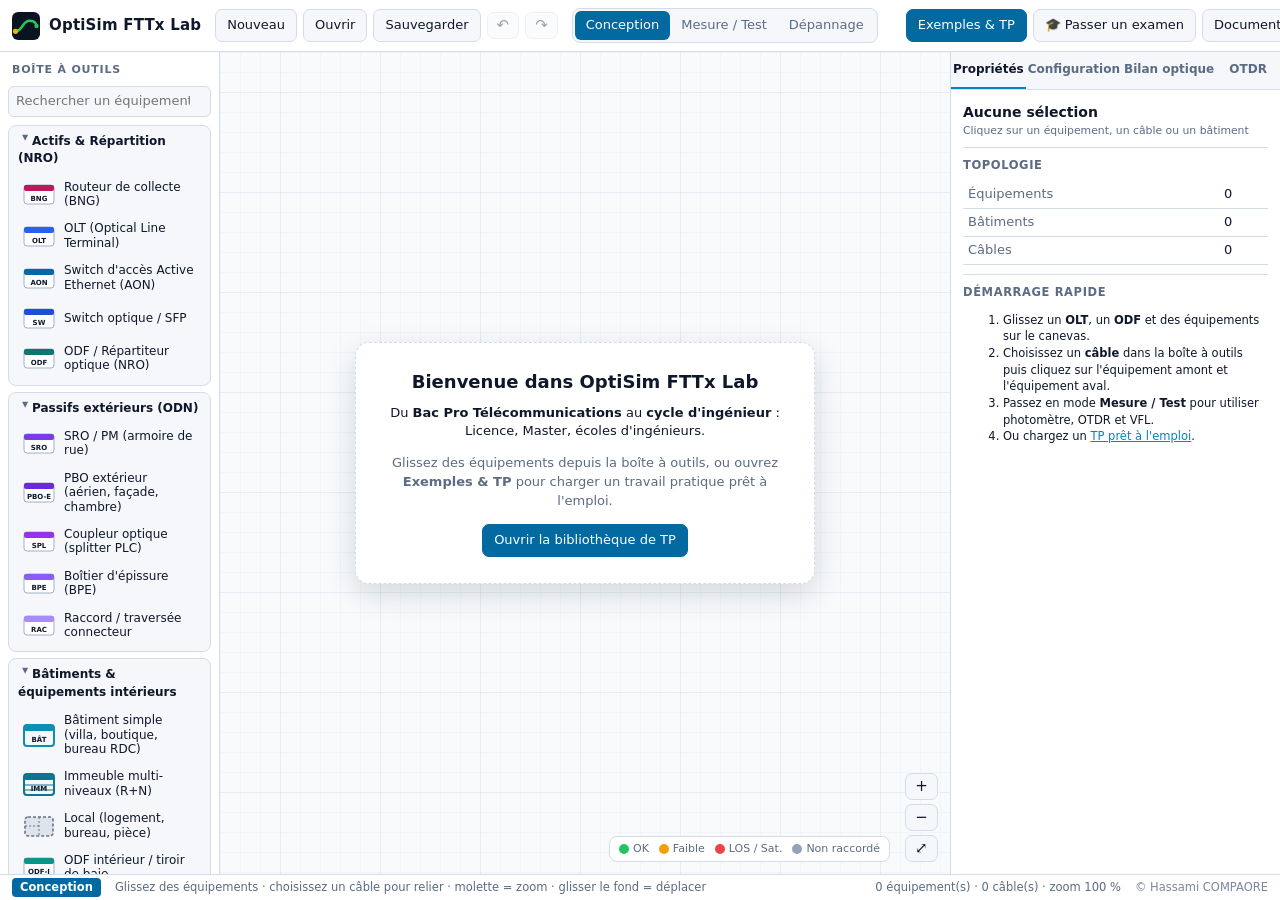
<file: index.html>
<!doctype html>
<!-- OptiSim FTTx Lab — Auteur : Hassami COMPAORE -->
<html lang="fr" data-theme="dark">
<head>
  <meta charset="utf-8">
  <meta name="viewport" content="width=device-width, initial-scale=1">
  <title>OptiSim FTTx Lab</title>
  <meta name="author" content="Hassami COMPAORE">
  <meta name="description" content="Simulateur pédagogique de réseaux fibre optique FTTH / FTTB / FTTO — du Bac Pro au cycle d'ingénieur (Licence, Master)">
  <link rel="stylesheet" href="style.css?v=fb62249252">
  <link rel="icon" href="data:image/svg+xml,%3Csvg xmlns='http://www.w3.org/2000/svg' viewBox='0 0 32 32'%3E%3Crect width='32' height='32' rx='7' fill='%230b1220'/%3E%3Cpath d='M4 22 C12 22 12 10 20 10 S28 16 28 16' stroke='%2322c55e' stroke-width='3' fill='none'/%3E%3Ccircle cx='4' cy='22' r='3' fill='%23eab308'/%3E%3C/svg%3E">
</head>
<body class="mode-design">

  <!-- ================= 1. BARRE SUPÉRIEURE ================= -->
  <header class="topbar">
    <div class="brand">
      <svg viewBox="0 0 32 32" width="28" height="28" aria-hidden="true"><rect width="32" height="32" rx="7" fill="var(--brand-bg)"/><path d="M4 22 C12 22 12 10 20 10 S28 16 28 16" stroke="#22c55e" stroke-width="3" fill="none"/><circle cx="4" cy="22" r="3" fill="#eab308"/><circle cx="28" cy="16" r="2.5" fill="#22c55e"/></svg>
      <div><b>OptiSim FTTx Lab</b><small id="edition">Laboratoire virtuel fibre optique</small></div>
    </div>

    <div class="tb-group">
      <button class="btn" id="btnNew" title="Nouvelle topologie">Nouveau</button>
      <button class="btn" id="btnOpen" title="Ouvrir un fichier JSON">Ouvrir</button>
      <button class="btn" id="btnSave" title="Sauvegarder en JSON (Ctrl+S)">Sauvegarder</button>
      <button class="btn icon" id="btnUndo" title="Annuler (Ctrl+Z)" aria-label="Annuler">↶</button>
      <button class="btn icon" id="btnRedo" title="Rétablir (Ctrl+Y)" aria-label="Rétablir">↷</button>
      <input type="file" id="fileInput" accept=".json,application/json" hidden>
    </div>

    <div class="segmented" id="modeSwitch" role="tablist" aria-label="Mode">
      <button data-mode="design" class="active">Conception</button>
      <button data-mode="test">Mesure / Test</button>
      <button data-mode="fault">Simulation de pannes</button>
    </div>

    

    <div class="tb-group exam-only" id="examGroup" hidden>
      <span class="exam-tag" id="examTag">Examen</span>
      <button class="btn" id="btnExamInfo" title="Relire les consignes de l'examen">Consignes</button>
      <button class="btn primary" id="btnSubmit" title="Enregistrer la copie à remettre à l'enseignant">Rendre ma copie</button>
      <button class="btn" id="btnExamQuit" title="Quitter l'examen terminé (copie déjà rendue)" hidden>Terminer</button>
    </div>

    <div class="tb-spacer"></div>
    <div class="tb-group">
      <button class="btn primary" id="btnLabs">Exemples &amp; TP</button>
      <button class="btn" id="btnPasserExam" title="Passer un examen : choisir le sujet donné par l'enseignant, s'identifier, commencer" hidden>🎓 Passer un examen</button>
      
      <button class="btn" id="btnDocs">Documentation</button>
      <button class="btn icon" id="btnTheme" title="Thème clair / sombre" aria-label="Changer de thème">◐</button>
    </div>
  </header>

  <main class="layout" id="layout">
    <div class="panel-resizer l" data-resize="pal" title="Glisser pour élargir la boîte à outils (double-clic : largeur par défaut)"></div>
    <div class="panel-resizer r" data-resize="insp" title="Glisser pour élargir l'inspecteur (double-clic : largeur par défaut)"></div>
    <!-- ================= 2. BOÎTE À OUTILS ================= -->
    <aside class="panel palette" id="palette" aria-label="Boîte à outils">
      <div class="panel-title">Boîte à outils</div>
      <input type="search" id="paletteSearch" class="search" placeholder="Rechercher un équipement…">
      <div id="paletteBody"></div>
    </aside>

    <!-- ================= 3. CANEVAS ================= -->
    <section class="stage" id="stage">
      <svg id="canvas" xmlns="http://www.w3.org/2000/svg">
        <defs>
          <pattern id="gridSmall" width="20" height="20" patternUnits="userSpaceOnUse"><path d="M20 0H0V20" fill="none" class="grid-line"/></pattern>
          <pattern id="gridBig" width="100" height="100" patternUnits="userSpaceOnUse"><rect width="100" height="100" fill="url(#gridSmall)"/><path d="M100 0H0V100" fill="none" class="grid-line-strong"/></pattern>
          <filter id="glow" x="-50%" y="-50%" width="200%" height="200%"><feGaussianBlur stdDeviation="3" result="b"/><feMerge><feMergeNode in="b"/><feMergeNode in="SourceGraphic"/></feMerge></filter>
          <filter id="redglow" x="-50%" y="-50%" width="200%" height="200%"><feGaussianBlur stdDeviation="4"/></filter>
        </defs>
        <g id="viewport">
          <rect x="-20000" y="-20000" width="40000" height="40000" fill="url(#gridBig)" class="grid-bg"/>
          <g id="layerBuildings"></g>
          <g id="layerLinks"></g>
          <g id="layerDevices"></g>
          <g id="layerOverlay"></g>
        </g>
      </svg>

      <div class="empty-hint" id="emptyHint">
        <h2>Bienvenue dans OptiSim FTTx Lab</h2>
        <p class="hint-public">Du <b>Bac Pro Télécommunications</b> au <b>cycle d'ingénieur</b> : Licence, Master, écoles d'ingénieurs.</p>
        <p>Glissez des équipements depuis la boîte à outils, ou ouvrez <b>Exemples &amp; TP</b> pour charger un travail pratique prêt à l'emploi.</p>
        <button class="btn primary" id="btnEmptyLabs">Ouvrir la bibliothèque de TP</button>
      </div>

      <div class="float-card tp-panel" id="tpPanel" hidden></div>
      <div class="float-card instrument" id="instrument" hidden></div>

      <div class="zoom-ctl">
        <button class="btn icon" id="zoomIn" title="Zoom avant" aria-label="Zoom avant">+</button>
        <button class="btn icon" id="zoomOut" title="Zoom arrière" aria-label="Zoom arrière">−</button>
        <button class="btn icon" id="zoomFit" title="Recadrer (F)" aria-label="Recadrer">⤢</button>
      </div>
      <div class="legend">
        <span><i class="dot ok"></i>OK</span><span><i class="dot weak"></i>Faible</span><span><i class="dot los"></i>LOS / Sat.</span><span><i class="dot nc"></i>Non raccordé</span>
      </div>
    </section>

    <!-- ================= 4. INSPECTEUR & RÉSULTATS ================= -->
    <aside class="panel inspector" id="inspector" aria-label="Inspecteur">
      <div class="tabs" role="tablist">
        <button data-tab="props" class="active">Propriétés</button>
        <button data-tab="config">Configuration</button>
        <button data-tab="bilan">Bilan optique</button>
        <button data-tab="otdr">OTDR</button>
      </div>
      <div class="inspector-body" id="inspectorBody"></div>
    </aside>
  </main>

  <footer class="statusbar">
    <span id="sbMode" class="sb-mode">Conception</span>
    <span id="sbHint" class="sb-hint"></span>
    <span id="sbInfo" class="sb-info"></span>
    
    <a class="sb-author" href="mailto:decompaore@gmail.com" title="Auteur : Hassami COMPAORE — decompaore@gmail.com — Tél. / WhatsApp : +226 79 00 03 04">© Hassami COMPAORE</a>
  </footer>

  <!-- Modale générique -->
  <div class="modal-backdrop" id="modal" hidden>
    <div class="modal" role="dialog" aria-modal="true" aria-labelledby="modalTitle">
      <div class="modal-head"><h3 id="modalTitle"></h3><button class="btn icon" id="modalClose" aria-label="Fermer">✕</button></div>
      <div class="modal-body" id="modalBody"></div>
      <div class="modal-foot" id="modalFoot"></div>
    </div>
  </div>
  <div class="toasts" id="toasts" aria-live="polite"></div>

  <script src="edition.js?v=b13be74b48"></script>
  <script src="physics.js?v=cb290df223"></script>
  <script src="services.js?v=b17e6e95a7"></script>
  <script src="examen.js?v=ac9926476f"></script>
  
  <script src="labs.js?v=8a63e8725e"></script>
  <script src="app.js?v=3a9dc78edb"></script>
</body>
</html>
</file>
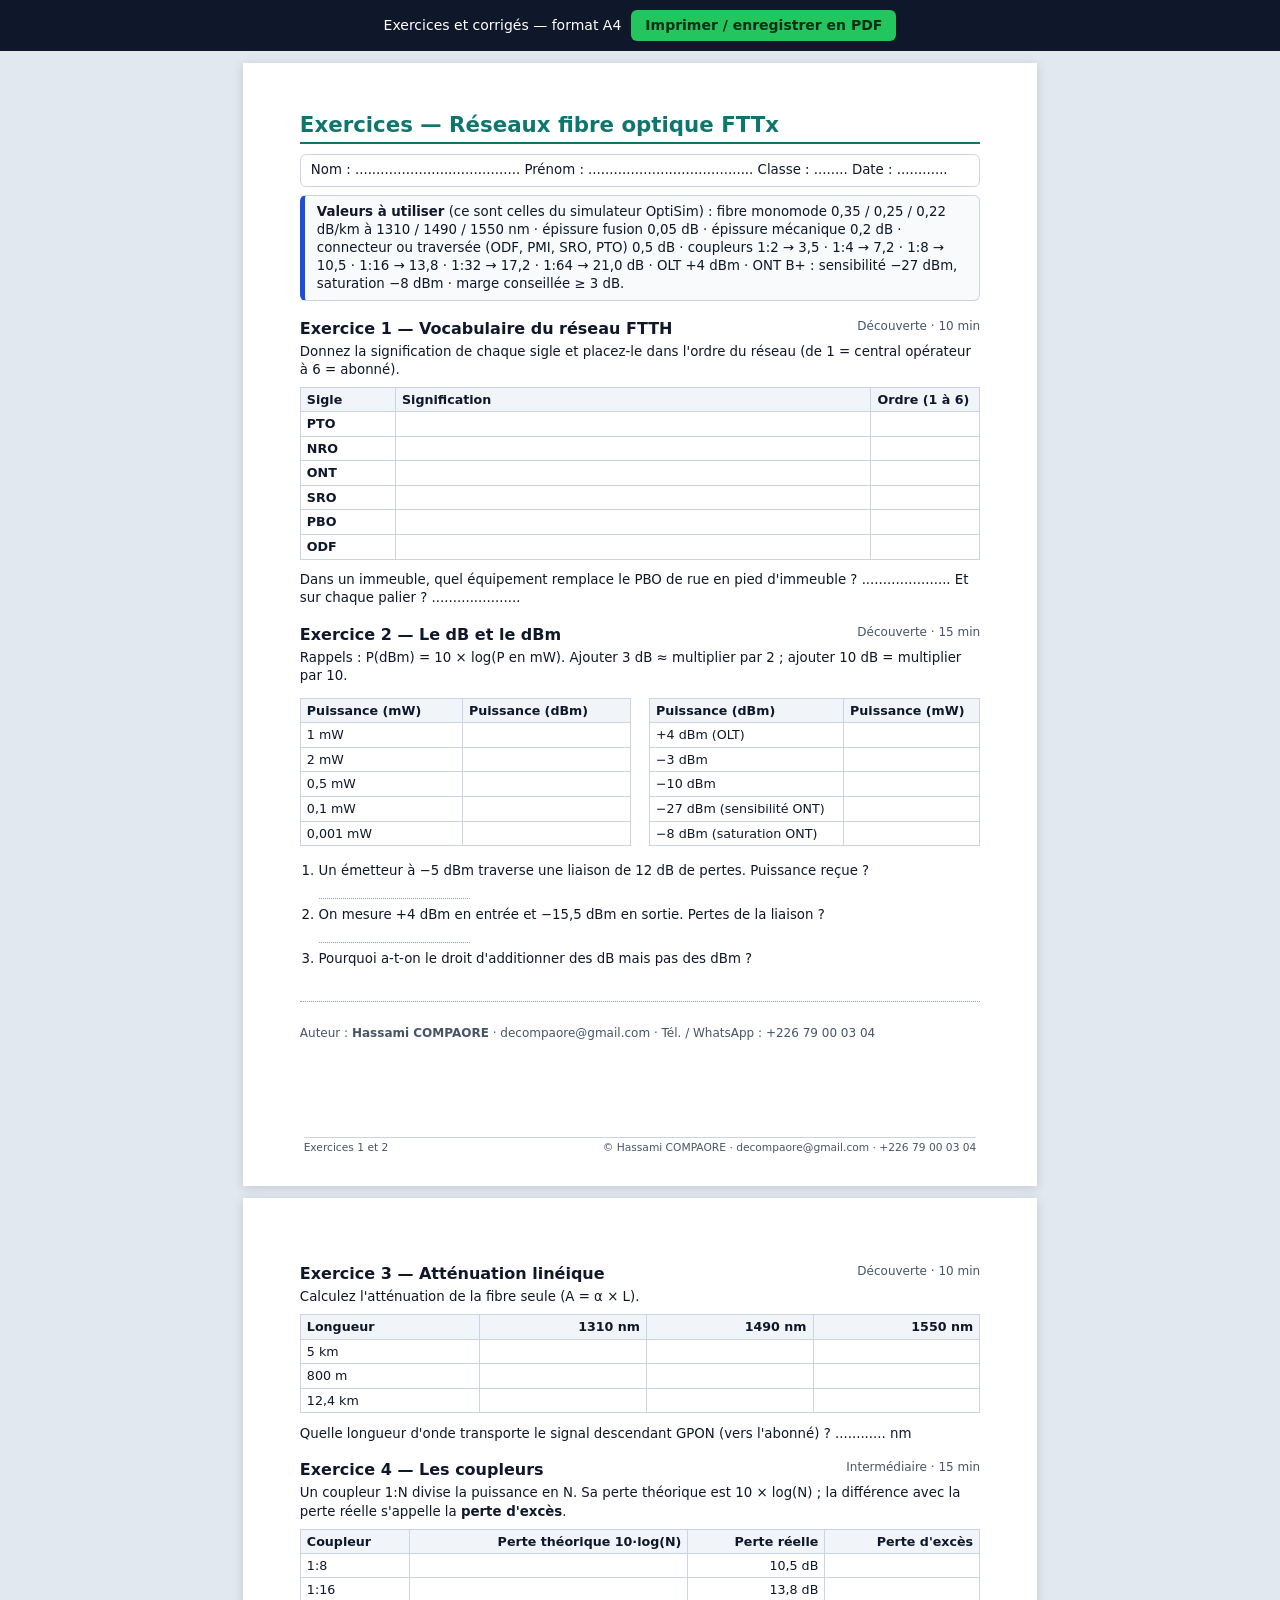
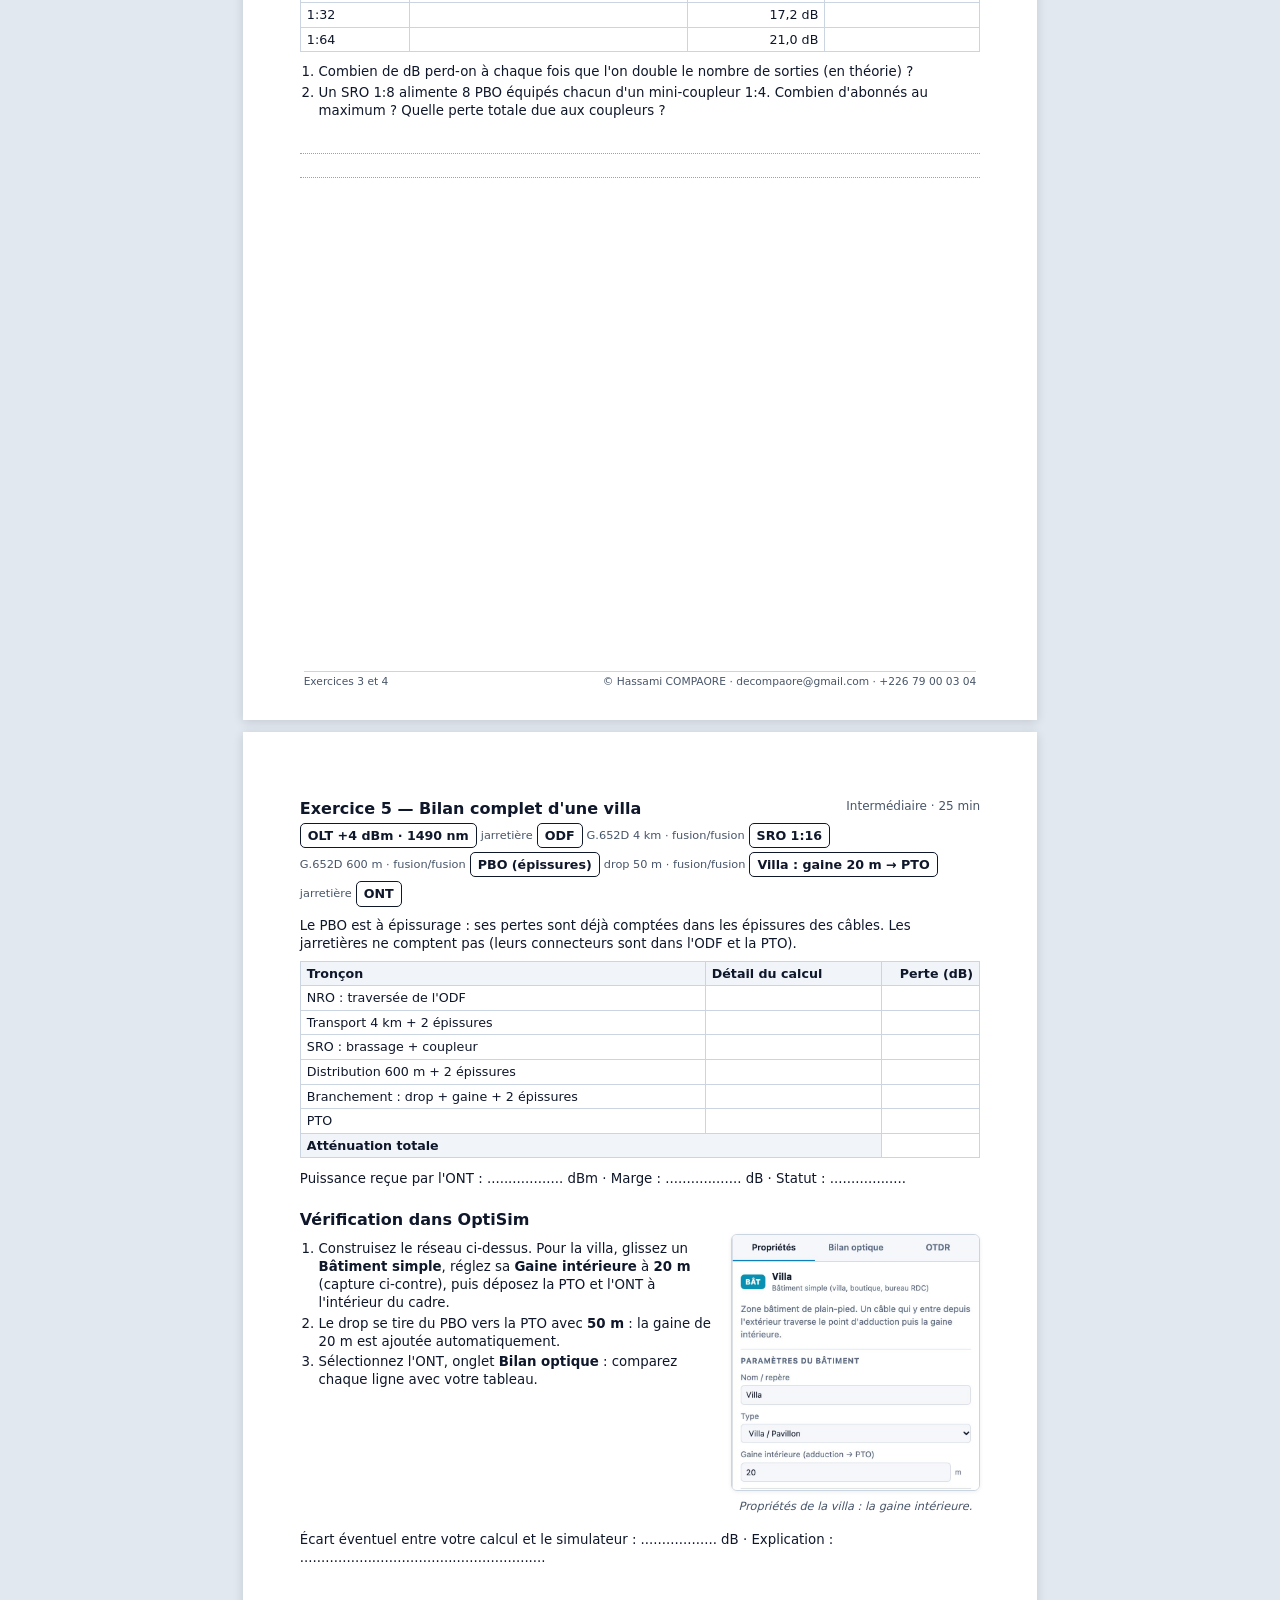
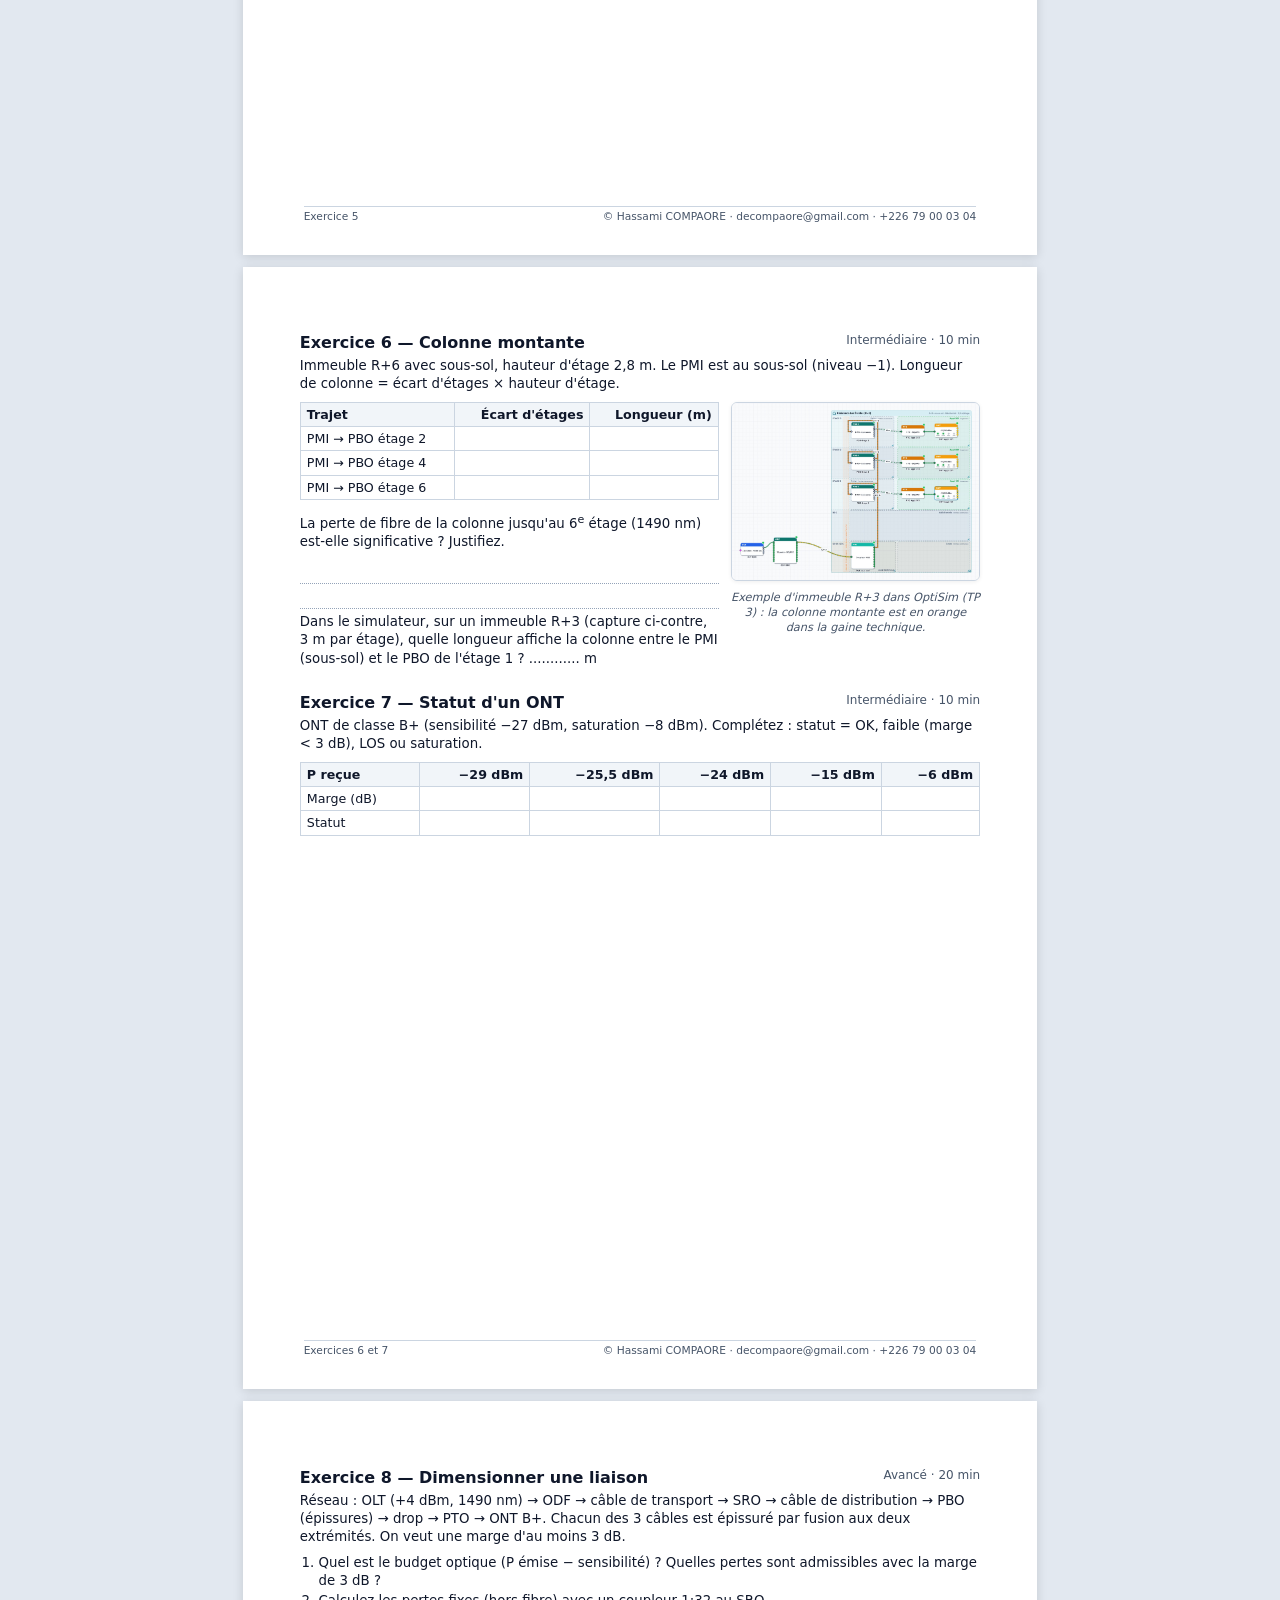
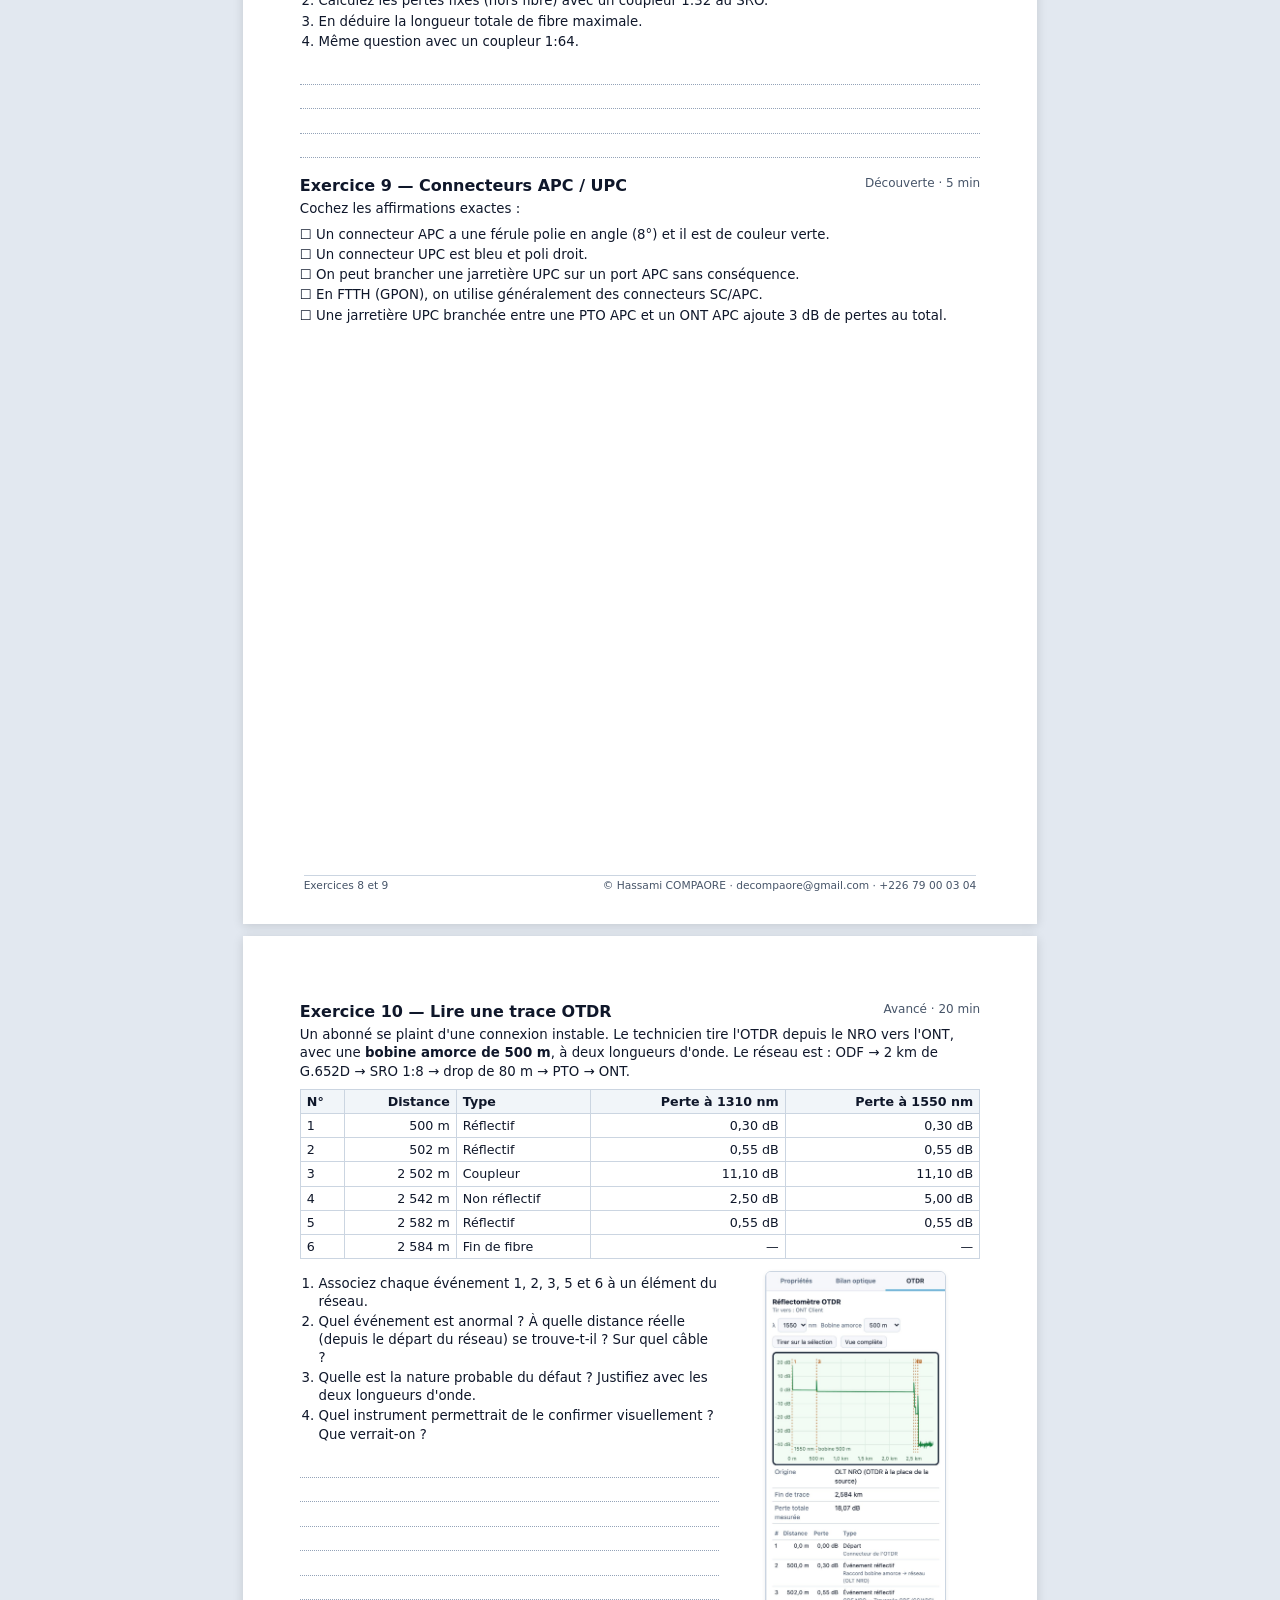
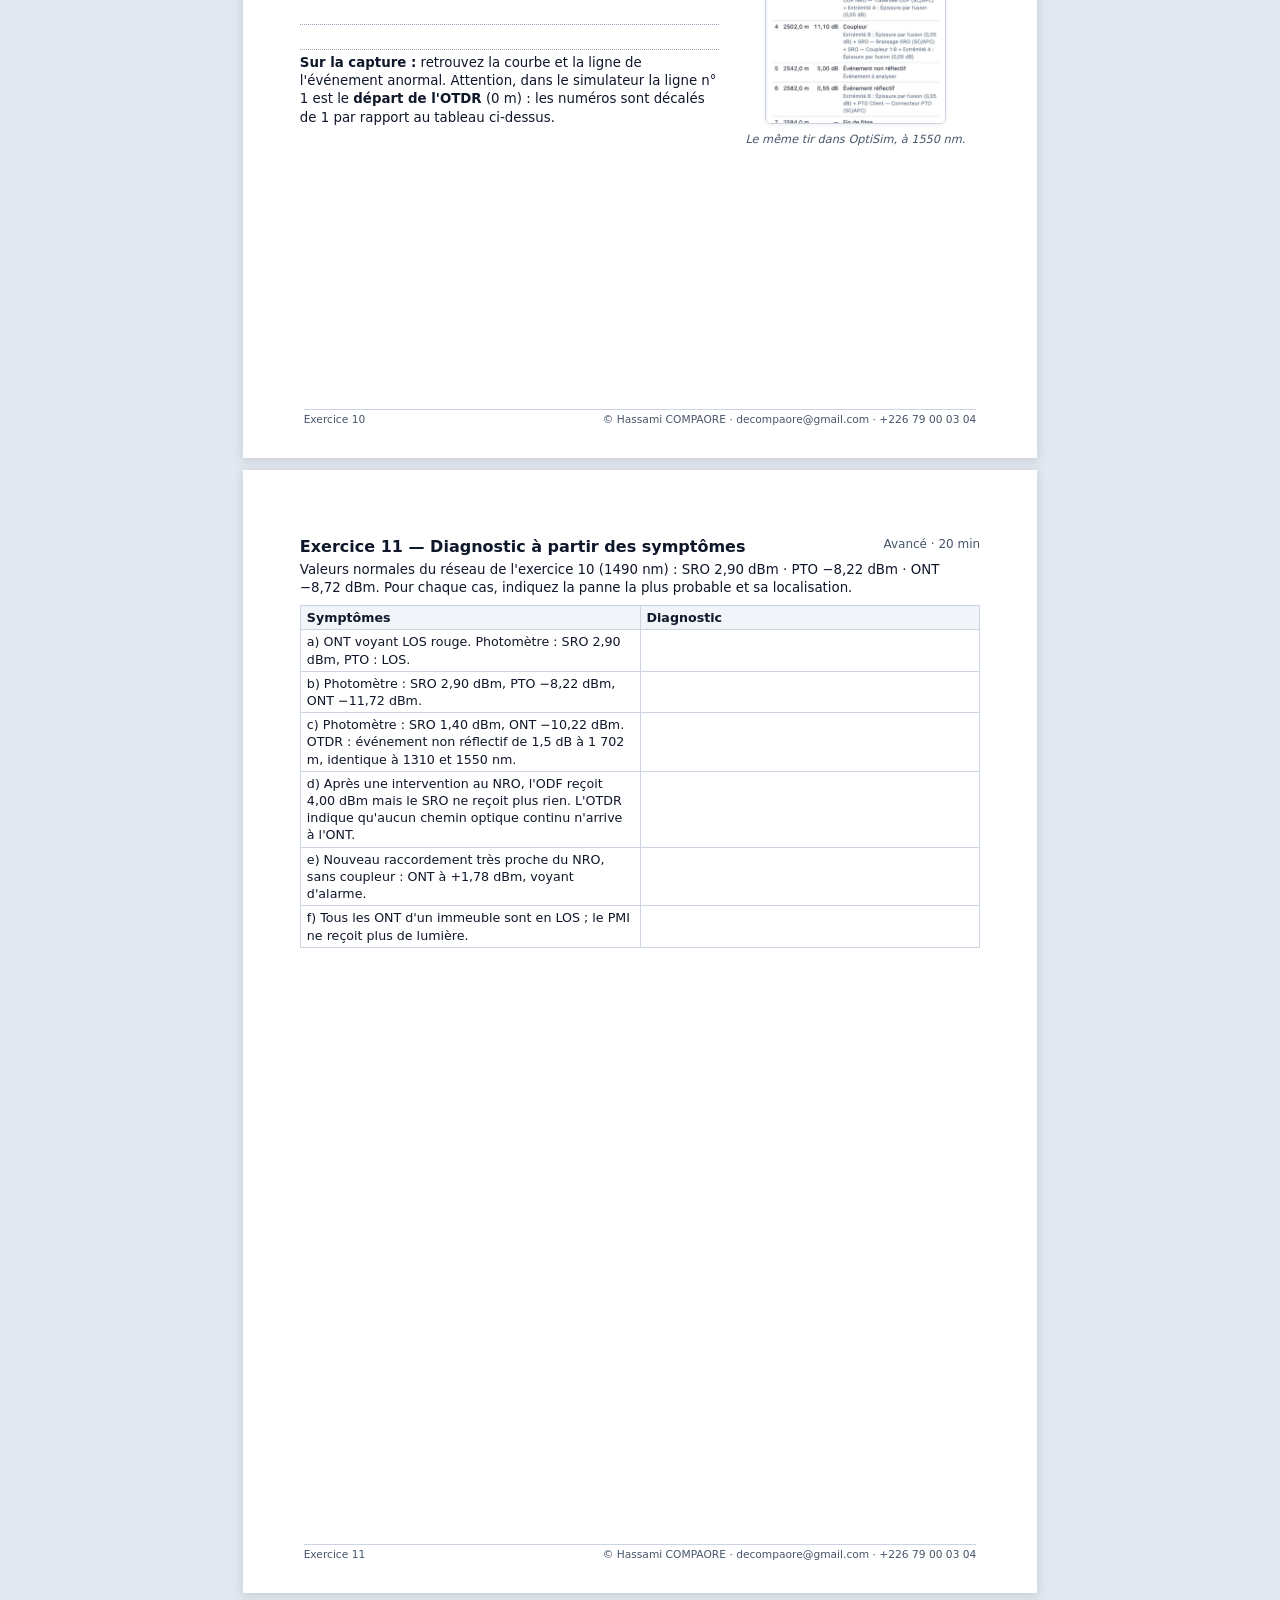
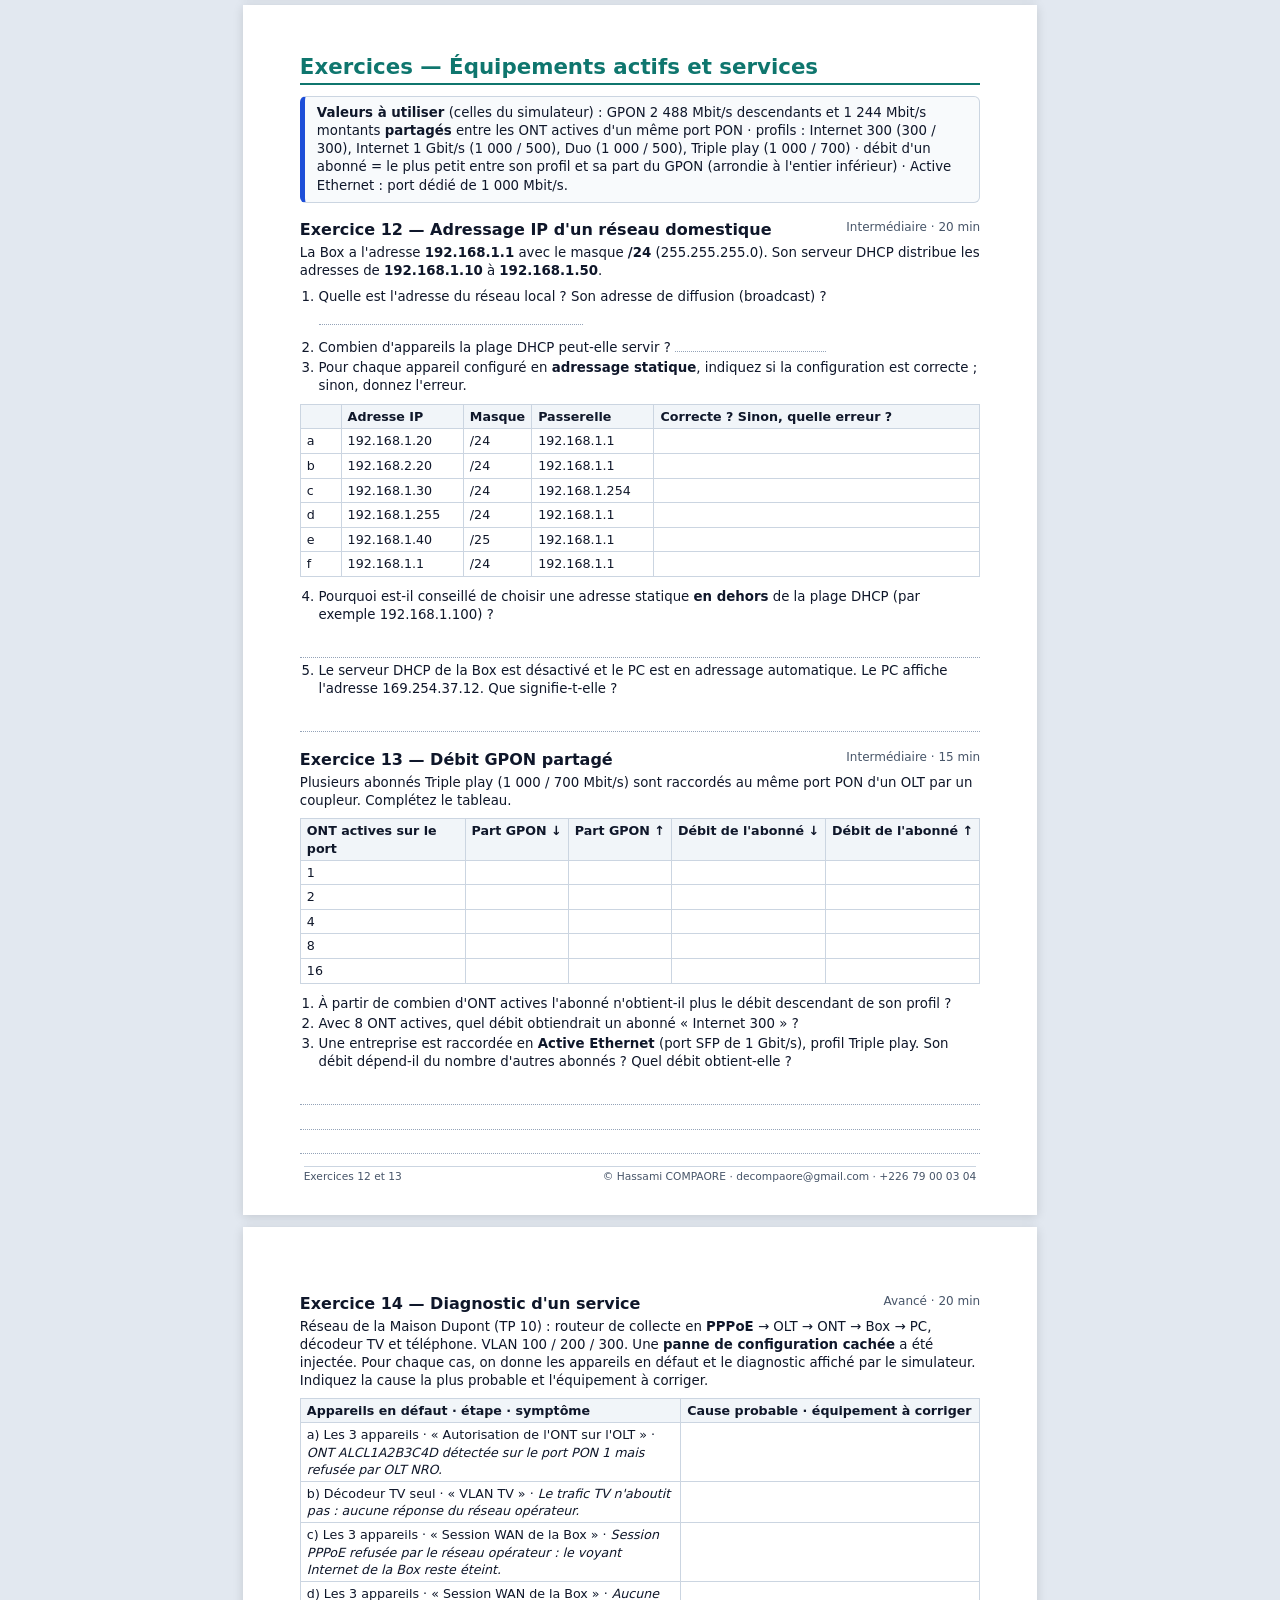
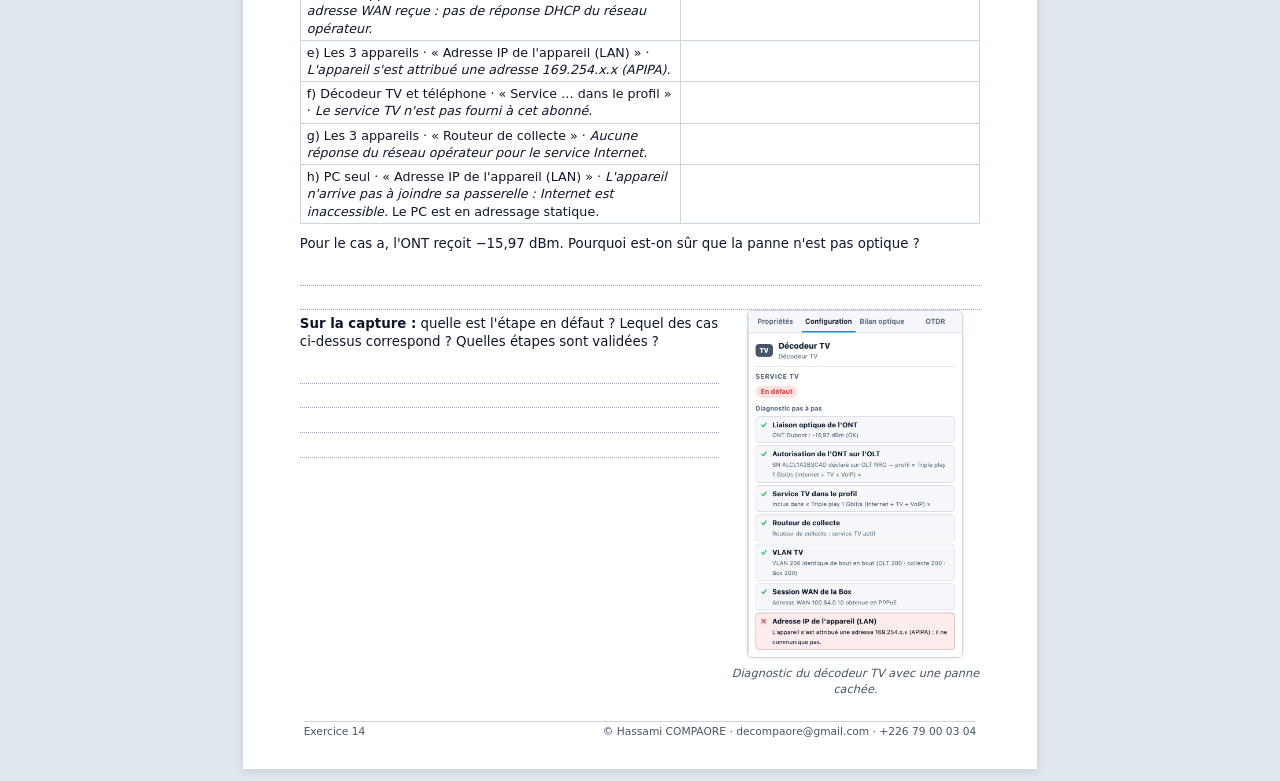
<file: exercices-imprimables.html>
<!doctype html>
<!-- OptiSim FTTx Lab — Exercices et corrigés imprimables — Auteur : Hassami COMPAORE -->
<html lang="fr">
<head>
<meta charset="utf-8">
<meta name="viewport" content="width=device-width, initial-scale=1">
<title>Exercices OptiSim FTTx</title>
<meta name="author" content="Hassami COMPAORE">
<style>
  :root { --ink:#0f172a; --muted:#475569; --line:#cbd5e1; --soft:#f1f5f9; --brand:#0f766e; --blue:#1d4ed8; --warn:#b45309; --warn-soft:#fef3c7; --prof:#7c3aed; --prof-soft:#f3e8ff; }
  * { box-sizing:border-box; }
  html { background:#e2e8f0; }
  body { margin:0; font:10pt/1.36 system-ui, -apple-system, "Segoe UI", Roboto, Arial, sans-serif; color:var(--ink); background:#e2e8f0; }
  .toolbar { position:sticky; top:0; z-index:5; display:flex; flex-wrap:wrap; gap:10px; align-items:center; justify-content:center; padding:10px 16px; background:#0f172a; color:#fff; font-size:10.5pt; }
  .toolbar button { font:inherit; font-weight:600; padding:6px 14px; border-radius:6px; border:0; background:#22c55e; color:#052e16; cursor:pointer; }
  .toolbar label { display:flex; gap:6px; align-items:center; cursor:pointer; }
  body.no-prof .prof { display:none; }
  .sheet { width:210mm; min-height:297mm; margin:12px auto; padding:13mm 15mm 16mm; background:#fff; box-shadow:0 2px 10px #0002; position:relative; }
  @media (max-width:820px) { .sheet { width:auto; min-height:0; margin:12px 16px; padding:20px 16px; } }
  h1,h2,h3 { line-height:1.2; margin:0 0 .5em; }
  h2 { font-size:16pt; color:var(--brand); border-bottom:2px solid var(--brand); padding-bottom:4px; }
  .prof h2 { color:var(--prof); border-color:var(--prof); }
  .prof h3 { margin:.7em 0 .25em; }
  h3 { font-size:12pt; margin:1.1em 0 .3em; display:flex; justify-content:space-between; gap:8px; }
  h3 small { font-weight:400; color:var(--muted); font-size:9pt; white-space:nowrap; }
  p { margin:.35em 0 .6em; }
  ol,ul { margin:.3em 0 .7em; padding-left:1.4em; }
  li { margin:.15em 0; }
  table { width:100%; border-collapse:collapse; margin:.4em 0 .9em; font-size:9.5pt; }
  th,td { border:1px solid var(--line); padding:3px 6px; text-align:left; vertical-align:top; }
  th { background:var(--soft); }
  .num { text-align:right; white-space:nowrap; }
  td.blank { height:6.5mm; }
  .answer { border-bottom:1px dotted #94a3b8; height:6.5mm; }
  .ident { display:flex; flex-wrap:wrap; gap:4px 18px; font-size:10pt; border:1px solid var(--line); border-radius:6px; padding:6px 10px; margin-bottom:8px; }
  .box { border:1px solid var(--line); border-left:5px solid var(--brand); background:#f8fafc; border-radius:6px; padding:7px 12px; margin:.5em 0 .9em; }
  .box.tip { border-left-color:var(--blue); }
  .box.prof-box { border-left-color:var(--prof); background:var(--prof-soft); }
  .box > :first-child { margin-top:0; } .box > :last-child { margin-bottom:0; }
  .qcm { list-style:none; padding-left:0; }
  .qcm li::before { content:"☐ "; }
  .chain { display:flex; flex-wrap:wrap; align-items:center; gap:4px; font-size:9.5pt; margin:.4em 0 .8em; }
  .chain span { border:1.5px solid var(--ink); border-radius:5px; padding:3px 7px; background:#fff; font-weight:600; }
  .chain i { font-style:normal; color:var(--muted); font-size:8.5pt; }
  .cols2 { display:grid; grid-template-columns:1fr 1fr; gap:6px 18px; }
  @media (max-width:600px) { .cols2 { grid-template-columns:1fr; } }
  .contact { font-size:9pt; color:var(--muted); margin-top:6mm; }
  .foot { position:absolute; left:16mm; right:16mm; bottom:8mm; display:flex; justify-content:space-between; font-size:8pt; color:var(--muted); border-top:1px solid var(--line); padding-top:3px; }
  @media (max-width:820px) { .foot { position:static; margin-top:16px; } }
  .ok { color:#15803d; font-weight:700; }
  figure.shot { margin:.5em 0 .9em; break-inside:avoid; page-break-inside:avoid; text-align:center; }
  figure.shot img { display:inline-block; max-width:100%; max-height:118mm; width:auto; height:auto; border:1px solid var(--line); border-radius:6px; box-shadow:0 1px 4px #0001; }
  figure.shot figcaption { font-size:8.5pt; color:var(--muted); margin-top:3px; font-style:italic; }
  .side { display:grid; grid-template-columns:1fr 66mm; gap:12px; align-items:start; }
  .side > figure.shot { margin-top:0; }
  .side figure.shot img { max-height:120mm; }
  @media (max-width:600px) { .side { grid-template-columns:1fr; } }

  @page { size:A4; margin:0; }
  @media print {
    html, body { background:#fff; }
    .toolbar { display:none; }
    .sheet { margin:0; box-shadow:none; width:210mm; min-height:297mm; break-after:page; page-break-after:always; }
    .sheet:last-child { break-after:auto; page-break-after:auto; }
    * { -webkit-print-color-adjust:exact; print-color-adjust:exact; }
  }
</style>
</head>
<body>

<div class="toolbar">
  Exercices et corrigés — format A4
  <button onclick="window.print()">Imprimer / enregistrer en PDF</button>
</div>

<!-- ============================ PAGE 1 ============================ -->
<section class="sheet">
  <h2>Exercices — Réseaux fibre optique FTTx</h2>
  <div class="ident">Nom : ....................................... Prénom : ....................................... Classe : ........ Date : ............</div>
  <div class="box tip"><p><b>Valeurs à utiliser</b> (ce sont celles du simulateur OptiSim) : fibre monomode 0,35 / 0,25 / 0,22 dB/km à 1310 / 1490 / 1550 nm · épissure fusion 0,05 dB · épissure mécanique 0,2 dB · connecteur ou traversée (ODF, PMI, SRO, PTO) 0,5 dB · coupleurs 1:2 → 3,5 · 1:4 → 7,2 · 1:8 → 10,5 · 1:16 → 13,8 · 1:32 → 17,2 · 1:64 → 21,0 dB · OLT +4 dBm · ONT B+ : sensibilité −27 dBm, saturation −8 dBm · marge conseillée ≥ 3 dB.</p></div>

  <h3>Exercice 1 — Vocabulaire du réseau FTTH <small>Découverte · 10 min</small></h3>
  <p>Donnez la signification de chaque sigle et placez-le dans l'ordre du réseau (de 1 = central opérateur à 6 = abonné).</p>
  <table>
    <tr><th style="width:14%">Sigle</th><th>Signification</th><th style="width:16%">Ordre (1 à 6)</th></tr>
    <tr><td><b>PTO</b></td><td class="blank"></td><td></td></tr>
    <tr><td><b>NRO</b></td><td class="blank"></td><td></td></tr>
    <tr><td><b>ONT</b></td><td class="blank"></td><td></td></tr>
    <tr><td><b>SRO</b></td><td class="blank"></td><td></td></tr>
    <tr><td><b>PBO</b></td><td class="blank"></td><td></td></tr>
    <tr><td><b>ODF</b></td><td class="blank"></td><td></td></tr>
  </table>
  <p>Dans un immeuble, quel équipement remplace le PBO de rue en pied d'immeuble ? ..................... Et sur chaque palier ? .....................</p>

  <h3>Exercice 2 — Le dB et le dBm <small>Découverte · 15 min</small></h3>
  <p>Rappels : P(dBm) = 10 × log(P en mW). Ajouter 3 dB ≈ multiplier par 2 ; ajouter 10 dB = multiplier par 10.</p>
  <div class="cols2">
    <table>
      <tr><th>Puissance (mW)</th><th>Puissance (dBm)</th></tr>
      <tr><td>1 mW</td><td class="blank"></td></tr>
      <tr><td>2 mW</td><td class="blank"></td></tr>
      <tr><td>0,5 mW</td><td class="blank"></td></tr>
      <tr><td>0,1 mW</td><td class="blank"></td></tr>
      <tr><td>0,001 mW</td><td class="blank"></td></tr>
    </table>
    <table>
      <tr><th>Puissance (dBm)</th><th>Puissance (mW)</th></tr>
      <tr><td>+4 dBm (OLT)</td><td class="blank"></td></tr>
      <tr><td>−3 dBm</td><td class="blank"></td></tr>
      <tr><td>−10 dBm</td><td class="blank"></td></tr>
      <tr><td>−27 dBm (sensibilité ONT)</td><td class="blank"></td></tr>
      <tr><td>−8 dBm (saturation ONT)</td><td class="blank"></td></tr>
    </table>
  </div>
  <ol>
    <li>Un émetteur à −5 dBm traverse une liaison de 12 dB de pertes. Puissance reçue ? <span class="answer" style="display:inline-block;width:40mm;height:5mm"></span></li>
    <li>On mesure +4 dBm en entrée et −15,5 dBm en sortie. Pertes de la liaison ? <span class="answer" style="display:inline-block;width:40mm;height:5mm"></span></li>
    <li>Pourquoi a-t-on le droit d'additionner des dB mais pas des dBm ?</li>
  </ol>
  <div class="answer"></div>
  <p class="contact">Auteur : <b>Hassami COMPAORE</b> · decompaore@gmail.com · Tél. / WhatsApp : +226 79 00 03 04</p>
  <div class="foot"><span>Exercices 1 et 2</span><span>© Hassami COMPAORE · decompaore@gmail.com · +226 79 00 03 04</span></div>
</section>

<!-- ============================ PAGE 2 ============================ -->
<section class="sheet">
  <h3>Exercice 3 — Atténuation linéique <small>Découverte · 10 min</small></h3>
  <p>Calculez l'atténuation de la fibre seule (A = α × L).</p>
  <table>
    <tr><th>Longueur</th><th class="num">1310 nm</th><th class="num">1490 nm</th><th class="num">1550 nm</th></tr>
    <tr><td>5 km</td><td class="blank"></td><td></td><td></td></tr>
    <tr><td>800 m</td><td class="blank"></td><td></td><td></td></tr>
    <tr><td>12,4 km</td><td class="blank"></td><td></td><td></td></tr>
  </table>
  <p>Quelle longueur d'onde transporte le signal descendant GPON (vers l'abonné) ? ............ nm</p>

  <h3>Exercice 4 — Les coupleurs <small>Intermédiaire · 15 min</small></h3>
  <p>Un coupleur 1:N divise la puissance en N. Sa perte théorique est 10 × log(N) ; la différence avec la perte réelle s'appelle la <b>perte d'excès</b>.</p>
  <table>
    <tr><th>Coupleur</th><th class="num">Perte théorique 10·log(N)</th><th class="num">Perte réelle</th><th class="num">Perte d'excès</th></tr>
    <tr><td>1:8</td><td class="blank"></td><td class="num">10,5 dB</td><td></td></tr>
    <tr><td>1:16</td><td class="blank"></td><td class="num">13,8 dB</td><td></td></tr>
    <tr><td>1:32</td><td class="blank"></td><td class="num">17,2 dB</td><td></td></tr>
    <tr><td>1:64</td><td class="blank"></td><td class="num">21,0 dB</td><td></td></tr>
  </table>
  <ol>
    <li>Combien de dB perd-on à chaque fois que l'on double le nombre de sorties (en théorie) ?</li>
    <li>Un SRO 1:8 alimente 8 PBO équipés chacun d'un mini-coupleur 1:4. Combien d'abonnés au maximum ? Quelle perte totale due aux coupleurs ?</li>
  </ol>
  <div class="answer"></div><div class="answer"></div>
  <div class="foot"><span>Exercices 3 et 4</span><span>© Hassami COMPAORE · decompaore@gmail.com · +226 79 00 03 04</span></div>
</section>

<section class="sheet">
  <h3>Exercice 5 — Bilan complet d'une villa <small>Intermédiaire · 25 min</small></h3>
  <div class="chain"><span>OLT +4 dBm · 1490 nm</span><i>jarretière</i><span>ODF</span><i>G.652D 4 km · fusion/fusion</i><span>SRO 1:16</span><i>G.652D 600 m · fusion/fusion</i><span>PBO (épissures)</span><i>drop 50 m · fusion/fusion</i><span>Villa : gaine 20 m → PTO</span><i>jarretière</i><span>ONT</span></div>
  <p>Le PBO est à épissurage : ses pertes sont déjà comptées dans les épissures des câbles. Les jarretières ne comptent pas (leurs connecteurs sont dans l'ODF et la PTO).</p>
  <table>
    <tr><th>Tronçon</th><th>Détail du calcul</th><th class="num" style="width:26mm">Perte (dB)</th></tr>
    <tr><td>NRO : traversée de l'ODF</td><td></td><td class="blank"></td></tr>
    <tr><td>Transport 4 km + 2 épissures</td><td></td><td class="blank"></td></tr>
    <tr><td>SRO : brassage + coupleur</td><td></td><td class="blank"></td></tr>
    <tr><td>Distribution 600 m + 2 épissures</td><td></td><td class="blank"></td></tr>
    <tr><td>Branchement : drop + gaine + 2 épissures</td><td></td><td class="blank"></td></tr>
    <tr><td>PTO</td><td></td><td class="blank"></td></tr>
    <tr><th colspan="2">Atténuation totale</th><td class="blank"></td></tr>
  </table>
  <p>Puissance reçue par l'ONT : .................. dBm · Marge : .................. dB · Statut : ..................</p>
  <h3 style="margin-top:1.4em">Vérification dans OptiSim</h3>
  <div class="side">
  <ol>
    <li>Construisez le réseau ci-dessus. Pour la villa, glissez un <b>Bâtiment simple</b>, réglez sa <b>Gaine intérieure</b> à <b>20 m</b> (capture ci-contre), puis déposez la PTO et l'ONT à l'intérieur du cadre.</li>
    <li>Le drop se tire du PBO vers la PTO avec <b>50 m</b> : la gaine de 20 m est ajoutée automatiquement.</li>
    <li>Sélectionnez l'ONT, onglet <b>Bilan optique</b> : comparez chaque ligne avec votre tableau.</li>
  </ol>
  <figure class="shot">
    <img src="docs/captures/exercices/ex5-gaine.jpg" alt="Inspecteur du bâtiment simple Villa : champ Gaine intérieure (adduction vers PTO) réglé à 20 m">
    <figcaption>Propriétés de la villa : la gaine intérieure.</figcaption>
  </figure>
  </div>
  <p>Écart éventuel entre votre calcul et le simulateur : .................. dB · Explication : ..........................................................</p>
  <div class="foot"><span>Exercice 5</span><span>© Hassami COMPAORE · decompaore@gmail.com · +226 79 00 03 04</span></div>
</section>

<!-- ============================ PAGE 3 ============================ -->
<section class="sheet">
  <h3>Exercice 6 — Colonne montante <small>Intermédiaire · 10 min</small></h3>
  <p>Immeuble R+6 avec sous-sol, hauteur d'étage 2,8 m. Le PMI est au sous-sol (niveau −1). Longueur de colonne = écart d'étages × hauteur d'étage.</p>
  <div class="side">
  <div>
  <table style="margin-top:0">
    <tr><th>Trajet</th><th class="num">Écart d'étages</th><th class="num">Longueur (m)</th></tr>
    <tr><td>PMI → PBO étage 2</td><td class="blank"></td><td></td></tr>
    <tr><td>PMI → PBO étage 4</td><td class="blank"></td><td></td></tr>
    <tr><td>PMI → PBO étage 6</td><td class="blank"></td><td></td></tr>
  </table>
  <p>La perte de fibre de la colonne jusqu'au 6<sup>e</sup> étage (1490 nm) est-elle significative ? Justifiez.</p>
  <div class="answer"></div><div class="answer"></div>
  <p>Dans le simulateur, sur un immeuble R+3 (capture ci-contre, 3 m par étage), quelle longueur affiche la colonne entre le PMI (sous-sol) et le PBO de l'étage 1 ? ............ m</p>
  </div>
  <figure class="shot">
    <img src="docs/captures/tutoriels/immeuble.jpg" alt="Immeuble R+3 dans OptiSim : PMI au sous-sol, colonne montante orange, PBO, PTO et ONT à chaque étage">
    <figcaption>Exemple d'immeuble R+3 dans OptiSim (TP 3) : la colonne montante est en orange dans la gaine technique.</figcaption>
  </figure>
  </div>

  <h3>Exercice 7 — Statut d'un ONT <small>Intermédiaire · 10 min</small></h3>
  <p>ONT de classe B+ (sensibilité −27 dBm, saturation −8 dBm). Complétez : statut = OK, faible (marge &lt; 3 dB), LOS ou saturation.</p>
  <table>
    <tr><th>P reçue</th><th class="num">−29 dBm</th><th class="num">−25,5 dBm</th><th class="num">−24 dBm</th><th class="num">−15 dBm</th><th class="num">−6 dBm</th></tr>
    <tr><td>Marge (dB)</td><td class="blank"></td><td></td><td></td><td></td><td></td></tr>
    <tr><td>Statut</td><td class="blank"></td><td></td><td></td><td></td><td></td></tr>
  </table>

  <div class="foot"><span>Exercices 6 et 7</span><span>© Hassami COMPAORE · decompaore@gmail.com · +226 79 00 03 04</span></div>
</section>

<section class="sheet">
  <h3>Exercice 8 — Dimensionner une liaison <small>Avancé · 20 min</small></h3>
  <p>Réseau : OLT (+4 dBm, 1490 nm) → ODF → câble de transport → SRO → câble de distribution → PBO (épissures) → drop → PTO → ONT B+. Chacun des 3 câbles est épissuré par fusion aux deux extrémités. On veut une marge d'au moins 3 dB.</p>
  <ol>
    <li>Quel est le budget optique (P émise − sensibilité) ? Quelles pertes sont admissibles avec la marge de 3 dB ?</li>
    <li>Calculez les pertes fixes (hors fibre) avec un coupleur 1:32 au SRO.</li>
    <li>En déduire la longueur totale de fibre maximale.</li>
    <li>Même question avec un coupleur 1:64.</li>
  </ol>
  <div class="answer"></div><div class="answer"></div><div class="answer"></div><div class="answer"></div>

  <h3>Exercice 9 — Connecteurs APC / UPC <small>Découverte · 5 min</small></h3>
  <p>Cochez les affirmations exactes :</p>
  <ul class="qcm">
    <li>Un connecteur APC a une férule polie en angle (8°) et il est de couleur verte.</li>
    <li>Un connecteur UPC est bleu et poli droit.</li>
    <li>On peut brancher une jarretière UPC sur un port APC sans conséquence.</li>
    <li>En FTTH (GPON), on utilise généralement des connecteurs SC/APC.</li>
    <li>Une jarretière UPC branchée entre une PTO APC et un ONT APC ajoute 3 dB de pertes au total.</li>
  </ul>
  <div class="foot"><span>Exercices 8 et 9</span><span>© Hassami COMPAORE · decompaore@gmail.com · +226 79 00 03 04</span></div>
</section>

<!-- ============================ PAGE 4 ============================ -->
<section class="sheet">
  <h3>Exercice 10 — Lire une trace OTDR <small>Avancé · 20 min</small></h3>
  <p>Un abonné se plaint d'une connexion instable. Le technicien tire l'OTDR depuis le NRO vers l'ONT, avec une <b>bobine amorce de 500 m</b>, à deux longueurs d'onde. Le réseau est : ODF → 2 km de G.652D → SRO 1:8 → drop de 80 m → PTO → ONT.</p>
  <table>
    <tr><th>N°</th><th class="num">Distance</th><th>Type</th><th class="num">Perte à 1310 nm</th><th class="num">Perte à 1550 nm</th></tr>
    <tr><td>1</td><td class="num">500 m</td><td>Réflectif</td><td class="num">0,30 dB</td><td class="num">0,30 dB</td></tr>
    <tr><td>2</td><td class="num">502 m</td><td>Réflectif</td><td class="num">0,55 dB</td><td class="num">0,55 dB</td></tr>
    <tr><td>3</td><td class="num">2 502 m</td><td>Coupleur</td><td class="num">11,10 dB</td><td class="num">11,10 dB</td></tr>
    <tr><td>4</td><td class="num">2 542 m</td><td>Non réflectif</td><td class="num">2,50 dB</td><td class="num">5,00 dB</td></tr>
    <tr><td>5</td><td class="num">2 582 m</td><td>Réflectif</td><td class="num">0,55 dB</td><td class="num">0,55 dB</td></tr>
    <tr><td>6</td><td class="num">2 584 m</td><td>Fin de fibre</td><td class="num">—</td><td class="num">—</td></tr>
  </table>
  <div class="side">
  <div>
  <ol>
    <li>Associez chaque événement 1, 2, 3, 5 et 6 à un élément du réseau.</li>
    <li>Quel événement est anormal ? À quelle distance réelle (depuis le départ du réseau) se trouve-t-il ? Sur quel câble ?</li>
    <li>Quelle est la nature probable du défaut ? Justifiez avec les deux longueurs d'onde.</li>
    <li>Quel instrument permettrait de le confirmer visuellement ? Que verrait-on ?</li>
  </ol>
  <div class="answer"></div><div class="answer"></div><div class="answer"></div><div class="answer"></div><div class="answer"></div><div class="answer"></div><div class="answer"></div><div class="answer"></div>
  <p><b>Sur la capture :</b> retrouvez la courbe et la ligne de l'événement anormal. Attention, dans le simulateur la ligne n° 1 est le <b>départ de l'OTDR</b> (0 m) : les numéros sont décalés de 1 par rapport au tableau ci-dessus.</p>
  </div>
  <figure class="shot">
    <img src="docs/captures/tp-complementaires/tp9-otdr-courbure-1550.jpg" alt="Écran OTDR d'OptiSim à 1550 nm : courbe, fin de trace 2,584 km, tableau des événements dont un événement non réflectif de 5,00 dB à 2542 m">
    <figcaption>Le même tir dans OptiSim, à 1550 nm.</figcaption>
  </figure>
  </div>
  <div class="foot"><span>Exercice 10</span><span>© Hassami COMPAORE · decompaore@gmail.com · +226 79 00 03 04</span></div>
</section>

<section class="sheet">
  <h3>Exercice 11 — Diagnostic à partir des symptômes <small>Avancé · 20 min</small></h3>
  <p>Valeurs normales du réseau de l'exercice 10 (1490 nm) : SRO 2,90 dBm · PTO −8,22 dBm · ONT −8,72 dBm. Pour chaque cas, indiquez la panne la plus probable et sa localisation.</p>
  <table>
    <tr><th style="width:50%">Symptômes</th><th>Diagnostic</th></tr>
    <tr><td>a) ONT voyant LOS rouge. Photomètre : SRO 2,90 dBm, PTO : LOS.</td><td class="blank"></td></tr>
    <tr><td>b) Photomètre : SRO 2,90 dBm, PTO −8,22 dBm, ONT −11,72 dBm.</td><td class="blank"></td></tr>
    <tr><td>c) Photomètre : SRO 1,40 dBm, ONT −10,22 dBm. OTDR : événement non réflectif de 1,5 dB à 1 702 m, identique à 1310 et 1550 nm.</td><td class="blank"></td></tr>
    <tr><td>d) Après une intervention au NRO, l'ODF reçoit 4,00 dBm mais le SRO ne reçoit plus rien. L'OTDR indique qu'aucun chemin optique continu n'arrive à l'ONT.</td><td class="blank"></td></tr>
    <tr><td>e) Nouveau raccordement très proche du NRO, sans coupleur : ONT à +1,78 dBm, voyant d'alarme.</td><td class="blank"></td></tr>
    <tr><td>f) Tous les ONT d'un immeuble sont en LOS ; le PMI ne reçoit plus de lumière.</td><td class="blank"></td></tr>
  </table>
  <div class="foot"><span>Exercice 11</span><span>© Hassami COMPAORE · decompaore@gmail.com · +226 79 00 03 04</span></div>
</section>

<!-- ============================ PAGE SERVICES 1 ============================ -->
<section class="sheet" id="exercices-services">
  <h2>Exercices — Équipements actifs et services</h2>
  <div class="box tip"><p><b>Valeurs à utiliser</b> (celles du simulateur) : GPON 2 488 Mbit/s descendants et 1 244 Mbit/s montants <b>partagés</b> entre les ONT actives d'un même port PON · profils : Internet 300 (300 / 300), Internet 1 Gbit/s (1 000 / 500), Duo (1 000 / 500), Triple play (1 000 / 700) · débit d'un abonné = le plus petit entre son profil et sa part du GPON (arrondie à l'entier inférieur) · Active Ethernet : port dédié de 1 000 Mbit/s.</p></div>

  <h3>Exercice 12 — Adressage IP d'un réseau domestique <small>Intermédiaire · 20 min</small></h3>
  <p>La Box a l'adresse <b>192.168.1.1</b> avec le masque <b>/24</b> (255.255.255.0). Son serveur DHCP distribue les adresses de <b>192.168.1.10</b> à <b>192.168.1.50</b>.</p>
  <ol>
    <li>Quelle est l'adresse du réseau local ? Son adresse de diffusion (broadcast) ? <span class="answer" style="display:inline-block;width:70mm;height:5mm"></span></li>
    <li>Combien d'appareils la plage DHCP peut-elle servir ? <span class="answer" style="display:inline-block;width:40mm;height:5mm"></span></li>
    <li>Pour chaque appareil configuré en <b>adressage statique</b>, indiquez si la configuration est correcte ; sinon, donnez l'erreur.</li>
  </ol>
  <table>
    <tr><th style="width:6%"></th><th style="width:18%">Adresse IP</th><th style="width:9%">Masque</th><th style="width:18%">Passerelle</th><th>Correcte ? Sinon, quelle erreur ?</th></tr>
    <tr><td>a</td><td>192.168.1.20</td><td>/24</td><td>192.168.1.1</td><td class="blank"></td></tr>
    <tr><td>b</td><td>192.168.2.20</td><td>/24</td><td>192.168.1.1</td><td class="blank"></td></tr>
    <tr><td>c</td><td>192.168.1.30</td><td>/24</td><td>192.168.1.254</td><td class="blank"></td></tr>
    <tr><td>d</td><td>192.168.1.255</td><td>/24</td><td>192.168.1.1</td><td class="blank"></td></tr>
    <tr><td>e</td><td>192.168.1.40</td><td>/25</td><td>192.168.1.1</td><td class="blank"></td></tr>
    <tr><td>f</td><td>192.168.1.1</td><td>/24</td><td>192.168.1.1</td><td class="blank"></td></tr>
  </table>
  <ol start="4">
    <li>Pourquoi est-il conseillé de choisir une adresse statique <b>en dehors</b> de la plage DHCP (par exemple 192.168.1.100) ?</li>
  </ol>
  <div class="answer"></div>
  <ol start="5">
    <li>Le serveur DHCP de la Box est désactivé et le PC est en adressage automatique. Le PC affiche l'adresse 169.254.37.12. Que signifie-t-elle ?</li>
  </ol>
  <div class="answer"></div>

  <h3>Exercice 13 — Débit GPON partagé <small>Intermédiaire · 15 min</small></h3>
  <p>Plusieurs abonnés Triple play (1 000 / 700 Mbit/s) sont raccordés au même port PON d'un OLT par un coupleur. Complétez le tableau.</p>
  <table>
    <tr><th>ONT actives sur le port</th><th class="num">Part GPON ↓</th><th class="num">Part GPON ↑</th><th class="num">Débit de l'abonné ↓</th><th class="num">Débit de l'abonné ↑</th></tr>
    <tr><td>1</td><td class="blank"></td><td></td><td></td><td></td></tr>
    <tr><td>2</td><td class="blank"></td><td></td><td></td><td></td></tr>
    <tr><td>4</td><td class="blank"></td><td></td><td></td><td></td></tr>
    <tr><td>8</td><td class="blank"></td><td></td><td></td><td></td></tr>
    <tr><td>16</td><td class="blank"></td><td></td><td></td><td></td></tr>
  </table>
  <ol>
    <li>À partir de combien d'ONT actives l'abonné n'obtient-il plus le débit descendant de son profil ?</li>
    <li>Avec 8 ONT actives, quel débit obtiendrait un abonné « Internet 300 » ?</li>
    <li>Une entreprise est raccordée en <b>Active Ethernet</b> (port SFP de 1 Gbit/s), profil Triple play. Son débit dépend-il du nombre d'autres abonnés ? Quel débit obtient-elle ?</li>
  </ol>
  <div class="answer"></div><div class="answer"></div><div class="answer"></div>
  <div class="foot"><span>Exercices 12 et 13</span><span>© Hassami COMPAORE · decompaore@gmail.com · +226 79 00 03 04</span></div>
</section>

<section class="sheet">
  <h3>Exercice 14 — Diagnostic d'un service <small>Avancé · 20 min</small></h3>
  <p>Réseau de la Maison Dupont (TP 10) : routeur de collecte en <b>PPPoE</b> → OLT → ONT → Box → PC, décodeur TV et téléphone. VLAN 100 / 200 / 300. Une <b>panne de configuration cachée</b> a été injectée. Pour chaque cas, on donne les appareils en défaut et le diagnostic affiché par le simulateur. Indiquez la cause la plus probable et l'équipement à corriger.</p>
  <table>
    <tr><th style="width:56%">Appareils en défaut · étape · symptôme</th><th>Cause probable · équipement à corriger</th></tr>
    <tr><td>a) Les 3 appareils · « Autorisation de l'ONT sur l'OLT » · <i>ONT ALCL1A2B3C4D détectée sur le port PON 1 mais refusée par OLT NRO.</i></td><td class="blank"></td></tr>
    <tr><td>b) Décodeur TV seul · « VLAN TV » · <i>Le trafic TV n'aboutit pas : aucune réponse du réseau opérateur.</i></td><td class="blank"></td></tr>
    <tr><td>c) Les 3 appareils · « Session WAN de la Box » · <i>Session PPPoE refusée par le réseau opérateur : le voyant Internet de la Box reste éteint.</i></td><td class="blank"></td></tr>
    <tr><td>d) Les 3 appareils · « Session WAN de la Box » · <i>Aucune adresse WAN reçue : pas de réponse DHCP du réseau opérateur.</i></td><td class="blank"></td></tr>
    <tr><td>e) Les 3 appareils · « Adresse IP de l'appareil (LAN) » · <i>L'appareil s'est attribué une adresse 169.254.x.x (APIPA).</i></td><td class="blank"></td></tr>
    <tr><td>f) Décodeur TV et téléphone · « Service … dans le profil » · <i>Le service TV n'est pas fourni à cet abonné.</i></td><td class="blank"></td></tr>
    <tr><td>g) Les 3 appareils · « Routeur de collecte » · <i>Aucune réponse du réseau opérateur pour le service Internet.</i></td><td class="blank"></td></tr>
    <tr><td>h) PC seul · « Adresse IP de l'appareil (LAN) » · <i>L'appareil n'arrive pas à joindre sa passerelle : Internet est inaccessible.</i> Le PC est en adressage statique.</td><td class="blank"></td></tr>
  </table>
  <p class="q">Pour le cas a, l'ONT reçoit −15,97 dBm. Pourquoi est-on sûr que la panne n'est pas optique ?</p>
  <div class="answer"></div><div class="answer"></div>
  <div class="side">
    <div>
      <p><b>Sur la capture :</b> quelle est l'étape en défaut ? Lequel des cas ci-dessus correspond ? Quelles étapes sont validées ?</p>
      <div class="answer"></div><div class="answer"></div><div class="answer"></div><div class="answer"></div>
    </div>
    <figure class="shot">
      <img src="docs/captures/exercices/ex14-apipa.jpg" alt="Diagnostic du décodeur TV : toutes les étapes validées jusqu'à la session WAN, étape Adresse IP de l'appareil en défaut avec le symptôme APIPA" style="max-height:92mm">
      <figcaption>Diagnostic du décodeur TV avec une panne cachée.</figcaption>
    </figure>
  </div>
  <div class="foot"><span>Exercice 14</span><span>© Hassami COMPAORE · decompaore@gmail.com · +226 79 00 03 04</span></div>
</section>

</body>
</html>
</file>
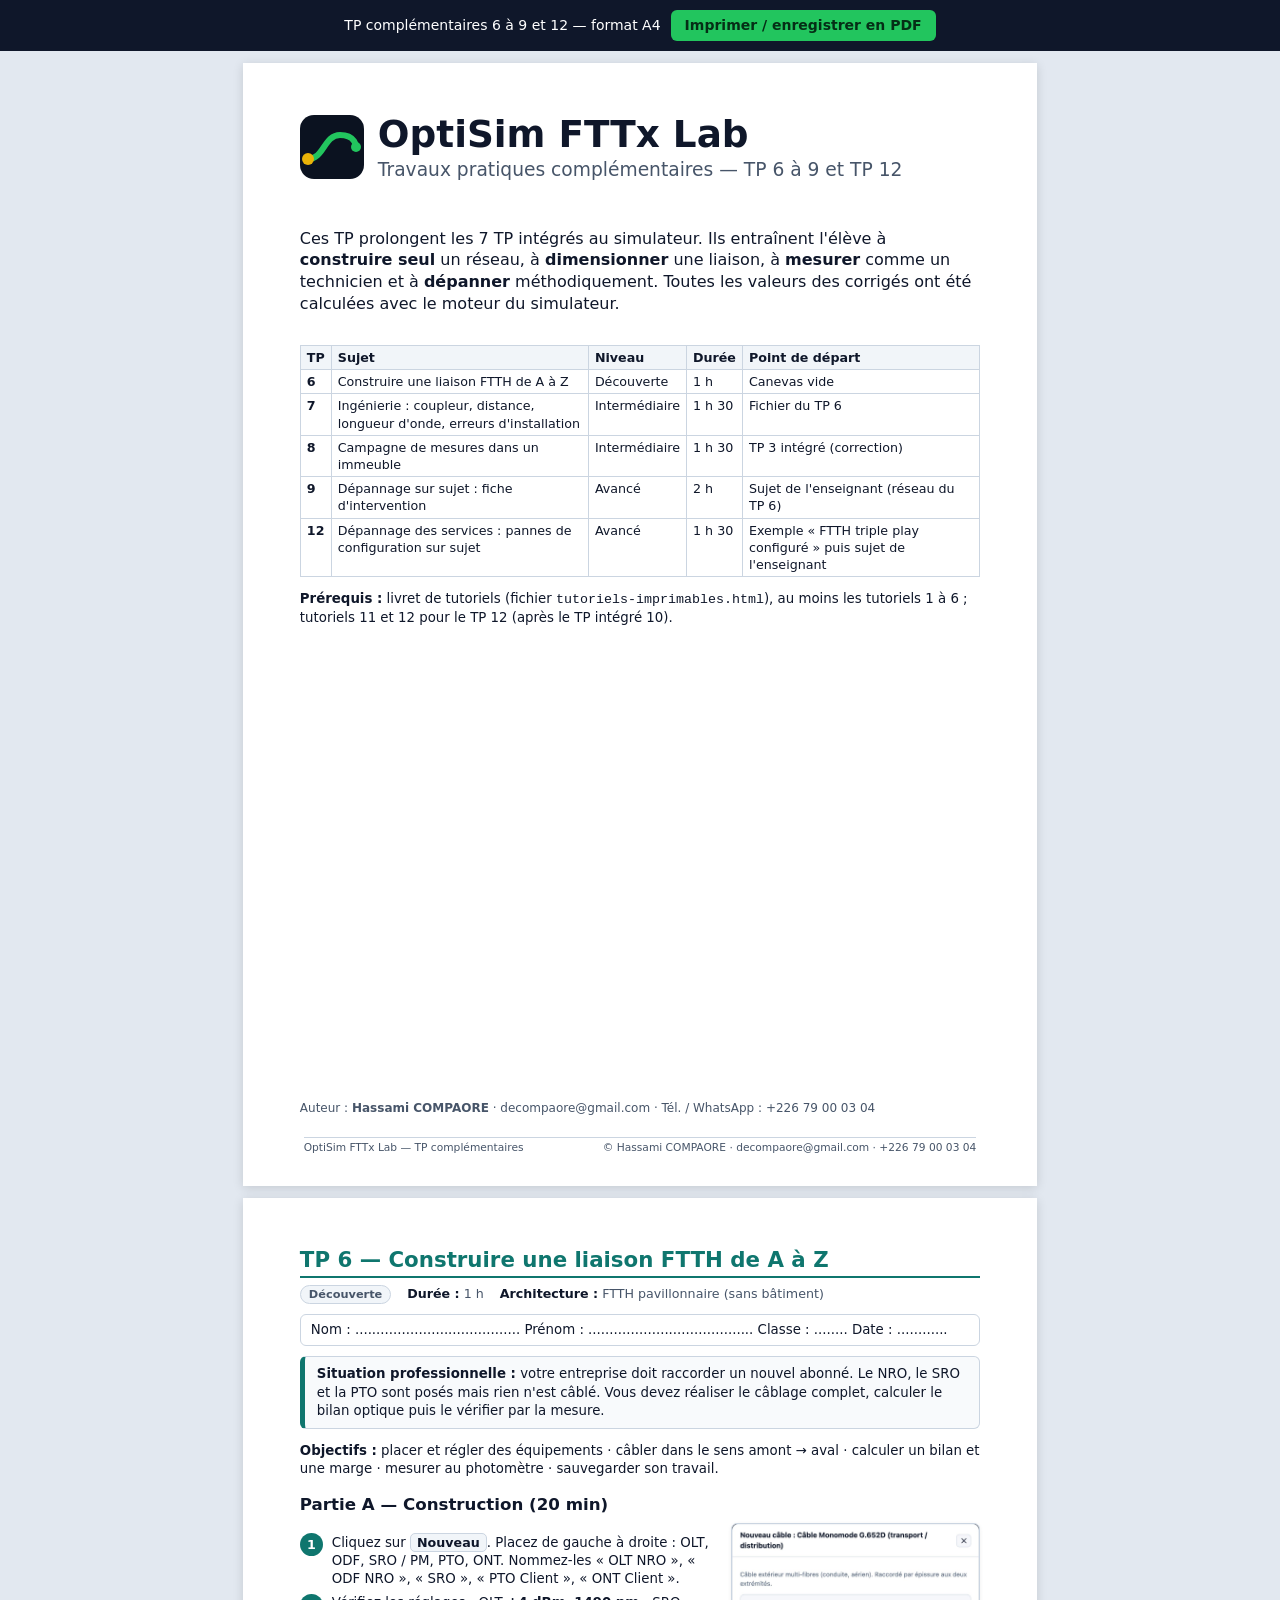
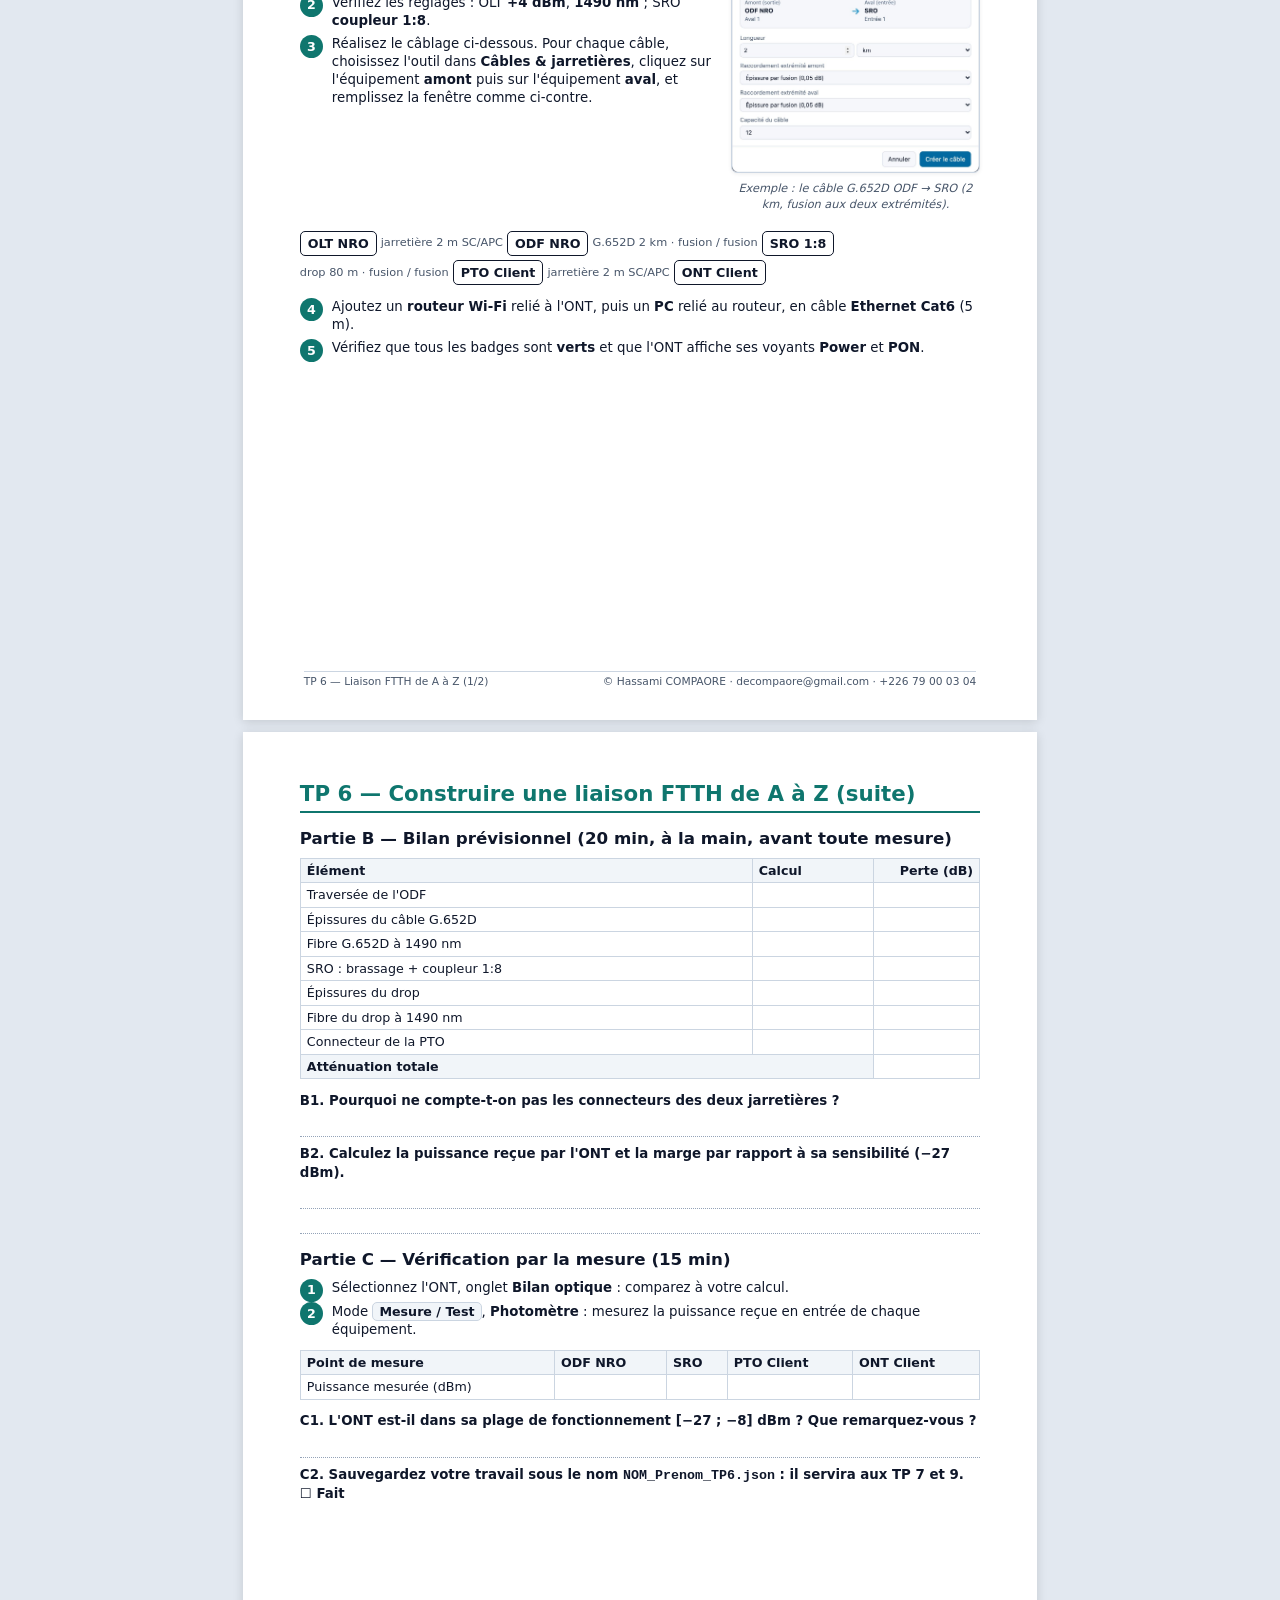
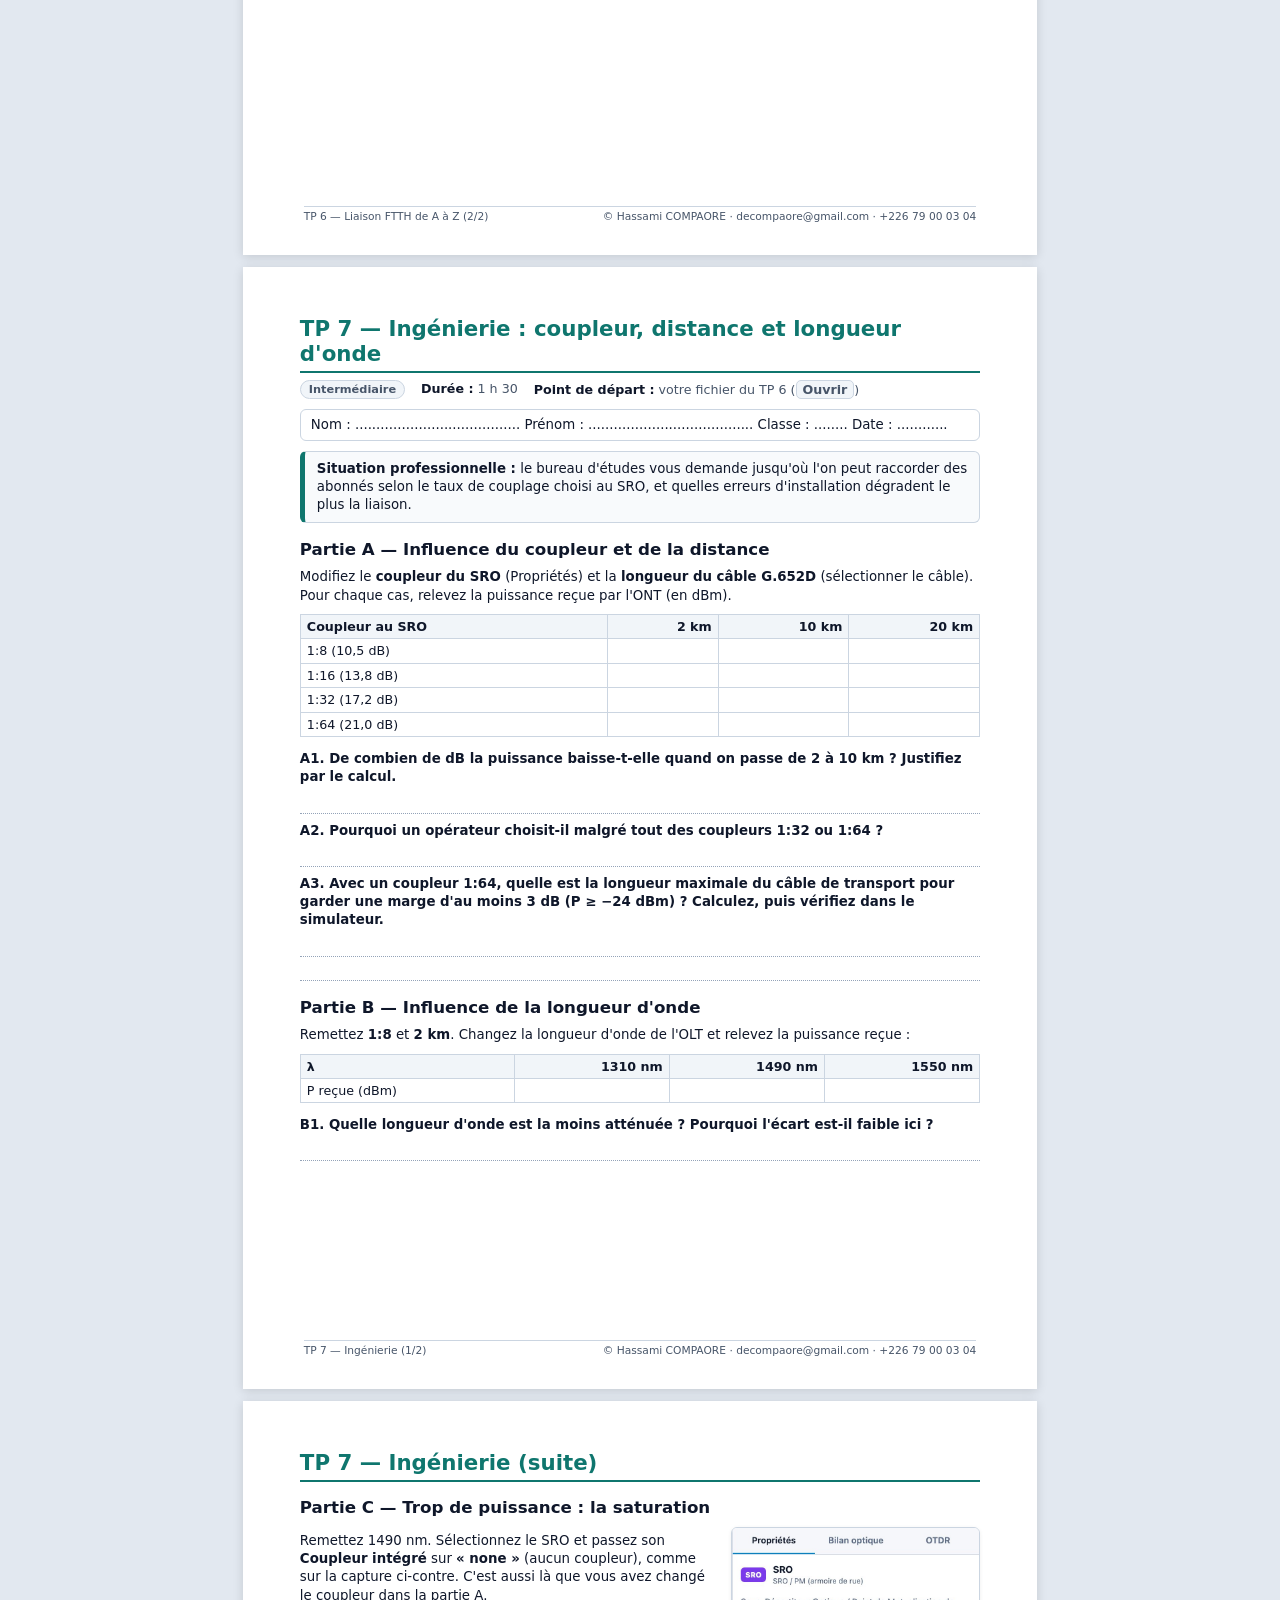
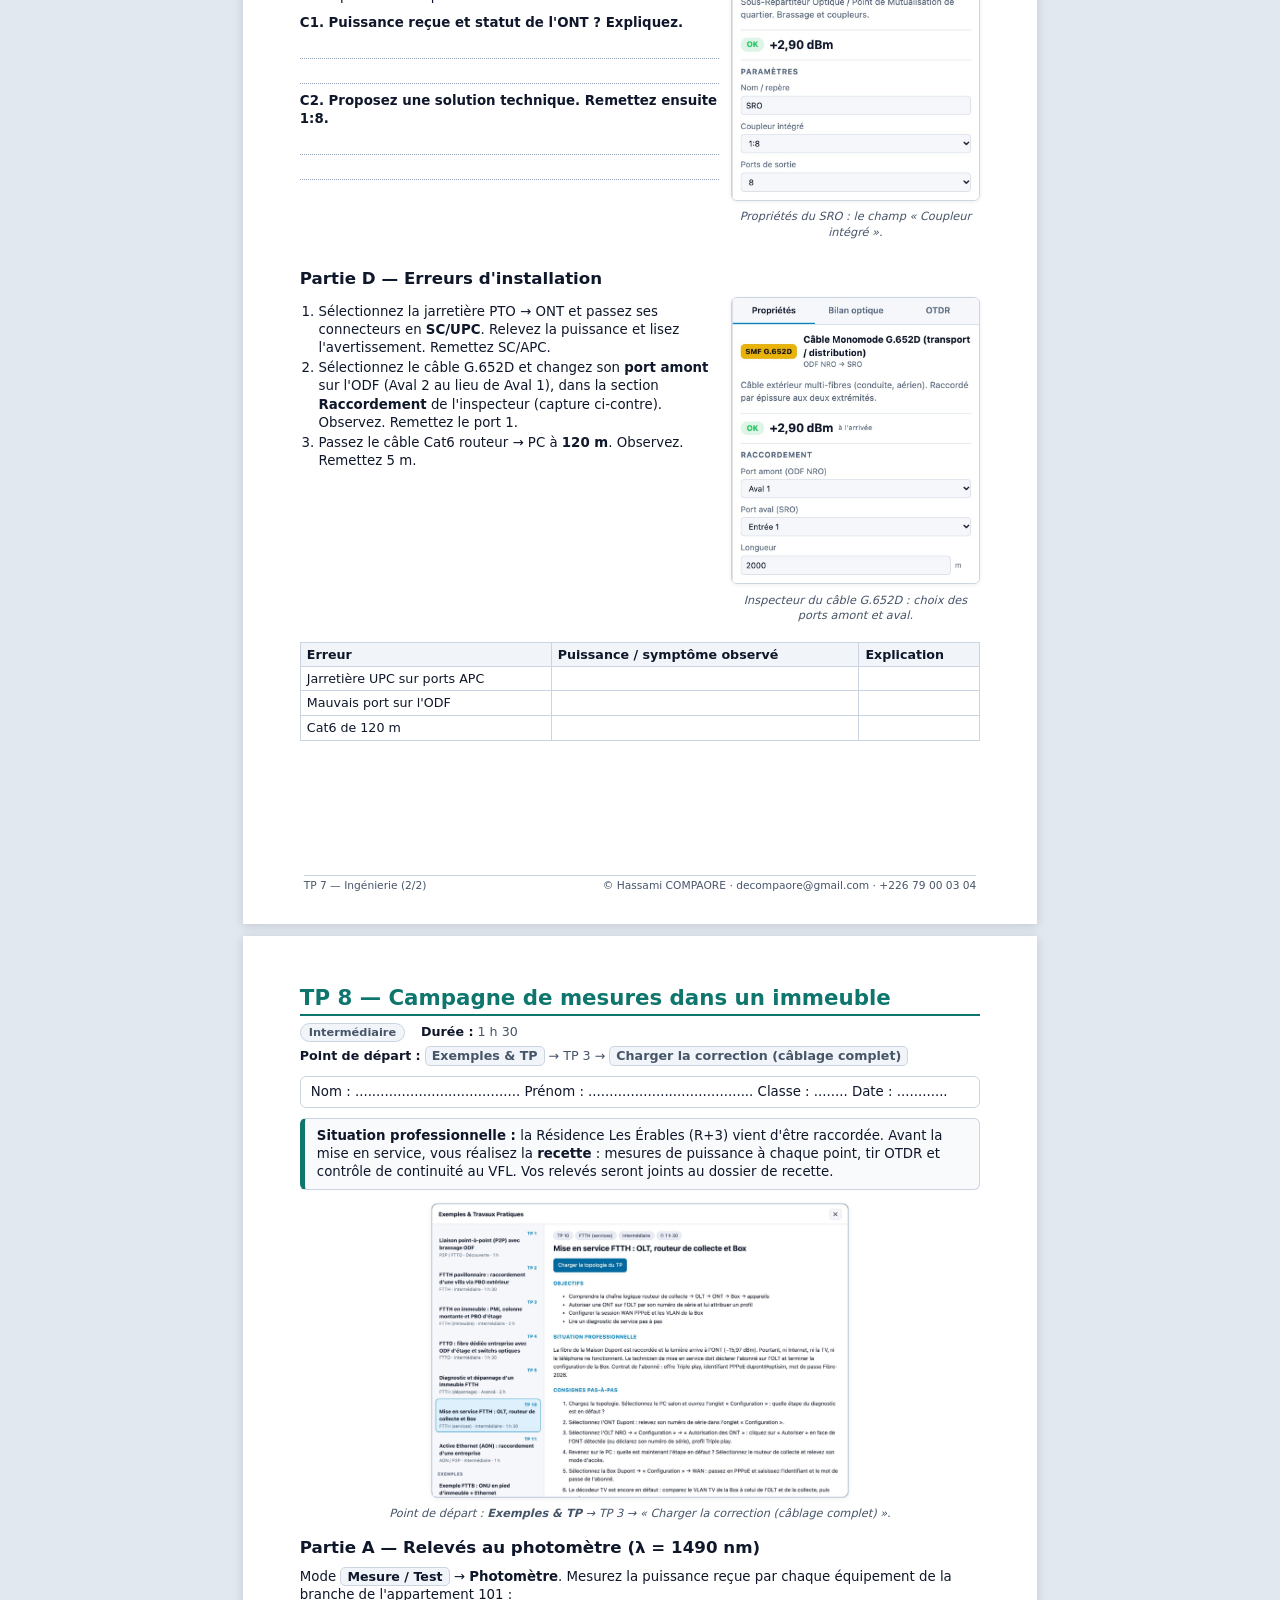
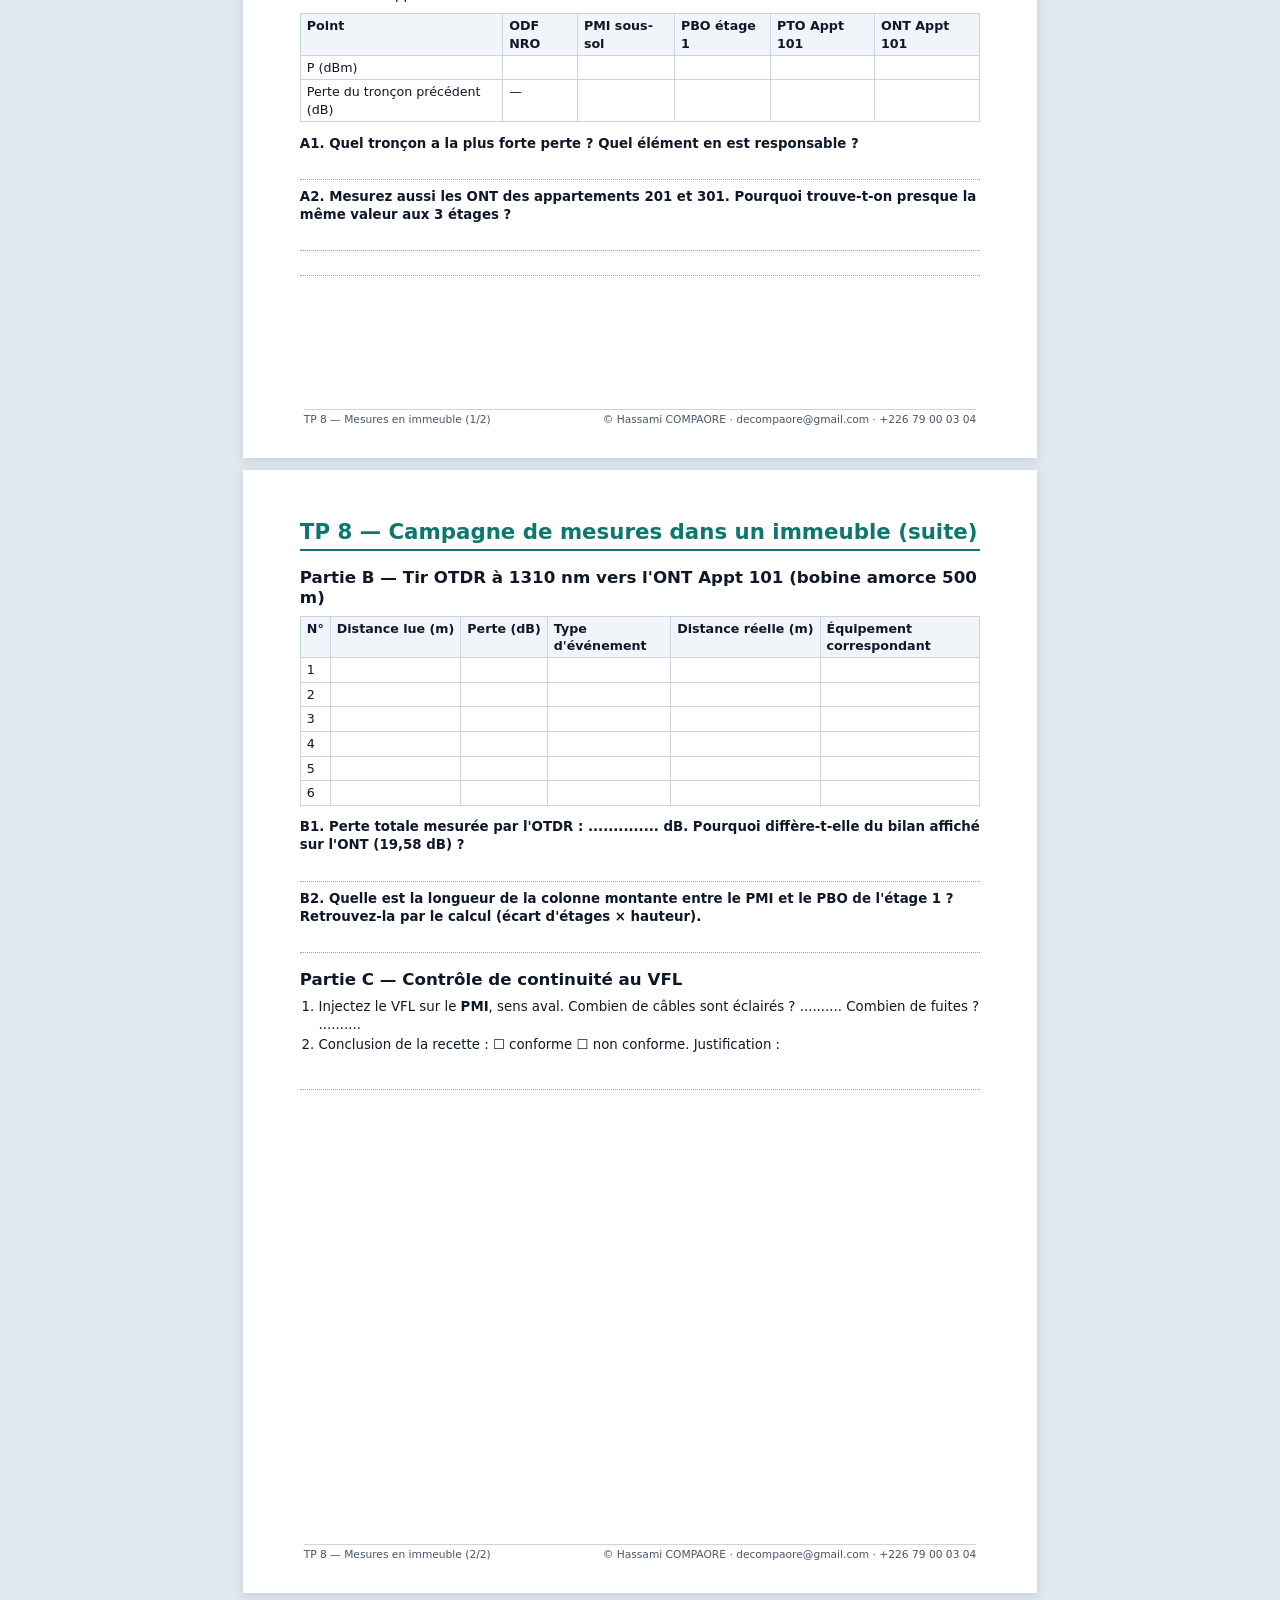
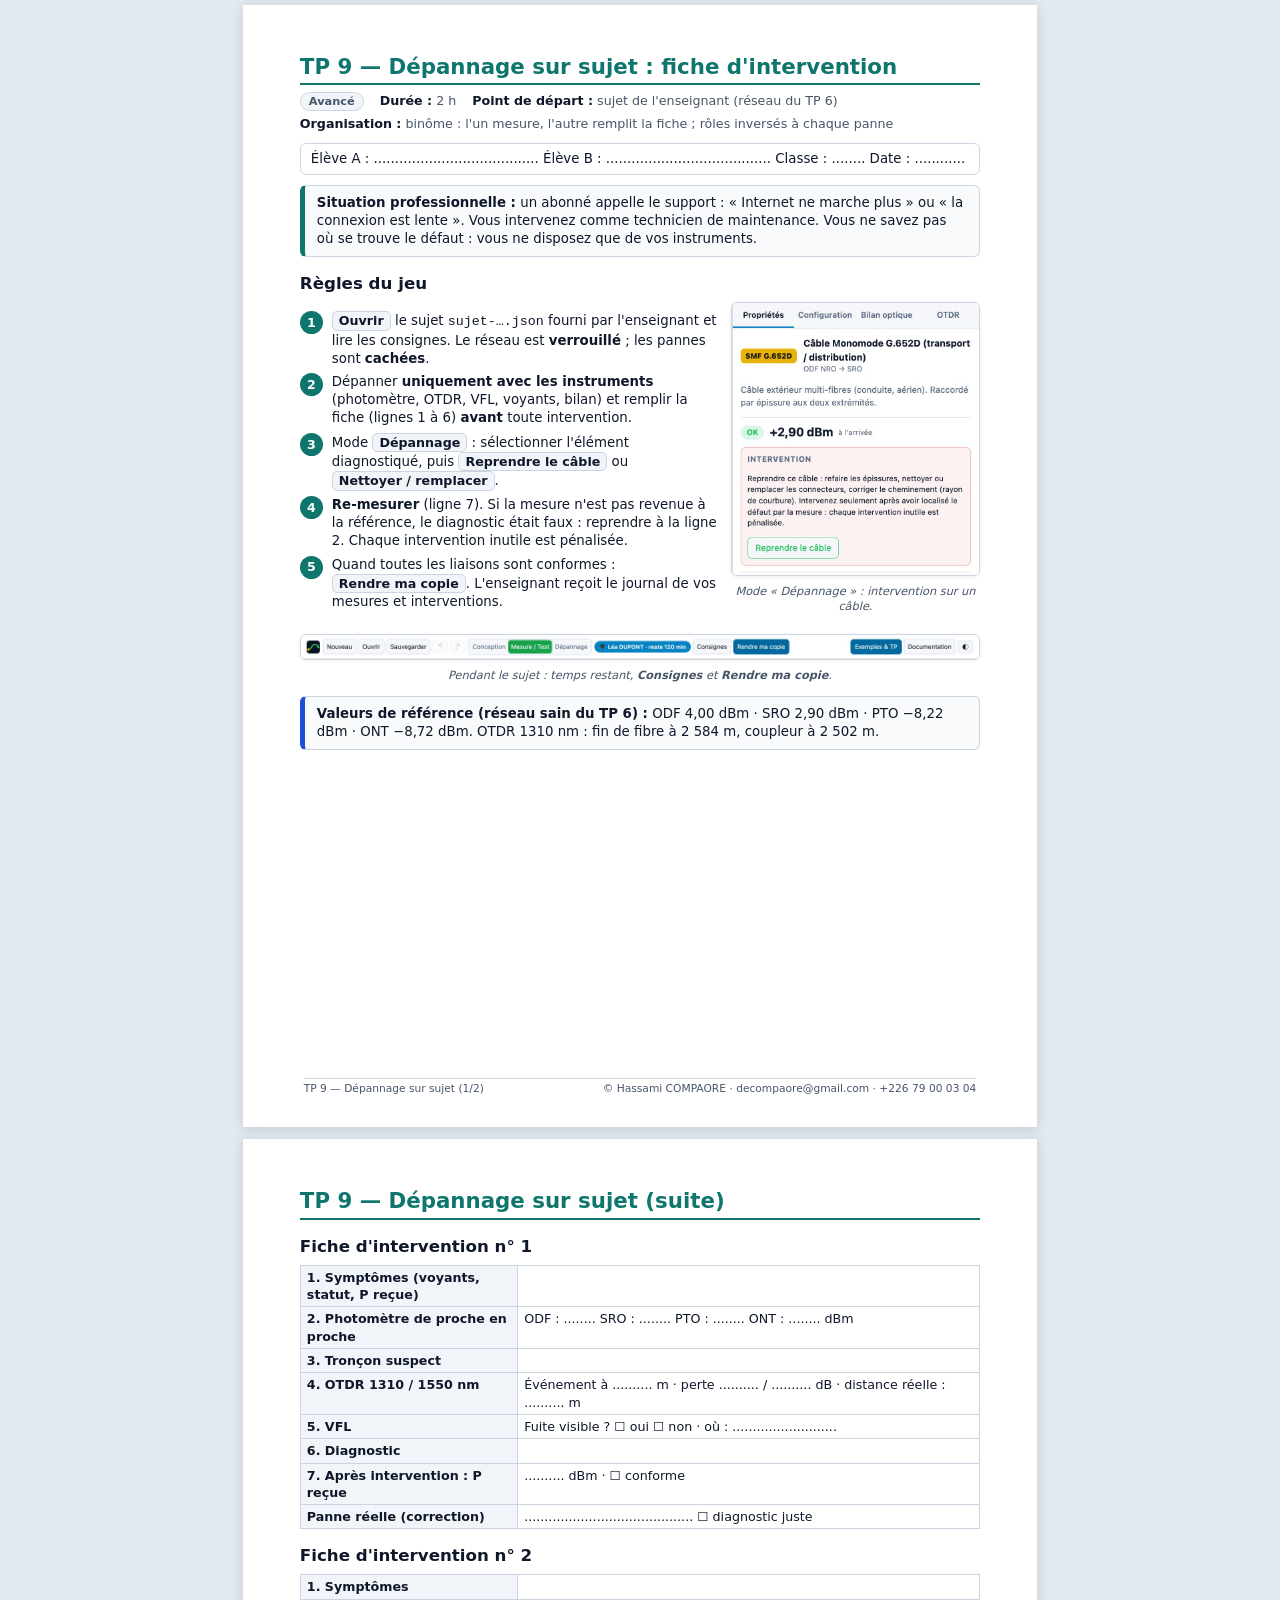
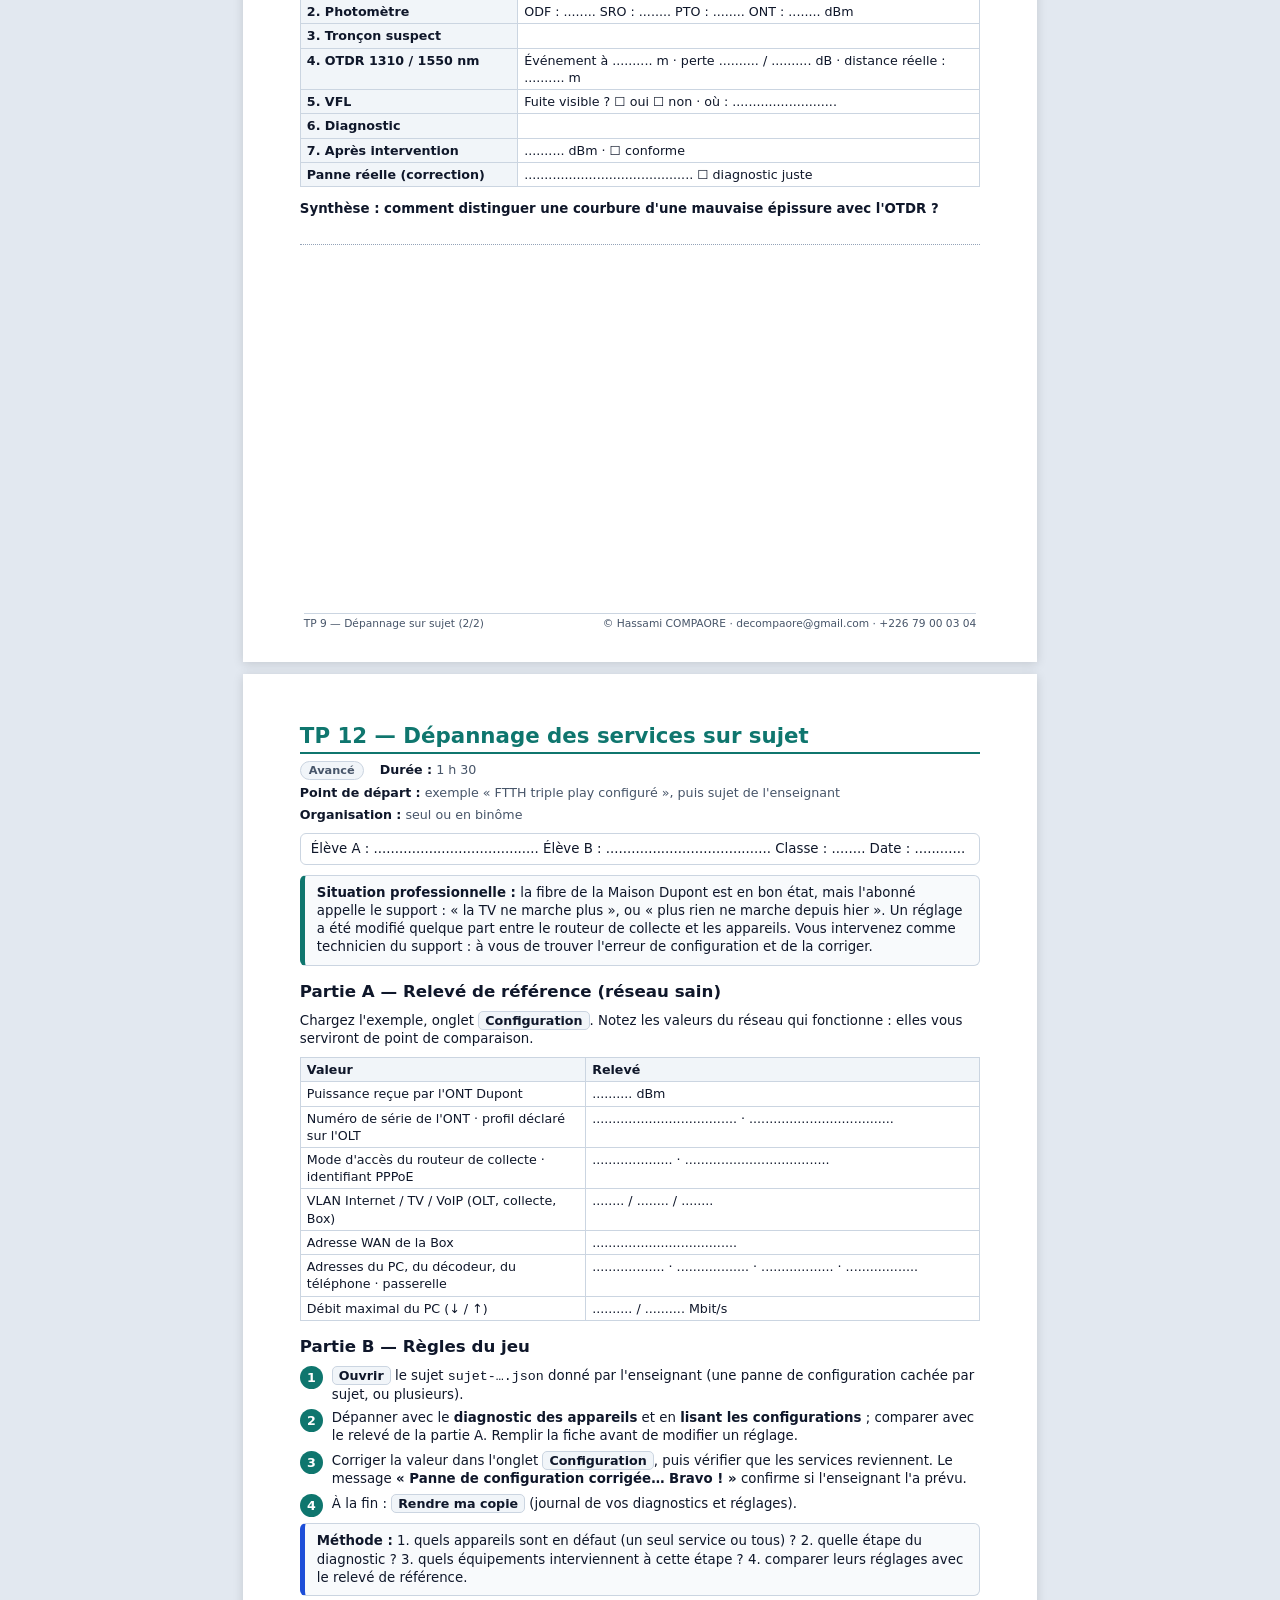
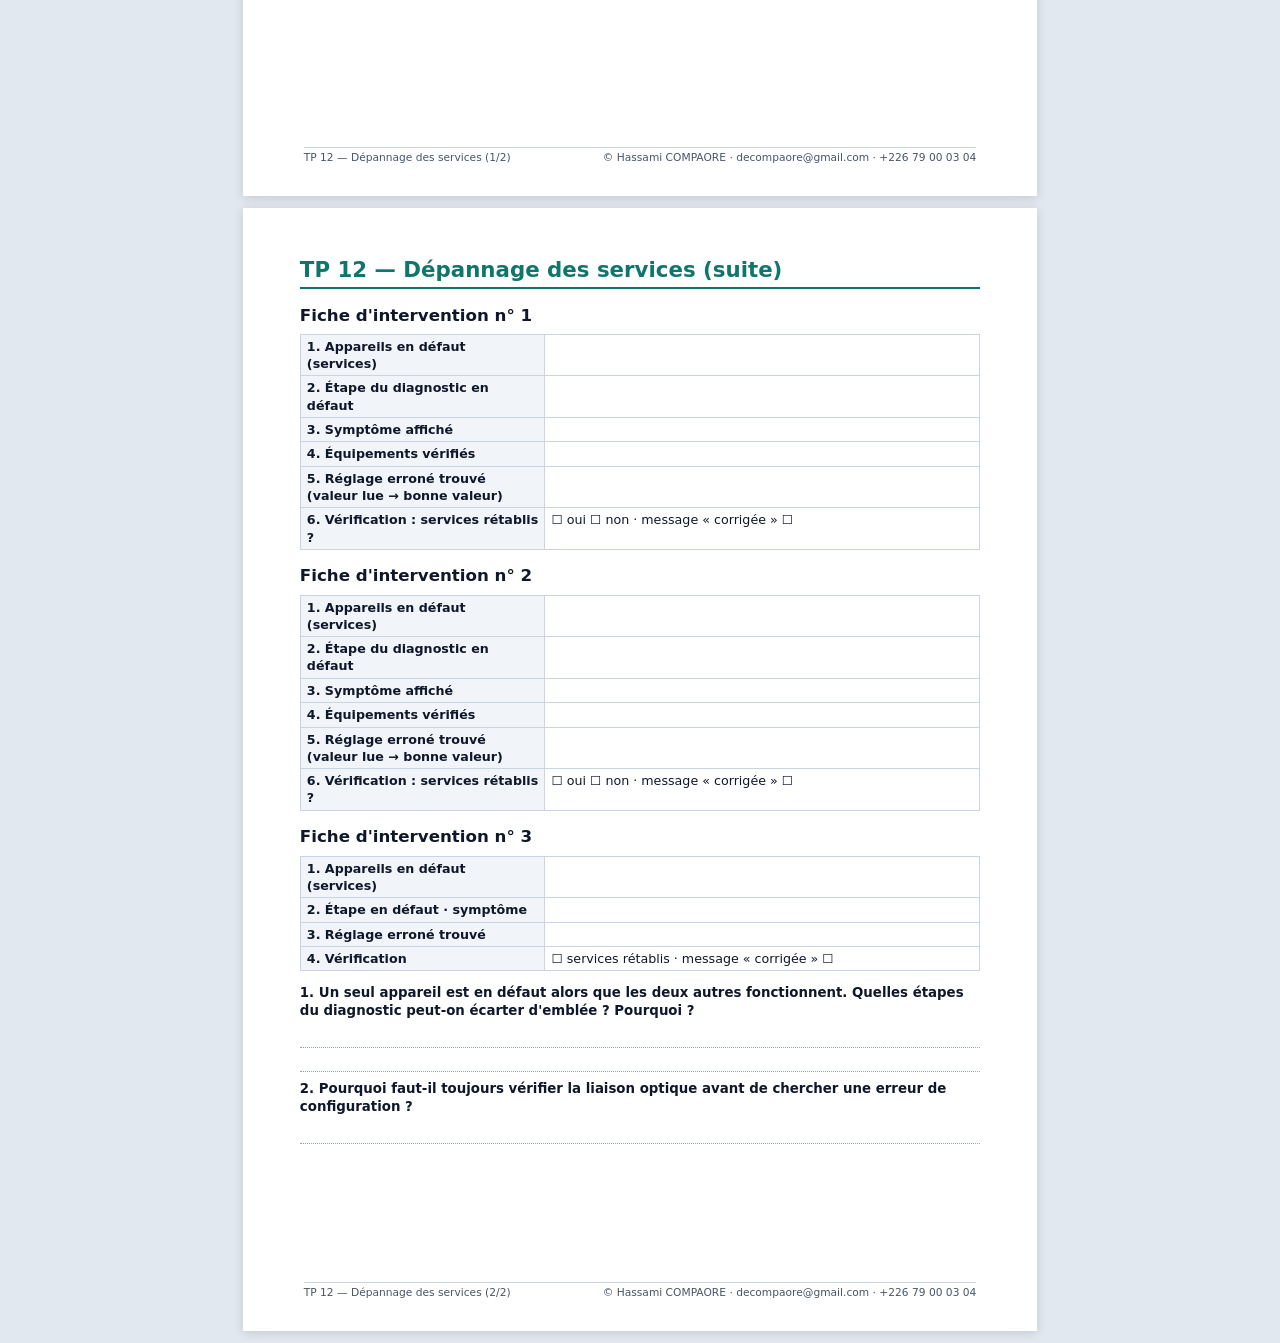
<file: tp-complementaires-imprimables.html>
<!doctype html>
<!-- OptiSim FTTx Lab — TP complémentaires imprimables — Auteur : Hassami COMPAORE -->
<html lang="fr">
<head>
<meta charset="utf-8">
<meta name="viewport" content="width=device-width, initial-scale=1">
<title>TP complémentaires OptiSim</title>
<meta name="author" content="Hassami COMPAORE">
<style>
  :root { --ink:#0f172a; --muted:#475569; --line:#cbd5e1; --soft:#f1f5f9; --brand:#0f766e; --warn:#b45309; --warn-soft:#fef3c7; --err:#b91c1c; --err-soft:#fee2e2; --blue:#1d4ed8; --prof:#7c3aed; --prof-soft:#f3e8ff; }
  * { box-sizing:border-box; }
  html { background:#e2e8f0; }
  body { margin:0; font:10pt/1.36 system-ui, -apple-system, "Segoe UI", Roboto, Arial, sans-serif; color:var(--ink); background:#e2e8f0; }
  .toolbar { position:sticky; top:0; z-index:5; display:flex; flex-wrap:wrap; gap:10px; align-items:center; justify-content:center; padding:10px 16px; background:#0f172a; color:#fff; font-size:10.5pt; }
  .toolbar button { font:inherit; font-weight:600; padding:6px 14px; border-radius:6px; border:0; background:#22c55e; color:#052e16; cursor:pointer; }
  .toolbar label { display:flex; gap:6px; align-items:center; cursor:pointer; }
  body.no-prof .prof { display:none; }
  .sheet { width:210mm; min-height:297mm; margin:12px auto; padding:13mm 15mm 16mm; background:#fff; box-shadow:0 2px 10px #0002; position:relative; }
  @media (max-width:820px) { .sheet { width:auto; min-height:0; margin:12px 16px; padding:20px 16px; } }
  h1,h2,h3 { line-height:1.2; margin:0 0 .5em; }
  h2 { font-size:16pt; color:var(--brand); border-bottom:2px solid var(--brand); padding-bottom:4px; }
  .prof h2 { color:var(--prof); border-color:var(--prof); }
  h3 { font-size:12.5pt; margin-top:1em; }
  p { margin:.4em 0 .7em; }
  ul,ol { margin:.3em 0 .8em; padding-left:1.4em; }
  li { margin:.15em 0; }
  table { width:100%; border-collapse:collapse; margin:.5em 0 1em; font-size:9.5pt; }
  th,td { border:1px solid var(--line); padding:3px 6px; text-align:left; vertical-align:top; }
  th { background:var(--soft); }
  .num { text-align:right; white-space:nowrap; }
  td.blank { height:6.5mm; }
  .btnlike { display:inline-block; font-weight:600; font-size:9.5pt; border:1px solid var(--line); border-radius:5px; padding:0 6px; background:var(--soft); white-space:nowrap; }
  .meta { display:flex; flex-wrap:wrap; gap:4px 16px; font-size:9.5pt; color:var(--muted); margin:-4px 0 10px; }
  .meta b { color:var(--ink); }
  .ident { display:flex; flex-wrap:wrap; gap:4px 18px; font-size:10pt; border:1px solid var(--line); border-radius:6px; padding:6px 10px; margin-bottom:10px; }
  .box { border:1px solid var(--line); border-left:5px solid var(--brand); background:#f8fafc; border-radius:6px; padding:8px 12px; margin:.6em 0 1em; }
  .box.tip { border-left-color:var(--blue); }
  .box.warn { border-left-color:var(--warn); background:var(--warn-soft); }
  .box.err { border-left-color:var(--err); background:var(--err-soft); }
  .box.prof-box { border-left-color:var(--prof); background:var(--prof-soft); }
  .box > :first-child { margin-top:0; } .box > :last-child { margin-bottom:0; }
  .steps { counter-reset:s; list-style:none; padding-left:0; }
  .steps > li { counter-increment:s; position:relative; padding-left:32px; margin:.4em 0; }
  .steps > li::before { content:counter(s); position:absolute; left:0; top:0; width:23px; height:23px; border-radius:50%; background:var(--brand); color:#fff; font-weight:700; font-size:9.5pt; display:flex; align-items:center; justify-content:center; }
  .q { margin:.6em 0 .2em; font-weight:600; }
  .answer { border-bottom:1px dotted #94a3b8; height:6.5mm; }
  .chain { display:flex; flex-wrap:wrap; align-items:center; gap:4px; font-size:9.5pt; margin:.5em 0 1em; }
  .chain span { border:1.5px solid var(--ink); border-radius:5px; padding:3px 7px; background:#fff; font-weight:600; }
  .chain i { font-style:normal; color:var(--muted); font-size:8.5pt; }
  .tag { display:inline-block; font-size:8.5pt; font-weight:700; border-radius:10px; padding:1px 8px; background:var(--soft); border:1px solid var(--line); }
  .cover { display:flex; flex-direction:column; justify-content:space-between; }
  .contact { font-size:9pt; color:var(--muted); margin-top:6mm; }
  .foot { position:absolute; left:16mm; right:16mm; bottom:8mm; display:flex; justify-content:space-between; font-size:8pt; color:var(--muted); border-top:1px solid var(--line); padding-top:3px; }
  @media (max-width:820px) { .foot { position:static; margin-top:16px; } }
  figure.shot { margin:.5em 0 .9em; break-inside:avoid; page-break-inside:avoid; text-align:center; }
  figure.shot img { display:inline-block; max-width:100%; max-height:118mm; width:auto; height:auto; border:1px solid var(--line); border-radius:6px; box-shadow:0 1px 4px #0001; }
  figure.shot figcaption { font-size:8.5pt; color:var(--muted); margin-top:3px; font-style:italic; }
  .side { display:grid; grid-template-columns:1fr 66mm; gap:12px; align-items:start; }
  .side > figure.shot { margin-top:0; }
  .side figure.shot img { max-height:105mm; }
  .shots2 { display:grid; grid-template-columns:1fr 1fr; gap:14px; align-items:start; }
  .shots2 figure.shot img { max-height:205mm; }
  @media (max-width:600px) { .side, .shots2 { grid-template-columns:1fr; } }
  .score { float:right; font-size:10pt; border:1.5px solid var(--ink); border-radius:6px; padding:2px 10px; }

  @page { size:A4; margin:0; }
  @media print {
    html, body { background:#fff; }
    .toolbar { display:none; }
    .sheet { margin:0; box-shadow:none; width:210mm; min-height:297mm; break-after:page; page-break-after:always; }
    .sheet:last-child { break-after:auto; page-break-after:auto; }
    * { -webkit-print-color-adjust:exact; print-color-adjust:exact; }
  }
</style>
</head>
<body>

<div class="toolbar">
  TP complémentaires 6 à 9 et 12 — format A4
  <button onclick="window.print()">Imprimer / enregistrer en PDF</button>
</div>

<!-- ============================ COUVERTURE ============================ -->
<section class="sheet cover">
  <div>
    <div style="display:flex;align-items:center;gap:14px">
      <svg viewBox="0 0 32 32" width="64" height="64" aria-hidden="true"><rect width="32" height="32" rx="7" fill="#0b1220"/><path d="M4 22 C12 22 12 10 20 10 S28 16 28 16" stroke="#22c55e" stroke-width="3" fill="none"/><circle cx="4" cy="22" r="3" fill="#eab308"/><circle cx="28" cy="16" r="2.5" fill="#22c55e"/></svg>
      <div><h1 style="font-size:28pt;margin:0">OptiSim FTTx Lab</h1><div style="font-size:14pt;color:var(--muted)">Travaux pratiques complémentaires — TP 6 à 9 et TP 12</div></div>
    </div>
    <p style="margin-top:12mm;font-size:12pt">Ces TP prolongent les 7 TP intégrés au simulateur. Ils entraînent l'élève à <b>construire seul</b> un réseau, à <b>dimensionner</b> une liaison, à <b>mesurer</b> comme un technicien et à <b>dépanner</b> méthodiquement. Toutes les valeurs des corrigés ont été calculées avec le moteur du simulateur.</p>

    <table style="margin-top:8mm">
      <tr><th>TP</th><th>Sujet</th><th>Niveau</th><th>Durée</th><th>Point de départ</th></tr>
      <tr><td><b>6</b></td><td>Construire une liaison FTTH de A à Z</td><td>Découverte</td><td>1 h</td><td>Canevas vide</td></tr>
      <tr><td><b>7</b></td><td>Ingénierie : coupleur, distance, longueur d'onde, erreurs d'installation</td><td>Intermédiaire</td><td>1 h 30</td><td>Fichier du TP 6</td></tr>
      <tr><td><b>8</b></td><td>Campagne de mesures dans un immeuble</td><td>Intermédiaire</td><td>1 h 30</td><td>TP 3 intégré (correction)</td></tr>
      <tr><td><b>9</b></td><td>Dépannage sur sujet : fiche d'intervention</td><td>Avancé</td><td>2 h</td><td>Sujet de l'enseignant (réseau du TP 6)</td></tr>
      <tr><td><b>12</b></td><td>Dépannage des services : pannes de configuration sur sujet</td><td>Avancé</td><td>1 h 30</td><td>Exemple « FTTH triple play configuré » puis sujet de l'enseignant</td></tr>
    </table>
    <p><b>Prérequis :</b> livret de tutoriels (fichier <code>tutoriels-imprimables.html</code>), au moins les tutoriels 1 à 6 ; tutoriels 11 et 12 pour le TP 12 (après le TP intégré 10).</p>
  </div>
<p class="contact">Auteur : <b>Hassami COMPAORE</b> · decompaore@gmail.com · Tél. / WhatsApp : +226 79 00 03 04</p>
  <div class="foot"><span>OptiSim FTTx Lab — TP complémentaires</span><span>© Hassami COMPAORE · decompaore@gmail.com · +226 79 00 03 04</span></div>
</section>

<!-- ============================ TP 6 ============================ -->
<section class="sheet">
  <h2>TP 6 — Construire une liaison FTTH de A à Z</h2>
  <div class="meta"><span class="tag">Découverte</span><span><b>Durée :</b> 1 h</span><span><b>Architecture :</b> FTTH pavillonnaire (sans bâtiment)</span></div>
  <div class="ident">Nom : ....................................... Prénom : ....................................... Classe : ........ Date : ............</div>

  <div class="box"><p><b>Situation professionnelle :</b> votre entreprise doit raccorder un nouvel abonné. Le NRO, le SRO et la PTO sont posés mais rien n'est câblé. Vous devez réaliser le câblage complet, calculer le bilan optique puis le vérifier par la mesure.</p></div>
  <p><b>Objectifs :</b> placer et régler des équipements · câbler dans le sens amont → aval · calculer un bilan et une marge · mesurer au photomètre · sauvegarder son travail.</p>

  <h3>Partie A — Construction (20 min)</h3>
  <div class="side">
  <ol class="steps">
    <li>Cliquez sur <span class="btnlike">Nouveau</span>. Placez de gauche à droite : OLT, ODF, SRO / PM, PTO, ONT. Nommez-les « OLT NRO », « ODF NRO », « SRO », « PTO Client », « ONT Client ».</li>
    <li>Vérifiez les réglages : OLT <b>+4 dBm</b>, <b>1490 nm</b> ; SRO <b>coupleur 1:8</b>.</li>
    <li>Réalisez le câblage ci-dessous. Pour chaque câble, choisissez l'outil dans <b>Câbles &amp; jarretières</b>, cliquez sur l'équipement <b>amont</b> puis sur l'équipement <b>aval</b>, et remplissez la fenêtre comme ci-contre.</li>
  </ol>
  <figure class="shot">
    <img src="docs/captures/tp-complementaires/tp6-cable-g652d.jpg" alt="Fenêtre Nouveau câble pour le G.652D de l'ODF NRO vers le SRO : 2 km, épissure fusion aux deux extrémités">
    <figcaption>Exemple : le câble G.652D ODF → SRO (2 km, fusion aux deux extrémités).</figcaption>
  </figure>
  </div>
  <div class="chain"><span>OLT NRO</span><i>jarretière 2 m SC/APC</i><span>ODF NRO</span><i>G.652D 2 km · fusion / fusion</i><span>SRO 1:8</span><i>drop 80 m · fusion / fusion</i><span>PTO Client</span><i>jarretière 2 m SC/APC</i><span>ONT Client</span></div>
  <ol class="steps" start="4" style="counter-reset:s 3">
    <li>Ajoutez un <b>routeur Wi-Fi</b> relié à l'ONT, puis un <b>PC</b> relié au routeur, en câble <b>Ethernet Cat6</b> (5 m).</li>
    <li>Vérifiez que tous les badges sont <b>verts</b> et que l'ONT affiche ses voyants <b>Power</b> et <b>PON</b>.</li>
  </ol>

  <div class="foot"><span>TP 6 — Liaison FTTH de A à Z (1/2)</span><span>© Hassami COMPAORE · decompaore@gmail.com · +226 79 00 03 04</span></div>
</section>

<section class="sheet">
  <h2>TP 6 — Construire une liaison FTTH de A à Z (suite)</h2>
  <h3>Partie B — Bilan prévisionnel (20 min, à la main, avant toute mesure)</h3>
  <table>
    <tr><th>Élément</th><th>Calcul</th><th class="num" style="width:28mm">Perte (dB)</th></tr>
    <tr><td>Traversée de l'ODF</td><td></td><td class="blank"></td></tr>
    <tr><td>Épissures du câble G.652D</td><td></td><td class="blank"></td></tr>
    <tr><td>Fibre G.652D à 1490 nm</td><td></td><td class="blank"></td></tr>
    <tr><td>SRO : brassage + coupleur 1:8</td><td></td><td class="blank"></td></tr>
    <tr><td>Épissures du drop</td><td></td><td class="blank"></td></tr>
    <tr><td>Fibre du drop à 1490 nm</td><td></td><td class="blank"></td></tr>
    <tr><td>Connecteur de la PTO</td><td></td><td class="blank"></td></tr>
    <tr><th colspan="2">Atténuation totale</th><td class="blank"></td></tr>
  </table>
  <p class="q">B1. Pourquoi ne compte-t-on pas les connecteurs des deux jarretières ?</p><div class="answer"></div>
  <p class="q">B2. Calculez la puissance reçue par l'ONT et la marge par rapport à sa sensibilité (−27 dBm).</p><div class="answer"></div><div class="answer"></div>

  <h3>Partie C — Vérification par la mesure (15 min)</h3>
  <ol class="steps">
    <li>Sélectionnez l'ONT, onglet <b>Bilan optique</b> : comparez à votre calcul.</li>
    <li>Mode <span class="btnlike">Mesure / Test</span>, <b>Photomètre</b> : mesurez la puissance reçue en entrée de chaque équipement.</li>
  </ol>
  <table>
    <tr><th>Point de mesure</th><th>ODF NRO</th><th>SRO</th><th>PTO Client</th><th>ONT Client</th></tr>
    <tr><td>Puissance mesurée (dBm)</td><td class="blank"></td><td></td><td></td><td></td></tr>
  </table>
  <p class="q">C1. L'ONT est-il dans sa plage de fonctionnement [−27 ; −8] dBm ? Que remarquez-vous ?</p><div class="answer"></div>
  <p class="q">C2. Sauvegardez votre travail sous le nom <code>NOM_Prenom_TP6.json</code> : il servira aux TP 7 et 9. ☐ Fait</p>
  <div class="foot"><span>TP 6 — Liaison FTTH de A à Z (2/2)</span><span>© Hassami COMPAORE · decompaore@gmail.com · +226 79 00 03 04</span></div>
</section>

<!-- ============================ TP 7 ============================ -->
<section class="sheet">
  <h2>TP 7 — Ingénierie : coupleur, distance et longueur d'onde</h2>
  <div class="meta"><span class="tag">Intermédiaire</span><span><b>Durée :</b> 1 h 30</span><span><b>Point de départ :</b> votre fichier du TP 6 (<span class="btnlike">Ouvrir</span>)</span></div>
  <div class="ident">Nom : ....................................... Prénom : ....................................... Classe : ........ Date : ............</div>

  <div class="box"><p><b>Situation professionnelle :</b> le bureau d'études vous demande jusqu'où l'on peut raccorder des abonnés selon le taux de couplage choisi au SRO, et quelles erreurs d'installation dégradent le plus la liaison.</p></div>

  <h3>Partie A — Influence du coupleur et de la distance</h3>
  <p>Modifiez le <b>coupleur du SRO</b> (Propriétés) et la <b>longueur du câble G.652D</b> (sélectionner le câble). Pour chaque cas, relevez la puissance reçue par l'ONT (en dBm).</p>
  <table>
    <tr><th>Coupleur au SRO</th><th class="num">2 km</th><th class="num">10 km</th><th class="num">20 km</th></tr>
    <tr><td>1:8 (10,5 dB)</td><td class="blank"></td><td></td><td></td></tr>
    <tr><td>1:16 (13,8 dB)</td><td class="blank"></td><td></td><td></td></tr>
    <tr><td>1:32 (17,2 dB)</td><td class="blank"></td><td></td><td></td></tr>
    <tr><td>1:64 (21,0 dB)</td><td class="blank"></td><td></td><td></td></tr>
  </table>
  <p class="q">A1. De combien de dB la puissance baisse-t-elle quand on passe de 2 à 10 km ? Justifiez par le calcul.</p><div class="answer"></div>
  <p class="q">A2. Pourquoi un opérateur choisit-il malgré tout des coupleurs 1:32 ou 1:64 ?</p><div class="answer"></div>
  <p class="q">A3. Avec un coupleur 1:64, quelle est la longueur maximale du câble de transport pour garder une marge d'au moins 3 dB (P ≥ −24 dBm) ? Calculez, puis vérifiez dans le simulateur.</p><div class="answer"></div><div class="answer"></div>

  <h3>Partie B — Influence de la longueur d'onde</h3>
  <p>Remettez <b>1:8</b> et <b>2 km</b>. Changez la longueur d'onde de l'OLT et relevez la puissance reçue :</p>
  <table><tr><th>λ</th><th class="num">1310 nm</th><th class="num">1490 nm</th><th class="num">1550 nm</th></tr><tr><td>P reçue (dBm)</td><td class="blank"></td><td></td><td></td></tr></table>
  <p class="q">B1. Quelle longueur d'onde est la moins atténuée ? Pourquoi l'écart est-il faible ici ?</p><div class="answer"></div>

  <div class="foot"><span>TP 7 — Ingénierie (1/2)</span><span>© Hassami COMPAORE · decompaore@gmail.com · +226 79 00 03 04</span></div>
</section>

<section class="sheet">
  <h2>TP 7 — Ingénierie (suite)</h2>
  <h3>Partie C — Trop de puissance : la saturation</h3>
  <div class="side">
  <div>
  <p>Remettez 1490 nm. Sélectionnez le SRO et passez son <b>Coupleur intégré</b> sur <b>« none »</b> (aucun coupleur), comme sur la capture ci-contre. C'est aussi là que vous avez changé le coupleur dans la partie A.</p>
  <p class="q">C1. Puissance reçue et statut de l'ONT ? Expliquez.</p><div class="answer"></div><div class="answer"></div>
  <p class="q">C2. Proposez une solution technique. Remettez ensuite 1:8.</p><div class="answer"></div><div class="answer"></div>
  </div>
  <figure class="shot">
    <img src="docs/captures/tp-complementaires/tp7-sro-coupleur.jpg" alt="Inspecteur du SRO : champ Coupleur intégré réglé sur 1:8">
    <figcaption>Propriétés du SRO : le champ « Coupleur intégré ».</figcaption>
  </figure>
  </div>

  <h3>Partie D — Erreurs d'installation</h3>
  <div class="side">
  <ol>
    <li>Sélectionnez la jarretière PTO → ONT et passez ses connecteurs en <b>SC/UPC</b>. Relevez la puissance et lisez l'avertissement. Remettez SC/APC.</li>
    <li>Sélectionnez le câble G.652D et changez son <b>port amont</b> sur l'ODF (Aval 2 au lieu de Aval 1), dans la section <b>Raccordement</b> de l'inspecteur (capture ci-contre). Observez. Remettez le port 1.</li>
    <li>Passez le câble Cat6 routeur → PC à <b>120 m</b>. Observez. Remettez 5 m.</li>
  </ol>
  <figure class="shot">
    <img src="docs/captures/tp-complementaires/tp7-ports-cable.jpg" alt="Inspecteur du câble G.652D : section Raccordement avec Port amont Aval 1 et Port aval Entrée 1">
    <figcaption>Inspecteur du câble G.652D : choix des ports amont et aval.</figcaption>
  </figure>
  </div>
  <table>
    <tr><th>Erreur</th><th>Puissance / symptôme observé</th><th>Explication</th></tr>
    <tr><td>Jarretière UPC sur ports APC</td><td class="blank"></td><td></td></tr>
    <tr><td>Mauvais port sur l'ODF</td><td class="blank"></td><td></td></tr>
    <tr><td>Cat6 de 120 m</td><td class="blank"></td><td></td></tr>
  </table>
  <div class="foot"><span>TP 7 — Ingénierie (2/2)</span><span>© Hassami COMPAORE · decompaore@gmail.com · +226 79 00 03 04</span></div>
</section>

<!-- ============================ TP 8 ============================ -->
<section class="sheet">
  <h2>TP 8 — Campagne de mesures dans un immeuble</h2>
  <div class="meta"><span class="tag">Intermédiaire</span><span><b>Durée :</b> 1 h 30</span><span><b>Point de départ :</b> <span class="btnlike">Exemples &amp; TP</span> → TP 3 → <span class="btnlike">Charger la correction (câblage complet)</span></span></div>
  <div class="ident">Nom : ....................................... Prénom : ....................................... Classe : ........ Date : ............</div>

  <div class="box"><p><b>Situation professionnelle :</b> la Résidence Les Érables (R+3) vient d'être raccordée. Avant la mise en service, vous réalisez la <b>recette</b> : mesures de puissance à chaque point, tir OTDR et contrôle de continuité au VFL. Vos relevés seront joints au dossier de recette.</p></div>

  <figure class="shot">
    <img src="docs/captures/tutoriels/bibliotheque-tp.jpg" alt="Bibliothèque Exemples et Travaux Pratiques, TP 3 sélectionné, bouton Charger la correction (câblage complet)" style="max-height:78mm">
    <figcaption>Point de départ : <b>Exemples &amp; TP</b> → TP 3 → « Charger la correction (câblage complet) ».</figcaption>
  </figure>

  <h3>Partie A — Relevés au photomètre (λ = 1490 nm)</h3>
  <p>Mode <span class="btnlike">Mesure / Test</span> → <b>Photomètre</b>. Mesurez la puissance reçue par chaque équipement de la branche de l'appartement 101 :</p>
  <table>
    <tr><th>Point</th><th>ODF NRO</th><th>PMI sous-sol</th><th>PBO étage 1</th><th>PTO Appt 101</th><th>ONT Appt 101</th></tr>
    <tr><td>P (dBm)</td><td class="blank"></td><td></td><td></td><td></td><td></td></tr>
    <tr><td>Perte du tronçon précédent (dB)</td><td>—</td><td class="blank"></td><td></td><td></td><td></td></tr>
  </table>
  <p class="q">A1. Quel tronçon a la plus forte perte ? Quel élément en est responsable ?</p><div class="answer"></div>
  <p class="q">A2. Mesurez aussi les ONT des appartements 201 et 301. Pourquoi trouve-t-on presque la même valeur aux 3 étages ?</p><div class="answer"></div><div class="answer"></div>

  <div class="foot"><span>TP 8 — Mesures en immeuble (1/2)</span><span>© Hassami COMPAORE · decompaore@gmail.com · +226 79 00 03 04</span></div>
</section>

<section class="sheet">
  <h2>TP 8 — Campagne de mesures dans un immeuble (suite)</h2>
  <h3>Partie B — Tir OTDR à 1310 nm vers l'ONT Appt 101 (bobine amorce 500 m)</h3>
  <table>
    <tr><th>N°</th><th class="num">Distance lue (m)</th><th class="num">Perte (dB)</th><th>Type d'événement</th><th class="num">Distance réelle (m)</th><th>Équipement correspondant</th></tr>
    <tr><td>1</td><td class="blank"></td><td></td><td></td><td></td><td></td></tr>
    <tr><td>2</td><td class="blank"></td><td></td><td></td><td></td><td></td></tr>
    <tr><td>3</td><td class="blank"></td><td></td><td></td><td></td><td></td></tr>
    <tr><td>4</td><td class="blank"></td><td></td><td></td><td></td><td></td></tr>
    <tr><td>5</td><td class="blank"></td><td></td><td></td><td></td><td></td></tr>
    <tr><td>6</td><td class="blank"></td><td></td><td></td><td></td><td></td></tr>
  </table>
  <p class="q">B1. Perte totale mesurée par l'OTDR : .............. dB. Pourquoi diffère-t-elle du bilan affiché sur l'ONT (19,58 dB) ?</p><div class="answer"></div>
  <p class="q">B2. Quelle est la longueur de la colonne montante entre le PMI et le PBO de l'étage 1 ? Retrouvez-la par le calcul (écart d'étages × hauteur).</p><div class="answer"></div>

  <h3>Partie C — Contrôle de continuité au VFL</h3>
  <ol>
    <li>Injectez le VFL sur le <b>PMI</b>, sens aval. Combien de câbles sont éclairés ? .......... Combien de fuites ? ..........</li>
    <li>Conclusion de la recette : ☐ conforme ☐ non conforme. Justification :</li>
  </ol>
  <div class="answer"></div>
  <div class="foot"><span>TP 8 — Mesures en immeuble (2/2)</span><span>© Hassami COMPAORE · decompaore@gmail.com · +226 79 00 03 04</span></div>
</section>

<!-- ============================ TP 9 ============================ -->
<section class="sheet">
  <h2>TP 9 — Dépannage sur sujet : fiche d'intervention</h2>
  <div class="meta"><span class="tag">Avancé</span><span><b>Durée :</b> 2 h</span><span><b>Point de départ :</b> sujet de l'enseignant (réseau du TP 6)</span><span><b>Organisation :</b> binôme : l'un mesure, l'autre remplit la fiche ; rôles inversés à chaque panne</span></div>
  <div class="ident">Élève A : ....................................... Élève B : ....................................... Classe : ........ Date : ............</div>

  <div class="box"><p><b>Situation professionnelle :</b> un abonné appelle le support : « Internet ne marche plus » ou « la connexion est lente ». Vous intervenez comme technicien de maintenance. Vous ne savez pas où se trouve le défaut : vous ne disposez que de vos instruments.</p></div>

  <h3>Règles du jeu</h3>
  <div class="side">
  <ol class="steps">
    <li><span class="btnlike">Ouvrir</span> le sujet <code>sujet-….json</code> fourni par l'enseignant et lire les consignes. Le réseau est <b>verrouillé</b> ; les pannes sont <b>cachées</b>.</li>
    <li>Dépanner <b>uniquement avec les instruments</b> (photomètre, OTDR, VFL, voyants, bilan) et remplir la fiche (lignes 1 à 6) <b>avant</b> toute intervention.</li>
    <li>Mode <span class="btnlike">Dépannage</span> : sélectionner l'élément diagnostiqué, puis <span class="btnlike">Reprendre le câble</span> ou <span class="btnlike">Nettoyer / remplacer</span>.</li>
    <li><b>Re-mesurer</b> (ligne 7). Si la mesure n'est pas revenue à la référence, le diagnostic était faux : reprendre à la ligne 2. Chaque intervention inutile est pénalisée.</li>
    <li>Quand toutes les liaisons sont conformes : <span class="btnlike">Rendre ma copie</span>. L'enseignant reçoit le journal de vos mesures et interventions.</li>
  </ol>
  <figure class="shot">
    <img src="docs/captures/tutoriels/intervention.jpg" alt="Inspecteur d'un câble en mode Dépannage : section Intervention avec le bouton Reprendre le câble">
    <figcaption>Mode « Dépannage » : intervention sur un câble.</figcaption>
  </figure>
  </div>
  <figure class="shot">
    <img src="docs/captures/tutoriels/examen-barre.jpg" alt="Barre supérieure pendant un examen : mode Dépannage, temps restant, boutons Consignes et Rendre ma copie">
    <figcaption>Pendant le sujet : temps restant, <b>Consignes</b> et <b>Rendre ma copie</b>.</figcaption>
  </figure>
<div class="box tip"><p><b>Valeurs de référence (réseau sain du TP 6) :</b> ODF 4,00 dBm · SRO 2,90 dBm · PTO −8,22 dBm · ONT −8,72 dBm. OTDR 1310 nm : fin de fibre à 2 584 m, coupleur à 2 502 m.</p></div>
  <div class="foot"><span>TP 9 — Dépannage sur sujet (1/2)</span><span>© Hassami COMPAORE · decompaore@gmail.com · +226 79 00 03 04</span></div>
</section>

<section class="sheet">
  <h2>TP 9 — Dépannage sur sujet (suite)</h2>

  <h3>Fiche d'intervention n° 1</h3>
  <table>
    <tr><th style="width:32%">1. Symptômes (voyants, statut, P reçue)</th><td class="blank"></td></tr>
    <tr><th>2. Photomètre de proche en proche</th><td>ODF : ........ SRO : ........ PTO : ........ ONT : ........ dBm</td></tr>
    <tr><th>3. Tronçon suspect</th><td class="blank"></td></tr>
    <tr><th>4. OTDR 1310 / 1550 nm</th><td>Événement à .......... m · perte .......... / .......... dB · distance réelle : .......... m</td></tr>
    <tr><th>5. VFL</th><td>Fuite visible ? ☐ oui ☐ non · où : ..........................</td></tr>
    <tr><th>6. Diagnostic</th><td class="blank"></td></tr>
    <tr><th>7. Après intervention : P reçue</th><td>.......... dBm · ☐ conforme</td></tr>
    <tr><th>Panne réelle (correction)</th><td>.......................................... ☐ diagnostic juste</td></tr>
  </table>

  <h3>Fiche d'intervention n° 2</h3>
  <table>
    <tr><th style="width:32%">1. Symptômes</th><td class="blank"></td></tr>
    <tr><th>2. Photomètre</th><td>ODF : ........ SRO : ........ PTO : ........ ONT : ........ dBm</td></tr>
    <tr><th>3. Tronçon suspect</th><td class="blank"></td></tr>
    <tr><th>4. OTDR 1310 / 1550 nm</th><td>Événement à .......... m · perte .......... / .......... dB · distance réelle : .......... m</td></tr>
    <tr><th>5. VFL</th><td>Fuite visible ? ☐ oui ☐ non · où : ..........................</td></tr>
    <tr><th>6. Diagnostic</th><td class="blank"></td></tr>
    <tr><th>7. Après intervention</th><td>.......... dBm · ☐ conforme</td></tr>
    <tr><th>Panne réelle (correction)</th><td>.......................................... ☐ diagnostic juste</td></tr>
  </table>
  <p class="q">Synthèse : comment distinguer une <b>courbure</b> d'une <b>mauvaise épissure</b> avec l'OTDR ?</p><div class="answer"></div>
  <div class="foot"><span>TP 9 — Dépannage sur sujet (2/2)</span><span>© Hassami COMPAORE · decompaore@gmail.com · +226 79 00 03 04</span></div>
</section>

<!-- ============================ TP 12 ============================ -->
<section class="sheet" id="tp-12">
  <h2>TP 12 — Dépannage des services sur sujet</h2>
  <div class="meta"><span class="tag">Avancé</span><span><b>Durée :</b> 1 h 30</span><span><b>Point de départ :</b> exemple « FTTH triple play configuré », puis sujet de l'enseignant</span><span><b>Organisation :</b> seul ou en binôme</span></div>
  <div class="ident">Élève A : ....................................... Élève B : ....................................... Classe : ........ Date : ............</div>

  <div class="box"><p><b>Situation professionnelle :</b> la fibre de la Maison Dupont est en bon état, mais l'abonné appelle le support : « la TV ne marche plus », ou « plus rien ne marche depuis hier ». Un réglage a été modifié quelque part entre le routeur de collecte et les appareils. Vous intervenez comme technicien du support : à vous de trouver l'erreur de configuration et de la corriger.</p></div>

  <h3>Partie A — Relevé de référence (réseau sain)</h3>
  <p>Chargez l'exemple, onglet <span class="btnlike">Configuration</span>. Notez les valeurs du réseau qui fonctionne : elles vous serviront de point de comparaison.</p>
  <table>
    <tr><th style="width:42%">Valeur</th><th>Relevé</th></tr>
    <tr><td>Puissance reçue par l'ONT Dupont</td><td>.......... dBm</td></tr>
    <tr><td>Numéro de série de l'ONT · profil déclaré sur l'OLT</td><td>.................................... · ....................................</td></tr>
    <tr><td>Mode d'accès du routeur de collecte · identifiant PPPoE</td><td>.................... · ....................................</td></tr>
    <tr><td>VLAN Internet / TV / VoIP (OLT, collecte, Box)</td><td>........ / ........ / ........</td></tr>
    <tr><td>Adresse WAN de la Box</td><td>....................................</td></tr>
    <tr><td>Adresses du PC, du décodeur, du téléphone · passerelle</td><td>.................. · .................. · .................. · ..................</td></tr>
    <tr><td>Débit maximal du PC (↓ / ↑)</td><td>.......... / .......... Mbit/s</td></tr>
  </table>

  <h3>Partie B — Règles du jeu</h3>
  <ol class="steps">
    <li><span class="btnlike">Ouvrir</span> le sujet <code>sujet-….json</code> donné par l'enseignant (une panne de configuration cachée par sujet, ou plusieurs).</li>
    <li>Dépanner avec le <b>diagnostic des appareils</b> et en <b>lisant les configurations</b> ; comparer avec le relevé de la partie A. Remplir la fiche avant de modifier un réglage.</li>
    <li>Corriger la valeur dans l'onglet <span class="btnlike">Configuration</span>, puis vérifier que les services reviennent. Le message <b>« Panne de configuration corrigée… Bravo ! »</b> confirme si l'enseignant l'a prévu.</li>
    <li>À la fin : <span class="btnlike">Rendre ma copie</span> (journal de vos diagnostics et réglages).</li>
  </ol>
<div class="box tip"><p><b>Méthode :</b> 1. quels appareils sont en défaut (un seul service ou tous) ? 2. quelle étape du diagnostic ? 3. quels équipements interviennent à cette étape ? 4. comparer leurs réglages avec le relevé de référence.</p></div>
  <div class="foot"><span>TP 12 — Dépannage des services (1/2)</span><span>© Hassami COMPAORE · decompaore@gmail.com · +226 79 00 03 04</span></div>
</section>

<section class="sheet">
  <h2>TP 12 — Dépannage des services (suite)</h2>
  <h3>Fiche d'intervention n° 1</h3>
  <table>
    <tr><th style="width:36%">1. Appareils en défaut (services)</th><td class="blank"></td></tr>
    <tr><th>2. Étape du diagnostic en défaut</th><td class="blank"></td></tr>
    <tr><th>3. Symptôme affiché</th><td class="blank"></td></tr>
    <tr><th>4. Équipements vérifiés</th><td class="blank"></td></tr>
    <tr><th>5. Réglage erroné trouvé (valeur lue → bonne valeur)</th><td class="blank"></td></tr>
    <tr><th>6. Vérification : services rétablis ?</th><td>☐ oui ☐ non · message « corrigée » ☐</td></tr>
  </table>
  <h3>Fiche d'intervention n° 2</h3>
  <table>
    <tr><th style="width:36%">1. Appareils en défaut (services)</th><td class="blank"></td></tr>
    <tr><th>2. Étape du diagnostic en défaut</th><td class="blank"></td></tr>
    <tr><th>3. Symptôme affiché</th><td class="blank"></td></tr>
    <tr><th>4. Équipements vérifiés</th><td class="blank"></td></tr>
    <tr><th>5. Réglage erroné trouvé (valeur lue → bonne valeur)</th><td class="blank"></td></tr>
    <tr><th>6. Vérification : services rétablis ?</th><td>☐ oui ☐ non · message « corrigée » ☐</td></tr>
  </table>
  <h3>Fiche d'intervention n° 3</h3>
  <table>
    <tr><th style="width:36%">1. Appareils en défaut (services)</th><td class="blank"></td></tr>
    <tr><th>2. Étape en défaut · symptôme</th><td class="blank"></td></tr>
    <tr><th>3. Réglage erroné trouvé</th><td class="blank"></td></tr>
    <tr><th>4. Vérification</th><td>☐ services rétablis · message « corrigée » ☐</td></tr>
  </table>
  <p class="q">1. Un seul appareil est en défaut alors que les deux autres fonctionnent. Quelles étapes du diagnostic peut-on écarter d'emblée ? Pourquoi ?</p><div class="answer"></div><div class="answer"></div>
  <p class="q">2. Pourquoi faut-il toujours vérifier la liaison optique avant de chercher une erreur de configuration ?</p><div class="answer"></div>
  <div class="foot"><span>TP 12 — Dépannage des services (2/2)</span><span>© Hassami COMPAORE · decompaore@gmail.com · +226 79 00 03 04</span></div>
</section>

</body>
</html>
</file>
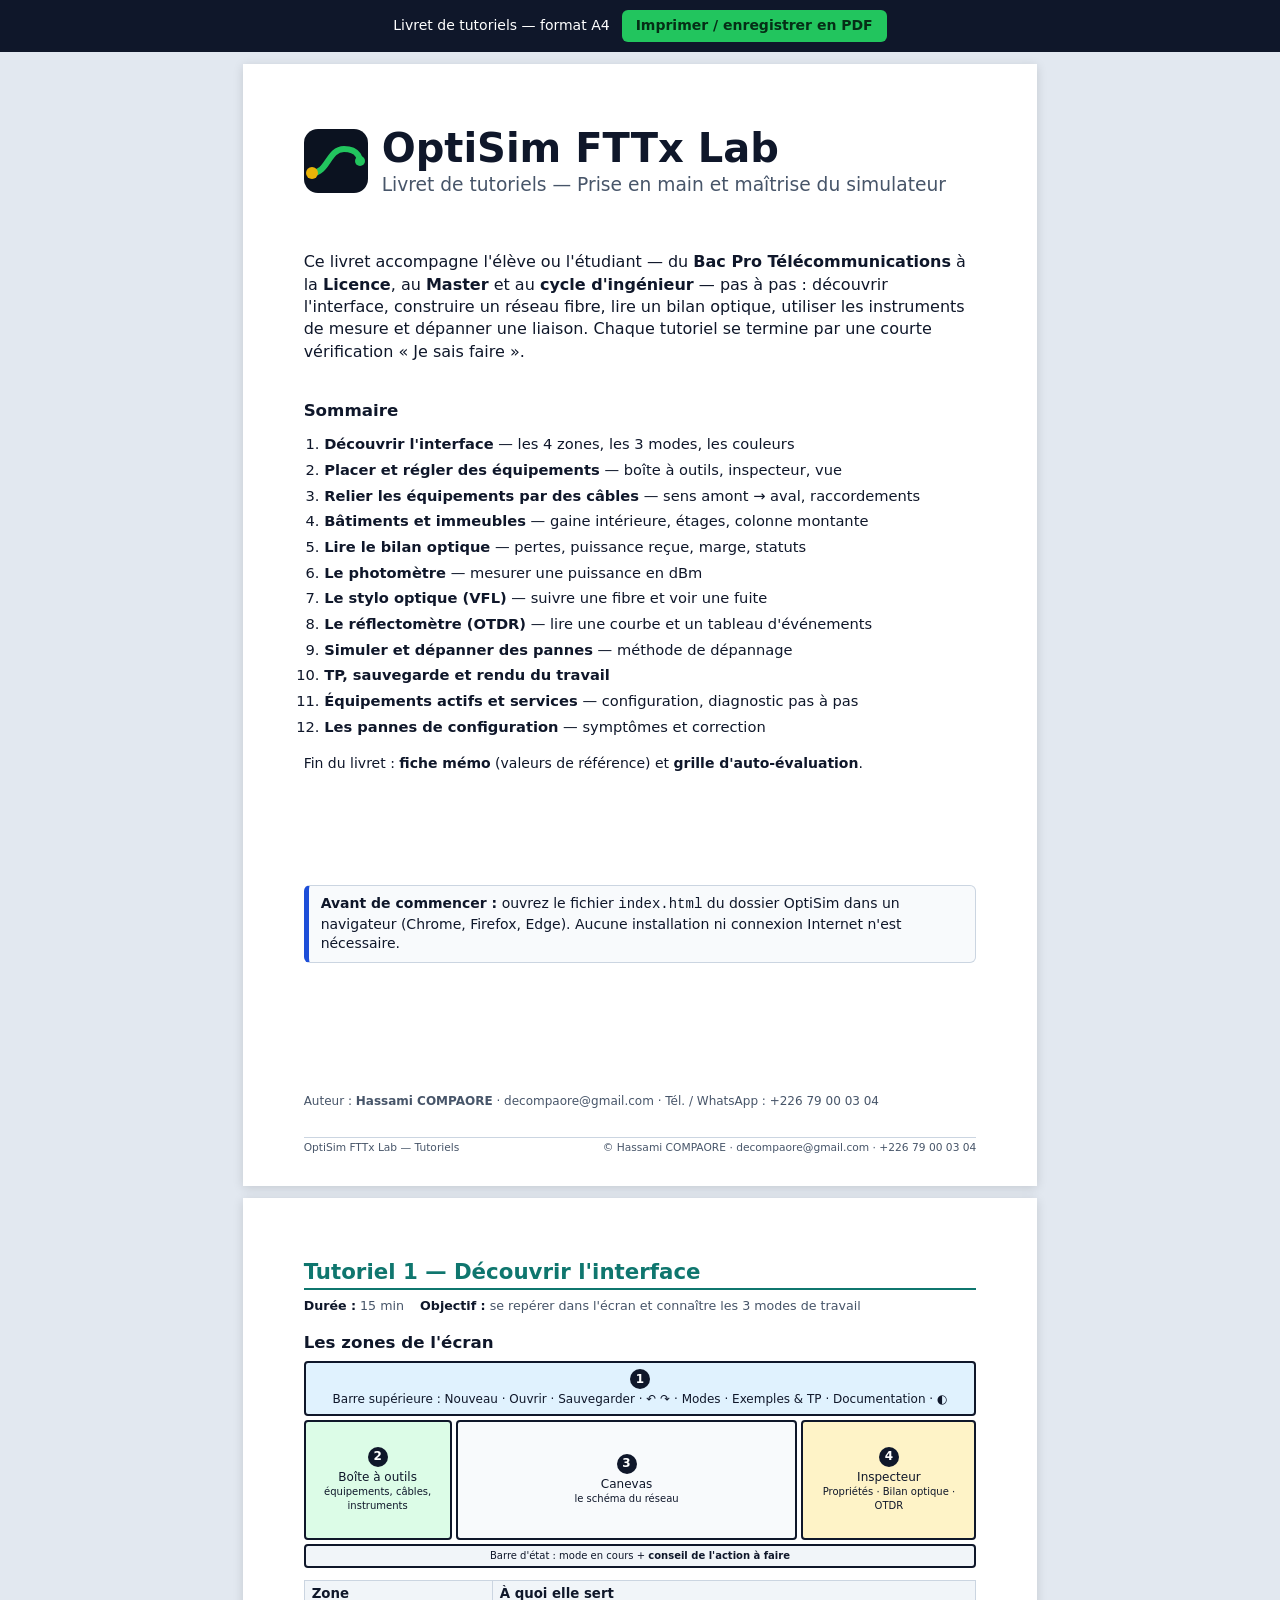
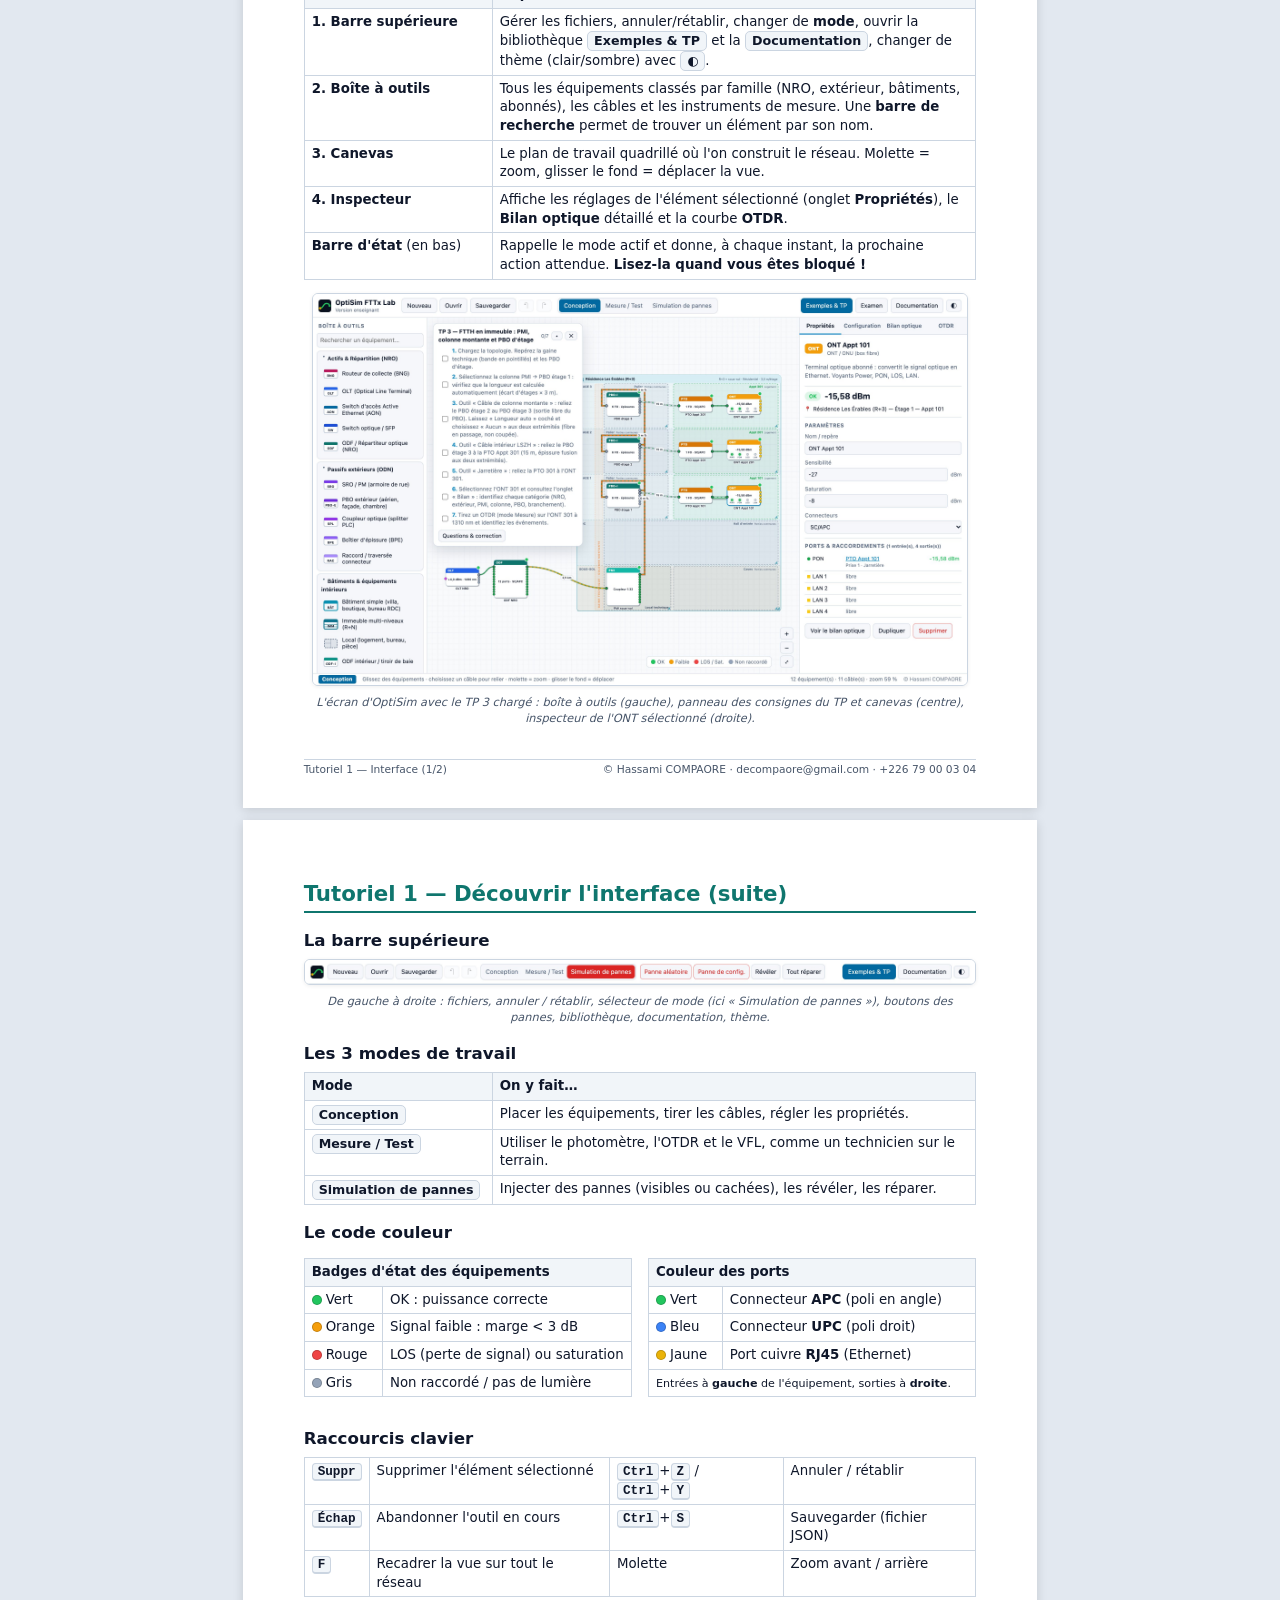
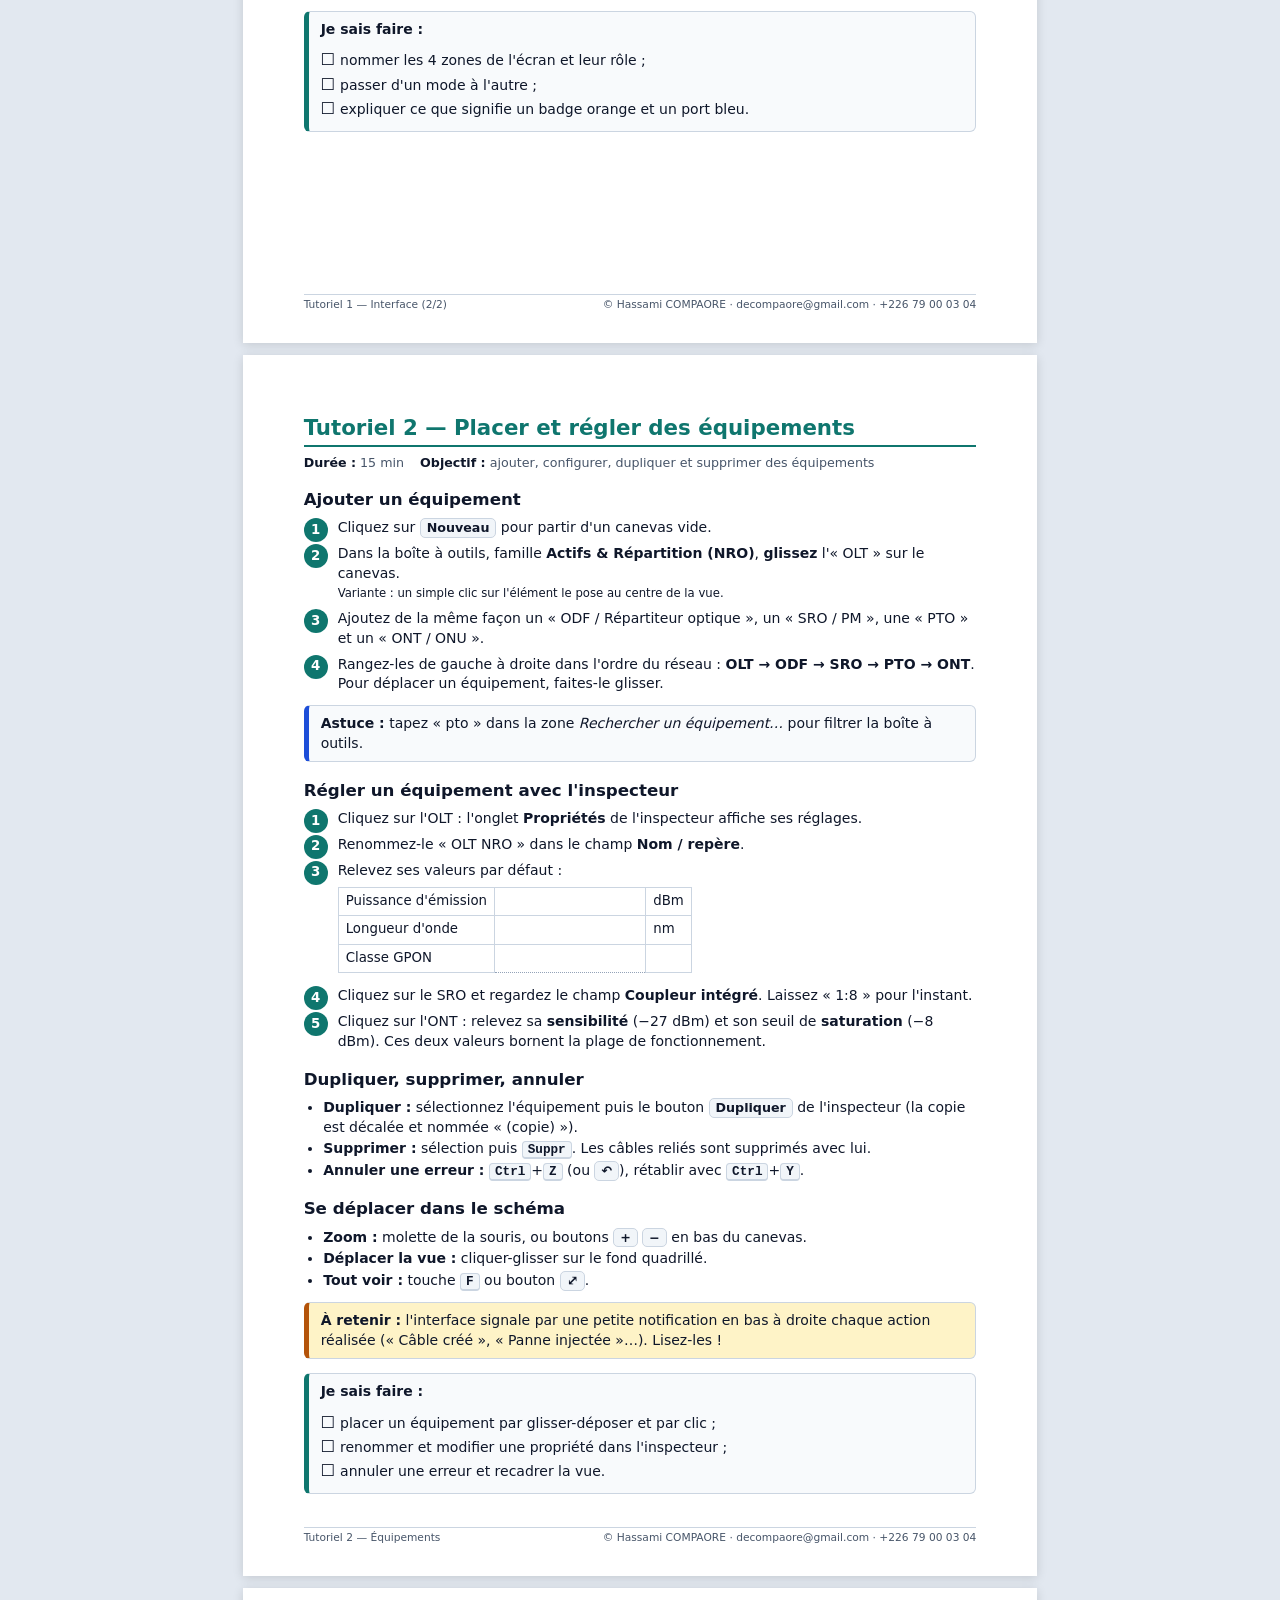
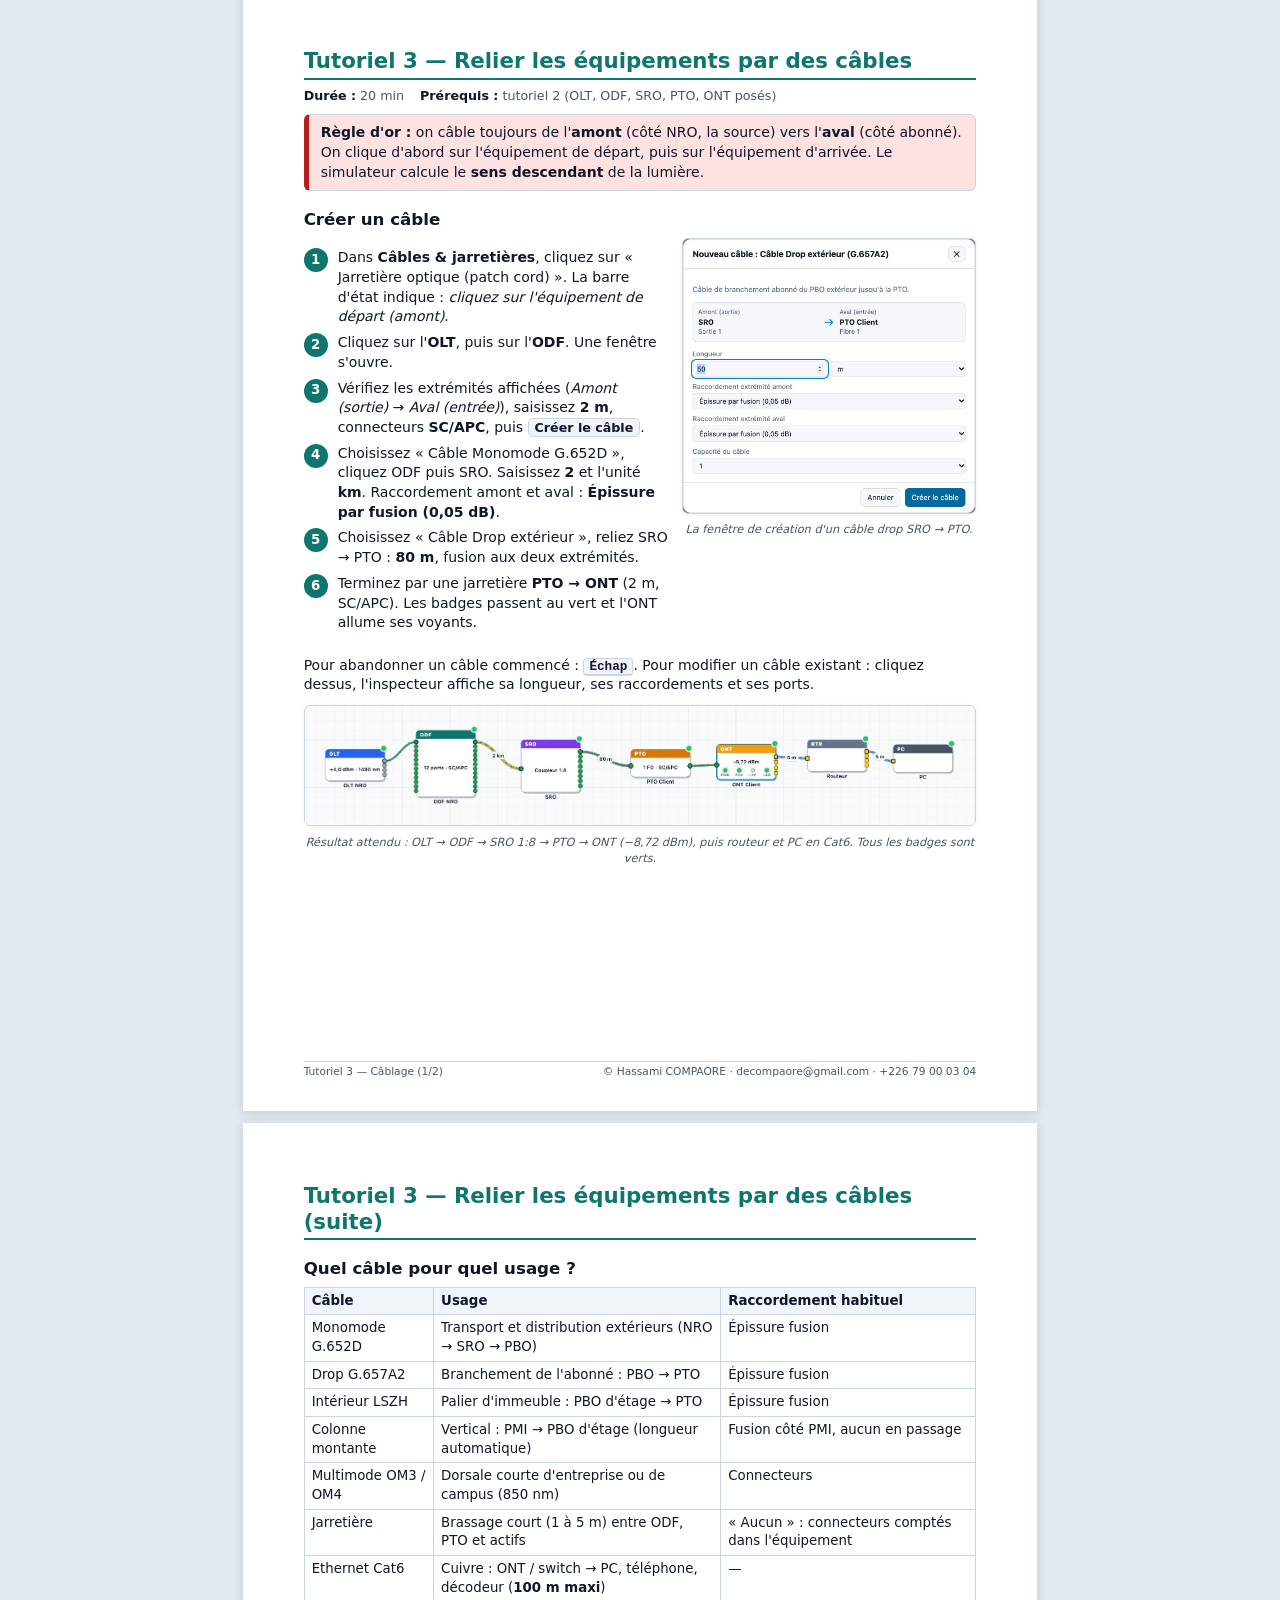
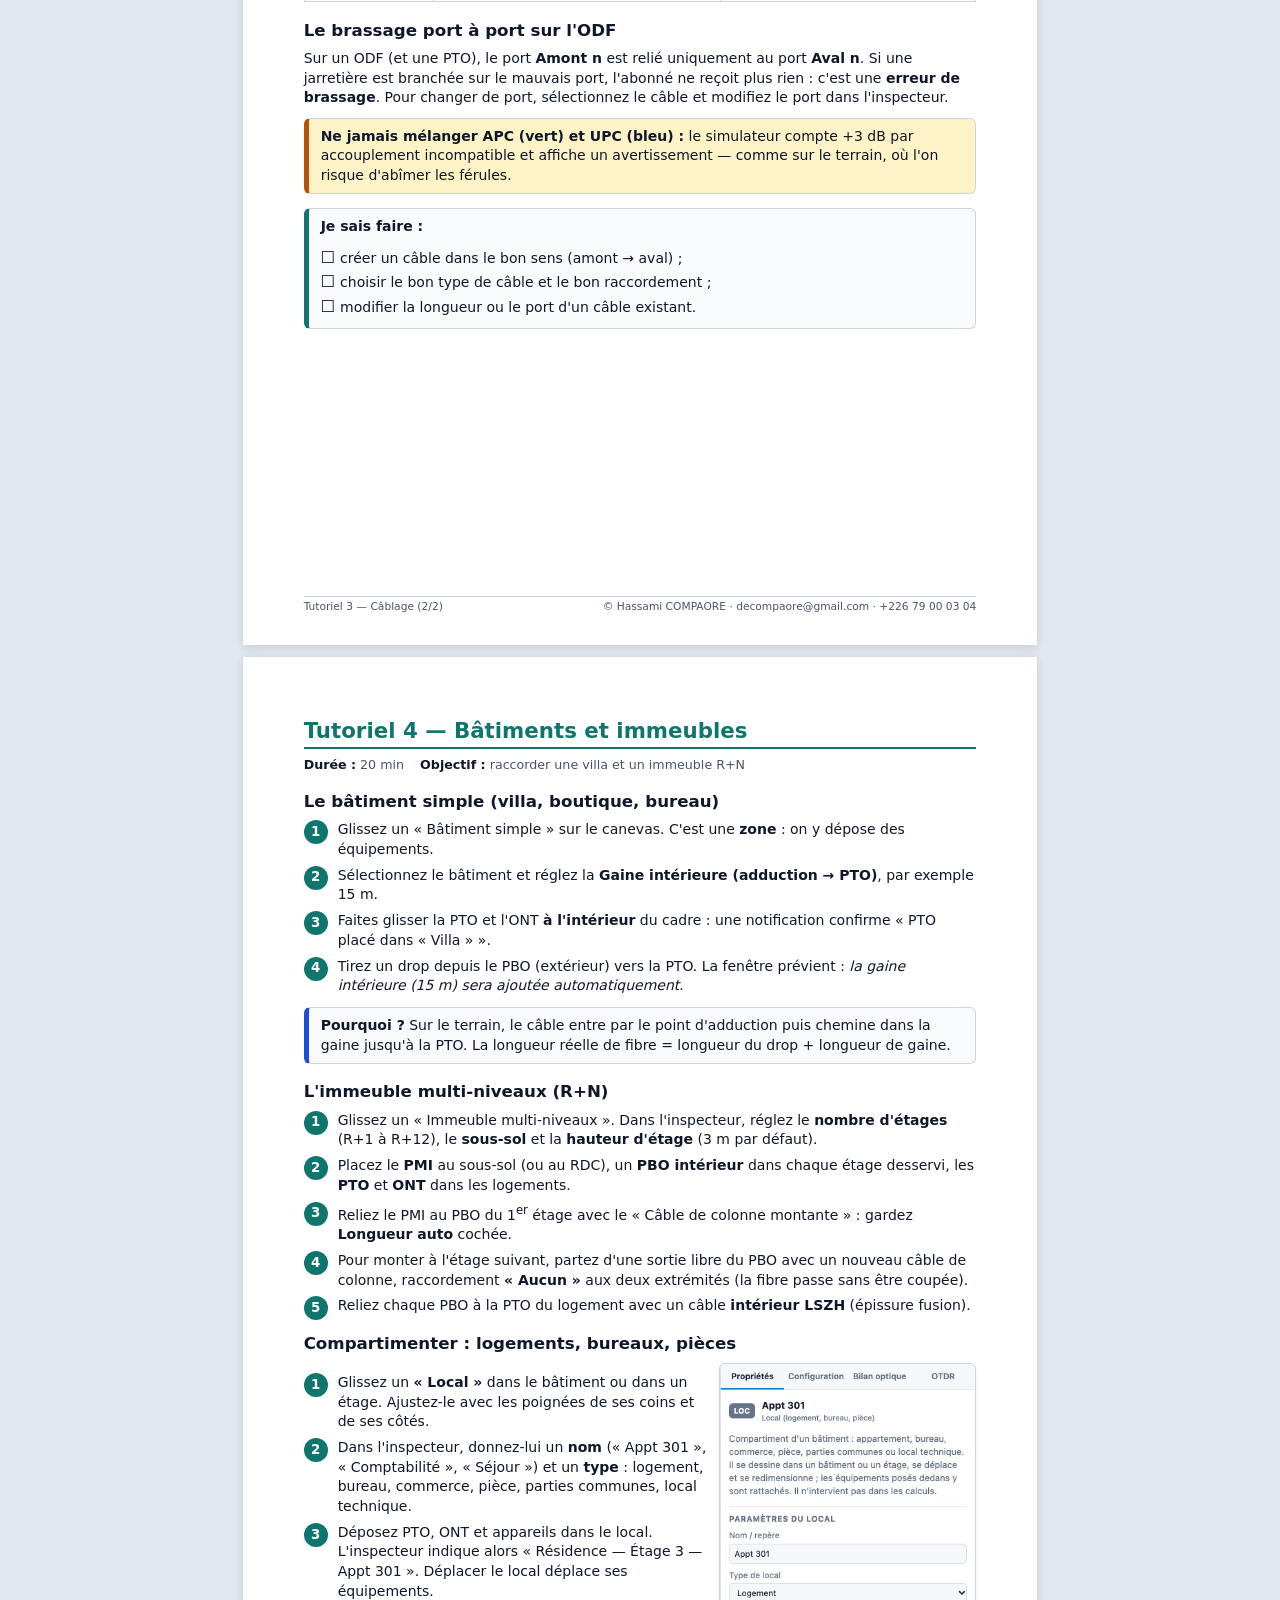
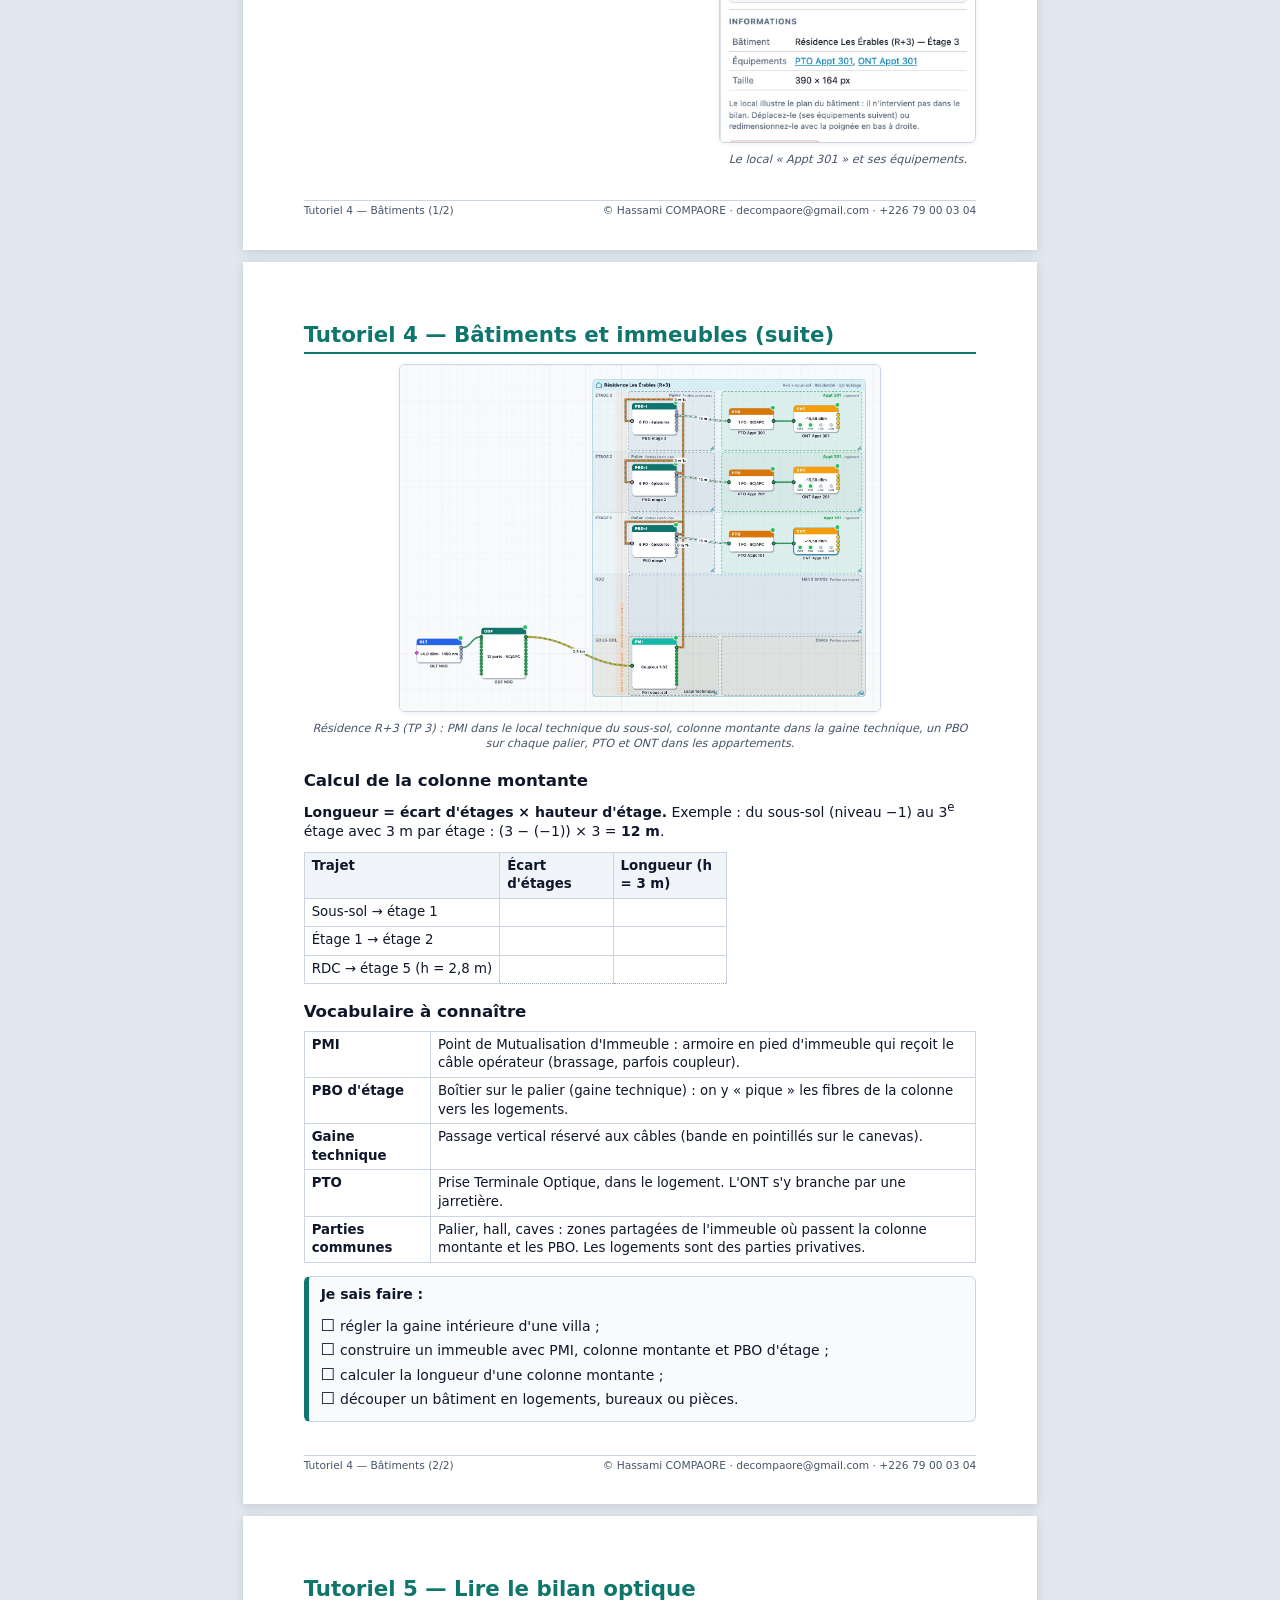
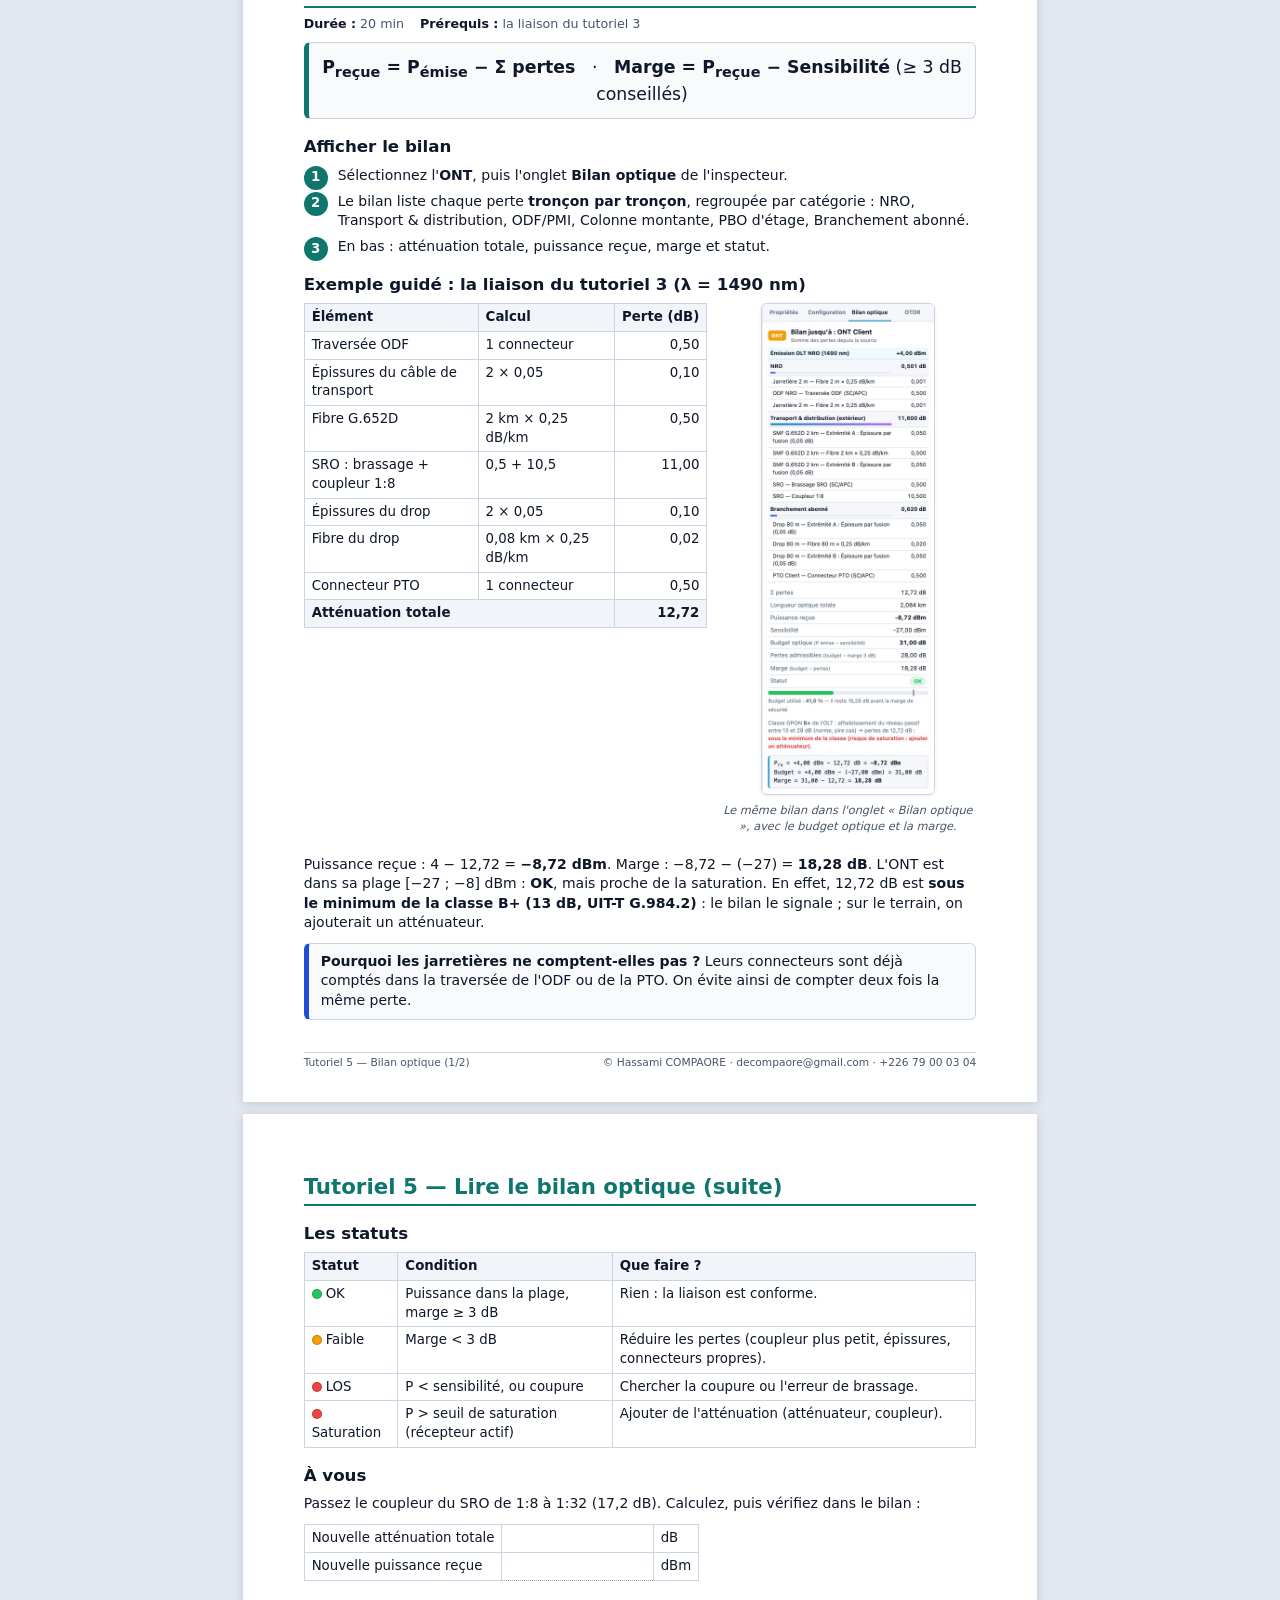
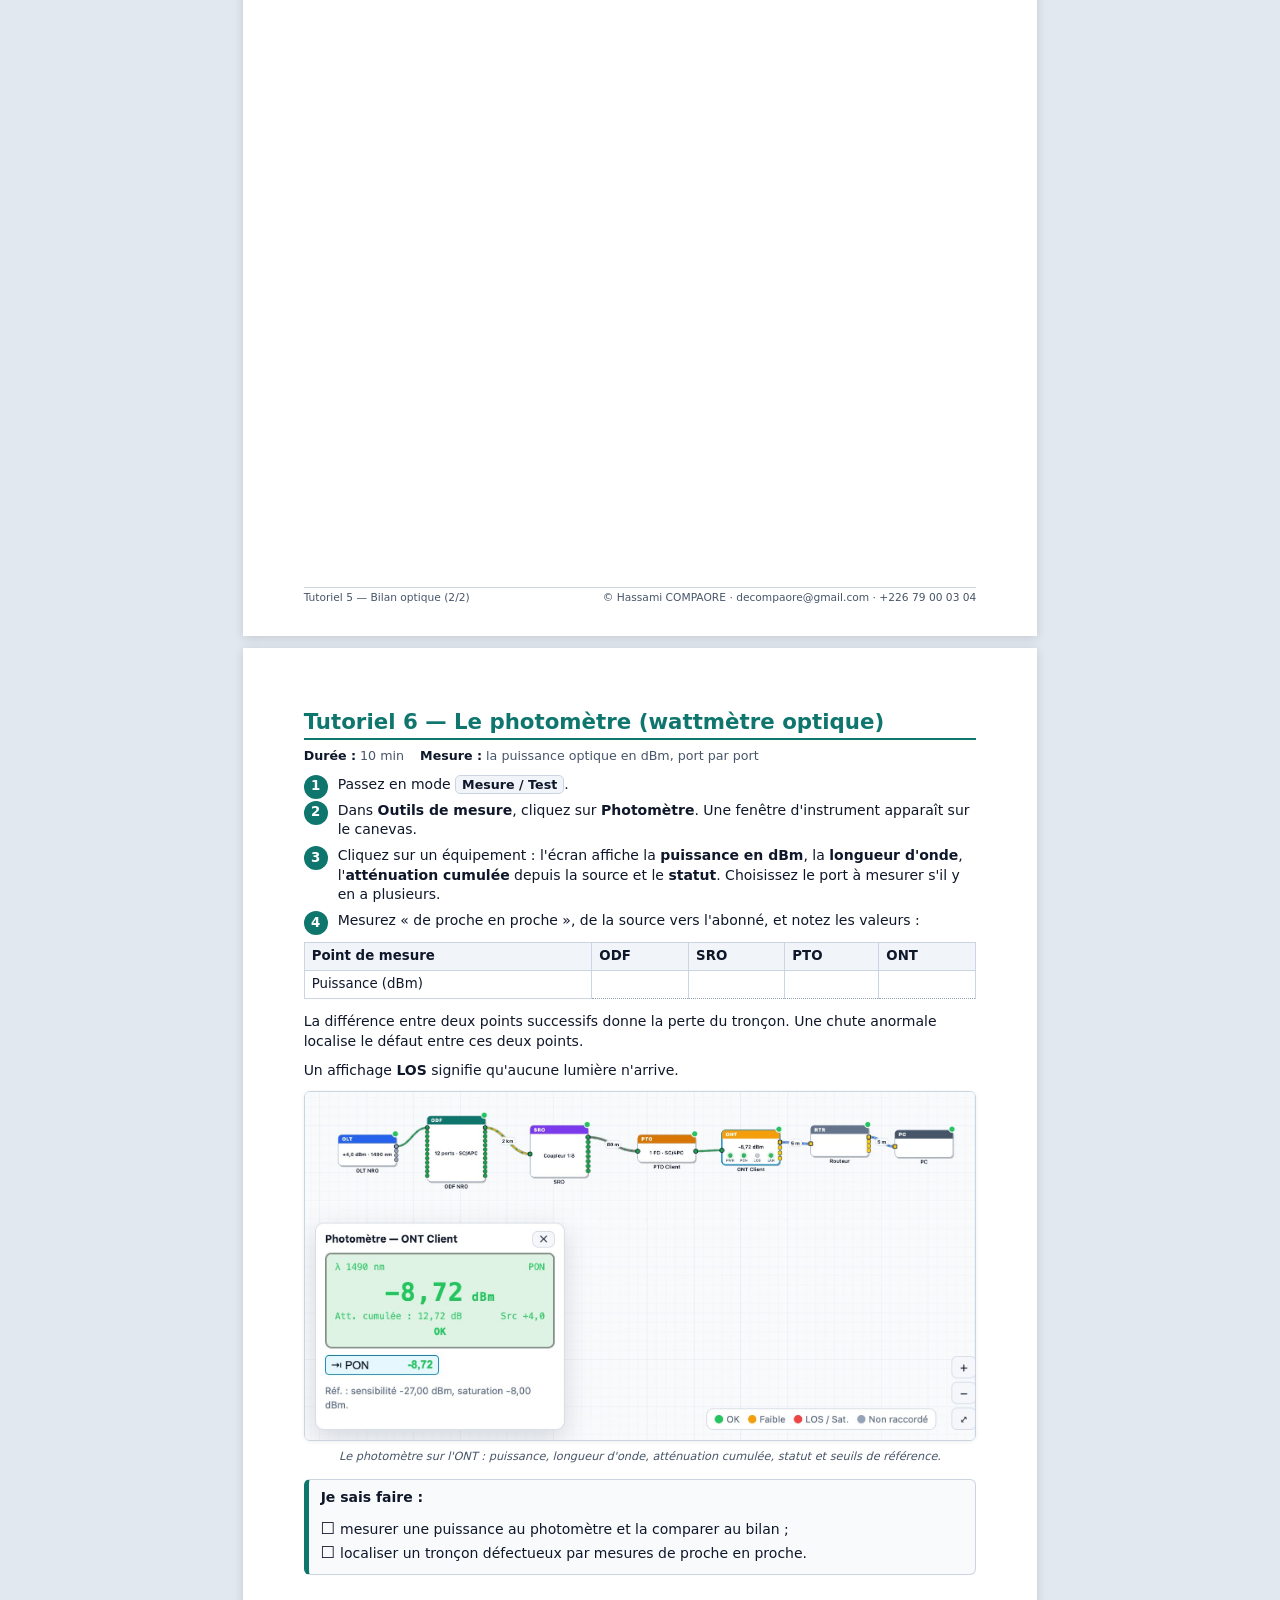
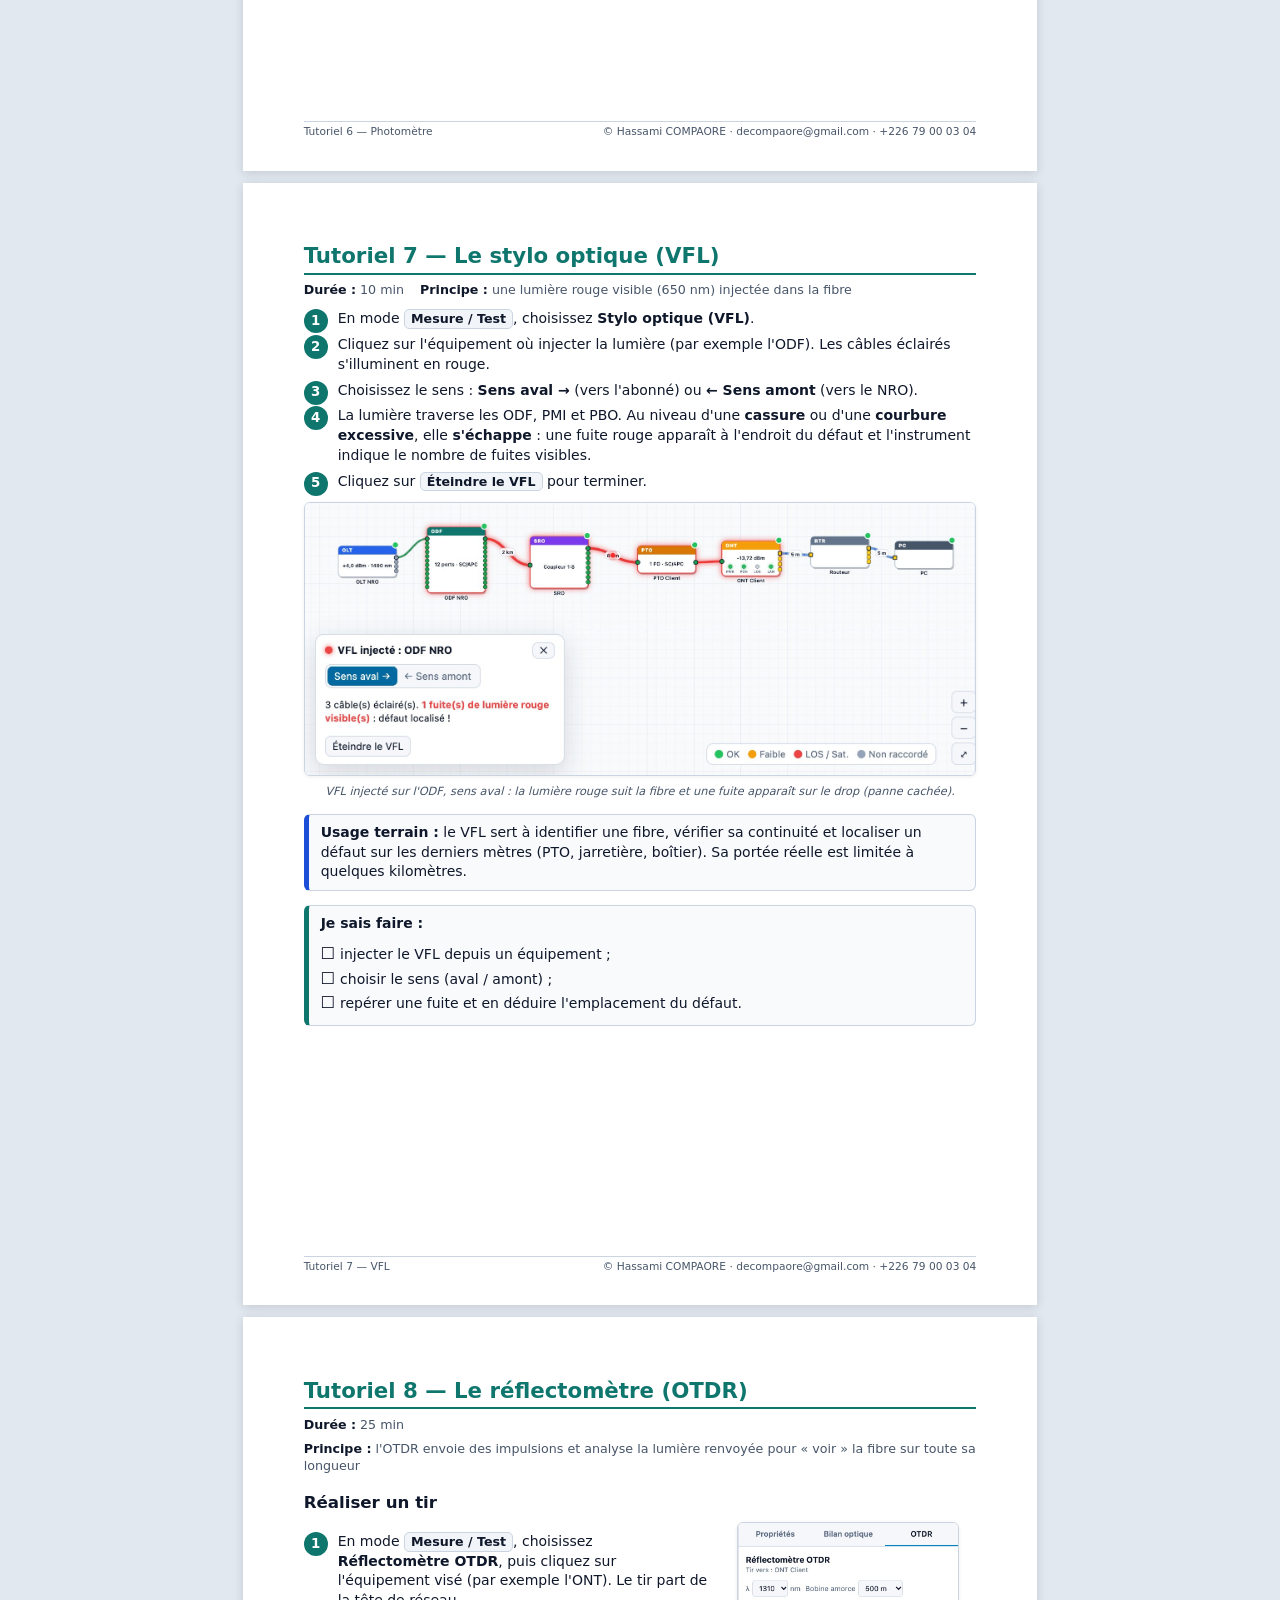
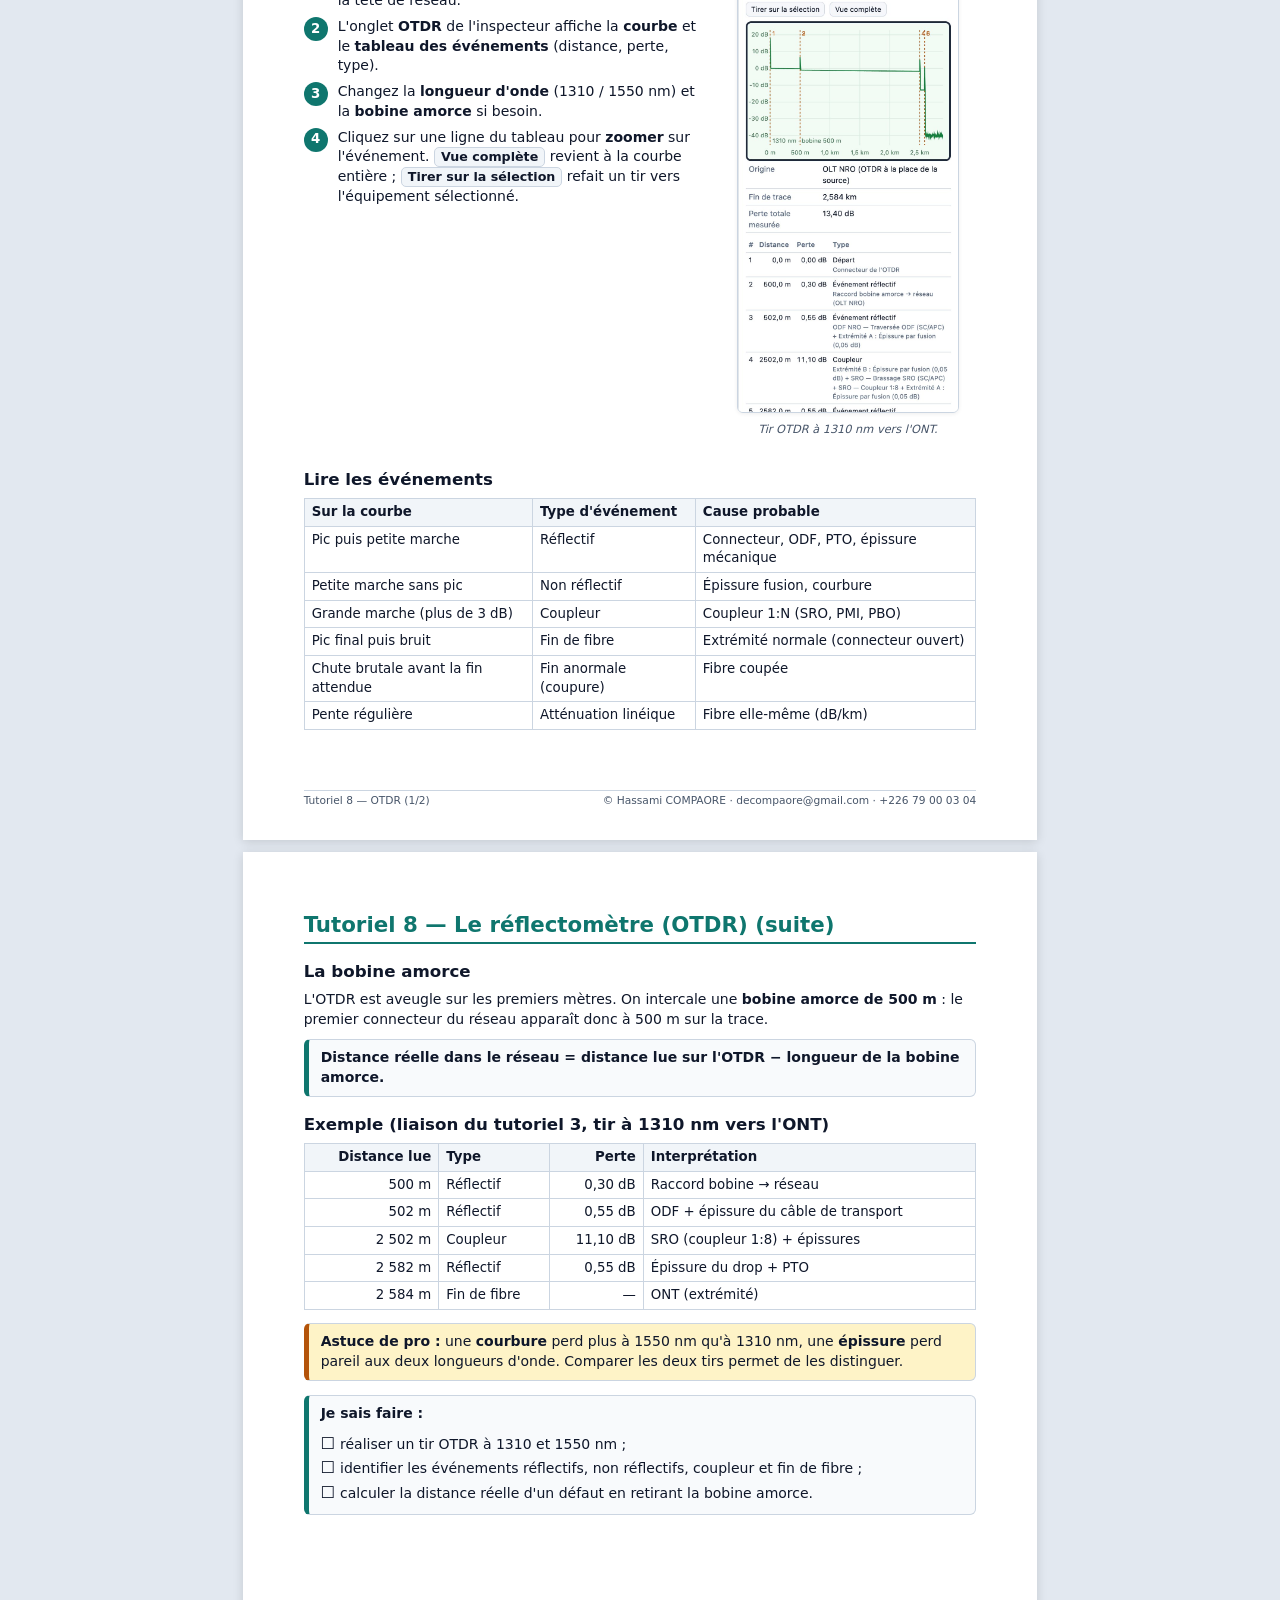
<file: tutoriels-imprimables.html>
<!doctype html>
<!-- OptiSim FTTx Lab — Livret de tutoriels imprimable — Auteur : Hassami COMPAORE -->
<html lang="fr">
<head>
<meta charset="utf-8">
<meta name="viewport" content="width=device-width, initial-scale=1">
<title>Tutoriels OptiSim FTTx Lab</title>
<meta name="author" content="Hassami COMPAORE">
<style>
  :root { --ink:#0f172a; --muted:#475569; --line:#cbd5e1; --soft:#f1f5f9; --brand:#0f766e; --brand-soft:#ccfbf1; --warn:#b45309; --warn-soft:#fef3c7; --err:#b91c1c; --err-soft:#fee2e2; --ok:#15803d; --ok-soft:#dcfce7; --blue:#1d4ed8; }
  * { box-sizing: border-box; }
  html { background:#e2e8f0; }
  body { margin:0; font: 10.5pt/1.4 system-ui, -apple-system, "Segoe UI", Roboto, Arial, sans-serif; color:var(--ink); background:#e2e8f0; }
  .toolbar { position:sticky; top:0; z-index:5; display:flex; gap:12px; align-items:center; justify-content:center; padding:10px 16px; background:#0f172a; color:#fff; font-size:10.5pt; }
  .toolbar button { font:inherit; font-weight:600; padding:6px 14px; border-radius:6px; border:0; background:#22c55e; color:#052e16; cursor:pointer; }
  .sheet { width:210mm; min-height:297mm; margin:12px auto; padding:16mm 16mm 18mm; background:#fff; box-shadow:0 2px 10px #0002; position:relative; }
  @media (max-width: 820px) { .sheet { width:auto; min-height:0; margin:12px 16px; padding:20px 16px; } }
  h1,h2,h3,h4 { line-height:1.2; margin:0 0 .5em; }
  h1 { font-size:24pt; }
  h2 { font-size:16pt; color:var(--brand); border-bottom:2px solid var(--brand); padding-bottom:4px; margin-top:0; }
  h3 { font-size:12.5pt; margin-top:1.1em; }
  p { margin:.4em 0 .7em; }
  ul,ol { margin:.3em 0 .8em; padding-left:1.4em; }
  li { margin:.15em 0; }
  table { width:100%; border-collapse:collapse; margin:.5em 0 1em; font-size:10pt; }
  th,td { border:1px solid var(--line); padding:4px 7px; text-align:left; vertical-align:top; }
  th { background:var(--soft); }
  td.num, th.num { text-align:right; white-space:nowrap; }
  kbd { font: 600 9.5pt ui-monospace, Menlo, Consolas, monospace; border:1px solid var(--line); border-bottom-width:2px; border-radius:4px; padding:0 5px; background:var(--soft); }
  .btnlike { display:inline-block; font-weight:600; font-size:9.5pt; border:1px solid var(--line); border-radius:5px; padding:0 6px; background:var(--soft); white-space:nowrap; }
  .meta { display:flex; flex-wrap:wrap; gap:6px 16px; font-size:9.5pt; color:var(--muted); margin:-4px 0 10px; }
  .meta b { color:var(--ink); }
  .box { border:1px solid var(--line); border-left:5px solid var(--brand); background:#f8fafc; border-radius:6px; padding:8px 12px; margin:.6em 0 1em; }
  .box.tip { border-left-color:var(--blue); }
  .box.warn { border-left-color:var(--warn); background:var(--warn-soft); }
  .box.err { border-left-color:var(--err); background:var(--err-soft); }
  .box > :first-child { margin-top:0; } .box > :last-child { margin-bottom:0; }
  .steps { counter-reset: s; list-style:none; padding-left:0; }
  .steps > li { counter-increment: s; position:relative; padding-left:34px; margin:.45em 0; }
  .steps > li::before { content: counter(s); position:absolute; left:0; top:0; width:24px; height:24px; border-radius:50%; background:var(--brand); color:#fff; font-weight:700; font-size:10pt; display:flex; align-items:center; justify-content:center; }
  .check { list-style:none; padding-left:0; }
  .check li::before { content:"☐ "; font-size:12pt; }
  .answer { border-bottom:1px dotted #94a3b8; height:7.5mm; }
  .grid2 { display:grid; grid-template-columns:1fr 1fr; gap:10px 16px; }
  @media (max-width: 600px) { .grid2 { grid-template-columns:1fr; } }
  .dot { display:inline-block; width:10px; height:10px; border-radius:50%; vertical-align:middle; margin-right:4px; border:1px solid #0003; }
  .layout { display:grid; grid-template-columns: 22% 1fr 26%; grid-template-rows: auto 120px auto; gap:4px; font-size:9pt; text-align:center; margin:.6em 0 1em; }
  .layout div { border:2px solid var(--ink); border-radius:4px; padding:6px 4px; display:flex; align-items:center; justify-content:center; flex-direction:column; }
  .layout .z1 { grid-column:1 / 4; background:#e0f2fe; }
  .layout .z2 { background:#dcfce7; }
  .layout .z3 { background:#f8fafc; }
  .layout .z4 { background:#fef3c7; }
  .layout .z5 { grid-column:1 / 4; background:var(--soft); padding:3px; }
  .num-badge { display:inline-flex; width:20px; height:20px; border-radius:50%; background:var(--ink); color:#fff; font-weight:700; align-items:center; justify-content:center; font-size:9pt; margin-bottom:2px; }
  .chain { display:flex; flex-wrap:wrap; align-items:center; gap:4px; font-size:9.5pt; margin:.5em 0 1em; }
  .chain span { border:1.5px solid var(--ink); border-radius:5px; padding:3px 7px; background:#fff; font-weight:600; }
  .chain i { font-style:normal; color:var(--muted); font-size:8.5pt; }
  .cover { display:flex; flex-direction:column; justify-content:space-between; }
  .cover .logo { display:flex; align-items:center; gap:14px; }
  .cover h1 { font-size:30pt; margin:0; }
  .cover .sub { font-size:14pt; color:var(--muted); }
  .toc { columns:1; font-size:11pt; }
  .toc li { margin:.35em 0; }
  .contact { font-size:9pt; color:var(--muted); margin-top:6mm; }
  .foot { position:absolute; left:16mm; right:16mm; bottom:8mm; display:flex; justify-content:space-between; font-size:8pt; color:var(--muted); border-top:1px solid var(--line); padding-top:3px; }
  @media (max-width: 820px) { .foot { position:static; margin-top:16px; } }
  .avoid { break-inside:avoid; page-break-inside:avoid; }
  figure.shot { margin:.6em 0 1em; break-inside:avoid; page-break-inside:avoid; text-align:center; }
  figure.shot img { display:inline-block; max-width:100%; height:auto; border:1px solid var(--line); border-radius:6px; box-shadow:0 1px 4px #0001;  max-height:118mm; width:auto; }
  figure.shot figcaption { font-size:8.5pt; color:var(--muted); margin-top:3px; font-style:italic; }
  .side { display:grid; grid-template-columns:1fr 68mm; gap:12px; align-items:start; }
  .side.wide { grid-template-columns:1fr 78mm; }
  .side > figure.shot { margin-top:0; }
  .side figure.shot img { max-height:130mm; }
  @media (max-width: 600px) { .side, .side.wide { grid-template-columns:1fr; } }

  @page { size:A4; margin:0; }
  @media print {
    html, body { background:#fff; }
    .toolbar { display:none; }
    .sheet { margin:0; box-shadow:none; width:210mm; min-height:297mm; break-after:page; page-break-after:always; }
    .sheet:last-child { break-after:auto; page-break-after:auto; }
    * { -webkit-print-color-adjust:exact; print-color-adjust:exact; }
  }
</style>
</head>
<body>

<div class="toolbar">Livret de tutoriels — format A4 <button onclick="window.print()">Imprimer / enregistrer en PDF</button></div>

<!-- ============================ COUVERTURE ============================ -->
<section class="sheet cover">
  <div>
    <div class="logo">
      <svg viewBox="0 0 32 32" width="64" height="64" aria-hidden="true"><rect width="32" height="32" rx="7" fill="#0b1220"/><path d="M4 22 C12 22 12 10 20 10 S28 16 28 16" stroke="#22c55e" stroke-width="3" fill="none"/><circle cx="4" cy="22" r="3" fill="#eab308"/><circle cx="28" cy="16" r="2.5" fill="#22c55e"/></svg>
      <div><h1>OptiSim FTTx Lab</h1><div class="sub">Livret de tutoriels — Prise en main et maîtrise du simulateur</div></div>
    </div>
    <p style="margin-top:14mm;font-size:12pt">Ce livret accompagne l'élève ou l'étudiant — du <b>Bac Pro Télécommunications</b> à la <b>Licence</b>, au <b>Master</b> et au <b>cycle d'ingénieur</b> — pas à pas : découvrir l'interface, construire un réseau fibre, lire un bilan optique, utiliser les instruments de mesure et dépanner une liaison. Chaque tutoriel se termine par une courte vérification « Je sais faire ».</p>

    <h3 style="margin-top:10mm">Sommaire</h3>
    <ol class="toc">
      <li><b>Découvrir l'interface</b> — les 4 zones, les 3 modes, les couleurs</li>
      <li><b>Placer et régler des équipements</b> — boîte à outils, inspecteur, vue</li>
      <li><b>Relier les équipements par des câbles</b> — sens amont → aval, raccordements</li>
      <li><b>Bâtiments et immeubles</b> — gaine intérieure, étages, colonne montante</li>
      <li><b>Lire le bilan optique</b> — pertes, puissance reçue, marge, statuts</li>
      <li><b>Le photomètre</b> — mesurer une puissance en dBm</li>
      <li><b>Le stylo optique (VFL)</b> — suivre une fibre et voir une fuite</li>
      <li><b>Le réflectomètre (OTDR)</b> — lire une courbe et un tableau d'événements</li>
      <li><b>Simuler et dépanner des pannes</b> — méthode de dépannage</li>
      <li><b>TP, sauvegarde et rendu du travail</b></li>
      <li><b>Équipements actifs et services</b> — configuration, diagnostic pas à pas</li>
      <li><b>Les pannes de configuration</b> — symptômes et correction</li>
    </ol>
    <p>Fin du livret : <b>fiche mémo</b> (valeurs de référence) et <b>grille d'auto-évaluation</b>.</p>
  </div>
  <div class="box tip">
    <p><b>Avant de commencer :</b> ouvrez le fichier <code>index.html</code> du dossier OptiSim dans un navigateur (Chrome, Firefox, Edge). Aucune installation ni connexion Internet n'est nécessaire.</p>
  </div>
  <p class="contact">Auteur : <b>Hassami COMPAORE</b> · decompaore@gmail.com · Tél. / WhatsApp : +226 79 00 03 04</p>
  <div class="foot"><span>OptiSim FTTx Lab — Tutoriels</span><span>© Hassami COMPAORE · decompaore@gmail.com · +226 79 00 03 04</span></div>
</section>

<!-- ============================ T1 ============================ -->
<section class="sheet">
  <h2>Tutoriel 1 — Découvrir l'interface</h2>
  <div class="meta"><span><b>Durée :</b> 15 min</span><span><b>Objectif :</b> se repérer dans l'écran et connaître les 3 modes de travail</span></div>

  <h3>Les zones de l'écran</h3>
  <div class="layout" aria-hidden="true">
    <div class="z1"><span class="num-badge">1</span>Barre supérieure : Nouveau · Ouvrir · Sauvegarder · ↶ ↷ · Modes · Exemples &amp; TP · Documentation · ◐</div>
    <div class="z2"><span class="num-badge">2</span>Boîte à outils<br><small>équipements, câbles, instruments</small></div>
    <div class="z3"><span class="num-badge">3</span>Canevas<br><small>le schéma du réseau</small></div>
    <div class="z4"><span class="num-badge">4</span>Inspecteur<br><small>Propriétés · Bilan optique · OTDR</small></div>
    <div class="z5"><small>Barre d'état : mode en cours + <b>conseil de l'action à faire</b></small></div>
  </div>
  <table>
    <tr><th style="width:28%">Zone</th><th>À quoi elle sert</th></tr>
    <tr><td><b>1. Barre supérieure</b></td><td>Gérer les fichiers, annuler/rétablir, changer de <b>mode</b>, ouvrir la bibliothèque <span class="btnlike">Exemples &amp; TP</span> et la <span class="btnlike">Documentation</span>, changer de thème (clair/sombre) avec <span class="btnlike">◐</span>.</td></tr>
    <tr><td><b>2. Boîte à outils</b></td><td>Tous les équipements classés par famille (NRO, extérieur, bâtiments, abonnés), les câbles et les instruments de mesure. Une <b>barre de recherche</b> permet de trouver un élément par son nom.</td></tr>
    <tr><td><b>3. Canevas</b></td><td>Le plan de travail quadrillé où l'on construit le réseau. Molette = zoom, glisser le fond = déplacer la vue.</td></tr>
    <tr><td><b>4. Inspecteur</b></td><td>Affiche les réglages de l'élément sélectionné (onglet <b>Propriétés</b>), le <b>Bilan optique</b> détaillé et la courbe <b>OTDR</b>.</td></tr>
    <tr><td><b>Barre d'état</b> (en bas)</td><td>Rappelle le mode actif et donne, à chaque instant, la prochaine action attendue. <b>Lisez-la quand vous êtes bloqué !</b></td></tr>
  </table>

  <figure class="shot">
    <img src="docs/captures/tutoriels/interface.jpg" style="max-height:104mm" alt="Écran complet d'OptiSim : boîte à outils à gauche, immeuble du TP 3 sur le canevas, inspecteur de l'ONT à droite">
    <figcaption>L'écran d'OptiSim avec le TP 3 chargé : boîte à outils (gauche), panneau des consignes du TP et canevas (centre), inspecteur de l'ONT sélectionné (droite).</figcaption>
  </figure>
  <div class="foot"><span>Tutoriel 1 — Interface (1/2)</span><span>© Hassami COMPAORE · decompaore@gmail.com · +226 79 00 03 04</span></div>
</section>

<section class="sheet">
  <h2>Tutoriel 1 — Découvrir l'interface (suite)</h2>
  <h3>La barre supérieure</h3>
  <figure class="shot">
    <img src="docs/captures/tutoriels/barre-superieure.jpg" alt="Barre supérieure d'OptiSim en mode Simulation de pannes">
    <figcaption>De gauche à droite : fichiers, annuler / rétablir, sélecteur de mode (ici « Simulation de pannes »), boutons des pannes, bibliothèque, documentation, thème.</figcaption>
  </figure>

  <h3>Les 3 modes de travail</h3>
  <table>
    <tr><th style="width:28%">Mode</th><th>On y fait…</th></tr>
    <tr><td><span class="btnlike">Conception</span></td><td>Placer les équipements, tirer les câbles, régler les propriétés.</td></tr>
    <tr><td><span class="btnlike">Mesure / Test</span></td><td>Utiliser le photomètre, l'OTDR et le VFL, comme un technicien sur le terrain.</td></tr>
    <tr><td><span class="btnlike">Simulation de pannes</span></td><td>Injecter des pannes (visibles ou cachées), les révéler, les réparer.</td></tr>
  </table>

  <h3>Le code couleur</h3>
  <div class="grid2">
    <table>
      <tr><th colspan="2">Badges d'état des équipements</th></tr>
      <tr><td><span class="dot" style="background:#22c55e"></span>Vert</td><td>OK : puissance correcte</td></tr>
      <tr><td><span class="dot" style="background:#f59e0b"></span>Orange</td><td>Signal faible : marge &lt; 3 dB</td></tr>
      <tr><td><span class="dot" style="background:#ef4444"></span>Rouge</td><td>LOS (perte de signal) ou saturation</td></tr>
      <tr><td><span class="dot" style="background:#94a3b8"></span>Gris</td><td>Non raccordé / pas de lumière</td></tr>
    </table>
    <table>
      <tr><th colspan="2">Couleur des ports</th></tr>
      <tr><td><span class="dot" style="background:#22c55e"></span>Vert</td><td>Connecteur <b>APC</b> (poli en angle)</td></tr>
      <tr><td><span class="dot" style="background:#3b82f6"></span>Bleu</td><td>Connecteur <b>UPC</b> (poli droit)</td></tr>
      <tr><td><span class="dot" style="background:#eab308"></span>Jaune</td><td>Port cuivre <b>RJ45</b> (Ethernet)</td></tr>
      <tr><td colspan="2"><small>Entrées à <b>gauche</b> de l'équipement, sorties à <b>droite</b>.</small></td></tr>
    </table>
  </div>

  <h3>Raccourcis clavier</h3>
  <table>
    <tr><td><kbd>Suppr</kbd></td><td>Supprimer l'élément sélectionné</td><td><kbd>Ctrl</kbd>+<kbd>Z</kbd> / <kbd>Ctrl</kbd>+<kbd>Y</kbd></td><td>Annuler / rétablir</td></tr>
    <tr><td><kbd>Échap</kbd></td><td>Abandonner l'outil en cours</td><td><kbd>Ctrl</kbd>+<kbd>S</kbd></td><td>Sauvegarder (fichier JSON)</td></tr>
    <tr><td><kbd>F</kbd></td><td>Recadrer la vue sur tout le réseau</td><td>Molette</td><td>Zoom avant / arrière</td></tr>
  </table>

  <div class="box"><p><b>Je sais faire :</b></p>
    <ul class="check"><li>nommer les 4 zones de l'écran et leur rôle ;</li><li>passer d'un mode à l'autre ;</li><li>expliquer ce que signifie un badge orange et un port bleu.</li></ul></div>
  <div class="foot"><span>Tutoriel 1 — Interface (2/2)</span><span>© Hassami COMPAORE · decompaore@gmail.com · +226 79 00 03 04</span></div>
</section>

<!-- ============================ T2 ============================ -->
<section class="sheet">
  <h2>Tutoriel 2 — Placer et régler des équipements</h2>
  <div class="meta"><span><b>Durée :</b> 15 min</span><span><b>Objectif :</b> ajouter, configurer, dupliquer et supprimer des équipements</span></div>

  <h3>Ajouter un équipement</h3>
  <ol class="steps">
    <li>Cliquez sur <span class="btnlike">Nouveau</span> pour partir d'un canevas vide.</li>
    <li>Dans la boîte à outils, famille <b>Actifs &amp; Répartition (NRO)</b>, <b>glissez</b> l'« OLT » sur le canevas. <br><small>Variante : un simple clic sur l'élément le pose au centre de la vue.</small></li>
    <li>Ajoutez de la même façon un « ODF / Répartiteur optique », un « SRO / PM », une « PTO » et un « ONT / ONU ».</li>
    <li>Rangez-les de gauche à droite dans l'ordre du réseau : <b>OLT → ODF → SRO → PTO → ONT</b>. Pour déplacer un équipement, faites-le glisser.</li>
  </ol>
  <div class="box tip"><p><b>Astuce :</b> tapez « pto » dans la zone <i>Rechercher un équipement…</i> pour filtrer la boîte à outils.</p></div>

  <h3>Régler un équipement avec l'inspecteur</h3>
  <ol class="steps">
    <li>Cliquez sur l'OLT : l'onglet <b>Propriétés</b> de l'inspecteur affiche ses réglages.</li>
    <li>Renommez-le « OLT NRO » dans le champ <b>Nom / repère</b>.</li>
    <li>Relevez ses valeurs par défaut :
      <table style="width:auto">
        <tr><td>Puissance d'émission</td><td class="answer" style="width:40mm"></td><td>dBm</td></tr>
        <tr><td>Longueur d'onde</td><td class="answer"></td><td>nm</td></tr>
        <tr><td>Classe GPON</td><td class="answer"></td><td></td></tr>
      </table></li>
    <li>Cliquez sur le SRO et regardez le champ <b>Coupleur intégré</b>. Laissez « 1:8 » pour l'instant.</li>
    <li>Cliquez sur l'ONT : relevez sa <b>sensibilité</b> (−27 dBm) et son seuil de <b>saturation</b> (−8 dBm). Ces deux valeurs bornent la plage de fonctionnement.</li>
  </ol>

  <h3>Dupliquer, supprimer, annuler</h3>
  <ul>
    <li><b>Dupliquer :</b> sélectionnez l'équipement puis le bouton <span class="btnlike">Dupliquer</span> de l'inspecteur (la copie est décalée et nommée « (copie) »).</li>
    <li><b>Supprimer :</b> sélection puis <kbd>Suppr</kbd>. Les câbles reliés sont supprimés avec lui.</li>
    <li><b>Annuler une erreur :</b> <kbd>Ctrl</kbd>+<kbd>Z</kbd> (ou <span class="btnlike">↶</span>), rétablir avec <kbd>Ctrl</kbd>+<kbd>Y</kbd>.</li>
  </ul>

  <h3>Se déplacer dans le schéma</h3>
  <ul>
    <li><b>Zoom :</b> molette de la souris, ou boutons <span class="btnlike">+</span> <span class="btnlike">−</span> en bas du canevas.</li>
    <li><b>Déplacer la vue :</b> cliquer-glisser sur le fond quadrillé.</li>
    <li><b>Tout voir :</b> touche <kbd>F</kbd> ou bouton <span class="btnlike">⤢</span>.</li>
  </ul>

  <div class="box warn"><p><b>À retenir :</b> l'interface signale par une petite notification en bas à droite chaque action réalisée (« Câble créé », « Panne injectée »…). Lisez-les !</p></div>

  <div class="box"><p><b>Je sais faire :</b></p>
    <ul class="check"><li>placer un équipement par glisser-déposer et par clic ;</li><li>renommer et modifier une propriété dans l'inspecteur ;</li><li>annuler une erreur et recadrer la vue.</li></ul></div>
  <div class="foot"><span>Tutoriel 2 — Équipements</span><span>© Hassami COMPAORE · decompaore@gmail.com · +226 79 00 03 04</span></div>
</section>

<!-- ============================ T3 ============================ -->
<section class="sheet">
  <h2>Tutoriel 3 — Relier les équipements par des câbles</h2>
  <div class="meta"><span><b>Durée :</b> 20 min</span><span><b>Prérequis :</b> tutoriel 2 (OLT, ODF, SRO, PTO, ONT posés)</span></div>

  <div class="box err"><p><b>Règle d'or :</b> on câble toujours de l'<b>amont</b> (côté NRO, la source) vers l'<b>aval</b> (côté abonné). On clique d'abord sur l'équipement de départ, puis sur l'équipement d'arrivée. Le simulateur calcule le <b>sens descendant</b> de la lumière.</p></div>

  <h3>Créer un câble</h3>
  <div class="side wide">
  <ol class="steps">
    <li>Dans <b>Câbles &amp; jarretières</b>, cliquez sur « Jarretière optique (patch cord) ». La barre d'état indique : <i>cliquez sur l'équipement de départ (amont)</i>.</li>
    <li>Cliquez sur l'<b>OLT</b>, puis sur l'<b>ODF</b>. Une fenêtre s'ouvre.</li>
    <li>Vérifiez les extrémités affichées (<i>Amont (sortie)</i> → <i>Aval (entrée)</i>), saisissez <b>2 m</b>, connecteurs <b>SC/APC</b>, puis <span class="btnlike">Créer le câble</span>.</li>
    <li>Choisissez « Câble Monomode G.652D », cliquez ODF puis SRO. Saisissez <b>2</b> et l'unité <b>km</b>. Raccordement amont et aval : <b>Épissure par fusion (0,05 dB)</b>.</li>
    <li>Choisissez « Câble Drop extérieur », reliez SRO → PTO : <b>80 m</b>, fusion aux deux extrémités.</li>
    <li>Terminez par une jarretière <b>PTO → ONT</b> (2 m, SC/APC). Les badges passent au vert et l'ONT allume ses voyants.</li>
  </ol>
  <figure class="shot">
    <img src="docs/captures/tutoriels/fenetre-cable.jpg" alt="Fenêtre Nouveau câble : extrémités amont et aval, longueur, raccordements, capacité">
    <figcaption>La fenêtre de création d'un câble drop SRO → PTO.</figcaption>
  </figure>
  </div>
  <p>Pour abandonner un câble commencé : <kbd>Échap</kbd>. Pour modifier un câble existant : cliquez dessus, l'inspecteur affiche sa longueur, ses raccordements et ses ports.</p>

  <figure class="shot">
    <img src="docs/captures/tutoriels/liaison-tp6.jpg" alt="Liaison terminée : OLT, ODF, SRO, PTO, ONT, routeur et PC, tous les badges verts">
    <figcaption>Résultat attendu : OLT → ODF → SRO 1:8 → PTO → ONT (−8,72 dBm), puis routeur et PC en Cat6. Tous les badges sont verts.</figcaption>
  </figure>

  <div class="foot"><span>Tutoriel 3 — Câblage (1/2)</span><span>© Hassami COMPAORE · decompaore@gmail.com · +226 79 00 03 04</span></div>
</section>

<section class="sheet">
  <h2>Tutoriel 3 — Relier les équipements par des câbles (suite)</h2>

  <h3>Quel câble pour quel usage ?</h3>
  <table>
    <tr><th>Câble</th><th>Usage</th><th>Raccordement habituel</th></tr>
    <tr><td>Monomode G.652D</td><td>Transport et distribution extérieurs (NRO → SRO → PBO)</td><td>Épissure fusion</td></tr>
    <tr><td>Drop G.657A2</td><td>Branchement de l'abonné : PBO → PTO</td><td>Épissure fusion</td></tr>
    <tr><td>Intérieur LSZH</td><td>Palier d'immeuble : PBO d'étage → PTO</td><td>Épissure fusion</td></tr>
    <tr><td>Colonne montante</td><td>Vertical : PMI → PBO d'étage (longueur automatique)</td><td>Fusion côté PMI, aucun en passage</td></tr>
    <tr><td>Multimode OM3 / OM4</td><td>Dorsale courte d'entreprise ou de campus (850 nm)</td><td>Connecteurs</td></tr>
    <tr><td>Jarretière</td><td>Brassage court (1 à 5 m) entre ODF, PTO et actifs</td><td>« Aucun » : connecteurs comptés dans l'équipement</td></tr>
    <tr><td>Ethernet Cat6</td><td>Cuivre : ONT / switch → PC, téléphone, décodeur (<b>100 m maxi</b>)</td><td>—</td></tr>
  </table>

  <h3>Le brassage port à port sur l'ODF</h3>
  <p>Sur un ODF (et une PTO), le port <b>Amont n</b> est relié uniquement au port <b>Aval n</b>. Si une jarretière est branchée sur le mauvais port, l'abonné ne reçoit plus rien : c'est une <b>erreur de brassage</b>. Pour changer de port, sélectionnez le câble et modifiez le port dans l'inspecteur.</p>

  <div class="box warn"><p><b>Ne jamais mélanger APC (vert) et UPC (bleu) :</b> le simulateur compte +3 dB par accouplement incompatible et affiche un avertissement — comme sur le terrain, où l'on risque d'abîmer les férules.</p></div>

  <div class="box"><p><b>Je sais faire :</b></p>
    <ul class="check"><li>créer un câble dans le bon sens (amont → aval) ;</li><li>choisir le bon type de câble et le bon raccordement ;</li><li>modifier la longueur ou le port d'un câble existant.</li></ul></div>
  <div class="foot"><span>Tutoriel 3 — Câblage (2/2)</span><span>© Hassami COMPAORE · decompaore@gmail.com · +226 79 00 03 04</span></div>
</section>

<!-- ============================ T4 ============================ -->
<section class="sheet">
  <h2>Tutoriel 4 — Bâtiments et immeubles</h2>
  <div class="meta"><span><b>Durée :</b> 20 min</span><span><b>Objectif :</b> raccorder une villa et un immeuble R+N</span></div>

  <h3>Le bâtiment simple (villa, boutique, bureau)</h3>
  <ol class="steps">
    <li>Glissez un « Bâtiment simple » sur le canevas. C'est une <b>zone</b> : on y dépose des équipements.</li>
    <li>Sélectionnez le bâtiment et réglez la <b>Gaine intérieure (adduction → PTO)</b>, par exemple 15 m.</li>
    <li>Faites glisser la PTO et l'ONT <b>à l'intérieur</b> du cadre : une notification confirme « PTO placé dans « Villa » ».</li>
    <li>Tirez un drop depuis le PBO (extérieur) vers la PTO. La fenêtre prévient : <i>la gaine intérieure (15 m) sera ajoutée automatiquement</i>.</li>
  </ol>
  <div class="box tip"><p><b>Pourquoi ?</b> Sur le terrain, le câble entre par le point d'adduction puis chemine dans la gaine jusqu'à la PTO. La longueur réelle de fibre = longueur du drop + longueur de gaine.</p></div>

  <h3>L'immeuble multi-niveaux (R+N)</h3>
  <ol class="steps">
    <li>Glissez un « Immeuble multi-niveaux ». Dans l'inspecteur, réglez le <b>nombre d'étages</b> (R+1 à R+12), le <b>sous-sol</b> et la <b>hauteur d'étage</b> (3 m par défaut).</li>
    <li>Placez le <b>PMI</b> au sous-sol (ou au RDC), un <b>PBO intérieur</b> dans chaque étage desservi, les <b>PTO</b> et <b>ONT</b> dans les logements.</li>
    <li>Reliez le PMI au PBO du 1<sup>er</sup> étage avec le « Câble de colonne montante » : gardez <b>Longueur auto</b> cochée.</li>
    <li>Pour monter à l'étage suivant, partez d'une sortie libre du PBO avec un nouveau câble de colonne, raccordement <b>« Aucun »</b> aux deux extrémités (la fibre passe sans être coupée).</li>
    <li>Reliez chaque PBO à la PTO du logement avec un câble <b>intérieur LSZH</b> (épissure fusion).</li>
  </ol>

  <h3>Compartimenter : logements, bureaux, pièces</h3>
  <div class="side">
  <ol class="steps">
    <li>Glissez un <b>« Local »</b> dans le bâtiment ou dans un étage. Ajustez-le avec les poignées de ses coins et de ses côtés.</li>
    <li>Dans l'inspecteur, donnez-lui un <b>nom</b> (« Appt 301 », « Comptabilité », « Séjour ») et un <b>type</b> : logement, bureau, commerce, pièce, parties communes, local technique.</li>
    <li>Déposez PTO, ONT et appareils dans le local. L'inspecteur indique alors « Résidence — Étage 3 — Appt 301 ». Déplacer le local déplace ses équipements.</li>
  </ol>
  <figure class="shot">
    <img src="docs/captures/tutoriels/local-inspecteur.jpg" alt="Inspecteur du local Appt 301 : nom, type Logement, bâtiment et étage, équipements PTO et ONT de l'appartement">
    <figcaption>Le local « Appt 301 » et ses équipements.</figcaption>
  </figure>
  </div>

  <div class="foot"><span>Tutoriel 4 — Bâtiments (1/2)</span><span>© Hassami COMPAORE · decompaore@gmail.com · +226 79 00 03 04</span></div>
</section>

<section class="sheet">
  <h2>Tutoriel 4 — Bâtiments et immeubles (suite)</h2>

  <figure class="shot">
    <img src="docs/captures/tutoriels/immeuble.jpg" style="max-height:92mm" alt="Immeuble R+3 : PMI au sous-sol, colonne montante orange dans la gaine technique, PBO, PTO et ONT à chaque étage">
    <figcaption>Résidence R+3 (TP 3) : PMI dans le local technique du sous-sol, colonne montante dans la gaine technique, un PBO sur chaque palier, PTO et ONT dans les appartements.</figcaption>
  </figure>

  <h3>Calcul de la colonne montante</h3>
  <p><b>Longueur = écart d'étages × hauteur d'étage.</b> Exemple : du sous-sol (niveau −1) au 3<sup>e</sup> étage avec 3 m par étage : (3 − (−1)) × 3 = <b>12 m</b>.</p>
  <table style="width:auto">
    <tr><th>Trajet</th><th>Écart d'étages</th><th>Longueur (h = 3 m)</th></tr>
    <tr><td>Sous-sol → étage 1</td><td class="answer" style="width:30mm"></td><td class="answer" style="width:30mm"></td></tr>
    <tr><td>Étage 1 → étage 2</td><td class="answer"></td><td class="answer"></td></tr>
    <tr><td>RDC → étage 5 (h = 2,8 m)</td><td class="answer"></td><td class="answer"></td></tr>
  </table>

  <h3>Vocabulaire à connaître</h3>
  <table>
    <tr><td><b>PMI</b></td><td>Point de Mutualisation d'Immeuble : armoire en pied d'immeuble qui reçoit le câble opérateur (brassage, parfois coupleur).</td></tr>
    <tr><td><b>PBO d'étage</b></td><td>Boîtier sur le palier (gaine technique) : on y « pique » les fibres de la colonne vers les logements.</td></tr>
    <tr><td><b>Gaine technique</b></td><td>Passage vertical réservé aux câbles (bande en pointillés sur le canevas).</td></tr>
    <tr><td><b>PTO</b></td><td>Prise Terminale Optique, dans le logement. L'ONT s'y branche par une jarretière.</td></tr>
    <tr><td><b>Parties communes</b></td><td>Palier, hall, caves : zones partagées de l'immeuble où passent la colonne montante et les PBO. Les logements sont des parties privatives.</td></tr>
  </table>

  <div class="box"><p><b>Je sais faire :</b></p>
    <ul class="check"><li>régler la gaine intérieure d'une villa ;</li><li>construire un immeuble avec PMI, colonne montante et PBO d'étage ;</li><li>calculer la longueur d'une colonne montante ;</li><li>découper un bâtiment en logements, bureaux ou pièces.</li></ul></div>
  <div class="foot"><span>Tutoriel 4 — Bâtiments (2/2)</span><span>© Hassami COMPAORE · decompaore@gmail.com · +226 79 00 03 04</span></div>
</section>

<!-- ============================ T5 ============================ -->
<section class="sheet">
  <h2>Tutoriel 5 — Lire le bilan optique</h2>
  <div class="meta"><span><b>Durée :</b> 20 min</span><span><b>Prérequis :</b> la liaison du tutoriel 3</span></div>

  <div class="box"><p style="font-size:13pt;text-align:center;margin:.2em 0"><b>P<sub>reçue</sub> = P<sub>émise</sub> − Σ pertes</b> &nbsp;&nbsp;·&nbsp;&nbsp; <b>Marge = P<sub>reçue</sub> − Sensibilité</b> (≥ 3 dB conseillés)</p></div>

  <h3>Afficher le bilan</h3>
  <ol class="steps">
    <li>Sélectionnez l'<b>ONT</b>, puis l'onglet <b>Bilan optique</b> de l'inspecteur.</li>
    <li>Le bilan liste chaque perte <b>tronçon par tronçon</b>, regroupée par catégorie : NRO, Transport &amp; distribution, ODF/PMI, Colonne montante, PBO d'étage, Branchement abonné.</li>
    <li>En bas : atténuation totale, puissance reçue, marge et statut.</li>
  </ol>

  <h3>Exemple guidé : la liaison du tutoriel 3 (λ = 1490 nm)</h3>
  <div class="side">
  <table style="margin-top:0">
    <tr><th>Élément</th><th>Calcul</th><th class="num">Perte (dB)</th></tr>
    <tr><td>Traversée ODF</td><td>1 connecteur</td><td class="num">0,50</td></tr>
    <tr><td>Épissures du câble de transport</td><td>2 × 0,05</td><td class="num">0,10</td></tr>
    <tr><td>Fibre G.652D</td><td>2 km × 0,25 dB/km</td><td class="num">0,50</td></tr>
    <tr><td>SRO : brassage + coupleur 1:8</td><td>0,5 + 10,5</td><td class="num">11,00</td></tr>
    <tr><td>Épissures du drop</td><td>2 × 0,05</td><td class="num">0,10</td></tr>
    <tr><td>Fibre du drop</td><td>0,08 km × 0,25 dB/km</td><td class="num">0,02</td></tr>
    <tr><td>Connecteur PTO</td><td>1 connecteur</td><td class="num">0,50</td></tr>
    <tr><th colspan="2">Atténuation totale</th><th class="num">12,72</th></tr>
  </table>
  <figure class="shot">
    <img src="docs/captures/tutoriels/bilan.jpg" alt="Onglet Bilan optique de l'ONT : pertes par catégorie, total 12,72 dB, puissance reçue −8,72 dBm, budget 31 dB, marge 18,28 dB, statut OK, pertes sous le minimum de la classe B+">
    <figcaption>Le même bilan dans l'onglet « Bilan optique », avec le budget optique et la marge.</figcaption>
  </figure>
  </div>
  <p>Puissance reçue : 4 − 12,72 = <b>−8,72 dBm</b>. Marge : −8,72 − (−27) = <b>18,28 dB</b>. L'ONT est dans sa plage [−27 ; −8] dBm : <b>OK</b>, mais proche de la saturation. En effet, 12,72 dB est <b>sous le minimum de la classe B+ (13 dB, UIT-T G.984.2)</b> : le bilan le signale ; sur le terrain, on ajouterait un atténuateur.</p>
  <div class="box tip"><p><b>Pourquoi les jarretières ne comptent-elles pas ?</b> Leurs connecteurs sont déjà comptés dans la traversée de l'ODF ou de la PTO. On évite ainsi de compter deux fois la même perte.</p></div>

  <div class="foot"><span>Tutoriel 5 — Bilan optique (1/2)</span><span>© Hassami COMPAORE · decompaore@gmail.com · +226 79 00 03 04</span></div>
</section>

<section class="sheet">
  <h2>Tutoriel 5 — Lire le bilan optique (suite)</h2>

  <h3>Les statuts</h3>
  <table>
    <tr><th>Statut</th><th>Condition</th><th>Que faire ?</th></tr>
    <tr><td><span class="dot" style="background:#22c55e"></span>OK</td><td>Puissance dans la plage, marge ≥ 3 dB</td><td>Rien : la liaison est conforme.</td></tr>
    <tr><td><span class="dot" style="background:#f59e0b"></span>Faible</td><td>Marge &lt; 3 dB</td><td>Réduire les pertes (coupleur plus petit, épissures, connecteurs propres).</td></tr>
    <tr><td><span class="dot" style="background:#ef4444"></span>LOS</td><td>P &lt; sensibilité, ou coupure</td><td>Chercher la coupure ou l'erreur de brassage.</td></tr>
    <tr><td><span class="dot" style="background:#ef4444"></span>Saturation</td><td>P &gt; seuil de saturation (récepteur actif)</td><td>Ajouter de l'atténuation (atténuateur, coupleur).</td></tr>
  </table>

  <h3>À vous</h3>
  <p>Passez le coupleur du SRO de 1:8 à 1:32 (17,2 dB). Calculez, puis vérifiez dans le bilan :</p>
  <table style="width:auto">
    <tr><td>Nouvelle atténuation totale</td><td class="answer" style="width:40mm"></td><td>dB</td></tr>
    <tr><td>Nouvelle puissance reçue</td><td class="answer"></td><td>dBm</td></tr>
  </table>
  <div class="foot"><span>Tutoriel 5 — Bilan optique (2/2)</span><span>© Hassami COMPAORE · decompaore@gmail.com · +226 79 00 03 04</span></div>
</section>

<!-- ============================ T6 + T7 ============================ -->
<section class="sheet">
  <h2>Tutoriel 6 — Le photomètre (wattmètre optique)</h2>
  <div class="meta"><span><b>Durée :</b> 10 min</span><span><b>Mesure :</b> la puissance optique en dBm, port par port</span></div>
  <ol class="steps">
    <li>Passez en mode <span class="btnlike">Mesure / Test</span>.</li>
    <li>Dans <b>Outils de mesure</b>, cliquez sur <b>Photomètre</b>. Une fenêtre d'instrument apparaît sur le canevas.</li>
    <li>Cliquez sur un équipement : l'écran affiche la <b>puissance en dBm</b>, la <b>longueur d'onde</b>, l'<b>atténuation cumulée</b> depuis la source et le <b>statut</b>. Choisissez le port à mesurer s'il y en a plusieurs.</li>
    <li>Mesurez « de proche en proche », de la source vers l'abonné, et notez les valeurs :</li>
  </ol>
  <table>
    <tr><th>Point de mesure</th><th>ODF</th><th>SRO</th><th>PTO</th><th>ONT</th></tr>
    <tr><td>Puissance (dBm)</td><td class="answer"></td><td class="answer"></td><td class="answer"></td><td class="answer"></td></tr>
  </table>
  <p>La différence entre deux points successifs donne la perte du tronçon. Une chute anormale localise le défaut entre ces deux points.</p>
  <p>Un affichage <b>LOS</b> signifie qu'aucune lumière n'arrive.</p>
  <figure class="shot">
    <img src="docs/captures/tutoriels/photometre.jpg" alt="Photomètre sur l'ONT Client : −8,72 dBm à 1490 nm, atténuation cumulée 12,72 dB, statut OK">
    <figcaption>Le photomètre sur l'ONT : puissance, longueur d'onde, atténuation cumulée, statut et seuils de référence.</figcaption>
  </figure>
  <div class="box"><p><b>Je sais faire :</b></p>
    <ul class="check"><li>mesurer une puissance au photomètre et la comparer au bilan ;</li><li>localiser un tronçon défectueux par mesures de proche en proche.</li></ul></div>
  <div class="foot"><span>Tutoriel 6 — Photomètre</span><span>© Hassami COMPAORE · decompaore@gmail.com · +226 79 00 03 04</span></div>
</section>

<section class="sheet">
  <h2>Tutoriel 7 — Le stylo optique (VFL)</h2>
  <div class="meta"><span><b>Durée :</b> 10 min</span><span><b>Principe :</b> une lumière rouge visible (650 nm) injectée dans la fibre</span></div>
  <ol class="steps">
    <li>En mode <span class="btnlike">Mesure / Test</span>, choisissez <b>Stylo optique (VFL)</b>.</li>
    <li>Cliquez sur l'équipement où injecter la lumière (par exemple l'ODF). Les câbles éclairés s'illuminent en rouge.</li>
    <li>Choisissez le sens : <b>Sens aval →</b> (vers l'abonné) ou <b>← Sens amont</b> (vers le NRO).</li>
    <li>La lumière traverse les ODF, PMI et PBO. Au niveau d'une <b>cassure</b> ou d'une <b>courbure excessive</b>, elle <b>s'échappe</b> : une fuite rouge apparaît à l'endroit du défaut et l'instrument indique le nombre de fuites visibles.</li>
    <li>Cliquez sur <span class="btnlike">Éteindre le VFL</span> pour terminer.</li>
  </ol>
  <figure class="shot">
    <img src="docs/captures/tutoriels/vfl.jpg" alt="VFL injecté sur l'ODF : câbles éclairés en rouge jusqu'à l'ONT, point de fuite rouge sur le drop">
    <figcaption>VFL injecté sur l'ODF, sens aval : la lumière rouge suit la fibre et une fuite apparaît sur le drop (panne cachée).</figcaption>
  </figure>
  <div class="box tip"><p><b>Usage terrain :</b> le VFL sert à identifier une fibre, vérifier sa continuité et localiser un défaut sur les derniers mètres (PTO, jarretière, boîtier). Sa portée réelle est limitée à quelques kilomètres.</p></div>

  <div class="box"><p><b>Je sais faire :</b></p>
    <ul class="check"><li>injecter le VFL depuis un équipement ;</li><li>choisir le sens (aval / amont) ;</li><li>repérer une fuite et en déduire l'emplacement du défaut.</li></ul></div>
  <div class="foot"><span>Tutoriel 7 — VFL</span><span>© Hassami COMPAORE · decompaore@gmail.com · +226 79 00 03 04</span></div>
</section>

<!-- ============================ T8 ============================ -->
<section class="sheet">
  <h2>Tutoriel 8 — Le réflectomètre (OTDR)</h2>
  <div class="meta"><span><b>Durée :</b> 25 min</span><span><b>Principe :</b> l'OTDR envoie des impulsions et analyse la lumière renvoyée pour « voir » la fibre sur toute sa longueur</span></div>

  <h3>Réaliser un tir</h3>
  <div class="side">
  <ol class="steps">
    <li>En mode <span class="btnlike">Mesure / Test</span>, choisissez <b>Réflectomètre OTDR</b>, puis cliquez sur l'équipement visé (par exemple l'ONT). Le tir part de la tête de réseau.</li>
    <li>L'onglet <b>OTDR</b> de l'inspecteur affiche la <b>courbe</b> et le <b>tableau des événements</b> (distance, perte, type).</li>
    <li>Changez la <b>longueur d'onde</b> (1310 / 1550 nm) et la <b>bobine amorce</b> si besoin.</li>
    <li>Cliquez sur une ligne du tableau pour <b>zoomer</b> sur l'événement. <span class="btnlike">Vue complète</span> revient à la courbe entière ; <span class="btnlike">Tirer sur la sélection</span> refait un tir vers l'équipement sélectionné.</li>
  </ol>
  <figure class="shot">
    <img src="docs/captures/tutoriels/otdr.jpg" alt="Onglet OTDR : courbe de rétrodiffusion à 1310 nm et tableau des événements">
    <figcaption>Tir OTDR à 1310 nm vers l'ONT.</figcaption>
  </figure>
  </div>

  <h3>Lire les événements</h3>
  <table>
    <tr><th>Sur la courbe</th><th>Type d'événement</th><th>Cause probable</th></tr>
    <tr><td>Pic puis petite marche</td><td>Réflectif</td><td>Connecteur, ODF, PTO, épissure mécanique</td></tr>
    <tr><td>Petite marche sans pic</td><td>Non réflectif</td><td>Épissure fusion, courbure</td></tr>
    <tr><td>Grande marche (plus de 3 dB)</td><td>Coupleur</td><td>Coupleur 1:N (SRO, PMI, PBO)</td></tr>
    <tr><td>Pic final puis bruit</td><td>Fin de fibre</td><td>Extrémité normale (connecteur ouvert)</td></tr>
    <tr><td>Chute brutale avant la fin attendue</td><td>Fin anormale (coupure)</td><td>Fibre coupée</td></tr>
    <tr><td>Pente régulière</td><td>Atténuation linéique</td><td>Fibre elle-même (dB/km)</td></tr>
  </table>

  <div class="foot"><span>Tutoriel 8 — OTDR (1/2)</span><span>© Hassami COMPAORE · decompaore@gmail.com · +226 79 00 03 04</span></div>
</section>

<section class="sheet">
  <h2>Tutoriel 8 — Le réflectomètre (OTDR) (suite)</h2>

  <h3>La bobine amorce</h3>
  <p>L'OTDR est aveugle sur les premiers mètres. On intercale une <b>bobine amorce de 500 m</b> : le premier connecteur du réseau apparaît donc à 500 m sur la trace.</p>
  <div class="box"><p><b>Distance réelle dans le réseau = distance lue sur l'OTDR − longueur de la bobine amorce.</b></p></div>

  <h3>Exemple (liaison du tutoriel 3, tir à 1310 nm vers l'ONT)</h3>
  <table>
    <tr><th class="num">Distance lue</th><th>Type</th><th class="num">Perte</th><th>Interprétation</th></tr>
    <tr><td class="num">500 m</td><td>Réflectif</td><td class="num">0,30 dB</td><td>Raccord bobine → réseau</td></tr>
    <tr><td class="num">502 m</td><td>Réflectif</td><td class="num">0,55 dB</td><td>ODF + épissure du câble de transport</td></tr>
    <tr><td class="num">2 502 m</td><td>Coupleur</td><td class="num">11,10 dB</td><td>SRO (coupleur 1:8) + épissures</td></tr>
    <tr><td class="num">2 582 m</td><td>Réflectif</td><td class="num">0,55 dB</td><td>Épissure du drop + PTO</td></tr>
    <tr><td class="num">2 584 m</td><td>Fin de fibre</td><td class="num">—</td><td>ONT (extrémité)</td></tr>
  </table>

  <div class="box warn"><p><b>Astuce de pro :</b> une <b>courbure</b> perd plus à 1550 nm qu'à 1310 nm, une <b>épissure</b> perd pareil aux deux longueurs d'onde. Comparer les deux tirs permet de les distinguer.</p></div>

  <div class="box"><p><b>Je sais faire :</b></p>
    <ul class="check"><li>réaliser un tir OTDR à 1310 et 1550 nm ;</li><li>identifier les événements réflectifs, non réflectifs, coupleur et fin de fibre ;</li><li>calculer la distance réelle d'un défaut en retirant la bobine amorce.</li></ul></div>
  <div class="foot"><span>Tutoriel 8 — OTDR (2/2)</span><span>© Hassami COMPAORE · decompaore@gmail.com · +226 79 00 03 04</span></div>
</section>

<!-- ============================ T9 ============================ -->
<section class="sheet">
  <h2>Tutoriel 9 — Simuler et dépanner des pannes</h2>
  <div class="meta"><span><b>Durée :</b> 25 min</span><span><b>Objectif :</b> identifier une panne par ses symptômes, intervenir, vérifier</span></div>

  <h3>D'où viennent les pannes ?</h3>
  <p>Le <b>TP 5</b> contient des pannes cachées. L'enseignant peut aussi vous donner un <b>sujet</b> (fichier <code>sujet-….json</code>, bouton <span class="btnlike">Ouvrir</span>, tutoriel 10) : réseau verrouillé, pannes cachées. Seuls les <b>symptômes</b> sont visibles.</p>
  

  <h3>Les pannes et leurs symptômes</h3>
  <table>
    <tr><th>Panne</th><th>Effet</th><th>Signature de mesure</th></tr>
    <tr><td>Fibre coupée</td><td>Plus de lumière en aval</td><td>LOS ; OTDR : fin anormale ; VFL : fuite au point de coupure</td></tr>
    <tr><td>Écrasement / courbure excessive</td><td>+5 dB à 1490/1550 nm (+2,5 dB à 1310 nm)</td><td>OTDR : événement non réflectif plus fort à 1550 qu'à 1310 ; VFL : fuite</td></tr>
    <tr><td>Mauvaise épissure</td><td>+1,5 dB</td><td>OTDR : marche identique aux deux longueurs d'onde</td></tr>
    <tr><td>Connecteur sale / brassage défectueux</td><td>+3 dB</td><td>Chute au photomètre au niveau d'un connecteur</td></tr>
    <tr><td>Inversion de fibre</td><td>L'abonné est relié à la mauvaise fibre</td><td>LOS ou signal sur un autre abonné</td></tr>
  </table>

  <div class="foot"><span>Tutoriel 9 — Pannes (1/2)</span><span>© Hassami COMPAORE · decompaore@gmail.com · +226 79 00 03 04</span></div>
</section>

<section class="sheet">
  <h2>Tutoriel 9 — Simuler et dépanner des pannes (suite)</h2>

  <h3>Méthode de dépannage en 5 étapes</h3>
  <ol class="steps">
    <li><b>Constater :</b> voyants de l'ONT (LOS rouge ? PON éteint ?), badge, puissance reçue.</li>
    <li><b>Localiser le tronçon :</b> photomètre de proche en proche (ODF → SRO/PMI → PBO → PTO → ONT) et comparaison avec le bilan théorique.</li>
    <li><b>Mesurer la distance :</b> tir OTDR, puis distance réelle = distance lue − bobine amorce. Comparer 1310 et 1550 nm.</li>
    <li><b>Confirmer :</b> VFL pour voir la fuite ; inspection du connecteur.</li>
    <li><b>Intervenir puis re-mesurer :</b> mode <span class="btnlike">Dépannage</span>, sélectionner le câble ou l'équipement, puis <span class="btnlike">Reprendre le câble</span> ou <span class="btnlike">Nettoyer / remplacer</span>. <b>Toujours vérifier par une mesure !</b></li>
  </ol>
  <div class="side">
  <div class="box err" style="margin-top:0"><p><b>Règle du jeu :</b> l'intervention remet l'élément en état <b>sans dire s'il était en panne</b>. Intervenez seulement après avoir localisé le défaut : en examen, chaque intervention inutile est pénalisée et toutes vos actions sont enregistrées.</p>
  </div>
  <figure class="shot">
    <img src="docs/captures/tutoriels/intervention.jpg" alt="Inspecteur d'un câble en mode Dépannage : section Intervention avec le bouton Reprendre le câble">
    <figcaption>Mode « Dépannage » : la section « Intervention » d'un câble.</figcaption>
  </figure>
  </div>

  <div class="box"><p><b>Je sais faire :</b></p>
    <ul class="check"><li>associer une panne à sa signature de mesure ;</li><li>appliquer la méthode de dépannage en 5 étapes ;</li><li>intervenir sur l'élément défectueux et vérifier par une mesure.</li></ul></div>
  <div class="foot"><span>Tutoriel 9 — Pannes (2/2)</span><span>© Hassami COMPAORE · decompaore@gmail.com · +226 79 00 03 04</span></div>
</section>

<!-- ============================ T10 ============================ -->
<section class="sheet">
  <h2>Tutoriel 10 — TP, sauvegarde et rendu du travail</h2>
  <div class="meta"><span><b>Durée :</b> 10 min</span></div>

  <h3>Charger un TP ou un exemple</h3>
  <ol class="steps">
    <li>Cliquez sur <span class="btnlike">Exemples &amp; TP</span>. La bibliothèque présente les 7 TP intégrés (TP 1 à 5 sur la fibre, TP 10 et 11 sur les services) et des exemples (FTTB, campus multimode, FTTH triple play configuré, Active Ethernet…).</li>
    <li>Pour un TP, lisez la <b>situation professionnelle</b>, les <b>objectifs</b> et les <b>consignes pas-à-pas</b>.</li>
    <li><span class="btnlike">Charger la topologie du TP</span> ouvre la version <b>à compléter</b>. Un panneau de consignes à cocher s'affiche sur le canevas.</li>
    
  </ol>
  <figure class="shot">
    <img src="docs/captures/tutoriels/bibliotheque-tp.jpg" alt="Bibliothèque Exemples et Travaux Pratiques : les 7 TP, le TP 10 sélectionné et le bouton Charger la topologie du TP" style="max-width:55%">
    <figcaption>La bibliothèque des TP : liste à gauche, fiche du TP sélectionné à droite.</figcaption>
  </figure>

  <h3>Sauvegarder et rendre son travail</h3>
  <ul>
    <li><span class="btnlike">Sauvegarder</span> (<kbd>Ctrl</kbd>+<kbd>S</kbd>) télécharge un fichier <b>.json</b>. Renommez-le : <code>NOM_Prenom_TP3.json</code>.</li>
    <li><span class="btnlike">Ouvrir</span> recharge un fichier .json (le vôtre ou celui fourni par l'enseignant).</li>
    <li>La dernière session est <b>restaurée automatiquement</b> à la réouverture, sur le même poste et le même navigateur. Ne comptez pas dessus pour rendre un travail : sauvegardez !</li>
    <li><span class="btnlike">Nouveau</span> efface le canevas (une confirmation est demandée).</li>
  </ul>

  <h3>Passer un examen</h3>
  <ol class="steps">
    <li><span class="btnlike">🎓 Passer un examen</span> : choisissez le fichier <code>sujet-….json</code> donné par l'enseignant, lisez les consignes, indiquez nom, prénom et classe, puis <span class="btnlike">Commencer l'examen</span>. Le réseau est <b>verrouillé</b> (ni ajout, ni suppression, ni déplacement).</li>
    <li>Mesurez, intervenez (tutoriel 9), corrigez la configuration (tutoriel 12). Le temps restant est affiché ; vos actions sont enregistrées dans un <b>journal</b>. Temps écoulé : le sujet est <b>figé</b>, il ne reste qu'à rendre la copie.</li>
    <li><span class="btnlike">Rendre ma copie</span> (<kbd>Ctrl</kbd>+<kbd>S</kbd>) : vérifiez votre identité, puis remettez le fichier <code>copie-….json</code> à l'enseignant.</li>
  </ol>
  <figure class="shot">
    <img src="docs/captures/tutoriels/examen-barre.jpg" alt="Barre supérieure pendant un examen : nom de l'élève et temps restant, boutons Consignes et Rendre ma copie">
    <figcaption>Pendant un examen : votre nom et le temps restant, <b>Consignes</b> et <b>Rendre ma copie</b>.</figcaption>
  </figure>
  

  <div class="foot"><span>Tutoriel 10 — TP et fichiers</span><span>© Hassami COMPAORE · decompaore@gmail.com · +226 79 00 03 04</span></div>
</section>

<!-- ============================ T11 ============================ -->
<section class="sheet" id="tutoriel-11">
  <h2>Tutoriel 11 — Équipements actifs et services</h2>
  <div class="meta"><span><b>Durée :</b> 30 min</span><span><b>Objectif :</b> comprendre la chaîne de service et lire l'onglet « Configuration »</span></div>

  <p>La lumière qui arrive à l'ONT ne suffit pas : pour qu'un abonné ait Internet, la TV et le téléphone, les <b>équipements actifs</b> doivent être <b>configurés</b>. Le simulateur évalue cette « couche service » dès qu'un <b>routeur de collecte</b> est raccordé.</p>

  <h3>La chaîne de service</h3>
  <div class="chain"><span>Routeur de collecte (BNG)</span><i>lien 10 GbE →</i><span>OLT ou switch AON</span><i>fibre →</i><span>ONT</span><i>Cat6 →</i><span>Box</span><i>Cat6 →</i><span>PC · décodeur TV · téléphone</span></div>
  <table>
    <tr><th style="width:24%">Équipement</th><th>Ce qu'on y configure</th></tr>
    <tr><td><b>Routeur de collecte</b></td><td>Raccordement au cœur de réseau, mode d'accès <b>DHCP</b> ou <b>PPPoE</b> (comptes identifiant / mot de passe), pool d'adresses WAN, <b>VLAN</b> Internet / TV / VoIP.</td></tr>
    <tr><td><b>OLT</b> (GPON)</td><td>VLAN de service, <b>autorisation des ONT</b> par numéro de série, <b>profil</b> de chaque abonné (Internet, Duo, Triple play).</td></tr>
    <tr><td><b>Switch AON</b></td><td>Une fibre et un port SFP par abonné : on <b>active le port</b> et on choisit son profil.</td></tr>
    <tr><td><b>ONT</b></td><td>Son <b>numéro de série</b> (inscrit sur l'étiquette).</td></tr>
    <tr><td><b>Box</b></td><td>WAN (DHCP ou PPPoE, identifiants, VLAN), réseau local (adresse de la Box, serveur DHCP), Wi-Fi.</td></tr>
    <tr><td><b>Appareils</b></td><td>Adressage automatique (DHCP) ou statique (adresse, masque, passerelle).</td></tr>
  </table>

  <h3>Explorer un réseau configuré</h3>
  <ol class="steps">
    <li><span class="btnlike">Exemples &amp; TP</span> → <b>Exemple Services : FTTH triple play configuré</b> → <span class="btnlike">Charger l'exemple</span>.</li>
    <li>Repérez le <b>lien de collecte</b> : câble magenta entre le routeur de collecte et l'uplink de l'OLT (ports en <b>losange magenta</b>). Il ne compte pas dans le bilan optique.</li>
    <li>Sélectionnez l'<b>OLT NRO</b> et ouvrez l'onglet <span class="btnlike">Configuration</span> de l'inspecteur. Dans « Autorisation des ONT », comparez la liste déclarée et les <b>ONT détectées</b>.</li>
    <li>Sélectionnez la <b>Box Dupont</b> : l'encadré « État de la Box » indique la session WAN (adresse 100.64.0.10 en PPPoE) et l'état de chaque appareil.</li>
  </ol>
  <figure class="shot">
    <img src="docs/captures/services/mise-en-service-ftth.jpg" alt="Réseau de l'exemple Services : routeur de collecte, OLT, ODF, SRO, PBO, puis maison avec PTO, ONT, Box, PC, décodeur et téléphone en service">
    <figcaption>L'exemple « FTTH triple play configuré » : les trois appareils sont en service (✓).</figcaption>
  </figure>
  <div class="foot"><span>Tutoriel 11 — Services (1/2)</span><span>© Hassami COMPAORE · decompaore@gmail.com · +226 79 00 03 04</span></div>
</section>

<section class="sheet">
  <h2>Tutoriel 11 — Équipements actifs et services (suite)</h2>
  <div class="grid2">
    <figure class="shot" style="margin-top:0">
      <img src="docs/captures/tutoriels/config-olt.jpg" alt="Onglet Configuration de l'OLT : autorisation des ONT en liste blanche, ONT ALCL1A2B3C4D déclarée avec le profil Triple play, ONT détectée sur PON 1" style="max-height:72mm">
      <figcaption>OLT : l'ONT détectée est « Déclarée ». Sinon, un bouton « Autoriser » apparaît.</figcaption>
    </figure>
    <figure class="shot" style="margin-top:0">
      <img src="docs/captures/tutoriels/config-box.jpg" alt="Onglet Configuration de la Box : session WAN connectée, appareils en service, mode PPPoE avec identifiant et mot de passe" style="max-height:72mm">
      <figcaption>Box : état de la session WAN et formulaire PPPoE.</figcaption>
    </figure>
  </div>

  <h3>Le diagnostic pas à pas</h3>
  <p>Sélectionnez un <b>appareil</b> (PC, décodeur, téléphone) : l'onglet « Configuration » affiche son service, son adresse IP, son débit maximal et un <b>diagnostic</b> qui s'arrête à la <b>première étape en défaut</b>.</p>
  <ol>
    <li>Liaison optique de l'ONT (puissance reçue, statut) ;</li>
    <li>autorisation de l'ONT sur l'OLT (ou port activé sur le switch AON) ;</li>
    <li>service présent dans le profil de l'abonné ;</li>
    <li>routeur de collecte (cœur de réseau, service activé) ;</li>
    <li>VLAN identiques de bout en bout (OLT, collecte, Box) ;</li>
    <li>session WAN de la Box (même mode que la collecte, identifiants PPPoE) ;</li>
    <li>adresse IP de l'appareil (bail DHCP de la Box ou adresse statique valide).</li>
  </ol>
  <div class="box tip"><p><b>Débit maximal :</b> en GPON, un port PON offre 2 488 Mbit/s descendants <b>partagés</b> entre les ONT actives ; l'abonné obtient le plus petit des deux : son profil ou sa part. En Active Ethernet, le port est <b>dédié</b> (1 Gbit/s).</p></div>

  <h3>Essayer : provoquer une erreur puis la corriger</h3>
  <ol class="steps">
    <li>Sélectionnez la Box et remplacez le <b>VLAN TV</b> 200 par 210.</li>
    <li>Sélectionnez le décodeur TV : l'étape <b>« VLAN TV »</b> est en défaut (OLT 200 · collecte 200 · Box 210).</li>
    <li>Remettez 200 sur la Box (ou <kbd>Ctrl</kbd>+<kbd>Z</kbd>) : le décodeur repasse <b>En service</b>.</li>
  </ol>
  <div class="box"><p><b>Je sais faire :</b></p>
    <ul class="check"><li>citer les équipements de la chaîne de service et leur rôle ;</li><li>trouver l'étape en défaut d'un appareil ;</li><li>corriger une configuration et vérifier le service.</li></ul></div>
  <div class="foot"><span>Tutoriel 11 — Services (2/2)</span><span>© Hassami COMPAORE · decompaore@gmail.com · +226 79 00 03 04</span></div>
</section>

<!-- ============================ T12 ============================ -->
<section class="sheet" id="tutoriel-12">
  <h2>Tutoriel 12 — Les pannes de configuration</h2>
  <div class="meta"><span><b>Durée :</b> 20 min</span><span><b>Objectif :</b> retrouver une erreur de configuration à partir de ses symptômes</span></div>

  <p>Les pannes de configuration vous sont données par l'enseignant dans un <b>sujet</b> (tutoriel 10, TP 12). La panne est <b>cachée</b> : un réglage a été modifié et coupe un service.</p>
  

  <div class="side">
  <div>
  <h3 style="margin-top:0">Ce que voit l'élève : des symptômes</h3>
  <p>Une panne de configuration cachée n'est <b>jamais nommée</b>. Le diagnostic indique l'<b>étape</b> en défaut, mais seulement le <b>symptôme</b>, comme un vrai équipement :</p>
  <table>
    <tr><th>Symptôme affiché</th><th>Où chercher</th></tr>
    <tr><td>ONT détectée mais refusée par l'OLT</td><td>Liste des ONT de l'OLT, numéro de série de l'ONT</td></tr>
    <tr><td>Aucun trafic sur le port SFP</td><td>Ports abonnés du switch AON</td></tr>
    <tr><td>Service non fourni à cet abonné</td><td>Profil (OLT ou switch AON)</td></tr>
    <tr><td>Aucune réponse du réseau opérateur</td><td>Routeur de collecte, VLAN des 3 équipements</td></tr>
    <tr><td>Session PPPoE refusée / aucune adresse WAN</td><td>Box (WAN) et routeur de collecte (mode, comptes)</td></tr>
    <tr><td>Adresse 169.254.x.x, pas d'adresse, passerelle injoignable</td><td>Box (LAN, DHCP) et appareil (adressage)</td></tr>
  </table>
  </div>
  <figure class="shot">
    <img src="docs/captures/tutoriels/panne-config-symptome.jpg" alt="Diagnostic du PC avec une panne cachée : étape Session WAN de la Box en défaut, symptôme Session PPPoE refusée par le réseau opérateur">
    <figcaption>Panne cachée : seul le symptôme est affiché.</figcaption>
  </figure>
  </div>

  <h3>Corriger</h3>
  <p>Comparez les réglages des équipements concernés et rétablissez la bonne valeur. Vérifiez que le service revient dans le diagnostic. Si l'enseignant l'a prévu dans le sujet, le message <b>« Panne de configuration corrigée… Bravo ! »</b> s'affiche.</p>
  <div class="box"><p><b>Je sais faire :</b></p>
    <ul class="check"><li>retrouver l'étape en défaut dans le diagnostic d'un appareil ;</li><li>relier un symptôme à l'équipement à vérifier ;</li><li>corriger la configuration et vérifier que le service revient.</li></ul></div>
  <div class="foot"><span>Tutoriel 12 — Pannes de configuration</span><span>© Hassami COMPAORE · decompaore@gmail.com · +226 79 00 03 04</span></div>
</section>

<section class="sheet" id="fiche-memo">
  <h2>Fiche mémo — valeurs de référence</h2>
  <div class="grid2">
    <table>
      <tr><th colspan="2">Fibre monomode (dB/km)</th></tr>
      <tr><td>1310 nm</td><td class="num">0,35</td></tr>
      <tr><td>1490 nm (GPON descendant)</td><td class="num">0,25</td></tr>
      <tr><td>1550 nm</td><td class="num">0,22</td></tr>
      <tr><th colspan="2">Raccordements (dB)</th></tr>
      <tr><td>Épissure fusion</td><td class="num">0,05</td></tr>
      <tr><td>Épissure mécanique</td><td class="num">0,2</td></tr>
      <tr><td>Connecteur / traversée ODF, PMI, SRO, PTO</td><td class="num">0,5</td></tr>
      <tr><td>APC accouplé à UPC</td><td class="num">+3</td></tr>
    </table>
    <table>
      <tr><th colspan="2">Coupleurs (dB)</th></tr>
      <tr><td>1:2 · 1:4</td><td class="num">3,5 · 7,2</td></tr>
      <tr><td>1:8 · 1:16</td><td class="num">10,5 · 13,8</td></tr>
      <tr><td>1:32 · 1:64</td><td class="num">17,2 · 21,0</td></tr>
      <tr><th colspan="2">Équipements actifs</th></tr>
      <tr><td>OLT GPON B+ : émission</td><td class="num">+4 dBm</td></tr>
      <tr><td>ONT B+ : sensibilité</td><td class="num">−27 dBm</td></tr>
      <tr><td>ONT B+ : saturation</td><td class="num">−8 dBm</td></tr>
      <tr><td>Marge recommandée</td><td class="num">≥ 3 dB</td></tr>
      <tr><td>Câble Ethernet Cat6</td><td class="num">≤ 100 m</td></tr>
    </table>
  </div>
  <div class="grid2">
    <table>
      <tr><th colspan="2">Couche service — débits</th></tr>
      <tr><td>GPON descendant / montant (partagé par port PON)</td><td class="num">2 488 / 1 244 Mbit/s</td></tr>
      <tr><td>Internet 300</td><td class="num">300 / 300</td></tr>
      <tr><td>Internet 1 Gbit/s · Duo (Internet + TV)</td><td class="num">1 000 / 500</td></tr>
      <tr><td>Triple play (Internet + TV + VoIP)</td><td class="num">1 000 / 700</td></tr>
      <tr><td>Port Active Ethernet (dédié)</td><td class="num">1 000 Mbit/s</td></tr>
    </table>
    <table>
      <tr><th colspan="2">Couche service — réglages usuels</th></tr>
      <tr><td>VLAN Internet · TV · VoIP</td><td class="num">100 · 200 · 300</td></tr>
      <tr><td>Pool WAN du routeur de collecte</td><td class="num">100.64.0.0/24</td></tr>
      <tr><td>Box : adresse LAN (passerelle)</td><td class="num">192.168.1.1/24</td></tr>
      <tr><td>Box : plage DHCP</td><td class="num">.10 à .50</td></tr>
      <tr><td>Pas de DHCP → adresse APIPA</td><td class="num">169.254.x.x</td></tr>
    </table>
  </div>
  <p><b>Ordre du diagnostic :</b> optique → autorisation (OLT) ou port (AON) → profil → collecte → VLAN → session WAN (DHCP / PPPoE) → adresse IP de l'appareil.</p>
  <div class="foot"><span>Fiche mémo</span><span>© Hassami COMPAORE · decompaore@gmail.com · +226 79 00 03 04</span></div>
</section>

<!-- ============================ AUTO-ÉVALUATION ============================ -->
<section class="sheet">
  <h2>Grille d'auto-évaluation — Je maîtrise OptiSim FTTx Lab</h2>
  <p>Nom : ............................................ Prénom : ............................................ Classe : ............ Date : ..................</p>
  <p>Cochez votre niveau pour chaque compétence : <b>1</b> = je ne sais pas faire · <b>2</b> = avec aide · <b>3</b> = seul · <b>4</b> = je peux l'expliquer à un camarade.</p>
  <table>
    <tr><th>Compétence</th><th class="num">1</th><th class="num">2</th><th class="num">3</th><th class="num">4</th></tr>
    <tr><td colspan="5" style="background:var(--soft)"><b>Interface et conception</b></td></tr>
    <tr><td>Je repère les 4 zones et j'utilise les 3 modes</td><td>☐</td><td>☐</td><td>☐</td><td>☐</td></tr>
    <tr><td>Je place, règle, duplique et supprime un équipement</td><td>☐</td><td>☐</td><td>☐</td><td>☐</td></tr>
    <tr><td>Je câble dans le bon sens avec le bon type de câble</td><td>☐</td><td>☐</td><td>☐</td><td>☐</td></tr>
    <tr><td>Je choisis le bon raccordement (fusion, mécanique, connecteur, aucun)</td><td>☐</td><td>☐</td><td>☐</td><td>☐</td></tr>
    <tr><td>Je réalise un brassage port à port sur un ODF</td><td>☐</td><td>☐</td><td>☐</td><td>☐</td></tr>
    <tr><td>Je raccorde une villa (gaine intérieure) et un immeuble (PMI, colonne, PBO)</td><td>☐</td><td>☐</td><td>☐</td><td>☐</td></tr>
    <tr><td colspan="5" style="background:var(--soft)"><b>Bilan optique</b></td></tr>
    <tr><td>Je calcule un bilan à la main et je le compare à l'onglet Bilan</td><td>☐</td><td>☐</td><td>☐</td><td>☐</td></tr>
    <tr><td>Je calcule une marge et j'interprète un statut (OK, faible, LOS, saturation)</td><td>☐</td><td>☐</td><td>☐</td><td>☐</td></tr>
    <tr><td colspan="5" style="background:var(--soft)"><b>Mesures</b></td></tr>
    <tr><td>Je mesure au photomètre de proche en proche</td><td>☐</td><td>☐</td><td>☐</td><td>☐</td></tr>
    <tr><td>Je réalise un tir OTDR et j'identifie les événements</td><td>☐</td><td>☐</td><td>☐</td><td>☐</td></tr>
    <tr><td>Je calcule la distance réelle d'un défaut (bobine amorce)</td><td>☐</td><td>☐</td><td>☐</td><td>☐</td></tr>
    <tr><td>J'utilise le VFL et je repère une fuite</td><td>☐</td><td>☐</td><td>☐</td><td>☐</td></tr>
    <tr><td colspan="5" style="background:var(--soft)"><b>Dépannage</b></td></tr>
    <tr><td>J'associe une panne à sa signature de mesure</td><td>☐</td><td>☐</td><td>☐</td><td>☐</td></tr>
    <tr><td>J'applique la méthode de dépannage en 5 étapes</td><td>☐</td><td>☐</td><td>☐</td><td>☐</td></tr>
    <tr><td>Je répare et je vérifie par une mesure</td><td>☐</td><td>☐</td><td>☐</td><td>☐</td></tr>
    <tr><td colspan="5" style="background:var(--soft)"><b>Équipements actifs et services</b></td></tr>
    <tr><td>Je décris la chaîne collecte → OLT / switch AON → ONT → Box → appareils</td><td>☐</td><td>☐</td><td>☐</td><td>☐</td></tr>
    <tr><td>J'autorise une ONT, je configure la Box (WAN, VLAN, LAN) et un appareil</td><td>☐</td><td>☐</td><td>☐</td><td>☐</td></tr>
    <tr><td>Je trouve et je corrige une panne de configuration à partir de ses symptômes</td><td>☐</td><td>☐</td><td>☐</td><td>☐</td></tr>
    <tr><td colspan="5" style="background:var(--soft)"><b>Organisation</b></td></tr>
    <tr><td>Je sauvegarde, je nomme et je rends mon fichier .json</td><td>☐</td><td>☐</td><td>☐</td><td>☐</td></tr>
  </table>
  <h3>Ce que je dois retravailler :</h3>
  <div class="answer"></div><div class="answer"></div><div class="answer"></div>
  <p style="margin-top:8mm"><b>Suite du parcours :</b> enchaînez avec les TP intégrés 1 à 5, puis 10 et 11 (bouton <span class="btnlike">Exemples &amp; TP</span>), puis avec le livret de <b>TP complémentaires</b> (fichier <code>tp-complementaires-imprimables.html</code>).</p>
  <div class="foot"><span>Auto-évaluation</span><span>© Hassami COMPAORE · decompaore@gmail.com · +226 79 00 03 04</span></div>
</section>

</body>
</html>
</file>
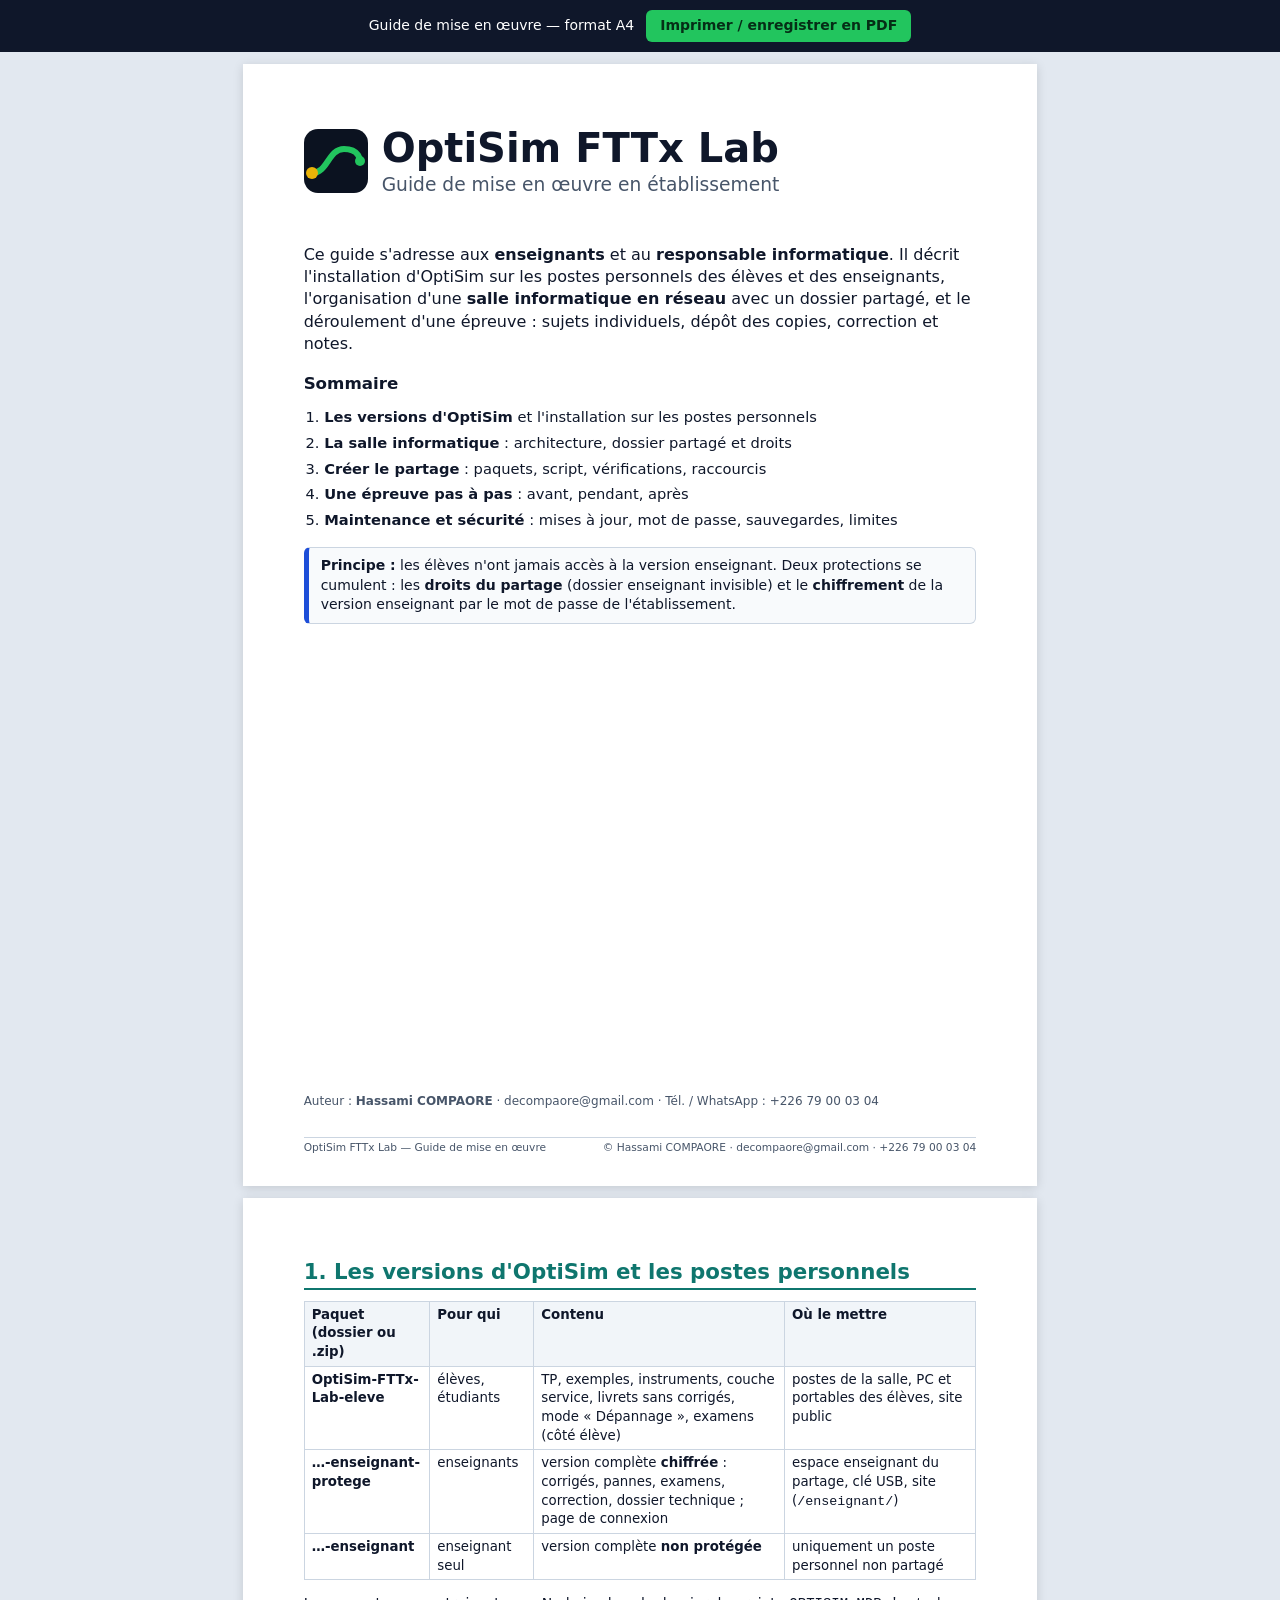
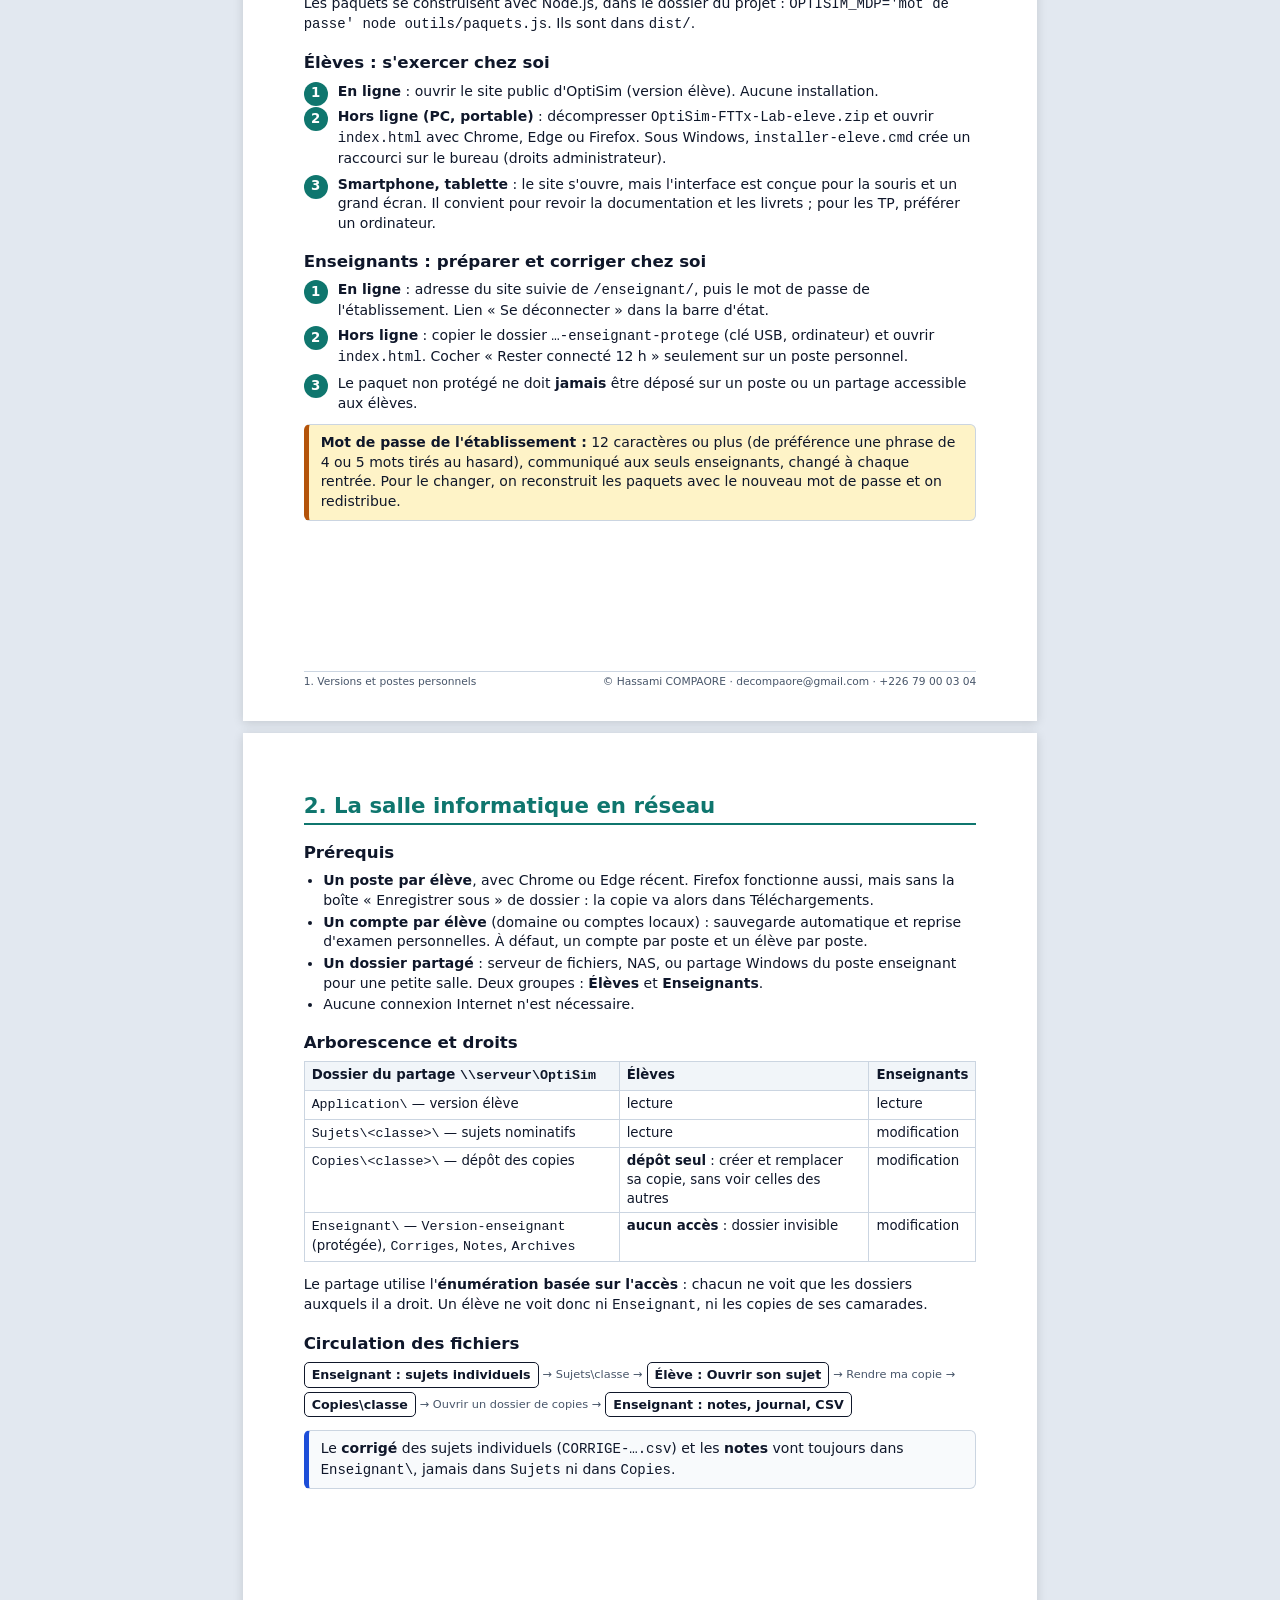
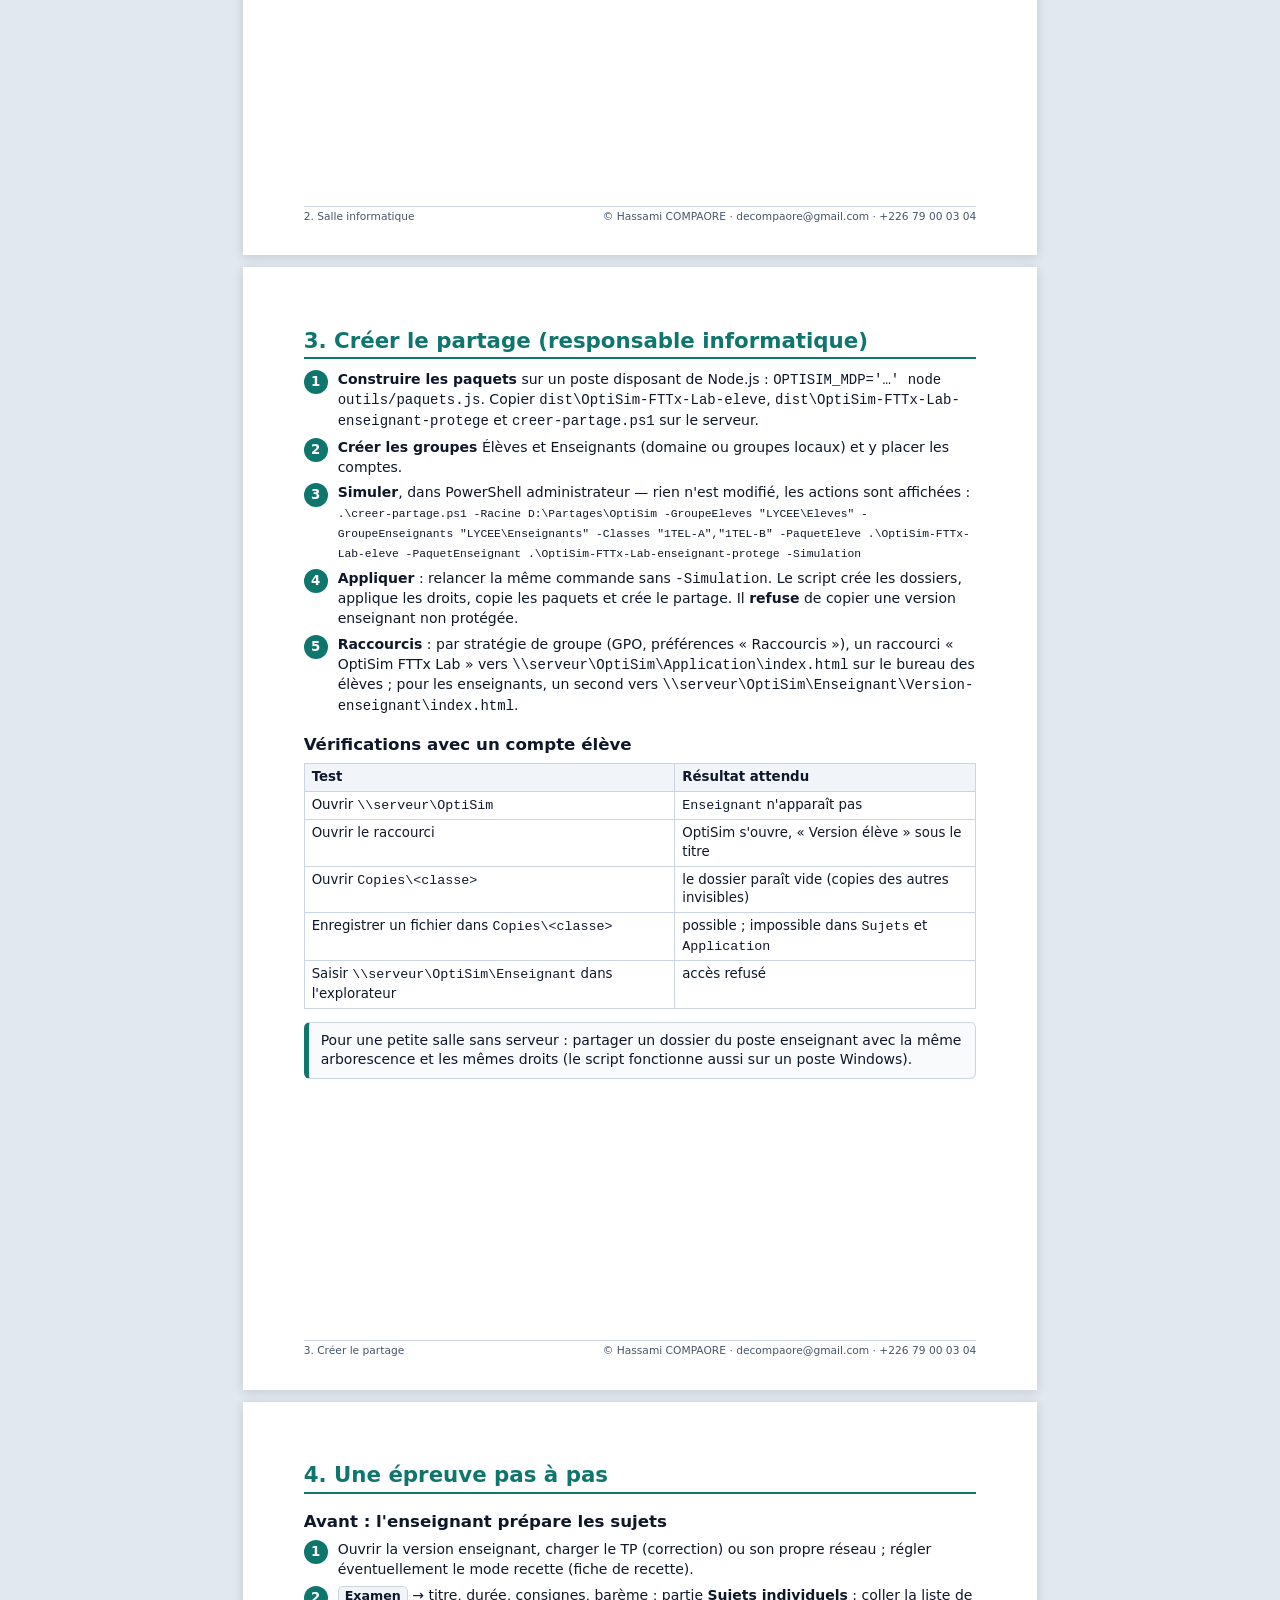
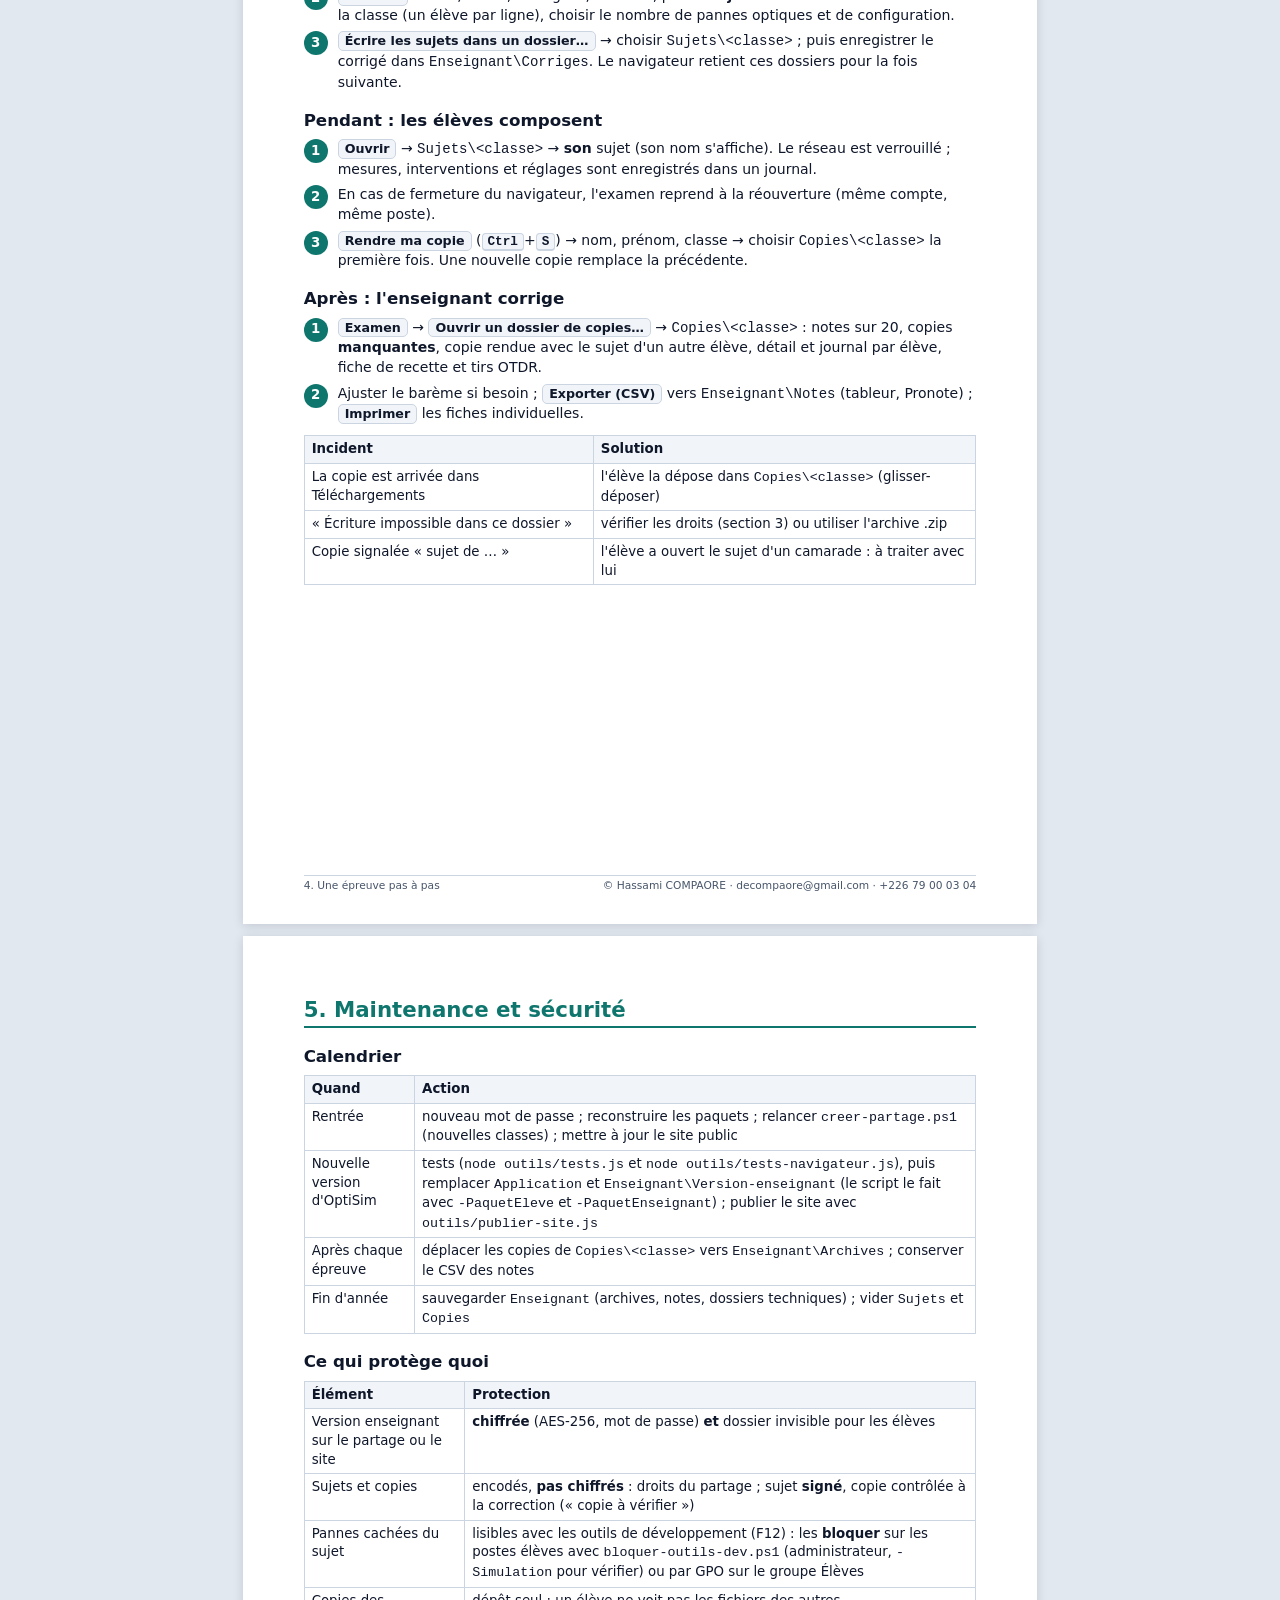
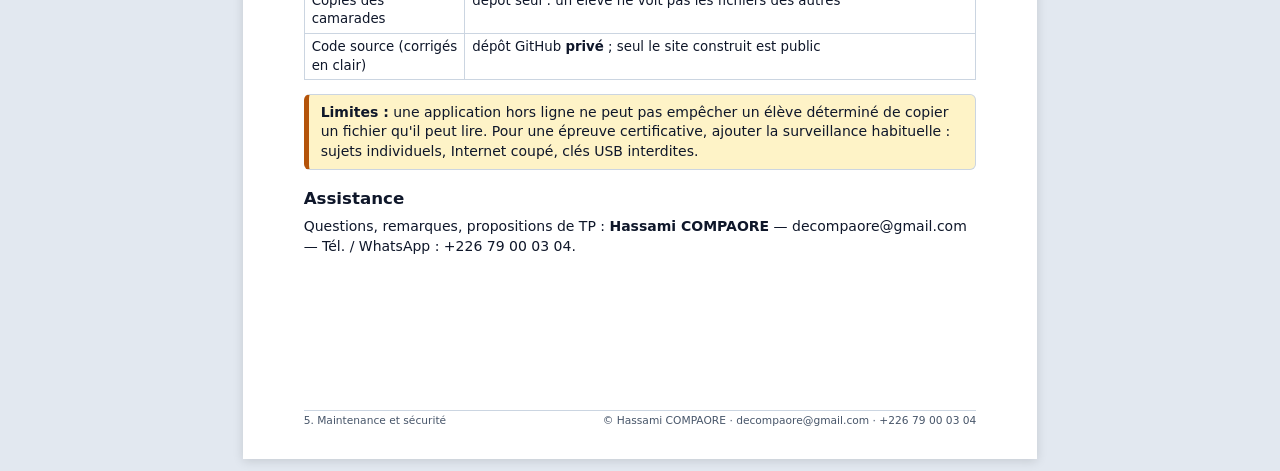
<file: enseignant/guide-mise-en-oeuvre.html>
<!doctype html>
<!-- OptiSim FTTx Lab — Livret de tutoriels imprimable — Auteur : Hassami COMPAORE -->
<html lang="fr">
<head>
<meta charset="utf-8">
<meta name="viewport" content="width=device-width, initial-scale=1">
<title>Guide de mise en œuvre — OptiSim FTTx Lab</title>
<meta name="author" content="Hassami COMPAORE">
<style>
  :root { --ink:#0f172a; --muted:#475569; --line:#cbd5e1; --soft:#f1f5f9; --brand:#0f766e; --brand-soft:#ccfbf1; --warn:#b45309; --warn-soft:#fef3c7; --err:#b91c1c; --err-soft:#fee2e2; --ok:#15803d; --ok-soft:#dcfce7; --blue:#1d4ed8; }
  * { box-sizing: border-box; }
  html { background:#e2e8f0; }
  body { margin:0; font: 10.5pt/1.4 system-ui, -apple-system, "Segoe UI", Roboto, Arial, sans-serif; color:var(--ink); background:#e2e8f0; }
  .toolbar { position:sticky; top:0; z-index:5; display:flex; gap:12px; align-items:center; justify-content:center; padding:10px 16px; background:#0f172a; color:#fff; font-size:10.5pt; }
  .toolbar button { font:inherit; font-weight:600; padding:6px 14px; border-radius:6px; border:0; background:#22c55e; color:#052e16; cursor:pointer; }
  .sheet { width:210mm; min-height:297mm; margin:12px auto; padding:16mm 16mm 18mm; background:#fff; box-shadow:0 2px 10px #0002; position:relative; }
  @media (max-width: 820px) { .sheet { width:auto; min-height:0; margin:12px 16px; padding:20px 16px; } }
  h1,h2,h3,h4 { line-height:1.2; margin:0 0 .5em; }
  h1 { font-size:24pt; }
  h2 { font-size:16pt; color:var(--brand); border-bottom:2px solid var(--brand); padding-bottom:4px; margin-top:0; }
  h3 { font-size:12.5pt; margin-top:1.1em; }
  p { margin:.4em 0 .7em; }
  ul,ol { margin:.3em 0 .8em; padding-left:1.4em; }
  li { margin:.15em 0; }
  table { width:100%; border-collapse:collapse; margin:.5em 0 1em; font-size:10pt; }
  th,td { border:1px solid var(--line); padding:4px 7px; text-align:left; vertical-align:top; }
  th { background:var(--soft); }
  td.num, th.num { text-align:right; white-space:nowrap; }
  kbd { font: 600 9.5pt ui-monospace, Menlo, Consolas, monospace; border:1px solid var(--line); border-bottom-width:2px; border-radius:4px; padding:0 5px; background:var(--soft); }
  .btnlike { display:inline-block; font-weight:600; font-size:9.5pt; border:1px solid var(--line); border-radius:5px; padding:0 6px; background:var(--soft); white-space:nowrap; }
  .meta { display:flex; flex-wrap:wrap; gap:6px 16px; font-size:9.5pt; color:var(--muted); margin:-4px 0 10px; }
  .meta b { color:var(--ink); }
  .box { border:1px solid var(--line); border-left:5px solid var(--brand); background:#f8fafc; border-radius:6px; padding:8px 12px; margin:.6em 0 1em; }
  .box.tip { border-left-color:var(--blue); }
  .box.warn { border-left-color:var(--warn); background:var(--warn-soft); }
  .box.err { border-left-color:var(--err); background:var(--err-soft); }
  .box > :first-child { margin-top:0; } .box > :last-child { margin-bottom:0; }
  .steps { counter-reset: s; list-style:none; padding-left:0; }
  .steps > li { counter-increment: s; position:relative; padding-left:34px; margin:.45em 0; }
  .steps > li::before { content: counter(s); position:absolute; left:0; top:0; width:24px; height:24px; border-radius:50%; background:var(--brand); color:#fff; font-weight:700; font-size:10pt; display:flex; align-items:center; justify-content:center; }
  .check { list-style:none; padding-left:0; }
  .check li::before { content:"☐ "; font-size:12pt; }
  .answer { border-bottom:1px dotted #94a3b8; height:7.5mm; }
  .grid2 { display:grid; grid-template-columns:1fr 1fr; gap:10px 16px; }
  @media (max-width: 600px) { .grid2 { grid-template-columns:1fr; } }
  .dot { display:inline-block; width:10px; height:10px; border-radius:50%; vertical-align:middle; margin-right:4px; border:1px solid #0003; }
  .layout { display:grid; grid-template-columns: 22% 1fr 26%; grid-template-rows: auto 120px auto; gap:4px; font-size:9pt; text-align:center; margin:.6em 0 1em; }
  .layout div { border:2px solid var(--ink); border-radius:4px; padding:6px 4px; display:flex; align-items:center; justify-content:center; flex-direction:column; }
  .layout .z1 { grid-column:1 / 4; background:#e0f2fe; }
  .layout .z2 { background:#dcfce7; }
  .layout .z3 { background:#f8fafc; }
  .layout .z4 { background:#fef3c7; }
  .layout .z5 { grid-column:1 / 4; background:var(--soft); padding:3px; }
  .num-badge { display:inline-flex; width:20px; height:20px; border-radius:50%; background:var(--ink); color:#fff; font-weight:700; align-items:center; justify-content:center; font-size:9pt; margin-bottom:2px; }
  .chain { display:flex; flex-wrap:wrap; align-items:center; gap:4px; font-size:9.5pt; margin:.5em 0 1em; }
  .chain span { border:1.5px solid var(--ink); border-radius:5px; padding:3px 7px; background:#fff; font-weight:600; }
  .chain i { font-style:normal; color:var(--muted); font-size:8.5pt; }
  .cover { display:flex; flex-direction:column; justify-content:space-between; }
  .cover .logo { display:flex; align-items:center; gap:14px; }
  .cover h1 { font-size:30pt; margin:0; }
  .cover .sub { font-size:14pt; color:var(--muted); }
  .toc { columns:1; font-size:11pt; }
  .toc li { margin:.35em 0; }
  .contact { font-size:9pt; color:var(--muted); margin-top:6mm; }
  .foot { position:absolute; left:16mm; right:16mm; bottom:8mm; display:flex; justify-content:space-between; font-size:8pt; color:var(--muted); border-top:1px solid var(--line); padding-top:3px; }
  @media (max-width: 820px) { .foot { position:static; margin-top:16px; } }
  .avoid { break-inside:avoid; page-break-inside:avoid; }
  figure.shot { margin:.6em 0 1em; break-inside:avoid; page-break-inside:avoid; text-align:center; }
  figure.shot img { display:inline-block; max-width:100%; height:auto; border:1px solid var(--line); border-radius:6px; box-shadow:0 1px 4px #0001;  max-height:118mm; width:auto; }
  figure.shot figcaption { font-size:8.5pt; color:var(--muted); margin-top:3px; font-style:italic; }
  .side { display:grid; grid-template-columns:1fr 68mm; gap:12px; align-items:start; }
  .side.wide { grid-template-columns:1fr 78mm; }
  .side > figure.shot { margin-top:0; }
  .side figure.shot img { max-height:130mm; }
  @media (max-width: 600px) { .side, .side.wide { grid-template-columns:1fr; } }

  @page { size:A4; margin:0; }
  @media print {
    html, body { background:#fff; }
    .toolbar { display:none; }
    .sheet { margin:0; box-shadow:none; width:210mm; min-height:297mm; break-after:page; page-break-after:always; }
    .sheet:last-child { break-after:auto; page-break-after:auto; }
    * { -webkit-print-color-adjust:exact; print-color-adjust:exact; }
  }
</style>
</head>
<body>

<div class="toolbar">Guide de mise en œuvre — format A4 <button onclick="window.print()">Imprimer / enregistrer en PDF</button></div>

<!-- ============================ COUVERTURE ============================ -->
<section class="sheet cover">
  <div>
    <div class="logo">
      <svg viewBox="0 0 32 32" width="64" height="64" aria-hidden="true"><rect width="32" height="32" rx="7" fill="#0b1220"/><path d="M4 22 C12 22 12 10 20 10 S28 16 28 16" stroke="#22c55e" stroke-width="3" fill="none"/><circle cx="4" cy="22" r="3" fill="#eab308"/><circle cx="28" cy="16" r="2.5" fill="#22c55e"/></svg>
      <div><h1>OptiSim FTTx Lab</h1><div class="sub">Guide de mise en œuvre en établissement</div></div>
    </div>
    <p style="margin-top:12mm;font-size:12pt">Ce guide s'adresse aux <b>enseignants</b> et au <b>responsable informatique</b>. Il décrit l'installation d'OptiSim sur les postes personnels des élèves et des enseignants, l'organisation d'une <b>salle informatique en réseau</b> avec un dossier partagé, et le déroulement d'une épreuve : sujets individuels, dépôt des copies, correction et notes.</p>
    <h3>Sommaire</h3>
    <ol class="toc">
      <li><b>Les versions d'OptiSim</b> et l'installation sur les postes personnels</li>
      <li><b>La salle informatique</b> : architecture, dossier partagé et droits</li>
      <li><b>Créer le partage</b> : paquets, script, vérifications, raccourcis</li>
      <li><b>Une épreuve pas à pas</b> : avant, pendant, après</li>
      <li><b>Maintenance et sécurité</b> : mises à jour, mot de passe, sauvegardes, limites</li>
    </ol>
    <div class="box tip"><p><b>Principe :</b> les élèves n'ont jamais accès à la version enseignant. Deux protections se cumulent : les <b>droits du partage</b> (dossier enseignant invisible) et le <b>chiffrement</b> de la version enseignant par le mot de passe de l'établissement.</p></div>
  </div>
  <p class="contact">Auteur : <b>Hassami COMPAORE</b> · decompaore@gmail.com · Tél. / WhatsApp : +226 79 00 03 04</p>
  <div class="foot"><span>OptiSim FTTx Lab — Guide de mise en œuvre</span><span>© Hassami COMPAORE · decompaore@gmail.com · +226 79 00 03 04</span></div>
</section>

<!-- ============================ 1. VERSIONS ============================ -->
<section class="sheet">
  <h2>1. Les versions d'OptiSim et les postes personnels</h2>
  <table>
    <tr><th>Paquet (dossier ou .zip)</th><th>Pour qui</th><th>Contenu</th><th>Où le mettre</th></tr>
    <tr><td><b>OptiSim-FTTx-Lab-eleve</b></td><td>élèves, étudiants</td><td>TP, exemples, instruments, couche service, livrets sans corrigés, mode « Dépannage », examens (côté élève)</td><td>postes de la salle, PC et portables des élèves, site public</td></tr>
    <tr><td><b>…-enseignant-protege</b></td><td>enseignants</td><td>version complète <b>chiffrée</b> : corrigés, pannes, examens, correction, dossier technique ; page de connexion</td><td>espace enseignant du partage, clé USB, site (<code>/enseignant/</code>)</td></tr>
    <tr><td><b>…-enseignant</b></td><td>enseignant seul</td><td>version complète <b>non protégée</b></td><td>uniquement un poste personnel non partagé</td></tr>
  </table>
  <p>Les paquets se construisent avec Node.js, dans le dossier du projet : <code>OPTISIM_MDP='mot de passe' node outils/paquets.js</code>. Ils sont dans <code>dist/</code>.</p>

  <h3>Élèves : s'exercer chez soi</h3>
  <ol class="steps">
    <li><b>En ligne</b> : ouvrir le site public d'OptiSim (version élève). Aucune installation.</li>
    <li><b>Hors ligne (PC, portable)</b> : décompresser <code>OptiSim-FTTx-Lab-eleve.zip</code> et ouvrir <code>index.html</code> avec Chrome, Edge ou Firefox. Sous Windows, <code>installer-eleve.cmd</code> crée un raccourci sur le bureau (droits administrateur).</li>
    <li><b>Smartphone, tablette</b> : le site s'ouvre, mais l'interface est conçue pour la souris et un grand écran. Il convient pour revoir la documentation et les livrets ; pour les TP, préférer un ordinateur.</li>
  </ol>

  <h3>Enseignants : préparer et corriger chez soi</h3>
  <ol class="steps">
    <li><b>En ligne</b> : adresse du site suivie de <code>/enseignant/</code>, puis le mot de passe de l'établissement. Lien « Se déconnecter » dans la barre d'état.</li>
    <li><b>Hors ligne</b> : copier le dossier <code>…-enseignant-protege</code> (clé USB, ordinateur) et ouvrir <code>index.html</code>. Cocher « Rester connecté 12 h » seulement sur un poste personnel.</li>
    <li>Le paquet non protégé ne doit <b>jamais</b> être déposé sur un poste ou un partage accessible aux élèves.</li>
  </ol>
  <div class="box warn"><p><b>Mot de passe de l'établissement :</b> 12 caractères ou plus (de préférence une phrase de 4 ou 5 mots tirés au hasard), communiqué aux seuls enseignants, changé à chaque rentrée. Pour le changer, on reconstruit les paquets avec le nouveau mot de passe et on redistribue.</p></div>
  <div class="foot"><span>1. Versions et postes personnels</span><span>© Hassami COMPAORE · decompaore@gmail.com · +226 79 00 03 04</span></div>
</section>

<!-- ============================ 2. SALLE ============================ -->
<section class="sheet">
  <h2>2. La salle informatique en réseau</h2>
  <h3>Prérequis</h3>
  <ul>
    <li><b>Un poste par élève</b>, avec Chrome ou Edge récent. Firefox fonctionne aussi, mais sans la boîte « Enregistrer sous » de dossier : la copie va alors dans Téléchargements.</li>
    <li><b>Un compte par élève</b> (domaine ou comptes locaux) : sauvegarde automatique et reprise d'examen personnelles. À défaut, un compte par poste et un élève par poste.</li>
    <li><b>Un dossier partagé</b> : serveur de fichiers, NAS, ou partage Windows du poste enseignant pour une petite salle. Deux groupes : <b>Élèves</b> et <b>Enseignants</b>.</li>
    <li>Aucune connexion Internet n'est nécessaire.</li>
  </ul>
  <h3>Arborescence et droits</h3>
  <table>
    <tr><th>Dossier du partage <code>\\serveur\OptiSim</code></th><th>Élèves</th><th>Enseignants</th></tr>
    <tr><td><code>Application\</code> — version élève</td><td>lecture</td><td>lecture</td></tr>
    <tr><td><code>Sujets\&lt;classe&gt;\</code> — sujets nominatifs</td><td>lecture</td><td>modification</td></tr>
    <tr><td><code>Copies\&lt;classe&gt;\</code> — dépôt des copies</td><td><b>dépôt seul</b> : créer et remplacer sa copie, sans voir celles des autres</td><td>modification</td></tr>
    <tr><td><code>Enseignant\</code> — <code>Version-enseignant</code> (protégée), <code>Corriges</code>, <code>Notes</code>, <code>Archives</code></td><td><b>aucun accès</b> : dossier invisible</td><td>modification</td></tr>
  </table>
  <p>Le partage utilise l'<b>énumération basée sur l'accès</b> : chacun ne voit que les dossiers auxquels il a droit. Un élève ne voit donc ni <code>Enseignant</code>, ni les copies de ses camarades.</p>
  <h3>Circulation des fichiers</h3>
  <div class="chain"><span>Enseignant : sujets individuels</span><i>→ Sujets\classe →</i><span>Élève : Ouvrir son sujet</span><i>→ Rendre ma copie →</i><span>Copies\classe</span><i>→ Ouvrir un dossier de copies →</i><span>Enseignant : notes, journal, CSV</span></div>
  <div class="box tip"><p>Le <b>corrigé</b> des sujets individuels (<code>CORRIGE-….csv</code>) et les <b>notes</b> vont toujours dans <code>Enseignant\</code>, jamais dans <code>Sujets</code> ni dans <code>Copies</code>.</p></div>
  <div class="foot"><span>2. Salle informatique</span><span>© Hassami COMPAORE · decompaore@gmail.com · +226 79 00 03 04</span></div>
</section>

<!-- ============================ 3. CRÉER LE PARTAGE ============================ -->
<section class="sheet">
  <h2>3. Créer le partage (responsable informatique)</h2>
  <ol class="steps">
    <li><b>Construire les paquets</b> sur un poste disposant de Node.js : <code>OPTISIM_MDP='…' node outils/paquets.js</code>. Copier <code>dist\OptiSim-FTTx-Lab-eleve</code>, <code>dist\OptiSim-FTTx-Lab-enseignant-protege</code> et <code>creer-partage.ps1</code> sur le serveur.</li>
    <li><b>Créer les groupes</b> Élèves et Enseignants (domaine ou groupes locaux) et y placer les comptes.</li>
    <li><b>Simuler</b>, dans PowerShell administrateur — rien n'est modifié, les actions sont affichées :<br>
      <code style="font-size:8.5pt">.\creer-partage.ps1 -Racine D:\Partages\OptiSim -GroupeEleves "LYCEE\Eleves" -GroupeEnseignants "LYCEE\Enseignants" -Classes "1TEL-A","1TEL-B" -PaquetEleve .\OptiSim-FTTx-Lab-eleve -PaquetEnseignant .\OptiSim-FTTx-Lab-enseignant-protege -Simulation</code></li>
    <li><b>Appliquer</b> : relancer la même commande sans <code>-Simulation</code>. Le script crée les dossiers, applique les droits, copie les paquets et crée le partage. Il <b>refuse</b> de copier une version enseignant non protégée.</li>
    <li><b>Raccourcis</b> : par stratégie de groupe (GPO, préférences « Raccourcis »), un raccourci « OptiSim FTTx Lab » vers <code>\\serveur\OptiSim\Application\index.html</code> sur le bureau des élèves ; pour les enseignants, un second vers <code>\\serveur\OptiSim\Enseignant\Version-enseignant\index.html</code>.</li>
  </ol>
  <h3>Vérifications avec un compte élève</h3>
  <table>
    <tr><th>Test</th><th>Résultat attendu</th></tr>
    <tr><td>Ouvrir <code>\\serveur\OptiSim</code></td><td><code>Enseignant</code> n'apparaît pas</td></tr>
    <tr><td>Ouvrir le raccourci</td><td>OptiSim s'ouvre, « Version élève » sous le titre</td></tr>
    <tr><td>Ouvrir <code>Copies\&lt;classe&gt;</code></td><td>le dossier paraît vide (copies des autres invisibles)</td></tr>
    <tr><td>Enregistrer un fichier dans <code>Copies\&lt;classe&gt;</code></td><td>possible ; impossible dans <code>Sujets</code> et <code>Application</code></td></tr>
    <tr><td>Saisir <code>\\serveur\OptiSim\Enseignant</code> dans l'explorateur</td><td>accès refusé</td></tr>
  </table>
  <div class="box"><p>Pour une petite salle sans serveur : partager un dossier du poste enseignant avec la même arborescence et les mêmes droits (le script fonctionne aussi sur un poste Windows).</p></div>
  <div class="foot"><span>3. Créer le partage</span><span>© Hassami COMPAORE · decompaore@gmail.com · +226 79 00 03 04</span></div>
</section>

<!-- ============================ 4. ÉPREUVE ============================ -->
<section class="sheet">
  <h2>4. Une épreuve pas à pas</h2>
  <h3>Avant : l'enseignant prépare les sujets</h3>
  <ol class="steps">
    <li>Ouvrir la version enseignant, charger le TP (correction) ou son propre réseau ; régler éventuellement le mode recette (fiche de recette).</li>
    <li><span class="btnlike">Examen</span> → titre, durée, consignes, barème ; partie <b>Sujets individuels</b> : coller la liste de la classe (un élève par ligne), choisir le nombre de pannes optiques et de configuration.</li>
    <li><span class="btnlike">Écrire les sujets dans un dossier…</span> → choisir <code>Sujets\&lt;classe&gt;</code> ; puis enregistrer le corrigé dans <code>Enseignant\Corriges</code>. Le navigateur retient ces dossiers pour la fois suivante.</li>
  </ol>
  <h3>Pendant : les élèves composent</h3>
  <ol class="steps">
    <li><span class="btnlike">Ouvrir</span> → <code>Sujets\&lt;classe&gt;</code> → <b>son</b> sujet (son nom s'affiche). Le réseau est verrouillé ; mesures, interventions et réglages sont enregistrés dans un journal.</li>
    <li>En cas de fermeture du navigateur, l'examen reprend à la réouverture (même compte, même poste).</li>
    <li><span class="btnlike">Rendre ma copie</span> (<kbd>Ctrl</kbd>+<kbd>S</kbd>) → nom, prénom, classe → choisir <code>Copies\&lt;classe&gt;</code> la première fois. Une nouvelle copie remplace la précédente.</li>
  </ol>
  <h3>Après : l'enseignant corrige</h3>
  <ol class="steps">
    <li><span class="btnlike">Examen</span> → <span class="btnlike">Ouvrir un dossier de copies…</span> → <code>Copies\&lt;classe&gt;</code> : notes sur 20, copies <b>manquantes</b>, copie rendue avec le sujet d'un autre élève, détail et journal par élève, fiche de recette et tirs OTDR.</li>
    <li>Ajuster le barème si besoin ; <span class="btnlike">Exporter (CSV)</span> vers <code>Enseignant\Notes</code> (tableur, Pronote) ; <span class="btnlike">Imprimer</span> les fiches individuelles.</li>
  </ol>
  <table>
    <tr><th>Incident</th><th>Solution</th></tr>
    <tr><td>La copie est arrivée dans Téléchargements</td><td>l'élève la dépose dans <code>Copies\&lt;classe&gt;</code> (glisser-déposer)</td></tr>
    <tr><td>« Écriture impossible dans ce dossier »</td><td>vérifier les droits (section 3) ou utiliser l'archive .zip</td></tr>
    <tr><td>Copie signalée « sujet de … »</td><td>l'élève a ouvert le sujet d'un camarade : à traiter avec lui</td></tr>
  </table>
  <div class="foot"><span>4. Une épreuve pas à pas</span><span>© Hassami COMPAORE · decompaore@gmail.com · +226 79 00 03 04</span></div>
</section>

<!-- ============================ 5. MAINTENANCE ============================ -->
<section class="sheet">
  <h2>5. Maintenance et sécurité</h2>
  <h3>Calendrier</h3>
  <table>
    <tr><th>Quand</th><th>Action</th></tr>
    <tr><td>Rentrée</td><td>nouveau mot de passe ; reconstruire les paquets ; relancer <code>creer-partage.ps1</code> (nouvelles classes) ; mettre à jour le site public</td></tr>
    <tr><td>Nouvelle version d'OptiSim</td><td>tests (<code>node outils/tests.js</code> et <code>node outils/tests-navigateur.js</code>), puis remplacer <code>Application</code> et <code>Enseignant\Version-enseignant</code> (le script le fait avec <code>-PaquetEleve</code> et <code>-PaquetEnseignant</code>) ; publier le site avec <code>outils/publier-site.js</code></td></tr>
    <tr><td>Après chaque épreuve</td><td>déplacer les copies de <code>Copies\&lt;classe&gt;</code> vers <code>Enseignant\Archives</code> ; conserver le CSV des notes</td></tr>
    <tr><td>Fin d'année</td><td>sauvegarder <code>Enseignant</code> (archives, notes, dossiers techniques) ; vider <code>Sujets</code> et <code>Copies</code></td></tr>
  </table>
  <h3>Ce qui protège quoi</h3>
  <table>
    <tr><th>Élément</th><th>Protection</th></tr>
    <tr><td>Version enseignant sur le partage ou le site</td><td><b>chiffrée</b> (AES-256, mot de passe) <b>et</b> dossier invisible pour les élèves</td></tr>
    <tr><td>Sujets et copies</td><td>encodés, <b>pas chiffrés</b> : droits du partage ; sujet <b>signé</b>, copie contrôlée à la correction (« copie à vérifier »)</td></tr>
    <tr><td>Pannes cachées du sujet</td><td>lisibles avec les outils de développement (F12) : les <b>bloquer</b> sur les postes élèves avec <code>bloquer-outils-dev.ps1</code> (administrateur, <code>-Simulation</code> pour vérifier) ou par GPO sur le groupe Élèves</td></tr>
    <tr><td>Copies des camarades</td><td>dépôt seul : un élève ne voit pas les fichiers des autres</td></tr>
    <tr><td>Code source (corrigés en clair)</td><td>dépôt GitHub <b>privé</b> ; seul le site construit est public</td></tr>
  </table>
  <div class="box warn"><p><b>Limites :</b> une application hors ligne ne peut pas empêcher un élève déterminé de copier un fichier qu'il peut lire. Pour une épreuve certificative, ajouter la surveillance habituelle : sujets individuels, Internet coupé, clés USB interdites.</p></div>
  <h3>Assistance</h3>
  <p>Questions, remarques, propositions de TP : <b>Hassami COMPAORE</b> — decompaore@gmail.com — Tél. / WhatsApp : +226 79 00 03 04.</p>
  <div class="foot"><span>5. Maintenance et sécurité</span><span>© Hassami COMPAORE · decompaore@gmail.com · +226 79 00 03 04</span></div>
</section>

</body>
</html>
</file>
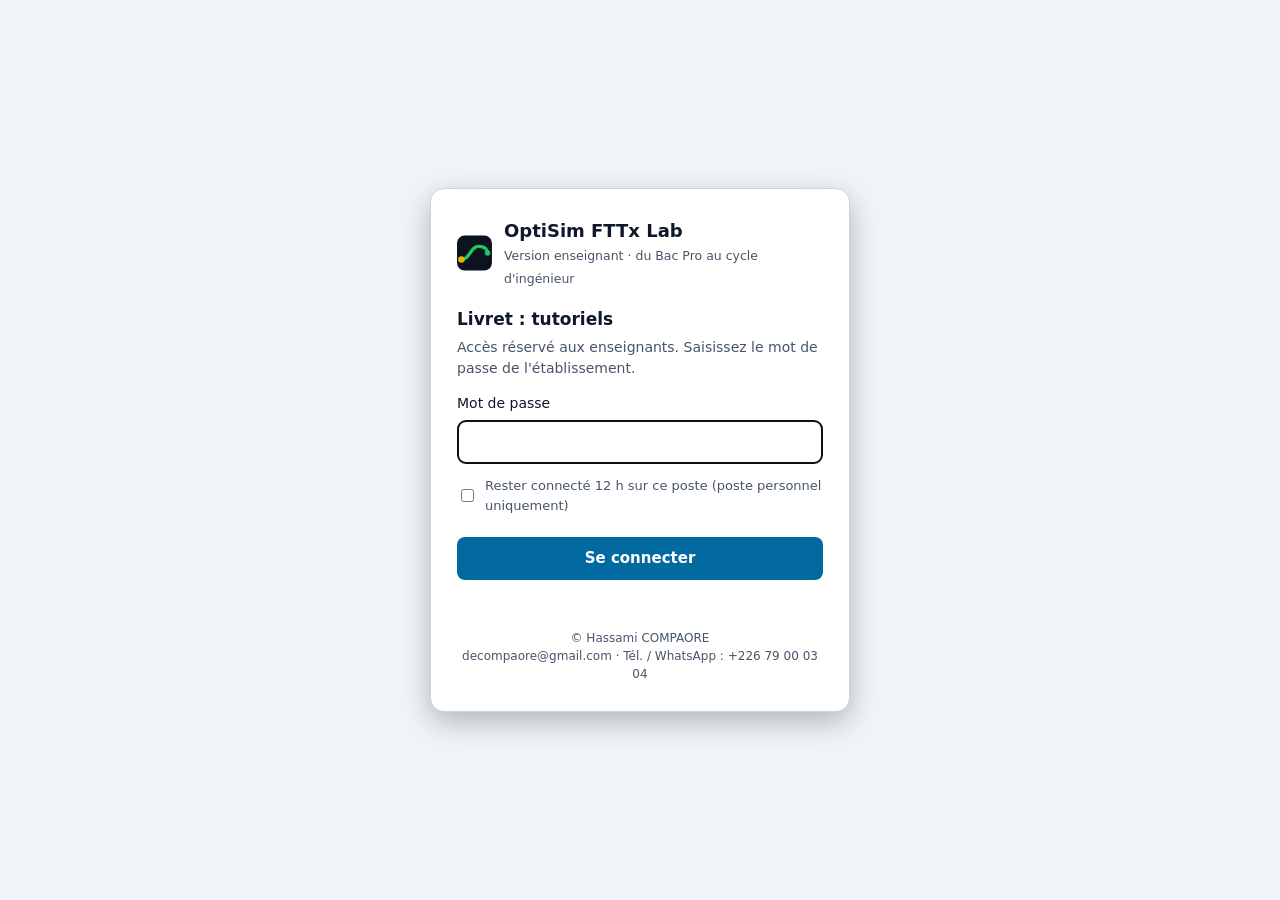
<file: enseignant/tutoriels-imprimables.html>
<!doctype html>
<!-- OptiSim FTTx Lab — version enseignant protégée — Auteur : Hassami COMPAORE -->
<html lang="fr">
<head>
<meta charset="utf-8">
<meta name="viewport" content="width=device-width, initial-scale=1">
<meta name="robots" content="noindex, nofollow">
<title>OptiSim FTTx Lab — accès enseignant</title>
<style>
  :root { --bg:#0b1220; --card:#111a2e; --text:#e5e7eb; --muted:#94a3b8; --line:#1f2a44; --brand:#22c55e; --btn:#0369a1; --err:#f87171; }
  @media (prefers-color-scheme: light) { :root { --bg:#f1f5f9; --card:#fff; --text:#0f172a; --muted:#475569; --line:#cbd5e1; --err:#b91c1c; } }
  * { box-sizing:border-box; }
  body { margin:0; min-height:100vh; display:grid; place-items:center; background:var(--bg); color:var(--text); font:15px/1.5 system-ui, -apple-system, "Segoe UI", Roboto, sans-serif; padding:16px; }
  .card { width:min(420px, 100%); background:var(--card); border:1px solid var(--line); border-radius:14px; padding:28px 26px; box-shadow:0 10px 30px #0004; }
  .brand { display:flex; align-items:center; gap:12px; margin-bottom:18px; }
  .brand b { font-size:18px; display:block; } .brand small { color:var(--muted); }
  h1 { font-size:17px; margin:0 0 4px; } p { margin:0 0 14px; color:var(--muted); font-size:14px; }
  label { display:block; font-size:14px; margin:12px 0 6px; }
  input[type=password] { width:100%; padding:10px 12px; border-radius:8px; border:1px solid var(--line); background:transparent; color:var(--text); font:inherit; }
  .check { display:flex; gap:8px; align-items:center; color:var(--muted); font-size:13px; }
  button { margin-top:16px; width:100%; padding:10px; border:0; border-radius:8px; background:var(--btn); color:#fff; font:inherit; font-weight:600; cursor:pointer; }
  button:disabled { opacity:.6; cursor:wait; }
  .err { color:var(--err); font-size:14px; min-height:1.5em; margin:10px 0 0; }
  .foot { margin-top:18px; font-size:12px; color:var(--muted); text-align:center; }
</style>
</head>
<body>
<main class="card">
  <div class="brand">
    <svg viewBox="0 0 32 32" width="36" height="36" aria-hidden="true"><rect width="32" height="32" rx="7" fill="#0b1220"/><path d="M4 22 C12 22 12 10 20 10 S28 16 28 16" stroke="#22c55e" stroke-width="3" fill="none"/><circle cx="4" cy="22" r="3" fill="#eab308"/><circle cx="28" cy="16" r="2.5" fill="#22c55e"/></svg>
    <div><b>OptiSim FTTx Lab</b><small>Version enseignant · du Bac Pro au cycle d'ingénieur</small></div>
  </div>
  <h1>Livret : tutoriels</h1>
  <p>Accès réservé aux enseignants. Saisissez le mot de passe de l'établissement.</p>
  <form id="f" autocomplete="off">
    <label for="mdp">Mot de passe</label>
    <input type="password" id="mdp" required autofocus>
    <label class="check"><input type="checkbox" id="keep"> Rester connecté 12 h sur ce poste (poste personnel uniquement)</label>
    <button type="submit" id="go">Se connecter</button>
    <div class="err" id="err" role="alert"></div>
  </form>
  <div class="foot">© Hassami COMPAORE<br>decompaore@gmail.com · Tél. / WhatsApp : +226 79 00 03 04</div>
</main>
<script>
(function () {
  'use strict';
  var SALT = 'r8u0hSaPtEnnTrDPWyyf8g==', ITER = 600000, DATA = '/liDj2myO+PdAny5.QzfqpYCStr3FLlZHTdntWWIdyo+s/JAWlMKRPUQi8yQtqHDqZRD3Kq5V0ZWe1bQ8dGCT3w/9ddFYxy8OTXLgw0I959eO/2JsPiN6JTAcTtpkeEXOUz0S4vKtQneurKdLY4mIWB/GtjVBRKXNbD6DkK9sc42k0lRQBfa4F95nemrtKp3A/d8Ob+WxX9clJa2iDzTGgG/+BaAdUV/[base64]/u0JtZlDV4xpoqZ1qLTKStV2VQM+T4YW5nw3rsF2RlNdJhO4Me6l6qKLGFPjiOHQkxLIaZug/4nyelR9372lW7qqW468lO0fXZc9QGHL17QTCNVsUCYntPbUCtXoL1hrbs3jTHfOzhF9QJPJdoO2nizDOkzc4QTuKWSvrgZ0ksAYPewa0quE6VFTLsB52zwXQgeMWBLitQmpdaszE5BIeniM2pNSXlojmSF+kO920fDtnBFKAGpkQnfMEl+Atkm1u/fAIxW58K84CgHkY/Hmh8PoVYFXar1ivPuqNKpCC74ZbTLSXWRzV0E0QBdzmb9nsLOVfhiVIjYG1lbWP3LWwasuX9u6W5X7A3z4MDsyeKB+2P7GFzwzdIKhlDnZ9oIBNo1zb/Ez16aW7x/KRwjR7F2hK5H5X69kMzTiul7rZ+tvTGG6MLjFP36M9aQ0Jzo15nwuxaVXp10awT0qdPpHoqcFaccwsFNeW9BaQ3RK9D7DLzr/0tG6CkBSrnUXNlVFKKT/0YMl7kPhQI4C9roRfI5c1WZaLIdbvVvtuW6UcW0NHp5OwAW1TtRaNkQpgmndS/w8uym60/HLgSxZzpxdDcsDdYT3gm0aMww+4lf8QZogsbkViKmyCmNAzzmBvT5U8SQmzl3wyjxZi0OMvEhhwXeBNjSVct7Mst/siefxYE3D+LXxA7/MeyffwzdOXcEBjv6ljSXSa1Vvqlj5MaszUzmKCxK9nqgOM918NGDOh90wW39Tx0MZ5fZbSWd2OV6LNEPOfz8AAZAQ4yNHInfc0Pn/nJULsdhD+mvGuhr1yPugfREL7dO2Rg2jcwnAScJgk+d19ZOPKtvVLqgKLW5m6jzknQ0pebEu2bod09I204xkKD3qFcsmYBBFtkuQFof2v09HQIEUTy8z25mF3ErT6atXkiV7zTAWp31/9xbhQLMbpQ+pN6eVZvAn2e3Tou6W+Y1jqZqT23y5EiuPN+1x5jAnQq2UQp3A/JP5ygsoBs3/NL7bb+jNl1H9VLPIccLE7bxGk5mwuYNpZrNKkxiAaNm6Cy+azdN+nZm0fxHNcZ4g41M8mP5hizrCei80QUPSvlyTkaaVHK4qKEe+LN+MX5kZqT1D5RWqn9HE3d02596mDtak2XGVBObBlQiKtRBQGz9AZoXaHWBPWS+Z7amTsUUnu/DnsJZHPEyHaHPqAw89bzE29E+IXbCzCQDbSnJ7/iNA+EeO3CC1GewQBlvxIFg5olpS8isGLMDA9no8/iGXo5cpyQrLpoAdGMtHOEepN0CucOp5OSPk3rVRuBjsY06VAYmjAX6MH79pCzsh3aceuDl0sQ27fLXn8p5g382v/z3p9v+9U58IgqY1sxxvBJFShygIfdBarox59fIsOr7+bdTFfDHqIiRewqP8eql8hvPE42KlIHXfYFwfbguayszIZwzDGzU2NTxjzc9AdN3SHa6s//O4q/PycBA5BVyGK433/H3g1GTQJxNJaHK7CxfcXCVXCiHvNlW3ZU8e4r0kwVcU2OH91QPQAmdnt4XpB4gSSYuus71z75VTeyFim3pzWZRuCt5fdvPW3ARD6hODSVavYbQtLm2SsoQFXiMc9P3/10UNGrFUxbxFIPMNypGpPK5xv9H9cuWL5F95/NIofHzWVavvMsUo9yIDR/APuTvhFasm3dEJfAw3wgWLs4/6aXZQEY9SGKtwGnIoEDSgCiTBln3ZmXI+zsWTn2JfqstkC3C/[base64]/68Vga+HxJzoLlrzkHadsv+DKgO+O9XOOiHVdhKcBDiO/[base64]/isUv6H8uAO15M3t2Y8L4tKaO+JFQZU83cK/8bwDk7/WntMR571YZbtU4Mce0dNT6D1avxVJNDFs49FLMmyakSzev1jDJx+HecLN09Yy7D+8MWWHeuoPKA9bOhGaHM/IZdrsWe1wbI5EaUVNZ2BNrf5+ics+NY7oL5WiGHLfBxZibfXEW5h+1KogvCoH8OQNDQvG1Btxrx0BmMzTIOVCgOy3vI0Gwk/bmUr6sQIDzuWOxp6Wof5qvuKzoU2S+Axon/C0kde7Y3f+i2pzERuUJ9oknYXZ6ZYAyMNVA2SDMHyTJJoJd0JIx6YOCb/xBuo+02NjW7rhUidIyLy2l8Ohnmvn5CrhsLs3xY2gVYgMxA6HTu7qqpIFW0gmYOVFoq09uWD3CZsO4U9r+913NXq3Zm6EgTfK4Nq3y/dLkhkv5xE9H1qMueCmaXZWQM7cwV4v9iAbv1aOEohFOVQm5j8o4e35/QNXaFMqSWyUrBb9F6c2q36bTTookDcrkTREprtUpcLd0jyXeYlkG6ggZyzYdMRQ1AOppRYrUTndPc0+m37d/ZcKunkl9iUt4ztpJsZW/CYXbux0GyMsYifhYJ9Gbkfn9sRuJ4RaBucewWaXR7w7vYm2Oa8+sIxbj5SPTxQ/OhUwchINqKvAlCUz1+z3vg+tbTRuZBc3vJ1dN2q9uHEIPzJijEjjlP2P4pue0IJVusKXIj8c1LnuhqXIDgnh4INcR8BuLyq1mvLA6Yk8/zkHIQed8FHQV2kNSP+O+EOO3pvQX4TQtLrGTsa1TWAKlwhqFmqe4yZin8nhx8ThFqzpa+Az2upiyBFSaMOfjkRKMw4yl94T9LHRDkOi/Ja0w2NBscRJVTaIPzzC5OmZSxpcUg90Vv/DIzsPS2NYIAqxIDrHFvzs6EJRah9C0SGb2doKgcBlCuSSVSZwPYk/WAn4gjWKjCrX9vjAHqLAzqHnafegln+b4JOyERzn9UF5kkGu7CAwWa8VOy8UHVWWWsklljmgKSFOcj3mnQDKzz184dkBXKWkeoTUOLq0S+Hk49uu0Cl2q/OkXclH+BPbTfO7BnTIxvJazns/pnoyBe/m9AFeYOlmMM/2Gz15BnD4NFeRBLMvyrEeSTC7oFzgvt9UTO8DqeCzx4en63uOfZQzEayPEjTs8NTSAeV4TQl0kqNdyxfXAlqveuOUIEKPjIv2sZNEaw9lMW/[base64]/PAKLDJFkyMPJhoYV7n1XEvJN1JEn49w6+jGmOx4jtPPqgnDKjU96e/KKNV/9T+LB6pC78PX9JWsG830HFqiB61pO+Q5PEKKS4yUpN06X1BgEThKFtO/L0neFTxL1o19YyzDW2ibCVWEcxqAtwnKg+jId/YUSZ7APzaAoqgCowOSZY3/1ECVSsDkdlxTTkweyt5JyXt/[base64]/BkraYRi69/AZjtvFjAkdYSu4YeNl95HlW/KYPxBsTc+A4rBRUtfdOGSJA3YQwgGjCqbQ3Y0mTkRfsWamVo9+AU5+N+ebURmdRMOZkAtVZpeMRlZfaJCo+0BGkufwkdTkh8cZXP5MT/b91qNBYmBXy3JFmEvrT+GHFUNHeVP3h3PXZxWbIj6ZA7YlffqT3nzIF0yYN7l5x/xNYfIPcp0oUvxeV1GsUZp7x/53jbkUi+MZNZVPHdpoHQ1vSyGH9nPZ2Mx11UuNIY9+rKGOpo8vTxttlvG3qNdYu1eFdGxJQFRtPhqx7872tQRHd75P0I1sFJvAIXOy4sDYU9kb/qyNRVRHGMBkG2bAQ38VwZ7y52WEcUIkrZx6ZeIVg87vM3KD5cq2l2IGfrAqLsCT22HJQTE39cebmxggVcleoB3KJKtD2nR+kcbGUweOfgOzgcgkj+Zp4/Iar2PGOO3l3R3/bNMSSOHW285KZrBKWC05rLWSQs6nMuVQn8PxM/qDLcIJsyp4OCB+4ZsNWSQPETc1EkTjNaaAScIpSIFWekktLBvYV9SP/ld91NDnsn9FzjhWsLiVdcJZbVF5ovUzcKwyv4xp6hbTZZ8ZLYKfx5My+RYJeXZgLjnOKxvBjLYZ+0yEAzHaXlqyDH2QinRqOlNiScetn6pJ9nAVGC7BoedwyxwZqVJT3NmN8FXMVreN9AGHhysumtykAKMaQuqraWjafh4uHHmqyPErkCz/tO43Ajfa4c9cl4yfqR/z044survjJsZZvZGajhAcTgbEiqeOE8Yrh9uoP8Dph67tdyo0gpyUifQXrdx1MqZb5AwiPasSX/+ry9YxdTMRgPvPY41tbBVCvw916Yi23aOesyI3tBIk+7HwXodiAZHFbtnoxuogeXbo4hM0vNoRZglQC1iBFlDoPqiRPgLQ50cPXjRXSO8rlQNXZ3MSyC/r+4i1EuHTjhddLZ6MpNYYiZ5GHUt0Ri3koO2WcUjdBEHc6f3vMihM8U0mthiYVDg/ZYKAtq4bqW3ENevg9QB6502U20Naq5H7E/[base64]/YSZr3BEqcoU30iDBuHtSkxKaKPAPUrVde1URLX1ood0UPyQJ5bbtKSRU6WsVLqWNbu5bULCpp6ad7yn9cNsHUiGIlItivyH8GPUNhfpZscKBkxsHyYCZ87Ybr7M2VXwZt29onJTCBjIiyYBITfPYAclsWJXfanrKFOqf9ekGuxY2cc6LKKuetSl3h1Zrxaj/8y+sv6Ih7jk2HeuRIT264qaBim/h6jLzpRqNP+KzfWq61vl9roFS4wJvUas4e9Kt1c1MzwPWO/Om+iXWObicO3gtaM0LCruo1liiMBI61vGjM1E5X9CC+7OTp7jkWlj3b3t2Dg5wRFfjNB6Wpl82eXIzPh2XhLlfQrOjmOW21abFsL57ZZUAXpW0x+k2YHbWHAn77uP5a6cXEBUmhs//Kb1SoJpJtCc4m6gTrrGwqv6bu4R/mYgnNn/2U0UvQ5t+jfLE5JF7BDFO9/ga514VUvQGheu1B6qN6Jwp4RTXtKJQQ322aYUeP8aaMXc6Xi1+tIeoyGZmH/ZWFNFDZk/CcSFM0FCBfOKtjnDV0MEEyekMpm6G2y1TUIbN9eJVfYfbrWs2q6+WHgbJ5JTVqfLksqnXdAa7Pp/DVvjKm2NdUyTeTH8zM0sFHuUIV7k74Qk3c72y/GELEpCCiZ2VadKSqRhSa6T19r3aKfHDZT+TwmJ0jE0Zr0/VxMGuPnpO7UifrVfeJusXoG6R1+ob2FFeXqlBtyR15SlSDMFNemrRbMMLRvqUkjZLCqOeVyZbdhEYiuftoNPiRQHbBXQWg70xnNMWKG/Hwvy1LXKIN5S8s9qTLGAc1LU9KvogUenFmDi7FmaNqZ936UPw+De7h8lzIfTsNwVjhit80WspUt4UinIDvOKT51opqW9EqX2gE6RQbdMz3KzWNQRAG7OECiNRzS0dDQDMCelsRxAi1KQ3zEWcd0+EReaFuePxPs/h77c5hwbDj3sOiQ2kKI80V0d7YdiksQw0rloENvDg3yzaT30FE48/V/PXTK/hAxa8rjQJoQ+u1PdjLe/goemQeJBUo7AgdgI8/xgYRz0VevPc5/+ug5Qh6VW7B2eRC3rSIEB6db8CA+ufNd8fblDF0xYyj4ieQYXvKnWA9CJTmm7ZedZ3cuqxqYd9ZqRPMdc+NAC6p+XQRPTDUsMcsOgA9LJRZVYVNidfqBZfKWJF7EPGyX4S/QHH/86cpZBzwa6Z1MBifyid7mjYXveg7ZnjLgZ0tibGFxmz39tdoXmcxJ4qPf2W5Avb8UYI/tL1P2lXIq+YW0RKGt6xZdVFURFsgsfKzkk89KFA/s4OP8/HKJ/8Cq27aJ5c7/CCrtQd9rnCmiyPGmfwJP45swSILIycnMtkmAGohJHlVKe38dZ4CNWAV9Ukfn8F52XOJS5PcbmaKt1Jvw1ZXb/blLIfLU0ri5nY/H7LKkEt6PwoN9u4wrWAytKCt04IcuHU7dlOWHYbOLX18wjJ6EC9bTkDxY3yz+JFlk1Yv381FMu8XoozDMNtTsr6bCLbIK7U5OIiQXXXaL5q0enHfVn96MkVFTpWxMdSs6mmZfmqUbIS1JboSQbAsKNv+V++zIBacph8zm/GpTzaU/lSgO80ceyomDF6os4Bi56b6Fsj/q0rIcH8aNAVUXTKJpg0sHkm0GXLaK2FybG6wvguPxC0n1wPJICQxvKIT3h1uPn/aLQCWHPHy8S4hknzkVBjfaSJFfqAWRtEm37QJiE3pEvggmM/de3/T0PBNrMabyCTjINem7Ghq1vgxakU1gXUloLf/3mFWyEtjEfq3nMdMpagG1nfDTG35ivWS5d3MtScCB0NyCVa3/ofA0umKfKyFCMjXlLv5kbmZijExObCsxK2Brin55g/zxlFm19V+SsbjssowKGPwQ5BiUMkxnJ9FTurdnNflNz5WKxFv4q3VZLr7aWzmw/YdBN6Xz05Qkg3YdrBuR+83TfiaG10BstDRkMWZoiaiS/O3Xj53PBQg72HzUYCjbYciNCdRofd5fUREoB66gAio7ks+9xIXlD4Z7AL14hY21HEXVwKpSJqAPqlEemMQ4UowCZkZ0h8Xqn7grF14dVRiC3QVsVRQ/vSJhBb0NkXYAfFWDl0+1UuFMs1VRKdUFqxR87xS3zwYFQIWNOGjrlO3gwnu8VUbTdJhGFc9JW9rzyR1IJ1B/4Z+QrbzxfaNqjwYsXNyKx0fpc5v9CgT34iKPDH9+/1xUMqMBn4AzFk9/YmK+W74MDBTTv6UYjtpXv8l92QrhkIEVdmhOT1xP3M8A7Rnuswo6rsdUi5XSMRxeBNATjKqsNzES5hHmVqcgJneuqqFU1wg28jRAUxxY6YczWSENbz8HCwrmwfosdXzX301/wnoA7E+ogez5B8MUPvWfQ6hNhB5OfGYMAi1Hfn6EUiEFAG57Z1QlSJwnr8w2h78CgdLC6HFPhFTYo0N6qb2FF6W5tEzogxRWDUHAJYoEGxKyOOEzwCXL/[base64]//wwVzt5zG8YiTe1BxSc4BnvYPqgheeyYbAT8LvrjWt5+ywOMOS1wDGMI8tvFideJ93pPbkda7c0Xq5vgTINiUIChbApYUk++uz+6/01yPfBFC9SIb/B/7IPlokDJJw4onxk8JzdxkPgqn00PlMbp9fPYYy9V7+7FiI6NOCAI3ee8A/1ZVp3zWtSIkhRYE6fdsxFoF3macqSCXjTZt6BAAnnmKtCMDSLRn2DIVjxpeGu3UfRvZpTihPoyV81rxx79ux3f9FoYALsV9fH6KJq4FePhxBGWTAC1vcEx5d7isqKfHNyh7Gr6CCEopA8O58a4/[base64]/hf7jWvtPqsdmkrp50hnIIP+bKUenawJwhvIkYPcSd/OrOuDY915ginie03lnEnUVmwIEwszF10ZMvWvTO7sZ4H4Ukfw675xrTZtrnk5aJe7aDr2nGxKg7+w3LFig99GOUGzN87wQ3JWLPwdGNR21xfPdDiH/CxajZJ4UaxLmAxjKqKDA9vawtpQlYzJDyKzZs7KSW+u2QTZXaEtPyc1XniewRg1QiMpf2AJ8J6g02nnXHD/x3LalGyCCqI5ff8ID3K0nXVj17qqN3Y7ebCywHxRFZKOstU0+8rCnIN+LR+WG8fzoX9AZBHtl9oPGSfky0X1WgGUYL/SQDhrk+16QkW2mIQYuwhlmvS/T1ITVcRli/B5E3T0E33idnUfRqlhNHpXAYX5hkLDdvoE9k7VMhO2mv306NMe/EnRsajvKrOAU0n1uU8SVKLKaPfsUnKuS8D6y5dn4GP5adp375Z0zqBKwgtZ6LdEEmJN87A7w9gAFJ8SaVUcYxub/6GWsYADgtGhxm7oIAMPTSw1PNXh9mTsn9g9RJiSJj1WSWbeuXuO1GM3mR4eMvORpVR0m2lnqVHgdHEnjsUpyn0jjAOy7MRssrYqwjRylomCiOCwsgozbpAM/RAmyATmbqxCPcWMFCxfswoCFmOsDY3xFcYuKK5Sbj8MMLvfVYHcmAmvu/T1IsgEqISxOUkxxBQ75WRR+s5MnYufHXI54i8cdbSlpx8VIj0JvsMnTqPMxPqGkhNIeMpMnJu4DhiYFo3EcQuuAw5zsDce9G+16NtvEdfFLuUoKw04eD7rlL4P1uW8H4T1pM5T20X2ul4cfs+8X2MPPK8ylLHylirgjv/tf0cqW/u7ZmfKPVXYPbCKIBkRLS2Kajtl6HL3mtDvT7Hs/O26ZzIkdkyuyIA1p0NLEzueTxIsDkqNU0XcfJ2sPFsJ89/q/dMS0NUJ+d4qmRfSJ8ZeCW5g+XJFazHTVo3DTrLgSGQDC5X0COptEB6j4t9mPTLc6nPmp6QZc8YbFQZQmnwrib/imjL8bMgeEXC7kzR9w5N/u7VMcU7Hb7JBEia1VyxYJbz6MwKJ3SPs9K4ke3NBBGhoUf5X5aWFw9PQqS0npDeMxkxv+27ms7+yjjKX4cIO/[base64]/ID/cRZ6DT5FDs6/YC3RH3ZfbIivpHLmBKfIhqNf0LcfIwnqi2gQ8+g/yusOhZK7cTMt6YOQh7u3W8SjzZMwf3jQ4Iw0YtYc2mIe1VFLyC4six0u4QuLiJUUdLRsH3z5V9I/I7D0G2R1axLawx3V4vpeH5unIrHD8lxAeUcUcmdpEJ/P2RULOdaqPAlXilRQ50g5WnMO9lHsGDc6N7mo0Xj6bEbV4/JB1BqW1IYIERntGtDapHOpyriI9anRn2ynUbSASldfVvOdSf+xCuKdeJZ3Y8dsGV8ilUUq4dqCOeJk4T+ZAavFUpfmT3k6yCWaX90lJlzVeBRwdp9KODQZvRHEaVd3NmwklVmRlmLNsahcpYTsW2rsp3pK6SD4WU61vFxlz1EHW1COdo+7Rq32OIfx5Wk/5M3vbtX3MHmpBKE3+/jG26DLfy1pFasbEjdqZnby9o3g+a8yFk0+ZYrm7fovyED2ZDUe9zsXoqOr64Sa2ZXBnwUv5gH2k8mRrJpL22dVlSNa3znZX2JOHdY2e2KRtdEmCTSMJ1udcMnE1dvClRQb/rNEHiu5Si0QoRMU/Q03pyjI4ZnFU86osUB0nBRiMmMeKkIoGje4H4nByqmrvxrk1NvzFVYRjIyXhOFkv+Kxd2oiBFrcxWzCELUuH01etio4OXPNRhAWN+VEnb+es6UbL+nuSAt5OgzNj9ynFVVuktKKdUPeBccpzC5q7HnWfyGtoHLXYqH3jeXmLepJk/17rXLVxANkNp+Nv84y8jDrKcS4Hjd1WBjLrhLavpv+wu+j57C697bv/fsxRyNSq2epQ9iFQX8bCeqhb7Z2GX0drzGxBWuC5Xs28zkTxAJpYs19lbR80fJGMiufkt9ybP3g8mTkYjdDd+74VuULH0kXEz5Ujy4z2rB6o0eTdlRbOTAT29IYQ8e5MzFhbKQcawJVWjWv6i5cfEGoUWjOox+opJDgJ6KmX59oYOOii5QGN3vFC2HJSH/crd2yavjeY7ZSRYvhWSB0ENrEC15EGSSv1XwrwqMMVaCTHPWM8VlgcDZxwthJeCigzm7Nq+h0prVAcfMs6ApBAv+YD9pARe9Dtlq7hE9Knz+aVKg6hN6AYeFmnSuA+yKNSXd5Vocwzz36bccplZHNQIegoWouDSCK0RrQMiryI2cIqMrtJ1lHXRQyod6iLT/rlPA6HNyKiff0XDO4eNXSE+cuyqKILQMFsoN7t4nvjrJf+2mMtgNuqpvOPtQT7ysO1gs9H4f5/5Kv/q3lDPQZBnRJ1zSNogkY/iRH9dL+zdZFbQwFszXhaxvS099nYMUB4RglEpYKogDZ1g4kBA4KjCz6A3WZJFLoH4GjBmdmRPyK5/vVrfgbsxkSx7U0lSf4QyzPBeXRbsrxvCwXoXNgk1FvQVRlpqjwDB6IAEuDEjPSb1waysdg4/L3jifs01EyOPO2V+I9/[base64]/jDTHGMA4jQhBpOWl9IMud7LP3auVtTkudVWMolmAZjuXj/HKcw26WvbEFhQ6+DfjhHgUMeLszXYiVdSvzUw9tGHy3FoAfe0yrPOldGyYCmqdNg7Ej5axDef6KAWTFcbB4cj/j6u26P8yFVzDSTSzNWUJW2WkUzooymAbnMwnZmCr2JJRPwVLpfPyf87N2HBLYGm7pVWH5sJcKOkrucr4X0lDWug7y0KcGnM7Zq5UyEuBrjsR5qrqaADlSKlZNana/LHEuPxvpdZsYlJgiBImsRkb1j9PIOGIcl1ZwFZVAVdgk7Hm7iJZUQ2bzXrnbuzZOq3o49ztSludx7c7NZlIx9umkOMrYLM7sbVoSH/llZ5JzbRw5Fjvzp0q5Uaeav0oaGoEJCY9I5UWTf6NEpzIAZPatT6wf5scY1ZI87tZ7nt11aRuhNCOIgLhf6B0MoWW8jyUzRMBGuEx6hoLFzF4LdLo/QjIg/PTZrPqgfzG0Siyf0JbyzKeKnNjNaFscY/NoQ7kTnlYYhV9xWb7UOFgE1BYtHwY75u9yeW2EVFZ0/FB3QE66nzmrk0FNZDx9mAJgyWLdmezPXffeOmuph7AQZgnhU4Ri+DSbJxs0CZ61CzdIo4Qor1/NzzGL9Rf4r0OHzkHlleN3zgP+MPLtsJuhTGShQznUJrAT+wWWGX3AX0q/vm1n5mHlk+HHbgT+1bXaAgf6qrM9/WYEAAQcrfjwtGU6VTWLFe8OUWFG4pMmon/VEwZkc24OddRONDQKLzRQwQ0H4lxYycPGmV9lIuY++NbV2ZcsQgHCqvCKRcz0bBVQLMYqswmIyoyv2IFA3PYTOZ2vaI+Py0TqihLcgCoeWfuo1cKW2JhhA/2Xh8l/ZrwaiiKQWw//AGyI8Uj5kjZgGQ/z8qQQy66StgjVVEfS4lM2vLS1j7d9e3pH6pJ3XFj/VD9SFf738ViVOcgc8el7NgjttJ/uer41dyU5yPBRiUBWwQzU1TB+Ry+pRmpQfj6jAKv6zCDzgPGpjP2zx4xOEnaBR//H9sci4a/[base64]/XbS7ExBW4yKahpNaWlJ6ZuVgZRJWDpu9VVtE0X6bwwmKgyMV1d7DIL5/cKuGZHJdmumxfRfwjwgTEFFy29anwPp8JbhXu6IwcEJOo5Uod9sbLG+C7jBA7YZL3wLIeZ0pBsIc05CrfH+fLtJloZAEVVGvxBz06S/ro60zS5F/WdjxBfwyZUgN8YtvmHlGMgPtFHqzD5ZgI+5J2s1Gu36rIwS4/2mAc9JBY4xvL4nI8Zc61/7ftnWWorMvqQBEXNF1Y0SDErsFjTQDCLu/n7LwLtOG/eh0wV1dObkIjMQffTkvSoawHq/16iJt36WAQAcHnS19Evbv8JDB82+vJR1bKKgD/pGyiwwS3QU1kiV3wn77GcmDu705XxJOPn5ioohxEDG/q+w98xEz2nJEDluuNBQ6a4swoymyc6Fce7sAff81ja+3UDUJYHfq3qHjZQxj5acM/OopYWgMTMEYRhbN2MiUzKEHI8IcngoVgX4n+Z3Rs4eFsh1ywuD6YIp5llArFnTFaeprggWjh50ELnqevrA8HtGwA7fFqyn1M21cDqnEh79TzNSxtjiTKhB4faONvG+exNH6+5cc/p+ljZoExTe/b1fHjIDsk84uPu9SiFy02SddGDspP8wdonr22MkUGMfV75hT+AkuxbMwcKnPCpenSh37VKPxTdHzxcKcTQzpthuNfOpLqFEQ1ObOq0iPxng5LunFk0NY6/MKMr1g0ulz49IZ/VbrKHfAAh+0P7IixwA86zhQDy77dG40lb9eoflsNWrAXseXxRXz5aMvlu9hi2uP99LmlgIJDVOoeDHv9MMVtxYz8fR1cRhFEv1wDts99V+fYIFQPJIlkEClmmUg1CKGShQhWN4cR/Bs6Ce9uLhTqhLtVNDgBJDoTCK9Brb4kIEFRLN31nmYAvT6nT2IPcHW3/Vz6uMkeGimIfFXT11KqMkphDpXRzWRZDLJ6FhtYJruZI0xABGr9zrrYOwUBvQDVMMvk2DY7UQygOxXdjvO9lwypSHlDAByuBw5rX0cS2r5nXu1Ax/kck0rnZMRjhgNeQdGlvY58M/eLWUzyrRlFcizAx5lDk5r7WOThIvXMwCRZyfUD1f01QFXLwF12a+lEl4s77yhc+konz5NJvnO4mqoIb+TD6buUIvDi/UajLtffXZvOUq/td2lidbINCOsD7G0A0E522AZfcS54ajSCY9O6nUbi2gqveq+2G1t2UO+5ezm7KCYWc+1Q+Lna4vWhwUdrQQknZByt6LcZj10/q++c7LXPOeIk0QnIKzMEYNowc5HEao7mkQEvFTvzM21IBDsOFoZhzbKyfEHcWGy/lOpZzM9oPA1NQAQGW6wSL2j/RpCKT3/wnvu8TUOdM4WCbqKfTC3fgXUP/6Gkq4xaldq0pLmqXxAUDyrQCDxqsd5iwn+hGydyU4bXO0qJG74hPu53UbmHOd/GNz3EARH38qAX69RxqP9Z4z4Xgs0joKuhxqRJJVXy9UXZ8iXiWvoElH/04G9WXWVJaPlTxJRtcwP1vzGpao6YOAEmWTb84YtwU43Qp7lckUqSMEyhE1L+c2lQKRK+gsML+Z/NEQ8CqOxLdXARmjKVFFGaZ5hgI5tDA3Cv+IElMO+ACHyau3TyInYzxYZr30uT2M8cJg0GTLLmItRr1mN0bwcu7wE1+qfZ9kFuJ7MBGX1zfvYNgn+WIAxB+JBIPeBABzLZyJVXyu1TtRRdY1gNQAEGkuiGDhmH5/05j1hQrrSDAvMrye10UPVT9ii4LElwH+f+V9ml9u0JRD7RZ2Sq/dstg6L5/RtXfIn+jRhBaLYHi9wSpF9oNBfZH6NSx4t43lHkpWtYfZ57rJ3vcyTxQFzEyeit3qRUDU1gWzfoFWasAyejXBC049e4gZDGGnVY3VOV/DCEWySm+1AT+Uu3iCSHHspc/gyRIgo2CzBfyR+3WwS2epG5jEPUfcMKvGB/dmjxw2oTwOHM59tP7OnlAEe1I+kmFh1P2vxIiSAGmo1IUHZ7VdH/YXl2SBD3+NSsCgzPA4z6mCX8YMQhqoHkolqMiCNmbMIcP+BoQcGgAF1E57gL5Sb5+JUU98mkI1m9lMDJtMLUXsqha26F3vApWTPl838sDw9Ij5PLj4dZDVFgqEuv4ogKOsy86AfzPH2ei+gN1YHwniiUkL+6i4XIFY9z7QbG1ozxxmdGHjIKaQwuASJTy/q7jccHzGYKv8EHSHzrcOZa8yqAFkOGTFGO/YdlC1zYbSbUnRJk9neHoqLnaH2Q8WQkq71+8JgybHMMha+gacWoR8kAZDPRRHZqcl+r0h0vYwiD4lga4a0BLYYfl6NUr+FRv0XB/TZYJXvyncOS05+fiQ+a8lXSAZbk5Znx5eqsDGS3lYbYbK+zJZM1SLzdEMX6QWXAG1BhP7bVNPVBLaVbjsy5VvcJ+lGBYgyfF/P0Ndib4a8J2Bkc2M2wY/n1wqjLT5YBC4wuzkSNV8Islww6Lw+Wx997pL+BucfNFHHqoR4SqBOeM7mT1JZbncJelqKW5poGCIrdyRTYcwo+uXke+y7WsGWukZk1GISi8PooBp5lyStebb3OWbQy7asRP+pBmAwOf/o5H0AV0J2PlrEOShY0rebQNFU+TW51SJWT9Uo3G6qKukzujPDVIcaRffaVmzozQUbf0wrLLI/udh8BjGm6FvKkqVyoz1oXvM18l25iRzbHrYZtiNWO5Txq5euSzBH6lt8zQSrYVwfvzzhqeQtD8PdiSe3uzxihklzBpSEZJcqZ+YsGqL4SRouSUiKYS2DVe6rQx4oDjaQcn2dhkk9AZ45lQX38ua1a1rf+7Ovt1sQiUJBRNlyoEKhS6Qq+fvqw0/EKW0BZqCBvSpBozcdGu0MGPnZLxYAjBc7DVzcZRmv3QNLzLUZsPUolz4/qCLZdgIiILCURIz0fEAClhnrpTxXbvBI3rkv+RbvihMVIbpQdqBUSnV/1VD1bkX6kIRTSpYANR2zzivPiHyOoqfTmbPDPZ/tkXX82A/JpVHpsA0O8Fdx/xfnVx87S8U+PNT5hxsFR3OekF3z2bG/Vg5RtmROqD23K6BtpSH6ddJGUIURtlBJCKLd6TALONU53vIjvDgg4WHSET3j1KpAtAOBdCUma5jg57y1IaPndPfyybD6p+lopOwjIHk3DdG91xetKGWs35dxmqZSeJN8QycOyoupBL7NTd1yAXjfmM2pVO1Yjnxds8/E5uk5HI/tvnj561CHRvCBszv+YdCwie6D6nC2rq5hhBTZKMA/GwmKKDXssq9xb4cKCbSI0zbsvXQEP1fe/o1XPOpv8uCwW4DW24lvR0bQutnE02ueiF67NoxkVXRAAi4AqS1SkwmmYXjdqnVNPHORLry7PAAW8BqO28Z9aeC1P6QydzF1/ok9U5P1hRVpSxtGto0r1tPVnATAtMywiAk03F0HiAXZ7YS0Hw5XF6xqinH5UeR9jqxSRF2TrhzWZOfZZ7qa9W658Kz9ksCD7cGt6hxTKM85qxLUF/xk4sRbjNWDdUjA0TkOcM8mSDu6IS7z2bhdMHP0ifvA2PGk/KqAb144hMYTq4MWPlOTg1U9xPG/XThObPsFKAjPThdW+gPLpVzcSO2tgh+ZuksPGOpq3NJLR1pr05JcVROMytjJGeev0d9Nm/SeuRLamEE0Gqa/[base64]/[base64]/klQqs8k8JUMOnhfzzJ7Cf4S01S7uX7uKeok6w+2tdcEjKG2owTJMJBNCF20+D+ZoV9kVQvfOdH3escriIMFw7wYmpyE604uvo9gsidereSI6XNiZ0SwW9/[base64]/s5z5pACHtWIFdSX9qSlQX23XluAegTRP1vn9wrs0F+ltuSfgq9oa0HcK5kOf9kT18U5yKgtx3ie1V/Qtcp8mpUw1yeRxEviUAiNQ9y6cKapNX8NJq75dacGnOKrQU5STLprh0Kt9m9uvDoC28YVcP1cznXvZofsRa9fSMAYfSrZRqCH5XOohlkHgH4h2CHifVem6hFOWFmMwDV/eQV1PTWr+6TJpeUdpZHtkAeo/ElzUUta3yqjdmM2mfbFLG+5Q7SVBO7OtewQe8ozV0cOEyu37zGIUKhU/WOek6VzjJTjK7Nx7lrYE8izGLm9p6tk8BO6ww7AONSU1ArBXbk/j4Kpls6UJ6QPdVK+q5D0mHncoVYeWrlPZuLMcOAkTnUMTDynYbGGWUguQPZi/Cok4wHCOJGDz6H7o/UH8peneBvrVwNMYeXZEj3zlELdkytYSH1gg135YzkcL4mFwMYw/voShrouSyPagmrFKsa7gXFwh6fjmJrcsCUQ7jE/kkIjFDrNuX49qQTZaYm3Wr4OdIvySisjDK/ZYM1oKIpoRmxuZ8Wc2he9m2t6K5nJ5yGi604PqGSiF4C7q1W6qV+wWRp1jy8GhmXlwBxnoN29nFUE6qSgphTqlNAoyJ56V0SRX7Sf9EdkexY1Dtpl+9C9cjFp1a0FaJ6Xvg2wnwca/sdEPhGWfPSWnV+03fCpz0Y2NVR+iNVxN+iH8Epvww/fhlawilCLK6A1sl0UWb/0/aBQBdB/8U6BYw/ejvfCLppGkSEiYHCxQNUaYy9fh63PCZvPdxboHhiFKwXSHOPe3PAC6GJ1VzjZZ1uGFkDQ838APJQL0quwrJst2zq7d1GyerU6ye6yOJ59+r997OBtqwLWPUFLplWIuwJ8NKt8/MuTtUFxxXZmVart4Zdu5S7TcfPXwH5KOgI+Jh1EoFT/6fIqr0JXB258I1uo7juK6yxmcWPjT1qjF/Kuat33s5/rPvMa31MlZkxBWQz9qCeLV3fuXAIgBKgguQY87HsHpOuyDOcnmWCa52s42SBShdJ1olt1AQyFmxwmDWKGam8TX88YAIgQ99cPP/13u5pvD7bKIJEZt41wQshb6omLoqFi0JmbV30brtBXh+rMd2y8QLQMId4Cj7GGFsawLdwP4VkCLIYt1MAlvNQE20p6IBZ+GPRt3VXO1MScypvTwAO/[base64]/fqVQx10FSVtyXUeialSfedKylaNelaM/QP6Q8+OoE9HTVBAQMlyEudGBQW/c/tYyw0Qee6XbfXceXwKt5LZCjvkZcaxhql0AyPNMdDQFnRutuQ6On0teaEP+vnUp+olp6Chp93BjH6IjUOSMCCvd1hdNMrLUoS6lrKJM6XfhkZkHwiBW3Iw0Pk1/8oxM6x7hW6DhppHB0Y6kCWJ0Dri7CGTyPTDN1POSaVK61cdqPbaE1/N/kwV28FLD2EgPbQIV5CT/ISU6PBULX0u4vCPMKe9Lqp0MwwCCcKksCMaAWSH2XOxwtS7TydtwDF4tAP2nvNnQ5jYraC2TIufR/0O8YCyvfv3FkYbx9Ncub7kZtKPsMKyXFeOIwATmL4fBpzh5VOuM31M6eFg19X5GAs2L8my/DYjY0nLmDjrBz9EUdajCAKKVzRjK8zMqNv4LleBFBgptSCmR66lgMdJqg+Ek5N4hQg4FwHqcfQjQsRReur9RT4SI5qR5dpMoDcAzh7x7L9+DsSFkBLhgFc4gDNjoHvV/UJ1dBtJX8owKjVnkN8EN11AO5uyTlMDQH/0k68HbBCaRCBIL7paFKh7hzQqV9emi26W6tZIa1IvkPW799pE+b3IguvUJqB8grU3fFXyzgAWXoWOwWylHuDXZ+/jZ8kfpN0ESQ8uK8XzR5mIsEV/8SctDTFmujFGMjbdZwgkbnnEzNepNo4q6F4t7YJi/222UqiaGz9qxty9Yth808ezc7Xtrou18kwrPQ3FBgPeC2l4fxbcWDzDQaW48jq/YBSVWVazA0G1Tw3ve3pCgV+3xVTl9RBWLITMSj7/awnAB9HLi4aUpR8kKRYt3cDOn/ah0TUMaQ34PA8NKXI3NtHT/dIXRKKtYSyUrp4+CVCTWw0FRKm8T74aviqiPiHPulhEFa3QfbEQDrfooOyo5XZTmSzT/X05zmi3khx/tJcTTb3qApLzgR2oMnAfIqbY19mDK7OZKWg4gPkEhG1fga9+W9IziHrdo2U/qSAshgw/DeUdby5wYDQRDc5bgjlBeDdWHrmZaUIUrYaF68VhE7PI3slsMxivLg5a+wGWkHzpYiWgjqbRVJlvIiOVJJrks6nImRLsm/aFBQSIzWvfHsyCswV8tLk3JVdtfAA3RA5plF9xwK6itcQgg1kLtAE4sfIylV0ZuuKB/fzgF4BHou3bHkSaI2g1jcqO1DWK6TP/OXxAGtRPqnJXgVKLdacUt8aLzjIlNdHYl4wPbAarcFgqu6Y5W8gIdl1swDf5pZg2GwIfkDDSx5OqCRRICIt/JUmVVZ+YfnvNMIRn5pELls6EOaNh/EJMKLp3UDqIr9FFzWM6jAng7Gxcy0g5qCCe2AL8FXd39OPQJ4msZ+9kHBb655GtiHRVliQE8IVFHQ7hdDZbnWuDfbalbkaSc1uxRdYVlg4uOHd30nDSuFlofNhIOwxQLZFa1BLZeYtduVkNVk7nQi0nrKXx4B8FnV/LfcdauMoQUVUKLXfA01ZCj6k/Kbt1CpjhW9wC2yQM8LwYwpwY/IghSuSnvsR/[base64]/UlcZg8MdmzHY0qWr8sroDxD6isGJOH2IRprYqIpfUO8TLpuyFDEcYGSX7UfkZx6Hd164UCNNgqRaUjR2SHVhblTl60IRqEZD2kr+wI6J13V4O1ZrvPQi/+UuHo/n9/L1GFfWDcYTqZrIWdi5k2eGkXVv1/ccgnIPFBYRLdhodm45EfJeOko2KtX2CCA8rsuU7n2S42kaDN1kust99I8f1Ck2zWVG1j9qbZEx5yZfCWEkmCMIaelW4m6zBPu0sIM1WCe+Sh8eHzKt4i05CGq9w/RAOU13Qe4LV11okq8LPzVy6goK8l8ZFh0wJuMmlzEpKLgPtFTfR6JMWae/v3D4EKAY2cuqiCgIOz9Gr0gc3FglQf+zxp4MMEFt7Enl3+xgly39skfVOa4EchR9O8cs+CPXGX4OjtkDkKxc16igVuy9nSH2KhtGwt22ltEMQL6ELf73HPAnvSi9O4nKK+xi6gvCCSv71/2DPOljDTauNmc/WJ7MkoQydH8eCmjaee4Eejub32X+HdqmdG5vR6Sjsit7SMNWF1Irk7bK06IxzAtiiuPWhyvgwgqIV6NZa0bGrotbXjH7tXBNnseBGI3t+B4wtiReRsKL4CtEAZzfUEENp4xyYUBq3DHjb7QwTO2qOYp4u1h7cW86v/MKf6WVrKu2uUVhcp/Bh6vFmNySUHfr2jVOpTcxCdO4o3hZS+X/+5DvrdBN8ojd1E3U62+PI/2F9lk3sMtmqghyrLtTzAv8FVY5gTQv+M7YsZkesQfl/jEOoGSYCd+ExAddVrlKx5+KNKEGAWjeVOpExpZ/P5sgVKjgTg0AEJQGpVXhN4fwaxyogfJJWZ7ona3JmHAXwdKBId57IgboE/[base64]/lHgSENtGIEsyNZiR9HQo43IcRemPIGBaMdce2EZMs42GNp0h4pKZGSCOwSvFx9atmBa90ugbzLNUBnj3rTLTzXqkN08YWxPs8+oqg7qxBoDjC6mEGPa9RK4/[base64]/dcUF23iq29FqRMqeg7Z0OtTtPVQU5UoSE2Ad8dSQ7O96i/[base64]/TEm+DUklQkhitgjZSgkLBt2fzMZ356w43xj6qzFROOP93bXMraLm7lq/rwV+ZoyPRRbSJI4rb43gmvrKEyXcSIvrvCiWT1xkxKnQM9rKLIGLBmMhxBV6uB73pXpCLbTp7Kg74fe7cWClOABZM7NYpNxpka77HoKNCde0ie+fEU0vHMgARhPoossE87grbhfwfgAtdhayGvyiiHvrEs9weZWf1Z1MqJn5Dr6W/+qbvab56XZR0Pe9bgmCzSVauICW01oc0ClXOBaBGaBm/ArBuKTJvBzTOr7jsr/YushyVbhqI3LBFq/aXk9iXw/2YzJH41a4mnFpymUQfeYG9fQx6Dd2/Pfby3+rdIHazt1gIth83DX78oL/JVtR6zumxpZ3Q/MeRH20J2+EXL1chin/FFO2wRXhMoGW4oREezj5hzG+sRKPV/PkE1GuDYV6iPCpEzWS8kN4PeFs9t8/MGRueBtM/+4qNhQTkrgcsASmdb6IVzax3LSQhIUJYIgd7mYhdc/BxGAWhgffOjUipBwRg4MBh/RPiM70Jwo+umUQ+k1HMy5Gwjjefs1IDprFDoNN7yS5Bn77Ldn4rwc+a9WzkCrjNd3g0/JBeLnHpE+VFiOsIpPSGZ0AnGKwUq5BCkuoqBtFVbpm2aK4ZY+tkpjzoAX1HIS/FfHgce0Q3Qr03dnZ+n6sQ5s5TGlTH9XiHhy8Oy0idahFuc/9uloiRIyBNlr1YVZTXsmX659H8m0AA8WO25Eij6BVkkjeyMKDkGBKYOBveJqxB5t0wWf+xhKycSXZss3a18s6r3yC1U9+6+V43EDSL+oXTdr37/pLu4Zw4Yb2qUU3GNwPoBqnHKDmMP+uZyqcp7tKsuuX0//xpIRz99fdnXOVisA5syVJZvy2nyENK+l5o2BJ0rRexnEeYRUpZveLxiivjRH2CrCmFsNObU+Up/hJMPGKXPrSUkhifKky/pqePF8asGvY4SGb8Y294i2enASMHJK7WWiBDfLZ6aroduPT1XV2BBsP6c5bar8z16Ti9JJMg27GdVhA6pA01r+L+gc2XVTBhVsu26TTIUZMK6/RDYGXcSfyzjzJXNdKio1wiostII3EGk8kOamcYRkMIKFOn4T+PHXxIyW/CjewXt9+6Z89lRD3SGigLSWVNJXERtg65u8hH4Guu3zMN4kiWhP4qd7zWdj9TrgPk+jBb/jZicWYsE4/1uPbauGF8JVuJa+ErvRMtNI3WUqLYOUomtJyrqAT5erzY6SNgU1TvoR8uDt33KZNvu4p6rBxtuSZg2rl8r32xOVrkcGC6ABNCGGkDIdp4OwMNdMrPivg0dDup04pWqqqM6dYArJ+lfORx7mLB8lCGWN671/uk2vNyiemzyt3rWf6KS1Zl2+OVa308lcf+dLQr+Qg/vuwEwDRv0rKXIJPer5cH/remtXN/K2W4w1OnCMnOOrb0Qd2N7Np9KALTsUdAyyx0KOU53mk/iZY+NjypLXr5WAouRU+yf8oPBS0/wjgAUphq4I2Uwg2P/w0O02LUeiKlNQfGAU492hnsEcGbbca49BbDH75FsDeZ0MTr45860uFZ5ApWR9ZAEzVRqMqNBTAPAPC5Jrc1RRzBA7HRygfwjPHGmp6b5HB9EROIs+Q8KcWP704uBQJcpZGWrtly3ynYfv5/GSxyZTHtH6JJCIN6SxchquX+bPXHDeKqcffVmFd3UhRnq4nOZAdMyO99qGCyBGt8dLARqUxjpWrh7MjVHw7j/fyKTmuC7p9kzMxKAXg9Hxhx53K6QyUDt2ZQTLJ7GZed7qElGToX7UPBIaKhr39iqcSpaZaNbkopgkaSgml9F5dVXUDVrb0/hu4j0qoubQeO6ISAcrTacsFX0wYZaIiyU1yUbvJ6K9knLHiVufOfqqqTmkv5+TRjhNAeIFP6uRnQFemqQGvdr55d5fSbb7TOUe1afamy3ous9ICgr2l8KZY/JmFiX+LsDZ/rgGdeuEkHNzBShvMwtGb5EIGAMFMH0a10yGfeDsC0dAU7ebMh9tTbPJy0glx9w7T+ns2RLNKR4yi2q7UgjrfjnyyjFw3Hl1mD7pVYC8AEiXWz15DgV/C9FgatvGlJducYRAsIH159lcbXPO/3wWeWpjVu+YSSnV8qXSD4SG7D/lTV4eP+W60OrKkD3ZzjeLSaIyFFJTvzf/lHqh4jKuDxuWu/Ng3KILp5rMjNfqF8pTqBVz2NEN+dWpfhfChVho+ZAFoPtYdhiZqZnrERJ8gPk/TvxIh12KE5uWP3Jh2ngDn+AlfRBGJSAKcl/vW3T9+ec1xlStdbP2OBxpaw/le+bbzjJ+RbUrFmpA4/183O0FXbzBjO7+K7jrS0pKD6NAn0roOenkqpfgOqrerwtgmBrhxgtM3HX/UObnk2NWVamfnQyhu8+nVDGllQ5li7nBSgDBu5GF7MYXvvNG8btm0vFReDm9lsHUGHpZp4ObFle59gtQV+hP6mkXKnubXHxF46XktHY80D48sgWmDCJVz5gLRn94rhDeIoKdeblS5BaRvP9qyy/AqENHU4ztpVy/Gh0NxiqvawKPI+pzx4bOs6q6YY9cJvDAD33x7nq/tp//pu3XYRynwzi8Cw8bIFyRoD+2XnC0dYH6zyPgwdQ0/IcvaBT7FuD3L6nu5rx9IIceGXvD8EaH/01VCE/NW+Rv7wtMS/MOBBkOE4QvxlpN4u2KXp74Q8qjkmCihYERhpPa9LxXKxbG981/hvKsiiTQvJWzMMjR+0gTT22PbrGT12pBUPg/iLFu+PMyMpFKcU6C7mrphPWCe9ewIyWyIStnhuyjbQsEJhHpc+IznYkCkyYriCxaK/bBYXFXF/WYjrQFFkd6qZ9UwFsNVEhQnemUFfGrAtd6L7I8N+D/dSNtCQD1FN56iNSAF8feViXRHj5fXylEnavN+NZEhp2QvrNAY8owxdKuTNUJmEHfXYmOV/jZuBr4e/Mm8jtp7fYEep98cM58BKPtJizA22YulAZdsBS2Mp930ltswsEqlsVhzqdAS2gGumXy5O0LMEw/rtT/WLlPFGUQl6Id2RyVJhuYyPrzZfFbSPIt4Klyso1zZ+F+ndXBarouyW8YWPNkrbIi+PwD4Fm4xyhW3Eslb7Qa8vU7WvxCgZdeRbmFChf4y5XxjEL/uWuJdhVsUHzA5CqzIQgMZ3g06so4wtuXlP6uTX+zs7GOBGi8sR+QdiMkekNLgm8sF+o+BwaFmNIUnhDW7l3OX5rD6z2COk/41sTx4Sr+oqg/ERUGRvMaX/qnUi8z4zTH6dsdTFipZ6T4JO0kaxurvXEzZVH0Xz1rJisyKHxMA8MhGkeAOSSwlhn0G0eu3knGJBsCjkEA9B2tEEDsuyNeZTr2SvtI8M/WjVHi0z901kQpTscJoInfwL5L5RBFFw2eVQMptsyO3E9IEAhjkB4up3i4OR4ue/vUsCQGP8b696x5xZtD6EEGXJtfrX5k8tMruiHgGTwqhF7ilYNnbCmtqmO6gkhVwyV8q+WbY79MFPHfPM/nUGyxb3f+ODThYFUwFa8bdqSinA+5loTxp/IZDJC2/HnOcN+7K2FlrUvD5VZfG999hCnLCvmjAmZwRgfCs+gI8gy4pVqta6WlRCCM07f0lNz0bR+9RrXpPUXSybh/aAqTnyfeq8WwZJh7bQY8maEDPYrS/Tu5Bf+XiCgZowILwkmDktf6Htj1FVoolujDH/8gzk4sFkI3tLNsVtN1z+bZqxmLPI47I49huyiQzb6vLQHRNN5hnUJyyuS1Ta04b8lQgJy7VaPYLa+eUI9hXQAUtHt4O1aXlgJGjHlVsL5mP1qxKavYDKgjKfP1mxgRJp8VYvPrQt/+t/hEZ9vmnPj9y5J1x5FSGu7EDbfFo8Q4clVoBC2LOFhUaQWxaYV5X8UQ5ea9pFfRc6X8mAZwNLNX+II4UQKGIoOHPTQgySb21az5MX0wIa0s1I1BABpx3vn2MdMz3+tg4pV6KJSndcRf7dZkve0kMtkVx++aHoISftS7hLLDiDchErZqANP/a9PEXgOSo4eJpR6pvLwY71Dn3vxvcqqKNZQJq2zQhGIj/NvSOz2jWmH8w6CL+/2GD8Rf4Q3xPdm+4RX1A0qJ5BOvPYT6NyMmrnUyLAwn8b/Oco6EVBcVfcCzYiVrzTY+PWUxpXSTRBj8rM+ZL2hbfCq56qQVnXU0QAmEWdXHTVjIDnDptamOxzm6OU/wPT5+J8LyKdL2FerS2ymwIOX1uUaRuxTU82/nhK9Yj6D6wFMp0IRqOTOj+BrWjFNq/BnGYPrpnSAfp6bBATBjhoE2vTM2rhWfNocGKt2swqrlZjVpFEDaWeTWnmqoGZessBWKTwpSjTYYbcq+NxMkOIGvclrUS/[base64]/BTu6l/[base64]/bdk3hHXfT3IZnwuDiK5uADUzQsNQnMMDUZ6T2wc246gAnqLWoAQXZ/+2PDjKqwJVqd2Qxc+8tWSF9SKVx7Ms3sQeiYQqFPx+z5kZQMB6w/+d6xBuu25WtN4tKTp96L906yDXAOCjRMmRqy/9wmAJfFso2DUQgg2S66nKg0h+mf5dXQmQeNTLt/MCprr6UDemfCT1ely6Q/APJ8t4YT6zCGziECR/0AnaizkdtAkSCA4qoinviTNQGIzh+g9iP5mwIwWo+LYIVpNShmEY/R4KwOueGxwAYu0Ujv+5E2Y46kiOTxmf0KRv/amiYoXD6Hi2RBNTAAxY/Lbt1lsuT9nUmca1o3h1Xct/QNndTW8hTPQ/tu5eQrFJ2Tw9FWv/RwM3q6wXNVHLT0oZSn2wYxjnhwRzA0qyXVqdhKW8ExW3MPbg/8RriJ1r3pdfPLoMcLWckV8s8C8LyezCQmvyJe2aD2OCzExJqe6DlDKx/orqv7afADPPZZUXpipnv2LRTFfXryLfzM4ph5wS2+8gcw0KlRNlfMDxNK3ZDuWUCdIm5xi+lPoENIlbRIbctiGSC1oU4ojlkWyiUwnKVYJ1p/g67jg7FZ1LYCUcl45WjFLjUl2eRRtdqsNbf7oAHWaYLvnw1+6gN5HarBH8oLok5P4KGwKzmG8MmS+xJzFMnlxmZIrHaGVZbIo1sfPn4TvJ80NnZr+DoI/Eep60WjRAy9fxLeiviRFpVyAJFpX9OEMd8XUeYkVpSkfLt+30fDXkJwVRhtGSOpyRnqwTpD7CQc8bGwpo9emT+teHrAWygYzkNmTBSmH92dPDXlPoihzOjD8OPhuPjqIsm+3EXNGKR9l/BT2QY4qSTYpOmM+RuncZ8CcMeWn9XxWgh4hpsWLXQ2VGoD1F/GQiuJOKtOpm5eWKW1//OqxH00qSFU3Czx/A2cW/9SOvno/UFeeyPLracCs6xwRgvNUa8yFUCh7F0z4NFep4wesbIMRpSLrknqvZEh5hwetabxDR02AmYTdV2YyioMjI04ziSad/atIGQ7XhYO6uBMrhkSNZHTrqAB6llHa3vOLsmtwrEPHLWjAFST4juUhy40VRhw90kMUDs9UDcwUbyIJB0K3qmA6x386avlTOv0qVTZQGJJY7rH1Qm/yfz3PeiRCOY1VvFCnUGx1/bNUK2rk74fwJt3gxA1DnwA2HWGWjVBAYyJBXCRbE5LWmXb4R2UPqvBq16hjxYW5kkmEa9Xy4MwdYUVFSWKAnIi1OsXldsdXjzI9Z4DGRVyGzlR+PRwmjSQvMyeT31f5thDACAY49XzhTHgqcDoBoIO3Z4mb10a/7w43khspKyaB0FplE2jImR6LV1/ugxEBw4U2YGANNiizMhTWpr+iBuDN300UUSlQYhokmxwaVZRMjakylZnf2YycH2h09UQGpjbUJ4iPo8L0tNuULaize+oUW1sZy6waEcMT3rm7wGKVJrKJ9D+3/NIBIbUZX4bhzeSEvcM8KWWKW97/MZbMBP3m+9R8pVmjQX/l9wsXcoGRHkfYUMiV+GfCXcAVM/rP8k1/AUdxQhiLxSqxPf0f3OHz8jNzG9Belp3uAss/bWt9aPCWKiF+h9Kf7ujgdG4hVW+nycW4o3IHQy1CTbHqoaeTMIWZ+L4ERF8btUZAulMtQH69mu5RQKTyEj/vtl561iAMEBHocV6V1CViRpfpSLC4QisiWawGWNfEIa5g7kNi+jIvrFK6vLcRdOvL3rqTSwZyxwUziAsktZ01aSZb58oJ81x69T/dFuzL034Fv8YmwCSuWrME2pdfruldeN+nbKTBNoN6UL/SJ2ZBMmY8J/ZLcjXJq96aPeiN/JL3YBOo+5v9Vu5ebpN5KM47QpsEIRf9shPyZDHKd0aoPh99UCG+DmBCDz6BjOBJBSECbOmg2xBIyssT7/ZzadXnKIJzjpLldddzHbGwvVXPDQdUM/m5hJAbm6pXt7J2v4kGZpWmxguOttvMuUlS2yeQaj0me0HgZXGOMX8VqP/cCpR2jJW07Dfwkf/5NBPAK0fmKNhxtAjrtRAz52QTeDzyo4TNsbe+IeN4XAniSIpv3rgCSX82J/ykkEjyP6GYb0BJPW2yq8z8pCwRy+XA/oRPdrZBrtPYAsibV1b0yZheLy67cYnVbUUsspbRZYhCdwseRo1IPXxe+FHtOEcfAP2P+YPTA4s/m4NfBVeOLfaQl5G45xhfI69ALpAPADDr4+gnHSrjwyjE4AqGQgEYIMPt6Ojk3hQAMK9VvW9URxgNNxS3h61B2EB/KbZHDG3f+SnR1GkbPm4Qw/RMDpqch60mIlDwKHbTOjQuHKeinByGe5oS4uhLbtTR5+PXT38f0Iv6qcj0oMZl9n8+O/w5SIFKlB9hXdb9p9XG5uLmuTTvnmQBNpDW0eDpIywGekL10foo6TAZAtGETpBbhw3VBlKmaEQqdSewBzKxj5aWb7v3hMdF20tCgg/kgjam3TihtaMIMs1IAB+04P30/yUO4pSQYpYHllVLJ36Tmr0dR58y0Ouy7b4PPk+/YjoqRNf+3Vs9i8fA2o5FIFadb0l69Rde6YE5jSyuA4yKwmOLg6RAfh/tKHdg/LUvAwmELoBUpVdwrXfSVbCjoEXALbXlFU0VbpQIHICFlSYimvezKMYrxtZP+W1uqe0zN6xwktr9tIaytw7KSIC9EPFker4KF8F/hjm5ckRl1MIUTcz1tLxpj5e775y/af+buG8Nqfbvu+y25UA0fNIqT9uCcX8U4ZZVBX/RHHTP/38TlOzcwFhpP+5JsX4j5g0GOfsei8Zgr6z5BwhNXOPHjWq+zceVXP9x0geTWRBCOiVn5i8gmmckIubXT5PXWrR3kqKekw7wW2TU760Gt1sHSakCMAb6Ac1DOA/gyJ6rw2Y0edSVXDzF8K/[base64]/Wgu6NSDP7++r9pG8c2Q+vd+jKpRfIhXAuuQ3JKj/px3Lvkm4b9e1uvw/[base64]/1il2LFvExKds7QyeV4n1y6+9tRrpWvZ4CpXKzC0wF73Ubtb2sXvEVJYeofpERj22JxuR4IFOK4tDh4C4PYccc8IyRC8JP+F6XO2XE8alQUM2k/Kx9mlH2tsQlcJTomXQkS/wGHaL4uWzbFTlJwhTfjDQOi66cpxdKZMMuMa+fn84nZ0I5ja1SrQKuxrjjptIzY/5Bm03CeZB6WVLQWuf2VYsfSgnZCfR54qUIp3rz1GFJdpsGg5UT4YoMtTUp38JRJwB+NMP29K5+ZBwvB8pkU8bvTtZPKmDBwPRtTD7UgsDHusXxi4K95ORFau/eX+kvC8WhKqIAMe72zjCP8UqGoiggAMiNTVOmIANginKO1E2mo9wB2+miCiiA9NdS9ua35shcyLY1zx6Pjk12wgyP87gH+9Sgo0Hs4zOZJm6T1sDcDoG7w96uEoV4dXvsEJM7FqzhNdeRsG/M3iN1Njyr4OL88YHZrg+WvlPs0kMWvLEPSKqik+j3aoFxnhXpJ0ueYjkSZ/KTtagCmXApQEjxdD+Z+VV5Qrq4jF6q1UNnV8G8d7z6yJHCVfy44GDGp/tKILJbrAVURiyTz13nINjhKmVeF07gcLfUUgXMu6a3jZlrdYX1z0X66wTuicmuEkozeb7PkSltNTmLFfZunSw0YrOTLpIMdDsfvPMUOOI89WheBKkWNnf/xD4Oe9Q3TyWw1STpohq9yVRqjM0UOECLtgNJqLMfiaY4YHlU3C5BJ79ye2Qyk2QQqRWeTtpVmU8SrFPbFvkkJ2cRvrP2IdI3n8Xec7RKoKw6Zb2VRoga+yxGaByGgsmpNaLCHp+sBtdHVEWrUrdt41H4V/7NPbWqz/w+NxQfUVroJe1gYPTTbf/[base64]/WShQMBObHNKatTtVVvIb1UB+T1Qi/S33x4ed57irwpe9d7ddjqxSu8KU2+bwaBKSJRFSHazVmFMI1wxMaCQjtG+vgdXERkm8Vcc+m7GIMEK5Uu1O190fUzi9NA/VlAxOvIao4tHcJM2ky/8SLLTMXktYeFifIOwoWQLX7TlbM9+r9VdP+aYGcYG32izGkrWISTrADN6E9EQzag0hQIBbh02vWs7p3ZSqO9ee6sxgcrnB4z/WpZm1//HO/0bOjevNF4mm6KtdKfeIL0GDArfsfHaiQQCBTz/O09nJ+la/uDVtj36ZDdxHptNzJXcj4wRYCvfI4OgUEoWYP3Ijfhkuv7IAB/pDMk32Dm8N6v46tAy718EF/28Q24qNU0vtk3BYpvvkTlAoyufoJwmYfWoBEzR4cS3nNe+dfuBSSo/KUx07e0ke2Z+0W5JlAGyeOS62HDiKlyqbeWa7coYAeZGMI8wSqyssZ93HR70DiuxgqxBBhoSRQCZlno1UX2o/nNoj/boJEuKG//HhAb9/[base64]/kRj8JgIIDor9+HeB/[base64]/UO1Icpk4qUWkF3GW0Bq7MqPggoqAMiYsukRS1Jbj6ekG0gqdlfpNztDjDsCyUOsCXM1qoqHChr1nJAAlcKs2MNc8WOZhVEjJRhr5l95mHsAhr45gqd/zLq+G0ESuubzoZ2pLfK97X6Eg2nsMuEARB4Z5dCTFPlDdVlMsiFMbjHcD2X+bpJLnE/Vd9W6pJPvkGaEoAvVjXohO8kq0h2fvh4lf4/a1Te1uO2kaw1hQf8eaPd/m+SyDrYMheLC19bY9hRhn0dY1cI4XvrqqY9RS2VCDQog5E1JqPAMuaSpiaaHaze7vT7o4+rDL6gHwdKXpo1VDJ5k3vVvjKM/HJx6xAUgbS+glNNbpFWdGCJql5t092ohnnED3OzPPHXSt4K1TzPPVY//[base64]/ozm7jEaPG2YBW4wpMm8oCWzGR85w7jHOxTm6/sk7UZbRVziFlFkSShPjEboE48CCCeQ4KQ0otPbSCWVeEtGcoCEN3WZ+tbw308f6bMbw3OiMumiFSoAeWzRyEWGccsQoyOCmZ+2AJrrGlHgDaD9Jw29sihltStJ9wdtXeWQUKDASRrFHBZ+psBP/pOAupDt7qI0sZiPIEWpfkHqjYjUsgl8UI5cpZR5WaDofw6azOEZ41nuYc15mAs9EmmV1w2jsy/8tqaLCRwqkcGh3HxKfRBABjwzg2hxBJiWohG+4bzmfofos6IrJ2gIvcOWYztGHCNkaGEe5uGlB3rGxCzeTFvDs2+Uw+tTv5pBRxm15LCU94i8hNA0FsjiGBfjeWlHQcdWDmUxCax3rs4p4TDY/4ptGWkPfgkxxjUxGPBilZjJcaH6dF7cOKJ5gymLMGWqgK5um2Bv13yJLqRWlcCy7Dnt479P7sZZ382neH0mW3c3Da5m0H+h09YCHGF8jAA3wQDMyNstrQHTfrnnTIthVvSF8x9j+G6Gda8bP4HHmuZjOuFTRoKWnn2F4/VCjuCEV/2wDMu5NryNDnIFRpQDtCDPjCF9Q+rtnhFH5kZdngwFWIE4+r018mggSNMMc9Oetuk4PfbyC4kwFPKzNQh6OM8v9YG1oSUYxrjyz/4GeAbPztDzSoMme9HrLnTj7TPqSYJoXinvFZ47MuUBrtgmpQKZ9UpZ1/QE7oTnonkp/fp+3gRkOsLmDB6lDcGBZbE1fEhj2RGvk4jPwaKN7W5xH7DMCyWFM+VeZM50L2AoIjDUK1GhcXoG5m4/gJgq29A5WIWJILvPiGFEFi4AAiqKqfYcf5jAPGxPIiZ7WdXYzHpdE8AwDj+pSwmr9wUyRnoW0fusWMsrSI+CnQAE5sQXrzo9hAgt2YiqV1LfdUI2mcHMsyZJIpIgunPQ6IP5LpEDFFh6cQrbdhUUEbZX3/Af7pf5JyT1yfYb5URyRGZ7+cegBJ++MXdZlJrfa2SQXQqgBU//C3XaYtiNxT3Jk8Z0RUSVG0rcEF1zet+f1iPKCldIFQbqfejp3NuRN7FnetZwF/ZkRGZutwyYhzxCcK9dFD7i6Hs8jibz+C/ofXAVZY7hdh2F169cDBsJZeQ/NnLPzyuNyON+wMKdcOeM9q7in9cmz9weB6Whk2y+o/SOEasvJPyHXe7NFbNFAv7jVtABeAWKYguDqQxsFTNmV6ZiQJOzRYU56CkMrYKbKmBYNx9USNJ7rijYHHJgvdQ6YmqI/RcWOr1FMOtadO/p4Tv3dvj0msrdxdW+2qtKBgSlBl8OXYJO1tUw4NsaAEWUyhYyEGTAt5V6hvNb9uELiqMm11QkSwqM9OcfzRlNB++a5tKd/7n7CGO5BvRP7F7rkYEpsWrLbYvUeu6RNhthSOj45Kqxb53DFrS7Zv97wofURTvXI7M2xUnD16FqAU5LF9lYJLGLA82pUBqtUsGaoKJfUU4c0sfCTdSmaknLpWfd80I3VHlFNe04tQFGjjNaJqDbiAD0yei/UcRSJlAqp3MfJZDRfbMHm+4AVkOPzJxkxzgR13F+cy9DUgfSlW1DDT8N5EWepsdwE0R2rfjCGhwt6G3jn0RxRNlAc6Rkw9knhPPOCvUyyiTdnlgOgVkrq/PAVYJqDO/wQm55nm6O+wmlPihPThNB/3nJsVkDzAdgulLJt3pq+ZR8YH7XYQwTcvQI8DCNsclZtqAZJaFGlgjMp+bU7xS0GLTwwNKKqdbGs80knVIQEsj4q5ksQn23EUK6ArN6jYBNiABts2hN+NUR/iYI2c7J6SaHY/+xrmlyy632LWdowFRDQ7L4tvCNgKN4oN/R0kaYCkmwLcBe64QFfba4YlJgt8uXcaLeIHLR3TtKOCB4/WTEBQ5iJjxQqIip/g0LBS25mbs6hqeqo8X36sBwSlZZSxjnOOIM/vVUBybV9S7U92u9BYDD98mXUNmeb5IuhmqV71eu0mJEsiWyZxqy/wp2BIcQ9EZNIf3nzpL9DXbrwz6424F2gXNF0BoRhMlzRkFpRZ3dZU9yIXG18kliNSdq5m0bV5Gd92UQTxj5nfhGORY8Fo7sMEroMUPYHgGKwIAOzCt2KK59nHvdfALi4/2TfYEf+dQnjAIvBohc7rw4PMMQ+EIudDxKsrnjYAB4zaxhqp53ii+yD7XmXohoOL8iXDvmebMcL5UStdfrl//vFdfQmUIM3ODL6sVy54EwQV7KaHyYrM1xQRmGRz0Hh2wNwslsGrIcxt+LAjEV3FXyg0ZbyVOfyCPLPoba/Fgl8yM5cJrBF1r7lyXqvNIHT+7J6Mv45Kt5Or7FrYHHAF55o/POlNjZObZNmqBNYDpze0qpZIX62Xai3UvMvyI7nbtyPilQPxLfWWrkgUkQ8iq4e1+BDsFtS95ibbnAM9twrYFlWyO5+VAWYKWLy2sJGTOxuZOpAxIVqV88akKl4IhWqPfe0Tbx/3sy57CIZ6i27j+x5SX1HzGrsgfppFKZcBMQzeObBs81KIJrDgWL0btqeO/BIXwT8+GG/UsftrhY67zgbfA5khvbm/u2Wv5lVzpfgi5bB/XYtUjGkg1uJNuyN7A0pmRL14xcK7TJBDC8r40nehGOJyZXgyx7SZXGsVh1rYBAlqz5d4HJNONAad3Uw2R+qwfoC23Q7zl4YGg/OrPsDZgZv2M9YPOYsLfcMg8TTkqLzlSBlcEEGw5JCKMmk57cpDgVKwtxtGS3RPcHUqqtTcbwnQQzatBZz2TLw9HKSoE1m7ey0pbReUC+mOB9Q4ytbewLM34nyIeYRz9mLe79fx8kq129Yz0Mcst8uTpZybXvEcae4sFvE/7Dn26iBYgWhfqpJyj1ZRNT/[base64]/QOJnQZnkd0dU3jg1Ri+XWV7jXVSHEjLl/cjUAB0wn2E4PlDhTbjkyJCb8PKWUisaMxQzi+ZwMkZ8bh8ITuBxSWJFksnkvQf07if8D8780ZRO4bdjhXp/N6bmWfihx94niZY5F4uXTnxIYaota1drYW/nDSKIxxx/yn/BxBeP8BC2xiGdAkgbWsr0L9yXgy7X8AZk/VX6poy3hWSW8j/iiBJsWh8tdcsllb3AGhD4zL+zuL+DxhwQWL30bEBwMiET/TnTsethkOiMVhit4t49g9Gr8aTWZuIT0mHrOzhWwGP/OfWUUDuDXBrH6xFHmg2Swizqw8Q/qhcmQa9jC72FUkva9okIzXeLPE/bgaWSRA3cwZM3elHdJ7mYwZBMk5qHG6n7JsJVymqafmW7S/h/v1VjTKZWSty667Z1r6yaK3Om/j9plryXKbJtdAhXsVdmIFQxeTJHmGKVgwSfTkWuhL2M3jwg2uSWkjIjxSWyXgkAl+nQqqI+oJekeB7Rloj27vqZkuQD9l3Bvp1OuQzl7sg52TgmTXFt8pjeM15+7IQrxTrWsyL51EGNKxoO52m3/C9jo/CFZsrYf77eZI7WBVhM+d2orGwiUmDMPp3U/lq9ViGogalgoOv7SAY7ydBGGd5a5MurR6wu7Vi9Om31M5U6l6j4MKsfg5C95Fg9BRvn4rH5e/2jW3uMrGxru4owtZmpRXQejZ2Gw6vQ2eneaQAWeaBXOo5xHx/NXuDEuDmFNBG2KrbQfjnGU6rBcune6xCtIJysnkDy9j6zG07YJQvNjjYuaPV13EqPCthDGPXUjr5cpoUVsuvOvyme6W1vwa/G+2mbLKtYKWAxnWo+gJL1mCZ5p2TZF7KBbbRQ2hJrfDWfd/zhhxCcVqgMQ759b/IFsD0W0B4LknPeC+Nku4C0P3FXo80PUycSUyLv2MEIp04+JOk3SWSe3hj+muIRfh/A5yRf57D6TZ8vazQm1gNWdxDh13fjXmIkoOKfH+HjZeKOWDoSAI+4vwg9OoTgA7MVkg3KiZO+zoyZFgwtScuwu9EMZgeGwl/a5t1btd/DpAiPPIil6D2qFsMEcjU3ctrdaby/Us81o1BfGN+o78loPTW/qj7N9HU2lKqqM3eNpl5mZ0S7Cqxr1NDgn2JLK/o1d9UdL7FMpOqOQm/xGqNKSWK4uA3dEF1VK3//L7bFJpYFdDWtX579JNhxtRgNXsL96ahQ33agD07BTO9zMlyCO2mMg+z5zXmpHmMMYB7dLgLsN92lnaB9+TbXDkrjf0uZYLxK4Gg4qXXQPae7sBW628/+Zt1mJmKHhhwbQGD02RW+odewMRruLIKnUGozdr4b6qvqaXh7Om3l/XoKhWw6fGRGkY5CTmHW2pDZ/+ktb8VjFrQ9b+6zXH+mcf2fRn+pgTIemDSESGme7SOd7glJ4zIY5A2kdwVNRz5HFUsDqN5d9KMLu4jurgfWoNpdXcZZowMclIVxaGxiSReFLlcWP70YI/hKT19RPZbxw87F5q/Vgwa6OFG1D80gr0ADrQJ4CpUX1DiPmoDFA5QNECyRZF/Ufige+9qPnM9xe/0ZHsqYDY7SbXDTyojmSuBEoZE3BmB7NX8EP3+QypsNqRfaAY3y8sDPHaOKr3q7sBBtI9tL0RNMPdR+jLXgVbWpfKOuvB0KtUhloMI/Map5fN2hGXtSLXQvZ5O/bjOF8Y00J6DBGtYgW9CxFqKh8kWV3G2TGY2LwpGVE+78Cv7STJ7SbByYyMeDlmCIiMWAv8FGYyDNWZZdWSd5E2PcHUrn7dvE/RVtW2RuKWtFru+tQWK7nhlY/XuAjf5Ppc4mPZI+3JsjKcCFirs2Ukh/jWZAhu4uQsHr7hlohqW9HhbPI9b9f20no0r6dd12bCnjkMD5yFD2+aForqQRulgIoGxMZCnDKwKu5dZkBW2Zpq/P/O8PwU4xAOls6tZMbv+mgPpdwBF0JmQcLs0pwvAwNDBJtQMF57RNfIqR2O6tyU7O3/LXMD3AO6SCSnMI5TvhkLl5g8av8qLqxCiFfC4oNdiGoXvSuRDvhaA2UDcgD6GWrXzP0JlMK0R26/oQwEHKRxaReX7iQ3fUVKrSsUxRa788dEmVFcxzd/[base64]/Zm5rCeIduJxpBiGfVdCkPwEKmpFhMEz+qPQRXm3WouUy2mQ5T+8iFqJBmPmCy9WHa+vW4+7dZmhlJBzuqwuYeM9qHa34UeHCEGCBfMOKZYM6nnyd7hMBOAqzBdLHpUK8YYoDvG+WVGXRKGG0iRWZPQdS5sDxYQq3UN848kSOJjx9TdCv83VuIOv9P/Np+J3ApeC6udK+hZDlb0T14fM8MLW7j1N7Ps0rjw378zvoAFywY+VDPW9u/Ebh5WBtplTN+i5aK5ElMLz/uuHgoSi28J/NP/[base64]/eV5GYsYZb6Odv4jTlFFbbF+co29jw0MTRuswpyP2Y+38L96/tI7gs13VlUGsSyuL1OokrXGYTz7kDea3y6auRx3As+mKvmQpuKZs6AOBJQSx/ewkBdo6JvvtTtSEUa97eS3xNcd+IuyC7TIesonEBG+M9fBwl/aQh0L9TzgOExXIQ7jATB9i7L9QXCw5y3YpJrtmwzBV98uOL1hxIse3ESzcMYZbXzU15UFIGVw4MfiqczEj51RdaahutUliSmD+Jq4FxxyH7Vo2xnSPnWHFjOR7PRfK9b2f5+Lpn/Kt4NwjvQWjWvB03PN2M9a3vQ+4mWpMMcB8K6ahsYxtsU37Lc8tXtsF960OIaqtVDvxfb5yLk8NIHS+lxtzXxa/jHRShEpGjEb0kK5cBM4YpQWdudbSpGzSjv6jYd2zrsL8pliAkLgHWVMQ3QwYPv9fENOVZTD+N/pEe2TIJw493dL/Q44BqeOpHA5gUq0932F8bFEUGANfeU6EOOb4a1iYpZTCx1NKEj4N3RblmCce42kKUg6b1WzOE0f96A2snzepy/cKeigqo6YaTdgndGWdBeUor+FjPKZBRDN+iaXY+gd+0oWy1Psi4rXhQJoCqdlMBCcrdJ8A4XHWrlLHetAMo6v6iSjwQiR/souqnlx+Vcmmc70xwYkbBFVOOcBAUbXXhcClXcEbP6KhU0eP+qpe940GTSdQOSLgYpW5DjEgtFQfiuIZsvKYifzfwyHLWYIsULKhlAQy7pstQ585TDAf8bZZbliTV/FD94UuUPxs/hi9QQFsSwxBOJGq/mSfj7L3PSzw30vhI/hWtKikuTyG9ZMZ12qKp/iypcWpbVJ/XBUOfybMbfSFS7cCA5dLXuvD2h0/lWKC7CYsEe9ut/eEGI369CmFp1271+CbtFFw7t7uPjn+EmOxhLjjUowgpiAI+J5d5QGrGbu8ZDb/875A0VUhrSu0iE140m2aYIZjXHYD8t0kffKIZRYmQAotw6TYSLB7rrZBBhDw5FVIiv1qC7dAsFyZtLm1h7hI/PP9NFyagMZZ1ZVTThqd0I5zL3DJBxfQjv0MNaSDxh8Ropech1Mg66UXNDNvt04neBAm/XPqf1jCv4Kz7f4kpsgVLNxw9MmTS8skftikyTP8n10b4nVWYWAOGKTIxr+5bOkRAnXzdZyI2eJG0ZJwXkQuzPGde9q9jn345fkgG3m6PYuMZdlRJDW1NECgvb+dNIfvsFZ7TufH48vzMfhLEhNiFFAvpfOT3FiXdvsi5PgsPrdMvGX1VB/2xMs/3uavlAHtf4z2EP+PPhtheFVBCvF8p31bmIYIuXtpWe6t+FA9FwNvPc4wYcR0SYpRs51JQLRbE4G7b0+ZVMsRQrQY1AZVQxhkaeuoIxP5GnU1+pZO4XS/cGHUvMLa5yDQIGek+LSgm7qGFGhHI1iO6lpVzajJRz1w+oRPFOumt2nIZ/CrA9/Qyf2QCt5nzF7Dcorrz+vMA5WEbO57r7WdYqPHF358qauOG7LBcgVYaTOBAIEDRnAsl2vn+ZveKqc6BwMFdDA/OoUH3p4Ho2kLSshS0uUzdhYJLGcIgcNwZ6ehu8oHwcH4HYPTuTZzdYRZ/fvngpLhuLV/Q2zFWb/LXP8FVI1K4xaMVUiho/rG4ksN7iuw/b2pxAnd9aD1g35ZE/6TyRhkrAPEpen1fmfi4cmXwI0F2ROQmwaB8wYJP4vT6QrOtobNFi37Sb2wX976XpxQHz+4dUJA8fQLy8McsynyyzUdFVnoZ5cNKAaMr1KM/AFqiWK6Uru8HLHmg2m8y9DItjlYKmf1x31OI8cjb31c493OFntNpODbX/dJ5atcCjCGtuQAsJGrGqwLg6qleLgqKhxXCAJmc887kzPoQl9wzqmJDfPoNwYfjoUOjXEwWP2lJr6q+nTyLjVnu9Z3tdQfY+SnmLLf1sh8EPHr/vx7LmFs9KH1JRjgJBJ7JrXnZKQNHB4QOphDHIKGwQvJ+MAjJhyRivZFQ6rjOsxJg3cj78eyeBlfzZ5VaDeGU8WxPGHVSQKnh+kgwiefbgdzNqkXRVMZ7yBske0JKeHvog4m/SWPeJfMOGYCgGuJNsEfKnDh9XDag9AC2w7W5gxuZHwxiEv4J+wKFTL+PKWDHuOXfVHUnFfR2ZDbP7A3VZko/yTD/dacR1n9nA2PEMK9Ip6W9gPAPImh7NzHRDIgtzuiBECIuPxwtarV2f0CmlR7T8kho/lZI09qlf5g8ZnKXDXRW7BTXaN30FS+41jI/bwZ4GX/K8dz/YxE/BXbqCiqF+gYhD0Sr0uFoQK686KrpekF3T5nxsFOo3JTS8snN8x4jc0pVUQDxya9QZhEzMr6eQlGOaDMSggnc8zjYg+vFaaVr75qTxlV2yJVRyFxjtO/AWCf3rA7rwd/0lMOQ5U5GeYRgepblxmtveL0+cqsP6VNyk74ltCV3snYOrsR3yBe2YZMSUzsF7AUgBN3LdBTdBgXxYGBQI8qjulFhIkzH9hlVsAp5DdhOYbnvMNBW8hNExXTBmGfhqAJrdowTMVfVx+5eOEw/W5CsURpNRvPzRI/Ru1aS2ACVaRdCCBSKLofNZZt+69PZstgSQ8IPd+cTkD6DpaC4MqDmn/cpal098aKVQI/daHWRMvYknkPtbY4rGLOduE4sTgsrqURHk5Zep2UTVy9hMLxg2GvbFT7Ql0K0yCWiuYO29Lk+OZ4UeVAzkZskE45KMPPJpccY+D1OBrn7G0E5YOp9UPUnegTR7tGcoHWuG4iBlB/gMmM5pUXluvYH4CoqvV6yf16VlPrh59PumTLKVxOnpir34QX+U3mT9+rPssiJOqUd2iBM0H6OtUfZ/[base64]/QuLOpWG3CfKHd22FY73vCPHKs/mNx+uSXHnGzfFMa0P17q3X1iXMCrTPXoGC3cJ7Oml3SZcO3oZ6H3uQhmJtFgAjcfPlxR9IjsdBP2Muiy+aipsrYUg/o8AhsQAZQRicylP7cwlHRvWnuaHxygMtM5B6CmXQZjwj51kX7ZkpKlLdRLXi3Q2+C4Q8m1EJ+c3Zr3HRnBoNGYBf1WbwMNGp3TPp37GlxUQzISKfEKXamWv/LOuMmibgUFpDxXE9tBIWJrgliV+y3Zxo14ZXjwayMJ6V0bu2tZlmrUzsAiwI5atwok8EXIpdN61ze8eM/fgrGjX3MKMzOMaVZo5aeKLdFd4JEkGbtoFYkGXYhWyZtdDLdnd5cERYNlGa+M+pUOhjYw3TP+tGJXLO5uzYuT2ygePLr4bWX7fZSdVxDkr5n26+AkwHQhMh7xRN7BE5+R13lAnp3zmk7+5GuRtVJY+YqSuT+7gIKZ/qqHAx4Cba0O/5JYB2IqskE+h8OZM0bEmcpITsb3vfUipEIEKnmXXCfKUvo3BiPRg83PlC6QETzPV3RRHITrSSCAcl7uWdG11pbXe6xeSEm9hWdoqBB5hUmFNso9lQ504cKbdJSMVsaadvXe7cRZvdbZD27WHfhDvrTyvXSUKbOpCPy5JU7ciFCImD4thJ4W3eAbrgp/RpwIVYLYMy6gKT4Ih5e0Xh2zvIT2hwA3+fNJJ7hUBL3pbhYolAuh+IpXiBgLu/tliSYXx4tFws9+H/1ejSb/[base64]/T5QrBFpyt2hc86LHurYsd6Q4lvKis80zbxkg8vYqChEbhVv/0iq/jjXAL8MOXqN09C+tp2pm3R0E30UvylbcLAoIs0/aBQmEGAEw5RIII7Y2fFCGrQofwMjYwyro15Nx4Cd4+t7V+gSnGJATCYkgzRpu6t6XX1bQKTRuVV1FzYJqAwxNtAJg3ll57l9TnYpweTRjhb3OvphYLZg9H4/fEVgTf1WYh65VjDQBCk4nFp1U3AVj610rrdj3yhfyFbsQyROJUx2IJ/JmP/fVU427LQNGyn+sH5xf1uMhGotmDp/i5nc3TgXDJdEi+xEY+2YijhD1lFbJNuub1uSxC94Xdi68bIy8mD/wsj/jf3atNrpMB7kUEnXqIRsIhIg2giJhla6k3RClWplw+N2lrRyYDNUvJS26JpdqYl0korar807VqlyeMdgNea3wPR06P/mIy4mZxL3Dk9UawgTHfTxtXf2VAVT+7Ty9GEqT6okUG+bC9jwNlUprNa9UWCZDjsVBheXBTpMK3qtutN/CFNmAj9mWpt/eTdPY6JRjlS8z4tOuPuH4IlaowF1JU9ZWtfpMXVgbBbvIaoSCo7RKbKPOPuVr+wvYXdIwA2ENc4vwUDegZfJBsgvcVQxwALEGwkk/T0tWsTYQr3Wt9F44UIU+2VUOe5GU2n+l97mm1WxPV7NncZB4oaUuy9RK2oXUEVBfjNAYqzP4BZEpEJx2XljQBNkBaQIeBXNk5Jgr+XKzETo40mICg9pDJAVFbp4xqzLku3dEphEwAcS4w2qOy/f+UkytsWevfQaurBp7MuZgzf1SwgxNgTsidbEpBFrHtpCFgonIqR3Vi9cKsy95N2opQZTQatBUXkdEZ9mtKzfjeAJTv1fd8QmVUOPP6/yr6K6Uq70Mfc9mNF9HhIgJLDoobP85HZ2jckP977l0rDCcZ6PY/u8yJCTjjBl648cBu7J7eH+57RtD6tlGlDTxrvpWpINZvP7W3/u2rgyzMPdneK6LySOFyYpbCYv8Tu79SG4i6ZIheR3G2BAFXityuU2CBgI8is1c5NfcZJyhib9rriWsumV4+VV7V3vzTq8TAIL2Hp2/0juzexQ5TTtpUQsV8qGboFeWRCQWFhh5F3XZXjP7l/8iPaVlavhxIkYApy/Q8myzATWmAsa8KBQlYvH/a0uclHiYIM4hgIwx9BnjxfosnbV9EjEc0USYiqQUPyFShsOupzkidTWdZRY60EiNbvvXI5YLtPTEX3jPAD4iyUJ/yQ3PINkPjTEEzIw94AmmHbk5sG8i95cI8SI6TOho1oq/nF+GIKM7dvAbfZ07i/zjqnQb4SJhfjUnka9GTCLWSmMlZ8brZaXC6nhIPel+iTWrDp/N+fA2L/rPjUQzohiehvQ9kkVljGkw1d9+hE8YGKTLZWXAd7JFj+TRUSlBPL6+i+RzYfjFA3wb4D0WQNg0yHQsvCEQxelTdpIDXmScDQYPygrFg8lNXdlipLQ5C4GYD48ybNI3iAtawLrHq8xUJAAPnYVkqiSxBzQBbgGo6/PwoV3J1d/YKNxk9Zo1pSHJh8lsuE1pvGSDPKJhFNWywJoqkjdW6rdd6yxvq+/1qrYUFcXuabs1QMKnPq7lU4FQp+nPiRzbhVCd75/C1HPyO8wGagK1D8bdv7rrMpKzYhHv4WBIfDWQBckQDeTOSpxG+OQqAS2pxiLB+km+8qow9f+KNLGX5pmEixJNMhon0bK6w6XTVQp45MG0GgRY7rBZ/XolBWVtIrlTQQZWNyzQKOsP9ryP+8EaBJzaDgnM7uNgUjKoFqy69oXHUj6QwuFb8PlUOzgx4RyhAylqJgy9rMJJXDrkBTzWHx9SulwLGqGkbHCoKv4TPFkwmY88vWzxa8nvuTL2OVgHTk9tmJxUPIxgc6pvaqbyCyT2Uva8O/17lEAk/pBHIQblSvhBppxX14hqVR2+BiNT5eqL+bDh0zamH57BI58NyWROfP5TYZaHiyDENp7eR1pisgxfSRN/wIRD2UePEQyL7bv6MuWh9vIDiejEH6wSdKv6Ps8/mjkGf1kLKK+DvFEmmpbZC1hXfXQzjfjsMSeTbI9FdeURmBF4BRUpcAdkL3ffPu0NW6f5FVsuBP/ZO/UQ0sGxqMkKiVKmFdyCJRWr0eG9Nu2kP+ht+w2Jwdw+8Z3GYPR48/2bXwnVvYmJc+Ea/irWRL3jXC7105/ZC9tm26nwz0tuOqwvO5+MzxeJzpqIfqvStwjfD9fCzBAruHuwwMLWoGkXoz2ea8zY4rdWGSJ9UpBZfDbx+Yl4dn3J/S4F+b35kLHiBcvsfXhOadwmChgkc3wfhbftJNZE3nH1clfg0iZDXkLLsqFauTZGg2fitAa9iy2QGDmw4nSo0fBTlnPCGo95zaMIdImlPtvpG+NmAij8/Ao2zWFfRZBM6d0InsZi+Sjh4/h90L4g8i5Lt9W4J79vrlovLQadyO5c88oZGWq9g7pMJZ6S/y+NAMefWb5kCmW1KMVusrla1Gus/yi5NOKrbYaUj5PrJmPnsJu+z5Q86/bv6oxKa6tURTtZ4LTKxixuv20+/1YJfthU7CTKM93rIW+9kFw9pUv41qT5czqrpRqgPXZ78exJEXVE1nbDDF7jyey2y+G5IN/sHL7oCCOZzJDJNfzdUi9SNgp+TYR9/ae3Re4R9V2SxtHp/xlq80CrvmHJk1at4grFt7x9hA/i/P0ejKRXvFOx7YGUlPpVuuCMSMQr88ZEdRzhRo5iV/w8fsbrqrmRyXeYjA9avdW68OMmXAs92eOQw7GYPojExUxgpwfA0CanY0ml3T3OPkRrdGVi/+mLqmwdfZOKLTFo/tfDoBbSdlH3G00g967/xIGIeys6TRjKjdQkH5tysvY5M1cRfPeYLLh3auGS+O+DGo8CAw9H9WtM56TrmhFKC2dhxiHJ0zC77A2lyb1gVwQdr1PjV3wCYlUpegVYLFEa3nQapDxo3G/Wz70uUT0SdJl1mXMR+hBGuaKbcvWeY5uKmEDdwtrqzjgg9xc7MqmvvMGUja44xgODGtov2NTM0DdjOKYWkOdrRN96lflErSQRml4sClIPSofRkgP0V0RLn/jk2xgZn6ui3V+0T8bpU4I9PWuLdxym1vs3kZIL+4jOz4qtRKXprg9ZvwEWmq+bTEg1rr9IDQsax+0MNhufE7bvfj63sbjSOgxmeEIeEhUuQxfgFVsnNU/5fDMs6JgdHQWM3AZgUonE0mxvm833iMjnH5gBsPbCH9KDGTBDoOk+FoAvZvD5zXWhpsTZ4CEDKSk0KS60vfIFmX/YSh9RHyfbj0DheLQp3IU8nJxQpy/sWx4455FRG0hP7I479EKjKI9BuD970jGnVKn2+MDRvHZwkKLxUDPNBnWievRLUwtUqKTyfbDKKiwcqSMOezC4dBP/oXXc16FXN+u6fgKKlZWXKyuIV801cO13IjgIX7XI3lp+NM7M0KS6dorf2mSIo536Zy44oBprPCauTrhUesX9aOtavBfTCzqu5lvX16Z7b/YjsMI/7UI6jYoR/AbZ+Lza3i4PIhDeJGfW9yiVBQrxGKoSyv1VunRHtuZSj8I4ly3LcJlkIoSmivODmskhcMvYIKNKam7hV2zbzjMr7BzcLUlP6/9CU9+3mY+v8LlmMJk7VFNoi452nFEtQKRzgmWNIjrqOe/VdjvYchrCQOV7otWA54dlDythKdHy5dl8q8MzWCTakLRM+hkJ7sT9VZsYemLm8zmtXsg64W+bEPOeMum3kJjyKzqRytv3tZUua0ioJVlasjuIjqfh+G51qB8owD8fF1gSAR5hDNdZpNIUZvd+jkEAitDj/k+ytNJY+JdnAfeq28FZ8XgTZ8S1cuEqHoDHzG0GY1rOZcTssDjQiHvAOP9hwODYwMxQ8+/lIPSlqSOIZ7gM8m5FpSWsKb2XctyXPOEWvdE3a2eOe7z8OSnvOxtAPUqv4B9+hWoliPt93X/7cUsKONDUdF4APZPjg+ctlxJgqZX8klsyJOZRktH69a1fn5ZseMt49P7DSXlMvLFtCTnG08IxztqstgdwYQcI2Ok3RzZQ2O+sqxjgTfvxhXT12F+Fvb1s4j+Q4rKHd9oy4g+gIKDNpQ0DuuL0v1yGmxPl4982u3B2vXos3X51EXyzHrC/LI8lhTCslBaOdXjQ3zLl1f5VWPDZ/6JSXfAV3KZq5on1ab5FFApBHr4sM3rYfYv9nGW6eH581bzn8LKhEMPd36NTQu+Xo2a3LbQj+cR1sEE5Wsk7PuYonf+QimF+AkYNYRDnkIwh9fMTNkAWs6R8NakwAPEvUQoKiSXl/PK4ayw4xkw5T47Dm3TZqY8FrOciy+m6x2oovGEPgrYdUvq2X15A8wMNhcWLSrEvmf8F7SXLHUtEm4GZ2flrNZDva8UktL/ibBhNOf3pCM4lDLf4B7vWJuM8b6VLTutVwGBcL0s+UKYok1vj7muAjqTc0hsCUEvlN2XONTMVh51UuypxKtVbG9mx1Sf1+1X9KSZVdKjd8Q6AfNeX46rtpUEJL+uf4O6gABtBR2rSTPI88srpgXVK7jyfDvfM2lggWmcdQyTmJ1N8bI2NMX+eKI/rmVPY7XUxh+N9Wnh78/09+iSXpOdZnoN13N8uwBbn6llZrPQMuFwJQ9NjfauidHzuBtDOaTaat8D5omH4VMpVsZlKnEMIaY2iSqeduZYPJaXos5dKr2v1a9gw/2hNLsfnjc3IcNimP7NZBctLG52h7AoBC+DpQG3pW6QxDGLMw7S8SCWX4y5nAz64zq9hWe1tlQNG7q0aXz11CtoPSZobLCik5lZfrjuB2zN4FOC3f8qy3bxZIECgHsMGVa0f/[base64]/hVHvmw32IkKveyWN1VM6/O/P0Qh46xEgy8UpvqcQxLhlPB+EpdAJ8VDCpIyg+4qxbZ3HM3+akzns6bick3ymGsy+ZQxSS5FHcshT3di2GeGy0k8W6h88mMZKYrCei/xKvr+UluvFbs2yfKb4Fa5xXmfS+M8t03P6ILQEbK+LPBhxGlvl6dYg1Ace9kKG5Km/QdAwKeOzTUfO5DdXo4iFGWa707YcsR7TORRDAmIhI7/cphMdWNDIflMJE6vSlm478xIVRi2h3Z6dAZETS07Q3OB10xUOq9Ewqwxf37ioyphG3Z8GBepIFkQ3ANcV2Sg0H5mjnpyE+wHmdaPMFdNdHJ7cWP9WkG1BZ/oyiUGVEeM1TAKM0JnfQolocMbRObpN3IUo8zvLcOX/t2xVVNKQX/ZC7Kl+yoW+HHTy6i/5StQmjWTIJpEqqBJ0BIQno6Dtf99oCFLiY54Ug4BCCh8KV2zMfroAoQkQJN0VrN4vwY6PzxcEI+dlWznFEM/+CXTHVvDOMuUjLfIyKQdbrmhZkdIJ3Hl1EY+hC0Jv+gIcPkCucyb+f1v71kQe44+BoUnh9l4amPixvd0VaHdG24qbRXJYwTLJulnaCj37Z7pE333GFwNt51ZJEFdl9vs1Y2/9Nsa8TnCXbtkjyTNT6hR6Y/axwMl/v5UuHWoA6SimprKIfbWdPJUNo0DRtxNh2MOWduBR/ADmWHsz2GlAuJKgd4u0IeI4DqoxD702ylJA9PErtpFyFjooxPWm0fPRah1+1twby3ZqlDI1Qu/sfNC7gRbHNy3Uv84NUQXBiXpW8vEHMJmCZuUDldL4Nhm3dWVrqjJQrMV16LdePSGqnQ7nLzPz5/Ih7cIJRO6Jg3OJqxheuj2xReHc+rcwAo32rljQsuA5Qo/RatwnM0KAoyzmUcyREMHlnof4FHnVxW9FZn5D0ctxS5qdiRfzXapu+Kk+pe453NYbyFEazwFuKXzHaAidnk1XSkypbPldY/VSH+Ew5ijifULQ73LfV71+f5KwmgTq5vdE0osCQX8ib0/zQisanX1zBJH5UQuAWeLT0j/EXsbqwKvSPDOLw/ieZ4sjUgBhRS/eox7GzE5ZUVVzCPf1lIPkDDbL1v7p58it/oPoGkb7E+fQ/Me3wHMmbB2HMNZIPtL2dzUPW6INBbwFNG5SmCSTqG3Qm031mgVnuUqHfaKjHMNJP57N4xGckn2zCiuRmQOQv/POHVVR+oN1GmG27g8y0iDqBATIGKvxMZGS17vpVKSIim1w1tTAu7uVdRUVOS/wHEvjoAzEfzaYlWuhJkCh9r3vL0ZY/+htQsgaiYWySPp9D2nWmGnQ9/fvOOQP1MUj5PU47174Qo23Gh1p5WtruTgqPuFhR9uC/fS8J0ZsuYuCFg+QY2+N5EbeekTkad9cl6vT219wLNi9eCsaIBK8uXXCxGiyBfjo+FqrV/Sb2RfPfZRepxqWrueLLOv0PT1mrcCuogNhmTKHD1HMJmO+hwNmEHXU1H0AR9LVUBa2QKoMZ6j8ov2aRpo3hr9GWejKCSHEuK7nID4mo6Q5PMvSKHgqePsIZZgjrk/QWClay8gIvCTU0Pinyyeo/MP+NtYDoKN4fU2qYncMnwcV2OlJxNmLgyCPSHHEGv4go1CRgJGeJLQCPBhdW2Sw08VoJ6ORtMcOmQMnYwrDMPLwmz+tdi5qS2qWfNZmROX7ergUDHu6MXCmzb4ToJLHBI35FRUXKBKnlJF/C04bnXoaWW4PpFVwcPPqluAjkL/92Ej62BfU4trU0k4X9Si8NTfYMepgwr/rfFzPEkU2Vb1vCb9myPOwodEWpuUVhIqhdYEbXJfIlYOeEGRktaF7W2lR5ZWeEMPiFGfYp1/1GsZ6UNqilYUzbzbg+JTkBrG7pkLFM7E3GvDCWNhg+As6gvanz9XxlTp7qXLb/aOrDtLHRsoeqTO3eSirMahNHzkn8ql8cIQzRdSOBI3tYC1u8rD8KFXcE4B3iZyd5E3X2bkchjxrbEnik5ks9x/DuexjSqonagciuRYQXctc4LHoASvc0IS5WkDs5OgpmaeKziU1kwug8FU5hq33xbqX9Jl/PMgoTvDUa+PTMKMZKlKEGcydZxt8NiW8RngIHB4AOjegJ2estWF/JHvtTfO5YYRZyEVOtyCBan+Ap4pty25/xKhvOt5aV+9kV94mWASQi/UHGdozAm6U5EjpS20nhnTRHCAEYOrdn0yGWf1TQ4DY1c85F4tgRbvZjcME+IEcOCqDFs8bNtDBWEsrdULNWHQ+EXwq+1qOf9tdaJrpyiERBhfCwhesEuL8IQxxM3xkDKIlTQLgOkEq8Fn/dTMWGwVy2By+eGlMZZDY5t/Gq/Ye3CbRmUf5JDpQxyE9TdWkkFuE3KC6vZl3J2+frVsT1ZUZJS+B7EVyMr77iSruKfloZLChrqdRjJeyuGG7K2venk23Umu/2LZmyFbOCzomg84AvBhSpTbw+VvaD8qt6bN+d/weqzw6TAcCVKDWyu/y9NvPbN89U7jSIPjzaabA0n1/[base64]/cmmLOysongg87JY0fDHYocQ0Q52bFzAYGUdBamrWZ4P859B5R9xlOO75b0AL7s98uN8xfpQkMTGOQ8GtPU6lUcUCpBFBqkBWkjxXgsEZdocCkiRG0/x70teiMG8ZPiEZQye9vPVoDCCYFYgq4DWFnc6qfTHGJHfcogE2CYwPAvWJ9v9l/MbpddafW7udeSBwwMdWAp8dxnSCnMadwts/X0vuUIn9CSF7wOJb+d0KiPFh5ua+zrlY6UAV729GHReyV7Wb7RmEQNNXMXJNBRnloXTWUgTl92IYQRMqv87GDTdQjoMEnTDuGrYL/zcgQgvUWJmARgD31ubByM31d+/q0YkgvP6j6YZjlz6xEMdxUjgpTwH6Q5fran3HQpiADnfKZ3vs0XQ6gohQ7KdQQryZnm8ARS9lt2ZWAtnrnFV6ig5qJEkoyak9vF+JmBH6nGQZ3809n6PVFWTW2FuGY4LsiOT50yIqttmqKIywDr88ek8tP/Xa3Yn7xGfqKEuCl8I1briYWhVF4Km9yzqTJ2avT/jYki6wbbW+KX2a/KIjACO5WJDzyaN9dKKraOtxOP1UkmuTV0HXFPEjZuNcetinDz5yz18pKsNKzNMfy33UA4OhjFb3R0nNpiKI/U/7QxfyDVJxcNBNlj3q+s3zT9vnu7NM1fShOKA1zu/a2wZtjbo3kwjgmqIWB14AaJr+1VM++qTZVmDeH5cynZbrvwQdr4IIbaOUKGBCrPTnntaY4fiEOMbQTLBiOjA7fV7fKMZUVtBa50vYDvLivlZx03+r8cTmNCmCN8gHzpaHekjP2E40lrPKdlxEngvWT++4h9a14k7SdeUa7iDHPEBsUkXCo/9ELHmYjOrl9sG7XygDQOUtT9BAD8jsXIV68uMaRtM70zPqLnhdGe7xpiXlmNSeMK7E9tQ3lYs/T4VwE/ti/p6jZcI1nibP8c8pHgNPkyXQ4MmSHuHEEoodRp3loD+za2l0V9i38PIxjuILTO1xIGiPj3+1CDo2r7VA7CLQWv5hValWfc3fKw0eNP/eoi4LS+jPeCz2GmzgyyujhLwj+89LvKFXAcJwsCHwnQ0KEEP/3Rf1GMAEHqTfIbtyPXC3Ky6NeJ6cClJhh59zoEBOLAOgZkbNjUBolH1pR1nvbR+sTLylbvjVtBHFuGE7sIPXMsbtMvdMAWsZoePrr09tBGgR19N8cV67JgXioLNZB0R51f2Miean4N3mJmu0KUxPbMF/oYFBc2aOH1bDOBQXQ89Q6rH9xnSnPrID+d8gPlNye3qeeO6SmrV06ayRNv6cfZ6aHgbn+D7I8Wtx6XV6CIbnesAZa4oj565F5bmyUNqya9CR+Dkar294bDhVnuxJ6rFeIdZ1URjfz555gvNJIp5lZv1MfQ/M3omMgfeRYq7y4oXtYOEhbwsOza9IorfEcuA1o/VM3CSMl8OeHcqyZDP2y1OXIhY4rojufIrmki50cUPfQCdlAbU90wa5K6gWaWHxWXRGWfH9LvhEypTTY3/[base64]/0taD/xfEFQE/E4vj7OhskGFM4Nv9K97/cIbWhlXO6Qix3+c2mM6qLTQu7mPfwZxSh3/vsJr+3A8vaexaiSnGe0Xwz6ixdyB8pFaiuqhxeG2apKFWQSH6ErLg1Uk98v54HTmKcgglkKy2hQHmxXwkg5YxROXp5GprKWB90WJl19maC7aSPCPa4cXvCqb/[base64]/FNi8TfRUhlacmRFSjQDCaEwn27wVqTAO7d2TOmsYmmMsrODjWUDl7wfMm7ICufsaM/m/2Zaa9Z0JNmapm0osIT73MXQZQwM2OP/oE/HyTO56baNw+gy78vUTSTQv5ezvbs11Oxrv6SV1VKaedH+/SBNpYKwOPwKg+FMz5qt+w5BmctmNrNP1yOTs1J09xPfJwriQibFfqtBNLfEE+fUB6PtVnNEweR0yJeSRiyCvNuvfMpYqlZCVpFhqYz8iToA8qW7/h/d2NYAj2C4Z9gAcqbpEmRLA1anKrxEm96q8t5WsTc8ppaDvdscnhcjMOVRug1x1CkkcKo7owGWTpq33+t09Nh25FLjLSk/q+HBVrJcDwOHHmjWm+a54iwB/bW/fdVEIHGsLrM5otJwaHnR0us98Ek/B2GiTDqfc6l9jrnypf+FeDDK2LgyYNHowtl0e0fRBKw0mCWZBJhT+1xN2gqdu+EgGEsQ5Odw8swfBunK/TMlrwp3zVfTYvgJe5YmVobtwmWPXwhDBTk8/yIk3KXB0L1RYoIPgdGg8GMmO1aF02m3CN9Wiz9ebsXCm8I9fMhqbzhaTddSr/HcY0m/XRlbrFbo9QNBsU/9BR4xORtAJBx5UtJLxn/hsjAW6s6SwzWABe9FloaovH2SLKcCG4vnOGobg7KJAsfmeLTi5NqU9yDBvNvNz8uUL2OMzksCegNpWLjrTBKFAmUvZpMwIAzwnQAvApEJuScR27VXM2nfgEeKsBhn9cEPxso0n2sA2T4tOpwwep7JOoZYQ/cHTaMzjrRwE/Q6T6X62XWHxq/jD84+LzBsULTkPNM+VSSBoSckvU/dvKTGt2t7OHlES8Ss3r6nN6LQO0kAWsQWl6NbY4llUu9drHQ1CyiGHn7D0cbFc9I3rJKfcM3CTEqnDCGd8Xpc38BKjDQ6DEcCcAd2G9r+lL6zhWLrvYwxm0bz9wkhJOAQRnZfoRCJyOfivliOTTfechBcfXufQLJ1pOw/eDsPz8CvsMhsUe7KONIYiWCIaK3TSyJgupiNFy5qt2zSOLQLosWzSkmvhbZ3xkgrXkH58iWNwlPC2zWfUcBK0xvDS1q1+kShahS+DsA+SbGKfN7LZAFOdlFZY36XIoClsuonxJ2Cu3BRVU9WX93VecZfiCTeJeUDomqnzI486LNlvj1rfKTIXB2SM8lnlqhRl2ZlOyH/ZLCferPpvHJHl9PXX5A+9by1Zf2dCyaSqYt7F2EznOyWW/[base64]/sZg4Zkraxvr9Z9aWfYfxvDho9OONIg7t9CbZI5jMWfXtmmmcRZVYs+Rzsk5Ux5C/Sv43/mCokbhJtT6G896nTrNQMGFKy/TsxphDeiPJ/ItG4lLVkccSGKlUHek/T4fdGaYQF5udo1AY+TpeFxIsZftqvAEAWvBXiIubhSgtwLUwm18+mr95YsY2ZFoom6pG9A4JV0d3pBP+vMlP+RoBHvBbIVHG0fFVkTXzBBNHqTcUZXV7iLCF46Y3III4Xz15mf/Q0et8YleCGp03qSOOZ9nrgBIoo9mpBBfuMnuXpKSihv6/9EzEttDoqIKTiKvhPi8q+g4E6EBVzYcCgIhLeV7zHl2YeOuBtgnIwL1bIT56hk+eutloe2cJHN0mSmmLkUtxac7gs0VHGiDsEijqcPbqcFNmGTHfZEuz4wTgj0Etjrbm74y3eT4kVT1k/f6VuRL9XsyjP1UvshxkXaO3t6dyIHJv0ILHgxoY3Kek3zYDpE7nk17oQvdUJ2zpUsBcqFqZXJYRydfYDdgGNaQY33SsqBtB9AP7ukFNPXzHyGc16uYWuy8EahHwIoJ3WCTrlzAhIIxAGNFwKXocR1riZmVL7DdKjhRDFW/ePGCIjIx1QynmqeaPNMH1Vp+dxIuP7P0T6ua83dL8qp8wYrEm+fs838kPlgP5ZJ8pPzzqcqREqt7XAfBXUAXykRkOKtWlA8y5SnJj5sk82SnsCtfRgC7ynyD1MA5G+eJ9k/C+JuNOFngdOMBc6IeJqK3C15nJhnwNauS20bfYNnIFanGv716TTaRQZ/JRhypDp0iYu+BCN9xX4u+XxlhTJOgkERm9M7RVfzTqWRGPoT87b49o8g23pSkWJVtlQWwmrHRXxwfPIW57oQTOqei0DnR/TX9s3JCCvK7UvPTKFjxcYMlRNMca9tNFdSjxqJxIP6fLN1LyvGBhXIJTSz5CUHwixRSQv5p8H4nGFe77b75ek1jO+VTz3jZaQsbnR5TclKzngLe5+ohNfl6aJboNzw9Cdk0a/YvhBtm8437Zmgfn2e60wNrqN/9e5P9TD/[base64]/lkf/1SZkEHaa3ZW0K66PpfRhzMxgGMRvMkB1FE+4b+MyFXqLZJ4pMcnoivuL8IbC0Q6HOAI0s3GwRLq80xXLQCFqProIyqUo924F1UBtyqol0jxQIr6P1hqbJFSt8RlMK/gyBGujvYaeETaOlEjDS3kjlGmyrwTsS6RG3p6beuBwUlTsnymDaLz3H70MLc527CFl8+hCPIkQH/pokslCHzOo5axWipIozSevniPYvt/[base64]/2yVX6KDEcA1aPAlQn0iocUI/0UR9bTsfbtokG8bi2gyCuPUmIryQtOc5UFtlsxkhyGYllZ5Nd05LVZYugvM2MqQOAUOGLmwBf6WHFLSzkJyTIHveMyBZRXM7oUggyP88N1hBeuhf6D/AX34mRU/oPCxM5BC68DFlipzF1Zi12eSsSxzpbJvZFAYL9L8W3YQ0uoDC2I9vccQsqnJOsMPPwuYDjFroTTeyXjoEeIRgSwEIkhBjLw5AUSPbjYIgQoHFGw/BPJpXlHXcLRL8jdVEMW2j1Cg8n4E7e9X5GglRQPqg1DEFMgcsH/lsc/mgmmAcVJ/aXYzoSAoqQD7XTT+GqUf6xZ5KY/3Uzp0uA6aBdc/E6eVV82nlzKfjZaPgftuCxVLwdng1LFFg0yb9R/RQXTilusdR/GCNPvPw6qhtHx47dliSmtnfaJ3NNhv8Y2wyKx9h70CeerZqn57EFvjVR5h9K7sBvht8WUKqbBtCZ1hRZtBmiNnXorGgj8wESGcC8KrOsJ/YEmUF470tVLRho7i4EAMC1A2hGwvQO8u/FWXJl/o3smascPQb16gAuyI1bYoATuFGSdOhMmD7cLTVMPFy/yb9EWu1rIuqOgOAA2gVVHIEwebFeMIVUbBp5t9oDh5VyIXfZODM+lPkzBXyW8KjnEOiRmCY8vBojpmXRwxtTR+xz1h5FCf4/e0eBMhLa4OLzKe7NCCjY7EUfP0iw//8RhPJMcxU2xQApZyTdX3HX3m0ptlF1lmDuzNHWGNQ1syhs9hSaErNwrRhPhYjLVD3wib8h0VkSpPnRRGp7+FSeOcQGgPRHrfvrIziY4O9IC1a5RnQi4hzHHlNSOOia/[base64]/qdar6/TipxONsoyARXYNQr2I7DO2cg0rCZn5GXI0ArVC0A1MtoAs9ApOySjEZlqtFcNsxtWr7uW3oL2Wz9uTdmktf1chxwV3EOA8JUrjYzco1Wc+NybS/eTqsjigsdKZCOz285XDLhq3YhDCGF2aBLp+FEce/m2CeHukusHZnqHA3aOIgEmBt6jY/lennhLC0sUwhWBAcXmd0zSv8CdEriyXqy8Xq1BlBMsgZVSDomF31q00PLsvyO8KHh3suc2+1JHyhQJBoLtG9etCzgKz2/xqaIKcqV8HZhHNJQL58chY7XZttT9bdxQ4MRLmAuJbCQweiVldmJCWCYE4hadaVuI34h/goFS1StjU91PAnpFi4NeovxtYEPsuFQrH8o6QL/6PE38e+ugBFKDKGlL1GMNhYCxdVgeoFJL1TRO+ve4S0SpceKBeEfH8ZoFMU79JzruKjHFK8KLsxb75CyQfVQOfln13derLS3QB+S/YI7tcMwm5MNKGS7gDDnKLhvUfMwucjyxS7yrl95RU0vHo7ykeDTHXJmBHDJfzdWwohqI0Z/5lDJJjJc83tbbx5Z8JeCWGrHozwCRXZu5E2LslDsPfaFe5jyE4Nl1fvBmyWGv62NQe4fflacAJBE8ovQUzPIZIrzcBXvkI/39fIjwX5d1mxYP9gUemhwMwPDvtjdhQOpDTjt4DisU9Bh8EniTKNSjqJreSLBIvjQqxDCZe1ua7DjzT5pj9UPFWu5dXZZN/5KZW90Tx/xcxWl2brOj0hAUvoTmbvX5iU/MFWPdLnzA0qa7PiuUZ1JS1OoyZImwf7mVCEhKJoBUjDd0ErpYoe9+ruibqDLmfQuK/tBaFQ4WnZ+cAQAf7jjHYSvExzU2rUC1iAcIhD3VLmiDkxNz7XieoIyHqQoi/KdpL2+speRMjiTGhfbSlwWXvQkyAXCKrNEDaOj7L0hWlt1GTnG9Gh7iOKLKsnfb4nxUzIFzJ97n6vBpexkVpZMErnfXRcVSsiE8qTf6/RA1+JpFD0cXIMPQyG5GW6WFev/o5jolhtRW1TfTlb5OlD8fyX5dPXG1+q5x1qW2EvN8oaBd2mQm/7QZZK7XHT0kPPD51fExAyClhN/ZZbxGHp+rYNwzNdqLFTtzFxXR7fyLboAXcD8a0JKm9Ly+T75Ftg6NQvF1JZjtpHlAqgBpTK+uyiv3lgEP47XZ/ee0YYIvY/+/CPeKLGekSAd3S1byOXFQ/EEToUKi89PxKuksVcWKU0yQiHYDGr35ibfBItel0WTUydQ2yznhYze5QH9v2Fm08WjEOn/CYJKg1ynTpnUpX5/C5EwKlNPTfUwAC4E+mTO3CEO2IiuvuzU+V+n3qktDWacV/hak/SR8qEG813+y8bl8C5uwm6kA1lA7pQqcW+TdFr5EcR13+GGvT9Jypuj9Nhto2xGcgvIs6JWXnc1+WYumg1FTIpar9pHOgaptElFziyL4ERWqdOvRwW2teUX/4Hsm+gq6Y6o7glb5iZX9fQMRqV4kbniNcYTrhf03x1Z1KwXrQvk0CwtQ9tzgMmXhR0G6A37c+lHVxayxhuNIiJ6OsaDReKdcGbZrr1QZoQXUPQsgQhCQAyDuM7OwcHjGe+feCTy/P5Dn4NRLl4vgPc/HJRBvBmJP2Kqv0bNMd+WF45dwa8guI/g04Mf2kVGO39o4Y/16sCzaTCwq71t2juiJ1+DU6QKDlu1piJcpV4f6HuzGJ0z28GoAEoH97QK1bqOODHp/9sunn3ikUjv4gTL3iH25Wrmt/Yhc72whaHi/wHSx1M8uUvchHb1WvBuhR7T1Hp2huRzzgwfVAlvGfk3EURk6cYHhEybA/+rtspzrYwIqi7zPWo+GYJVB34ESGpvl4TFVCCxCZpplPR7vE7v/0cGBFjmJUmrr1JCmMIywxTKOaANsjZncVUXJv8k09HVxLdAipuu98el3uQWv8ccTD1ovuwfolPS+nPCPRI4GZwCYQAWL5GyU+nu/+KvZv7nEs7fZ4kp3/KxIwROkmE0XVxxlmehmtEmq3Aq907mBKHq1lu26MrjetHLbNXEGcBzLRn3FROHFVKqCcnPNyd00il2WqoOAqSJduNtpcsDd8UgDOFEXu4EzPvv9ikm4WtkZLJ1qkxX8+r8Z12C5DpfDm9NeVt/[base64]/4kT7kaloSMXHKSz7Wnchy40paql5IQ07iHpHk74tEVOIPCUnLAA/5avVF+pqLNWODsxpULyOcwu+o2N6gPPD3LlXJiyPv8llS+qvSXYVIbUrDgRKfq8069A8o94fys8DG481xn5kQnR1JLwHQJYcTE9uRR+Pu4F7poihRuU0lrap2A5jnNoHpD0YEtW4yuPFoE1ws0DBIwZNdMdA2eiaG/vaA6D75Neiow98SN8Kjmg+caKXlaeXF22+07YEwGTGhdylF5LSuseTb8y1wZMrsOnsYj9e2wDBDSO0HFijUE6nSCy+VjltWnmzVSUpAOX1CFPQLrJF48NxAcKe9H1I75CUrPVQI/wrC6s2zouJGn5ESM13FT8LObtPuVaF0GVFlOBCI7a79UmpKUJgHhjQDpzTZvuDNGuSQKpwcgeNL8QaPatGYhppV0yjfBDf63Utk2dN4N4yO1DfXAljjeldM6BJPgFfzINQIQP3VAjJXhjkrVcwT5VeAieEd2DfS7l1Iv1uskcE+ENgCam4765OH0vXAe0HCeralDU/d+hHLntmB4POVRGBV9KQIckHb018veFMl9IAq5zza1ICTQdP6VEtskoShJGLSmRsGC2jqB1TJdL/1AsokhIFNfC032ezy9Vrm1FF6Wa0kCto2yKqoPSq8eP0Qg5Vj2QjbSRkXNqIDf76enpLD51Da10c1TbKfsJwqm9EWJHbR2zephmBmQcosQTO/8SqYtYymaiyGrQz9tmfFk4VEp18GZNIU9W9qhln9Pl14+yTOBZIX2KTx6y4ncq55AaNBSh4W4tTBaUaKaVqWpCDiBy3NbfUJ/EICB9+BRNX2nvxg/cQyHNN+AK1w6z9W2xmUCGA8qKM79G/lAZ0r62dJNxlLHB5AbSrGWQBqIGdEbG1O6KW3ZT9QU6ehH3jE9hJXIv/EWoJIpluaqLVjltvqVCpz6FIeam0e7cFXdZMBB3VFqthkXU74zCauunEy243ClMPwB9EHou1+Z0u+tTkegr4hR/lVL26Ggmp5b6KriInYfXz+aF/EH296pxsBdf0YDaRgK5RIK2ii+NOCuUL7c9Td2w717sQMSZglVya/Hvc2xT0tqM8j71kASjql4TQE7WXaLr+InvclAla++7xPFzyc68Yk2LFTV4R3kDA+AJs5BCC6qb8I3diLxGFv3R0qVEdzer033WpX+OjvABqt7zWZRV5vSe3gv87y8Jg8LmXFAT4eDnS++K6l5HdTxghUBGCuzdEosaq6SC/RwWg168F6LsrG2QolRZo+2jmS+TFNYNRtCzny36cXMKZcgImnsXfAoPoAvcuM7dbUiiB1r3+LPjPa36DmC9G0w6WYapEnPponOSeuqsVbK+n+cSroQRCIJJQR9eFQqHH/iXjEhjLeZ5ii+MK8g3sC5rHFG8eD67+R1MEnl/FzhIr4N5sOK1iVQVwHySU8YI9YX2U7qEZtsySf0gDJfC/5irJ6hx/gIVSC61anO54mC+nQkZPGFTcCUMt3TlnqZmLenvP3cS3vm6O7KWAbqy0NtM9F2QbwqbZNy6DwpAyhUwj2CCDvUO8PAJ90zkLqmPn9lcAvlqwQAPW8IrRRR9IILjTz9MoIrH9dHWlyYTxnOSSrKRHfXjff9OqM6iPqqe3U58i/x1zd9ggg0ZuAf1Kn+nQj9gDLZMQirtrj3ZVqSEFXzsY9iD9mvB1EBR2zkTiH02NLuGdyx4MnyfwmTKqAQu05mzZg+wIqE6NgtG5J9e8R0KrVdsyVBZV1q+QuTKs9R0UAshzU3Kxiz+US+9Y4ZS+Z0j8FXsPJUKQin/X37K+aE94A1qBRAujflYzRMFWiPQgvOgurH6qyQy+4Sl840bndFsA9onbQMreKG1RapH/tiLGfMobJbnlfcTlRg9142UVCC1Zu9Vaucdh/kdRnxuzd9g4mRJ4zEjUtPOj5SfVl8wAD5BpeYML2BIrOb7den8Rcba5vpPCw7yC5Nf9ShD3GwV41APDoscgjYCuAoF8wmRFWIuwFzlMPKLpfpkGCJzyTkH1g3XbubCfKrLVzFtsQjxB7/FttGErNrLCphG6CdFxIo01+LRza/[base64]/9Ee2/hn9DHpJLyMFSNyXgueNPhHfhGJNTLi9oo2qe2FmTv7TaL/P86WhEBbOD7n24eQCUn2xtx/35UA6Nim/64rMPvFJ3cAE0eo5ZBlkucH7Znm1Kvhzcrl3H/vmcQf54mEWHWGHNXN9ePCO92bGm3jv1UpydbVZUKKYsh8R5aFsOD63gt7VYUF6EwUYjWhVwa2Bh7LlnCU/19X/bbP2xrT2p4qZplc/UcHYJYuYsWsRL0l4zK9bWFbAcCNhFpd2ngzsUn3xJstAvQxarkGB8Vu1aOVcMuimWr64b0gxgwjglcBnJvgXi2cPtmAEjdyuTz0I8+/jLY0UOp4P07VpG+XiYTGkrprgQnD3mvIB+viiW8BlwVrtx2CoJI3DBG/C3ylbUMGUp3CNUj81IqkuTHRrk54DO98zhCT/M+RtYFwheaXJgWtvhxtxOJyvBMagAAxHDUXnz5rNIBSq/crhrEDr6MGhElhjtkQ84NkSUmp7KD1pBg5Jr9cVLDPX0LA399LAKr1b0jIICaRyEhA2MRftHekAMvkBotHEhGWA809lDHisJkTmk0DUY3Abgzy+ahZz4oPXSWN8/f2qebFzWfrXACkJVkTRP8XxJ8/AqT5xO5EUp1G3lTZ9A7BxjT878/pcuB1fWv2QHcGmJNZVdLPILfChnzD8iTt2kC80V+B1A4DHIIImAezXmNSJ6a++teAdJ6/68xmgAHHUUiB5BGXtNGnekVZbOtZVTH+wDrnquega1SDeXWMK/qxCXos0zFoHt6hzkxaVDF7k6WGuNvEfzpXkTDhSovr0gjIW53/hbuB+/qh4sGOBnZkxcO1Va6f15/sswuHTFwMO/fSPKVJIV4XGzbzHd6Oyx1AFcwj7Ub5CG6LsIMwKYOkPmhNOY6oInMyfe3VQEdKUdFFq44hMkDrmGM67Qtuar3GyHP4flcvSit54Gz8E1hf2cHctg0eYZdPil+VqxS4Cy+nxktq6tc9duDpP5zwik7ae9dskQC84tEFkRD5XttVCw2bS7/tpqM1A3flFNmeePXtI8JzgYeKoy2AlDu9R2Rorv+ieXy2/Op55T/RBzmGudVt/QMoEvhRALGfvjEdIYh8+Pf7OLR/gFUsW21AZKVbiFrJ4muuStwgJQBs5Fm/6yuUq+e8KUdVXvXtFJAkNlTXWVWlUXqe0+yAnQZcz5dfVP6p8s+GCupr1qUHC2V7hmhryyPy/e3z3Bl/ZxzRCkwKmSqUK655XZ3DD3N/bTS28MoXJiPAUjHP9M7IpOAuO7AXKweVM7ajQ9h/vJepFC5MkM5r+hVHzlpiIwIZ3lUrmigCVtWOvJrfSIVLsYZsM82yxX6mz93Ep+8zlOLj2k9kevDKkqXe2XQq+kayHi/pONP2dIapEORCwGGdS7RK4SOybhnTcAkl2TyMC+7D+NaSYcymb/ThWTSO3qfUtifmkSszAsUQXmHtKzoGw6l0NSIHK2QC2vJWX0fLyax+HZ598k0zvIzkwd8Sn68HjKyQiTjIkJv9K3uMCSVQnvWGUME47PW7bExRKdYLXt12S2S69aTkgABq6oI4Ck+wPLjgCF4GMqmmvBin3pdBXc80YZwfYoCi/[base64]/76u9kZ1R5xQzHdbtlCULbTu+B3wI3F2SRuFd5nXUCHA+2xks/2FPhFJY2ZR9VbtOp/mt0Jcc4eIzEd1TsVN4j1ncKi3l5S9uAU9KKi/L4LWghsGd8usKvIRWdgKvfh4O4UWddy+SQzaXb3epaHjVQsvu1WqEraBKJeXA5vHwV8t4nNK8RyqcoxMgQXgLVka5WarqxwgHqBuCO5Cww+qNcawXjY4EigAsGcJWIZPU6zKoK2xyzS5RikKP4B2uJdr2vcZ5DSV2XdUNb6/6eKvTtfkhJPsOvFvo48ouff8RrPYHS8DiEg4Zd0E/Xl4atymg8XoK7yExe5fAdhYPzrLe6yatL1j59GMbrYkoNxhCnjz5wPipS65vsHdONSeDM5bt+jYGDYYft+mhT8a3AhPavvWIObj077m22TNdHT+8lLrDPxrsY87a8GFVFfYAvnndJfnsFjb4RWA5BIJqDai4PGoYELPtoHcMi6nmqDsvriynGTH/cDSipdA7fwrEEPcWwA2XsXY5OhKmf5/C/hQLicEV8708k2tliU7feWgFENk87CWYvkAZJnpH23FxdUhwrynYLiql6TsY8VPn3BLYx5v88fw9T/SvGiTLM83gE6aj8vc160Ixot1uRmoQ8vq/r2JDVgCucellccylGGJgkDRnKbHflPdd+C0Jnf+wdOdbYCQhvWUnWAOQ4HBN3HK9LI5TLzRPG/jgKJbJFR0wzmN894/lEMzTHL8xkYRi68ePJFIzfO/yG0UaHiGAL8FgrjNImwjnjhlGT4PDDXr3JYqj8dM7kRQOEgkkBMQkeIgzc2Pr3KKnBTUU4vHFEECXWZPMM0e15ClXyfWknSGzT0J0GoAAOjoAHHzFPPZtgZ9arwbQve0T/M/qlj3KJ5j7yazoSaiOM9ustOeAuAxRMZCIvMlDppk/eu65N/SzsQiv4C3Lfo3i7nyUC1In0J9hYSCeedpOGERMXqfufk8+abpGACxBkutRZYsK3jkMI08Vt+3xKGx3pEeyT26LW5ScfF7G3RKjM7WoaicC4qnvwFfA2QL8F17Z/vvqmGFl7edrpRfwMZvobP4t+sVH7wxvXKlMvgBd2c7MTtasS05cg0sfAxOBjm6gAuixZ/S48OWkOy+bPlIRTv12pDPp3H/I5FnY5Xbmle23MIkhR+cabINzrRFgQLWqQGKEL1pGeIlxu74S3DOFsdzlglu+nsk6uFLyX/bvXMSxP8UXO5h5JRE3tVSwivvWuijsxfHzc6V3qhZ2xGyRzfJUyI1FEYjKRViQQmTgLbttcR9XhicJdRRips1T4mpkswu4j3/t/GjBePiWN1PVC1rerx0kYJOS4GoKGnNMGrU+SAsdMcPBsIK+R5GEtd7l/BqevBXHqCS9YkNOvGP5aF6l5vFx/U6sJ5SbXRFYenCEOBi/Xv7JMHzjaBOJy0SdC3H3yIj2kmGxS7QaEGd6C92G8l/XGJbStYFeB17CUQ+CeP3P2+s1t8APostgnQC/oDa9qp+E84IiW2iM/yoyh9HFX1u7UHM0eQdjT60UXcKjBLXvs0QH5ZYo9HsUzntGhyaotJ5SLWgYVzCWztXfFHFf8cNdpikBDqCS5yQpCPiSWlQy+GJ6207JPXO+a7iUzjUQCcukGxNb1n0CePfccl5rXpm/0WwQVPcX2/KeUwbMW4EVLFPJjlLn6npQ41UkTD9Imqb2ojdoZZHp8LqiMorXD5lUhAnNkh73BZJ1ND5n4GqcvVPF1zcFvyWQbvBrKLv/0ypI1DtSDb14raYiyarJS0vqZvQ/VSilg6fmp+ONhUHKq2L9nYQa8ci+Ow+SnM5zcXbDPbJcWzlBUxCgAPAlBzJb3E+LooHqi9IswVwRtRNEuGybUYlsjjvbuzBGrSD2iLzMjef5uVazr1ShyvmQW3Y8g1x+qgoKniUG3H4NKYs0Z/tml4RWbjtncueJzx1pfTDDBbtCJOclNfw2WiPHoM1EZOjEOpmCGs2o+Gl5McR4aZjtTyiRHtxfvRLLZScfJFY9A0G4FMaIOM4mXJxks2kUeJTdIxlmzy1gcZVIC8cypnZiC5bptWiDxjGtET0CLp4LH5DlaU+5Zrai0bU67XRVE7uSwQqnFjIbmvGNF/+A0b2hwyEhNy3HQCFQMME0Ngp9B+LzRKdMOJ/tBEm5/c97jG31kew4aZJP+5bCd4Ou2jbmoGfms6dqTh9YHiC8nEWe0qTEoP7qVVXdbE57ceRvUDXEcVn0ebiKWnkxgkum0d9MeEtu0vW3lHnIj15rSYCbVSFq/XBYUyr7kBdoqTP4A6AKFK4KBOibYV8wmNC6i+f1n6NycvmCP0lb3M/HAYjBQds/Gjiqz9C5Qynazaua/1aQwkt8Ab1r+aZJwBArhNGfLnr7DE49oHNOURTHgmHecKRG+KaR3M88ZHfeSdn6FWJu/DJlGd9n/aqO9fDLgpxVRK7jjNKmHb5DOt+P1Mb7voM0KSMjuhVr80OJSjjoro32yMmVVhwzroghNBSE9A+mUMWoj7PXhpbXKFWIBAb4C3b3TLTrQCR+MViNh1XCK+3aQPxpUjHluTS6CVbMXSfVKwWM6y+fqZBR537vTXfCUp/j6O0x023TnlLi4J7+51UrwCdKgJOBeK+jqEkhMpPq914Kit0qSLn7Xm0QuSEHlfNP8PHo4ZHXhGID9/XTeB6Ylb1fCOC+ANmg5EoRbXEPDd6M1x9COnesZa1a9J0EST1hMg3oPd9mM5IOdLNGzl+xA/rVT62Hnx2cMOgcZvHXp5sMr4QG5HzknncPP6qNjSaC2sQj/k6ZUOH9aAR1CkeiQN39P7dqP7uEeGmqG6cAPjGavMqAw8ByuNY6uOfivIG8JKgl960XcPGMJ+hq4Cav2DlpMt3Ml+c0YLnr6OEPUV3DvvVCb72AzsWtVDpQb/if2Hoe5GfxVXBS26IdngpuENZfQCLizhOEa1ty3ZSA4z4LaznHyP6+6k+8yst6ueXbEr7fMjOPfLuZ96XfAINIRnZRBPK4325Sw39k8z17yWkaJ7HfcFMv4hVKr+z6LHuFfLd/Qw4YkYcMlQMsfARqPJPfycqNdVjwojrhiz0Onh5dHrjZX8AtJVpBSIzeH64jBTS123ppwu9NkbXO6uZ8kVoVbDK/yexgGu9kzjSKrjGvGzJhcgpBlFMlsYix5YPBOQHh1juOdBAGg6E1opMX6Jpq5llnRJOuT1Whij7BCzoLgWBbNXthUSCOfcrgzVyRj1G157hI6zKVfN19SQcPGyKL5Up1lVsuL07W0aPCT1wiiU9j0POFjGLkoXO4mhz96orh5iQ/cBWKFTWSpwm+7mUWanT08iHhyMzzJpNfsVt2B7QIojOLzlJhThEk7mYEVwmTI3BQlWZnrevyme4MhV2deNUsBv/ftjjmsYMLDGU6wIjdg7ZYaCzN+o+QZ6Re/kJ5fwem0CaxJQpSaDLsrjYamwhgwstgvaaxhMyIZUrFbuTyuq54weuSK4mMmY8QNWVm19DdSIkeK44hcwhYUm6KGsDI6zAovUa1SjbIk/dSu28/qtx5UjQ8pNpU6Hu2IaFbIzvm9ynz/qw9qrUUs/PBqaBh+l4SHnbTuoPSxNX+9OFoRUiQI9Oi9mKrbFEIz3E6PTeFIPsTCSUWBE10BggxiQaaphafikIAyWYvWCi/EEqgIgzkML0fezx7RFlfrGJv+jXEHWOhxQPo5l59WUkoV2W9mq3Ge8y0/IdWKdaK5p6DUXJ74oCIHY6rfYPyTlCeeWpdv1cAB8lzi3Ja30I3vgs95ZUFMLF5eWkrcDO6kxbBqfK7MVIgSWhwMmfoEux6Io70JWLCioGDu1GQdCnmZJ+HOccakApNmY8RhJIsxJwz1Cn3GvCKODJSCuQpKyyFY0RZOlGrmUFjKRB2659u/tCSJs/J79aJJf8x2dmDkrZXzBOep78raiVCpEEEGT4obvz+W4AuXryH2oa50Ek9B2r6xYn/yyyE8JvT/McStpld7S2IUH3e+/iFUBAld2GvbnAhNmaZFMAbZfJ5yp5D7L5QQmtbc0W21kb5/hzlnF1RIk8QNEfEcB+ekdp2fNpYs3igzrn1LlPSOlaaLU4bHaRJcocdPJcbOqfJRbrSla/6nRbnNAUBSMk/LB8OCwuUBWHGPsTLHtC5M1mMr86MmeOBAyhnHMzMAfU+r5yL99kTSrvxMZu/[base64]/898fMuQLq9CLtnF3tsnRNwUb6vLPfA8ZmptyXGL4xho+01KF96Kf//9NRSE34qICg+tKtRN0+NPLsXuGnCwLjbtwQqHMRkSWyC1XsM3m3OpS7s4qH+aKxG2RnXlvGe7V+2UZeLLi9xaFx9v1gY4HYrvrk+otFb63f3hupIiDrumj5rA7co9+rBq/FqNWYQIFfPWxF3b+lHU52ajfBHjfwph+rdBn3CyqXhfKFyx1HYK0M38hrr1e59Ftd4nxXHE5WuN0wZufZJybxh+n/9OeJ2W54uyde9OeuWSL5/Egyl/QMs/YDVyMoG+OJ6Wo1cCJ1aVjOEmE7SOcOcQpWKPwdG+jgc5VU+meZJ+TBRtJP2j95+hoicmnCL9iLi4ZPDNGcRu0tmlIRVDgKFKz+aKD9WPRqsRNo8k8G8tmwOhixwxBnIP5CcWy/TAdwUIQkafMMxpZ53od/lGdXxwcTkVCVGvJj0Sj2UibRhOismEXXyhgLjb11p5Hs1EqFTQLULSITsuN2zmhwyN44ihDxs1oq8gxKZpQMIzJ9/Y9PHxJE9ucSVtXUXpTDQuSyzXRFkW3fC04OU8Ldv1I7IV37R1Tq7d5XPQ/W58/CEGE+Hdle+HYjRP+dPJcb/hse6WR/Sz0ZoaWy0D5mdVNXbgUmMtPQqTW4igMxwYDWS2HOnXSuWFQNsnq6GXAvPyQTRSdg7jyZIFMd2KwkNgifDB01lc9kCEr+wP1pMDSLPZGWOM7QQydRII33WpYF4ILJ04sYGXezbXPmijEq2cms6xpHaroZXB7q6z9/hk7nVlLEH37VPhJooO4QRm4uzG7nUgey6GXpAdrmrdERDdYyQaRXQ66OCp1N68L10m7pUFmp1j+GCmAZm8ZFIgXlaPvJZdg3beq1GFqLOuV8TOX8Bw54igxcJWr2SjLon5fPgFS0rACGP44iDkowOgs0HRqPRdpgDFuUKgJsi95nvYplky8/PQOKsNMNjzZ8xWNTALMSbI9mryqrt3EcMJRyrmG385NDDYMb5j5gbLtziYRwp0CQ07PFmKSDeTeujWSd25STJ4TyOSz2No1OxnNsjyrqnnyomsnqLQLQho7JTWKo1NSiGu5V7jr4p0mHni4c2waATAm4vD/eYMdBZkcnxK3HamaNNL5ohb5ub7edCEB6uOrcu0S1PW5iGfbElquXB5TothlUODMITcjMwz9fuB7Cgd+bwIYpztbgfvMnaJxfkXdVhSFYgztTbqztTjkwr0xg2HyJ1g7EhP7fFU6GTxIGT5THyGNNubidV7D44rw/v2s/TnXwcYXOh2YrCU5cGzZBrIl8cD8O6ubCjkZ2VTcd/FYw3ax/EPDjKvCSdlkqASvvIt5YTqWr2JEImgubFiviklAM3hVeKgEM3nvJAcYdF9PblqugTmJDDOv/uojGec3yjPYtKFs54lBSb1zJ4SM5CxfDpFnB7vdGRcuUwqaP7oztF0gdYUGF9o90kc4UdBRMGkb2T0ZPEzQ1TLABO061CD/aPBFHV1lQGtVUfHcF9BwEmorR4Xuxe1Mic9g675rSEygLZkXOTea1cofQkB0TDHA8e8o2949O2BojqW0XUP+8rvyw9o3jxE5+TpFl8iU+OQzlz0hjFfh8SwBnA/OV8JvEs2nK2Yr8Ys8btYSvSLMTJUDgLiGsrlIwWUOWCwW9s4JfTPbRNxcUlOC/sXgCbWglxRI/mdd3dOGUbhmHUAU8SQtve2s9IA1HqX1X7/cClE/NphL2xFT1NZ4XSTkP3Uv8xBf2LHGWBlXLapdrjxq9WoE7UCmoLZppNBULTo9UKBfYmUITkc4YbYg5jr1QtIq7FNtk5H8uWb+daUGIr1xH/[base64]/GXPlV59vlZjuKli8D3qsCkO7BGQTcIz5y40Ki3DsnMZ5x+Y2hxkeGUKTzcKPTRMGJ9yFqBkV1LvYe6E2D9aNTfgjsvNIuxmhRWoKeoSgJ9RxLNGsLv8x9bKrwYU7FsGI2ewG7XUtIeLEQJoK7aY6QAlJckrzH2QY9upv/gcyQI7Etw/6CEJfHxSz8YFB99mjBN61lPnSNnQSR9rS6nTaWwTj5+qacVJUkVzETrWmW06hqyECq7jq3PM0wKp1KgWCUeaxjM9zSE1+yBC8zdxju3hD+XF7BenODuiF13vH99it/69fxEZyjqwE9rj8E2s2hNlZ+nvkMRVOxRCgMhVx+1MBRT1wDpld+3CH9WXht7/IR1wur2oGJjCRnkPaGCk0rMMApx8QDKDXiFZDJjwqSf/QN0RpppmiyClauYBrtDg7ev9UYmz/P7szUY1O88E/ArdS3ZLe8nJ9xVd95adGjUIoAht4WnpjFDgZN7Rmk9kyxQmEZWi5nC8Bd/3Xq23IUS35Gy15NVkkQote/M02YMnG4rOFqUcnbWB0/RjolEEcGXHWai7HYnmYG1JHyJBcnuHPR4V1snoi9KfQxaQ7s8VmcMlEIgMjhmNRIsOp/puAxdvmCXMpArNxyCB1yfRIKdqKZvjf7GzB8AuBbU2zIxP3744Pz5zEBa7C5nQmVgZvvtylOOZkFeUpOB6J1jF6BsYsKeDphHNV69/KdQ2rikcusBMtFU4en2tONhP+dNM7LNZ5da8ZX7BF/hV0Q6q/cdJ2PsBrBXxDRzPyC1/kX1JpKtA0y3OIKvr0i0xV3VItPAqaOudrmZtTiP4b7clnIEd9phO2NuA/4j8pmxhNoT4zmm9jHL6nhgNI4yc5s61Vu9vS8HARoV/WMgvTVGSXr81BzXI2Tnu8fHCzs5kU3GAoSRziq00tQ1oQG2zJILAgoCUVjMF0E9w91OSmQDDQ2vhj3fDwzX8W6LSkLYByvNOKveaVV/6ZHPrxUi2cDDFo8YmMbT68fBbxOzrhTCsojAHu6/s3yApjbgAz+Y+jsw4QuLeJMWC3A8ciMIIgECTAwYn5UadrRt843FOWKITjBMBzXfBYk5CwEprsXOLHnRL2NPNM1+Dx8M/kjW98np+jHEg434cgVCEtkJ5zto38zNzNp2rJgyPK16W+JJnRjCOUERKUNfjyfokwFIxy9pSu6eu7QyQBINo5Znw9tcgLaQY6qr17Em7hrss+X0+zX9yWUelCF2FNYXiYzJ0GLgn8+JPpwF0Pwlo2Ys8sBtZ1daAnyrJRVyR3wmJIqnuKkQieLTXcQVJYc/GC9WnR9DPgSxQvDw+QJmOqnedFpsVG+c5NmHGbtKpublXWJIRCqQ7OCshr1mscPvxV/REgrWHZtL6IblNUTeWiRrwOrIOybvfnkhJSU7ZJ/zOrYG2BZbPMMr/mi5qSDrKWAKAUq4o0Th8pvpfDaPQCmQFxQmY86bSii0cnFRunBFSnhMS2eLHRXApNWLlhFXw7HxsimDrCPSOigApUA6B8qu1d5H19GoyeiYfrgyhuOF3GkfK/ibZTj1CcSRYZF3CRzFsbmGD9M2+SagHrToMs0HkgAADvqkFrdjwX0IYvsbO76ExGeZUWfxofQb7OdL5XhLg2iI8KzNPfWsJ2blHclPfiZqQ/EEGgNGmJxhuYL8f7pkBj3U7bPZUGJ/SHRL/iIJ9NE/PQz+atCrO7uNGUnFhU3iq/w8s/B5KfcaQJIJYoBT3iEIFS12y6YYolwTRAnX60gquQWxvg7HSg/jpoEKbU7gQu2p9NfJnTWjIuEQ5c05Vg+z5w0MlQHj0GYrSGfAjge2uM55Pckp3Kl5uw+CijtIz3aRzjXCtb8JHy3oorEcTSIWGEU8E/rxZGUYLNdPHWZ+CrYhpVYMpESQ2JcDsgWjXutD28mLi/AX53+uXBhC2g2VfmE4ijrr65HVE1+wuTRTw+c2wWxCCiur/5GvngR/+4lZDoZyFPqQKJAVjSbdF4/AaBdYe+3NdW2NLXfpx6IpYZB8RtKSfT1lzB+ow0D//vi2pGRUW/oMAdyj6SstPaWTTTmV2MGBqH14Tzf1pBqi69PHlDNgIiAj+8h+q2/n+zIL67R/m8+w0k94omZ5idQi2O0kWWCMfs5x8gPntwuJT5UYfXPUUqjO6J2FMWrVpaQAQ0xLaJGJ6fvoXOP/TK76jpB66qpH0w0QeCRVGGE9I+0zKx8dFAZcPsXKZtDTB+dalQKhceHzOAGf/8Z1M3BRMlVS6vcV23Ts3I297qNuSXYxGAkV1pxYA5rSy2nzAM4ANpbj0No9FHf8g6npD9PJNjmI5SHi8Cs084/wW4FVbs9u7TcHDtYDZUtzU1W72pNKdfpYJHUeYokqlyyCycIbuBjMHQJAPeKxwJNBUgx2SYsStkaRmAl0UF/269mKWEoGBsyJBl3VSH3OImvKJZtM7Yrlv9h3IVTvJMId9s5Np/uGeEia9iFgQ0s9QJnJU8J4UgOCvHfkds11NbwusJnMwyTmn9Ie5+WeWV6YBebapvAuHMUvFZjU3guE3lylxPTR2dDkez89XLjv/L+3Euf8jVjchPyvA2C1wqsDG87p6wwOaxR19L9XNx/3+Z0wET6EgBltFNCC5lxs3FQH3WTN6UTD36tZeM92x6GD9247/gPC8BWwmoTN/pFcwhQCzX7kz0YTBPyJU4zrVAV5529/fLyOf0ng10DobObl8qwnjuK3+D6AgosG7Ro1I4JqSlUaRP3a1bX0lfNuZSTlUQUCbvo6+8T7SFhiZgWiXDu9gU2mOU3WqiF3Vc0skanIq/6k5UTe4EYmLu9YeUGZvAQpcXZubFZR5EQsteY9Y0FcWo7TXheTnED0+sUmXn0ienLp1sya0qKAJe3okwws+ZspwCsG9Ea/Kd93biYiKsBjlcIG+d18pdebkHHpKC+j+ptP8Tm8r2ivao0njdm6ScFh/NaBLQQR+se57pJgz4yi7yfAPejp2zUziuIrcNrRHA8uCcLSTTDIyMP5R9JIjiGEK512VYgnC4uBxyCSL6j8CjopLbjRt2ewnHzspioyPmbDe3yrs612XWVxyUfopxPpJSrrW90/MhJIE+CyOcwVjFdBpwjtCHpgtcQvcoEg94W2CO1a1itnsBq3DNasPqWdr1Mg8MgLxLF1hWLBt784YcHQ+KKXOe6+WoBJNFZCdyynGMh/EvnhRhch5rgzk5xikMP4YQZpaRKmrrwALa2cyw74VjUl6q/Impde/XZoa6k+3DcozmpoQsDoChoRrWspSTKncg8HgNq2aDoSCw6790QjGRxvMkjYkNY/ver5hYUGbnvq4Hb7PBWlcdoMkM29P2heuwyyZmbLCVs0Mn07fEg5N3smuyvsVmLUIcKXvMSGkzKGdForJhR2I9UzKGVjJhsE3l6IABDHoCg10VhrCkmf9swnKsK8smi2YYyrKRCBZVT3SW3ueY/6UIDUVn+rtXPmGUV13PXCejj2LR7Qc/h+jphHowY4t0kzTIVpwF9YIGsIs4CPC8+KQ6rRa00y44L3TH/wkG+bOGp5g62VAGVgAHtJowHvOimRhIjZK12icAUHMV5SL/mf+d7TfU3c+PXOA5mZvEvDquKNaqyK+ZOwF0viH5aRUOcWivTYVrumZBObXtWqs4VtzsG+9tkRbqnYGPbBP2HN976bwEraHzyec6mbVp/[base64]/wbGkCIYEJHTRSncCTLt1ngtL5Pyroruq0cFitXRlcbiRioRQP/SPFYgDgCwr3T0KbcP6quDXDW/9TY2doyXN5URDknj9jks4WzmDIXr1Wd1f7ejtQDSof5rJjCvoYiBlbfid/gFnhCnrFcoZ3mf+KCPACxagJPyevHhpjC47RYlgq/CqYWDsOyFwVbZWOWS9xik8HQQvuE+NZuUUVjz/7gCYZiexU+c3IEEcY/U18k4zfjJKSeZsNQV7rEX4YaqB9smbbTEJ3UeG1U7WaYrigNigmST91SfrX55JvehSTsdUZDvDUrigVUrIoxbu6F9DXMK6LzWNgicpu5fTZuNRoGU/YX5zU2OoXluBI90UQWkFNqHjmPl9qO/+ohKeuCFf+n5sFy4cVvxZ0iCAQOg/N3SaZI8MMA4mtCB5t3Gky2k6B/RTrVhCgK1YhQTnwA0WFLCfw3pyahJCpznyH7/RYF/CcXKVm7iEkVrd1yatRsQ+NG9mkonxeAIoIaJLtWoTcLhM4eFg1J/Up66yJGkRZ4bNzW0xPehHy4EQjdtG0hWNr2cb640LMzL1taW/[base64]/sdX2mRa7AyNMhm2PTnOhVn/SwtAJ2qBKz0d13k5IIAzMEOeC0RcQ37/r0b4wg3XzM3S2g6qiNzquHPDli6btDqarTOATuPj4nSVUWkR0rga3rW3jffZ1CtkVo1TCCrozS/gMsSJz8U7jDqX0yALdZJw5wtxlKBnXu3Jh/hoSevWH1UzqdmZUMdBjXzfgRHnTbTFbc4EYdlKaO7x1Vw/[base64]/IrxuykxJqxB4JWHvElQEzvucWz7jeKlj8/xwxLTicvjWXOjgp2LpVeHz8RHE9Ea0mFM5NdGojTGGyWldnD/bHqaQxJIjr4rcIX+2L5DPGQjWKlRj1tEI7xrKd3C5iWcZs95C1sR7jIWVdStzDEelQFtHlKTXT8lkgb9RtFL/XF6kkq81L6wh//OFEnSAuZZyzLatmoz8j0GYI/e7+sw7fUZpyJOf+fBaERP4Nf0PYlFPD5Sb33HeDW4TiwwxZ6GoXdHIeqBR9nuwr4et2hm45hkj5h4S2VHdnPcVCyWRoouUsV0DzxvtgmFrqehBu2WsI/jeYbh54XdqdUItcm/H9N5vzjR7NgsRhji8p3J8KeOmtxP9tKqDWtbin+9kxnhlhJ2b8MMfi0UUHl4+58xkqG+Qjd29zpwk0GIzombZcEVYVIUq+buwyr1eYFt0pzwGq9z5k/dxEfeuAq4q53cvRyF/4YqE8NgRL/tlokVzIknzcQOoJtmrgvEOuSlPjGqSefSCy+RZLKTp4oSC+nWiruOlnFBPlYxnp93IfkNvElGyVA9zRU/fxEzGrxglZPZc9cRZHyqEDNKSPGdW0b/7KB5ZTadxv9Jr2rvWzNOhQqJ7Ej2AOo7GAYKGrmfpq8TO36BObA6VG2vklAG2ZjeyM9CBTANANp8/k2CmoGZgLtRXPi9pFznwwgZUN64qvrSqkdDPZXQ5mDrzo0H5xobSwJy1YOp5elfuzy8ziRErg8wj4Lj6QK2nmAXRHRtoVG6lZz4IySYIZ/D6GNtvmHtX6CymVa7Ue1t2pOEr1OYIc6Vao5T/5XQQEgOrHo9zTzUZ8Yl+6qhw7yxJmsq8+fkRA4bClY4ua48sbcHAWe0UwklK/+90a7QQgdDsiAtqm93uXD3ZI9QD4/e6PxnOjjWX7e763ags0vEXH85FDTJ0EemzQc3OoMQi20ElcXBK9nX5d7nt9ZMNANrHCAUB127atSUfcBoorOyhWpngKTQkhPC2hlvt2rnIdhXaNCrKJ4YdwzsgXh2woVzYkETT/1v9K3bbv7ftCA9EcQTKrFDGvg/[base64]/klIQa1VxroM/uawocAb3qdbPoZ3cmKk9IYX4JokgzopjZBptrUvoX2nmGvIX/OahKb0jUgj+SICs78mLj1q1tsrXMRoI2upIWStm8PgpXAgY6AXev7tUdhkYb8iSSVaGwg0LmSrf+pSmWR9NqbJShFOtV9AL1ieUaiByeagEJzYIlgwCdM9XRq0tcMmTK9kenhQUNne8ZJTIvBuI1TZOV4C6wTtdxqfiFzoPQvX3YxHCqopOwDu7gLd/8GRuLWSBmq8YWdspcw/g3wd3VJHhqTcoQePC34vLFNFdlQ6uduNjTHDcoIVJLCUOEQGYObZv493nNAfU5HoNeiS8tWfNtGuh3H/fmr2u6KnOksUdlx1JUSJDvf0panN4Y3FBMM+2Cgi1YtNF0iyPcGzCTtJCZ07VcYtYqFsPn/qGV2S7oAGygGwMEH3x3CiuBsdVY6coId28I5Qw+1YBPisd0U3K57rtBUidnn5lEazDutn8q27c56Tt76/E+z7snHrMZFY+ch/OJgZjaU0IXQnsUj0V/PWKxS4RxE30Cls10byAO8ty0etn8QjqE/tzlBxaNIbhwZyOqweRfk0JBsBtoGXn92VcgEvKHLAneW6wW3VgpckZl/KbPQCIIn81DaEdLwooKFY1CyDI8BbH+5XS6KVvgy7C/XVjfwiXexZ5G3pwfR284cYYBalzFpTkEjKk84NNq/I42Hh4PU/Ss1L4Ph4JxEh1DO3sny3dDwyvoWk/vrwLrgheiVNawseaNHp0PZVMjiPHc9sLvq+4TLtwsZFbfSVp872xoRyoQVVm8mRvo+px8X4eN0F3kc1ll9rz0Trssy9jnw7/46zxqc7RBcT8dooDNpTUBQo36tjSyg5ROw0qDfZuIAnJmm9DAvs3B71UNjZ3ecVtvjt5pmkptwkpFBN9rrmA8m1HR8EWXe/rtfz3Ub2fDrcfJAvimizx8VYk0UvTy9+WHypAUhbKCM5/WnWnlkS+GI9IPoKJ3Dvlbzoq/u64uiiTM6/3FuUV4eLxMNeN6y8FhdCIMLnqsFLrnKZfOat/X/b/8z06VkeZjQ7eUVWsxOzkwjyabeIHkpUhiiiwzcUq/9mtJaKmn5vVWs/fslZSQkqt2C7ZlyFWobyFUCScBdfIceuWT7JEvZp96iDMPaR8fivVwZNwgTPUgAfLhOJW6PEQ/qHMNGaP9F9WulR1ZVU/A4MyNS+naovSplj/CcRRCzRr3HAFzkotdWMnZb/7AVpNRTSnBy9TnCMYLtuoUzjU6KtRZgIfGoTAo4QiFPzDZOHzfXO13BwIw5qEXqjfXw/dDYiTm7ELZJvMZKf66H/+7AruHi0BwN/mpchEylInh9SLq0DJfHuFOubjGs9mpN7N9yQAXDwKMyaSZ0lyrOhC++2jsHtHm8tKOappKxPTJtBGCyTCVfUjaPoJzQ1i5S8tPw+FNL5HjiEiyw3bmA+Za/FzF8YH1TaXbsqpdbTZBLI6jnNSJhCsp+SDrdM4aWkLSmVoXBnajfKxsKyLf+IW61kS7QVq2ZI1thZdSjeiQETBRpZl8uztORnlOZqeMWEy9HQeeKpjweUEg1isOGIK57AAiguy4r7pDg59mZmN6giK3vVS9CK54q/FaqjBGxzYCuiOLxUr/KjHSiMOQkK5NMYylMueAETWbE6Znd90GFAqbv1no0QPGx1cFIvyDOFgmSg6IPAyDowqZgzccL5CKy/TBm+iBsv8yFUh+mK6nvrlHmXI4wr/+X3JCFBHUYW0PmmzVyuA2R/U+PnEoD1ve2obYYf0xADn30n/Iwne824V782wU9OpfNB7LqdkSbc11fj5CorYMyoJQ8eiiOdm2gavCyP2C3pvD9xJfnG1d6a5mu6viUVUWzhNLizFoLtzu9F6k3rkPPfHn/6+Ndgxwsaxt2okm2jDjzU+/NeKcpeDY96fliy6HjEQ9RySHsBBVPTzJ7pG4T0JsyIBQ2PbcfWp3D1zqiAmApxlIDxzzuhUv9QleUZ56KPUaqm3m0mK0klMF9wRkEH0hRfXY92WhcIAQoJX/TcDB9Ow1FbXwqA0oTnphV6nPRkyn2kCzwkA+HA8fFbCasDQwor4yFqdRhQn6pu3c+p+J1XDkB7mOCyJ1BIuqRYNOI7sbOyetR+TSArHjwzVrI7Wayl0f5Ci9hctLy3BUVepEeNhhYXo3acaMpSckFQXI6uHR8JzwS3KWirNyAZa/9RLjcyXEvrtVHB+ltYKDGOGT+c3Om3Oc0C53vYTDkhnehKPMFZlXFs1AbpTcnib/6uXP4sjgQLLn6i3vc25shT9XBo6FU5bH5LsAGtb+etVOpOnZ2YstV36yJGDhy8DSoXV6OJI2og2PYbna4ZEQP625xxTWc+/V2LdJ2PAM5OZUYLthAhgL8QDh2ppJClZAfpAMU30f/y6bHv8KM7dcJjaIxN/P0uNC7bASea/8b+7MfLkvp6nJVOfMfL5Q0PklLMI4z32hYFxwZM7EIUDI6s4Z4T0zKZDlkBnWUC5S259sCZAHTQArTg8aWJT4aUYYIYH9jTYaR3VpHVyPEhjs1pURzoyIOWxkSc8xw9qtWM46HzylxncMUefPoVLrxvMfJCZY8/[base64]/daJZUVQnbRydlxC6lLX1/r9stXpEkNz5Nd+MJ0KzrOho7b74S+O+YP5RWYb51m9qn6dwqNeo4/5nRgwHXP3ZNy2DgLpHSzoqmSxvLlHixOhpomPvXYaoYrh53eMxSrlEeqycPahJMzlVUDl6Rk5S0hSBJV62cHvP73i7BP5aYD0ZcDYEOsXrAxLoQkHQ1XWGKxG5fO3hVldBacvphqKejRSUHiVor/IHGbTxIoqhzD68wlK63/yKPZbx/WG3TWyRbT5pwSl2nCUCsk3pj8J5UEyj34P7CRjQSU5BcTEIUdIdCVPhsKXsvz3aLKOzFaUcv+DI78iKbGiiodD+BtyUA/lXZP8FtFzyhUKa0W5zN1Kmd3cziPX3UyjrcG56arLG0/SPLVfNKAIMS6KvBWLxDin4Am2HWpwxuJv84Pbj774dcUL7r9Hhwi4t4xAHGI7rvq1aDqYwGEkUSPN2gbQ1DV9v5Vsb/[base64]/yI8DvR592anh9h02d3k0bdo0p3PEktiFr+VI4dfJCM4n+JlWdERBK8OyMnhK8Xs6SZqbIzGt8FxT2IKJcjDm2HaQE9r2IK9hl2CiEeBf+Gg3IJUsLcsAKRzKQQ1Q2ANhKNCwsolS2ShX8+3S/HinHjfANEf1a7+Rzx8p6VUoL/0bSH2njJFU6JsZsLsREitM2P5i6eq9NLm7sLnsxUuhUyIeSObMKiuEDpofKnhIJBKf2jo3dRR+iT835Tx5TmvqKf0+LbaEKoWzrOX4KkIMZ2sk3uyVnqXZj8fEsaqGwW70jfwzYR6DeI4jI/yJFfsbFR98w8R7tHlZ8GyE0QExh4OYbvN8eWkWJUNOlRI1mebFHwXkJm5sYD9LvY+I2D0uRTVO2OLlM0ZkZzVDkOHu37f8DFNBDsdAXmM+0UW0VLdu5MDlnE6QEwNTcS6wKlGqo3RCqsibssUvz5gNepr/XzsZNyRFMndi1MqibIjScNA2CXyBLhwfR5pwQWEbL8N/yd+YJIvCT00jmhSWQ6mAXIS4pAv9szGBfd806Qp9rrt3RoEJCSkb4jD6JuzTzjOY6yN4Xq9E7QmNSndGOl51NZMWENlrnpmklo+vFsqGDDJgT8s0uKN4n5uGc/NDhrp+yffneyRtr+fnDmmQ/iosKYUXquQGJ6ILQtnRYw+Sso/[base64]/aAyxVTmgnk+YNDLEyAB2txHKxCXInPzW/JOHvGlU9n73HE5H4sss/CMsLTv07Q56pRTBoeWnrRwfxde+JRYwUy3yegpLB/e6/awjJSFIN9D/mAHGbp9N4Udv+lZlbsr/Qm27ZqY323TE8tJNfkihKejCT4XnnhMWyN3U8ZqY/attb90hNUDjux/Cxj/dWQ5eijx2q8WgsMMB5VUebslOx5h5c2pbfyQaaTc5BiHaHooEYY5GpCsN65WbvpS3sJ/[base64]/Gamk/G2vugOSDHohgLygRp0cRb6z4tnD25LJ5EDAVTTp6yrG3VCrlun/HDZ2AhzPki7Lq9KnLmpWaVE0YvOhavElkjD5cyqayELd3rq7uHx8anCVIlEx/etcG1ltJnLreGfrPJCdenCfPWhYQK4KVRtD6m3bG1hTA6fk3ONj7EbU7PLemXImPFJLrLbvDl3MpqHhGyeCFvoSr926RHqBLSKLmuC4PYZA6rCvs2CyK0I0fwoHPARR/c9n4coxdzt4jgHt35lFJuKxUOcsExIZmbIONt/otGVxx/0fdyPw47LpXgM04N3ko6zDsVYgX7MDRdoePI/yBuC0KQ+pLNSrHkyIltMG7iQyT9gW1FGoiSNIT5EUIAd5/kfwMetyvWu08+zu/BZ7SBFejhUiutlxZQn7kPh3RllVQMAiVrnmxLjytVqzRYao5tDtNmpL6/ZizzcbGwB2C19lk8yIPFvS8fUxHTsUwTJSmcS9xwW2OL2CnvHUEUA5hwQ2ACnBMwlpdUzbQWOuR5l4uK0Yyw0GxsI8hZGCGML8WMFElX0A6D6snF1hgOmapg7yDFvH4Bx0MXenzMJeGzsxpdQdJqMx6H2mgVk9hE0ZOeMnAqF/M6FXzmlfIAUAzjBzzRt4vaMSgOxlxTiWcE4bBjQz1/OP199LNVhnBk7Ol2zJmoc+58ZGQHLV9RlkjNeisxLnLIIYS5aptxmEOszCam9BjlkA7WOVaUDHXqZFuIhWZeUwlUA2MGGqS6NBWezdK7yKiAOzoOk48rMTR2kx4/G/dLPzTA8nO+L6tq6NNiYf4R2sdK+madIcz66G2rzN+03Q1L1XADsK07vE0WDfdm3yjGgUjdGj8joZ74tCS406bQgqEBm2kMm4bx7+aCpSYpjxS+6Q6fhZ48ehkbvPjmpnH798qPmPj4e/LDgh0VOYqsfCmfzidevvqr93ufacQUE7H8B3NDXgzNK+uD5w2YpSG2xBSgnWHPmgQHyThujxGr+ctL4hehB+MSLZv0nzfpdFfOCG1B2mCEMPcAG1lpd7Gu4vzCuwE8nrbOA4rejtW1lotVnY4dkckmLtlM/bpAl0FnVojMDKMzfxSLijjkNG2BA2MfcKNLofF+NSCCXGwATTi3z+KL4CRVKln/1G80hm6Efy129TpNtHHMGh9qavW+LV9pwIwHL3aOCJwgg38ZK7a5mCIDodKMjLynTb2kTRzppakcAcZcbNMeXaugbxGWI46M+KE3LVJuAUjeI4WXunL5DjqiJjRM6cxdU3ub/vO5/dU4f0UttC0ayJI53snwVfscO1N1BmVYPDvEsx9Yrw94ptX3LSJWF+pQWSFtPZKx43d+k/tvRnfguhzsJ3RLgL/JQLkAqH9aneiiKzPLtrimSYAcRZRjIQvME1MP2ls4a6Otym7QZp8NsVnf/xM/7yC1wDO5YBc2HGteRYcX/EPXD+nZ0zYlzwmpOmkwfzYfgJKsD62Kc117o53Et00pkzFCkexVrubFKjZenOFt69mKmRwFyKnCaajzmFfIKs6C04cbQBjXqJBP5eevBxx2vD0a4IwM6ZS71p5HhBL4+kq6++KvAL1Ra0tvxQwLhvLE8UiboYwbZ9TPK7zFcYwKn4RUwsRF4PB2eXDlfE+Yzj/4Xef1+RaIXoZQgQjVQnffXG+eNbLNjksyrWplATrXqad68l0E8U4zABHDem98y5xykCKYbsoqAnuq0bymdSbgG2AsUyzTxsiOBsebOykXqnPmDBiLy2NySKuAXyB7XqX45f8nVRDp7TgMwF9/u4hsubmWmEUARtO7ZOYJ13v7GdQnl4Gh8Mdcm8mN7S3ijNWgtNII26aaSfuRRcAV2ga+t+XnbKsCzyj+7t0ceuZYyGGS2tec+S7bBzqcbV5oy3JNSay3nTR0eAXftfdnpAm3WGrVhoFVoy0L4WvUs/Oq6fugjwV3mbCp1pE/5yRCQSm6dGBPDT1271UH1CfgHlPHAPJbI5JzBeO2qC3s9DZQejck77PoLGgWOrxya4Sj9nBmfAX205/717cIsHCg3rvlRLV4JlY5od7umX8xEXfkNIk9bi1Q9/schPrDgJdPNPiDfBGq+56J0sQP1DZB+jvEkSnkzrqnE1yQtOxVrXbLDzUkhBrFvo1kxTIN2YjTTl2YvYy1uq+IE0QsoCYcQmiikncZNVdpVcOXyaO+ZBwaYwhqYupZNnmMMqErlGwaFMgmaM6Zt0uiHghTPSGbYyMZ/9Rsu9GK4yWUFg9RhZoJmC3pgSuncvG0uQ0P1RxfeA/0VMPcJ/hpa0azBTjsg4nr3AaHTNnFQAGVt/twB/0MIpsWVHF7H2iLKrVrHNDcV/5+RU0N31fygagixrSZlqYu/ClZkm3p8RPif7ddWCPXmGAqiTnWiygWU+vP97MwjF88Ogkf9uTQshbxNe5o1kSZWjD/ngymkp25mfYrUGtwgHETz54SeFDRqntdwR1b+WL2A5MvC7/tYT3+5dXfziekrpIED6NL5efSBCR1TAgvedasNLMCzO6glF/Dq9E+nXe+/MOWIEXTvBm7cPkcqRVLJdFJZyByTsbDKovQ7zq1dm/gm9RjbOKUdBUBPVLg5lAPHKwpJb9iztYDGBPQN+DE05XZLuDvNug/7iL9w7CgIqDwI4HCd6Y9a3Yt2JpawWI2xxt1yowgsXJIwTHo23+X0W6m+zzXs4Kr7l1xIwsR9HWTGOeM+/bb4Che0QxkUHlGb91XLRgHxxEa+emfJUSI1+wZGMH2qiGS0rt4n9IZ1Mk58rHtjPESJhMoJWb5ShqYpc9g/Otk3BssJ1cnoKtH+a86d2t+GbeCwG8DX+ZXdtd6pgRTAUp8NB2138xcLCEyW27VIMvZDldMaBoglO/c6pPdTDVgmp1g6aiHIzMnAbe5id7wdJxq/AMZxQMEX/cihHVMOtCOKnFjd2hVyP3b+YRv0Ss00gUH0NOc1VeBKCnSeAfLidOKIjFot57Q0ul9l/oFMylO6lAdJ36d5NV0yfD/ta4F/0ZXUkTtioKnnVxg9668vtR+5tg8F/Xt1XGrNGoM7DEBSJ6RjaHkOSNUyk+zgj6qtedKd94YDZWqwoeqFek3IOYISB8LrjYt8KLnoDqq7XCuzAxOZSJLl/jptspdbNupCtI0Dm+VdMdXsjfjt2PzoBLx2FOeF11wc1iBoo/dNum4JohrCcI0Se660o/TGMFMunSnGyl057qzL0aRrt34Pc3FHfBOE8Oz/XlxhzyyR0P+0Ko3ax3cTlbRKGRcOdwbfKpkR1MRthH78/kbC14izAbSk/8sR5PQ0DlYBEAmhkPGBuOZWCdHY1FCLTF9+mU9wvGnqaiZ4FecdyAjhz106Q2aO633Z0U3rihkQJaloUi5WiRBmnYCGlM4hMdXhBu24K0wIkqDzclty8DLUgdvTYVt4536ZVz+Z0wCANKLpUs/[base64]/qV8+tCrZpV9RdnvET3Lb6ja4yzoZUPIDfS+5or0HJALKdl5ftp4kUfP3fSxjuvj+Tk+Tcnv/28kSAJumq5mob0qD559RVFLbg8qOODGJknrba0ZwtK7OAqVvknT0/nYvdsTNWgcCw7snY07+EFaFwHWiBgHPAAE+x+GM7n3/Og9trIhGFUI4Q91G7WvhmpiT/uKaxWzaJRZwe0dcaTcEswkzjMJLwPTJRnr6BMsN7GBIfviZGcYiK3r0kc0LoN9dPFzTHtJT2VLBeNI2Ps7LezEJ/y3nAxmuK++sngCvY45aby7Br0G0zqhm8DAkMRiOQlSg7CBT5gpVC0alHrgA7voYdDTGc/SwiBiLAjsRQFpJIhbdl3ZVpW5GeOfu4QKIxrm/eRBTJP4iztH2aMgCI4qdS2dxx29ODRAGX0bXeJlxgJN5nlXr5QeMrKKwim1dgMCWNoMhMqOBIk3NerDBoniXmWKhfqZoPBENH2g2OrHJn7NG2I18y57JhBd74LKELn3K/yoPNm2ibqwxBogZ1Sxc9CIkorc4whgJBWcWg009tKOfc18Yhy4AwhipkNPA3mx5xujrajWbTp8UB6J+aJ3kXGS4cgUNoCEeq1HEPUK5pdK9o3z9JziBrmOacyzetmK29d/[base64]/aS8a20ok7lwjLzbJ2Ma1m3arr9v9GTC8UjSYrf3FB96xPhI9HdV4l5e/G9XYVUR2MmikhHwUK9OVHfVGrzpB+6E++vTeWC3YKijXYnUJWoa1/bcpmoMEvUPJbGwfSVFw/srdTXrA4pU7oldDDKMYgG4d40eS10uP1c0Lq3pPlVWPAx+NdlN/E8gY2IVmfYsGTm5DBjs1CQ+8vZF9EcTfQ/Lj8qZAk6CA5Zk675q6oZPQWEaKXiMEnrrub/npy8oKqkhQtTwZ7urRc0CAJ4iY1pE0/BJugpcgPcUO2/dGjWCENVAGyBR2U693kWfqPaWjoKVl5pS4/vXT+PMS71Wm5LdAGIefaF0LDgHaK4P5yfd9Btn9qnwJ2d8q3eWvha1HLKmr8WwgvQiaMOKe9k/rfy/GkravPa8O8aTbVU3MEh/dvoxeFwFm7sJXlCcPn66cl4/[base64]/PQ51z09NNGhOfV6MoS9yqZQlRMYHFeLnOC1hmBZMMN2AQyxNux+EMQYvmHyaf7oza8sUHAcIGtcoCsISyGo8iC5zLpaJFN1Kra+2JTVMU6f72gWlfdKj/tCbWjRqScCkjAz4LYSTGY8ClfXeq2SUfw//hRDyHUvAf5ffYIjxlVNPC9qJk9IYu7ZkkCyjBossCFM7pq+ZmQGAHshEds/[base64]/Nrb7Qbgcj1qR3diE6lInGc9Oqn6iIeB5Y/R5lQKBy/mzBckUup3jKWBaJq7CwK/mRK0tx/6sZWY9MHvfNQ03o96eZt5FYQyKJgvvEG0Xem9TYQTbl1EoxNkmivvZ30WZK7ZWp670DD3J1OZLwstUWnPRQfNJQ73f4Ft9o6KiZRlJRdb530mWiE39cmcSWSrBGCxJujMYwriH7PlzkSQ/p5WNVZN2aocu/q251AnrU1ezLbfJ1uZ2vg8qKwhrQ7HYNR7ehtWZM+vunG467F8wHr6hfBThFLxNPuS+gOwy/jV+eaaiP4c4TYil/y58ojfT11Y1UMZnRWPvKVgdLC1usQfJbmnesi9kk0h08/dzbWi4KX3kVmIplYxTPDZS7Lmz2Mdb6vmABu83emdnIYaQJNf50t82D/Z2WImeJR8e5RqDowaNpzVqOsWBUB17AVCjXm9hmUczzqGohkrP2g2W7RgpHjCZ3zAKY683XyQTnr87m0HMWUj00DEj1vI9ZoPvIHkgtKMysp2ZZzqc0IkITgi/TU7tYkHYAuu8CbZkCLegliACzdryDbf/qqbTVcuyXYNDBayd9iuOmef9pqJWGEHwy6DSNn/QqQtwVvQHMfLMpa3RzRlAtjz3HTObzNg3frfUHty1HJNj0uCLIWxCTD+peitTneLyDLHVFEqvMXvWoYvm77/raiejy5i4z+O3DqQwN2/GWlfqLPbaqlROBCTn20iXL9DTLfCXXHjadPC3sh5E+2Ad2u8K1TWIWsF2Q8oD2/FspuqISuY5Z+WM8tdcDaLYmXca0811uv3OVQNSEVuLpBIb26youg17BoaQa0CYELcajyjKlyQltG8/XV1LQ6enYqKmRl/d2doAtfGaQhGNXjggVgl782jZY2X6+jKxRrJHE4gfWciJES+HNlUxvpHmIaaNfS/rrthyEQgM05zDDqTZX9+6u/kuVIzm8ehpIjKzBHJ42F/oHU6uGIN3LBdrjmCZiX7FtHN4YryAfBddZXNGia4cMPdMumTbPrUi/2d5tQs5QM6W1HLc4219ShH+SCqPyLzzNu/lf3D2LXZtzSnE3JEjLXjRGMeyFbV63SCwPIrWGPpq5hy9CHEYntRna4MBiR5104IzABz/1GWa8nsA3I+hooiytarjquMGOw4xSH0/srvKIuLX1eKR7BchPm9hbhBY9WUbQa02nzVdYOn4DSDkl1M6gtLuu8b0DA6MV8PEKhy3EtMnYggx4wPZEjqxiDXsHWI4NoEWQMuhE2Qz0AK6nVylOCvlQk7y0WlKPjuNmFvteUi5J9LI90uTFvyQZFznHHZ4JXZ02u913QGFXh8HMk/NPjcUKqZhGiizpdULMM3eZmNMlz9fmIf9k8wv8ROcpxxmc0ppLen+3JARK3INbOnluI1JXvN0GGXcui9NM1M6P3OxZ84HdDAMx5lt/Krnfjrbdp4HUxOpwGwykMd3CNaNDY1zQUPGU1cevFy+EoQ+ol7CsiwfFRmrjBeXOeyBcN+ijbjuHlQ5jbj2fXg7G3MNayPwAVZrp9M7l1q/fNbawpJyO90XkQUE8W4/9poVeRCWLBOdbdkpS28IOntZpEK60tEreQRFzxTLptIaIaPGwkHEnf/+g+W2jHkUe3ECoCWM+UNibwdBYvzHRU7E3nwysfznt2RBC9nfxm1yWA9OPmLqjWmisspfzyjlr0W6HyvyrT5R3kka8myzg9Z7iSXeum7W6H5GlVaD7UFyAdqGhJOg5n/N3MWcsu8/PU4suLo+k5SKn/Y+zdXHYtGYekwD/dk73xh8bzmOAmUUErWCcYsc+oSPGgUbZOgwAXp0Mmehy0b+4Pl4InsFF8jep8ycn8aEE4gSo5rN/[base64]/7FuIwnCqfOEitDpU8flRpj9ccNmY3RrOJOj1fEdHC+By5BTxTtWk5INzcSYWzhWfkVvIDZ/1YLdM6rK4Xqe0yjrRpeNuNSFW9iqaKGSAwGKiiIEt34cgjTqmaZvfXhCa7pET2dT75p1CUDO2jEDjuXXYGBc3eVurwiFAwBFVFahJIuBd8b0MfiRQCQn4QyA2CyASpm9xHoPq/uvaORMw3b018OhBaUj5EbzsgBwQJJPCz4jSXffVUmj9oksZ7u/[base64]/M0kpURMZZ1X6fiO8GjXETkpw5IpBpVY3XqMKhQGg5snVgK4uoNzjypB+K9nEFZ15d7N72e7VzFKeBiuraxIgG7NM1lJDDyIsRW7LsDP8wcliN/qfmlz2+hU1G0iV8PplAPZOOR5eYQEfrO9SnRyKgT2JbYdbnN7PYtZKqYNMpizIzaqU39LDZuDmNOl4KEEwoJ5X4xDyrz92qEZX705LL6RR89LZkFxlvs/rHKO5vM4ah71hY7vrJR2H6ZwaOFr1u0CwfW1gPyaS8QjmeF7g9Qocb3VOoBaSIpstQZDFOa5d5Ezg8O1rbUHMiY7sKPmX+QSivArFuYtMIO4k/jhXQlNj07T5uFZ0FYRnH2JxR4/oCSBwfOfn7paOQD/doGCkjcf8/G82WV2dMfnGUANc7rX5GLfJOMs5us6RS//T6PWaJEoJ6rRq/MJPB7+u/zGGwl2YN9V/mHLs0FKhKHsF6dDNYhzybObl8uAmRFokmDiLsPLMFYU+Il3zdet2FP8Kg27MOFbxGsIXUjWpSyH16oAAFp+Br0WMJ6SOjNxPHds/Jt8JAVr2j+gEAMUezzzWgwhK8iPnjtRfmD9tC2SylAXN3OOfrNhEpxC6EC1QFbVixOB2q09R/01Q8TB+PRKWyI9HnXEnktzbF/9nuPaE7c7ZaRgBzQ8oBsaABtNQBQe2Sf6tZKhsqcdxWCmQgruv3I778HbD/QGKxrOon8lY/31PAGk4bEpfRCOoZyrxsHr+M+gnkCl7Jv1mEhkptp0kKca3NB7BhlHnC8EO1nw/0/J6hLeixh3a69pNnAFgwWK5OZKdyIqZDINgWOMYG+6oNwb+kfQFmMy1C5bdCmqDijdzbQTKwqFubClx8Paj3UQavTl7ee5Fm4Jk4/vFc5TmlSwCffrirr9ZMqg0Ngk2hzTUma25JCxp1CVw+NG5y/DwWQQKEzF4qcvFPrUNuS8MBCO/LLoBkyyQ11Os2jU++7ijTnWPDb4b8/MtebKC6eRph+qRjt62yQ6mtr5OulDAjM6VW83Ru53kaNcHF7uU4N91WszMDKIv7EKY8iM/38QRAhxk5krLrgOc0SWLiD8ePO1LSTI4TGo2okinMrRkEp/4f+Ul8m5s3Sfe+Uxy6vMs1v/lcFrWPDTewI0QJ0/mVhpH7gGl7Ir0eM+glwgWc7TpYDqVNioHU2sIvUyEBbatZNZjMFRP3LlGEjLCgdk3B7iqei6FGWmqQcR1PEXkJFzj5AzEzAzQdu/[base64]/byuurnUIsz1UoQMiIve934O+EpvFOPt/Cupptmlf0xqUdf88efFtDo0YKkP3tE7eW77XtW/nlOZf8TPdYUHT6zs86rwCerJwcvPMl8ruB3leHL95db3asJeOKVLBeNcE5jJDAye945l834TvuarMQPBdiWBUQWsxE5P+YD9UqOKMtuuG/bQ7lt3c2PLtbgtN9orbo3GWkCkZ7jabm4iMl07We+j5DLzy2zlhDNFG9tcu0A3ijLdQLYBZmZzcoOhz4G3c0xuzcDeLqCMaQeoBSzwkqZQ4DnClFZcU/SD2ziTJO34M9IpoeY73xqKoqF/HN3tzIQuOVYk0GuUWaurXc9UuCz8yRFbiI6fgOHjZWJIVp/ypeM7iLqzvyJ2qn+hrNd3mDoU5X2JKz478N1CIXSZOOUcWKVZX0+h4OBNDUX7wAhwGlXt4FBHO5VXwUWz4c82UnL3wFjkWiZ/ckzxoC5JFUTzQR8y0Jo9FCp9H1fkvkcgqxhWZJEITFVIeJHtXag1TW7q3AkQWrMpYrC97Qwj9KRiF3bUXa0Ef9poVbk/Qqio21qj5rx+HeSlExVlb5ZnZNbHY6A0EoQxATzghf1wAgdO85m2bqUNz5fMufpH++pR80jHGONSFuO77nGLP6zS4or/KkgBgE28sf3hcj2mfXe9DSS9uUtqCKEp707zisFuPVhz/4XmLY9GC2+fQvZMfYMraXy3DEowmPBhdg1ogje4eWVck8PYda2GppWNzs2tJjYDv5l9RMgE7kPExzEolGDfbsrCB+8k5OzVUpc70cN9sgOqeEn/uz6WHNN9ezoqeNeZh99SrMwoN+fx06fpozx2pJzHHRu7j1TRhPKnJEd4oumrp6p0AkEnYbp8QjDT36uqetk7slpBeCA/4XyWFMbfo53muELQMqedew4HAAnOz+i+p+y+D3R/ONUQq5yDeNlxzCnsK6X5AVCQ8wrQvCZ9KVEVDL4FZYAQfi/9NDWQ4FZncO/wVypfMBgR7CtSGtxSdgvTwxs3dQDwzlNXJSzfjCK1TKA5oUMWblOuaQg5YHC2ubACfTMI75GQwznjEbMbtCdyO+aTJ2eOqptlUcbCwkc1tAi3M/EoCGnucYgX5wqG48NESwYW0CFVLx1H5hwSusjyTEWfy5HXPqDWyPKS555dww/VEtgVvm5ZZqe0/KWl8bgnFcW+hLG2KnoeNLmWrjf6gju9Z62RVMZzlN61+vUkOi/[base64]/9jmJC9DPiSr1u3zS58BsIGqIooq1XE1aA1hnMZc7iVkmHhevM4h7jnw70i74w3YMeXY+5pf0CnLKdHOP4vCYH/l+l6pRnvk8uD1nGqGn4p1n1ZxpT8DaDrlxVXP6I08Dgq4qIAwTgfdQlpiBJQ1nwoZZy16Jv/[base64]/EL7hyTL6FLA6xT8oSv9Z/pX4AbD9lf/0VsbPsvRldfXDCxCNwm5/y3X/6otpQ2eUpjunj26HhGxOqKLN+MPv828Lg+sJM/Y+vhTDRA0q6u40+yDPa/y78f9AzZax34lpDdRPCweppVj19Gl84swH1TjUPWZy8lW6WGe+xroQzqLh/0GHIzfTj22DpLd56ZUgNe9UCai3QNbLdG/Vr2ot4hMiX48c43NGefYa1j+WyrONrZ4fzncCmJZZo22CK8k5B/e8GGpIgpOgDBE3Fa1LNhM4EYhSDzJetmAc93DKiwEXyNNcNXS0aXqoNmKaxu0uBcEHfThrRKVfGai0vraNL4m1WLeStWMWzudKbt/uiJ39LkKORnnHsEuRe8v1TVCpeo9KJG0E6TjixCoNl/krDTuL1ix1I3BwuybMGVVc9cupgLCJiQwvNnxZiSx7rCToTuh/zg29Z2RjGxpsADKKjZifK2ZPeAavMWV2wngp1LaTMBc+A7ttWzck9y2/gfR35Jb+NRTBMa0NrZkJme62n/y/hGbNIQF9KulvfVrWoDbIcYv14E4hJB283obxojM1Ncy9Rv9kwBd+PDdR9LJosWHcGoUdRz9d49t9SGMVTZIJiIkxe+ojrFLBmwQivUsGkyCH21tU4mvVlzE0oy+AF5vrr99s4LaH5kC5jZpCPbXzmGBFs0HhXbJXwyGFy7xiHCWW3ui1GUoF+7AhfLRFUJKmO4JPS+a/Jn6yvOGWeJjuPAcmRZWKpcOjWUc/[base64]/rwThO6nhP6ve1U4o+Z0aV0wIB4G2XTEEznvthhZhW34CjEh0q3AJdliU3rUKPd8ZugOJG/Rmc9s3QvQyOD4PdL45V/fjGgddc8OPPnPJE7scsxguISapHcsNQ+PKDL/iQrNGbB2sriGZ350rM6W4Oiij3BLPmHPRS4xH+ktO84fqrGzuAH1P8dey5RsalCELIGEpttHiP1lLQJoQ1sm/DneTXcirNe2v6dU6tfSNA2IuSct4P04LsvJhX/bL4bP4qiDZLaWZqDH0xbL3v0bdkkIn0NKjjHxgP6AUR8hNgceljEX1RwZqMYuDIZ1BrpVUt8tr9AfT7DCR30Y1tdo3JXBRkbKuzP+L21/Lwb83zr5yBi/wWT/TrTceF5xpXVp55w5LLXkmiNc3+SszKYps/[base64]/O52Dg+ODa3t9aJ+fkos4898+O82gENW49MieitDFD3I1gq2CCT6qTcot5+o0SZuz/vs1MCtzrZFnx5qpGwgyjQLHYyQXqmK3UujrEIvye9aCFCWuUuoXx29sm0LeDjon4/GxD8YX4nBIkqOTd3u6qozp0NGl5utpcGhAdvih275n6VFgswGwEJAf8PjrDvJKXP5T/7c4tZrrEGwShFGAcY/CPrj8kbuqyYWqALAhNm/qeXBegEjL677acg09AkloGPZv13h/bCA9MaMoAIDJwYgHVCPMTRkCS/63qrdkv3gbCgQCBdLo/53wBFRARgR1enks+qZEIYTgOgMFU2ww+6j8ge+WWsz7tZr4/MKE6ns/KnvqKb+ZIYfeYHAq0Y6f/ZSwZByXUdB1uxoAQeshFfZ/VyRZLgj8+75KfQjPoLJ2Rg58c6EdK+UZhQrDtT+1jg2CNffWsOjG5+fZ5HooNQWIAIIXIwjpZVI8SVJp9udzASxy7BBUVUFLXTXg3e6L38v/+EoXoawoPW+DgHPKckPXuXutRyBaM8hkgdflwJwOPgFEOMa+yHm+eNu/uo+6WIRLqq0WoAHVjMQ1I90S0yC0chxjE2p+e/8SsHeKfuDj44G4B775VKjvry3kcueGIfIMpNTJHObSkrymti3ammRK1bHBQxr8i8CVvva2y0yN0/whJxad5Ts698YY6ka78oQ5GLOv9NSUR8LratBo4fbuce4RI3WEZc1zhPv3TfYFvZxmyPD7SkEv6AaPilD81HIFLOvBhDmjmfWyvornshraEptAtANuIU/h0V/Hml8NKtf6Yj7axpCTrX3ZuIjScaI9pPIxfm27oMalYZUytNlu3VGtTIBiJcdFZWSneaBhDTCeo4fq2ELIrkW/pCXnBzJEOzoZ4gpCSH5y+5/rOi7h40c0QNSe0Pdu5tjG/mJi0U02aHj1jCnk6+60ecO8GTk0R1efC6rsbssQ7v16xz3OGLK+FcRrNkr+avx7MPcMtz05+2rnT3ZiveppegsdV5OqLpsHsBta/aQyIVC6lSbC4BOaOdelUgapubf3ss32c8+XPSX1fViuLCFpbuBBkgKZc2M9qJ11CfFEuMXpR5+aUWMa034v49EHKqXP1SzwZvzHoxmUreqeJkAXedwC9mKIDyObabUTr1/ZfO/+UT/EmDOFVY8YC16+IIHaV8KaL9e9ju5oxmfpgLYHxFKlIHUTWf1vBLwXoju5Y9+9D0ytM9asCdtbSgsv3xLvqPofMBc7RqZlQWSW5PEifjfp1BRFKawTtIh6maoszIu60O7v7p/WDziIpts+D7A4IZfaoGrr8iqZ6mTD1RdOFFFL5P70YGq7/X49PO68vM1g16EAPqflYPH43byiCrp/mVIPN42kNAshM1ZfaUAYPrNVCus7IwVIlw+NQ3l/rWDTsn5fJWkAux4T9e9qBY2MVUkgPPGCiQYfH3r5SIE1mzL4Gb45Ly+KBPVyxAw9oSSGax9API+h9kh/RWcFpi102eawCMv9yvRfF7mp+cXKl0EniB4LwqR3AUhsJwqlBNHK5gxOnkwXK0fpLpqja+GnhD30PuckoOhuAvvfP6jtojr4pD0EAdghkMz31eIWqVbbtEOK/Bni/gTabkOpeDPmPuEKF+q0yM11X4ls+hqwyLv+c4Gu5JieZ9q6RXqGfpQ/liC82fANWqbBKkqjJotzfUJAvYQ9anKdVmv2tkWrYsPOoVAj2xLyo8dBlrXEMixKe2Eqli/[base64]/VM0bGXEkLl5bwbTbOm0NKjpIzr4ufkb99Mpzp1lCRs2NEw6z12lQ2EDkEgV2PwGQTcZdyZBc1r1DWtfcne4USEIH+8GjsKh6nIWCMe9MFtHlHIqJxoPYS67q5Tmfdr6vqHjnfbeW/LrGHrmHPwgvLKDghiHYyzqTlL8+izh77CTHG8/+qBaV7vTTWcjvGtdXXhBsM1fiH3hA8haNtL3jPF9+aNMFJeWagmblweKPll9JULuMiX/EvFW20P1MRWXJIXeCuww2/Pmoj/oL6jjNf6XS/atXbmgDgEEhvE3hWsypjU8GoveNiTczO4eKaWIGoPw0brPwrTJ45of6NqQgCYuaYNpZXBHBZkO5PHR4gEh3tC+MKknqgiYqzkI6fj4wh1hybzzlTdmi7o23nSawfrvvJUIyAcsX6pA41XiUUbvcGTuOaSHyOpO1/Tq9CLKpbo7SlnyFxm9+4tL3Hw/daK/vYrCfUQ6KFFQRgBt60FmAX165mTG/Xil1yF4WiGqinLUhMcQdwxjzt2ErlwVEhrpV0wouL6LsxzOigsY5+P8A/1pQXvPuDGIAC9bbisNM7/x9NJtCM/ig23p8P952scgo2/4xLIZjrwRibIacp+F7pQc79yitdLiBpcB3RvkUSz5QpgqjoqrRoMldCHMS3bcA9r3L4DlDmL8zTyUSvUJkedwY6lC/HxgXd0S9KxSCSJRcV/eJVHVgKB+kEvyLp0FqiVjC8CINRxUjZRaTkEMUS+shXTDZPNhbIq7Irf9g5wh3FUVIn+V6veRfCv4ItKo7sxje2/qbxrjFo3M8i3fdirUlhDJTddc9fg6NuzA2BpKp8VNCTJBwteHS/P2rdkxNtdeYcm9ETvJtSPPjiNkaQK0nXK69+X/v1VMZC+ErPsoe8Gw+KSq0/GLpLH/r+zTg0B3DEIuIy6olacfDNcNkuy9w+6nZRlQoz9CK0gyMyPBjFMDmxPISUN96o8ByW3GKH/VM5hDrXoLRNdMomZkieVaOWIfsYtypgI2eC6NOMrxTDpt3f9UW/Hs3jEuvWL5EZCi//m1jFSW9QopwdsSdU/n4DFDSfK2+QfisteYTxeLRDt456lbcOaPFEUNERUlFUHmRAL2o5KgrWeAs47yaEzGk87At9H1IJmO92jMT6yMy+KFzMXxX8uOyP4k22U+TaG22fXGOf+W2TYxuqhfgt7xknIHm2ucZpGgm34I8a9tTNeyq1QRco//RUdfPL+gnPH25q3ooN4mNHqX8nifkxO2xR9bP51N1w9qI1ISnwdzV+axoWXg/zEVChnJHibvm/pEH+FuHwcGrRSdpJjutFwTaf+hOn2eVGz6xGXz83HfLPRjUh7aETZyUFQd7soc2/03PPmROhu/1uXAjIMB93wkgh7xiPlx13dgKcp0zg+7NyYYz3uOPRKaMbktmegTZCMal2Jv8367Ox+wgGrX80pS6t55LnKwPtShzbiie40nJcNp8FRmCUNew7UaiTk/F8QWi9exVN7d1TsnHOBwxRrlIwhkNtu63RPJzMY5lBG+Px/hKjvEBNBSKE6ZWMMov3XK3b/eyg/pdaXf0rJndp8jxPTYNPBh5Jl8sG7/7ZFO3y+m4kiyoqBZ9esNHQXKXd6gfQQlIhHLxqNleDyzo3MBrvbLJR2Y5UDo2+qxT1MUzZNEBk4GLFMTzx8DSz/ZbcnjnkP/ThHq+fUDjPjK2+apxthb31BBGt1dk6/dy7qPI4P9ml+lpMoH2yV/3gpqrAXHZFn45acX4MeyGqblxg2+DHO+ReH7UsJ8OnjD/[base64]/zmKO2zvCKPTMYxz8Ecick7pOnk+w5rOi6DUcUm0aMNggZDfkQb3DQhiYkSnCiVTiPOd3UV8c0gcJnPH+6njcq2wvR7xmC0oTyVXD4nCFu3yTOE3aPEOY6dRjQ8UDnwWHL2Ispklu51j2+efIaUB8IPWSJajLMCsCnvW2D1Bqv4qV25YUpvip0FNy33+2rh4dp6//82/[base64]/oMLhoNEuAyR9l//AwMFMh2aydCNzYkr+s4DNfSmuR+2K9ZtoahzkOUPno3YX6KKY+xONdmBPrPkFLkCizoFnl8AMUw+whiX5Kgibm1uzn1i8NbF/ue9O15crJvhByuZPxuXV2j5uA9jzZCUH86b7mwuxGVDUpUYolmo7FJFWEd8XMgvEdWune0cHYOU5Dq4/MUa9ySRCleEjJQG+khxnEWv4nNzNH8yvYTdpKIj4OPh33HZl4q5KAcka6qHbDPynKATKjymPCCeiACr4JXyNGAK8yQquDCaSzxtN5QGrzH+Me8ZwJG2qbGHlQStPiJW/ynEMu7vYqC7rvcECLodh9I/fzCWTuve3EbHXJCYeeoLNx4Pq9t1Ju0rPVPxK/3vZ6OCf/RbnQJDrdsAOHKqQ9cm4FxIqUvBLyasCaSA+S7dLGq47OxIGnz2oliWVU9lg1EY2ZnhBcJsg6Cqga7bUzUn+NHa1jOR1p0BV6kkG1hkcmdJw0+OOA6Zra+yekImKOHs47vPeqtw15fiNzFGc9jCFOeRHGMXZn+UvE4+wk/La13dQe1Z/bn/7jivfmCut1wr6wNesIYO6i1wzpE/+5rI9OgeZL0XMrbRYGO6l/oonhU6qXFE/QKSzEi/TKR7yMBAnuJltGqLILvTr/Ua/iOQKmsFom1g2zExp7Ip5xIlA0Dnhm4a+EQ2GcM/XueP88Yni8o/[base64]/O9xSpFFvDjv+wN7DnhCHleBtjJCrAh1Iu8lJTBP1A4S0NsRqidU75bTGl+AQUQKFCb5QHCntv/oomVvn9gH4JpoOKTpeK3PHrJ3gLxET5O0lUfPHgRJaPBR1dbpOTwlLcqjDEvGF6XmN0jXgqhXpiaqxtebOQwzapDeA4E/bovDZI9WhKZaqKHTLcj/JhJgqm1EzaQ6xh7ZVH24xgxirL+Viu4Ka2PmT79GbveuMYWlXU5g77msr3VWp1IuMaeOKmEQZNEg90pjcQhwZpd2gpvdgIyiKooMNWorUQiAoebY/bSl83QXIlK4HNpP6vqnK6Fs6AcyLC81VmEu7RKLqJov1D5a2zz8iZekE4QEZCPR8dAh7JXvCS8d4sKvcbN8/iW1EL6uMtt3YhLkjydZlLr9J+4Rnc16owUR+3ItyMJ/PweMOhIMaybPT5azZWPR7a0zB96QE3OARBO+Uue89txlN2KhLp2Q+7IhzH1hPrYrJ76f0etrq5mqpIIbMWZ6zYYDC9Zsl0199RoDHaFzYFTQ+qCAz6iZDNSYEnN/5TabOhS9ig3g1oq8zPt5SSMsRPOXg+tFsf3JPj784GoQ8x1b+vBa2HYtIHESV353FdjRRXpelu4zcRejTh1FaSk1OF7d69OVkOdJnleHc2zrKHO9eE3OZmqZAbeuW2cbzlpjMtto4MMfG2RkJ9EcOhidMGaNiaGVsKcsMB1Swsc93/N1ZR+Ao+YOjN4+Rn1ZMU1HY+SPf6iyAriCkNrUZbeWJObvr1n8ef2pmtjftd9eXnwqxnAgzJ6f5vpkaEi7y4/2dC6zsMxl/lyWd6kuDBkQubkJBrAtSVEwFVAXY/078aCL7OP+vz2vXaWvkxzOKhyR1wrZhq20tCWkjKLx5hIIDWsHo0/em8VlRvyOJlbNKLFZ+mFtszToYEwTqOO3gY9sgeQ+z4K/B+K1VdMO8R6oIphcB4/O1+j78erISFMCWukdRudhGwVdV3t1rgO0ntEH/jssAxORs1C54GIAVy5bd2cGUTgBBN1zJotC/[base64]/8Cl1Fud2iQYrM5Kc4vu92ryY5STmUCeY2gp0CB3bpv9xBJOi/g6UotmzBN8XX/LTmmCfbGe7IVzbOqpMRO97CBF6E+hiffX5h7WpCq2lVzDCWq+f/+XEnDNJnok+wbX9HAUHh79XM9vJZMs+p1iKgmMzZDtW1N7mhBaltc1sDeQ3CXoFO46NX2csBRee43yj8xWwHm0u+yTqDGH/0/e55FpocGaqkN/8tCdFWqxaYajvHkq4TedWcAhZVqe8H8SSm0znkdfkT94yFhsUyB0mvjO3MNAwRK+AVGZx+7670/IxFPMub1UEkeJfxdtcE/GgaQS6LAiYIINk/n7Vw6syXge+f2DCBU5pYlXMhZxR0hJ8/4IfjjJ5PCdCKIEhcU5SGIj9oSn0dpQXGsQ7oZTemPnSgxNbuF1q3M+jn1Ps9hfvWuxRV0+/7/48YZDF/GpUhsNPMqrDTRkNN0BoTYzw67ZZ6j06ENcuyHePykh0MhekD9uGHvwHHSfhSWBqrxaGm5FxTOIUDp9ZcknqS5ycX8OZFu9CzVRn+KPjn//gGxYhGkmsOEOaFWelMpFtwIv3k6sTW1VZ6zwJmco9n2HuFYOO0RiBXcVLW0Nl/eeXB/KI0OoKbeGMP/tgU5rEFpjT1/oDstqb0tK+jq6NNyGjcIJNCdtaBufQ9+kvW80z5qv9t+XrAhXf5X90NFrSHx+dqqvTvpEZF6hqCQCkyd9nBBlrRWea8prIBItfY76FZq53THTvY/xXC7Hv+fJ5vl0o0TtV8N0/pLRJ3t1++Do38FxtJdMUE83OA1wHwCvX/oBQNouaMWpBPWg31O67m0rROPFNa7UOhhlj4FRONv6r6GiGjicIcmLrHM8T2MQ73XHwoJQb7qZTvNh7cVoh0UDQi+Js9VRAXatgiCUXIACbN8cYrEef34A3rPilMwZIr6icXegjiOqiabcUW2uZ2cM8FNK90kwKJoQqqqiolM0dduhdZKIJJyXlzK7VKHaGZHI/Nhotq8StoZUy/UkAqRNuO9gnCva8o6xdeal1x7SbgsLYY8IaMbnEohvnr1mW0gmnMPBUqvwBHo4811ytlhTZ+pnEoUXg8Cg2vkhdxahvzh6tOaIfJ/YJSFU5aKH7a+NUXUJK44sZlwlZUBlk+LggzKU8HEjiuxjed3bjK7GpzWTI2erPPBbLlj2YTO6FYWuDw8I9RV1RFwGwvI7uvwAACzhOQlk9oKpXgABlhSsCUfKGJWqMMERdgwxmLY02jlWSza4zKv7qHekweP7aREXH19J0Ai/4Vyxt3WyDFUOUdgU2Zqq/3UczXvlYwvvituSjQWNwphOoA/sPCf9KfcrS1Q13SV05/doA9hBOs3YsPkG52tw3YNdAObfb7jgg0U/jjg0z2nEoWgeWGE2fu68a9zWLO400Etz3babAmums8J/ueOebkf1N4NlwGzwOS56hBXG9uSkaQHWDXudFeMTLsNSV7I+3PhnI7OdKps4+MpnyfUzFoiYD87YlCen3RiUXVJZ1aSnDEpY9/[base64]/A8wJwR0ww+hzjDkUsddyuC1KeLFB+COUaW/bsgy1VTJ98PhbtCs5IHMmGc7nbM7GjVHXdAxHMNzR4785SrYbiy3OGYHVUMeUnLyVYUVaXp78l6zY+mliZ1LGZpZC2wFgSNiQczhWe6fkTDK/zTYTVt/0Fb125nN0cm5F/ArDCq3oYUDnUNw0CmlCYVnSsiLO6PIepxAYFezNzwqS+Eg1f6p+VMDrLnfp4gpzp2Y+rFs57jyDECsohy/jo1HJ0Ia+dGs8Myz/MLi36TqpXMkxOXUCOSUgj2mhtIcoMSzc7eL9jt/ve9nEq4LiYNlJusHyl2j7E9eVB9L76BhrW/0Ua4+4XHQtokOyJM/a1CiBsiX8U6ggRVsONG/HriM5NKmNfidxVo7GWl00u6djsOGk0dzkLhA8KzCwDVy9a2q6XsXj30FGwqKGbOxYcODeeD0DWwp6yOvggJT/YFm6HzhHcmONNsB55zQPaxWAaByiTdWLu3XX4OfEHHCrPz3QBnH2C/qwwEWf4pbe/lGSOMHOYcn4UeCq7tKjLSdTJwRTnxuqHCEX14TUxmnRSE5bC22q0wNSKUjc8QRf35fWYUDGXaLKiUgQEsMVCmUMB21DfvpVx2xcYyQVkDO8wOKQjPV52d1fz9fT8N2RbBBntqIQBCTIo8QHuNnF7mLOxY9/VOz5xqNc+AkbgiNTERYNwlN9FgZ2tDEM0K2AdtOu4jVpfdP7vRrIZhoQf9d8fhqzwqMkeTQEYb9ryeW3JHWGTm5riWfbATDiMyt+6h61Q/B6dvJxHaGVI4Tf2akbhA+yPz2SaBVvIF5VxNS6Uvh8wo68NnvpyJnh1hIa56+6N/4nfl+pvZfQz9QpS2oLjBMgQQz8ryOcdeqfFto5DVd1gwc2pxnqderL8qpUstQr5SJflKkUbZllaRziaysrGbmN/0Efyf79smhBKMaQ71lc5HCBlN2ZvZASmE8eDlvPSSsJg4o/6PSmk3BrkQEPfd6QYkEi78Hel9URxRnNcmKhCR7kZlRqIwwI5PxGn/WFObduTuGmAh2Ms1xP/NwC6XCSIg4lIWqg3UbvKQyX/QS6LH5vI4fUljmgP/lVgcuUeWmhWUFFG+98LYFs5jqyRpi1TV/z8JO2W548HkfsfKpq5CFyDS641hWmdL1AUs63mFOSNAwAvzjzdqSA6uD3MjklVnDJo/I9Jz2TbGm7WeOZqRWkKNH5o2p3Ub/11/PEPxYyLQPpOSQFWfst1jwjFkTyxztOmus3OMUYxMu2IieuTiqdS5SNOdlHymLDL31gCMzzmgS/3k5Q85P3g8yGGeB+KM/QOlI1ogyFcrTg4/42xylW8WU/dNYZ/nWoAuUQrYDLF3WfKClA7NkQCZcn4j53SYN/QarLi8St19+jD9FOn3WMysSrtmwoyaH9HP2WzXOmo3uyw5fffha2FTkCgtAF4K60UZoZjjXbiWVWfZBM6G+AsnQY6K/ZNPo+f2MOI8wzk82uDdOAedeqIRgLv+3DT2yIKwf82q59QcpK/FaC7sjiQJDOmokCgYqB27I9PY5WeuQVmXRheik63Ww4YSt5gJtBxDQ/vs3jpjU6hOdoJs8RqT7fgKdBTWXu/LrteLhrykvFcH4nQ12m1hjKPD9iudiRj7tEZY7OWnamC1Goj3OmKv2DOppUAecUsSkBC0zyp59dFDmgX4SWeSXdOggDf868PD/g+EPlAWrE3on3/L2oNVDg0g82RwuQx40WlSJfIvIORrKqqb1T4q5JPijMI3tEEy9hzTO6mf1bBfM4ECLXUS2emReUVA1W9RB0SlJLq+JPlUbPs9gDYSrwD7FB+UyTU7UpYvHOu+fXaDXyKr7EGUVqfh4l0FpyqNgCtYT3qwxPVMnnzj865/zLmxPU0eMRNs0YvHOY9YlQuxfs6U6C1TIg+grY2N7QKSmbx5tTyPNidWYA5LyRCzriHIGsqchQGA9TbfpsI91a+Uo4K0vog8dYvM0Jtiqkd0PVwBtmQnvW3hImnpdgqTvtM4zhIfVMCHW9rD3B1vekpdNCJCsrCnJwl0Q+HKJGAuv5/ieCulDpucg68mOZVwUxz77EHJhrE4Tu2amVzTtIfbFiczkVJ05tFMQx6X/+f9uBOFnqGoVcxCM5TpYXnIoP31CJNBkmbhsSL+b2+LtVVetJV1XfrMayhxHL/BKAyJumi+98GNoHhRleKWuvAS6N6gsrVZKQJFUue1vnlGVCps41hBEt7wFr1AfqrXtX/keahhjEKDMjCG7ZFE6vApYFHXIovhlovbPJYL0xM3uTgpDJn8dW+13i8n1Nce/spEk5o5D1cn560xPbWYGtWN2f0IxEHRsKjU/1kjGKVzLIeTyxIqVTU+UeQtcFve9qMbGxx1/5BNLimPlCG4CBXhVn5aKhQz35i2oCYYeLaQjB0GuqNUvZ/HqkhQE8XYLIIVksppxgs6oyBctLIEi9jTaSPa8idgqzYufmQVHyykVxspn21aFnaHeKITqBXdaQclNxsphtGyMvavWiCQSU+2oSO7zmmx1r2a9GLDGxk7vHrp5IQw/Flv+0znJ4qhpbXGjLe7l3H/7/rLgJwZbR+LO/4OCRdHrVHySLacInEAu/VTNFxcfhrRX3KHUuFSpOoC1Xr7UPkFbWrZWMNF8w0kxvriOx0tuwwrnAt//2mUeu+DNT3t2i6DHG/uYgLBZ/aa0QLJGuDxO3OjcYNQZRSPE1F9YtDBru9qrOoPMkzHq/wblS3vC0P3HSo6S+PapmnZ2vY4jqWaNS8tEiI3fkYXGHPA4kLm6CzVMvjyPd5aGWnMUb/0ojWTOCZg7Q/aWHw+WI7exXYLlqCzRkwyzkyOdmVrsUndMoE752nW6N8uGoj1VR3ezzSNIBBtY4sU/PLAJ004Y9d3pCBOvzR/1R0pIwdI2l1THXm1Qe6j7h9jE9RQlswC3YWt+WdE1rxwxWR6a0mh0Vdj88wyNk+x5wMvXFynprkLuSkmL4/+WtHlmCGc+sUFFsvGoSk4QNx/PTVRyeUPL42bv5l8pcWF5CrHLdcbT7uodRLjVoBT6umOdQDcxLGewqmsUwIKWijR239X0MqO6r0SsgIRnMqslg/AStLXb4Ow4T6kZd3TyRQza/37BJMPmiYie6RzqZCh/hNAGaTsOpGJ/AF2xmgTJZEhwDUQOD/5IIrRIHABES+XrRMwcPVX7Xp7FJy/K58Nnro6C8Qlvlrhwdl7ksk7ttgy4B1D2A9+AKHv7m7cOXTFAwtXrhxbCBuSUGI4DrDB9qyBUKKr0uMXWkoQJj1OOdHmm9UtREt68uAd2ANRPwPIS/V8soGRU+z2TOgihIrmK0qy7DF5Pmd4npnfdoRLaZSmDiTBuKPWn4rjH51c6u/A+QHS0b4S4V2awUxBMAMiD7XWGPt1qERjwltff/3bQ+FuQ69D96a95JeF1R8iV5w2HPJ46sMoflEUirKqqLVrDo0fac6VEKCrIAe1TLg8wwsT+duxGBcrvNnsZBxhKJOa6Snc6AXWq9oQ/DdpePdU/8ZWrogM/2krsiSi/Bbi2JIcMxUmXu08HIj3siqlKNoTJdMO6fADkL67UCpnrJEooZocKHre330g8ah22nvLywGhBR5bASel9tVIRDmk4DGSQ+0qvYacYiHxgidZlqI81UzU1vQWEvXXlgogGERdH/rKYq1jhXyToD0ICJUL/Spm6dkwo0ZXM6o+LewYCqiO6+dbsBeC/sOCJrOEOf+wUrBmXDNTB/AC7OwTmTUETXi0v/q3h869z6jOjaLU7cciiggoa0eYsQr7vITqS4efA7Ytspt9424EdIzCE0VruuGYvhnLwo264TlCjnlcf3pA0aJcjkEIFMV4hhvH1ZVpVmInBu5LY9GfXCV8eUZEPXSSo6m4eoGKgj9vH+BS6RikXnYpGFkSC3bKNobhu7ybI+2BjJte/ZlxJXYHqdB33Xy5gPuwxR2cEoipZVul4SnM/kPAGCeAJ7zheXlBwBy6F8KVWDy3XWYin9x335WLYUZR20GOqJUAntklxS8rsbnxJpPVtHH4nC0rZRqLXVLCth0SzCQhOoCqi6xtT/K2tEmVgZwRiJHtWnkQPjENrjb2p9eYM6DxFXNtakiEY0+lwokJ/r2I9JpPUy8kmiKhkv8SMghjxkKKRFH+WfqtG+qvMAssZYFs87tEdP58jFIqEZS14X+VUt1yoM34j0xCqRweG71YmYsrvBBzmxCig6C42tPZQXVlmc7QQXMgAM5xy9zm/3FckXLUb+1Doxu5tIIBUg8g6IMMYWUtLUD72F+bQdUdt5CdGh8YQUbbdbugWLqTApDJHc3KW7OQygORXNxWULqtauFgJg/KhHbW9SsJSF95EFNw2AgI1AshIOsMUBE5y8cBBh81VXP2npLVpJZlejlXyS+0fwVglH+OvPwkVXg215rZfVeRDaKnIbNStYc76e9nuImJ3qO+QkgU+qBzKYHdlnObC1Z+xjH2fQ72g3EaI/C2TIrux4F61bHTTUtHSxLNxOXGrVP/MGZZjEdFL3KrkQ1hhQfQRI2YDCZcLg4Az9ENjW50WhOM4Ss6i6xtntmoxpdixSsQxseeT+URe5C6irG6ZzOCHAAThUn7Vvg2PT+lRg6hKivY340jy2ynAFMeqaerH78FPw4sebC+cnDjFbbW8RyokfDhItf+bN7MLBQQbDHy6souFUipkdCE8B/DeBrAG4x2HG6o8MiOY+1Cjpn9zJnF5CFE9F2T6bp4o5PdB9D5Ko28fQ8MBxxuMPiPnbKbcaMfb+NFswTzmHgSS37kSjceagta/5VHr67V3uHVWeDWG53Q5dFqWlQgjtfxmE2cegYEt4nGMrIteHVyKV2I3DTvA5hGGSxbxZGsceh6AVEUAESx1Am26dMIO/FYiqVzuePULOnxIpPOrLSgV12g/oHM6GDsBf4T024odsYO/6tSf/zY1PkRYPiUfXZ+6rOQplvvzT11hVhM46JK/MuXQJp6NQpa05a4sNYWjnbwRJ+cirpldTsn2fh5r126RKYjryZzrLWvphFI+tj50fFIzTRJfhRntgS6ftglpsmr//dl+pAGRgSFbe9bgZA0RKb3SkIu4tVMdaGunQsLhvlovg4Nh3cikb/TiAqpCr+DY7SwIlZIX8AtKkP133ghuY7EHg/hYuG8RsCTQe6+gGQf4NFDzOMvIxxeZ5ckUQ+1kP4/G464HbvsgHl7fagVLKsNatoOmOm4s/NMS+POPhyBrYgI43hP+TaFjWdGbfCE/voel8C8AF84TUqK44EsldLq9vQH5zNhDNTUJcMtzx/TMW1U0c+2nQt1NhgWGb90/rNK30lgCNZQH6TC8qob1eVUyUTYouvvbu6fQvP5+iOxmcK6nUp57PatUaYUosc/0UXgNmsagWp3csqgb8mz7d0RVM8XsIw69yO2TJbWbaYW3DxWSHo7IUSYwwdO09iSSFr94RJX+dxkFtbr/Hf9ByE/91U55SN2S3uaQPu3OmVo7knRhIPVEfi1ii0YUQqisKrlK3+LmIfLM9vGp8JEihs7tsK3QhB1PDsjw1ilM6xs1I1NyKJVgXQNQS82piMc3qsk4bvW6SfiKkxAoAvYIgmS6P3Ca6i/X+Cxiw6WF6OCGc1OFmehQqZAHJXciTQxn6S2f149zIwpuwoqFPir0J0uR9eEtavRBSOgdZH0dwlRP195F3FiZuZPmtPWzA8XBc7vokL5LiGWxVyuDlagsYpkFwEOtrA/mKlT0dIFz/2cHqEwfDpmR/eOjpFPymHKd1LL4sI6/0/hTtd+HpECwl2oAaqLfQDLLdgFlgrR0Xp18FNBClTCSQUQaX4wNiuLktwSv5osPEPi2E6mlh8nkF9Hyq1xpBMubftGy9cRftr+pv26kTZG2qaA3X3SzVhGyChu2Yy4Oc/T1b4foImUXLte0dpqC2PZG4WdLsM94JBkUsyERt5mZ5HgKRoGrRwLADS+HPlLeNQXDVd/6gdyw2qIVkgJzxOJIYVEDhTpPNKBUAtc2wq7iV0VaQDFg2f08vEwWI/QqxkmrlUf/pEl1peRLKAjS5AFzvvfv1t4pP0OuOtxLnCumzx6QbC/2EgXsWgu5z3p4baczkisZHXFnzVszxS1XYYSkh6/[base64]/c3v/IPKyOd7VV8li+RhOH65xzuJk0gSmU4LQKoMAkU/EXlGzk9ExcZe6mqZ5e6k/mW+ycnPyQBJVIzBS4FFRy615+eRf9srx3tvbQyTlCaAu4qvPQzDSr4uI7Sxb1NvsyM4J9A/XkJ/zye0jH1uqobOdp9exIm9kflzwhKf0rlCeUrErk5mIx5vkC5z8DWQlQhWhTE/lHX0RYuKRpKihSCPQW7Qa3JnswNDGYCl8+Lz8Oh3MGV5rmq/Pj+vmz9aqhVs9sNfnbjnEWg5n40TvzaS9VppmlrUf9rID0nsgF5sAkV6pLkmaMUmEcjQlxZKL5eSCphmWpWkogbf6RGrXHRag8Lt2aDGPtnJH1IPP4g8lvlqAgaCdZAHLhglQC8+9HD66L8bB1p8MKb6wSYZ+w/DHW6Vt7JsYyNErJcSoQG1eXnguEe+8VHzXpHb88RQeOjrwFQA9FzSlxiu+64IXlyxyM98YNPMd01KxeMa/2o5Okdm3/ds1uRuoBbBSdHbhTL3+E8r8XzUw6PYCnGFsflBNpbSS1qVcw74tRBgX2NcB9Z8ycawHgTVWrvDmkNwqU/EcsAu703pMe/Nrttu1lK9KutBZOm237DoMg25bD6q6nxzmrm9NCDFAW0seymB6za888pSBW47m8vaQOEPumDqON6O9yeAnmqbcHOx+yLDfqA+Hmir7HWCukL5jiMU6z99INNZUoEAW3G/+tk0grVaYKxeq7mgqOEyRkrp/ZQjBxC6CT4c5JOJ7JP/zLgtgUz82pbIwcUIaZz1VHOXr/5XNMPdRZppbPhqgd0PAPlcAADg5hs0VPxtlDS1Cbtd7dgpQmG4fIpe3/[base64]/j+Q3h03UX2BE8Vn0iZT8mb+WfnDgsTkP4kWbm5tQ6QNKhStcErdIoNQFyakUsbycWkklehBqtJNK7jJQyxruc5biI6TWHQon7jiN8aSoK9/Z1VHmmvD+AaK96utI9iJromcADY2eoheVRtX1935D5Jfe8TTCMuH29N3EpT1jAmBbq8mJgYATbSr75+g0TSU7KLbQS7ThJPgwcl6GIjVJQbIGx6jAKM7a/KEKDHUl7cia3TPRTukCUFvpM0ZrCPIVYEQ1vZCnDW6+20ddvyOEM1MMTt+RD6zhNEUzoUn7WuhbjFqD9G6W0UT9ZQUbxTO6mlAW0w6paBmoFWlv2rmBPyb8aJAhVGXhCPUIHYp/CKLsfRojq+IwAh58Hmk5Ep6BkbLnTVExa8XPL5c+HXFQKiHW9WnwtgbNM4x2hdWtEiH6tIZv6lL8UK+vYT+8v9BxoQko9OXws75QZCV95gUug995WWZnPQpZBQ0fNGi2fy6/eFoUANz2DHRcAt5qtJFzrwHPgkXHYFcHmlU1fVN7uBYb/loOsooAmJeLTURDTVigGkqXdQ2qZtgR5MIWPkvrAAteMJvV6Z93tK9oJ5RhBuxepiLndTrcbNsTumP/b5xYyAFJEa+qd4zaJF+DyQKsNA2Yn0yrUjfDui17B86CqcqksCsrl82h1ETdM5GuVEl4QJmHbLNf15SR30evW4doWimKXIFtsCsloAQny8F81unKdLh8WaB/HP9YmaWxPmmwBFkK8jEu4rppF/F0/ZaNj2Yy/XwimTvgzN+bgvsf0n7AnswPyx6ouBAwYnDbXt7RVncLBltldLLB9Zz5PtIvmXd/QqsRYiLwOM77uWNEisyN90xV958hPHUj7YykshoWx3FKc85uf7ScnEtpYXPKTPsObxt3dvPs4E0onhEzQnaqluAHoU30eLBBYamLQEHb/NcCfZRVJTedTWPjdMmc6NVrN+w6gvMeSG7Z+NMvXC2bTM3fpvZXAVUZNZ9V3iIrY6of0HTjDArmdVu9Keg9zadT2yARbdRDCp9dJJogiO2gCqTDFLscMv7RgdtZG2oSfleKFIvqrzPlndNNC+s7WtGmmhEnYLqwi/j2IbxyU/Eyi8pr6Ag/XbrirDxTXoZPzwjZAmCAoGM1t1CRS/0+mHTPfDxaBZwLFajlo+qpVt+wiXH/Y1QHrK3++DhrPlPZol94OOLXncUldbYCG9N+fc/uno7T7csd1m7G4Mx9vGTn7JXZjq5K/+B/+5kXp2MEQEIri3Fh6e4wcBPWEXyfkW257cDPmo7tgbq1cPCMhA0l/M+Bko2A30oqR3P9DJQA+z6fydjqDWQhIxgqfmwSQKL6sqYeFTosEDCax3z3GihDmMVBTmyzgT+H08LWLNqb2McAHrvuypG8tbAkoznM4ScpK78xmu12CQfGceyD6XmR1amzmsMWz5qHiXMAxhm+MfhKyCXhYpmkXdsPj9eC1gEUls6aFa/clBNQzSdijV/UlxaIZ8Qli5HDeGQYg6eV/h7voD8NVfJWXDQfKzsffH58MYAvBD+t5jCMs/H2o0hVT7UjrnJpVz56UnP/DmzR39aFX8smPI2swPk1iAia5FFSUbcNaW7JqQKhl8hnYZmFCpI0TIqy7IrM0gjLlxA9ZGH2apC6w15WW7zVjnxjR//Kn2BFecJdSR2zBesMd2EaxUdEEZJc6WEiVuU/4idn4aAJAmKv8YyjfL5gsKa0GJsY30Bi6ssmYs4ph1PvlgQ2Kk7qrJAr0yTwzgvh52wBEoDr/1iE8Fnr7c+TH8gAFyJV6pEWCf5vTT9mhG0c24b+5F6H0theIbupSD8kW34Ly2jbYAChnu6cxrzsZXNKbawL5JzfFmmNEIl7OJ3+JaPszWEJQRC7vAqiT/[base64]/3WdvUs00VfJ29cpeTt1ncUQIbIh2Vo3mZnHgS//YkX1jyYoTTxaZzNiSAg5nSEvmWLY9AXiNz/uEeVLuwAMQnFyIf9dSbTOlvFh2sz6fHKCcJpMseMHPm5c1USl6yv2NxfiCKcy+iOe1VYnhFovXxahmZu+xRSj3qzzi3s9p5EZrzDIyNCNHJPe/OhaOzwI676gqEHxWia2fKLsw6nCbcUmG00JGHRYscd61i5SjAlGqzUkvUZuF9uQW6xGXsa51LkBwqXibkcAkq8Yul+1TPbTF6Ui6a4qvCfvcjOzL7RCacPGJWBTaYCz8sCS7+HiS8lTsimTx+iPw/psNcGPUrZt1SLfjNtFQKUF8Eeu5nBJiHvYMHc1ndjmSh0MsEaqetCBK8T/[base64]/0ZJHYim8TzZ658UXXqgVrBxCqjqTazud51sJjap8Ul2QjZkjMKwkcllFuFTrjGkh0UmlUMqrEzfK0ve8dzSb5WLURRs6Q/IJEDMg6yJKnnZCEgYhVq3La5lzVAQBFabmVF8o4Hq1DkknSqPb9L1ud2ZIsieP1fjC7raYuJbt6/QoHwyOns6iUUXTlWiDx1YGyOpB4hBl+3ZtUEjG55/UVkOvEoF0x0t3atk7PzlzOieoYjrNFLYIrtqR8wa2qO5nTIZXnFE36eF2ufhuPIGVLV2TB3f7RNJktVRhXeEuNetHduSBTJvzpgdYv9/SmzCncfUyhnuKjF7Jlla/V/ouhmsLtYjcheiyy+8KkV0sySUhGN9YlUSKPl9OhlNMRWA1YkEhrV/HNvNlzTAGcEyUMVYfj7VGAaacWZRO48uD6v+4MumQGu9YWB+TcPHX++NlsPvSC3PjNZoh10a4moRVRgdgdq6oT+MCPcm9blvMGoouvzg2usIZb4egL8yZSf/xnh8UCLp4ivUQCBfo/kSpGOmpLvF8NNihwCuCOS/1SYOaPCfO+fKsFeecwr1MDgB8C/uUdhy71RChkyz1+K6ov8FYhjWGYCvaF+4KSFXc80002/KPRUlSC5PYG38lo56tmk6s/MhjEznSCtjG/NDeBkYiSvkmrQnmyDRCPgtAsbpX5MB2qjRsSM1FRHyIIbyi3Xza4ICRID9r61Ms/vJMgSMe114MOc2OKkR3Jm7INK7wFY67baQ8blDCg7VijaVXvkYtdA/aOttehcsteq9Sk8LWt77rAjLoxoNd8PpOCC1+KZ+M0D3pOi418QNo12uOB8sLMR0H4vnlWDKsPY0EWPIuJoeJyXEqtslNHWEn3Bzc2sPlPabGqqWIQLnObovJdH/w2n/xfzBFH3BWWicWWudLE0OIi2JQ1UpMCIEtAtLnwfh936pY0Ghe9skZA6S3CorYC7/qMHLbKXi9RX4Jpd1b9R679EbC0dEy8AXMflZyPNb0kXIxc/qi0o3UzGZx2PPFgAtt3qpde0NheC8hnLisSSgMtLaTOdmp9LYxX1abHVOu7edgE5w/VC9BHygqlCcPc6L9ZYH4ayMM+HM7mCCtoDx2/nvk96QC9ltTOgCp6z0mRoLg2xCxXo6q/JHwxrfrm3EPWhIwr9FF/RIRnm9qKQJYs7Xe4vy4JG3plZwNQPv2XwcpOLW98oYmoTkF9uEd93LR9+hx+bgE1OWkzAod0QHfteU30DWX90JYvVE0Eus5SyA/FwmDq41grMi/[base64]/vhRbgIFkL4BT1M0qMdADSniKR0Da8djfCLsfRjYm4oLGkZhjHIh85Sx79ri/[base64]/HGupgdsLVym/HXaUoCU57vNUQD2DU/iRWsyqflNoKl8pE8ZBCJZUNeVA8cFvpIs/1RYQ1cV/oibU7qSqdl57r5eaEWdeZ4AClI1YobDguSQtPKoSz7OrzNInhqvLwBXmk8b6Raqei0b5LYXNcUOPrkvUKk6pEjIqNYrRjo8rz4m3PUVoIfcutlgzQ5ovLC/by0Ui/Py90Fn33ACi1e6hL1dHaHdYoIwhjDhRMDJ1ERH24AE7st//gCb2z08VTnrx61NX2nk3OXWtP8RvH68FaSN9YLP+NAx0BtcLeuZ5hFT1CbgRnSTTzDQmQoDPYHYAyctLt7Abjk8h0NDwUI4nG3XBRc7/vNOMI0ZkYMpRjc+4HxOFsmKLZRhBD5E+DDEFYhi4G2I5jKaX+firC0TqxkPM7B3ZreEpNRbL86bIwfS42wKU7vU7bvNyUtu1Ev5v0VHb6+nHcdJMg1aZQIIO/14Rwtxftq5T715U/v61Lv/cyQknSR9J48mZbKUlA1WcLQ+zL3XhhmQh+A7k1/wE0h6mPIX5AZ5Tu/nnJqE/yDaytsVjLPBJwA8svD98M6eZFogr8n6lEZK3RkVi0VlsgSaLN6qNhRHJE80r6M1HgmQVO29qpqK+Btrgb/[base64]/52eHT0Rb5HZa2jck4vL2BGlysei/sB5XZd5o5O+ak+KiL8QYEn50pUG80t9TzRzvRNh++jmnhw0l2+HKELz8fQxGLNAiPja9uzOPWahrKkxd14F0n8hdNuBYIlhoa5xvDbGtsS7GHKJJB4oEJCcWqRnvDMCZR34SxZWe8tBDumkAgJkoIUiQL0xla4z/PHoWtjy5K4pEggTdLC9kr1EtwD8YxuBGKNXirwwoY5wb6E7k9wAK/ulwhzOzIdFVEUajCeQdoaKiVbsoI4TnoFskbBNlajZ0Ei1Tu6F62vkWoTKW0yPfj4ybdii2YWeLV3a83+a91z9wRsimWOHG0az5hMq1He8ReMqKYWNAUsJqH8QczRs9lWEM3ppljYMuBWxup/peSAozGjwynpvXLgY3bw6UGHPqsinlPSB9wxv1z+nwqNYK9oGQsXCheEB8W471D6S+h3+9/T5VeQ+5Hr6+5viql4xUIEmWAKI2+vAaQGymgpSUj8fdff82FWwVYU2NKuXsHtGGajysFF4R7D1rjcT1NKIXSHUcpXJf6rXDdijODG06lZkNQfc3xNKu/9Ko8NEPkLnEsS/pUoAMGbVZOGD4HLMj85MucoS0GazDwKAKzsAgnm496iFU0dVvBa9cyf38ZyxKgX6zw6al7prNvuakOdaWS7VWLfAwwmfZJcQLoKVjFCVN77k1CSVLvEtmnXb1q3tU3K5f7HnfE9CUhye5UmP6q+F166mfaeW7iCPOeeY56/[base64]/+6BvWvnbXE2F9SHQPzasYr2xeSvM59GLA+ZF1V+FVYGRTRJZxVc4eQa8fQxNrupcoinTCEsBSa7QlM4E6YZjINjCiPIsQyvKKtySGAM+E/cX9NQuuqrKtUarWtuDyXrD9wgQkenq/A659IsQCvnFL7rXP+2xHHbap7m6SbeJAJwKFqOcu0d05E/WJPGuNClqgAkSbAif7M+Av8m1iT4FYutosDOus/5ibhF6ig+OOAKli/PCs+DpQTqiDjkqAfRrfILsKnKbCm9ukkhq8uZp68F+imMXDH3iCyyGCZRh1dhNi28OX1RZv43pKdLsfV60AosULh3jAuaHM6Ul0yvaL6ooALe4/j/hh8X++kjAgK0uQCG0WNn4yNck2YQgtn8HHPRtSi2THakCHFAqRZZUuWCT0TasQ50nh7Ab4UShoLiLSmIwxIk94lQ5Hh2NHNk5SANNsSsFLegJcRCDI66CXAa6HPX3zAklMgsh4z3SkOdBkyDt3rQvgs9QWKJBjfhV2Rtz6Fd5+BCcBVQrUv0wT3FQ0+3sv+pS/7rn7F2aWLS+/LaUgHkR65lGrUpbj2K5J5YfmXRUXGXni4NhT13JHIC/Nh3iPoSO9gepJzQx2Py6N1psqBDb8waYb0yw91mbdzjBw/j8xJRm8p9O+2HyYS3tXSq30odefEwaWh6zjI/iMIW/MDM2tHEGQ3BKu6rHtuW8uLOUXZtbPmZPEbO0deoKCqptyLQrUigTZ/3GnzEr9fUFAQujRKBJ02vzZBEqtwUSqPjXkbIQdgdo/qdUztRqmdtqlKE7PnhbSWNE3ZhyeCOG2NHz1rqvEjs78Qi109UDXaTFa2FU9Y04vlllVcAVeohE9iAjmvGk3YNUx1wpTXi2f9C9kl2SCbYJ8Rpb+C1cX6GFszll92bmYpIqfx8H597kiLBDdsUfO4PQj6rR+7jOHwRbfgdD/yyXnMf/AZcRYEAgyByADWnd8ZW/nDKKdrMgzL50qvpv3RkIpFeWf6cWQFXvYynUiq+UouRrLmECiDviAmnR/QdsDKZlwzdYps9oz1/lvhRVuB+9/XajPhxGFpB3TbHPCbB9byVWsYD/EqUxCsIZ8pIhUgRL//Foh/85zqdNqy48q08ktkAnUb4c9YrW2bSvp61s4DOZgd27cCTI/BKW+5VW90+jRaTrtx9406jUPJ7ZCQqDTf1l37k3z0AHaYIhr/MNctQI9eG/RQA2r21dYix2LHICzO8TM2XbbxU26hmH7anG7wIbRqfCKHapbGiUFcHLIPe6/jFI5v6xYRXVnrAN8FETYFRhf7tO6RP1dqsn2H5yHtUb+Fz5lS2T+ov9GXubMAyaSB48QQ7hoVmkVNidpDqXQm13Om4EeZ5z0jcO0j2jxv0ZvWitcOMGuBfn+js3cyUFfz9kJ/+TZArW/4mQmY2Qk2kvPLV6hRC4hnTu4nh5Krndw8DGQ4HA3Ofdmx1G6nhDIOVKqp6AyXIvChDhyjTmNYXxhGo10pYcnBwmwUoTERleNcOLYTM7A/UW8N9hgbeNqU3UmUHBZlH3I3RDTpljIkkL9bhCEgZH4OmIFOaqe4MytTrbBWz5HIa5i7+zbA4XWPEKefqyRcW+d29/NnxhQDRl8v4JyFerJfA0IkSs32oWs0zro160I+QxIqAu2v+I18rv0wOEgKWnHyCp5R8iJtDeFqvR9gff6R7m/M4jlI2sVKvzoR++haNQ6KnsGTD0sP7+dbQOvAAHqmLNBzWSf1B1WXHXK7YrMWQf5ol0CxyyRIjr4AAy2fO/MvYiI5+fTISLjFn78N9sBCq2+UXKxpM+548VkfujcZ2NWIs1V7lahgDngyO6AS6sxz2ozsXcAxx1ZQuhWaSeOiW186pmauJO5yZ29WJkkEQgVyTJVv0XAKY2Cb/cDBFFZ8G8O2O4j1no5mdGsmixlr+07KJ2Pt1tv1S0GgTwkokXiUBxhj1V/kKgB8kICF6P8aOrIxUSSdJdDV14JkWMzscDqy4sFxbl2O/O4OjbPE6/zTO13c1APV+Q+UsgeeETDv1hgNtzs1nIJESWw+ManNsg2aqX/b8tc/+Z8Ca7VvS0qtevfXk7hCQGpuezuSM/TLE9sAvJkQGbGDI6YhfRlDCCTKrmkm/l5JSIftj65pxI6Sj3efXEsaJ8EwC8p4Fr7/Wf2/Stk/5rqNGw+qweuRVMq5M2zKWNJ8rXaMTf1DsLV+MikYM/boywVzHusCM9JeMorFf9OVpN/MZ5nwX4vnOVKtN/CNhs4ww6AiAKHP0HX50YBKt9TB/4Amny/ZPg0CXGtoRvcp57Nh4HN5Bo2HJjV8RNeRcSQJw62HKTLOXS5E3UqLTooqsOiM9xk9etAutQryr+pLaGgICzuDqm/[base64]/vkfDMImvA8ttDCMMHDQKPogmwb2NfFxqBAsfMrOqMaswMyChWlqPDUFEViPDPaS3zSuMkuq6FzppEjgOFlt9q/YJoAeGgYXS/y+GLEosRtIPQL5vLb6o3DFLrvDEs7X/NUnK8liNsNnadHacvJURPS/RAKJ/0Jq3d7vKMNg4e1tw7YVG28GLYBsCa0UvD7nFM6tlO9e59ni3QQyA+PHcddZbRPNE3i4Trp1jrKh0tV2Iu0/[base64]/RByyMzCjkFFko46UMIZh6+cieekN4et+xg7+yuLQGAIwG533RVyrQV6E9wZlStEU80bAnSOCVZlGuYBZX5VSAsg3vIdFYIltZbOX1rMSxxjJe/edhlCgvHlZV7cGNZr0KCll65Hz6L6j65hQzzuEcBY6bbkRcFW3BDOdeQmOQfK1ej/YwEfQ1muwdQW9fLcnCapjWIzvDV6pmgbcun4jd72Wyx/Qs+qCvv9lDIc8SiUh6glE97wwzDVm2YUOWQ5is6/RZb+v6eSNhfurfMKxkJaomLQwB2aTlwHIvBWDaZ4FZfQllgAKE1mDanPkM/3duwxlgvjg030OZ7GkRoZIH79vwtqZ1nLw3vMPXC422+0btPP9MiVgH26ClIGFF/gnMUpilgmNby3NBBxl2Ns5VSH0R6RSfXPgb2HWc1lrCekEIca34DPt3xMFh2a8m+4IkzhINLJs3tBiEl2/R42AEoa2ZHtjpt0wSBbnK4ohGARx71mVZ8T1RBNVopEhdA8L4kAQ4kg8Sxbesa4AwwtsQ2GunBscuFLC24FWzNdtLlPhCcWuWl5ANQZSeuvotQwhF50MNlUDHuvUxuGxvJHCkWdt37Znw0Og+q8BWDGge9JxU5t3YR0b1g+SipNFVzZgfIlHpzxqvjItTVc/lkk644wYtd39wvV2G9N8ohsDV/NF6xfKOyzqIkb8PiXDtVDn4RuYM65B/g7v+g06JDoHyirBA4Pjgx0qIRTq5wWR5idZZSh5zBYruaibHPGp3AHsIg0J63aklikoaI00VCLVrHxUqlyr5X2J9hd4ExwEtxoQE9PvY/47AQRipXzOaV+M4J5M6NWA64FVAqeWeQaKTqiO7HsJdqeYGJKUBS9LbA5WaSjTFsIUILGGs5BiG83r9zqjYL8SHjO31SuhXj669b17tDmolJ2XuBSvqRoZxKw36wJVD7Zq+CKJ3Z0b3fUl4qpRuHMntNjiY6Gf5uwSpkchvZW/b/gMmdPEkxBMHKXAI5nTZeoBtYsqhBz7uwIzhZuDXJBISbMjyLySVTDg9chgFhzPKhlHpFWUHLIKUF9Jt9u0ll3pVsRBvFyOXix8Bea5rRt/fcZahOY0D48qEC9uBB/Htr5pK0GP0rynWrWxrBZbdRrRYLYz93X4RWIIhQjFF1ip3QRA7NWiwu5CnPdCHinThTny0JjlH6QsjVmvfrRRGBE667H/zmSsvcxzycxabyCeKPLiSzqBPFJ8pwa5zQ227M4FBbhKR9Csjt05J0KzNI6U+K5EhiO/64X0S9Js2S8YH3fJMK9WEcet6xWn34N+NOEGgjJPYz4xconht5x1V1vp4D0JAamt/IpuQGiPcoBpz9Mf+T9Ov2g5Vzs9sTlOrMM5IZNng4kfsLMsvmv4p2iTBkJVpmnFwQrmZcEJsjk9PtkjHfLU/RFWhrU2QMCdv6YX28iF/lRJ4C1Gr2GzxkUVXrbrJOEpZG1eOcQC4Bfk3zL58AXYZCxDdEBUKXjq7vzF81gX4GuuTDd6A6R5OnD2G2ifdAZSaGayblSZRL70WwCWengm/sSEhPhmX9VWI/3P0Y7vZbLWr+90Mw3o2WDfyz1WNRHNtZsHg0Ud6EX0dHA5n8OcBIXHr/fsT33peTl89JDs9Gw6nxVN6w0kZYJR2O2wQMOm+vsd9BcIMGA/[base64]/trKZCE1r9+3Ug77YDpyAb+0RjoyUglFro74qeUBfQLFYk6BrX1+WN0G4+tFMH43uWoYJjShMLPP5R2oAQsdKJ8XvbrJG3hQHD6n15yshIeMlncV/wN075PwtE/AE5WqhLC5Up6bFCsaSoYEl2a05m7Q+2av1SZlcq0EiEGQ44C+I85iRmjOtJFLMOVE/skU8lvW18AqzQY35Qe/t6cZMRQgedO98l81pxdkwnhVtmCZ4e0Aqu9OQQYW77HO3s6+FJDRIDnQEw/xQcm+46pdDfb7g4dVa3QHzLzD1PZTy4PePpMdizNLmjAtGsXh0Mhv8oxNEzSmMN9u/xV3RZFlIK3h7/6pONXaKFkm8mRa78NGROkbAqyCjEHPK3/z6CnDs3Vhk3oCFDOqUw8vRSW33i3YnCsoopbsKQZkZZ7XdCvqvaQaNPIUJ3RxuqQyek0lW9dvDv3RxdhVxdkkML6c2HsEBU3PRb8y9/Nq/rOklgazYBSgf0PXwvjQcK7BVOEUpu9XxQOQ9Jpg3c1GIQj8BPl3jRbJucGiTuWVEt2rvOWZjd/r8eaCPGCGyfTAPk4U3j0bG3GymstNGLb46+tTEJ4uYMSGftGokd3TQKOQuYnC5VrVacxOTCCmlzfUyRf2cdYIXPrCvrwkaJSBBs72MdyTAIkdB6YtvOw14o/8UNJAcNlnRX5s/9SM/r9XE9Xlu7ZXJmy4qZIh+3Q258in2PogoPSncO4CSZp2dkzBZzxUd8C7u1XJQPA9S/u1owZEDCxO6ourGhxEOI+j5JU/w1vo1p224mzvnezHfAl2dBleLtKS2BxSocVGmCCJEKK79+1ay/NLf4owXSrMlCuL/EW0Y/YA0BbG06xd4cmILDwv/Edd+Tt3LwinIBUEX5vJdzqxkW3YKE6zbGhZDLvggh0BZHwtEU1zOTfdR+hB0uLISHERW1Zmgayw/TgPc0LBJOAvPNSB4uPrsHcexvkRvonrUR7onIbLgtwuOQ7A1fmi6ucBjzdCASQrCaXloRG82sGiAVF5KRyBsATwNfO3p+NjqHqYdQV3klJf8aZXcgZxMZMSPf2rHblLl//NPeu8AbML5ElOdVepvg5fNI3KXChe+INwJJC6pmrQdhuL/xk/yC3H2v4W4LOP0dh5YheN/MlQcFf5O+Txb2XTxIQ8Nez9hbXU7t2SbHE07g/jCZRERuFY5lcrThadE5kr6Wj1BKNBjuO9R4hB9Kx/ultGEbECWGJXmyxEGqIfLrL2kJCZPb+y3+N8gzDmXQeHLcY6z1vAE/CU0FGpcwh/7ZKcxlRSd/YgrDEfQu1G+VpGgQ+AvIM1zPInp2u9hV03cVvIJZwrrxZbuZ0o1egU+Z+vQaRVgMaKleTtqSExMT6uH0+Xl1qTH2gkZjbZPtBGch3TKDgp/yRSyGX3gD2Um6bQyUt/Q64EfsIxtQVYYR1l9qvb76osFeLpauf4YeKQaDVs0b9wgx0ex6G0/SqTcprTZ02F5++pixkEVf8hj5Hmtfo/A67ebZg4pVBpwYerrH9Y378y0GPEdm0/kT8CYJxFQ9KPfT50S5zDLrRRqDxEi1fetVAq2is4PagMd6AjRsjKMrsZ7ZojpmDylpbYwjJN3GjHPi4cebHjnpYQhDSzbTwjAXr/EXxHzqV4bP5CVwXuQmgOAk/uj+Cen4BG0X2Eo14bqsQwIyezBEg2wdtE9PPl/W8aGCG+o7PKATDsuZ/DNAZSKqzewzQJuvxZxdE9PIVE+4QtPuEMSl6vitZXzoNA91TnPpo2rrJ4zOFpREYNA9o9x5xW9PMgn7N8XdmvH4OfIHnEOCmbR+hozLPQt/09sUl3xylyR9hN3qbMxgsEj2QzDSGRg6IL474RusauhiNIky5+9w7tv/kKjnEAGQ9zOJQ7jqJQ7J4xT1wZJvvCvDDj+3gXJs2Qh7+2+2fHPa6o/4aV7HbVz5uEjutWcKQewuo7YW/h08ZZIsMgscxNC62jU1h/Q4f8WB6caW3T1FqkI9umpH6EpRlCPUB23rVXV4EYJh25W1/9ZXsJ4UKDrqsDiRPufszDbpxy4lKnEOdT2galfSvK6jHf+3REdXSlqZy+pfhxYb0yC5O2noDM8jQmRmLsAVu+ScW8tZh9HhXWSOGSUWkkprrD/KLuZ3a1pPiK6fgQ4BgkmbDaVAq3Wzhiz+OLc90NwPMRV+cHKiQs2A9DjFrcQU/KExO9aXYqib6qdwhwsXC31KUSBrcStvKyrQQxfqj+y/+U4Z8l6AN9ThRwFXN4EDdlnXzjuKukn+PfW8NNezfU9u/[base64]/YDZJuo9+rsCVY1MqdyDrK7r4/T/lRQg7hz8SKfQAjumZ+W5tX5NjywJI45UStcpYTgi/4vbTKfH13jJ1AiU6a/rmi4/Wja2fl1/vT+tz2cDtN5g7CPSXIaLI/6KOvfc7URPH/VmphSgrY5Dl8GCoOoom0d2WW5QnuUcXQDIjZH+gxAh0uRe2Pi4Li97mRm1pW97kQyDknQc7nU4ERYaNNfe4nHReJ57do/o/Y+F/hyAtzGHDxsA7in4RGs276aOrFJp95BFrG7XHQSBCtpYGGBZf1v62B9URslJdBFX/55TlDbpcxjVB3Fr8QwS6+LmRkYYJ7XAzrRgUhPCYhVYVGrmckHpW13Oer8mji0RwWo1mfa2RM21aAEBF2YqLOP57vUtKG/Xa/6EAdFIt3cZiZGXdGXr/AugLlz046gre1bJObFjt9CX6GTwUvqS5B1WGPZuXS/y3BmnHTY3TYVveTuZhgtZnCb31zOYrcm9QLuKqJ/ZcXL1r2VCFGFs8BC/1PJMVkee/og4NVHix15PRZ8dehcKi32ztdCTbDFO8mZgg2oJAuRu1vILaYvfEkjPFxaQEETiUJZDFCShlm4M+LKPl+bap1m0EqJMCaewOC3W1yKfuEDEdz+2MKUIB7rCljxaswVAi6SA9QMsWy8HNk7neZYOdknGV63VOLU51sM7QJQ/dthXHZ8i/I2avfJNp6shbxbXXiKGM0oFwNF1aBNs8kNPCygxPv/n2CfbYCobcxGLIgD1pNiz1BoZY15+0gSqasrosF2PgbDX1HqvaYtPK5QJLARCm8jwbv8kmIszQtXHHhFCd8MPtCpobaQxFC3q8rp45c+EVpK+bZn8xz6w5ihNlRReTb2IHkUKKIcqO6CxgIeXbrTHt3L38pKa3Joqw2IehAU97wECP+q72VNj+ez8FqjF0IWmNC1pzY/M7jm8MXCEZDkwoedtfKN0/T+sNBVSJeVOvgLFPN1lVwmjZWTp6ZhnsgrIWjJgqERVRxF+I9FvxlLaPz0cEnI4iL4XN/lTYY0kB/dggraTBXU7NWb7HUCjikRM30PQ6qV6P6yK8G0ByR+NUdMkNPAIqpWSNwzfJ9Gfl1rBotpzZ2w7hNrpoLjIPK1Ix9c6krqvvwkljtLaLndCQHGMazM9Vj0NJ9WfIdCYRZ88nMYtCSUxQU6sWGPZ4IK9A5PH5MwyQCpZvlE1FXrRQAk1gf/Bv9TGRAZSLcKhZ7X97ScbNVeJgRQpHm/KLsImwIOSA3ecHJ9zufJRSFq6IGaD9NAMQWsfYG59iBnXgHJZr/kyYeILvHPRceNoBf+jn/UTdbqNlD0flTr2dMp3ckZ178egj4N6h/0UiMFqIeYv9vTSoADwSjUXwKmynFIKEWQ7zScIa0D8HJ4yy0PREjLTlQkDQuqQrHQaVVDLf9r7pXAK3+4z+BHAzPweWIRAING9QNIFXg+JArfP/[base64]/hGfLUj4xl+4VO/rBzDTE1T8POjrKi3K+66F3kIo3kd1paxLaM0mjk22uWiQhWP3oK06Deh1dRd+8m/xO8wts8WKRNRwht8vufzbyVI5ZTz/Peg0yQnaqShNGmdtvxJIcQ8UHjOqq2WR+TdzLuHfH1IyTe+yZq7GfSZWt9IEmsuJmINDWiddhy5ELwRdx0k63Zc7Br4i9bnWyvIFubWNZX2+ppliqGLN+E6/7ZYQVsRSjN4cncjCFW7+BTRxdAlbz/4l2/fdfN8d8su72y7e4r+pwFNK4xiormXi78ju2grFpNDjk8AqHiy30XJAMhX9Z49iChePT4eP8GpMz9gz3Wr6EbJSBHg2d+do125qpvsjmVlFbdCWzb1oFaBYp/BgL9/5bWo8fR/XvOy1gka/3iuUvEN02uSm1iRhdkmM65AOQaRnNWjRWyaUKQ8ZRnFF345PSvG4sw/9AGQlNAXv/Su7yMLvxi2LdF1KDcBBRe7UCzjs8kIcgyHDimUD1DPvPmLPKY226JS07/UaEvcR/Rw6eTgDZxZjrFt01izcdN8AhQ+uxWVHcCUnWln9e72l8IO3XOc1XHMAyY6fg2gQeRjG681RGSRzL0BNeZZE4x7EDPh/576a269R+ATHNGhyTLxvdbIGEIfU+mpaGLXFpB7Ghp3doEGxyNrnuNrGoyU9QM0NIzedcZQvvWV4AauicskhGsaIo36DWruez4r7kC728IuDV/YhLgxDdH0+TaJqpeRmVb7+Jz17H7kJMNAm6OyfC5jfcnoQUlrqUS3KyFglPNGJFvi2DRiM1xvGk2Nf4KdoMbZkuhJMH5Cm365kC+uVReEZXnLGSQss80kRMkAUzbReespKGL06S4eWgX+SewQApJrF6w1Cep1ogBneu0W9mXmsKw+Uke8/vvGGbz/cb2gkrts3tbUytc2v4gxesra5LuIEBW6FdAH/FV/1l3XXt9gyiMlsiUF0yeVnBdL78bF/DHCgRytta3TZ2wI4WSGwCKxsJC2ciJGC4Oj+ws6jdsiA5bKjyIzzbWtbhQtN+UjldehOeeEYcrbuS8A84hreZLGARaDe6Gs1ySbJnjTZNTqTqswfpbAKPjBKx9BkAEAfBPYGSf8rz8DhwlROSewaiYd6kw62UsksXWTHf52/hG0rMET5v0yZSfmaOTvpHa/rruyT0cbO1wo6Cll6FdIjUXFqTUORpPX9gYNaMuRuHEkB7VPlzBa5C5XENQkT4XFyzRQJatJ5tqZtGESdrWhsDwAAZNkWcUKC6cH/SeHJY5yY0ttES468tgZ6urE2t4PK1uni2Cnt92idsZauhq2x0CfKSA5FgKZP2Oo+3UL0IcTG1bQabIxUmxv4zibHd1v+MiFrimcxjnnjP1DrCKC7GfoluB4Vi6y7IIW7/aaAHwaapBAHrIwX+L/K5YHQRlFqRp+b71aOhh+5O8aAC2/DAo2atOZn+kzKBv8PS5pPcG97gHDybDH3HU3HVkWgJODaovRXgpRLgFEhf33SyBYRDjcDLkxbIp9QxgD22F/N7kZbAVeIMoxqf5ZQOoCwTE1P8e/EBRQfyB+ilaBlbV4FW0qH9yCWS4kYZMvsrIuBp4u7OfMV6rr1dhf0HAMPYDauThtgTxe5cPB3bXoKYRtSvzckspWA3ceBHoZ+u2A8izi54O4PGkrQsgM0dDb2p2zZV4WMGjck8gCQ+14A3PYpiD+Xz4pVXtt/VESHhIcRquqDfPq+75+tI3E+dgPdvPK2xkU8AkDy/SZVO4Osyhg4sLR774nPRA9PE3Bnu61CfB7C1m28EADK94TvZ1oD6olIs/FXJimDZQ6fL4s8x8n/0Y0bRiduEkH606muVwFUXAvm+tc0KGfSWe3kh50SZq+2juk/oQbxfXDPj50+HfS8EyNWk3yWoHq4hjrSfOBoTjd5d2AVQGwYfDiBxTlCZ2+BwI9dlrpPtC2SG0n1B7VL/LiUFPfWnRDFgJA//ZprQSX7GgBzKA1o4ZNw7+HiRv7tVwzdjlgmGuTI+YwiFiiMHpIWngnCmeTEMLYGzpBccv9Q+kdEMr0WYlnlw6KiyO/PM7kuXgnOGwFtfGbOvjm1TD7hy8RnoC86uDKxx7Ik0W88HC+1oylnlVb6lnce7DTmOfeHZzu85EqMzNnPcrWPGXMHdFQXoUyUgimuHJrm5gzicszAH7eHNANr10x9aq4oKJTQDwF39zJHikp6z8dl6mRaJBOPu7A30IneOZEw/AcrRL6Nt89ZP/dWseool+9zBYJEFihubhHsJjFRDO4YBITHVKOOqBru2sqvQdxc/shDDY71PRCDgGBlK799LK4z7kxowhewN+VMixP/dgC3nXr7n25F+Wa50QlT+dV1A/B4hi0XW2eKlHiKtufJfSzSjwlu6Sfix9VtDkshV2Ie5/p4SnOSvL2lyBl3mdLoUC/G4ouBxZ+zIlFEgSu3277saEVIJvihIrBuQNsh9OeGXdpY5XnQ5JdArNgyeosjr0K7EqIyak5Uwv2KRXbK9fJOHlFs9vsMvkesVLFGFnR7ZWHL4nN6139oyEgiZ/lshUKW5+utm0oyKe9wjzrEv/m7R1QgbRK+EcQkZz9Scq8XVxir8kZZmqcaUASc0o4pM61/hXdi/Kr7sS5P5txifATci4xIrqexx0TEe2PQXmWEWPt547ObFskesz+9a1Gh1fOlH5NOBDfvPR0u3GidiSGVoM8brriYvwmaixYZ63YUTiEer/VFPakQ68RlM///m9ulGY/A4Gy/h6LgC5G5vrJI4Ej1AQ1bdSIAOR3HkaQhuJGyO2ZccJ2dRhWOrsatXyH1Y+cwxEUp1EPwh/BEK/AE6XQTQA0DhFM56HpN7jGWb5+QM+o1IbPPdHITohojgqb+Jy9fjfmQVJRjXF4uDgBH6j/yIiY1/IcfGMwqNKi9SkmIDERZ6CyDCTdWdR18JJQ6hxahYr8RiJSkxtwmq7GrpN3v5ktHlc92piJiPluzBLYtH0caMFuwBHFaeKA27xbJp7xnCVvsdSNR0JbFvB1zs5ij1+8FvmGvFq51NKEeGmpaLcLGTsAJ2DZEkRYY034wJPPrlst2F4sByJD/nA+KHb6XDAyI/0nWOLeVCQfDulaX9+KSCJFU7CzW62z+Nzl9CWkIl8yZqF8m3yQ9uvrzSpkw5UrdqLetZQ8tbm3yx8XsAmnFSuSduMlFBUQk7MsFvlRwxaguslj735FKIRt/Mwk+99ZviNIsPcTfSAiATTq8nIxdqOjQ9y/sKX3bR57lgNEsgvT5h6j3qka3XaFFUA9WlAJGy0n3CNL8IG6cNrI+SnXRMduXImh2GnYRoUnkpliQ0kff/VjfBHEUSF5Mzw6qLO0POlk3MZM5OqMieTh+sZ931KNsxqUWrlimqHBzk964yjRamoFsFXP1srtJ+oUaKLqdeV0Q/w9ScpeCNRlnXKg4R9AljdN1S3KdkyF65cEu4pM2jGlhzgPP734Z6jLmzmzBHt9RC1MdgVlvERTLyk1VxEEdMxxWeRJEnU93fSmXUIEdDP3rJyhUBNoPA2+jrIBb9vClUNPWqmv6vpB5l5eKduXlASxczMb4Q8qVwkXo/N5zrSToLSqEdPndyxjVs8/Z6WmTG5/tWCRSvdeEPRdcy9XTITvFWGaIJ7sShWVJtCapky56MkhgKSrHOTrzBHMNrtduW517fBp2dBfVaPBnxPs+apk+R9HqL5ttGWs9xAlxvfE+b8lCP8PGOBhtyrvIA/wOTpw1Qp8h39bnbzCvmgWwPM7FbvAPZ6dZnZLt2OYOsoENklsBBjZECDk0xwD1anXZDRUlxcRDJIA587e+/OgQWQXGT82xQLAJiGwbW2MvF3avbYOq2oJ+M+gWtaDsZsSR+inczew4m8uwTv6n05vjajnOZIJPdH83oJdGu7XAEdx9il65DaEqBk9lVsCT+krQa/zvyXDZlYVMa0epIway+Nr0eqMPpl44GrTWnBeBv8yBFq7LoVta1SSSNM+FOtabMKWS1kkWomQCByuVhsjV3zxx/ET8WpBaS5d9sczkLBV5RkP8amrsFN17Myg/WFUR7JSDd67z3Nm3gTN/AZuXev/BsLdDpEo4Bv8cYCdwapjSDZYJY3a8MJVyGqroI6maKhfkdkktEhK6MoX5vz0TXV2L988l1QkBhUbxO5dy2vuwdd9nxA2qveuhXMdvR4lu5C4IHTSHTsKr0ke3MmYHzgo0aPBzeik7cfUd8gz1Hc/wJaAf/XNtm+Wurx/DvGugfZRYPyJLxEf+DkqvFVJHvU/AXCrmb1EN89pGxmF7QWyQLntjlzyCFWY1E3btq7bGTc8UjRFkOuSWV1C/CWGaVq+PASVtcK0mshje7SbT+NODnADEUs2/+cP9tAfPfh+zuoGIuqxhU66TU+/pAoxKNmFFlgp4mlEd2phRyX1OmPeTcit4YWWirXCCmZCEGS4XOInG54PYlBbhFpP/E4og+1STxNM/JlYy5uoTfFZvv6SPoA1nkx4znQhWbdETRSDFSQKnck320XJtcWj2Cwg2vSrbCZTAHLu9SJA2x50n6O5RyCK1kTfW5oy2c9+9m2j6ORHb+DXoygGVZbvR37dLo0QIvQUverRIM2PEhKtywropDk7+hjpx9TgjRjO5828ln1OOam2UmQICm38+MEyup0/PvfT/NO0AdWhAADbEcaKTfVtPuhTpQ96P+PLNt0nvUCOZ9Lbjd4LVmupG3wkhkhV8j8qLPMP3IyG3rjClL5W713XbnjIlYim2LMzNidsvZrLV0zhJxd9jpEu1zEokVQeLEZJlWAOA1mOat9i4kj9lB2tyX1pEhjtOFuhZcFrPh5Ah0/pNbPwIWmXi87Wh7r3p1en/BcuKUl1D5VYnm8Xd6rgfcVhglIYYe7darF2PastWRDinv4HQvzezKS6V7Ft0AWmX3nrQ6ce6kFwk0JMEahHSpcWV73cLEv7VE0hNhd41RIPrBQlg6GOQtvHHikhNDLPOAsLP4z2thCQFqPUTQ4xK610L7R4A7cK4TqqQqeiXdrL9j94aWYYA9CBB4/s3r6/LyJzvNerAe53U1GD0RrVIAJXZaX4F/OJOg11bq2ZjjCjGGC7Jx2t5hxkL6AAHf/pswyRoiBzRekl17aK48ISnYL/WQOECBmhXtu8kpROip51k6CB/FpApfdPKIsVhpWBT09CqNEYmPE7rG8ZaMSmpR8eFKwUupq1iSuy+RKZR5f3RTdr3M3TKiVAmnAXeUgW+fpz+BclGTfpBxq4HintoC3R/24VTy2m1/Uf6h+tjBouM1S2R2KsskZ6/m3/d1EwcU0qOStXp7KYffTFMz4TG6CByIab+o55Ls3d3MBxn7ZNyjoqii17l/C6XzXrfgjzYJXbQZwmfJRmvOcRnxxmMtEsbwzMGHXBpNCYD3gV7R/PL2mop8M2SyZI5YF7KdoLsNA1aeTRitrZrkTduys0XAAUGe9suOpknuvkBLSSQVCp3KaRiQJS62g65O7EZMi6TCi90sbeQGTqjEnMnc9NDjeJTqCzUSDtGv0x1TKVy9e2/wx0qU0zmmw/ZR5LRZDic40vN23/eS6H6G7oaOySAgrObCywvtHcqbtwrStoKbiiPy6dPH3LG6SsYlvmP+iES42Bmn2JpTe0NVn3/eCoiWRjGo3CHKDcGchIpba6Lj1uVqQjChZTE4/p5t/8znPfU4ilB2jUFrP4qZcj60QzUMpD6pPqXknmWnXePt2ZQG2x9zHoMMybq9066Y0+wTLoaXaY5VICeHMvp2Mm67skdgMgaKGr1FzGdZ1B0E8G9foHhArPaq91X4vQTZ6wObu+iP2Xs9qz+bozkfJuBUXLWjHiLF8b3/v85KdCXIY6/G7a9qcZpZG5Sx5xyUUulj2kXhDzwm4j4QTCB4KvhRHP9sdXdNKQGO0D1F4f1lqwz5FlJmN8ro8jnRTI1M89nHehlpzwv8mNJpNTCwDaR15IBqUTA15T5WI0efIuIbWuyB74uJV0zSeGAzEnSr/3mkH+DloUA1BnLQ+aW0VezPTlcLI8MxxDn6yBxMIglzGJF3gUO1L2f9SNYQ5OmbrlJL3CJjCNvU5Bk8M3fO7ZEkg8/9WSRvYBUl0TlDbM4qmy5v7WMEmFzjkv7ixjf9Jeiv9JqiTGa6pfWGZgf/UyH03+cTXOQ8sa+SgD+BMTr6nhpqjTOPb3VAw1ciRGg6crhCG/ifRwoHPPyRyBnNFoQeXyvqeNY/LLuZXYL55asWiay3YA5MECc+iXP225jAs6AS3B82HEvtwPAhLMKxkEpgpQGB6znXXpgNebRVQJSPsG5ueh+Mc4AMIVTxyQmgGAMNw2gnfPCqhCAKbHaUzNqj0MEmPPw4r8Wek/eS4ISEROaPHSSdoaruyFQZDq/8PtgPgDR64Zt3YVKrJ2stWxLY5+ckd8HARESgYCjN7MTjEOAPj2V//YdrWFeRkrYdbhhjVDBGcQx1Bxw/ANp62Txdso8j1WrA0PR9LzflHQBxcb4/8pW/UGJ3yMG7gpqXrGX97wGhBHghWnQGIi/l+croumqdLJ1ZyFZYCcvkZFw6DH4/xa9tYUGR9H8cT17Mc9YxCrxFYzgUzwDNIHVPxauqu7lkiVEkcycGTwR5b0h3hLSU5YQMKouWiLz9us94/KcwLGHro0VZTJ169WzyfDK8Ust5tlzfKJsHrpNCYbfu97mYrMnhH1CcM2yij/59TZHb3eYNvv1SfxnXCT0ztgO1PSQ7TFvpjTUzqC0UXZtGQYY9LUeq9ZtuR0y6S5LtQfg1kTPPydPAV/hoBOj1sbuMa13fjB9ofioIRCbKYymqgqe8t3p6+QILztIjtAbKBNIQ9VhzIDcxXKoxH4uDllXASftp8edbGktQZCz+orBjd3S1m2FaTvSEtdJcNLBCVF4o+HcHPxqoiDYYDiDPAhKQGT6/OTQvo7agoermTXLtlfCBGYKO0Q/RIbenLRnhA1ERKqWf99dSBnE+E4SplhmVK0SeCVrpdQaA+rkx2GPLgaqGnImxVbLueyu+5F6GK4Mj6lpWUdQ6YZ2v3Avb+z61GRudlFv4dOl/+KiPuX0LDb2F7XSEh44woqU1tkjn2Tg027By9/4UEsxMEi3bIts8Cf6a36hHqKqYkw1lNHGk//ivPgYHaeUvXJ8XzvbQ/60sZTDkqTz+l+31sTzcN/G3G4bd+gUSWGEkUbLxshJM5fKu8mW9wDapH/AeUBvqte73valHblrPM0H+2Mqn9aDrblNTdqobG4CgQMZoXZxXPLSvnYXBm+VkrWYbnImg3k2MjE6cQW/WbGAG4hmYYFuC2CirI8Izs5HqPCrF3JWYN1o+gNOd+BpJaODcApAXkBhUbckIi/tgQGhjDLbk0IdKHDu2/UPEwbq6TRzwaUfXs/UN2Z467Tvf7DxSrOGQW7FtPbrLzCR+n6Jh4VRuoSMzwLhjwGsGdUfuxxWnCKtY+kUyF9wLEF4piKxvZWzmWA1bDAbcO4ugUcn2zGvOn1mxqYfVzT6LZdTOSELwk3lDL8R91evBRVOZwDBhQr5wKMy7AmINNNGB7NN668c7LAqyh2jktk9/nzUEJpYp3sI/c8hYC2FsC1hWoIaJi57dzZFrsUg8UrzBR3stgaj8SgeeONjLVaA8gvwxfcXCUCAJQCuLgV5uRc4zmF4mHYKwQ0hVEWCAmWdxuuGHk8WZ1Zw068V/ILUTPJb3WyADC6U0od2R9BmGKJJydpvRXKNhzmjJ5GBEIbB4qBc6q+m05FDqMOXEztduAViNMutTcAts13ZkKIdXOV/0mSsD/Wj/9jO5mWrZt6YsOXUfQC+hh9vV+EWfFuxyef3AAQkuJQNtjU6cRoIgDQ/4w80B1TahYKsfXG9S69PFOo1YXQYmtJPPuq6X1Q8+uR24oNZ/xE3FWTkAYoks6hP5UoUN0sGfDxR0v/dYtPJZjFXz0BpYX494ptFr8x61V6Ale/ypLoBu00nsEdzNg/4HukbF9MKOa4iH42LaDrj6cbN80BkD4BG1UL5VEh8GQwMooCFMGG8rN1fVw64aHnUAeanu2Kpj1X60AmQU21HfO6LIyIRAmH67jvTJ0CQ1wKafyI860caPbIWDPKS+2Y5vC3hpeSixvVpH6xeHWkVoM4ZI8zBd5tSMORBFuDvlu2Y2ZC5HQaBS+cb/IT6xKaAYuyvskQV2P/ODQCoYM7UZI2sb/wtHy68U74U1ijGksalkWzxqLbWBLxp7s3gCFsgHsNiLLAGTaWuQCxzjmsJIIPKQl7QReNpFUCRZDHN/3fofRd9drHGVafp1sdJcHwUv8zF6TUQ/g269+cBPuakoFga2LRbqoatnj3afmNF4iZXlzC/09LjKq69XfLjSIlInYx7fQG0+agR+tODXGXTDwXHNzsSB/6pZ+Zg1s+9hy3sQ29eBNc1QfamXGG6WI5Amld/NTDg1Zgqfdmjq821rQLQc9OVLPwAiB84xTdn5FUIZw5tsfmTPtobX+uY+0FCpciZqELqxac50znL4Z8zE7mUMT2XlRAyVUchQw6eN22jAV4Ein8KPSx6yv9LSG24bCJ77QMvW5tK6xrwKUufSTGP1bpwZcrV9UWzxCQpBR3gGd/s0boQrznQDRO3pFS7+1wL4Bo+qqUz+e/spR7QL/[base64]/u5IxKF/Lsj5qwgIco7rPz/BBxeTOYdpiE+U+AkxgFK9dc4pjcXyx7RXikCn0lqnHHuYFXrMfWTvbqmeBSN17gJcWohEREVvPU5Wnyqd26yzL6twSpZZQYztlh6Pi1CG8wEblgGfI+WTCTZOOdcAd8Xb90rvjm5QNNe9bRMCfO8RwLIyYExHKwYWCHhO1BirXJiQq2/ePxhJCMnyk0eCFLZ6V7O0ppUNp6FD60JTd4eyGP7H4S2ktycCHCGWKmyeodxnfCKu2s2raXBuFUr/kes4Cos8/oSto0L/[base64]/XHspzMbDj/6vQSS2z+QDf5taDdxZ3TMuFkAImp5dpcunVG1SUw4htGp+szRkwWjCxUKV/7n56eaK2inNpPQkmS77DdUwEG48/oCfpT1R61sXOpzT1feYPhCszO+SvK2Zk1yqitA5YFIMwbQOjn/FIfeR/EQfkMnsz9QBl881gzNkPAR23ARxlHNx2vgUuEQ7xeS5pY54ROkiiW58ZnVq+hwhTruLZIGtm9AARayKannJSFjo+arV5eP9xIrZ9Efar9OgDPLVPZTr19L8M8Nj9Nlz51X1v8xzep2MBP10/vJBF8DlI/uLhB505vP/KGenGlOnp3tJgDmfZJc1sYvoUYVBK6bYy085os/C1bik3pAuYwuoAflbZKTvqnjvJlHq6A9GuMe7IrJdjBmVrrVL42IWBJesApSyu62hSkAv43R3Qin77TlzcwY4nZcrlaq5lT0v2FKXweW5cy8fpW99ThHLHXgllUy1o/4OfIYcWUzobvEFRI2P8ZIUiprqW3s3W5gBP2jzoLzbKNV57BwNp6E8RKJQMgKxn/O6lwpNxQZLoAcVHzoaMDVHXdtoU253kGnPpfZPPToQ74DV2WurtOOShzow8eRmP48mk8tAw3dcvPp5nyhrtSZh6tCSAx2OzFsepL5Nc1k2iEFzyjf4mAGweOj5Y/LrXRbAYEMtR6qN7HdeyLRdvXEgHJVBKsRHhMHO8AyAQLFDRUKgrwOZ/i2pvW47GclgG8F5HrwfAObV4jP2Z48RNpaWALakc9Z2Zg8rfe3pO3hiF9Ignw0Ld345PRuQ7m0M8N3uteX8OAuAW/syy9LGgiroYJJsf38LSCNSdhxOoKZ2in5tXSLFkVrhwnyPEPTFtIg23ML23EOvuhyZQsh+39Z/z7d1plXhNBYN3GuRmwbN1HmhlaDreHCDa4btEWwRsImTZVxeZMoLNEiYR1Ja6xoEDxMB3K/Q0x3Qix1/thaqY/Q0N0fgdtVPv0BisI8DmOrmmLU7B/udb9cWlMt6MKtkIMF+mD7mzyX+fFU9iazcwXJg80EEm+0ILRkx6+vQktmaqxXfk5zlOgtvg00KsFTLhtFFUNY+bN8WxZsuVAO52Tk+4oAeZ+jZeFb2EWRybmJYIRKIrQqeJ3J8RzkgUZy6J9n7wEhzlgUhxhDXRFtOamEf/hsxWDv7JbYvzbJjHcpY/YVkbA23I3N5y2Qaqqv5iaV73eUi6laeiKM/MEO8Vz0gwqoItSNAVIIWmCbLIEbq8B/5gld4uJ1ITMZVBU7NJF7v1FPu3MODIWCF8yAsdaVttMzh0Ena3TAwXWLSdrVqeUFNV5LIsxNQnDSCH7BbeBwUmauXavTOxRHD868ymNzxvW0zwX6FkepUx9fJ04nHkDFlPAnVMMSpHNLv+JIvEV1zai3x4rWYf88UjUlr/+2tRiave8CeDqklFPYFQz6Jg1fhoNGJZGsAfQHQ7UxMnJuOzUYdWdXpwOBhg1VKN8vBNJhOZEd3gQEcELYMLb/fdj9bs/tR4exU1+ZYH6jm64h0ozXXaMinw/S/z3gQmc0L6KH+0453VDke7pXWlRPYO4JbmtFatJKlZPVla9eCcjkfc/eQhAaDCjqp+WjqSIcv40rySkke1+lHkGo9uB6gNh7X4NG1YfLL96RtRUwRWh0uvVfuIUP9aK6Pb3OWQfAV3Yz/MxeoTXh10x8WNBSB+XWB5gqWKOrmXpb6a+sr69wkDMLpc+VbFNUCpVNmrzdUIWXwNqyjNw1XpDim8jT+NN5Rjv/mJzsrVh5tnkIz9hqgZpdDZYi9ZxJWjFjPik/QWjLXw3eP/ske4PCmYbgkWx6c+ZbzuUPArpxBS6nao3+vbGZejD6gOKrxcZ2N6TU1y811zJjosxQQhGiavZFvvam9/CvR7cjoBl0iYf50r1yhhllwjIwsyhWjODf+/Hh+X/q4DrQ+/cqgOa6QNzbXweFREuanFHdDmwh2GTJjDzgS/i8vm2+6nVu6hEjx2zd7olGbYiX8hW4tEwbCRiF2dh2rkZW4mHWRrnjfLzRCboN7MnfYGO8+tCiST8+HA/A0p9d7NUzzn9O0IsG6RuFvhecw5OUFNNYThBmL7JpUqgug6Ykb9JWOI5jIqASp0eWUgguiYUMrv0lMpyM6f7in6EZfEhToqEttUof4pJSm/s5KXFbJckc0X/Zyc0+8s0gBHhXBqaiGh1HY73r8gi7rEzpdTpsLo63QSEE8phaVokV0VnWsWPPw/[base64]/f4rDDKrhbcBengyX9GEFjutB3sIazS3f/[base64]/0IyLCMHM+lXi2m/aqAwbAzYCOkh7AkZwjoXhVWYAconJvNVuC+LmU77EHIu0LtvSivDFk6lZvoUIyjM2Vr5Jbdkde5MJw+vIiaBvs/woWRxxLs4rG8lYocWoTPAvrsWLVenG1sIIvyJgrpOwMrBhF/ylS0pedKtlGn2FOZCLC9HYdaBSUu6fm5STeQgawct27ptvkgFiiH1NyRwk0PWQetQCC5fFzVqMGIm14MDUSv8Ro+MrgaDqLIJ35YUa/viAiNwHGcSOGLPlRz463gG4kuE1QO/Vm8zE4faiutB8txdchzmORlrJ8HwZnD5XjRbdccs9BgAFT+C1OdGCP9N8JY9U4bywGPCgX/0/ANcc50CBIRCibLqW2S7MP/O+gNIG5vOu4xsy+G9R967zhNNmi90Bp2xGHr52MlbqCYc6I1aAkyH9P4R4IUdQs/I1ivd+ElbMb6txXNMYS5QljZq5NBldLlqL62ITWA/GarTQKvsj5nzoZwlQlpr5NjZBYdesIV02352Dyfef6HrK/0SU7BaZRdrQbFmTydaw3GJK72IqU5mN30oZQ7bw9AgH5ohnlgLji3drc/vqdFpulscnxq4A4Ik7+d29YJJucbL9J7QcEwK2wwDpaPDLLj9g4xklmN+lrQ+tlBr24ASvV+VkP5wYyBngYLH8FRZodbN/GAmaqiBjz0PFiiTHgyYR9VBjfFC/dDDbAxrYy/spAI+Q0kqv+EA+ATB7tduO9EsYcp+lxOy5a9GqdRDX6sM3y/q5ymOzdsO+OmWB9iy0BXBKw81A1boYl9JDQe/JMXdqchBnt72J1Rcdw84nEzdNZQS6NQtCX6+R24Cn8XymQeFiJ3dnNXec8eBjsnSyj7M7qJ5N5Ks0WwXB2Um+6+FOypYajI5K0GwdOv+9NRt9d26UC4E/LfqcYwOsiGoTO1yN2QnlyLrML6xVa1bx7GQXf2gf8leKQIJGr9XXrsZn2ejdLuHWeDoHCPYMVHbFH9/Lzehm6T1fmiBKlALCmXhMM7opj/EVvoJYuw5LN95rg1eBJ1c5ANFcK79Tm5WVGwHFS6Sx0S93y21ZafIIgi8pyGp54k1uQYHtMq0bmV2CNvPVmclLzPuxl2Pd8aA1V1VJTJdQm8YT9pMUGmtVsP6YrfTvwV1mo/8MUc1Dm5XFY3J933E9nIPdkE+kdye5lqKvBSgBSwE7jzfQHfPto+Bp8SmTupnhubbNus/Tm/N9jBwwi1EKKlcZ3cTgFoiwNaE99AM7gaBI4a6uQOHkFMc3Sq0WSW2yf61xszHbpvc0POCj8Tr+G77ZbZxWeu2iX812uhws3+KqGpnqVhVV6uX268NrZYSzyLqoS6n30fqTEl4rH77tT3jBlykSx0JOv85Kk+xX97LB3MJa1aIqkz/OwwuEEHz1oZ2XKlEBuAd5baUHPZipggTh6gSWX/kQGVy3t7b2R1n3/N18niGBIf70DRzMRG1wRGq6PpVBKWhzrn2oOcvnq0vpQEsdO4IUvhty9JIqsrs2aDWQefE/qIBKSh4UzJpEsLR3ZpXptjkHq6LsWbv/Jc7bCTteNzgaHVAKspCTyNRJgHi5prPGePDTKNb+5u/Vip2wtz9z//[base64]/HjHZhovzvhdf2T36zphU23Hyx2CYE96XxZm1h8BuJP28vYDnqAxIjTZkzw/ucb1/1ZtvyWcVM8SQkaY0obaJvZIiwIjBhU4fvaMNGlI+9W8AAxhB+Dhn5zOZsl5dJOlpB4Rb1z+36miB8w5VnuoetQGYZ6yTNKG6pU5mxNXnbt9CDgcxagHkSNiD53m4WeWjg4H6ESv4rUVOMoCWtbwR5lf3GOWA5ELAv7rQdutwY5P/apRSMKtGZVQW3stijlNXCFMfwGdronvj5TYPQBhFC9kxlkfiVc8oPc/IUSDUkgG4LRskGYArWT1IoYzPpELhAVO5s8lBUL/aZkDai95iKB5iyXLA9Tj/h26XgI8yumJlI0e3qj39zUse3b51tlu4myEIRBla0GGxDaS5KLg/NfIaJ4jTniqtkkY/u5yUjj+jsyltZQtWSwzigs/KRFhuqkvgkdUvOq4XGoP7KlnxrvHnLrAor5S9xUXw0YHr5Wc1FOVICgpWmYs4f0SHafOhj3+/dK36PvJAvsBMF+4fyOs0NrrbKHs3IbeaelXDfxdpE/F8WicB0jlOCb5ydwHmhkNcy/gjeUsRYZqfkQflirvGDEAo4NNwGxGx8foJvPe9uoisSYDjp3y5Lie8bF2chPmUBtLTKxkuDeaSyhz1Rmqh53tf4dFY9SmexvbxxZv33U5sXJgxUDYFP8FA//Q55stBL+V7T/rscNgR2PwNl6g+dG3LEi0xC7sz2Fv9CqeyFAFYAQIMbOmHAwTgG/pXXch78BO/[base64]/OKBY3RHxGT3Zu9JUs/5QPhxJmsF7x2g8M4Qqguag3H7INc8XlZUdUHAd5BRR1XIGJN1pPXkharo5cRHWhJgUvK+PmOSd0XzOYWnZszMySDeSon0bWXQjj3AdQLONyCOnj0nWvpUAG2wADH9MI9Wu+U5z4v0A6VIK3rntqZ8TXaLWrDbek474DCfA0GaadkePwA/oh/IHVWwkqGY2OiBNxkh2ObetfQV4uCmib4HFhsLbUDuvXA4trzU7qkAZXaiNJMGmHi3R/veD9Ofrx6QwzDajJxE6LZdIsfGSI/ER3fYiaun3T+InFhzb80sMfycoqk47/rqrzJUUO6H1BqeYAe/70+w6tsY2kmA5kNfgvFz4r6VuFZJOk7STP6Q+B/XkpYhaRORL3tfp6W/WQTFtoHbShSiFtdRmNNdKk4pk8sncSlGnRHKJNM3yZkma2QOTSCaUMYYhXjTgKgbRWTvGInfn9CN6jqnW9WmpY7BIpX74sf2zauFGHqDpkCVgzJghWNT/[base64]/+VI0XqoZpqKAu7y7MghqZPuBy1hdE5QPX/dz3H92M1zt1SXyKsuEFJS6T4Jn24YHhBhBObul0DsGU0NcLLGBToIQkAX8cgCdW9qzA3ZzZaM8Vn9WCAvPRt0SJWgIsvDh+yKhNS3PbwJyGjm1fopi8sZa5/D/[base64]/Tskzg9wwW2UdVpde79d4SGvyEi/NPPvNUVXNNl0m7eDCySlEp5YZhIQKiBYc6rDi3BqL0QXH6VnCz+rp3UyL5R+7jYgkQf/sqHzL0wt9Ec3/4qZslTl4y1XHO8Udn+YAGwRHeywE2DdXOneSuVi7izxVJIR+7PrZxbuJIJnQFHSuRmj0CBy206j9DLgQ5GuoWFSSN0ScgJBt+k+n3A8YI1oDMRA18bJVNwPH5vfUr7UI6OqxU6z83fF/dMcNww2znU4nlBYbF+W4ccfWloRUgBFxzgTOx8IuFM6oILDiRkqlr/vgC0r6fQQAJ9H0mwupW4EfgJMJLbNzjnowcZ6nAa71L8tJvAPd4B2apwjw+F5IRzINppXav1JRnwIB+UvHvp0Mm5mXphZbvwC2LstCHZXsqh0ZJ7K0ZejdFNApznCKzT4HqTNAYi34xpu7UMPDKFSLz6dX9jd6CXlblZFrXBzhpxUpMMnauQ1Torg4a/L3m996+qu/qpvjboMi1WJ1YOa/Kha+ueNT5LsXc8mOtn6rVgKQrjXHptmut6eCwfhKmv8CSNsnFRdq8BqMffQ0jEnmWDMJEbWVZPNx1t5JaEG6rTiYExIhemqfKNdj1fguTPGXOBoaRb2ahOf9r4kmS7id2+hNtyyBMu4BJIIUCsyjNI699cgArhDgixrS6/YSHGtBfhCGG5KTzyhr+eHGdmjQ5dhNvBQXdOFojUZ/k4+PfAK6wp4Br7481y4HBnXaW4JcAc1WF2xtiCuEwfyZ9aim1F7/cc+O1Vj7ljhy6auRUlRrey4VpBEv+Y3DQQ3HOBaefqWb8CoW8CTcPlsUkeqJcirhf7ZhE7l6WYLCuJZh+eOYWYLj1GGFnyevzU6jY2/gCyWTxKU3hA9Nisfy5OuAfX2THc7YCvseUfWKhtqYQ5mBUOOi+wt9zoffTUTqa9ERB/ZVjVS7eSeebLv8fr+SMUOe3r1KZorc1pKIWWHfNUBT7Y3NiZNS9v38LLri0E4LAUsbn6quKH5ci2uJogQXLgd0wpiuf/TFcYgzBbdBoJKSuLYz0BIgoa8lYYeSmHQj+gSQa2FwsnNAggIt9c7BSJ6T7p517Go8GKdvTXj+ZTq88Z16ZWpzgRNCxtRSd5TocKWNYXkIC1bt2OrrA1JPt2I/QfyLebr9kBO7Xf91GJYro9Df54YMncBronuKrdEvMY5c1aP036n66tI6j8kLCwJI7d18BuU+bDWZJelze4nDJMFOxEpvpX8RQSDBnPdID4rM6p3tG4MmcceCl6Vni9bXO/inplCM2AqXnVOCvXU1e88CR3titLy26W/vYOk3DTuV/8yj9+HlWd4NKw1QsW+JCd7uyGzjySXr4f6+FiBA24VkwcFNjGj6Idxx42ME8ao49zs6CgGanAM7x69L0koteAn2m+snuQOQ7tSNNirxa71e60vz2SXZztYnB+TMXCjazbhiy01NY0HH/KXiQhMcukxuVfZ5MdphbY0tI7dRIZG+S/8136Li50yvcledooQjThx7C5iVHg8A+uj8ezLCXZIjfZk7/28lM1qf7hb1/kFAopoDbGZP6Yrud8tnsbaLF30D5r02kxcm13gc60T7cVVLY5J7DA1OSZB9xe387gR6IUPHBW+aAWedJJQ+OQ9yxc5wsXvMXbsq6s8D0WbqGpBLyTti29ENlX9F7O3DPl3dlEigpftLz3NtVd6zDPCc1WfeAke/sRVKC+54Vdmr7NYWCKL/b4yPps2+1iDbs5TR3jSWFtMTMBUv62Ly/cq+eHUEq9ZoakfZYAbkE5lAmF+7LbortSQrSDo+lN+K+v43XOCAk8y8creQeN+u7b1xuS6k/yDoXvCD/[base64]/wGGjpPa7esOewvbWdBfPTm2ZHpkZi5QpFpcBm0ydKKS7Mp9xlUC+CMf+1WZF5i/PgS56Eyt90chz/64dfg00SPONAJ6Ti98TKqASU9TjG6Ve7yl1xJgyMWVh8systZzxwPHGMmh1YENlyMo0QxCH3XRzALEblQUqMqbcphEPs5gT8QPB4EMZc+6Zmri1U0VBRwljiECgKsS1tS6owZ/kaRpzGnDHpRH11VJdUrCKVCFioc5nrfo7ldrtILNwRep/GTljrbWGq+Dstbv7G3FSCYeOlnZLxsSXhyB3vgnjAMOJAhiMgGa/4Ni9r9JxriN42SOsjQHcPkqiUhIsWDIc0rgfjZSP68CffDLKa/0FYbIHYbBcyfP7rGzHRnCCfRkSAycr5e+o4pvstOfPYmP5ogdZwZzVcJ0X4xjQrlyHFXvYTq7NbSz7ffndO3Bx0Jg67cox4s/MCVPoQG61pEkHBwZLgV8S0Onih2nUCCqlh+bjhECUsQk0fOdAnbX+bFcag/wyUuSMWhtR5HIhN1ejqmbMy8rn3bCQShBM9iVShNAaTipO2QOvVsPAwK6dMraGaXP2n0TsXgYNvElHqC+D2xV0KOximCMMcfbfn6RmLgb74tEADu/2SeZqzXsjCJdYZE3ci6j3ZFauJFQYhokAhqXUjH4AkSppBSRvYt3BRKKuspXrPMo1ikdLgtvxDTRPF0yHqHJQEwg+ZV43tqIc3vdupyjejfMz26BHF//KuQyfRFrTd4IlZrp9wmIgmDYAxv6SkgzWKA21z/DevLbLZRWNjUorP1S79yAgA0IiZErlElcB6MZE2+plu8MTDx+TdfDBwSo7udmCqTlUyEGpOPjAzZsFwhOu/pGExc4J5WyU5755uDAZtInSlgItXp6VafRWFaP+Y1Dfr+sfJ4pIB1wu1+7Aj4GKZT3DNq/wi+SzfZ8NSezvX2/1BAs5BIZ6glOipNjl3eDw/ru/SdoA7XLZI15hTbVYSKgK6uTr4aHJmk1kHbmTiMxUwnvIKJZktNB3cztZ/2gzIS1AxNsPA1EXw2oLRnMOdjNQ62fe54n1mbjp3YBYabqq7mHoNS+dZDjW7t3XgaQhAbA75S7lTOwTP2UR0bAc6sHDCraZ1DNnSCVeLvnZpm/[base64]/6HiUmXNPu7TkiE8Ei65uyD8wLmLYARuFU1rCjcaoNwxc6IHNSulT4NV0lDWxqfKKFfUjBXuUbidhajNs06/veZiyp+ng/Ab1y/OdoEzXzrOO4caaeltQHap7eiGRMizGuYfFhhSvr8EgTeWw2It0M4USgDokfe/DtUcVz3cgDkNSUc+hDtUGYED0PqK/JcvnvV417s3CxWgTCN8EKyuKBCgdTjNo55gp7CUHbQ+Zd0pMJSWQIfi8ANG2lMkLiEw8TLVq/N4QKEUj8aFudhO8xOzeYlqMzi0839M2txwo38QPru3GN9Z+pvur2RBHYs/x2w96t6Q2cUPI45kFIA8PQkUWjeeSdpbXtZWapfUdUUn6DBcrAl0RP6F/HrqmHZGgLmPAfwyRR/p5qQNJer0CVSD97HhrSJndu/ciVeLbDDm2f1cPN1dsvYgLjqSnE/25RkwAZ30MSIql3eMXDbmyU7pf/Igt9rfZSJhcV0DTjTmAus6jwfnJajB6LcW6HW5yPu9JYe0ZQUKg6y+ZSJaeAXaOn3GED6ha8qiP04Ze+NGW8TJoLkRfSF+KLS1MYGFxG/uaTgFPf9O5zDLwmu8fh+2M8P6vH3YHkQVSr2R91ROcge1+RNcM45x3Z1tbWsPKXL/4qOKGx6cLhyZCL7+EAWYtdW9MXwPu0NIcla++wxUjTCcriRLv1wNDPPo6IBSRwL6G6FSqaAiTbBC3VrheduKUW0DpYhCLXCrNmoZm8WH+Vlhu3UGwtsrUGnq7L/oebMnHLttzAHYsr99g3/ju+1qKP2jksdCivxq39oGGRJsd7rKJdnLCBcxkyGrtEeBhRyLN5Pv1KRuGTuVXm1C+FpHlvRZSCW5iviTil9mazquvw0d5NJqsrKad6sEjduQKNT0qhfRs9sBlnpAIN1NwmI9GQkWLeTzOLCY0SZBZxVc9D/GAl2M3NZg7nB7qglHKWgdIcxRvdwbUltO/TC+jzCbB7lB4Mo8p/MagkiSmxqgC0V6k6CvJrtpguKrho9lM6OvLs8mRexKvT33zwtvP3cTqjrqjeDp/HcJ49OWzXgU4bDVLLKpQgrkl14DrfSr2izvdT/fIneFvdxAM19neCteZJ0cRENCCcGoqgsV5uZVPHIpBgSpwE3vmGE4KIIJ4IVFS9nEwmzz9YUf3QfO1nqs2TCMEizXJwAQn7oVfRmyU3cZtvX5bzIE6SifNLmOtlHFTuFYt3QCO7/9SUwEfaI8wJfgUpuP44sCN87XqeG9Hm15teC0kwEs5W0hp+1OZ2qJN7v4DhuWReu0JhcL+h/MFpICJ4cnIlUyKbf0Vr2Y+l80gJQ6NRxWGZn+ACV6Qi+WPr/kG0P1FOicoQvI7fD4SDFV1IZxw6OEwiMct/vYniu0tb2vvmvU4dYdbyQn0krVBgY0iwoVTNGLa8B4Q2CVKxjRzJqd5uVOXiPXTeanprCbRlSJMh/CntMlCnZREUo8L6QPp4o8YZcq4eRnEiyISGN/M9vCscbSnV/ms1I6kKPz5Pk5Z8k13OjP+KI4vllcMmSsZg8HhPt7qHtU3RxuZe0azh/yGvpF/oJbZ9kIw5GhZPfTJw3W+Hl9/8yAzbGUfpGmxcXho2e7Rf80tDBgPgPYSWtKM412/I99wNn5bfWPLXQTgeKjdQS0N0AHK6tIUrYcNMjwG57KbrxY070B3MZfwKqRCbBxB+W0Rqx9EI+CV637aMXs7nXky4B0n3QQTvOuLAdeg/hoz0w0XVvLwfcxfw+26yN5dlIIPRZnLTYiIWMBWHEoDYWw91p6Q9nksAOR0nhHcOLB/uC8Nu6bhM6iJm7PaKCUlYaUyNlfFuWukKvT19Qzin5YFzM9pc0waG79XCdot0DJwn0W/3Qq6txHhN8sAoyEfD/6waX7Ik7xj+m8w2yyI5bUWUZnBxeub7bkjVbeksRJp/JJLdSF/[base64]/W96wHuXR1oB+/ROc6POsk8ZMO1DFurThlal3ZGvUOZQe2vRJGt6zq1RUmkjK2YYS13B7Sx29VnJg1E9kxKYFjL1yuRMU/5PqST7HBWNXyL5BX54lsZHj2XfrzPOROr2fmTpbNgwQzvHBhWur5yG0pw/iaVAKokqz70c5DtYMEkeJifdDUVzLBLxisQMRWdCiLGBolqiV7LJahlNqcUfbwNYyvZyWY9qxvBoouIMH+/4Mf/OJ1KdlPaRT08y2Ng8wWsEJ5lxyHkd4OiTK6eI4ny3eU37IDHUZR+izVgZG29vwmOUA8pDiCM658dxoIUWi7MtyvN6ocSTckCHYMv6RM8QLXkAzbLcju8/6L8ZqAC3Q+qZLNP5rq1C3E0gDNE6XxBCEk362yStGA2a4ZUogz4Cn0TumYKX86Z44mvCao9wMr1J+8wU5Fqbk3ezViYHS1Zmg2FZcI4+oe6Kd1F0Hgh58tUDuG44NABiIDRivz5dvaixZqLnK6rS+8Vvd0kDbtv+NTU/OkLiEmpoZRpgmnU0xtJr1aNz8CwA87g8ygWGw//ik8LMm7ARuuU1FDCTjYTBF+rZZ/w2J0zgGxjcW2Fat3UsAjywJS+9uy2clpfBIfnvwMcWIXUUcHpKVaFFkp9rmZ2myiArjFICN1HX8tIP25Y08yeeh7hUstGGNIbqywjufXMM8fFH7MQYtCfzq+7/JaOLmNu01U6CqRpYrhfGQMbl8ct3IlFJGI0Xi+zxjii/OvhV8YV8gSSo14hHIr7GDfPfsk68vo9ujZ8wP6ILZi9fyFT67GarvgS+ych0tzmfQJY+NMvSv9Brjp/ayUoeglq2aAcigzrJjUypT9iRpu8bEuR2UMvHkXHP1dkVWu0OF6gSbFAm+2D0+DAZ3z1pmq/FjCxSAvtHOX9XL7VHtH9q9IEgn+KLfeVqFqnglOCblMhDLHwQ5DWVfpmpQgWlq746Al0mi6mXtf7/3KimQ8Fdv1a9mlOAPTWhexvRSUvGznhBli4cJrWmtS/hql3hJKKd4x3kecz4J/JM286Io+04lBnOnwDdyj5foGorEsqqCedbd4dYoHTcF7K3P8Pnj+jTGr+DoEHDWKWkwaFZHs0qAiTHn1JYPuIlrlWkzGKuMn2aeBm9tZ4hvl25GDm4gmPkiRmMDInO0RREN0RtUkg0sQkltMYbad4AhnRvDhYKbrNshqsVQL/2y+eWFxZGiR93n+8lRmpVtPRdXIyShDrAzYuyI14VA/g2ubhJQr+7KGbJvInTJ8j0Ck88HT7tlL79FOXfvkVprAxWBqimPQ0Byr26oR/W1N5e/dAKJsbA1xe4LSrXZJlsQ59yq9LNEuPS2R+/MXNqATWNia8RDQ0IcKFqEZ/7iX6+xInzH9P2gddbMy2KeRSmoWNrVRZJzZUo4PH9f9cdxlko3IeBKwwT3dcgZP951tZ25nrVYVHzMh8HYl7g63aCyUeMK/W+WpB80Jugx8I3QFpsN0SKweLq1rFUpiy7LNbbyIEqDfOBOrFG5EiVZsf1bA8UEc6lA0uxq5p1qyxaD3r0tTwi4Q/xpOodRLVKgkG3/tUPrfDuMbqLhCLOi0ppb5Ww7/zW5s/f8ujxyr7o2i+XXEqg/rfL9Xgc7spN+82UEJnbjZ1mZ1GAsm5W/jy1ffgYC7R743CNf5vLlm76MeFjhY0WaAyZ22Fd+zq9TQ5BzSOe3GJK2UaiR6f3GPBfwOAMvPrNqzgrof7WdE9OOE/ZxPdI+mVnB9vYz7wZDiay9UpAt6LV7XBtFfFfQ3vD498Xr0UE6wkwWmRcpIshrZ7vbgwFOexxbtEhS+RAfEZJBHX2SDWSjjs9ty4DzOLqenHKuaquXPRCwrulZ+Z1NlrGVWbFw+ctEXwtFy/mnmRH8J8ejGnAVyXdPQlOQOFRButVnWjS+elminUq1O8j33F0hVymGFsc6oCnrDIOMsWDe9l7Bz9dubTKrk0iMxS7p75a1AwzbtmeSYA7lY3h5tVMeC+D3fpNB874sxAbg3ZLGahUGClg/qeS6f5UdO+jQCCFpt+i57It92mCzyA7PJ3XygUUNlokDIC6yFV++mhPiBIqAgpwJFGeHYZS5/[base64]/hWMPam4ZxEL+MW/m1S0tloRTKzX7bSs0mp1iUnv5/gMh3/6JSFlv0Mc/AyO9+mhYJkRvetaDUs44Yoq3LzPeIY8PJAmksy84xcKgSp2/033y54MMZbJ/4WoCezylZ6abQJbTVQRrAMzYhLoH8C3hP+BIddEIj538W6wtLHX8Wy7sY0Sh8BR1pYibCv6bEyWS42F9N1dorvQTqNZjKmS/6nX9SUa391dxtqN+9ipaoFOMNufpViyfPZe4TfipZiy96zU894JSXoxsGoC8KJ1XyXVB8C9/BRO4PCTRHAMmhYkeLEajPFfwCknQejf/LmDRVVlv3X88yFynus1jBuguUcvGi2q5JJuMmsdRLDjwA3J4VUepyh5l8kkffMUmlzn0CGBBYzDC5BxiLSgI///TIVwYCvOCHTjx9C3iRwG8NoHwUT8Mxh2ENVt+WEE2DA1cdeBuZFftGV1IjaWv2LrxqvQJqnVDA4mytPpd+QvpuUfeZl40IoDDP/PLNV04l6UYMY5DSyqElY0f7U/VCGvWuIZBTCiH289YNxgAu0q0mK1jQEfxjJPYuO5t8QVEhI7TSwcGxOglbL9hf0lYoZzzjqcreLgH/EKWLmOZ5mLJUKTlxOYIW6G6nnknCTGxFooUyvgdiqPpEMHrQoKPZt3kEaKyKuBHMAnbGZORScG1hsy6IWPdW5O585lBkAilTfgQDQLdJO6XmfOuMsWEsch7jaL/DLqRiUouWhdtVZ3B/j/Ccfhm47l/AfqSUlG1vtrepGzjNwb2h1hAn9niQZjTGQBBLYQ91QJi1/Mhc+V3mtDOBGeUgdoAxU/YaMBpo/l+vJHenI9QD1vdIpCLSKLz1kMA+/bnF91ajwCgNio0ADYD7kQmd6R+kilLS5tYcFHBOBOBUbX5UjaAslAGdvGfmcRDsBedSpG3cHoE+eOVdcqTfsatEPUxGhFE28xpIjSneKbzpyUUVoRzm03IQjOVULlnp9CFOCWmXG2CSwSzvfUT7R7yEtaVK8vQ4Mt17kCNHByDOZWbvFPNz4509I/OuJHxcox1Ul/YyZph5B8OYFRnp27c2R4HOBWzWY/yZLBm4KqYbHv9Ua66jKThQeHY4kxBZVdGzUmi3/UIGGb+XhNTazUoVwdaL7VQsJumAvMekKMvsJnzj0uvBJAwedua6m9pUsZcehDI8K/qUrPrmb0wDqnL1NOzitFqRKe4Z4B3uRoJ2zMugUW6Z7SQlr26C0Kkq/1nZ7ORyoj6qM/q048Yp5swQLiAYDLLiPIGG+oqr09TepC1FYI5V7SofDrgxs4qIPjeLV4gX3iQpEfV/y+ME3PQIWO8zWZK+bcMXj+tunOxlNWxsDvh3cMnBr1qnH6U3/OsYTub8WRpgLCV1wqU60Y0UCQquOkktl7sMQzxHHdtZtmL7WffcNbTONnkDsbvEcw4/JbkEvfo2FYejvLUoWZqjvopHIZlNZfD9itu2XXUaBYmoPuAvvHjwc1WFxLiKdlGkzREhWnGss0a6vdc/o/W50Diy7omX3QuIB5V6A+Lhhb/WOgIYs72rlYtTuXlasTdwg6n4RwfF5OnXoohrQxcwdfOUUtOjZCIpKhON1YIIfz66ve7Xm5G2XzAmFS+llxFa4NAlnRsYqp9oCpU4loLVituSfVztWfM+I5k408aD9tJHK/cSqJ07YAVd4TV0LxYcywE1oEEfrqbRkk3c9Z2/o0Rz7fbFkMRmYL4eevYQqOrXz6KagTcsJFQ2dthJxX9fuEuw331D6FilaLvhdvL39e4RRfq2Sd75GCjMR/L4xmpP9RpB9/8uycWtsPLnCfGiQHZJnPCsknCs02bnw4wEwD+0TJkkcS9a4F5jWFDgUxPK6CeDg8C1do5KW/vV2kiN9gNC3YYA7RXHx/[base64]/Ch50G6IKAb556+PuG3fCTcIzcncP0vuLfXYAYvzm0BmZcnSVuTmMHhAoxjz+nKFbLa7IlbAfscRMBRQ8oxoXrHm4YZPzLS2UTekWoWy2saUgtICecxhze2KT5C1QVr0Jn/vY8WmQ9vdcW4JM+IiZTe3FfjC+yqDtpBY1lCPC1kggFMfvqwu0Y4/L/LjE+3+yzxkFiag5/pFTvENp5vR3m5158mEIbraKYCgnE85V2Pysr+uP1RCximO8jbTjy4sYJTMz0BQ9LQZdHRXgVkxUmFidti2crDVQ3qWwcsGA58HoYy21zWPt0Ls86IrM/4JZwmvN6G2KVFWwNWRBw6dVtYbsk+1iNd9uy/8QLCYEP3zsD20GZPAZgY3eBSrksYJxVDWoKcXWnvhv+zoTuq+y/D7MgTLbY6QvO7z3wrDawaU5mVKwK+vdY4t5OJE5jK132f4pB4dLtmy8dWAPEbXzxGnu5ooxvxCY/3V/adJ/dgKhl4X1RhzW5ylWSniIuZSet3PJTJpdnev2ZC+BAOIFV4Srn2WeokLOz2hcnGuF1FomYqlI9Ctxkx0TfbgptpzOTzp1jV95RfNn79NQtYpfFSSY6IodXmDqv09Qc9th0k75WLzWNgONJ8kLhA4W5bk/ccWAgDu3xuYeW6fQCwK8s/WX0Jy8d7IuTKCCHy/WUVIOh4uPo5WqJGEOGHujl/QHbLMb23dh7Hq7CbHPDfEbZ/WWWGfGgLMtW25PQJT1XSBPqHfElMv1d7nOwRgJ3B1yR4fdMVNZyyz1erKX3hUYtSVvkNe+nm1wgtoa3V1T9xb1saPoSwGNK8XE0qYUJ6wij9Wfy9/sXdRL9MpUA2oeNyL9ZkzLhQLnNfHkLOCrDMO0NbJFpjDld27U7+ruH76UUF/V2kB1VD7gABvL96/gK5im6aCQlbPD7Kc0hm8e7jKzlB9wv89cCfU0UJfa7pR7NyJBnPlwvZ3RP3NGgruxdjNGGrd+m1o9qfXB0Ob5qyYR9rGf7D3dvUznFY3yVMsTsB6iLjzJ/5Ulyi8hbAWW5yrRWSUEmijIErBYIu6ORdC1hw0gc3/z9uWuzgUONFsa5qo3upe2fd7yIVnGgydzvnC92ksrNEBuieL3YY3CSFaIcV7/FrFLogISBeqc+eCLSIGshBuc9Tong14Rb5JOlk2y44Fjw2dPeoNzfLyue/[base64]/wSZVTPKPp/R+n1RKWouzJNAcf4SsGHSehICj4PRRRRAZIWjCEvZ71B8voI8jVf6NKFzcN2txGc4M7hXzdmo8QVStmmxngCRLyjbFGUtPuN2qwiH/URfJ6+rlJkH4YIymJk+y80c6RHb8GOB/5ZSXmVHB0wmnVlj1P55G2eCwUPlJqg5O97BqG1RIx/k++DIdmHyBYfRt+Gwq+fRnNjXNn4Oy0zw2scHbq7vXqwoFGByHd52zUFL/[base64]/tULA+yGxPX6erFlwPZIOAecvI/lMfDxm63mEVLJDcDpc+lt0VAvTi03atbGNvd9cvT+jpA78ZKy+lff4YMU/oqk1+kMCC4fT6QwIdDySWmNR+0cLjYbbK2zgX7Mxs1+wwfWY9l+n6iHvkItCawvMu1a4TZmt6FCkUYxvM9lHKKj8iuN1drgVlgzhhaiz4nr4Ey5pFQYdDz4B2gBNYzjQ8g57bWQDKlXloJvrXiMCFlFAb7SQcqJVmo3qGRVGZWhIQqL+feAFhI1lDX2wlFPUdE/vNdkn2mpMOUdEYA8HTHAz+QFb83YwSex30vF/2CVrzAKg5Juwka9EJbHdUq7aCcZgXU9gTk6azRtzO7ho5vh5lzZtTCCFXXPUn0Jo8fql0j1uNNBkgn7DqA0Hk8/x1bRNdYjRRKg2hZjlD0fgBRQP9Z0Jxw7NR2E6STZgEeKmpwiZu3gG5Ff4XG8hvN3Khduy4JubdHwBe9nx7zrwdasGnQwizErgWdTr86A1itodKF6QHEIoDwubJAPYdVFCOtasELNTHlkYz4K1x0XMxZM1awrqxVKPYDRKOk8HO9JkcXO0Win5+TJs/i0HefCdklWntw0z2Ueh9ja9qPg72DLCW9KCNYkSPUqAh7sblbGe9+VKbczv/mwOsbyS/Z5dDrNWCAXYCE1izdodVLnh/YzidBIGlOqeXQ1sEGSCipvyjlwNiCzVNrOHzoa9O8JnFjqArlAVBmCMYRs+Gh9yF7JkPuya0x/Fbs1mighpdI8HqVtVvAVvQWKe2kOfM4jYGE2kulovSABowFc7i4FJX/GGI7HLtmpI8i0UjLI9j541nnrzKdXrHrjqNpI6qNh/0rLH4zXSOeqPYqaU34798jPoYIar486jdZHNgdNj8wtmoMG7MsFKBvhCJBJFnQyPJD5fXXo+wg0e4Aw6d13ycEnbn4P0qTgwjFi/yR+bVzTI14pqrD4p4uqDpUe/QaIcC0FyqzlwboRtotAr9HJev/nGqpKJsgt/oJt3ePHUP2WI15tz56vYwdZv0PFXpYxV7O8I0U36aRgIVG/j7sNEoKJhxiFxX08kH4/cm/vICW0uTD9utx/Gvcu8ML+lE9faTdRdu2vymQexv94s86GAJ40mXHwMN/VBriFWAMumyEcBpGHHPdss5XnXPaEUNH61r0JhwIFlTiYWEkY80xc8EaNGCzRGwuK+5o+/5sd4snaMAWWBYNOBRDwT1GN98w503SHfpCjYuy2iaRqLxGUt/[base64]/OZiwUQHbYNEnA/aKZhytQVXAcqFXg56rUUl8yud+8yRz8z6hmHDOZ/ujQuW7gJtGH+JwBDRL7SZdojMrzcYOLFV4MtDVMZM2oTfLTD2gu0W3hlDm7jcwK3Ha0UhEE/dYFNfy/vDPp2Gzm3SL+MhTROP8Wdumt+YFt+VG6T4+HbB1fDtyCgZchr4R0Jvk2WWaMzreWJqFi9b5C72LsVrKQinw6Fw1pA5iPT4QoVTUTfZ4Twq4yFJeL+HBZQ+HjQaa7lnS/9WpL5Us8Z4OG83kJ/zD/0hcm3hn46lI+XQ8WhiN/lqDnqZXcAvOHWKhsxZGBj03TOBZuSoLUmfEo6fWXreJeUvaOxE94A/Dl25VlQ2jFbrI7mbiSW55uuRAM2P04cqcJW0X5uQUKErh/+5RigDp9V6AhtLQGGyQWggfL6NHDBDB8IT9KmlFyt2DxjUjXtcwuG+IzpQLPL4O1o4kdJa/9GwlUvt5XYBlb5F6RqPdI7MYNerwDHSEWjahow2MBqyPISRxsohygOUTJiFHbW1dI0o4yfqBZ3tsrFEtAoMg+VfhmLHkmgZALiIpyIWXrL/[base64]/Srus5LZ3Sj/BMXm8BfpeEzr9G6eTGfTt+u+8503gmqJmstiAI6KWbVk4O6GDSByZFa4bw/iQZ7yHB9hgtaV9yMIN4iCra3WvtTRtu1EuytvOLuavZsEJPnogek3dLEs1QO1M/[base64]/kc/WIP62f0Ukbyplo5h+JSmkY0McidufffPfh5i1226MC5xuZHVzPccgYMXOIPKya/vVQOaP6XMwkv5ymCMSz6oh/ISaD4t84oNBsafQ4Ivcoxg/A+SHpO5eKoGdG6AxDGWemWum79bP4wOrSCmp2gezbtChKQkW7mbVhNCQXJG1/bY94qwIzU1UKqA/RKJ2G4Seym5WnMxeF/X5sGbHzPxG5x0LQSMwpBqZgNvUnBVVf8RrmwpzC5qDhEpTX5rG0EW1fiDl+27xE1Hec5ROtkX7nUr/VENaEE38ZN0VrxeVqh4poEKPIbbwcB4PRfdL9LiqN1izV/BgU7PHqG17Ct9ti3n1xcuVTANRoU9xLj79DYuTMrKZC7tk6q410fyMvOQJii7Ib8enRY3qf/J2CrLLrdUq0HmbL4dA3O88LmuL/wqn1Hzy6cj3SqHWF/uA/zmrHxgiJYTWSZ1bocuJp8IomWvpCs4v5+BNUaCNUaHTIlscMYlYeDRO8z1OgOBGaJs6bB0JizokpVPi3yfdPrqJazqD++u1hWEIDiLgWorRtgco+rI3AGiMknGPO4wQjAGD/F0nO/1XmsLsw9GCPHM3tbv/sxwdlO4yVOe31dFd6LGYzFXszdl+UrfEDiPQ1QZ3282QFKn60FbsF1hOJ3pXGZ+utva8kva7JeVUzXCqvEW3r85kaYLPbO97mvj5/o3cmavZqfQj47hfYw5sPNv8utkrbLCqrlgSmw6JBriMspDXPRxLuLiRacypDB+NkO6YDmi6KGGfyrr3QaAxjmh4Kqb57sYBgcVyvRjfeWDas/1tI5zBCX5u+zHJhq7+z7S/x6Bi2aV93oa+v7/[base64]/5reYx8/1ANEhvVYkbcirHqcieEkmm3eMZ8debMuBf1rNs5CxChlZ1X4ymDmAcv+DBPjDuIzFDIE7US+V8IBzcVGYMhYcIeAtLICmAuWDCWF82vgrx5Kdlf4HFAY9VJusYONtfhWqi+WXbhbIXWW4rkdDM7gS3/lyYZPqXGbNaq5hEahnX0UZV3t/SnbwjqplPlED4FkNdI14yWeV/[base64]/NDWqevp/[base64]/yLJGiirqZ4dM0Qw6G7Hm+ZDZMH+yCVa6UpnRGAOdNdZsrzsrTILxwVD72xBeolhc88JSctiFR9dz32zMn0OVQEoFYsD7Z7dY7bEGmsfkA/V9DFaqPdViYmrIS/G85eS7LalwSgzE921n3plSkRMsrWYzb4CsqKH+gqh9GKdcf8xtHbiZlDWxvKb1n+hKmGT2OHOiBHwIyk6E66rZ/CcxD6+MtIRnB9nj1IL5bvYHtVWRoYvbh9eSkMw9PfbpBoLgvNXejGWKp6pSR2w7MXoQqyNCgeaJp3smi3jGA4SfZA7EM8EwyJlJ1NTXaYHqhwlqPVcENPhUqG6HJZBqK8Bg+NUMybrhN/p3LaEtmDpY5vCmhQJmE2aeVNiGhrd7vk/kVuXT1jizs7mCZn1w7+Na5VZ9OuPEPCswjKeImJMkWll4Z0HsYhOSRWdfWZdtu3CObidVCv97EEuHGz07RM1fEjokvGnyzOBfQm7QPJnhdKCtxgpWu7NofRqnZtNaMvPKuHKJqzgV1j8WNJPAr5ElFYqYkPIH7/+XDlvSOdpeMLx1IMJwgPrYAor2DtTckCLOvPbTvbkd1xQkE4lFD7hzGWg8MmSAJ9eMXJrUpQGMCMeA6iTmrmG1C6KmDEEJQsxZcfQitclOwskELMEkQ51QfFn/gXAcpeaftYj0+7o8pYKZBXwXb+n9vz90Zj8/fjl1ToIf2en1M08TbjAZOdp2wWDzERPZM4i50zof9Ire1aDgvF8SW7l8r1uBNQcyEsof7R2A+ivszyd50khnQqsA+K+6sK0ZJ+tSqreUazI2JZprJEaQIsRMP9Jzt0TI8rvG4UTh0pGqbEdqC4uW5vKt6VwOkIzHw181mL4CcxKzPtnq3qqwcH/bkzI65IjqEW+zNipCsM8wwY/m3NfOOMMsWybkYcHl0bNhFPxG1HCevsiIjj6vxNHvMEwvAnCBss3McfzNt1yC90tvxEcBSs2w7c0HuhzbkQmb9ora3tYnfKa4dngLMW18GmKviksZjpJVC0AMcaNU/9Gpowpb+kQqBEgMCQeOGIkuY9wtDKqKMypCTd1gQTJA7d7RtxY9F+3sbvY4XGbzCjVnUx2gEmk3fDyJoHnffXPZVUOPF3R2SDXbQE2ZWa+vw+F1urubaU7FGeb1y8WY/0AFrktv0LMkzwhJh1eUgUiyCbXz3WUuJ1JS6c/jE8nAAN822UIZGQmMq88nJQl5tmhdmFiMVR9vpzX5juIrG1IN/eACV+DwfXpvxYNJU1jEHBL1YWsa0k/5qEji4rq1IHe/826b8dwTdyZxqvg6VZx75Yp4iqcrOeA0uN6mFwaVqinhKtYXQXcI83g2Y5ajdk3/jlunDPbXx/KFVi+VuiS4xNwo0DaoEkaoiVlanqwoiW+yUYUf1USyc/mkD3H8HxR8pVqWHEjC/Wfj61v23LKOqlgkn5Co6s1a/tqaFeavOTcWHTZCPfnVyGXZmBqqD/ffB+0ATrIjkmGJBoyqlz34PpxSxLba7k2uDdM3pgQiuEZZzaO4mHjfemoYJRA//PmKC8ArcZG3QmZKAv3kKmgwYGo+UQPvfG67ORY8gfZEvHKMf/0rflkeomt1AIPL6e8xVf9mKtvvjCYmdWuSdX/7y+XW7ZjPppiKL3MxW4MNemAzXMcYJ/mDBkdVfk82EzW+XuHcS+vh99CdyiX48qwu7W1A6kl0/z6+fGGuxpxItY0mzMGt4GvwsxrVChw7cgZsSgelQ5SB3YIVbd4vr/q8iuY4KrZHT407l4QbQPGdZKLACJp8u7fTspn57fs2UIURxOUDJPX+VtRYZVLaMviOh7JMmB8CCVWo0X5NP0lf7Mx4wXNwBHXJPnWhtBLvP6lMghIxXraLhKs8J6EPNgrhbOBhkv2UBsbexYvVUE8N5CYNX5IKBsf6tOiARMdRGll90H7lroj+/OZYSTAlzE5TPnsSkGKOirbgoEvrMx7x1papHtIoYW6vmQW6NWQlvv6m1BZ5eYQFAGelRJAkZ6WbLP8Hy321yWWu0jlf+B9EK+v6gZ9qDVD/4y8Vf/[base64]/wJrLngujdXXKPJqu42EUE0IBK9HTiChXaCl06XnDncyzmfH9sDsETRB2NjSX/YuUupcENiuiYG8nkJBuKABv5CrGD+jLmY9UvyxUjVrITinHC3nFPImm834MppRwAIJBBPohxA/[base64]/iDVFbEyCnapeKKpAdvSx6ugbqhBzT6JMAL0alCU9PPmAqqwxGDckDYxiLhxo4udrMB2w7lVlJO5ZFXJbygsn9BPUZkODk6KSV517AmkxHZqJPYrN9tbLEI/Quw582RAmgMUGR95ndPL0LRGWXUu2BCAD9ZmHRZCMoqUOZkQNVLkIm3DzmQWNuHipAuJFYrACxOQY/Cj3vpImA5+O8sj+R4j9Frl4vfThQc8NdHJq48nHu3iKF9t0AccwYWALOKfTve8mbwRBPV9u6prygZBBOLzMd1kU3bemx7PZfywBt6sO9SYjrm5rkJtdmbRCvGOEcFeRBqT0WhBcxvnmeMIPaq/sm/clI4+6mApx06kcnBD6Iz8HYcapaHz/ADT92qdwtVo4igpAB/qv1GBCBNJpKx8Hw9ntM4zrB3RVUKafFBO+FFZVfhLnVQOcN3F+LbZpSpDRJ43cb852eWbINiDsPU+MFs1MlXTC/o4/pDVN8pflo4vB/lw3P5i6o08VbXMlPaEzFzrrk9GFlMNq8qfMi3thHV/eAzysJRvsXucUGGcZ8Iy7BuKIqoOAJ6LjzKjCnoeRdsv6cicV2TpDfvBRQRPEvufyRqOLJvcgG8VWPlIzN9qG82L4BBHVuxINfk2lkCb4P5TMZB/Whiq0PB8YdcfbtO0KUzNU/jRwC8QWG03rzT1KJkCmQYDoO0ZTPf/LzjzmXuoY9k6aNJDL7tdVJG6qeOvpx3BHaU+Mi8WPr/IgsMw3radgMnYUF6u4rnF89M+RuQ3Gl8mKmt8UlYUozZIrZnK1DBa5p4USYR/mF5q+RlLwQ5B+P0rpIynYYEQq0HnOrzY+97n8IE0PDSOIgwizA9SrLLmi/mo9bnrIbK0TZFFnI/S44LbzwejkUQv01IpxETqvthm0EI3X5vGyw8q1Kq9VhFfdpxCgTdZ7+sHe/KgVHa5ElTbkYtWRGdBOKXkga+1D3asUYz22Wk31ueBKfnr1nipJgLLlqzt2BoCIe4RLigrqXWGaSa2pElja7G0G66yrQYnPmw6Y/4t0e/0/zyGpnXRjhTP06ozVc7JONKt/90CmpD8y2yf20eMQL8VgOFebjSSotCDFMjQr2LVcZnu4IJZVj1Hn+WqZvj7qaqzYjqxh7JW/HQAbYcAlviAcbF1reitKbyHcy591qRNz3uL4HV0opon1mshZxEZ82JtmomF/zshwdFWPyPfaE7uTbAK3Ywa8IwXU+QsCgj/JA1Tz7xX9EEBdEf9+KCdhjNpFWHXqyqKWrZTkMl1zxnoMkwc91Y6KD0PiZUdMjXbKWT6E7IXRnKZEgE+72DND008K+GgDdnSG9tv+Am8CA9juYjn6q05lalfRtUIAh/16RaAASJF3WYwP5dlBff2vfVtXOY2KNySbmcCYOr5sLbyRnNfl2dMn7TEM4s5wNipVFPw2q6K2F2ej0WjU/aCALrSrFHrbTco7R/5KBfFNyAEIHfxW+sAqMaaZbnHbYBghmlEybxf8mwa1H07YYH56N4Kowh94X2idvFq/GCKH/3PUcfOs1s/VRHVqPIg74fEj9IaZsuhuL75w8qFHiin+EQnZXBeqUq4BngPIeLscxvoRPZipnvxPhWCYxHHzG+TyIKKEN66W5utptzal2SSRMsdx6Kxxi0I36FG/lMhsazEgi77t02wAylLMpLH1ix2NBVLjm5Fdm3gEZv9vssZR4iJZaWzHzgEWQVk7ehi22V3IlCP6Co8sj6zU8ofE7NR/fUzHw07tDyKnXDRFaFviHARqc715Vx/mgYnNFQFXXHv+HQpPv8kE59jO4VG4i83IJISfRyWvErEIrFWcilyYYBB+d1OPAtEfwePM/vdyDUbiN/XJpDnZng+nNMEmp067PxSmKLrzG9srlTaRYltIdgu+0wFlVZYtwDZ14fmYSx8oZDtduXKora4+IeMDrVnb8NN63xi6mxDzuVDG7suu/BWZ4Hiu+bhlu871ZrSrgVZcD8uClFWlncgqbW+mqNqx+6FN5ux8WIWxbZ/4zkuF/0ysNa+pWTwIZ/BDsI0LredVd56j3brpRKCGLqrvznwEW3pJY1APlbKoCFFyF1qqUFQx1H4U6g2Izhmd8ie6Up29CCU/gaqAgVAezQzh9n3UGLcw42uEHqbFC1+DlyK8fSMs/Ud9nvGzKiVbbkZVv8P0Ka3r33sFG5K266d4uou/NpIL0K+kO3lEBc45uYnVlXldBpj14/IEB2r07vnsFs1IqNAxvL/mspoSDJ0uVI2zTsWQDiaefC++YXtF3qPvwyuocRGU9zxTRfcz95ugSZI51q4rJShe7TeGO+c/8T9XXngPQYjgUn7wgC9kcVlWHsOj83VVwgLA9ouKXr7Z3IJf0ciKFWxpjTftRkKKgjnPgYQqiuSUuCppGEC4g/WE7VCIOBiXxqSYBx/bSkz6rX70GfizqRqFGbIoboj1RA5xc55f2Ce7iV1imCIU2LczpHD5psKZRW+zyMG7m/bT8o5CW5gBgdmnVQGNSWuy9tK84WPU7pYuMQZFyhm5tfTsRsBpu7H/7EjHdQAE0dqxIFGt03wb2yWo7h7I43ZiNs8TfWU1z9euXGmEX9geMzP7JQNyQ2UXHR30fq5N/Ue/1/QvH7V83zLrOorPqcHA3BxUSt/4YrZ34+jgvxMyUA5aVFvcuVj/jEuJSS42gLi7ldfvWNpMnWHL62fO+vAPn7rK34aw3Jv4sYHWqKuv7sSbsej1CaDUO4VJE/uziRs09wndHUGDdekfOVGWdpQvBmoL9/9qRrjuJ828fZy68eo0/haw+G+qE2s+mLZV6GDMyBAQSBGGHkj6XhU18zfcTLX9Q2Qxh8tRQC4G1baHuO33N6bazXp1Kh3PBy6I6YWIB3xADkL8BeErbr0exjt42sf6igaTu0ApqsmARQR66f3PQZxJloXmMysoRUla3DatdO5CgaHF8gqm/x/YTtuOfci7H+0wf4olqzvYA3sFx2oBvPWhVm9yQYEVOs4f+8/9vX+tEuw1/47LeZ1j7V/UnCJfWAkOWAHA8gVilyeldiw92ZhHK1xVWHJMHHyGGPJCFnuUOSWF0jm8n7TaUmDJYEip84UWhCUrttnKAMqg6pbvP8wZGA222O2CliBwlrgrC5bkA9XDaGdMZPG+5rUNFxtTKMXaCL7/1naRuMBoSREWEBjjPq667tGlhy8oOmXIpzBLWPKMcv8iqGPC3iwZW7fQtKvvfUkMNtJ0DOzAWRlBXsgbo2hHMgG3kHI+xGFGdlnYgA2eR4Wf8UV/6P2QuMO3D2uV5Ebv0a1qGuQeMnyo4D6b2H+wsFaB1VwieFLfijMK+grWjjUhSQyawfbMTWRe3b4YNS3euRJtotY5hHGE8eBA/sJcqvhQZTro0TVUyK3VlbTn1xqi7HjjtyElSEP0OQtfufgHHMfsCGAIlWErb4gpgWDgMQztNdSYfCcgiFqABr3BudhxwKS9bHIzpOnrNY17REcpmYKFjBcnHdkYJ8KpMBYshi1kfmxHnnauekiug+Whzpy3SL6SDEb7kVfVEJScMJn/zEZxsJ0hbIk9nKqSgPdAERx0rBiH70XyhGfxN+7F4hxTJMLiyeOXe6ceY8c7tZzB6OHcH+VLCHFRLevI+z+pISvgONoHg4xAfMChbXoGR9QxgTU+ytPqwTmzB5r7kYuGvQQYB7MCkHKdm7F2YzIQVHrsTcdUxJC9WIaRqEBDSENVj3YDtcvaBnNpL0Ab3GNJuCCG/zOfGOihri3Rz3WNkesolKDeo+JmHcK1bM1fHMh0BOraPphv9AafWMFvwYICovXGz1d8QjjTvjq8VeyIc5njbDiTU8DP0+bydoURdEeHBbJeMpGsf6/uEXqRQMpkwCK6kymiDjVPsGjFv+d82zvPb474N9tJJkKGPohHsk39IXl7ohEPxGVJhoDeEAIbCvCQ/lVFtfPYowVHRZge2f8LGchBfR4GyiY+tvCm9l6778ZWOtzXYrHFqcFTh1KBPS5DfBriEEeAEG5nF9dRZDXxpOHpNJ3WEDOpW9rxBiEuqQcq07TYgKsLueDoGI/mavIaZPt3u8cvfrdr2DFjdszABhDfeON/UTRSnomzavoi2MtZUnsawm53tCg913jHQwkMnB9OoAn9i0Pao6uumC038qLhyhrnCVDF3vr06uvlXeTuz0jJqhmZIj4w65beoGWqpf5497krW2M6iKxuFGpi0heyD+wnb9fQi6Ho1ym7kwk8lq22dMuiOj7qG8IiG3VLByT4UP5Xrle1R//OI/NrIyOBWCDRsoPzOpSTXvdOLR6+7haw/7reSN6iELCd8qn/6y0R72Vk991rjZO5C8aqLZ99BdOJ7xCrZFsnGlpOQF73c3w2FnLe6HlzAJbUgVnuyEbzpQSxiLQI5yJABNTU0f20uQ3Mqv+s8CyW1exiUOm14eZwUcmQehr44ZMoEY9czkqkuToNlNgoz9uCS18ebgooLoskBmPqI23J/T0Sw5+eooNNSI5XWr+Sh3iBpofdjAQzueQ8buY8dwJ9xc77YW2KqS1pf6ts74ESgH/TELbHj9vrUr2f7DehxD/v4y2TSGTRCNcB51Gy9T3Ay4TsPmktUHqJGtbwh/+Z97UBkCZdYiJKwqlDEPhc9rql73v0PLJ2zAix5yP6dNw+ZhGUdnZIM1O5ntutCEohSx2LtiixiLP0rAwFzhmULGSWlRi+ig8FwuXpr5H/B8V+ZGGaJZ9IHBVnDP9Raqi25eXzSVVZAkjjMdznJhxQNjGIdr7T7aEcgcjj7R3UaQwfBXrVU1tRuGh9UPgfO60BziKPSKhWggdELM+4ybf7JkRkC0oekQpkw7NfuTQ/tkIxoNEq6BBA1vvaq7OQF7mBs+kSMJHjDbXQVfoTnvcrB2bhbTn7vuhADjPteQvIN6ZW7IbLSf5MFVGr7dJLbr07uaP9R0ysTse9SUwpf63MkW1whmFwfeGR9NJuywDjLPZuNnvQrEDboPm/T7Ucil3YopftEUwkFX/+eaW29IQ4gvICq6TAqdiuWYTVXK15SVtoyuWdy3l/DZ8KGyAmGKiLUC3Yu3f1D9HKgflTHTBtG86r8m7rYBOFesy013ITUT0vtKdTBEPBDAwtBvyQ/G99lCAKr6h0pElmZ1XQ/2Dn+asm106b1JzshHXkriVO/S1nFnhfpBcXcHMybnNDWH31FVyu6nk1AqNGlK8LeyRNgrIrmc70fmm1+pSuLcEIkg/lLYnyMDqomCyn07cY86FbcEhv3DNyZNQvcQd6YbJKo7h/yc2ALcwBw2724Cvazg6KcxIH8Kw3KmszfkEZfK3TjLf9sT5yuhKjjqacvLAaZfIWgSrV2OCNQGoxsAW8ycyEawyRY/Q5tK2tiSUHKwKyobFbjLGSM6cujBTt1/xuiQlEZ5VJwHW+kvq+/1utTRloFZ+J4Rk7jmKumPIPsl0WRRIBRQf84ySSL06rN9CK6/GGyDbo+Yv6UscuCGgPWr/5aaVUm4VPHmlbkijwLq3CqEvn+myRjO63n+SsKf2NMP1bjO0EqTmOgQXYO4y1S1OfPQlDLy0CEOqxixvDGQPn7EydfMhQVXuNEWGDwmPl1utFYJD64ZvzZdklWbjODZG/DgdQxM8uBbnsWPzuuiQyU5g8G2IoOkUtHy02T6xE0lV0TTtClBeeH4Nu8rCeEuKVYqVRwVg4i7S7sMS47C9nC2hsKLd8hNOmMfmx8plFkW1UJklgUJNZ1t0vWdp0cKhypK4pneFO6L7noqgedlkDEQz5qCcM32nU8c5SL8Fu/rBvwdd6bzNBNNNuRUlta3ctEwIe1tDHKUL6hfPABXB8hiNcM6BSuxGDR/cwEFCh7dqK0ciRhfafUjJH7xKvLPPXvqoVr/QfrVqENfxTW2U2YrykrItkh5K2ZRIo1aM8Wi3BSMhrBhXMO6ezkpuiHwCIOae/v7fHvsWoSmk6JboPSgGDdxK7dkt+FY4wzMC/NnmahGb5tlM8WMzzpgDYg+6XSFAkyb0WF/UJbLjc3BhaQqrRcrNUyOI61uc6jIimqHBWemPUnITv4LDeBQAP9ArViG6ALm8WwM48eE0CQNVT/GCJ40IP0SMqpT7OBLAjSltBOzIwgFmjxnvF1r7rPKWIXDqup2EzXWWwceniLWeqrprjxJRXropzo6HE7JXWg0NWZGFg8wKGoWcHPKVSpM4ogoNo1oNrHzWuvD99PViN8Oe3K69jUG6BKP8sLueNRJpsIIaDD/YdWecX1OU6ghb3x81d6gtdvKZoV9K19QsG7y5bn4uHWmK+Ez8uoj6hly40WarXbixWcl2PUTZygWVajBBx/iXYrqnzMF8XQOQz/3d7n/oxzXteHrX2FIhjMKV/dvVLzol+D/IyCBLV/Q6VfaRzpkBdoKamwlJneiNHE+NgsggQXI/wmpZN+iwGsG5NErXUVaFiOMxkVw0WxPveXSBJegvmeOlBJNUTDFO+GUCVNa2KYcBQg//+UFjuJkcewXgknFV/mq/5g/Nk3ZTXnLEDo7hiu3BtzSlV0yiv1Uyo8zUdaomJF0iOJ0vmWEdPEApeECEcqm690J7HRbV3L0PwDvRICznkLSXFsBipemb4Nliz27BGt2zDd1U0cpwQZYxeG3SQvibxiW+ESqb41J7BAbfveyWPfytHzqW8rydUREp18cJ/bshaZq4xpcnVak1aeUNfbB1s0EzK0gZoGMp7BQp0+ChJI969EqFIG3WTWPEtfmsWWsQaJoBbvV9kW/EKBDPEgh+5plTFOiIJnImqBVuRZREZ2P4wQ4HgpeBGbly522VpixpvYwxwvRYqk1VAweDXzHI1+J1+Vn1f0C2KSFdNWAzjrFyQvzxEcODXRY1iqjxjVOZDjgvQpSDxD3r0ThE+606Gr/nrAKfKGtPm1dCjyFoUnzRPa4OFdz9EOu6HjbsfOIHyuLokBszS7JfeOARBrGfOwgy+wlUsLontI2BNKGa8Q4ZuJ1Cqbmj+OR+kg+3/QaLCfljnSijt6PPM4sUYcCn1MK5+/eIla4v5vtDsrzNb8yfJF0SVvWpZSJaLPJ91Oo2K0bLRdh42I0KDNRKBB24hbcD12T21fDIBWOUlDEGOfKQaI9llj+n+GZd1zH1EFhhTOsmid9jwilf29bXkIXDj30tC/1aWowy5Nc9e3A0taF1M1BeJ00Dzr6E9C8n5lJZf6H6QWE88pw1BBpxNLEzHv2oQ1Zko7P2cStKYDr8zKC2aKGRsByaymm2W7ZFGTcWYS99uS06ynihlhk6/g+s4Td0FiiE+3Bo7hZqjbegSH5vUQBy74oM/3Fe7bZgM4goAfOBGYxvhMnHYUDmJZT89LYIogOeaHSDTR412aNZ0BUeHN/6qEKTLSWLSUuFztvGxDAEPXxm7YVtAvnNc/m4q0oVO95HYtw0xLfbGtiYzT/HqOkrSk23lnJ7GTx/D8XcorLF1tOtUR8qIl+fi30TeMxamC7vqUxDarailDfBlDOfTQiV924hgIGZ6Vwcp1Ncj7GG35smJSdIz/U6FXja4o1Y42ZCkxYwJMkIGdXljfCg5iz/6/tts7aFaJGBAvpF3EBm8kGHxPXMiZyeKTtTndjjIiE4bMnpjNTDNG3I3rQ9mPaE3UbXpp90c+2vIL3aGj6iDQB1TqtEWibF3RvEL0kJzSmIeOKRyE8fVhegW+m17L9gtz7BdyevTRgTXhAEwmSqMBj/yYxQENBSVsV8JaiEWbS0eg8xdJjiwQ5z6yqkbt89mNgh+2oPG3jwGlv+p/MLiLEe8pKJdV4hF+M1wvd3kwo3T37EPTtqHvQ3UZoqMUR1FVPMaO7SMaax4/C7KaU6DJbKtMHzcRlxcriSQW88a3AkV0uQ+0OBOHKRSW1OiKHNorr9uYd72r3iWgIg3p2QLk2qvv2UnVchdBwIRqOagRFuXdunuBt3923KHC8o9ehmPzgUkxuf3z/h2SwE9pCxjZFDdJlVmZu/LoKB2ERuWWPcebOkhKUfoMVkwAW3uLAXw4cA0nrgrVK845PV66Pes0TP6tGDcM12QQ/cN3H5iYqAvI3gT2YWKAeiVdYBy4wWcskYDcSMCmQwDZ/lB8zTcvW/hncpD8CxVLNWVzvLm3E+TQsirbtEoJMOGJl8CEA/ZAZPR7huRDbBXmJi6RPkA9q7OpnHYooBLJU0aALFEhzs8PkS7Nny6MiwjqDH/+TsRrpT38MHXCQIdEXj89Se5XjDVEaPMG6aQZRkXbFvZP5pZRP8k6J8Gu1w1u9WOe2YAyzw2hXHMXnBVL+NdA++q7ustwIflRKz50h3LDiceyZBs/5vV5yniOLJ2hBpcPDlsTDf8ESSe1b+52/q21bi4NwsDks3gwQpl07KRC0X6E76+FKB944Y35uI1/ozq2AQcDCrYBezGi3KDgJQ7WQ/OC73JfRbFCCqirHrcwKK1H2DdT18BhukHuF91cFlKd9vyx79yRvCgj7zqW948azAdWvwrW7ipBSfcVmlYQDnCimEkL4S/B6knQ/Jof0mUv+SrlmJR8btNqVHLXS5dGSJoRtQFRlFmFPIMO7G/lunk1C6zbYk0Nv1QVndiszMtG3sqJuJZ5liw1UzV/eG623vvk5uFUbymUHTWMEH4MQN7RUvm2vhCb5HOFVmsVUfWUEgAXgHV0dObSyjXiX/Dy0+MsIOG6Dc5vwn+feF92C0xUjBfAPRJbZ/R7/Mjb3e7DP/4gmvH+WfcAAI6UrmHmU6N/06FeOS8p9ok12A4RVyl8MhBfPkECV5UUfHR98aCz/G/jvRYy0nrrDH+5zx6GGJQZ1/x7IRIuN3AnFM6bYpuVY4BoQ+I58JgjYf3glR+Dncul8KKL/7C82xYE7oKz93NZ+1RObipnX7YPqi0Hn38fEyrqtlI03j/MMfOApNuuzZY+7++GnSW6+fGi81jwlW/zbpXHf5fa0G0IhgCbZFcd18QsyiRnpXWZ2S0pAIQkt+110z7en5maE1PPyUXXCQTgyDEEkmYHghdpTRY/Ji/mErY1XelB8Avo0aBuqvMF2vFnQy7boGQ/6bGNcHFMOblTX3QQWDNqNNdftkGRKxRa0mUGP3XydBvUuiRNoAEumIbZz4o67wms+GLnDhMxMncFmiiDnXcpfBn707oCdpTj/MF8De37YaS5r9iB/wjjRb5poAXbWgtcTPYOM1mtUErVucBti5hDNdRDLEqbvAo/equS5uN9IiHb4WA8RAz/sXBUPVsxZpof+tdDrZ8BDPE/ZGh/X3t/5NWiT/aGRKQ3WOwdsBdIWF0a8BQvX94otJBN0opgiM+giD0ATBnDhADgnBJQy4uE67MUlm/kHOUhvYFFP88/taB3sXG3qd0nhgI6aXt/[base64]/0ESuV9du8qoDpJm6JBPsim5ijY2yzRLM+LP9pXTE80+vuC1JlJQLpyF0sF+mNWP8p4wSqILAgQYapSPWHGWKtVF7PqrrZZ2QtkQxBN4KzZcdGYaoNB6kUzoaxucQY8pnDfoHmRJOQVrTFn3aQd1UIlL+x50DQ0NW+EKJSQ1nRSm/stCCC20igci5nvHbXTYe4AbGAnHTVgjn/DsymGSVTGU+8sRde7JXTFITusEW0oIBWxRuWUnbVeRuJ4H1Y/vb87u4avnAs2ShKhQm9S74pcjh9KYphjcuSYCt0ibBw3dB7b2/F+ozsjdikQr2hivk+A4QUrtrf/sSZMoSXOtwjMcSsd5JZ0sjxcf+aLpyAUEXZ3VWlXcRXj/69AUNF3FaPejECvvtSLpkMAoGMU1kBwCiXrcL8WuZPI1J+qwLloO+l7n8frykNzJIQCslwlS/8Ckh8dFk/I18lwFzwWwcS6Az0PK1s/egNtn+bX/ACte1h2cRP0cr1TUHFoTtAhGSswOULvHm/Xk3V+rBjL2GiNu4oFmEA+NPKZytmEZOhfC7XM0u9CD54ak0K2jUYYQDbR9MJ9x1C9xPldx2mtfeWAQRGecURNbqYTCE1duqyU8AOsh9TKQxCfuZaDZiq6UeJhws8hM7/Kw2M5SO7quQ/E7y7qtrpisQszeqE5kwVg4VMoh3p2/nIKioaevab4P3RekBP9twHBdJis/lxxu48VkVVjhDUhaj8g5EGliZRkqWeS+M4/ZhEOgoj4uVQjpBnbsLTjDci3mITBzbTplEMzIeeSUryNv0N7UJcRB+SyiT405C/hNPFkDbgSH67nuCI2VOGrjYFSHPvz24QA9QJ7orIbWqQJP0m6FXkTIwBPgLxuf/sF79DTr1HvUygKPRO0hdOsoHDuaRToIN1hKJstRzVj2G5AOTgW6srwDaDgmZcS3cmmSecgfJFY9pjzDtvviwozg0Auo6xmB757GZwV+MG9cElcGsaxVan8VbLt086zhN1aF5N/B63tFT/YBCBZ6eF/+Nz2Y4qr0KxTewiUMn/IegtGIyDwTVYA9yysHNhsehXR3Ok/WGduzJrpcgQ8oVpMCBGk/K0x3XYTud5i3Pz1IBI3XlWkMKB6ZA92WQDoFjp5MvonS0IBL0Jgjyw4eL74Ez532Msjg+UtNzfmNhAU0JqCdtf08F13MGvo1a2CBAKEhpTNrfBl4sbRGzTGOXQ4KmjIrfK/VnKxtE7G6DTjCf+IgOMAXM1IuoT3Y4h4bAAy3i+2D0dZCyuJSLjaNneC1SbqQGlbh91YRAdOIwfA4NFygbYemqs69OGN/6oq1IC8StRFjqa9W1/LstNoTzOdR3msNyNsgWXwclZP2OTiyZdsvnpK8dXf/921k/PATg4tvdyj+sTjeRBSXpc+tWAK3QgDEiHWOXIBZDO38Dhm4JhSU4QxwdMBYAoDq1r3NL2L6WY/QFhk0EcheunIEkdWDjd9LuUekHIpsWOnQ/igDD7KqOV+6f5bDqn2x8WsKdh3ThBxNSFuGsV6YpIxHNofBkj8NYgXe7jmhGC2+ERVLaGpmTUyjQTwjO4C9MMXsp/EiXMcVW0JRf1kLsc6gxpqWD9Zy8ai3HnHt1zxvx4v9rECSFxxEmb17COKHvZyajUzU8KC+pIRdKKUe9+F1k4ZGiiAIc2+gXlAvgvYv3ucqR2M0K+AqonuTnCjIjm1xWw1e4SUh9/x40JpzPgYCeSY3wYgTO9CHswtAIhBE5gvhaLXka4Lfxy5MDT3G+k/FvlqBsl8D2uTPUmWVTgqlRkP/58g2oZR7BshItYo1w83XrU1vF1ZooLEiJ73x6/3DYRN0zqQFHUfAY4VhDJFqA/OjLliTncqVGnTiXqYjMu08uyyp/MW7CDMpfZ6/GJJ8b30zJd0xWRx2KXssy8VcaIiOHD8yAUEInLJhbmd3QOEPOLMhn7/ICmibSVXmZQgefoVd66t15CCvuuzM8ls1VA15FbbR3LxagtaZS/abwCRLFejv1BUVqy+YfcaDGjfXl+9yyVpGRax3oQL4ZYGNin+l7Uks0TYuBNNNlugEr6KPhGgSu3LPjF1sRLiuXYk/bP963CSbj5PvUf5CA8POqCqBUlatNxOsgBCniI0DKalGhbjFSEci6bgJ8rpPw2Q6ZVZa2cdu/8GzjAGluWERyBQn8/t0DGpToy9EnMKPWHcA/9UOv/9Z+sSXh3bMVrN5WjnBNdY83iRYW5m79IZt8U/xZ8fy+Kn69SOiIwQ/ouAUoJNcJR940Ac3wI8r17AUZhGsq1w9ITn26R+txwsDanivfKHHvLxG5fGtbMTroyDldBeuqDV7JO0eUVIdoU5DB9O5PWvi+q5V1beUSwtaVnaEg+jVBZTqyNf/[base64]/U41dqLtrlfMdprHpRmvVM5MMcg3r8O6tQKHcHMWULjgpTXiLEC9Y5hQqLdfD84i/SmzmobUKpcJx5cMi64AtVWCrjye4tpch9YYVw956IpLZ8uJJ7U4osrORDe8PgGwr0DCmoI+mYqYureq4BkikDoXob4ht7wzQhAoRZGuUbPWI8DZWrar3SOPYZi01xw4dnD/PxLdUYy0wV5k4ICoVlVa/okph5/7WoYIDQK9xpdKRzVllNRB79Ta4yQDiH8RA12UssyxYnz93vD4fZQczQkDmKzNCB2GFDwVoIbwVMql72KhLFUIqq2tb/T2lU0NrBd0CQvklaUjYVVGUS3zIRFTqaJNM0c1KkhVNiRQJ1dzwc0ToiiFfxNfo+217IWI0zMux8/t7dq4IvqxC4uaB3uWARMNjK5Z3kR5jApc7Gz+/[base64]/1YOe69g7/[base64]/Xb3Y9iytFe53CjlTl6DMUrAgH0ayDsZz5u40vTbbmYfcl7XpzEuNP9jlrI6T2D5LglYKkyRnEQHWvxOp7Sxishz1dUYAVcWxDO+kAkAHlj7jk/qrEvZ2ub+yP5pxuCW/OgwqSUAWixVO8PPq6soMY6mm3V2EFWdm42zncHZ/ffW0/hCBk4Q4IkZJpuTgzqlcM+YvwxjD00N2Zv/21zga2Hll0oIkD8IiCnq94JLGNNJIh+6xVga70DBEl84FxadqKSoMpM3jcIo62lHngWPGV9UcsjRGR2r2Ep3OGJnSPmEwTQoQXa2OijXqaO4sLO7/bI0wXOD2oa08fW+J/mpdSibbcg1e7rtt5RXY7VRR/N4uJFR6ed/2PukM5zqfSCsWy0l8a6rcgCQoCJb/[base64]/9HB/0zd6g2h0F/swr4mfcoDePOHBNbJ+JJDDrXpE+CclxWQLXxLlW7EyG19phd/arfqyIzbsK4AeRh4ZNnR/lVSTrwyS+FlgoAq79UKt3f8yJNFhCM14U22HjETZWdTgHKatlCIDTNaRyhPCK/HQK035AWUxlOX0cxCxhnari7/[base64]/8GTNXMuTIg+ZSTAKF7b+rccYdHGoxvHMATSdzmncsFefPAYOVJ+fuGlcR/tILaY4nnD9J6z8dSIdRhMibbXhXajM/0IhH4ZB0wT5zdIxMmt8vqq7frH1WIve6SmHN3XUPtlsKTH137WPbp24TPt5LjgoF3Wdk6Lk3G96tUC+fl981uHzJ61noyj+RU/l5f11vvCPIe5P1hAZKqrHwY0ylRxW2N5XJwv4QWsWExjRWIjTJmLxWukNuXCaIzpfmIdyYtewTFccXeyJ6lRf0KhhCbCMEPnC5EDjr86a1Gha5DxGqQOQiKSNGHRdGO1Q6uIPsqH377iLjGyqSKZ7pIPP1XTXriZtI3GmF/2yuh6JzxvrfTJeT635i8oq1blSF5882TGsHUvVj4rEGrYH4jRJVdHxINzfhYcERsVsuV8c8WaveRoOIYK7geDl4BcPtmvyIPC68rHvnmYdOvA/aNnnov0wFwZ7GKcfqvv13iyX/a8xipsYyB3i+zm74LAa2hBF08m8GPyEk5WMkLsFHVx8bsJTghx3OVPP1Gn4/1vSfQhAY3rJrl4JIH5gZmFcWV84Hz7Rx1kXG8k7l2kiQvzCJ76lOYMIklqiNC5dDas/kCYs/w5QdrxchDoOHfotnJ1NWaBzppyHV2Nv7lHS/60VpR913/79UHWr7HNfjPK0eVPQNXpi9pTXkIealm/da9pGuhUeQrIyE8v3BVf0D2OOTtiKV0Q++mcZIcsLbHPOpz2MsZpOHqGQgSDjnt0RukGjqN2ZwlIj/0OMhD0taCfhp4Mu7HDdXpfqUHtnnt5ZIYoBtjiRN2/[base64]/vSdQOPAC8tg/4CQuj5syI/n8mRz4EkEq8DPYrT0gQt4spZ8Sx/oHXeZ9Cm2KWLDvmieDMACdfeM4xXl4SaLXJ2/w5WBGS3k05ukjJ7R1ykkohbZgvswKyV0lGC6/H9QangIc0IU5Dyeuyyf5rN3cs1jS1fihQhvo8JX20AbVHPnYGLJgSx6jsttnDMDdZ3k50kqWMP56yhJhamNx0/EuoY5XpxVgNGswR5ThVfIoNDffKl0+IyU/YYsM4R/9IWVr+QoO+m2Czarzf8UqCGxyfZECSqt4/ezY1jVsHmFtRjwrTCkbX7VbjHDZcAJl2bLIqNJ6hgcTbk8+4k18ZOLnnd4nT+orO6eJyp3Q1TAXQKD4VM8vPpiaENXewLh/OAHl/XENv8Q02yyyCGJDTH8rZT51CFBR2XoLUyhjy0mHIhpZvWXXRlASNWR7MKJ3tlJphjBdTrGbYnG1LXIW0uZfMVsBw7WqpJ7Uuz0Pc3YWzC9t3/XtddKa3lP04ogvlco40xn9UM2bS6zd7BdwtFmx4uCx/Yfivr77ZJFEr04oeCXx2dITTzZEq4jlfTwJE9l/BwAw3OAW6RQV/8lZQ+NWZoyqm0Mg4L5Aoc18vkmGKhtYqPt9WVOxkpn8Ff/JTOXDp8sqfi8WhYIEyhix+llnFAt2D505Ed73fSpZqVG6b359ELfmpPd/[base64]/qiDVVPMSQwJU5eqvaZ1B7tpJqI7qrDGOH5UPJUrrdDzuARKGy1gf1e9F+LX7X3i92yKjIxLpXR1dB087PEj1J3crNNR6+LtraNew8L1ySl/fW/bNyWNSWcNj5CeMUxFp5vc3kW9KmUNJzWMeii3K2Emib/yH5KaM5v1fklz3j4uQ63d7G7qv59JuE0TQzCb9oVjLrdbVea5es+lXm47qFQt2wJVbrhyK3WXl+SiaaKVp2xmZWfghP5WIKEjnRzbWvK1gi39o9ugyf7Pd7dAjR6cY0mRk3KPlUUh4B5/MBnWB78RyE/[base64]/SlD//zB525h2VvNa99NRGW6GKc0gfqmNBYLMJ7f5bYmXamEoHv5tHY6fkOPvaECKKWeiLl5aT1osAEA0j2DqHBjiOF2RzuLwSmapV42hoQ03zzIp4KwogaAOdriA4j2oPxIQ2cznIx0fhBOSHLJq4KaDU5g0/AWYTRJttU9cKTPxfdQxFO1echZk3XW844w7XfJ5tYfb7/LEFyuAxlAl8m6HYyLOsaJYjpqGdEb9ZSrhD42/akKwIObbxWTiKEbcRd9d4ADbds9jYhkxire+qMrv6Qf4ed9t1qRBnHrLAO8iURZ1OX3SdmITec4Ee7BzmZ0lFsnD07f/C1QU/XLvCIFKdWZ5Do3QstcfBdeL+f3fXp4I7vWuPZr3tYixkj5RKCzSLc0MiOt2qTJY/mSUpKFOYnaFAsi2kXBqVvaS2NKFiEpt176Y0OQhparjwgJGP/mCrhb+Ua8tBG6B0XnjKNhQhtHNmlH70uKaBbKqd2CC8ji5BI92/GZHblnBMZmAWY0KuiNz6St/Jw0Fuxg1+CeBP56/h8JocU+LTx37TeuyAYLRBrOXd9aV+Iaz27ri2p/6ue23rXtJhD4bRoSt9k4g8VBoeiu1OOeJi9Fah5uu/L284rrj2i+P8GI+8TSCZ6moa/M5PEfEI97uxVhd8W4l43fuL8PqTwEQlUM/15IrlhR7nkGXhiaJtwS9/28qnzpxwxtAM9g9L6KuYrnqa5AOjW8RlbhzkClvXKC9LFZB+2ODVj1F2yD7x/ToqZTx0YBszRP1jDGRJH+ZdwQq5iIGHnDWH97AhA0VT2AB2x6jd9gB+glg5i5YswjvOXoRmuuUbn5VSaRl0DIIkrNuw7ZSFev5w5kv6nRtf3pYC1Il+/4E4merW6u7v5cWlcns/oOmEU/Utxyvxa8o6ZxS2u6phJbVLMUafcdIwfxNKTfo+BAgJxmjzUj4vcDNeDUdv8LaY5h0oA94V49S3+4GqPvOnx/5e0NP4gHfaAVwQN4JPixvQZElgqlTtkpHii0IjLl7YmjJaPmVB0M7d8EL/vQfw/gAKUhByJDmLmezDm6MV7cAH4S044QjVblB8Ymh36ucPYIakea0WaCULkUtvtp8e49AMcQX2QeLTItwVktV/M2XHVFxwCL/DJganQpx0qkccniTOvv1ZGEWH2/29Usu2c2gTAfWVJBGGJjvXVaNo4kWeUA1XzgTHNJ7I1bXOg4eBrKEf0tC7vW40u05pNdMdxn3gMgMhmElIqSxPBJPAxThpt9D6bNLrgr87mGQdzfyjuD7RvjsZM/j6VlBU3O4iOVee78+dHPPExuR4/xxFZw0SX4z6Ts68WfFbSCK6ykMO752k6doNu6co6OA1K/nXbPQ3litU2+EY4wsjynteoffYAoakS3sd8ooMLzQb8f2/qycFdoG7NclpRCqC5FNW/H2hNq1WNLx642OUInpQuaubFSJmgt1+MVqTRRKMSs1xBCiHIH/AFVRpHnXVXML2Qju48SfWWa6cFpynhq/rcct69HbUyv8bxrU8iz4NiRXxqPWHJ8CZpxPlfpDbDwBEUEXeAh1EiHR5FGygtOHS4zSU7ZjZrRGiS3VifhqZv63N7LR6+5++kaTnYkxZH52aKDZLVlkAuEyRFB0R5CpfcVgBgH/K8RoPm9P93q5c0+XE+/10f+qkaCzYlJJMsQfFJNLtzs5lDZ5/KRma+XKCVttEa7U/a9szh9WA2FIl/RxbepqOGFIURol+wzHInPyPP2AXftcFAusCYdNIBLIkIMMY38y1jb3CF/zR3xdG0Z9oAfx5g4Pc3xZN3tQb5/[base64]/dFoLgEtqkna/og4mxDhdLINuNHqnNB3seBS2BRhiLK3bjHAthT1jPPoS92XGeDcqUFQbMs+KZSHQ5XFKyV2hYExV4jK8lHr1I4RDiNvAdGpiIQ6uC/XeQaxqHA9Ajc5sAyCb1SBgA5xigVf1UddYR9ApeK9yjK1ZtPWK0Ny88v94/YsUASvkWNFurzw5QgwZSqS8l+qLdWC+alOOvdCzNFTpyYIIh/VCjrq3M8t5LmKvNGhjgcH/vBowbmqJ2qjl+V5Pq5GeoZs2j0Kp7dZ+/oOuqF5TjbVQWgELugQ6mO95GUtaHW6/tYYVWVYKZ0O53Z7r+OK0wYV3Q4Pj9pEiPT78G91XMSqNgFA1lVcz5+n3MyA9WJTo8TloiGAMGrKdOLmH8neIGxUfTyq4hxTngPbgEYKC+sxdRRbuz/YWYZBEXmKw+aU14KS6ZnKsYRcgh9CL8/A6Ku8i1UxmCryATtBprGNSh+6WYeMbTxXNA8cOn2e5x89gnmX7oh3LZkofCHi1PDAyU05HC4T9pYHAz5RwKOe5/BClak0f41SR1tjZyJ96+Uv0CN1Mkx49xqEMIUt4cZM+s/aWGqsydXGCT5rkt0rGGHMy/ly1MWzm3W7eQAJlnY7dTGvDbNEU4Om81KsUT06YSEYIZ/BXPu/ZZMyNcd6VcDKItjzaGzgjy1lypHE/OWfKa3c2vD5P0eIoRppPEsEicjir37eHcGVsykYmfZtb7Wt5sWY9QU0OSYT3+KPTYmJk/Cgr6cSByqvga8Q75/5AJXrCmunp3ziURWXXMvXQUBqHN0ceZuoUFfydDistrfDIgX6whaYlzcQt2hofYGWNPK1iEUA8UuXsQ0h1FFIoAEwBTuGFVCXYAt+aeyxei6pYeIGf00HPIunuTmymEXG9ZIWcS+sB0xEg/UrhPRSiZQDZL4Kv6FIAM6uqb3/hzhkgPNhUU/jLGE9PJge7SPhT/+E0n921ojZ5U7itFPF6M6yTnIFZfVk2bk/zV46yAxuuqXW37s8/fqeZcJDcuQTuKIk0c6FoweyAeZ9SHqDlsAuR/sKJamRIDxLmCK6gfwQCO1LWdkCKOS/onvvng/U+K2eXVDVIKW0FGjuUc+LbbAZUhgRT1Bs72rvSb9N9h4ybPmk1PNvbNu7+EIlxUZH/3WLwAjGTcA2CS5erkU/fHtYXE3SKRuccfEz/eCRnObokzGwl0MsMKXF/XMxNnALB3j8AKWY+e1JGvlo/TgInHl9r7L6alZ6lnCfE3WQlQWQnooRYnBgNfXYcXuKTs9yVVKycAKb8kXkyg4s1qemrRKiqWwHclNslz0QVqom+K45ceAwgX5vW7XruXffIvAJuGfwANKTrhyPaLz6IxRE+pwpkDKkLYUIwI7ugGCtpsUeg12npxyi6D++XTABqqDC1BMjJw5O2GUBM2rbH/OHR23+6q7gpzjdXoUBKxkpc1xjJoUcOWiT4pg+fj/MfS37+LtZrak4ph4X27UdgbPmurrzb/cuPzcQ7Va2deNKT68N0QCh40J2i8RC55tWA4kPUQ1meY6dGdp7a7Hxm/XdLi/EZSVSGxl0rwLFh6gXeBnSvLNAIvdH8ATShPb0RArFHJlHTLj5Ot6W0frCak3CqNL+JPzaoJKkWUQdjrmpUd5ZiS1rfkH/[base64]/bKj7F0TPMrLQR1RxN8j8ci4OOKp059FU/Ime8srrW3E6GOiG+BaTrPKwnzjXhgIUH2HJbE4mlynmjBwRzqZRt3MC7mx6KXpP1Jx3oUNQ8ZTybXLpWX0eSYXvOwlwoMpQVIIeksb/9OtWq5pY6PQQP0x6rJ3b14d7JkIYUwhh0M+hA2KEw/swcdvMZVVpAr9WUk1CuLdVdSBE+1FzW92ri0gsnJ87GABXZgtq3bSqILBsM462lEftEeZMXF/25mPuh0JbI7e/dF6EYJcXF8uQMVsrLCTwZ9NMWE88gqjW6CXyUI0TAXUJ3Y/TdF57yGB1nQ+2NIqvBfp4GvwiAVUNoKGaWKQRc/1gubck8VfWXYZCc52fSSKz8TjzmZBzJtO8ND1hc3IAaGUo54s7xp4t2lzIjAWJm1fCU7mTn78wB84lXpWgKQiTIplrrbZaWpPJmpLF+DzllvfIUzmGm57KW+O6LVgluO7IIZK7sENcL3H2cAZhoUAwcv3oN9yavpqzOcyVc/WvfiLXj2UO7+xfiEbuvg0PiqQMQGkQM+Vs8ZpUqfPt2peIeCIIM5OhVuEpLIqUtHj4Mi584zMAI3QzPm7uv53j+e+Hm9VXKoSaoasPXBXuRN5l7LFF7iskr7UDfIvc9i9mC6Rn6akhn9yNVbUa/cxgCEMjuzTYCA0z4Jso7GBRAWuLlsNx4ZruUPQjpUlb/bHNqZ8o1XOxMlVljpuDmCz4KKeo0I79RLRxcUYvUkdKHYp2nr4rKDTdjZZqpSF9h82xbfJ36WQxJEkSPLuqcIFqHz7eqkKNy2Fq28bOdcnLieLTj6yCGkIwqyGjrp4pR6EVbNnOc1ddJrLDSw2RwKiB9NF0Eqe546+u5izjjYuY3RzCZ8k6coH1XBFFAH2/YsX/yJdWwBKJnbzt+wIhA2BxMZ87G9jEx3pp5B9cEaCm0Vfkv58zADd7gtzFtQnZW7bJPU3EBufFs76xaoBOIoKlU8/tgcFIrVVV7qqm8QZxakpmE8GGGAac4SaEpU+dKfNY4dor2IwoNv/OvqnH4qOQRWD+zbIUO1Inh8kMbHA3L93lK5QLjqWKkHA+pW+8ELNiuBU0xQMuBIwwAjg2LfntguVB8mggV+3WWx3BjqONCbEcPIOPx/JKzY1R+c8bKb1g1+NK/+YU0Dcxk2618HmxCNuZOBTFW2qQBscBRj9sS2baQ1hKx/Vn0PAwparvO4SqvxjBauV4MSOLDY5tEdphOa+/W9AINOx/DntZI0/QRltFKxUI1SPaDJeegq5XZtxUelrLSqiKhtOWBWTy32JSnprTvnpNM7SC2FKHv5rTJvHXr7LRsRBausp5hW0snNvJg+Q/X/n6udrhUWojIzEg0dk9yqvGfCEgtD3ZpInaKq6cCFMaGddSOjJJ3Z4HPCF6ZV2lpNXcldmNwvS2ufi0MPB/2986uB1S9384JQREGokpjqarX1WA7NSMttsKkjbkmfKUiRSIF/ZimkYnmYjnf7j9Q5HMpB3XBB6ZAfiBw5gIR6sYFt6BmP/SHE39uq0korzwOlI8MDjcnItGfB9eFuB4g5l2tccfvy4wwvz6uvtATAv6/YN9KXFg1yzCq9GPKVD9pUlnvKJM96mqP4QNWpN2TA/YkB/ka0fkxVCROoE+W+5QSozNxkFGFDiVcMCOSjpejrnE0SpqsE5wjCGVd3Ra66awcq+Wvp70c6dnP4MWvKvuChFqBBEfuH5ZRqSPwN3FSh1uRHscs4uZzyPN8XsgIs1rVI2ruFig0sHM41M2mlm2d46/QIGmpHtc2eoemXkx6pV5uDrn8uPm9pWc85ROu6H2ihxMsWx4XZp/1oRXiVCXRwxOCZQ6W0sWSCNEo8KzAzc0uK4ZO1H6HWsEjuKI+laWsDacLbztj4hOZn6k58p6agTz916W7PSFxwJoOQjIH7aJQ5slO28jiLQEZAnCqSi3VAjJm5QtqRlAGW2bdIL6E9QtHziI2O5/lPuSxAb8ueFNYIVTzAQ/LgRtJJVD9VMXIwP+aDh0yIAE/a2AmGqj3C6YaV4gdPlkBEaVVsR9deCkTULVNlXdKFbOdqtPxjLVEacjqZAfadHxbThyWd69O8Q9DSj79uwAveoC+dZEvG3+IMGYgsBE5imsp5OA19DyzXbyrWFBSmvRGKz78Ockr9U/tKAMpbP4p2TUPUAMEpJw7gu3nJnZKadRSqMZpZs9Op/[base64]/1O2jg87n8P+RYcBJ92hM3Z/7OD77T7n0mjRtlNarCoVusRbYp9lrguWgA2mYkARDdLSo6f9+wtqrj/4DEsCjpRePn9PTnjPaSYGWxLsYW9rTuuVSyQcDYTjz2cmcAR4ao2nj3mkLgZ1Nnm+nc/8kFIvg2g2TnYDe1YuDa1PZDTUv9rQUHGxiVt8ihROAfXtbouSVwHJFQiw/ExEseMXbfZP6Fmk26YpY4t0lXJNxZ8T1Gvs/hpVZ62nKv8DgpwtShKambRP6DTSDq4twz9JwxFrsLd2z+UzhceytZFwPYehGGtJRLMTgTpeYnK/G1AZI1T/w+zXAYaS2Sd2fTQ0Zf//pHPHhW2kCiWBXSqWSF76d++1JHhiPtB3//fDluJqzkKxW9NxsRA/af380OzneHYnjFCWb54aVuUtCgiGUAoH8RmVl68CRXN0eBcGPLZlLHNrEchAzd/aXWNiXMWhYQccimVvJ3kMzKlypsnV9tmoOGmdMMwKzdSK89CDvefO7YJAqGLtkYE2Y92i9yZR3rKeKdYlfg1aGt4IgLDv9VDHJ9CK2Li2DKA+PKxVI5Nr4S/tYhREU8R1BPlJYaw7uw9oc+VnJmZ50HmNzhJZpfNzUxRAX0ewpOb/OvFHvtjYXgvi7K+z2MOLpy1IJB5k2VRtZpI+fip5GvIW5fMGz5uyCSETVH/LgzYHgYNAZ7PbNugsO4FJNudQbTW+nWKxnlqtB+knG/WbRfhF0xQMr+G0oSgWixj3VxxSoA2KoN2CLppmsEmuKgaSiaisshAvKenBaYINpfIumKuZRdLJ3oiLXDxn5GDC6bveL82ZITX1+lAcZprTU6XWKcwYfsClmqkt846CoI1FWO8baHE/Jx29T1rmoFNTWKJpjqvZIBrB9SyLmOi55zEvN1VircY/dg98WPTZH7uU3oX/giTykfOEoMrMm88Y8inGKYs5MAm8jyHuiaZ4IyL52+dq/xp4oQrhfGUUTLD17PXwcwPwf5TVUVl72qwgItyevLAkCalle9CFsvZBgh0cbx/uIPc19t+FGhefYjjv6niE4/Jq7nLmm/uG4YqOuBYY8Dwrc0zsnY77MW/rQviOPtSxFjZQ0GrkJ+yWrvagKbTPOwvtv9RO8bSkdJj+VZRehDicgmajrqagA4jWH7lnn3GJ8HU6VILcMTXmYK4lEtyYNVOC02l1lOWuUtwhtKRt97AVmG/d32PDj+Mc0tpNoA2LidOPkO1YUswTBGt0on9xuSexlaFRUMMRIGc+S9xJiDIh3EnQo9NfgRw1TtEh6oJThmEwkc6dNTZ/4rYi6wh96Zqzusc0WFxtQiEzKFKS2mNWMXbQkGX4SIRB/xj+09YDsBWgeyyQ2VkqdVfNFjGjqESH2Fa9w/PDbkMKFXfILIeab1Emc5syrrPCERTOhFdKFYOJ7Jrls8ZZk7HwPufyAkc/4q+Vsl/ZtlvvOSQTzVTj30EOObwmPiCtiD5q75p+jOa46HB4pJq/[base64]/4HDc1cnHc3l/f7ksTqfOB4L6FNBCnFo8JMCP89QgtJICci6J8J4N/oYffyDMKbQRKLGNWtdJzM8nDq8Ssrp7Nc1UA7AqfrtUz0l3Cxi1OQVWjy/xKNJVoaWswpqqCXQIlDrz5etLwryV5w4GO6aQcm+Tz5h7IkKvIsw5IioAx+bJshFAlPwTlpzM5gfLDy6q4Iph6GEbCfjAbCrJDHS7wM98nG2WK9F1PIpUZCl94rVTPZH98FOnM83BprqlcJB1GCt04zjBRM8MmV5hw2bA5dMZaY1nRCwcnrCA36lYgO/XeSaoe9+H8cAkoZDvNENR2BwO9BnmfOwluQENTjFo0j4kamt0WHkPMbA6frsEiG50OHjZntK/9A8j+48ZU0M/Ei3PgUrEJNRlsp8Hc5CtJZKSKYZzpOUoeKFoO5Kx3B8C685MngFjasAbiSm6Z9pX7WBGuHqKTuVBJPlgytrhQO60ENWLYyB40n+YabKlkvBwCSWYRGG5Lhd3mXw1MrSO8VSyeMrkeLIIVa27CmW81HSKQ7o/Pmm2tvKtYzReWrEPLQm9f2Hy210dtXjnUZKHOXmQ6UQmeDMbgOOczPsoER9N839daSYQXHZcaJChZhRusSa7HJ10fR4+94gw0O/D7i7jRd/Cfv+qKrDUhpzZTJu43vyZDmCKR/[base64]/S7lZvH/Qc4MIzSAWs5CZfmx7aSxjjKi79o6i4zz+AG9q/JXUnRQcalmXfAQMVSCJ2iIJhrNG8T8VTF/CDUCMNh/wHocLS+VO7qlgjhC0214ZQ7Z51arfZSuwD7GP1WyqNFuFBmqaZjrJTzVD6PI31N4nARhO2JZUp8YCYNFXn5fnkrdwn4ipzmbrzaC6HyCK/s04osvESWOuOz6LgorpYqIw6zNfXEKI7wrvpv9jpJdewNWlAtTy5CHLsbnDAgsLA6+4OpUqH/fmZ/GhSz8GLrWAFQMSaQ9E7VoSc05E7uzd+vWbjB/JhLpfOyeiYcAxJw1DREB3XY+ti89dDwGPcX2WLhr/T05mX4/gITIBb7SS/Jo93DxQRCxIcyT991Rt2SBl6S51LM+C/YfNoojMUXkvbb2ggyGzOK/Aid78VyOGeD/4iZ5kJKIVxdRLp7q3oq1jwfmSD96DmZtdUysm2FGeKb/2d7EkACSzO6dDEPMuKO3rp5pUmK2xFaJZonxFLVUkq/WSxziPsdFdIoBMZeTtvGGDhMrVxc7AsejiTp+gBLnmnEDWq+BjVDNHciUrWLpKni8Knr2E6qhci5Hs0LXoMaLc+/pAuW7vjq4Ufbu9jdvB0Jhok/[base64]/x5YQdv5En4MwJNj/ZAx+EI2C2U9DYawjI5jhAznhayofd4LPD4fB8k8546VwM9yy5sm9ZBe6HJRVddHtx1aF3GluRlxXVcTBcPnFErL/sv+5xTKXisc2TP5UpcaRzgL1kgWW2Mq/PH+tyrDDMWX/bLLlW2wyVKomD/Tsxbq4Iq/6Wefw4l5sRqa1m6uYOQ1FK4szl+H9ItxFY18GSXaGIVLn8xXuhcEMYkCQOKjP0El3Wsjf63m2dYBNZg0xqC5/fj2bw7VFrdiVqwA56Ac49qn7nfoOzHOTbmJxNBpHWdE8GH+c8qTBmz2YfkzSsw7NdMtNrmTQWyPg1xwIueX4r0mPN+OpSDxE/ZJLZeNMQUF0GLM7/DH5dgdNr26/dVwBdW1CWwBarNh4KfCBQk7twtLiZ7b6CJC4a21M7nKEIMJMHSgJw8XrU4RmLd2vq9k8sxsn69B7yqHGoPnBrYX7NB8G6WVHemTvmqjmplkoX6i5dsAgTljMb7Z3utRhuGcHIQ+5Wtc0U4UgTcgF/erR26bw1NhCAb2DzX2042pgf2B/Ks2gT2U/QFvkOtfPCnmhda81DQX1ZHehRZCMKnqG9mw9W9MDZ8eUAA1Ke5Bk5avfjVQuO90OPEDBodw+77XNyDMADXoe8AmwWdGMOXaU/+86VnC3I3x1CVjfX9Urv28W3f7wgFolaNRieEpsLwRWZBa9TrAAld3Sf/G96BKAeuROgyr4hDCvDTvgOVpHQOEwVjnuVlYufAuY3EZs/HzUXZDX3xEpHDVXzlSny0Ga8aMsRIt363xpRlHG/Jd0BMbk6E7LojbX7hJqOgh1rZoVx62I7RjNghtfGLACQHsOlWD/mK1OE6E8kmmYztnWEnqRvn2e+aC8ckyr9oeLYgf3zbvrATytYGS3TN+xZPdfbTol+leCMb/a56yWNNkYpqT4gVho4PobQpkSgq1PjFpECGiz845OGzDqqjrxeD7hCvf28J9oek/VMmsVBZsitnQyyD9dIMTyUwhSL15WvSwm//tZPC8dcxFvsd0do0oRpIKvTItf11q1OqtX3CgMVtYu2dNIMXsAt3QAtwrpPOBz+cFhx/UEV1ixBmdkkj8lt6caKwUDD/qKED2WXCLqAIINet/zRDc2WPFtFOpD15uQTvaypvd0aChykml7PiTkZAqqnWSio86la/U/M3j41DWcU0PvC04mBrsVgDAhESJrT2c79fFwxBhNjNfUGTRFw1l8nqLTArK3ZFBoKBYA7Sd5Ebmj/rfXe8XLzXZfMNjk0/lJZ0n0FaYivzOl5oZtQw+48D83JVNsw+NmNurXMRG+OssqTbbzRmfIgJ+U9hjVnXmszdkxVoINL0kwYhX9r3P2DwVgoJ7Adoz6gNcd9fV2GxmZTDBSFBi4AKmCQNWPmU8pH6H0gsk0csPf3fZ8Jtgxm0GtjNzbbz/cPv95FjPRNTqRvqmqMXbfNqbo44KL7d055V/ZiamA647IydfIhlA/o+zpyBAKHHgxTjztE1GF1g/QbP5htBY6lJpvWyLEqZbGHpKFjH9dqUMAj2j0UcFg0dcTr95gh5Oejvj+Nd+GkW5mRE58kxjnTGsEt/7RZp/HRFYnUmQwfzEvJ1zgQsMr8WxD+dg8qLvXfVmH0B+FVaucZlm3WqJLE794qL0BUMR3zrkrGtHTFctAYo37/vA1eSgsHfRWaSpoDmSKdRrO5KOi67A91Bh1Yv+P250+XysDSmzIyFiq1TGP0La9qQIqMPrSB8ExNHMMz2SVOrAWuHKzRBc120b70Z0fSGrjhYBvxDOmfedbxQjTRXdmi4k3Ji0kfrvFZ2ji8FooLzAFULnKFkI9VI3Fx7FKato55VrDP/7T4KhUTkt0wtT4SfErjG6ApxbE6jAiZZUxbxs0CRI76N5TYKIo/s/cOeVwdjQn7oz1p800ncTsmYt5VdLbHFEE7LFmtHhDfcBxdtdXsP2gsZJUqwMyNi80suTw/VGb/d6CEvpjP/uPSn1P6EU8rr/yOJn6s0MX+Q3X9nc4ljEIXBEz3ZNfvccHMmLKO59kMdUgJOIMukuNFbhqW+F6J6iovKrDOQHr317nyxA3rSOvok17PM6o1Zgarz2Vutyj+KNKVZ9al3fc/8FcLCEFq/FsO8IDMQX2J3+ubVgCtEyAmBpUA3qJxJ/qwycYmAMmey6oRol09jDfZXuhxAgN5Qu8/Y/7upbrdWYm982wUVdSHzu2bMoFb3XxuDWSbnMjKIh9cov9TWNrYVQhqXoy0DTEb5+sLETN2dsOveOP5I8rXNCU2HzEVg/LWlvnwQPsXZmPRT08vtvSYfK3TK6MVL+d4yjL8nYB/vKYon5xW5z3Rg+hXQ9F0rJ4Hb/6rwQRE1EaGhz80cqUY3L59Nt+Yy87CfSxZcfMSaUo+LKc4y6lCmw7CtHLeh1eriBEmE7Ya502nZNnHW94xB2Whg8344IAi/88Jghv9/mKW4y9yl6dMoB91RnXmavzVgmA99tiDKyUa31NSg54XE/[base64]/xgvW0deH9WvGBA+Q9t88Y75IwNG0ajZL3pUplSAwk8AkcIcRXmeHmPHsdbj+UPtszttJc3YmFPCJAzShy/t4EV/xxPCzGIW4DDFqBpP6dw4m2JVdYwyJlWMUKXwOUpdQRIvCawZa9mRwR+ugx9sA4GxtEbXtE+Fbr0dhG408DfNQxtolCQFUbgg5j89Lq+lTehiCTzfF0yH/c9GHLNjv+KzS1OIFBte692zULW1ARnoh9wM8/wx43aWjdkJzHhTH0AE5rMX/R/ElIVTS78MNXyVhmzr5TezPr4UK4bEi4dGts5xM+jSPAJX3Qd7KyJpQPHj3Nedk2Jo61eHjWEEru2DVk+qJ/PYLgrH/rMiiRxEoo/nP0YFOt7WelGi50b3Yuk8OB1CSM3rpMG+DJMuq+o4u6XVxAw34yQdnk7UF9X5M7BdS/Da3UzTLvBxGjG8QVz/xoaof09MCHvbLCplRru1U5X9OEZPOZMxWCAX3WqJ21Fvj8p2Cz8nC3bx2qJ6pTrb++e9hmg6gTjt8W/MsiQdmk3MLJ8LPSAxiSqVXK4iAjN5mL7EZSybKaJj5FBA9+ihffeyx0Gs7F6TAzZMIDuv9XDE9X2T348jUX248i8b2Qr3AtI6rfRaY32JAHcLN07y06aANZU+YdlZ/BTeKPEz6umpeWXVtSTEu+vRUIFZ6W6bKlRzZYxcanqf3LtZf9cwSlDjeHMl0jyt9rULyjsQxAx396JUOnXsu7PKIigbtSkGoM+CxhUVwSoXamwdmXNO+/RRquVWFoRkJQQ34o5PJpio8iHEeTLCyklCqOURabF2C+Iqmi46agXR9HAeJfvNChfxK+DdTC04OzOWVoPOj/mUasEIy/JYe/rm9tFMH2fCgfqe2QtZe9B5awghw7sSDSETM6l7MsUctqvcqPGE84JsdFK8yvq+WEX4jfOvYvl+EfbxBOlyU6EUX9bH5zySNKZuVP4nn5l9QywgdSOcPcSY66wLD2wAL0R4MyWm/yhQOOB9doum/k6xBVc4qLrtNzgZAlo8EqamFQJRnhBK7Ocv7RP8Ak45oX1F5oxdTc81F9bvnBOmlCeC2fxPN7XjZdQfc276lgRm6Uy69D3PVvGLR6UIhrDm/A48WcaGQ6FfUZqF8b6saV9AqQIgOGKPaSL1sGVD6O0NAywb2YU94cT/PMLCiQDhOdjpBmVALQ2Tut8YgOE5gpsBsEKESqa8jy0BqqPNNRACLUV39MLLzojukJbmIZ1rCvHGD5J5H8KtYVEexWDuLZb+HLRhDr4x/xbpq5BTV34/DOvQOXdhhLhBov8gMLcMWcZzKUYeQi0sCgCYeS7gap35flrzGNUlqX5xEVrd7b9BoYMy3Im1yfuMUU9o049hN81zfbsDXUAeihc2ghg4Kl1MMgQeiAhwU8S1M5POrAT2GRDWVI2jYtmvQs5FqM5y0HGUAeqbEwO/pg69Mu/R51q+e3lBVtikUsYsTtZQcN0PJlQq1Sb6BZQPijq8FO6I9JNguD9xwjaVp5QBJ6DldXKvOjiR+Y+emTpMfoNaVBTlSXD/hEggLZhup7ipzqFOFgdkrjJFD+cE/lMFNJYyJT9NdTTOM4x+X/Z6kMMufw4yHed6m5C73ohEQjE7c0sFXfms8ZDbqUBqivuXWB88re6FsvYXfb0cUz8auM+2bSe9rbhtr6eHl1U1WUCAnwVePc9ikhCT0OOCmfDlQAZDTlqX/VqSJ5MxaAGw7siLZoEZsCftlgydarWt0KHOjd9SoWKKmGSc+/VUqudGo8/c8AbiSEA39ilpZ/HM1Hf5fIHe9s6vcKfyu1X7el6cq9zMmmSIwfjbGPUiEkmh5K2skwzwqsOoGAo5xUoJusduFZTjD07l5IiCqd6Wa8BrB3c4bNYX0N1540fo6AK4h0EN8v4f45VVHR+rX5uPdk51qsZu1XXU/KohQmaemT86R5nTG1EcsLSTGvINm7BOAvDPtHsisABj6NZk0h6TlVKHEjjt94ioyHY4ck1H4G3r9FuQsjJ97cHgx+isAmcwmFSHtKfqia9MEPWa1wM1O89wBxa+WlOU1nHK7zx/bAzRaXDbt+RMJh1JzoOQbwlZtBVtTwajR2dpkYDdm+KnoeoLOqjdhx6F3UE6XMYLhOaU4PIzzG/[base64]/aTcGt5wTJR5RnrxI1wWxymFXNPAzCHMM/S/T3HRF78ewvRnx4F7UljQT+N2sgGqSYoTPdggLbWplmq00uSa9m03HUjMnMj+jCz+bKjBtHrMNyE31vLSlFkSHVME1kue9/0czXTd9SoW9U0f59ncPvwKysmnHPw6tlanSFPfz+sQMrAcYv5k42deoJrP61EWawwrkIa+cxT/r4OYwsk9z8guSwRC1Sl6ZMkWAvAZZBz0lMX2+HNlgzvvH2DUrpjUh6R0gKgUvOwSFsftvwNqYNlttuvngJ5b3xHLIRKsCAop+o5v2SJVQd1nn1cczy25HFvMLjvYRx4DjudebDoeyKed54YSOXQgkLRHa+xGtdC9kOSKNZ9syX/2bs+f3DkYwS5EsX5YHHWglZVTnU2kKg7cli5mJntSPIX6eXHN9eVN2YI6ZvY+Rt5sKzHqm3Jbyzb/kafcWXZU7b1dLBMNLL9io6aKmTc7fCLpzcKqvOamo8zW0hqLziL79WtXfgfMaVN/T9iSQjlCPw3SBPRBnZZ602RcEy7c5MP/SrtHl7QFxzkRDFxL3ujqj3QQZPWuLKc3MQfBcld1lKEzQVRaBzyq6ajIYMG09IFKQX/kFAkpf1pTwSHpOF4YQ0uyeny8IK7CnRKr9Nh+1W2vfFSeByN38zfnnbL8OI/XwWJT07NQcrBOftlCVgsGIiFL9ew4Tt8An+S1SpRU+LGn6JzgsGluYVkMPYooeVbTjWzkBEOv1X7Vvfj5YVIM3WHcGIqPHtO5NHJm+Fon/FzNaC1WDRJvIldPjusPTMu6AL/+pItZsWwfdHbBmv0qz/VVwDCQ8zt1Enc7a4vL5vfIIqWm1PtTSP1Fnuo4XLtxrkFFhVFMx1btZOGnog7AfNWxHx+ge/mYSNqc8CDILtVkujetc98DwSw37HGhkPGBeTku7lBGnSAyBzxYxtsB4+HRl29Y7pIkdtr+Dfx8OZFtUzKjMRLuECKSYIBg54f4CpWAN/6liUUYnXAEfOh2tSF/[base64]/GhrTmhwsAHOg3wjYTik8Ujb2i2UmTQloQD1JsqPo/nqeLRyaVXjUaQWiYT4ILUaQGVOKfKw1XjzKNkzdcdqQpGvnMktTABWmPyXQuJgIybnEARCpwVGftg0pRpgCi9rlYtTp2J+SULGJ+W+00SQEsooKLGkURC92IdfalxabUcrcZVLMXCujVK+2WuOXG6PuJj6/6J836Ii5z1q+Yfr/GwRBaMgSw+Nyl0jK03zs2bUAelaTuorbGB8zEVnW4RnJVxWbQunnydmWeckzlOPL7ARSKGqs04/SA/T9yjUs/Dj3bS5OwdyzjijEMAv/+ig8rBxynCqKsaBNIeIUGMFCmvymN4kK6QkIomSuz36Jhdtkj7zuYBPi32I/RRDtgrpHdve9QCYYSr+MFO3A2cz/qrjkvjqQ3XMreRZcZ8+vxq09TyDaHhsjvNVNPbWM3wdQ+d2JXFXJS5HHPPD/1NgCEjhdMEOMfesz/tztKjtuRDe+fKgEKs7TYceqh7ElakFuS9SjQVgBFfukjZ+GFHSxBYjSzu2NusXhaMpcAFWwUP9m8rOYlOKMHl1TN8Zm3fZ39bNglNBgbmsFwvSeBrWaIwJnHCrCyor4VqmpnG1ssl3U74TXNR+AM+Z9I5ST7CNbK2ud39kwU9n/TouGxjSg3BnsCdnhlFwAM261h8E2OnjhFj79NAsDhQQ3TOi9sD7ioCUMCFSP8r9ivjnLcxq+WMsBKED3seVQ8bvXfQkn5lFw7eKWtuD822E2CznZEV/BNZ8GCRnH79nnCc97+YfUR3v+c+Bpg/y7Gvn55EihlWoLRJ7siFcbe8giL8lXXWEPUehlF+NzuyBvDPs/9Mr2LfJOVMqzFYdRwkUoEgFmOvVmyjcvFcsH9BCe0GvnRwOsllAvpsjcuZ8hb9z102uXWtpLB6iF6orajvYOVu89yweEvcLyfgXnEjtzow+PWhCr3Wq/XETc8JRdOwMJGRG0HLoQGgk+BViB6AR3L0HHb2fWPh6+DmaeEAgzkAF91HqyiORTmalRUfvOtnbqmgPi3HYXOaxudSDALz5tWR1GcaVzYqoQeNJDRepA2Irk9rMMpFmptNXLZX0uXJFtIUa+amcW+sKhWXI+xdFtBFeuMqOTFoUi76hIu/DmpYS2iooGCDVHsV2rPrk01uqx8P3D/OuFxIhYVfX/YxOdFTJT4wyeb42GbKeqdOrckh+HxSyrIhYxbI4hfjZs9bRbpxTDVvrHz7sY+ML3RaUsawHO4pNKo9hmq33UFBJFh3pHmVYreXKGbQOhf8jfMY1DbeyFPzQSUlMn5BaGmdICBuidDtKsq47yjrXWicQop/hm+cARLyJ98LlohI+Rqyk0VDS1QZFAbcoY0iOQ8fgJpWnpmNH0j05dO3rpvqdIPRdn+M5KpWm0CdjynuldAWRNPoOKbXH77TIVSarm8ENycJuhqDaZ9pqrbBv24tOwlAmxDIjOKnzHpjsQRHqIvQs/FKpLo4m9/Dms7cVOFMny5JL5/MRaFRgqU6qteWwIkIEcCOrIhd6oLP4ygn6I0kDmRph5/ko2fHgGBKxMrJPV8eaJ1N8QpqnmiH1+BkoEnUkhfBdiwM2fBGWeaQOB15/l5tXjZ51Z8mxYL9nT9GcZMtAzp6t1lWnjWYVGZg3gqOWf7DUoNyJB2AmmDPKkBApwzabtmlMKd3g2et0VskiAGOFJ1QBKZN8PPOAMo6ENf3Dqzr4b/+ewsqp27XhlWBA6TAso/iP5jZfE2xgXatiIRJaFKKCBHA6cBKgMbTNvqaC5cYGv3CgE2Y9wnURp+e8gdyZRsa9SujQ8konGC+PNdHesK2GfpuK4KhdK6b/Yp7Bll9Y0De+cdbAAdMTat0Q3S6axPnTYshVJwm4KLhI9n3ucj4+8CZ5JVtcyLRbMXm4UyYbpw+k1bbKqHi314D2nL57p3ibWp0rHtHOWoTop5hRLbqkdnUSqxLDmKiYx8YI5IpS0ng2D5iq91ABa8B91RPUjSYaVL0kLy74E699TlGsCMtl/fw2sFO7My35iIRAba/w4qFtwgUqfpy2eybqC3aAQHxX5qjYKBg5KOa4nSkHJDq/v1uKOWKe8+6tzTkfX7nLEhvxA4GMdaXJ812hIiZ30DjMZ0A7i25AXfs0ewLl9aVouVL4XXlJs+LUgn6Ewvh3sl31WiO3wqqtBnf2e9ewCnAu3VPG6QHN6IVICdUxpMhVmjkugDgEo4OQSQ+UnklI+XVQ/PEK2LIJLR1jSI/vP0N1KDSbRW2MHM0P6sHq1/I/jEpR30CTFSPqCoCwXrCegd9TAJNKDzwI61/WmC8CpK63UlWKjM0FHoVxLAaudOfV+vTPiiiiZcssU5lgt+dr5Ni2I27y22hWXy8fQ8mBrIEHoBMk5HoLIu4JM/RU4oSeDBaVdNRRNjHvsb/Xsz9O3bHDUzzHOSdgOzHo2Bv7lLnjLN2YD5mmbCbQRgiBl0KoPVpad4QU9bnTpwtZjYuNfq63DEaAs4T0oKADTDXJGXliF46HiMXQfrw9xPfnsHi/YBMulJMmoO5TWP6/h9e7lDBIT2ZifItViXxDk6nLYObDtqLs0Z046UgHdfVhAmBH22hRZ2/[base64]/c6aYWjWmXCwU7WaX5OVlFMwmIbs3rMP+2qqOWL08ocXrApfeqYPpZWslJPSFSyGxMI4S6g8m3cyoEh9f3h6Zzv7mUC0UnVdeUmLKk39PAMJLkgyiO/NnH8/rsvFnQ2OdTHMR1AcbSmjO8FkhgvlUW+DTIlAcc9QzEDLn0hdC1GzT0R1rSumPIbSDzaA/yZfgnFbmQ5wTinicrxoOIjtwHyuagtSDlgdrUiWHkEbQz36CbOKOrLbgPtS3ZrAItU+Jt68Xeyfwo6wP+9Nj5/HMNEFwVCxaONOWDEiT1JVimXY0L5OqgzTAvLtyVIfRYJM6avyvpPWf95Jy0S3OX8Mrh9ydmGI8VvJLL7SvFTqjgRDHtLUGft1jhGXsrd8qWtOXrC+ufZvN5H8IRBG9f2rdt5Hpf0oLGeImlBJOydg5/yio5pf264LuCjjnww6fWSmFoocLRTFRx79UkeHMU+bV0wUAwn9ql3BlSaHKPtgU749CBxkt1XAEVr9APWpJLPchgNQsZSTtqDTrxrg5LfD7i4j1FtB1bc7icCfxnbUDlSyYfMAbqnor37YvVP1luXv3HipNxOjkbRUqrXD0JyHNMbTbza+YS6j3zg4LGE7Pn4qd2HXp/KuMWIRjXPBwJcvlAe8LcCnzPqWub8Sz6u8FxHDKzI10ACAn1PTjWKDpZ+eYKCRY7v89SjeT9hNLt7Gziqn+DWe9FKTDOwQ0ioPgCy/bBtNvTgzU9qLtzUuVFTuavkpnPPWpqSX2Qja6+ZA4bMTGLrk2yaqLSlmP4/VDrxN/Uqt7Uh+4AGk9nt9Y06r/mUeflKFthQPadTV9yKfBjvPzINAcAidxjJz1dJjmhS6wcNsSbV/j1M9rfPhM53NV4ny4JvJNzij7r4L3F/LiMrpTWw2swO3i84imv4+aKMDMQe/Zn037CIpcTUWgMmNjV9lJ/8mOfQjBfOxZRwJGk+lgJy0Qp1E1QCDhON3M/SRYh0MgouRpY18ORkDHsMuomPErKH0zeAMFBmkizpCnnO6HoO6I1EoOGQxDeRLVqLn4jLFqgcI7R8Iv7/jSpA4Ra4J0v/TPdIb1YA5b69r1UusmoKnhz6XjgO8IiRxSr8I+ZyG4ZvNYm8iHSxoVp7ImtOFTnYqU+u4lp5ZtMfQFB9VHv1CivgQtqAAcWaljEYOcIXG4nqqo/AlXRPVH0B0Y8VxmHr9KJohX8nC3SFe7+2e/x1NN9OJ2ocwWRxJ88ZrTe0cZyJqf2dIM161F4VleRmfuOvd2B21Y6k6MW1wWHUXch4TgFZwV6scqciA3WpUzjA3GP2+x5Nh7Re0bReMOrmOa7fsqohK+WhkhA0Ii54CRd5ZqDATU9VHOpoFcoLopu/xOKDtlTKWLefCbxxQnVUjT0BKal/mmRZA8K8PkAz1rBuAH9zU7bJE9a60hPr3dm/BHecFKPNOH+lLPxVRlEl+AXCL20fe3Gu7gpm9pdziatLAWOjcZQgEmCZYkZ65E+xFro2+wJASm4QdGFRaVepaUxd5LnmD1ojaIKQ7VfmVZ7nL8T5JPd7ifvNyllmbCVRYo6DbdU7tsgpY6wdfBACZTPtdk6Vr0LNY/0RJZ+KTJSKsJ1n80SW9Ei8dHvWhOYIC/vlVtynImmr8v1dVg/QUqpmwT3FSgEfvzW8n5XDqR0iZJyc62sEwlVsNdBxlwMZCjvS0vtuSozkVrNlub5ENjf+YvPLDDei3d5hmQ5ZdR4eKnNoNnhH1niRLIB1OdAYSj6swC58FRGYlAkxZZYkjc8PJ/nxlQ91ZFSA12F0bkPobe0EaBpx9h6eslm7HckGz6BRhd/q8UiUeD+6bDigLmTELmm5HEVD6x9oYCtBdoWyGy5hU6hmiSGlTqrDuW9J4GBOGw0Ihc1UzAlwUix9A91pbq2AUFyLtEgZpZ3r4z0RugIcfEU6DRhK0h712e2noGQ1DBXadDGhabVi8rvJch9I9XEJ6dyh3zVW9OXkWV6z/bboX0DrydPhV1mblqMEZuugt/xLasmzG9+SWjQp80yCk8ws+qpj98mkvLworW7fKy12TtziUVp+OZGccRjdL4qOVEE3KK+wdu6TE+yxUJrOhV0edDdErIk9SQBseMTPO7eHUA/7/Axdogi6fmYtxDFJvsl7P8QoBjKN9613MI4sU4jcnpk/hE3bd7oVnMNxD2BzaZN9cdjVLmEzcwWMWhdUXXw3DWw4GCg0kgD2TBXxa0D9k9wm3BJoUqKut6pu72mZe1opGaiw/sEdmjZPf3c3OAw6aZBlPk+R5f0a/C5huF5P4P4Tg1RQBnk/dDqUc4KilH3pcYYV3mHVTg0qpJqk7xz5zdoKXFARYOy8FcxWzQu/OmCuDLbfgiV9MShmzh+9G9BtahZVVW56R5x7XiA9CWh99x0XVOylj2VfP4FFFnUtNA35afc7YxZDl7ekXG9ZKP9jNtj91RDUTAVNCnJUOllm7TYk+vmQrZSX4Chiw3FkHDIwR6yUAiIQoBNNnkDmpZcPMR0GmWiE9VRrLK7TmttHK8yoalvfzTrmekjj9js/Vn9DK4ACBeX09s/snNtOanCCevCQPM6TgUOgMuRFNE7+yFJlSWznm8TyMnF57l0CzDwusX2vD19I6XNgCgkFyxBwu0SSS+mZM/E41x51Y5TuagV+ys82koZBHu5BUqnJM3pBTcKP1Sg6Ok2elG1Zcle6QANqAnCKtJQdH/rSKOyqJmMFuXrFGxnbT77ItqOdRWv4Ef4WRYQAJy0QMnlKr1FQdSovntsy9wwpeaa1/5F0VzMFEvRdXf31gPZZXKCrkGuLMS4vsbGITvx+Id7S9xiGnwhuUSyOPNv4XH1dRyD5okKriLpSDMMDrcqS4eiYbxQPqhDac8i2lY2VacSqTaVa3QR8ZJKwGFq06sJLnL9Gnhl0w0MNae2pB1ddNTTxXiN/2DaPr5NvnbSg+nCxKMS2EHwegxotYUtRnRlrscOcQBuojOJHzVaEEHb2R9Y9uYCY29EsQjTmZxS4zn2r1Aozp/yhEVVsRd9w4amvj0q4no4XNzeY1VDcakX3RWn+nq3TR7nJf7sUAJTrGNDCBuIcIrOHnVM4ESdjubwuR1lgueBXcvDIUEEEyJ1X4CcmU8iVlJP/24rXqFpmfzGqL3v5GSbeJZ2Itx4/kUPa+S4WLgPSg+anOVYJT6mO4rDvR+KTl56roQE5DvGahCvBUZ/tVLaAQbBPDv3UfqEypdOMbKaaS6Tx2uM3esRJsaoIVQ4Ul6bGnRXiyPcrUjLoludUR/NEVShufkyGlPWecsupwXLxQaSHjFVZzLnRSZ1GpIhw/vIGwJHW1iHSACZDf3dMmEQwZNj3tRue9TO3SroXzIPuQQtQtdgmkyNkjV5Enf1h7ZpW1nBHufMjlk2Sk5M0DGV3IZMvRTRpSemoMThiRm3Ty8EhVyVUT2UnIzK+sIbn8jDJ8e21oKjsayQPACb1RWuitgPkBiLfHT+XoREhEX6l/YO8P67ArqhViDqt3CSK+WU+DxgmWxoihY9QMRhyGcw1iXs8VYDud7tqys7E6ETyR6GtXCK5Lj4V1Xv3hc/XJN0MWKiNgu99QhKj24qQPIuciqUY7INRgOBpNc9ztlte3G684HjSx0t2Cl122loEBTviio+pzKhWa/BSGZNHKnQ7fpTng8nMgGEYCNXDG3RR5EdUSSiwonfB0DCXUJJ+C535XSeuSyNsglFxNPs4Jj1n08sJll1Ud77Q4ZSBa/PcGmmPChwrMVbo45KbLMD1fs/iDxRRRSku3v333j49lFXOXjftc5pLAiDkZC00AkIpDp09alLpcWRzgL57YRmEX1kPmLqsiRDSwelZoSlnsaJoydtEKhJ/Gp/K9cQdiA3h4CKPLKuCEdbzzzzp30tpaJQbHkJSCLtQVVlFIr/+iY4RAN/t/Y+3Ib66GZ1bao7FCmfV8FKeY7yKRCM8yrsgSKn0yJKQ4nI8r9nC4fiFDkcD2bi3KG4MQUoRa1Rbfvn3fEYG9tVHRf7bMLOiw5mPu4SB5QI+V1Ns9QrHZBf5dx5Em1lO3Z5/fHUo8whkIqnoUWjrSdJO+/+J1X6CDCP+osCA2fs93xk9CQlMnxjV9zNS77bKq4q82c2uAp43ba9XO4++a0kqEbBye/MoebnBLADEjCaaOew0+vikIc0SQfAKbbFX8P3VyAswttPDQxxEMzBB6FOgT6AlNmFUhR+O6UEu2skyCvr9/+zA1cLwfUzyW71aGCrBSORC5t8TnrJIpKi3NMH+xIdVk3/TfppiH93h/WEOZ2FvL+wxhsCSRHa4wPO3KoTURZluE8i6vwRH+bEF3oxKMsFZUnxIknZMGidSzZosXcl6NzD6FY3Mgqx1DyGzC0Gu7bd02f8cwPUtg1tBNHxJ5zsOL1GPA/b9SfpXxS4ZNP8HHIPRYE0a9zIBxz2533ysDG0zaVHPnBCJ/K+BPsTar/IjZPjtUiPavQ/XrKXQw5g+FD+RlpMOKWFYEufVIo0Q66nZZQOLzr810PBBLr959WpTfVU5+50BsE6gzWpTA87zNaipUI4rY9Q6vpDs2o6XjsDXOyAhfnsmYM5ezTOlCNMDQkWN8ThU4wxSJvurw1wm9TSDa0W9H2a0MBdxFCGAG8A9iGbwYysqmerB8rB26Mpy5Enrjxa4BE/VIN8G6xim9crH/YSGb1w2r3pjvmyvrUNCNE627d36VBbXvZws+q1ptJ6GFxyqJQ1PIDinmOktzTWwkBjSkGkeXc1qNxVQCrXNl7NPrxSt8toXUv7y3ilb+4NBKi96sK9+ZHxFHVubNgMdJc5t8G+g5SJAH/z9ExBwvnAYoKHyFBbbvCrg6AbFFAL1ySsozE+r+DcBQOAvBHJCvwVrJwlKn/46sxqME3LxKcp6b7Hv2JMrYwWnhzVo6q87PjAGKmvl/P0jF0kh/GtrJW4fnh/ZZuY9RGGKq0oKaxi/wrpIFeiqyEtZ4212Ozu2mZrI8EVkhzbY/[base64]/q78qGw5cPOqPw8QAd1g/8BE+LzPaCqp3BYql2Olfl+jU0ZWVEKvl80jhMK2K9+ciu1j/IuTYN2iMqSc4jK7kyeH65xdd47BQ2fd8sZS891N15KSvVbl8KGYktv/qu4if1kzcAFwJllpAr5lAtZQHC0XfILsZahyqTeruuFwWzCbh9rqWV9sxeMMm3wP9+RgUx6W7g8KbywgMHYh4KZjS/ruwv9aCb1gy5FqPJ4qTMIPYd1qljXnD9yk2kTiEpgJsOZx2TmENPFrQ9j/Tu6T8LUmfrFjEztHXwpr19cDljIOh25h1ixmYQOG541dwIH/zNNwQ1rUCOIpw781KARVr4lJJibUqsqh2vK/W87rGURAjKJMXdUpFXyo/[base64]/cS/0+rIq9UoPLuLAJ8WfNhyvydhQSoT7+0yg/z0hII7bjX6UcjUyAfM4xn9y8n0KnGBP33ZBntfxLlQvdwT99Iwvaxmgpxvq3+lXzZpz80EpY4HwgghuoD6N4YvHEXWcgGub5aJTj0DNJQkWmhPHiTPWNqHlC1oUjQ8xESIGLevDMAeTRUITRR3svGDY3V+ce0BRh79msPvVvfCBb1BrwG981Ojp7lwi/D5aNo1jghwypizzqao/WJCuS2Qr7FJv0+xZUJGsXQqXNGUWXBsoGYjuv086gAERACwGvWHA4Gf/vULq21QBo6FvBBNiUaFm5dNoVu26DWv7Qv9MRcVLemR+/YtEGo+DwhVj9oem8w72IgY6ODkFaR5UkpBJSM5x6ZdpP5fX+bB5hIgAL02fF7UQIVoNNLrwWNMybg11JZ0qUUeLPnhwWWycpvPhYEs/aOeA4UWgLK9IfwbMeljd9Ss7o9cmUb9CnGxri8VcR+T/L3VH6bPDyW2ZqC9dHyTEBrePaN6hBby5ZC/cASL+R8D6FQebw80vAqVe642nbsshceyqS+K+GwK9i1jDkwlvLPJbpwVUk8GkIK5l0/hhR9/vi1GErGUsC7eWh7eP6eNf8OpqTlWwOJ9OiboTiBrBpxst2gU0MH6H6ItZHidiv1bcSlH0cLpwOiwJ3QjsjBA2RKNsGGMPZ9WbFgpUUgYXeFijo8BnSt6Qvmb04q749LbEfyDYYN7v94ec0/oere7ugReKJi7fqZgEOf1grbVdGYvPLOH+4+w2XD2wGwwBASqYWss50ypn7UtKemyP6diUKzMxhjHIikorc+E5UNDsRVTK3mZPK2pc2xdjE7p4AGg4OLDaFvytXwvRTba1/vFJ5OeflXlM4pCTVEWwu6YCb8JvscfTr6+BhK+TdG52SUmqM8bPuChrE5Ivltp4mml+dgWCOkY1+cNeJp08cE9xPDMloc8nI3zME28OSpxT8A/syTdXNy5EzxtsBbx3dcBWazFXjfQVTQCeVXe2eAZ4lbkfp+QY7Ej6gmnZJFozMgU1lxfcwxBLm8EY/VWzgJfhYJHAPFJBzPzjQlezYnmGuoPyU1SeFRQsRB7C0Qd4KvwoqdIDBEaL/Q9CdMc5qF2zcKqPXEY2ptq9qFV/W8xxhdk+1/ZS4Kq01Aty793Pcd09jJGsQHWC/ahW9AYK489BXj4BxKlz6KyyG2Zy9b4StP93slUHCCqevnZgTNBKIutjjDkJIOppQCMAldHbSk/jqJRzh3p89is3AlZxcrwCdFCX3lGJflA+vw0pSauPaTu/vOEZic1h6ChBhJhqrNxnliUcHGde7BNT/o7Ftr89s0Q/0R/DZx+Onb6TIbHbkZ4K6gSHApa/Fcjg+DSfkNs2LnyrM5u5mgNxGTjOfFRxCnvRsGVVdIYFV/rAi6BHRInPUZy/U1DVXi/yxX4UMa/xs17cAnE/HB5PR56M7BVrWj63Fl0MtbM4JDbh6yU5tcJWxk+BTihW6/Lhvw9xQHbIEmyRONxLdqxAzcteR1XoF24DNwyvcG0efLK5ezGMXL+hZ/aeRodubu/hIDjER38zfaxqtON/fBfJmNvcN9IrQ20FC7Qo3S6YKCSUr0h8pbChjBmt2Hsu4h+8eUibk8Qpw6qYvnneLUNRJeod0WrQ/IjaFLlyE//yHRwmMgiByLJynM2XdrcZKK5ELnSVdHCo1hHehrdiJCZ9YVRDWeV/BoSsSOxeAAHbzNJVfJrUy0Pc5qLCQ6xzW+9kub+BgXwZ082NzJ25bQiYt7+nBkcZ8CP7AT6uTBGEycFnue+bThmieQ6wsRyJJAoronsgxXMZ12w5J5XjtPNe3j3fXbplhJMbraKh//DqYvbnbZhB/dtYQeMAJaS9tUOFc6EKHPvTd1OjuX84YLaZRU6xD/ZQl3mB161C/ppOfgeONvQiHLNOqG081AGut1UEaIAs1qbozFAvFbu3hV3c/G3+LTLs1/XOKDbe5wGgb4i2NDzjSoewAQlDhSMRNYIdhU8erwrvKLbhrY/0anEsaB5e2J/53ZBkmisUEj17a5lq+gqtxrkplcakHUKrOiw5oF79uu39APMfSOb2N8FyTYEB9BovGNBSTRyiMD0LqCJzKHnd+Y1Mhzu3LM+ywJzQd4uuzmXYCPm5t7Wyb8yXpVUJrPpX0bsbSkJzjBfxV6YTxTvvpGJTLz8ntEHGuLDG9R/C6LWplUcP4nvOtP7GRlwGDBs7Gokx4XzNf3PKZeX+MYnCEzbv9G61upwSjDFR8phVrECmsdpit+13dQTCEUGPgNxNZjJUi9QcLbayj2PoKilLcANObPd1F5ObQBokroXn0Tut9AO4dC+l8+/sEegjn4sVvv0V70sIF3O7djspXQc2eB06fKylebW2HVS/V3PXokWhDbkw/iUlltgeOzFrsV4f2gPGX1/JD8fpbnx0AMwB5oQADPPXxOo+CN/GNBJ3zuTOmPCr30xoKWj9jHQDJAYQghSQV4XVnt4d8Qj73HaK1VUseAF5fRDhIjXg+OTZ0BDXYHZbN/FWAz4pxX4nBUohaFRjb0GqHIjTExpDZDpkUxRjrkQ5ccOG0ljTkJ9huGfEaEA15eW3E6+qJgNIADbKBDIjscw5bilhTDwdAyNtASPe3/6kbRDTGVgiE3ZCib7wC9dzbSpokFPhG1C2enYkFjQlUPy7i/wbMqbvGw44yJG4HGpTTf4xU9vsWDSnRjIqQ2Oo5ean+aF7tGld4hSW+BtOv5NbUUBu9LigR4MkEehCgvFpHgWlesrHeQ5kfUMuaHECHP6N88QFremlBgO0wucLQF7U0HjXF5gsJqrVe6XgWtq6mke79I3eUelp+Asq8WlizBGCU2HEal7pcXjFDCDiXG1z/8l2irKRWi13JCULlJrYzDM5qCvu02QVDk9kN6pSLHLKjSFSp/XrjrWb+2+OXzNopy1nfJzanvYnfTVoSNnvjr92G86t5+WEiLGEhnmyPwxFTjZFiRaDo8QAWTeM5WiHI/rgFIzil1ggAWMwGEZ5LsAPq+zOPwtekC/up6Cw4oKRtP2a0m6MDzuRFlMAVfgFnl6j6h3UDfzUXTE5OZQPmb112s6wjYCJVIDse5/IctO/7VGYMbxEaRpRPDbyHkwxrPdTLAZS0uGxdA71PfalMFHVoe1n2tQe1u0YyfwRxMFFteoxHcK0MSzwIezYWHJPU5f/WkGce5s2NSl7FT8U6enZnjGpEWxuE6Qxs+EfcdLArZmDm+84hknS06cFHQOTEXZdNVavtg5pY3QXwKd8/A6nqtvCiQrD+xYWrnp5vhncCon1VYlsjIqJBzdplefg5EfkZ7tnT/yNZF/nvNPzhAYadM6DDKffk//rkWD10b3wLJAb7ULurOKOXtIfZUI8LfgYu8xUWat4O8BOxv40Yvu7CsQ64orx1IfBOq0EUnDGF2A2/RBSOzcugiwi9MGo5D8gQktejW8Bwx60/VVewUXMHGz7Q/Rhas/Ov1KAwWaOR0F/h/aHeS99nSuvT1r9VYpEerfreNQiJ2sK5RKL3BSKGECd54sDB0S5MteAba/egLPPW2CFUR5rqgniVmi02F/Scx2UcBRHB9aR/UG0z17Zq7q5bmMggmkLLPZXnGmZx7ebJMTd+fB3oVOcmmWqsYv6D5ndTdlL/+BAfoLq+0vogvgAtmbJ1eb94tngEGjrSVG2PzJ6CvF93KcTatUeNhrlPB1Kb9JRivgZMAn4+3Uw8O9EckuufI7t7tOW5HpOQ0FOz/GY0tTVW8smXFZM3WIe6Ggt4T4tRFz/t6DQWMoOdkE3swLtmozS49uM7v+fG3x+4hgvRT/P7Nv4QDSbnNuXofF/79BkJjGHebjPeGn8xZebeg3suTdEHOb74wXtj4NhtA4fcEoU8xJqJzp+Q8DZAZ7WoJxMVly/z89mHTYzu81BfZx5fygc07h3nPr8c0yrfhnH9Lr/n/BmphTVZpHZ1Oy6cS8ZSGGBmzcqVgRoNhGhknQXWkkZDzRN+4JL7HHFCBbX9m++FvYRpJe95UqZDX8oPdUHh/WI6/u/95Z+zOXPlKF09jpol8XGs9iu5GqvUS6eHXlBRK0FilURNa2wefc6TS0HXSnjXmtHdlmtpnhyn3E2wnV/3JgaA8zzvO9Yyos4ZUQ/NcS4vsWmqu7z3oRhrk3v992+Dw4+AXEAFvmuTdC5Y7c7PjtvovpKovd9o8hhPh4M/Vhkk9xcME26Vf4xKF3p/RbFLVckEoETaN31C1IP0j5cP52Cpk+WODlJxtlrHaNhCMXPuc5qgNEXboHxikfvZUqQ4fbKBpyK9/KLkycY+MFZ5DDFPZQgsY+1cCvD/9EpUduLU1lI0B249jGlROL7e5VpO8FZx3bfNL9TI5RR0geR0hSAmzXbgrPaNF5L0CexXT5mi5EyDxydke/szFAALtyIOkV3V3BnO4ly4bb9sAYF8ETm5JFerI2aBCNTc6blcLu6n4+uSyNfAvhl+qyJVNfbQMnYuvQY/b8i7QuCdSTFlKUAahjW3Mt3/pDCaGqOtoKZmAg393OdENn+tj/+XTnhofLYwJqFrnIet50E6zYS1PivX1nR+DEUiqkF5y9Q6VH1Bd/rvt7Wx1+3orrw9iLZz9xmYtTX+VWA6sgpRDUP5QcXkXed0+E1FRUllP6UG/FMpVCnUhXytLt8Ze2E+un+CFjI8tEXj7b+5VWucbHNXkB5pWGy7k/6gs6NdFjQrFhOPCoImrupLgqdU8bfPl5NyOnS4rs9q6R6FVbcLa5c/pnxirlX/RLvoWxuKlW+A/a4YZSfaLQFVqdhhwRcYQLe3eTBg+0L4GuFCM8dFWf7EHPFFEco1Bn+pjD+2RxzYLJnjMevNn1+cKoporWU8Y8BBWeMf6su3kDfXtlRWU74J/R5xHgIx4v++IbwmbsdyJGm5PTlgHZUkmqXJY0f7z5xLWN2nap0p+wF2hJuJ/ATNxwRQCTy6Avah2DF7SI1F/g43dKeMUFGC5K4KMBF5GGre5ef//8Ka8YdWis1qSsuhSW1YEIYoy6SCgFz9gpmqSs7Roxft+QkCghutyaPfYyDrE1b9ONKyCAQB/FmPJ72n2SN7Vv5F7faBe79ya9AjQ6Fkz3WWcl30Md7By8twvw8tWQgrLfW4dBmp+4utbI53tdTJSqRQboZtphV+S3cgNKJk2GMIgxLVgixbIku1brxl4HU8bx/FBN/[base64]//iAHXkugQ+sqWxLYFd6ZyxIgs9uDF0AChHXrvjr8/Jpdun/hAjNGgzgq7eHtHni4fumL6kUlDI2ejxkl9lQ/Miz1HBaWlh17p4Ykqro2YFmS4Rb2fONf6gAupaITIIrc+qID/FxrpoV6XQ9SmjfuSSf2pWNTZ7X65OheoFS/[base64]/qonbxtrdf36PUV/ZG5HQmWu5jxxYngQOq4s3QEyEyWokY9MheFw6TC1Ga1Z1lgYfeo5bpmF0sub83M9OB0M5qzjbmIqQJXs2IW2/c2obiqUpGiStSBk3NvHH3UPXCl7rtN1aQ4pGONZnh7k3VePou1msuAF7Li1DkFU1hCCDWtxkAjDmna+/OmqD41pCBEL1OJTuwW3IQBL4ecsImrJRtFCOxsCmrJEDUjAGh5GoQ+NomU1SGr/Xh6/AgaXp9aJqCMIKMcb3gABodKA0wqm+cg0T8kbCtXH1E2o7Wr6UfUQi9tcvPViti9WaHCKcT79kracJ1CRj3WC2a72aaQRcIbSn02ErXNuIsBBRriH9l98Zt/8bpNsY4m9VYxMT86CVUuBhcOlgx7SFyXqELQH3HnuA7FyedLQ/mPUGNfm48Kwatg6nuH0K97VXQ3+e0rkDFer9RKjUsh2/DGP/edOtweA5gQ/7x16mX399Hkj6XNy7Lpbr1PN2CZgFZ2c3SQB/YxwQ+LzsLaGDbApyuFiXMsiLRpI1WvX1ZC4W6174pIGPR2DO/+F7DRdj+DQuTV6+HuZiBB3zuTkXiAJjppnU81XWDw/nPxZ0XIXq5bXTHZJTBvNdNXHk0tlU2OZ4wYTMtf0JuTlE0OdNa6Fwgnl3zcmdPG6mZVUPKnC3i+ygRXxk8tGCBHKfa/uRsdwCDLNUy8nre/kKZydxusjcBNP4JtN8+e+sYP+VftB3zDegQur2pzik9HAb5IgF4xlZ/B+m+UAJyNUWLZRuAb7xuIs9qGOeIYgf4ObXBnxRN71p/FudaxEu/YQrfazGc2gYmgif18lhUjk0jl30eC/chLxs7TNxZ1RGKAsiSABfhZFqUxUjbIoNXJFKp83fRgxKUbhLyfXlcfRH+BD+rFX+dVR/wgta+aYpQXXKR9ZyHKh8wxVoQdD+T0kILJN208ZdmFFsUxHlf88QBpqyGswULXIQJm5a/XGhHDWhPmrsq8fkKSUkk2ZZ1uFkTahwUuXhzn1zppjWq4SX6wmLJS2hGUHnPeWbJkJeXR2osVaf0Gs/rzjhu9xeM/EGZDmPYLRrhkl+5ivFJaTYkyqhTo9BJR0Eh+DN4EwwQuH+VlhaqTa5LDlQSE/NcniBZ+xPbeOWD9j2N63I/PObetZTSOqhjWsM0wh1W4TrSmqb3ewFzGs/kvPqHJCvhlinlYl6x/PD/Gv07msJi9/ngXJXSVtELPxKVIdKgFxJkeLhAtKdtjDZgUQs8LYVi+Tb3xiAggelckWl5Kc1v+kx6Ul3LQT2S3BfkSwPLI+B8MTYnv1SqqmFyRUafCPxWCRz8OaJtb2wO32zyMq/LJV2dbFYF/NUBpvQ0yHSs1gTcWz7d6IcTmWjTiPZPsuzg1G++Gw+K/+wtHSemdlt1a8oepyMeSLekGGxhfCqL4hdxW/RlbiyiPXW3D3JxOTm7T0SWtIGwUpyJX4Y8uWs0u1Kn6lMxR7vWIcR8eBvGsLZUED9dNwBqRVTUBgNa00ILwYBgVUpOoU4NKOdMJXrsBnprNtiT1UaUM/MmPSmOsCBSTDTybN2jrwS+lheT5/1nipYLoYLGNJiQHON2g6muheRIb6HHloHc2FY/+b37iZTDVejZDmrDRVITX8hezJfLkwSxrJiChcIOScSNzEJwFB6Jo93oskVmIpysl+DSPInB8uBfN31GYmNkxbm/RyA8IaVQv5A28OvW9XCUjE60T9Sygs9rncFUE/AgOjK3q87JYzi65Xt4x6aPDOJr2DpUK+Xn+o892QQfEDQA4focTZfKCC90M5jAssnXPSG743bHo1dtk28uUPWJBQNQfSMi7xztB6AKtsrNIBCviunpdtaA+zslQgit71Onz31zCsgTwCRXfSjh43kPeto9cKHvcnYOStW59/[base64]/PhMHWzTauQCkTUO1feFTzrb49ctUIcdEyh2MTsStrXXnX/IrIIoETh1hT+EO/2+jsgGeRx18n6AFt5kfWaJiDK4d+fcKZpHXucbqmjNS3dVX6/kwYeup0VQekNQPoMXZYrFapnIF7ppaYVWo5TDQzbXayg18mPkuDo4gN+14WnbJXheMJ5uPPARnc7zWOCqmnODIZRFZxPOk5MrbazY0tN0xUT8HhDIJV/FQYCMsq+z0pLpFUMuj7tR9G/nWlQ8YdwM1ZJredxW38OMHEL1UviQWd5SjxrjJySkg/OIQLu7AGp2v7gj9D3wf6yjlSBFA+QRUAeyK/4fn982M9qMKAzmgVotjkkYrAiPOpGvbxhEz64jNI608jSGsVzvxRfiR4+LB+kbGd+vbvAeu2Ic9z9diAPZqJjvtlUqp03okx0NJP8L3vhgzv8UNckaPlYAukJh0wQYd7txDzyCN70mm6mmApENZTo4RreEp/I9t41fp361v8+GC6LmSg1FWn4bsFPa2PFz0q3TVl0ZNrUo88g6aGBIEBEZr5mLttzHKW+bBnKALafxoZCO97b98SSSJlmqYpiIJrFjGQPY4Z4JoIubjbhcISQOpRF195r1PnnQOzEJvFdI3zaNm5TuT8156Pve5sMc2/EC7GqbrjzTwKnKYC2svTrAEmj/j0X0coiwL2fVIM2xUEqkGWO8SB/0+3ofTtt2hjk2RnDGjBK6QhPTxRadAu4CibzX9pHgqE4iGIuoBQwT/X9X594DR0eC1wXLMT2rab+3sCkRU0fxpCbdgbicGqX9D3lAb6ntUJ7mClS1aL9voCCLAmAZBTYhsrlu3OGSbPk5PTpHpZR0qhHhV9c677lWlwg6YKeQurhp0QFYsSWNOhViv+BVY7BamMIetZt/+o7uu/[base64]/awGu5YRWC6d0XeRBkWid9Yii4coYR8N+0VA4G7dt+wIE9sMunuEOawpK4L1ZJy1LvqoSlOCXen+hyE/6aIDAEQbmvOIJSejM79kqobqVBAdBUK7pRyavIWLJ4TZJxr+jMLPAGIDf2tuFFcqV/j/iITtr3hbzcxGxWjvcuRN2FeSIdq9GM9Y/LGMXLG4pNd4CaLpcABv4yE/IupW0+l1Y6RYMKg4eJMho12N2PYmrdbYR2nOQldEVMHNJj5F/2LeZPRPj+QeSo4GN12TbpgsoH3irz3D2ct0y5KO4G6vKTPu1f6nFPAihOQjCurCb2lvHwXqC/sWADd53xSb9IB5tnD31QDEqvYKDuUs2ElMJnJ/[base64]/VCpovWlM7+pfPpuysWF0camIS5P8PvrVz9QWqpn1n8hU+rMjek/[base64]/WXVm4wFiE0t5a0zBQelSQRgvi+ccL3u2V/[base64]/4yaqXFYSsgoLR9HM1THBEnufYsd1Rii0F1PegyEjZUNSfE5uibbUB3G1tr8LVeu22VReN2eQFOE2ECXHZOAWCV/XuJsUrJA8sluMTp4L0+nWt2qtzfCGlx2Jqw5WycRgpzlMJZL9uqKAFMM7mzUwIzcHlH28XO4XzNb45i4J8iOpR1fcCNihD0IRmFe90SBaCR5vWp5U0OU5f1XRqyD8/[base64]/LKVJSzLmf0113C+xmkOiQVkcTGNK6wWsczeDcnTu9DkpCBCz6gwiIYxlzkz+pC22mHRmNiCzqGJWpIT6+jNydxszWAgrBlS60/tZ+3wrYKEL5QO5wi6sM0GXHmSTndjUp7EmIQMNucaZGE/pzp+VZmlpvg+gEoHUxec83XNjRFBtiwfmdL7hRrbOaGFe71BCgvhvTTotn2HLdE/[base64]/on8kYPhSAG1Y08srdRSgVEuRSXj//LauD7hQ3nOv2nZPOMkhKahWp4ZYIXnViZxQMMAtriSxj2Tb4OXHTq6Ix7gCIL9ziwwwMhFNeJdngJdLikitwWjwEZrE9ALqFmCwpc/yIkruBmhQYMfQXgJE64h094HeY0T7PG3tm6JgfMEfftQ7o40as0BWHICEIoNw0MYXpwOBq0xAnmiZ5j4zAJpv9zvdsOxsQc/H9PzaQ1TRLJqd+sdJY9Dg+FVHVmJaGvTBGTz6W0azehfSYu/XkUz09ZElGDQaD6zZxOa4nc7BnLiEMwD/4Vp/InpU6rG0daYKFNDx1LTo/8QmIUZFnrIFT+0tueG7AiyMLrc1kzy3GRMabPZ8+Y8WZCEcfGzxhSbinA0f4X2CJ3Sv3F1AaiG/L5OsEdp1l/[base64]/dXlSVIc6tA91u4B4BryJbcV9NV/xa2nK/WaqEdAJ45QcFFouYfntVKE95km7QiOUPV8UYZXrcCI7NTSOQ3kbllrsGKND8d8lUY0oylf7zbV2+TygB55r/8121sKJzU0hrAGC2rOVwQD1CbBmrNyWNrjza2EvicMzxtpeq9BdaI5n/LDPrJo4AYVQXMcSQEPIhY6ZdexcnLfOMZZ1dYIFkY7Zp57/WJ2YoMK+tGa9iUjt5Sy86oxyht8IxdFY9QpJkhtZCwDhhQUAchRcIUj0fwZZEXZNihFhI8wypUC1PbTP+4nCeTPdYYXBWH2sLI5PHuQ3/4z/U2NvZh2ES6xgzJ7NjmyhxEgjKMxK2VyHw/QzyIG5qgR9JubqyH09T8h4tX9nXwuQ3/doHYrRrqQBF0EXAwGLse+S//jLKMtumRxUE7fsUniEv+fozScuG5HvuRe5o2kKAfIFgVyvywJZELAFvqnsSGHBsWoZyRq3nYVQBZyVPC/37Jp89Zg7pzZDhp8IPu5TDjfpnAlBbXxIl/uVQYIiQAOsyAUw5VU/mwbKQazOLMOb+np/qJ5quC1wjqwILrIRZ7yNcXdpbqCwNF0dnknqCEggrdPi9l4nZe6y7kNeBYWx+3d1qdG3HMb08t1mJeTNY7j0+7LTfknV3qfMqcbHORcD2N6tv/jSyc1mjrlcxNzIFjfI1B8p5jeZyU89BgOHMW9QEDjFJJcuugDpVKPuXJDVsScrfkiphJaWoRboeMtaS3vFOh5IpaQQBlOPpNYUqKmqcBJ4r4d+Zi7pN+iNcZo9odvK8yu1qHJkCeq80sVlaz06bB6EhktYdDLIZJrc2mVfuJWtk0YFft8/nOwyBP+4bTCiAyjkLxkS5fCTKbe3EpEZ6OITxe9PaPxOk5AnbGaN4N6ThmVgkv6WdrhmayZU8oqEDu526nLtu9L4YbgIJP4+YnFdUfK77qR95vpJKIZVuUFDlXK3hMhVOlmb4GNFLkdarxBg0xFuycZNbFpQ8qw+rCxcn4dViPTZISLv0YPp5BBFH/39ZLGP+tibHgIo5ugq8Ku2HkuQwjs0uDZ8WVHGKEI7E/ng/WHbEkeTrthIim4Nw3n9B5Gi6RXiT7xkVfqmidzcwhHgF0TA541Hz8XJ3SPC5rIk0dVODE6F7kBmHLVPp/ve3TooPbOZaVH9gqV+U1oMLalj/[base64]/Tq3VH6AOmPEPy1fbrTNiJvvrx29/P6wMjxenFROuKvYcFIrBjh3BgvO6xXQzIksMxZK4smleAza5uEoXrHkiacNUBh/HFfJGkPEvMnV4whB7dayplsKjCX+4v6mFCvh8M8hQp74R2kvIify00L2/n8q4WSDU0o77oG1SefoulYxCRoFRvEYli6TtTu5dEg/e8+AmN7iRXXvWID2pLijeVWP+ck5h+p8ONBdge+usShG/g8QmyU3MyURb6vdyLrpid23QtnLRVcrr5TngyhXDo1VPmR5lS2a8ZdR16TIFm6tBikVxxpwtofdr+KYljKMjRwBDxrpf80BVaZbHNx/7JYbVMwGgaw4HTvAi8bMs/ZO2bzLIR1xa7duRAywIaHdFR1PNjDsn0OkRAoJTWk1gx/cld1a184h1nKn0XyEqYf8KN/9YCaiIjuLf9KAqq/3vginb4HOwbbiegXMgNB+YG54RmMg4niaJuSa9I/LZE8ujLIIC1IwivoTUwPI391yL8zeWJEudcZoShOoKoOf4MBE4Vbhq5RewoW9JAQkOtUeiVD3CeFG220lUozmtEjkfL7IF+9UDkyaFM+WVoXS2xu3LyIkf7NR+7snrJMIreTT/Wj2i6d8Cr1wtx9m4Tfb0Hsu5oKrcNC3WcyxTSwS6PjK2QiItt8HYTdd+0aA+4NYo1NZ6flS8nt2uqBnuJy3rJ/H/7EFeekquCsjp8qEh1cxPMyp+Vh2x9qCrF9LahoTHsE5mE0N2rOuq/OPlhLIaSgOsZfnt45dkFjVgxAMkLF0fo/xkLTp8yX2dkxw1m+kSvA8weOrL4x6SzZcQPyHezLAv6T7ZQCLNFE9uIxMqS3jdqIzlulw8OEljnoYfYEZ1zjzduuV0eQYVLxDOqDVebD17+XQzo6X4gS+452haVT6cDD4ROoAq5k8/INAhr1DalsJVJlMK4UddVQd9bgSRECBK0DmIbGcDWO2IKk0Y+gMVGI0REaKARSirLSfVAieeS5x4Zr2o4jqo7jRyvPwtO0Yj9m90ISdqpWN7AMYI/6F65t+kYoUXuu2Rw6qDYqnrF5coIXrIhnJlD3qNUpxaHqlDMCpc1P/RPe4xPQkJo0I3heE1i0tF1SK/AQTVVNSln2sE6U21c0K25O3LCnGoRF8ZzuHQINkxMwYkttC7sayTPAzgOSReQw/RAXV95nugC31MS6GEx4ZC6Knsg0NOxFahPePMQI2wnVaiWEORAtbyhqqG8CqNqrdVSmc1OnAF4h5sKuFT//UwcUWxTngVcYy72sEII2yYEuHAdJ/909ztfIvSlaymUHHfVBgbMUixtWuQsGA4NvzvidlYyWGMQr5EWvdPIfscTPk6umHGC+KqYxPn+hZ2fXkDPdeEwRcUd30qlBIP76xo6LXTZfIN503LVQRz3kkJxlXQ0aaB2mBycgUWm8cA95rchnSoCJn0glyNrtaqjZ3I8yKWuuQvWrcnQQ/Q7Vm9BP1UlTCE+NkzdFh2XpML1yLgLND9wiJT3Sj6iAI9zkaDWFQ6/c7YfWa4fu0TQAIte0pVjW13QXB6PyHPNWHsIHqJyZ195OeFzf27+9fjD1JFcVO9xpmQ8hW2J9x2so10csiJYWICI3NVZ4xBzbGAvV62dfA9oisZd/ABxDsOVMF5N2yUbLsTlup9IFo4JqMCsI70sT8/nhfoUfN45E0opkAyc7zbMu5uSIevRhWfC6zKmh2+u7HgDU8LTePqdKmuQ8YAxxFdGlMegin9TZOsIVWTQTUD1Er7sJT0jrnxS3jjR/[base64]/xLvs3s7spdfo9KMiAJmVQpN67S/TYBPSE7puncJIswcFdvOEZjmoMAhGKj08mDwjEuftr/F5xmJeMkSVOWYlXdh+toK0BTG92KP28teD8ZbVpVQIVJYiTBXxM9UyL/[base64]/KhqCSzn/KX0ysrKAU7pLcpYHkVqQDT+J0RpLcHXmhov4ivfd7hbRh7HFHug+Bl9XDo8d4f40ruN0c2Uo8U8LgqtgcANs6SSErgHcfAmXjqw4wNqbmmkfGogQfaj90PJaZhzTZxCjTgq3Tepg5CUrTul9dtJ7cIRxnPeJ3NjPsSkLvH7Eh8LjHeQpL3iU0kg5tpz/O9576JaoWJa4TyK8OgRfsVN2GbDrjhJ1BTorXQoKogkqk4j5fSxx42vDMf9RjB/FYP0tCXh7j4lVfAZVRBzHtDnuIikx49EyCQqJw1pfwO5ds6is7ugGI9NlOLlo/Pn/BTngqndfCTlE8M7Rd2tYCh92/WL0NqcngERa4rYJuVuKtiWRY2lZcPW+aFxpFNeuop7wD4fnVYVa2g8lZp6cP42KkOkqmAoUdSQSL4i0QJY9MJrr/RejKRXUVb8giq5+ZshxFYQGwLKYChOCumWXDETTt/pPXKSFiEyHrkkH1XlKFPjy3NSC5yOcIUR2LjysYOMXe1X4fiRindH0q/Oth8FtAIlY6H/XIFmlt42QMm6WW9AERCaRj3y627k1MvXQvAszDx84R/+khBD9k566hwGNjdk64keE/uQyl4/vC3CEi6V3D6l5rcA8MTYLofhQX6/H4GcFrBPWfAijty8XQrizd+GWRsIYzUlun1eBiYBx2EfyIbvDVylDgZ+jvrHlTAGa811OED109q+YEolguXkjNqYf0n9qjy+7m6DQukTxgefQO7tpTGN7Dm6uZlG1BGMtLP/2g89NBqHjSJORxQYjvrJsFTPoWHa7Ad5Q2/qoH1t5sTFIzYoVBaEiTWrTBYWeBYArgVY0Og5k8KLvzyA0mD9/MzeYsDvQrUZXUYeVgAXEsAxhh6AE2sxZzdUCeHlAZT/iNmlTnGjdnulb3rYjsDZdTAW7plNsN0ptfXmg1HezIQ48A3/X+h4zWLDm5HcqZUfXA4RkuYlU3JrsTf3ENtLUBt6o4YLOKWgKBP0m5OteWtFHd8fQJc/MARKhWyb4P/dbC/K6mWnNEMswHzngkQ+tkvEhbz0hKX7QtTbbdRbhby0CVV+sB1MeJ4aYLDLENIMj/zieyjyvDdffERGt28GjgxC0eTCv7bxwkz3yrNPuReHBPESHXkfU4NNHM5eADTrcemuGdnbtuY8h/DiIEjfq0wP9vfXDC6b8a5nZYfvG/3A2MG8we8Zn778b0fi6Gk084KJilGEZ6qlTcS3BGLgWw/Cqyh29BJ4JaTxmDZBGhV0E6est2uYoLegE7QWCNFk+pAC6jWlBQ0QYwoT2P/cGwU9vXXMN3TL7WFFIguq1sdNly54kpWC7eEWpcLA+7rFht3zRCLp6IDAzJFfW4Ur+BYwKXx264rvD8BHVi/0ylqmnY3FKFc5r8XB6GZS239q1gLhYsb9KXlie/Pv/aqvK2PNXXbfQj8AOSggqUVtBVHPfHluGL30MhM9jUIbkM6DvGCnnbt3XLJhP1Q22fVssizj6D5dDovigDySAIndp2+8b/XF6Ui5ed8qsMx5s8dSRIZyWWARVyTreSvZmML1FE2Yo62I/3uj5rNZILFxbpmhVWk/Bq76znCJ+GoHWuNmvwpkSKDzN6AhJW96uf03dHQUDRHD9dwG9/iaymhanI4ZkIfXnGWlnRxUodQYlduu7cMzu88zyG6X9LSd/Ks/5swPqy94UCGs7E3idp9kDfvpRFg+aEDyAsbYMcAUVENnOSvdnbnaAHK6nquzHSlo/q9/PcrdLrr8a0BmK5M7LK+TTME5Gd+4voXW578zaUXl9FtPtZYlOfYMMHAxpoJ4xYCMrtumf5t+K/Z90pPZciWWdDS41UBZmAEmKfMMXqn1nmEjLmISK2R1JNjigHI45CMJq4Ag5Lossm6dnOL5j5sKtMZGrj2tpp3w6X0g9g33UIwv2s3rMzNxOydQ0/SdSfHpfegfJgfdwfJylpxwAKSxFQULx72bj36i7VnFYCZUwSDqb8DCs2Hkb1Kb3nt5obD+lSiR94loo4/ZM4/hgbbLw+0Ct1FauyGuDHdkPCR+0M+Tzylr2i5vclan317jqZwlws+/5H9+Zwi6UKGP4bq/ASRrMJlfQ8rP7RL+xvME7xxnz77s8jF2+LbQSUeGhqgJ1J4UZ9WzpHCffwTalYrbDSuJJgJWB3DuTG1rWTsHaJWKspRuTeLh99FQgHcXUfNw8BlmpG/25F0M/YBDYvtzLAMdX3tMJX3TCkFUXXJC7VH+AYgMi/6So4rP4b674xkLE5/[base64]/3NYXynDaLKrxCFEdW06AVYDTFI+mxleI3mhafYpGTCSShrFltFSbS+Fyly66Ji7lEJ1fbF+xKoooSuMDPcXUVptsU3UARwXyN16jXcw3VGpBBhjkPvdrLTvYwEKjyXXZK5+CLrDsn0Da7iU3jn1dmPOWegWySlzz/OpWARpmOAdjn+mEFI8lDQfKGY+ZqnyqwKKtYUSAKHtqNILGmbfdXxYOI0xnccEz7EbRUQoHi7EbUiX1/WCExUQrcaA8YjZHGny2Xe4NDUEmpUb1IFOPIm0w0MgJ0NKailYDQDUkVmMs4n2yt8bRLk0o/SF5yWBPx4fqO6ZDZrMWNUD2ztb9TM7CZncg/[base64]/WAj+Rubfv0GlW/HJnqyye3b/mkTfcQmFl1qY3aAsFlg/WqLcLKWRIumT3FSwvPGAZRJekF4yIrrazwPB2N+p3gRP00eO22M9m2RFwXKXdLtw9NJpBSZ2W6N2Ir4vxBj8EZFyWl+56tjKqTdFSEUZEDMu4cY459sO37IiloYPS8Wk9/2yZ7veMs/uUvm3wwkbhRrClYosnNMkuh5jn8OeMCJR6pS7GOhejL+Rb5Uiu+CHP9/MTMld0CtwXXIOa3JynlDxxdvx0Ifi3yBkAS+yl118Gi9EtsCTNkGpZ3ORJp5dQqt2UyCjmk3i+FV08SrN36i6HJ6/ouugesUuCpC/Biy9RuPv1cF9X6a6Kfo03A/ROx4MZbaM6+dZ1l1MSuG8O6oTn2TM4UBfnAr5DH2iIXVEo0HlL4OUVonPtIFenZgIrvrxYcsndXGLesRITD5/BPvD6PhgteVxzoLcl7fB6Sj/8cP/[base64]/CrXqIDdqWXg0Xm20dCTow4CxSgqJUbIvgvpsIkcpnqrTAP/mF3vtFjKEB6qvHb/Z7TOyQ2nioUcZ1XcPcLBc0Glh6zHXRJpMn7QDPkP2b8ZXBvJiPRCFQjWing1/nOIjW7tuV4AO6DvHHodC53ITtmt9+pvLe7vGrdmOTWNvzXcfKO/fWoRKFIT268ZlF3mtEI7IWt+4RhyWGDNrav9RJu4gybTbEjgWT91kjjB7P4DQTvVZulC3M9+tThtj8ok6SnvFyDai57IITDI5OCSDi+lfOTHX1HBHs2V78ILUYzZ3UQM7LKKtcGiGhHnSCg/xRvduxCVxNwl5K6wFaephIlvpbUeIrx92NdP8cyAbKUjwkrtyEo/lRa95Ivi5NfUPD199ysUzOfdRFLi3ltzR7/Vt3s0ZqQv+jjVkTZT4pkCBjEACyhS9AvLvyKfi5TnzzyAzXxQOeCzsTUZOc00jNVPHhAilpSjVpr0BARWYfpO/84F9076T1tQL5Fi4tSDWua1/cajvnX3Tcc3C31DDPDQRjzNoIiBhN8/[base64]/8ckllYysAJY3DBNOBEMP5hbalDfB6568O9dHce/jiCc59YgJcAET2CmcxBGaVpRtQe/9NHGwbK2gqAweCqKLtgJ50IZvClH3ch1/JYslmUzjDLnrKX2nZgG0R7Xk+psWZcqSHmLwyh6yA9rRWiQ03WpnX7idVu8MT7EdnWchWqQgX9eLAIPVya4IPz7upZXtX2rf69/[base64]/g6GH90YsjGXh+C2pIB589v0KhyBp01R3bMbm3cd5KtSUWy8o6gwy5N/T0yZVjPuVlzgTC5fhIeujj09MofastZ+JtnGmsn+Mw7Beh7WGRtJNM3b1KapXsfljdKXnPUzkayqEwhRGw7PXACiAWy5RbBme7BGh26x0v/4LffD/JGUtnEQj4ha7lMeREO2y6jjqsm4KrZlhiBS6R0Ku38IjPVYURI4seIp76Mt3/FfwDpWHbwp0Izze+L3d0G3URXZTHa8+CUUqjiQ8U/c6fedA5RHP3a8yuBwGBQNv+h8ng4NDq5oeo+NstdHEIFujGZak71/Kcl61yWlLFfSoAOfOt52s8JVL/g/tbu8kTL213pQWweqHqoRrMr16zbrRiuuQZg32A7i+APQDzbsB7cWn8ljW0WwdJ5gYFRjcXr5MY8ZIE+zX9Di+l8dEL/0X4ByeZb0GD8p7/MUquwCMpDuw5ivq7QC30Yxt1w2z5nchXFaRHZ3kBu5HnYc+TGvbMkRwxncdf5KaDZbTDhH0ZZMgLIBRWfSceeh86ibrQPoy3JHQHZBpchjMrzsQoYOOK69B2Vme/UUZymjjafNL0snJfztJy7UKej4IL1InxyapB84jGpvpW8/uM9k6cxvCxEKeT6mwa6bFVjZ/[base64]/iSQzP4DIpiRTqfsarV4vd+Ln7qk5T9bt8ZxljACurji7b9pAfEGC8t9yAqboHC68tNbTStO5isl+rg2zw/fEFUY+O6daQ0uAF66km53ehe3NPFmvQlIHYgtOeh5bqQWxptcNW+oB31ubJuiuruBumE/[base64]/YTFpdUuMr3b6wEMQYVXBlOusZ82nNKZuCWCAMYSptAhDRYvaqgoVrPGK+legNUPSZi9wz+1VFp5tqcCweD6+TmWGAAD6ctKaZ1QZBz9u3SQJXwe1QPyZwQp1UZDBr5tQmwO5WiGLi7uyL7ljW5j/rCm9EiRZWbjV40mEXvIo/zmJ65EMQ61IkLH+vlj04gmFT5cfR7W+zyX7Rz45ocIKJZte8WkVPU+ISEvW+DMczueKK3SVaIz53Gz5hbvsrV/IK8I6SOs9ZR8Ym1BgxRD5+22FvSiNRpEYanxLS3UaA8rd1yLMuik8xVbR7eiwct5VHj3i9eS4IH3NW8vdPeDD1l+jkc4hBhUKf31C55gSVucxKATYtJvp7LSes5wnVYJOfzstP5N7mBnbAhJ/VsBELaCCZoHrqW7RMOdvc1o0Wfxwe/reKMEmAHr9ufEPqUfZU8IQIqm8GU1MVWLoY/prJbRkJqsYevBZEpDWJTDGm6JVENEWx392H3+nl+s6sk/8ckGWS9GLnY04urAe+vO/hWLKVJyuAy5+HjXXJ0SVPsQejEhGv/aXbpkCfZoqRRjLLITEmn17pIP5VNPMjeM9Lr/tw6cehLaf3nkeisvcs1iebLtyeQZuVeoi7VSrxdL4J6BUTu+NagI2NKj8Cjp7JhHXeWWjERiRsohF7N3BiiJlVl06ZIb8dSNKd38WhC86ox9WQ1yRjjgWfqMQ6H7ofGgUKJXh5wRz5HUp/oyJCwfXZS6rn0PEOX90XCv6dN/ElVLplxshX+ZxB1xQuLRi2q+KY1+v+cO0IdzgbYRVNiWRBKHUiZ+qbtnxmAjQaWiiAQsqiacs6MesdU6OAnNBocwhzQ32wCEwxq0MIm+fg4LWUwLrcXg5VMrF1S4jkjmVKLcePGbvZ0SBki6a5SCXkeO6tC4/VakS1zFW6hU6YiTvM6QHhIkxZ3hN5J+mGYZjDsT7cnRg7ncE/cxNgn9Cx52hZ/P4q9fPTdAibbZyAQwMUBgWz278iSf2mSbE/NSz+qK0WPEY9x/j9Hgovyz07TeEVAdouknkFxYfRP3+GZvfzml3pS5ge8INhqm193kPk6Pwuz1qX75AEYzRkuoz4IFzAUvhQHjKAwa9OBVe0IMFZ/Fa6rn++Svur7jkYSXqDSxFO8cB08hkmp73H8w8l2WIc9pRQiBYC8JEsr3OrGMTU4EPRzJqsve8S1dcytcsyG9C1KPYUIFRFYJj2zqrh6Pikk1ebLiKPkJuUbSXZBPg5v6DA1Ltk5dy9EuBpM7TOw48CX+LGnq5xJaxtd1f7mRAVBYeduWg08/9YLMlGEQvbJrwM9/FfTxYPzrCFnSBRpR2xQ2NLvyfCQnPaeguaPIWRp13g2bNKmNq0p7OmyLofUqcDx7LUOVRPrghEcdS/Nidsu6GsOm1sG1S7hz4T6ayISu/clc74Ic75/NO9w0rr/SxK30R6hQtuYj3hgy1w8IO9QqZ/f4YKQg2J06Dk5Q6MgH/4FsD1RbSLn7hPK5rSru0e34yBZ9Szm8PVfRgAvZpCPxbQtvlJmUjGpUQv2cVsu4iIY+rXkWB6m77vkUd6S22A11RLbWO3HyG58hBE1hO1VquGKvZILaQbIw/d7wURFJOc3Yxs8XC+lrZT/rdRm/[base64]/dKMFTiB6FcwYPnNi5YKiI2GyvVLhzSZIem2V0TrEybeLHLCT1CPtKVAOqLTO5O6J6cs/upDJ1ofwVqXU6fAM10G0mDZWMW/bc0BM3/Yd49iIkJDjiWw9uBLX33PPavv4YXu+V8w8N2Sp53A7zGOM5nqbiTV2zCuQS2hy9s6b54Lj8TKBzYTdbzFqZMyJdKdq6stNgJS/sYUnRQov35LsTjkoYMMg/[base64]/pZpYtZkBoIMz/Leg4tv3tlCFxeczStQg4hKZj+fdjuq5aniLf74wCibmKOkimujEYoJ/q8meZGnE5x+nO9mpY/HOkwTkEXvVYXWGrAD3ep68gtdTPM2CTIhEoL+ieRar8W6qV6FcCeLp4roc0pQ00h+ytsXW8wB6HO4hA2dFWKRxa81xfVQjaszu0Z3AGE3Iaa8R5WO058mhVQu6S8RTWMH+Q5IzMnua0H6+XaPQDr1t1j0EauUXPXBrNLpPnLuCsHDVjtXmAoHvNrXL9V0j/O0bZgXbe8n0UzXOvwg1vA2QLa3LE5f6GkG5H/zoQw126Bas6zf1hzqQEB0ubCThorwiTM3WhVrKibd/jCx6fXxyG7/cpWbj4VFRvqJk4aB4KoRNDdlekBvZqWlh9huQMuiB+vyq8zhK+3nHU8irJRtzdxcpoo0y3VIeC1J1AF5d5H4VrB8fRF4iFo3MqBHiwWcTBomGcNGgZni+HTHkdY2M3LAPdeCjJk4RNMn271quZn/A1/iytDHtABJNPjoScU50pDG6Rhge0kWEWexEABC837zIDbOAdtnjZuBcO8iaajpMzbxEpAK12ohpvVM5YWuCm5zcIFWQ97tIIOeJJQlr7vT0Sm1cQFxIiHqFbtOQzOUOzTs9Es/w/r1fH4kM2vP6clT+0gwBmDuuypCg+/[base64]/KJx/TEn3lzOkN8K1MJ7gdCe2IjRkII+D/KjRqhsyuigpQQ3Zh3RCMQBZ924RI6Nggaj/9NDQyAgmVg0csD2Uqy9jqjXjGHynNKh/QjSGtl+lxEMOwQvZoximkBUsp2ZOG4dp1EhnOWr0WBQ8cY8pbgUA4s/yectarnVeAShLNXP0L9XyDuE9DPiFweIK9Igipeh6WOHJRV5LU8IczN7unP+RMimGMMW1rRWcd27yqYZDTJ/FPtC+RYXquxa/Gqo7QYFIy/a51MpdN6s3xipyZTq+th/FF8dNy2w/1TOfxzx2foeDdW2dQC5xJmsU5kycRimw8bum4G5/TpMzycHzoPLJCEeuO7FTT3ebtXvCESUUnNlU2P+aizXE1Q70PoQVo1R2HavTa3gUjlljZKhhiTRBeaZkouN/yzy1gR0bo4qvMOr+lJLuMQr5fP1i8j5+ttAsjprKsXaMLp/i61tZ0eoEAQpA0Fea7Jko9tSmTKQhOzTPLrK1mp3C06VgxGhoRpHfvg1CZ0+o+GfSCHkOTFgt/sBDVdQ4PrDsZAHMbbd9y9KjFSjyy4nNJXaKzV+JL191P8SQB0cQPEx6/TgvB+YMx9JHcv5+wLm7DBvwM/tCc6qM1d066e1uVp38I9AxVSPg8BjvKkVEM7ZktueL/[base64]/R3KEeasNW/KLoyDzj9bzF0fvcm4ojBB/N3q3zMRBwjD6fTOvFdxBSqj6i7XkdqxPybUO7V+AZ/4wCKgvGHy3O8Uf9YF1RZHCi7qjOVT4DKcx9HOS+FUbu/Jr7AsbTUUfzrzATKfCpHzASrAaU0Ehc6wpS/ml+5q49ijILkLs+tlnEAVwYpTm8IMK/deyy4uYVequz/CKF4bp4CKePB9aqfWzE5rLEDUqXZh/YDDLl0Lox9urltr6mGtEgOLn0xZea+5zRRHeaOmGz6tInPqSgepij9O/ehhiXNox7dl1B4gChnKpRH8NQ7gVkW0ZpTMH8twcwSlLOvBnaVRYmuMekU4SBvnhaB2VF+vUpnm60iIuNsFQQC03o0L3lFUnLFDx+JZEZJJw3HFjloLyOfH2NTKDBTfFXgQvEMzWqGGbXnfbqeDoN9UYwe7Ne0YqGcjYLh1FCmwKZRND0Lf/8yp4bLJTY+pJVFjZVllsTkUTRiirnKHb/LzT29ZXa5612BfKjFz9VG3mGSkEhsk0GBW4pcuy8bK61c1uyLnbyx69usfCtwdSG8XbzB243tQDQFXO78FQlNP13VjlMD/i7f4js5GwlCVEvne9JVDaFkNQik61b/1eF1dR/vzJ3dIMUKOIjo7Nryla8lmaURt2Wb+QD1xFeeL1/iWWAZ998abkwIIGGi4YerYax0QP/KDnu4Ar+cNwN3pciEayo4Qr8s3pmpUTpWQUUYI8bj2SN1YO2RB4MT6HnbktgGCUW55CSRMHJ7pHc+BCa5qX/sd+TJCe7yh6ETy9bkyVOv/IXHsEvC0iD1aS9NNmWPhi+UBUHQc4bSjxJPbH/jNftFJV0JvefdFUjGbu6b/DSRzTTeuXfyQsy/yEV/erhTWmjVSym6244iIy3j6T9aFJy/ojB5N7YVyDNHJK5jrlBSien61ZBTwHfmBGev/GTboGqZkoQT8dI0tgnwSchXaWyfAv0SMGT/5/2VEBRxPsFIx+ySg0Gksaklbc/Dzc33MOfDCeyo2+Mxy7vzExhFfmoVU9XGzMvoczbx2Ba73eQGbVGL+3UJXSVWwppJm1c1upbA8UFfpCNc+4wqmyhqQUEINLvxn65HgdYV9iBLj/F0OkiHf5Hnt+TdGCZYfb+FBXniWpmZZydabIwP0KxARpDmkqWO/xk3xJjWnGiLU/bHNZdNWOksSRmJJlIgNVRvvVs/8oTvRNngdBI5/xmTeaA/ygXF287N9KJGuIWT0lGeXG8UltSVWkbDd4YnSjPiQz1wW/CJ3N/i8pof65e/L/U4bF7haQtHCiQ8JpvLfpwjdHT3lkJLbF6shELJcmoO8hORo8C26zj7g9tV9vufziSOhHDclJpyuToPKwOQwS0t4Ele9cHcN3/QpE+FXJkGR2y9TXSImT0JpqCwuB6WDH40sjnCokqwgR8f//CuYKTsp/LT3HBaccF6n2xh7Bvu2u1fRevLavnlEwLX2nU9GqLITT+22bknMxc2BCX6ENgYLdrCUYdGPhblqgHSHIuJ0Kh35xatGjxzQo+Ljg4+T9meP+ZoE4gi0845RVW90hXib8VO5XadtTN4J1frDQrPQCYynMOH0pdJ4Wd1kSA9kxjDtBdkeNQCXBoEt/9GsnktsXAJWvqxCUg/ECcHuvy+jIWYL5YsxYBjEHJT0N90qG0QHSJno3TAZlVAQJVv4XrnvVzThgYoVMnsiNTUY+7nig/[base64]/twdAT43VDYPhxB91Zn2e/QKmiM4BwPtsQZeWXaeKEs/k/01+/OALFAliygQ8lnOjOxOAqZouLA2UvtLjUJ6COIakXbjVqI+yK6NkHnvqCKIr11+eiwss+0nTb4UEK34ewkxbtIm+fGTokkHORwEjcHtqEtIcG1lDrvw38G+vZ8U1WkVeIws6orYDPGNr/6CD0hOqhPwiclqR/7A9SLs1bD8QvGjX5F57PkTcWgj3cYl8TZ9KvLoJAHUqkNApl9Dwbf6dI6/eqJ/4cvK3gEns+K6waXyFfwSI+Wo056jAxt9b//GwA3l3Oh5g7GdkEKeUtfaLRcQYQNL5eluKJlXtqB8n5dMHgFCYQxk58SCe3lG2bbQnyCke8V9anskmrX3YC0m5ynpEtuePhxEecXI1B5Rh1lmCmixwA45K940tSrDqmXrUIOu8/XoeDbXt1hhnCXcNYA/odmQFWerra85MUCTPHHErmOvwyhyF3zBzvEYUD25P/Soi2FDql9XqCeomSG2pxuJYE0fxe267cyuqoCX9jlua1Ti9QnHAPokHyMvrXG7y5DpAVN48FGZjhWksxHnu4Bd/sILvCqmYNZDHOhdh2afc8iqvvfkNLLgYhB8WRxIPkrSutoi0jYuKFFe1tGLPW57n9rtXT7LEoNR+lul909elQkH0S/[base64]/dV5P+JlorT8TwFWhSCWHV0xwlTwKahICRqsUa3+EhYsSVSwUwKgmHOAwdY3IL0VODVoWurzp/B5Uy7GOO5oNxTdrUl2sYGf/[base64]/R+X6bZeyKXHutO5GnmpmGrlivnyCRxeAEIypad7vcS70UeYQAbFRSwEhoRpgua1SicxwflYo8ZD36+0Up0evnp6BjSXn2Ji9dkNvS5xqtD9S1Zz3fToQMw/qMlcCSJ7akBSK4452KuZabYCBs3p6yv7nsjYetFhDmvD7T0V8hZsKRoSKZFlFSkPQczU1qpnr4gBAlmSSE5RY1kVbwZGt33ZORj49FWkHy8c7b96+Vuu1H/fGkpA0U7CcwbOyvtVUAnho4QZCMAaMvg7TibkmPq0H1NEt6U85aCORAow+ramOBmVdzW0/i/MXx2KAtS375P3utSqNKihAhFDXzMHzG/uafcHHbJQNOYIkNp2n4p0kkcqztwx4x+Xi/8GYikAANiL9XnkyE7zeXlfLjDliZviU2o0EU2nSY13412tRdfwn6YQ+7SLekkMn+GqGFJivsJKRfHnE9L6Q656a0Fl2tz9znfdk1XT4s2lIFTVq0sQLXFDNRp5gu9/rnJ5eB0XXa01Jpc6fMh4fTLYJpGE6QDLNSl0ZAYChynyF0xTBjzMmvtLxdzOhuUsbq1rAQ0MoRgCoJJYrKn48FYvChJgAqwXGQEn6AxNAtBKbGaApDYVOEMFfowLL9lfqtYu6XB1dGkhTHnWo1OzgzgxjAi2v1LaWeTF/0wk9iHA/[base64]/azLt6+OSds1NZQNo0b9cV92w7Cjia67BIlR5OqO2xRYZCAYBrzLrRM8zrLrMI5kee2039k7Kcw8aE/[base64]/L8YyZm/G6ZfnVaOldAXtyLx6lDIw8t2bis7ZjfeEOWK+1npnzKhIqTZx28Ez70qs4Lm64r/Im4DzthxaADZiNicYzpwcOEnhq1930UglnKeQPdbM91A3cZ1TkRMfg3ruo2FIVaxQi1F4Q4gygAYpDbg8m+wV8PmAIKxBcR2Xf4tX55k2jlH7MmxEzT8e3DlDKZTby1Ap/x+h/A7l57+H/EC7OjZ33aR6mANUa3uykgmvVYN35IfwRgeWuMMCKE32p1ed39l/HZrOr/kWKQvJIp4HhyuEEOs2R066tHp1wZBpsZCOdinpzTA1q+anXf0mWjCaQeF34RRm3dKxAPtmV+fQKSlBIZH1JzBcdEU6ijN2QCsPhlaHWBNI1ktwuH238CnH9BeuGPWj7VluXAleyP8tXCd6oyDocaYzxuFVrgxe+YyExgQj73MtQF3hoPl8T9EyufM0Rf3DIyhftp/0++cHlt4sSvom/8EWRwAkCC6S4oIyBtV46RBLwAYiC/CFIBJlL+zv/uP+g1tEI+tuMjJFk7VKu/RdMMZFu/ODLXk8Zc2lTZXpIlslign53JoCEodUmnKgkoH2QFhCwkl14tiI2yA7tYyaToBuAw/fy15ZD6eOMawNV5kH4d7h+2Po6ED0Wz8i9lv16FvDpVAMxg9NZkAN8C5ch4KKeXNxDPM/4i3vBnFWqTF+S/X5dIz7zLGMfyALF/NmyAx0JBr5W8R3P381nnOkHyTQ9WC2iOs2NSLAwalxBp/dpEDKyp4KmYAHbiYPkt48VDX4MP9yxN8b1O+dROPKLgmmPTMRyMQ51mSVKiiBh5dgZbS+PieX2vmeEzSTkhVK+geQ6R2YcESGy1GIG+ijVHvtrMucI8lH+nzDBy+EMf0WM96dgJddxmqVB1sIuLV5PV+kchcIiE/njpzpuihtSik2b1MRWPNHT8CXAmFMqDXF4La31q3HAvKr/ANGhf+5Jmqps1hU/rNaCpCW4kWCLaRmFnyrwhbN9kqXjk5UW9oLRQWtfr1laddP67FeooqdItndc0ygs0FalTl+1Y/4pAcDjnfk3/tEBVaG4USdpjhYp7PQQDqPrGVZ9yCiOCQYzMigMKtnWJb8TQ4PfYhB3xRFkWLTTHZIHmNuOhi6rhY1H86hLcYMIbiOcS+FQdUHRWUzHTnucAB2ZLMBNVHEx3z965B58JvH32RdgTqJ2Zh/BUrS4VScjMPZGlosSf/0pQTN13ZasN3KTBiYQoc94cPIvH0zhdTDxRfq1iO8FqS0ZD+Wk6JWMURXjGb1NLH12NOy7ewGf2xtb5ZAKHXuz5P83Xf9X5xCUEFffhbOiOYJc2cGJwP64eooke3/H//hoFbQyIlk/gwWBXNpTkxclDdoGtu+mratV3B5YPN+N8/A1buIIdJ4KvZ3G5xox8fXjYgxwsTj0SFfy42ByRxZOQPqi5KMYIgN3h/KLFHAmmLbvAWo/Lu5H8sSxFa9yjzY8pHqMzd+ycOvyRuN9YP4NfRNpOq6b6sLSuk5SoISSLHaYRJRphAk7t8xrpVSrd6gVOy+ZGVAFe++3sr8FmKBBELJslb3uHSAVHmgdt69Tgkg2Y/C+2nVwM6SOfa3SoIu+F1p+acApsSVIRJbBV80eXygKTr0gEuCE8A/N09pO0GVtXwi0V5UIO2HcwTx98lebvJyqQXmrgvj+1+yeEwTc3DU/LpPdXGc1CK05ZBzMjtnUGwnKEWiJ7Vz0OWcJGn2S5gcMCwvYnL3ecDxfTwDnMWL+GxtEtBIYuWblmC3zCKb6HcqZR4WLI0Hc3ii99hJ0VTcROsvnWvNCpvKdIpTdKIsutCGzA/Dzqs/iUE8nSnH/EesHPSjFDKdoOIMiGG26IOTOYocNf7b6ykUAFIX1gzM/mOxfB97zPmgAZEU7DW76uvR+GkHmV/NCiqyZ8kwNV2C/+t6kkRrJoTLFxf/pvhgTVMaH2WlQwWU0i7t3pvZfT7lwMBlKNnfnGIYUB3OJ5IiHkxZ8SM4KGGrvJUAn/EsyZXJ29ZSf5iH3N6IQhG4NFWaP+dJS+Q8oLCiXGAjCteQPEJoLzFqf3N+IwlDHc5jUdI/weGRYaMjP32NTsnyzBeKd3A8ujXugWJTtKccBZNh+amCeGHDQs894AssToH8uHT0zHk1W8KgYN/Dox5CjNAUS6b5FTXaPuW+E9WlKcaDS1cXAJRY0c1uaDtZ2B5apcboFmTEzDghTMA722WK3e0R2fwxdZkC6JQBymaEo0kB1nQTG3+D/zSzguGcnEL+2OWktebMJWqZ/44JX+APhMlKK996otDmYZgrYsiO39iTzfjRCVVI50S1CBrRsS33+Q65O4OHBRDU8B7CYcXplo0LdrMTJB735Tq668A+4/x82ytw8Is69zEF8+K53YmMXRt2iC7hEZdp9hco7Yv/716DBClYYQIvAGgzuVOj/oQy+Zh0KQlihFAYqmGJzVoNUsWR6Y+hXCp9QKHKogjmY6DfdZbmWEWwHPV/DGBF/sAr0J4miT5wFYX2OTB75XQJCnkjDj/vbeEZo5E19uETfTNMYUOGNjh+/3JWAwn9ybM1+AzilsnJjd9yI+TyhxwtM0iuNFJJWsLX+b/1c8rFFyezr6eY+6mzgG8VDEpcvyEwLDaCBPl1Cq5DQIykv4ozBsnNJ4tbcid4CKogcXOkX6vQzwQS2kYU0M6n2dY411GvNEU9xszsQp+KGFlvBJlXZ8KLS151Ooruy7snGg5i7Jy6LHIhgRRT1I0ppdnxTFRbP/[base64]/yh5lAMX7mC3QGa4g61tKJ0AobKVFpVR35j29znFvBYhhGjSVlE9+MfTd0RqDtwKkqC7fP42gd783CliPi6zo+wOXlbz0yZ7vpHYdZmnfmqwNTI1CGETMEwMzNRt14IUeG5Agh4I/PMM0QRuE7Ztd1bruk5SeQe72aohbXMrtNzBtu0p14QaSBQ3DTneY+Cht4rsKI6/nza0lF2Xfoyk4HYZu3KTjec4u7zIhQwDs5D+3afCVU1lswVTiOPtIndONLnlllgbbHuAjBOEV8t5oqueX5TAr69NQuEWBw5NQusxvSuObcu9+HE2JRZTxc0ABQ3rY/IdhMK9/6czv0NkOPmSsxVXa3j4JcgxCTeuMiiCL2kojNRTRjqCss3aoJdVLqAy0jsMi4eEBaQSUconF/[base64]/7HJX1ysCfC5ICsOKPsrxeZ7vbK1mdHNpAsrEa52ZkUNZR2Xej342H/4iPjp+B+kjrLzira/2cZiwPvMQ+iMwBKB/7yz/[base64]/GQvC2UCR8xGe9pyGT0QY/PlVn0wPZb8eVSLmUlU2+u/UKlGKxAaNGkenTTIdf7YS1GP5N8QcFkw2XY/wbOQE6wfVIPnIfs8N9jGhhG+vpk1lfgBDbZZ2+Kj57h4IFM+Kp1dXWPuP4eu+TaWIZVIEtchs4YufUPtmc3AlcJx9OX2ctqr4YonQpUw8DZSUD/mhWu3uuEmH09PgibRNJVDzUu1GCnhfCDnXZ5zGNea5tqtVY6hWWq9dAWu+5M9iC+BYritOz7w7X1q9lUUpM4P5SkiunDCgCXwSRP+oGEGYlwi1TEaL/YuThu86kWSX7Br7Orv45Gu7wou63t42RffBAeSavsPdmRYwW8s7lgFAvsFnjPkJy+rmorUawAtWvs1XaMjuD7WDQIY0+ABdwmEdjA3/PIW3ckZiWVRBc1GKbYMReAkBKfRTA/gULMLpG8HnkIepVwcCzkdZnponpjtMZCRQyqEpcI/yCSgesG8853cCIB6wKFeGKlalHNFB6s5dFeX7HkFte4EPK6xu4LmfOP01iJtkwngBrlWVoobL4VfaXvz+6CXtUkTV4SAFVzlvMQEDCKksWDESEsGm/319sUelJEoeoIdEzYniHLy/r1DGgR3r1pgUNEWypceSOVvAcdrA/WxaF25Xz2//Uz19pmN3CE8HjQskdPRGRFVaUS8+Zs66afuJMk+++Sb2M69Yz5hU/K/r78lCGhrpyF4FOrNM8Fxt2aaC78NZricE1esWUX6vKRzZag+HqsQi1erPdRDl6XkEm+2St+yVZzkIG6rr/4MqcobVrr8DQf4vXHBZX7K2/UL0vXj7cJo60tM3S9GEcuj0oOXG58Q7iUaWYeKeOXYU9oQNPcPqZ7lVe42HwrZ+Lp/jcGAnpiokh+Cgyq4mpPPKMW3i/OUsIZcjUZd8+UvWR0idRqlZ9tIU80PtZl32dwPcPz5uFwFnErtRIsOst51rhmunacHL7+RPTdpa6/kR9kF3+Mkiavvx5xMfmd+g5Rz4N9YdOFskYfMu1lRZagM6NZGo4JB6KH347gnpwJtg1cjGylaqcor2qioSwUoTJjIiLwE0fO+kNQUyDe5w/YJWtDqPrsgvb0B47s2+PRXeLCV9CryEk69PWvdeY/YBftvL8VsNuWb9d+vhPKCdTW62gDUYRP/Tk6YNDa1csaqpvsvLGH28lkR7DnHocnMmuna1x5+jv1sYU1xZNMfmmzc7zsKTSYGK1fIcZLfG0GUQkcsjktDvN4ZvyvsTZpRhl4SiyQaDZu6GKwj4ZzGEph/DEzFHjt+sI2/ofa24H7ZsX0g7SfPzumUESSG0XeqssVWGcJpC0qgTkptbY1qUUE0o+pANmRtF7S2sPTtKB84/jfx4Sn+kPut3nfKptR/OKpU4eIqt4umAaJYsoycvYLUsClrQ/CzPEBFf3UoShhe4O04I8yYDfmSe20gL8oAnsXB1WEu3PejOWXEJujzDZ3vP81ovUJBQp8yZDChjSe850wW4ccjioohS502Ey8fjrMjvKZLaSBEc0rnoInpGCOm67kJW0aeXAe+J9BwOF1LXInyxi/rn5KahBqNPIHUpkHGfxX3rwFCc7sUta4b+3uYuYF/qE7XHjUor98afuHaHFiC20qcTeWNS1hu0xXNtjMKxwynhfmQZ4/ktI35XhhNVB4FFVQHgdSEv65gyyOx8HxBigvw5AzUGnKDP6E2UmWHGNTYvsRVaHm1K28jNhdR32Y9knWUA9D45CXuARJ8olY5Pg7yK4e3wLn9Sp9YM4TsaQefm/PupCuTJ7RhxnJ0Ba4RqP0k0QLV2FUk7I+KKgZjKnXQaNQu7aELrvdtlCcvFizeS6lzfhr5n0y3/ARCtSn4zgegRd6hpbfD+A+6zB3h5rtPVUVJ99ilWgX7wPrq7uqbohBJyr3zkBM2Fc1Hu+AGybw/EI7+wJkee+1XaXihK/gwkYINqzzIjwG3RIJeSDHas+nWkv+KQkr1r6+uyXV31QlW9Yhqb1hYKKpZAzlAwDbCMvLfqPbBcDuA/ubuyKt+qmnn2cev6INI5TETC2ZtUXPgmC2ZwhaD0V8pFtLpRu+x7I2lvI3kh61PvGU2V/KTzc6l99EUA8QguyLR11n6P4lWjXQLAH6aN3wkShuD9o/+ffas5GHuAKok3gNkg13wFYKD8bxFXdCPUj2mWJk2qgEjDeQ2Tvmlsst0Pw/YVJDujCWSbFQIOXahelkESmpP/KNjDTKrFwdpVICL0Exw9cTleaGuIHf4P1hpN+Z7oxAeKK2qMrRUBFvhUkvgNvrLQdfMN0assC091E8cg3Stt7jc1pHDR4hq2nr6XchrBiOkwRL4QW6B76Al/rZJt3k1FII+0enuqLFNPoFOE+VkdtJBnRGb8RKQViW6ypdExUfu5xwnycZVA11hNdX1nLFKq9Pvf4GQgk6Fdwhfs85yMnkQeqR904aQkJIjmVoxac/PZiv6Qo3CXifKvHX++CKNfUcdqW8ZJzyjnSXgH9OLAD3Y8+no3K0PKE1NgQ+wuI+bcg4WA2mOctAw6bS9z8pcDnG06DnNuqGnBbNxNifBUcSwgk6DTirYiJ9qai9hOVg5Af4Caz/5SSA/ewCw2dwI0WWIKNYAYvBpc4pNOVo4RwLAdnZhProlAMBuVIayixAGrq/DFtRbLOlAMuG3e9cVfakgJ33tEGDR1gBEp9BRGuXdEC4TNYF+VcchIaKtIsuCDJf3l1PvJRHq6rBVkH5shvaJ54BQiWlVhQeVWotPK6dNOyZt8OwCKt/jbv/zJrt4GeCZrIl6sA5WcXNA37OJwJGaAkPt9SGnmD+WujVRCxRKcli0Hl0JIWTLA3PqbQyRDWGF9XkruMt8Imo3lN1Z/+/r+ow7HieHjMRoFkEajyNmI6DvbXcFz+d4B23AN88lAF0GRKPMbKyG/7HNyKeY6mYWyI4UY2B3kPLHT74ETBL3SFrCEQdeDlZ+Qoep9CGs8V9fgpm8mb6WVJRYDCuy7xIH9MGfj/2qVZnjYDhyaBHCF2fJ87F4C6x/8s0Sf1Sp6YBWDvdJLcUrryPFZV5olq3dMZy/[base64]/suaX4lDPjaRuIPeIcghnj/JaWcsnOeY6u2TdSMU1AFHl/83VA9Ehy8FJViKWGUe5qk7wGtzp33eITGQLnTAOXGdAN6S9HY0e1ElEFW/Gbe+KijyulEjv+V+iYpY3UaW35rhUQT4EP4ciBSRNREeSn4MoDC7oM8JIAPSD+BEFz2HPIZ0uRChXl7/tOWLz3HpX4UtYKSwsbkPnkFtNjuSkU82+AT69G0bPI84Un9JmSXyOBlTy60lxxD++rB99G9KmQAd9+q4Jw65jGcw8bmCQduaS7UvX+diYaJRCGS/yEMeu4nkC5q2FgqfmC8t+h4qcahHavVp/MvxwMTP7r/6IErLnTroBEjPLMTqF/qI57ZRes+CLLM4/ltkMLhCnX7VNl6mxPqTmDsVLiHMzKqmY2mZkDDZsJxhnbUStjRDYnlFEqoEMqst4FzBs9yOCsh2+dM/02pjOGJYY4oH1Vs5OMBRV7bbBzMqInYXbllQ/[base64]/PeNgEVG09UJ8tqfmn5jhC+HhU4YL8qDeRwyS3DPwdiPFu27bsikn1HHQeSCgEs5Ak1X64UPqJQepy5bEN6++zFy1pym0puqlPT/fqgiy1lZoei2V/mezvUjVzkBDikouVqK5UGqgon4JiU5hTV/ib8cUeJwN5HgxrCubMa/E9pimdKrGYiaKaISQe/MvGtqmUR0t2/[base64]/3t77pFg/0fUwrndiexQ5kbVKpTr6yodhmNDih6z2tTbQZSZqSKBOYolRDMXbanuHaK6I5WwaiCoFC1vpkhsRLEBieob7PRlxHHHRqNOUiMzNWaRplE7mpPMEtm4YlRoBmTZ8YstzIGQ1XsIqwR3z0ylUtFwP4DzYGcIOyJq5yPbSpdD/vEjoJJD7RGzOQQFRF8PqTHRO/HAi7al+ydpFYiVSQTMzyag2U4Oyb/jwMmUOUfQzDENFGLJyhh1KDQGHKlnPb5uBqS/WL0K2iDYZWF2KY5sNFc5pR4dWa/O5pROxIDlcRRFQwkm9TL3L/ISNE+bK4EQ3QrHx4PT3Zc9uy3l//C3VqSs4/HWjTgSGuSHoaEW2+VdyBI+ykJo9FBdF9cRtvUcUMC7zPN6+J6Hm0Vx43RVVN6zTiedprPsGOGgg6sNd+uqK0pHLjhteNvYjibCeqbEHUQl42lug/MFpAjSipbzAi9YEm5LaD+vFZU26WEdL3HRP6+WTtYIwcZ3f1n+p0HW5NrYuakFQvhN/ZqrFAb4qK1Mm1wC2qovGxHC1u3knh+YF+kf6MDSEbx2BcjiOk9s9uk3S8yhrLY5F1w4c8K+vBDemtN4HrmpO1CNmOprbbQG1GTcgZ6GqLO8Q/5b3oj87qxIGyVQuJAPmsqxYF+L57Ln3WFzKaVKxP0movrqMQoLiQhMsSKLQynFz4hlwgKVb3UvHimL3ramA2cLHYegm7ALHLEyKxcZ1TdNZrM79aTrsas2jD26NNAF2a2puPUjIoI76KOP9DtBCZHXPG2KQdgiroj+c9EgO9w9MJeOu9nhGKdI8JH7yb/gRjvEY8OhoGN/9BGKRtff5qqGbxK6jYm2LWtQZxv0tU14yjnYXSoFs763L5bx6hfiUbCj7J98qjVaYPtbK2SnVWD8cb0t1Lt8OMo/3qmEI79DaMNZmBBvsrjTrUvfEQGVf74BFJZRC4ywh76UZ2O47WUBgqbKpjU0UeWzSBqLzLvHnxVPf9xfale78rxYkyBqPxKD8n+kZ+o75oSahm/ed9D3zguUksARaiPez6lKBZQCnZWf6B/9JDdsRaxkpEw6jQHT+xH/01o1DjhQOHP1LzVaH/hLjImvZBdq1YA+LzFddnmRRleD5qyoM2qvn+FzfRTfwgRuTwSJLQNULa4HQHQlQZZWapkDoCWwsIjilLLSnBz6BQOj0Uh7GznCe7sA5BbNGkeGzAYacng7Bcw3nGT1SsSPWNvxP8CxG995AJuHzfPLQ/rbSuMVHnXbYo4R/cZ8PCr9TMDX0Fs4Az5g/[base64]/GcRI5xXGtupBu/GAuSGI3fUM88N1cy8OblHaAGmxLid96v7UPLbqV9iRYL/fDyRh1Gn9cKJaOEe9FEi8WAvTT7mCbhVKXiFC4wkvPUyKgcdJbUC8DhDQXdKRlG2k3yMw+YskGTjHG01+Z9WEymFFK3AgNMh6PhHFfnWqi1TuawRA3/Gcl9hSB25k45ls85kp97J+CfdvzpXVa+og0L0TuJwtxbX4rzcymnJOFUWnNIC4/3N2aCPQxtQdp/YjqP1qNJkvW8o9/9EIxQ0qZH7Mw1+G+VZYt/C8q5NxhWcaKrRJ6pYgM7jn6ISCfo+if2xuzLf28wWV8KfSfS2/ViJadHIkw89oGEMlRcVhA21VH6och5KtbBXt2lTN80Pd0lY96arfa/4rSId40k1FpuS9FfWVmXscDkP1/XAQZG4GWL+KyDebfYx3Z2OqKqMM19y6uOMYB2xc8srJb/8ocupN4I/Rz2RJzrfmbn8Ni1qtg6m+OkAiqR9/n25c0GNcseMy6E/uAX1K5zU1JK6EySGBV55xG8FIQKMzj2secOvl/r2RURpOt3JK6kEc5vz4lHB0a6OuhLJlXNH9timGMihP/[base64]/2HnCulyZRMs6Rr8x00u+0HZxMg3+PtMgT6cyFqqon5CgiHHyaiOQ07+ZJ8PksL4BDh9jLh8jvkumEWkuLPs3vIhkACLNJIjn1Ze6JNZ8/+vz2lbVSsFIgakqPuQP5ic3HLMaAuhg0050KoDWJHWqozbz9H10vcoHqNWs0dTNLBFvL0CvG9tqg0GeaxPYIOvpQgoPBZDbPGplTUsmSYJ78L/dSveDXEOUqcboQjh1kUqeJpEukUN7IG1KBmiEROLYmN457GxD0WbSyI5S7w3DvUd0IudaFCR7PxXMrs2rDZzLmaDF+e/k5hiywtoonY3Vy+peaN8VaySVqm9L0yjx0OE0FQdHsy9roG0fkzFm710dnv7pXlHMg8KwnnlFoIYHDt2Z3owkBgk/eElTHHyMWvbYeXQxo53/u0QR+f89lPnCvwODti1u/6MDFSYSjNw5qVSypQXV5Yi6gi7sDw4k/NarpsXgxa+KbwDLLdx1z4cB1YNTif4yauQKc7KMmtyggIdLVOjK6whAF74Ejxb3mDrwSMGfA7MmSM3HVvOIuF3hwhE92+cEtqAjbmw9MkaPFSEJ0niUBFQhs9n1EtL5DhY62b+emsXUDVRtTVyQQKILz8YuEgFIaeh4zp/3dmp75oSRoKtEzq1eNBKsVMDc3UxmYOBZc0B88qIyev5IjSeYUrlbqaCO5Eife8I/KY93gY072JcKHtfyMrXlh1MjOQFgt6rv16J8HFntgbHGE9A+vabB7aOMI6Llfrz9ncVH2Bgq28liF0cAIz4DPJJEds8LWkNNxGqLzijsN7sxnK7x4gq2yFVSTfEg5LstuvZr3yurXYOl2busYhvtI+dazNvf3pyn2/6b/[base64]/InIjfS4sjXXxMTXsUUPR79hZlZ/Meb+4zbHGLlwtCQ+YtFZ03CRXKfpmNM6oWr4wxUowBWB5ofIOaklow8ivZA+G8Io5znbKoloZ2OJ/VPJ/Z4Lbw9u+feNfAG4XXAY93wPcYW8R9107t2EmEjOZkBijzbrWyyFWZPLF8TuSwv4Te/JWFh7O+UrytfcRh1tZsfclYDz7LvIfg6BRmzf5AF22rmN986N36Q+6w84ivHIcdGR5mWUI/Te5QWvQUfZQushGJe3ZPg/5nnppuNCxOvZ+hx6VUJGaHsyuLNm/c1VNuqJeUNr7KD4UmskXax/0kVapMfBi+rLLAmdvaM67wSoHoiw/+uLDjAZLDGpMATyCuxO8dmH/3QfSxiPoMFo04ORKRQqYygu9lrueS5qMTQIJwDuE+c71ZQj2Lc3MH/SoxNYYJLCtpX64aipy+39zCs5hezMMJqqiicmxvlVmpIq6ik1HlvjQVxEuG7hoOxjD80m4ZmFv3jK6wdoXR6NwbFvGwI2KfS9HXGojPM5tRtQ3yCq2yWlyj1SkIOHZEbRHglGhN/rgZX6ye3lpWTO8HzApx5hNkor2cJBnvMRK9Uy7jFlAELhqpt+kw3B1+eA83QqZeaZcWvwEaeMLFuK/ipf/6CV5yEFSG4j8h+kXmebUjCSL+Wwgrz/n7ae5wt2/8KTX88swi1G/62vpj+6Usb48jY4+mHp7l90nIq2pEw3cd9s/8fENiIe8vOLt0zVRWBtORNMGiG8ZB4eF/ZDkVod+ko8q4Y2bcxfbvtlceUOF9LuFPqH6JZPuJFN6Z1IEef5fFGWTnYVyRsGOMICDS0/XUTQCyTHD7yddQlpZBHTWrAY0POCsJFEMSrdj1UJubOfqOqKTnCrvMVNecAM5z+g5+YPF6zeiaXjS6P5P7xToJJTcd8R2OtJfisBwIWlEjnF65yzh4wdqkiTca2oTlJqZsuw03fQvxPDVAqOwsZ0HBmH0w4tYjqDbTnPeu6h/Z5+Ra/laI3vXdMzeWg5AygL+vHLJFQeE6qZLiqhvC5me+h2O76K6igv0EP2ndqqZ59kxhiM276kMlea9RK39GQuG+DMgFiErkLDN8QrEVWb8nvOO/Pbbi/pbYDg4wQjyoIngzfkvYfidjQcFygbXp04LXGWLSicE7c0Spf46FFTwK+lk+8qTFIuKuu3srESgSt7p1kdhHJrzbibgQZmjbXekkpLEaEbziZfxI/BjjOt2mRDotOZzsY1fmmrPjm+8nXEtFDrgy3657Oh/qiXlzcrCwtEuBR5DWL7BKVAuIhzxUmjWD62waBdbtZHgrgNwDLgXaRxeYMCuqkQP3qe9IvEg604cP6qSRSuWzoVehOZPA25c2hYSlToQGmuNgJ+MLj/qgATqGd/hidsFH7a8BpOr1/m6ha33uTsbtipIdbgNTcHNVAhQh+HWRv02BLSVHOX5EVep43huCNRoraXsbzFnofMQd3pOSecvwxwt0KYtlMyDRVILRicjriiamNUfRUrRmjSKUNo+872Am3uSf6Zq22LD4ENHXo7gRCSKi0vZ0EHUl/05NimuECo/ePGAQw8dUAv71GGne9Y+WbQBh0wEqUIQP/4Mbq2bAgv7njQJSSNHbaIa1L+9osNFHLBwZjsmkqzlOTLUrnrB1DV/t3CXC3ng72/iBPizPWvhuO2oUoVlV+Nis+dL/bsrnkgzLtR5q732vFNUqSnK8Y9ubvmz2NOSd4bssFlmjIvLCcRFG63Rlc0zjNyv4U4wuwr1of0x08okBXGPk5IMDcwGMsHBLFldmpuJjHu+ynn+CGennz/26QqprnrpkQGFQLybhBpkjvRgXrR0uBX5c1su7gvPMQTATs1r0xNu1Wn7jeyMcjICoLhYxrKncPStBKy8ODv1283C7hsBLQxG3pWHtSl+4GD8bbNcjgKw8IZae8Q/IfbXWTMtq6+HfQuOtJ+8YUqj2yf0xuB/DHwrzRsht3ceaSFGRnOlnzd1w8YDdWp3CK5WjN8UdtcH3W6DcMYW/5mbQRP3Lr76nqpfnNNDAS4VXa63t4AtMz82vsdljn7eZ8x1qzVzZz6rAk9eMbW4Q1BKMEM2Vck7sZMyYSXVKCp6pMBV8Ypy7pxBTHFSQckQctdohkHIi/aeEx8iPZuUpcPWUNsxdG1DhyMzd+FTFyp+6EDexmMmOsDC2cgUtPcHp7VsJheJl+OgmHNlsxDaST+1V1TfMvaQ1LSVKSWgG6JmLGD6zr/z+F3ihgO2I1P06nLpJII+dPxcFE8W4JX0I4ojbijjHs55aqrAlIEmnukcL7lrdkrKtKy3488+rLYdonpgfUjrnnanIw/NQ6bH5T81y5TLk4QZdcEAawx/CpgsRT1JnuxMZv17DlYrPtnKTrN+X8qjCawfzqrigIkMwCVtykYijowC0rNAfuQ8A0SXon9Vh6ToX/t0eeFtY0vytaRBlujy9LXZh+Ef5mgjF6KFxvtSfhJlqMXrpN5jPYKzfaU2qRdMISt8fiKSL7iIV/9m7oALkt8OZuUwcjGJbR3ytV1uw12xuVqFSBb4CzpLlB1yM17a9dIItustHGnnQ9QPK3h9l5OAJA8jueOrBeSrJH2tpOdY68aiUh9rCW8+2XGSQoL+9qOPWkGy/ZON2TUwWAf+43mVjFMlw/NHKCgehePamIY5qzTnNGMrEpBJl72WwYFiIz6gGfAZSDU5M7fI9+X7cnsZScMDmo/yvB6e5sXDIjDvb33v4dtwSYHKLGSkdc86f5zExgTSOUHjjrdBWuaj5F4Yfw1mQZZ6MevL17Jdj1Vl9JoklTnUzxgp3RhmkNpwqFJhBImRRjhG0HG3y2yoObx8A/6Ay9HzAEf/[base64]/lxzdWnWfbeV24/BZaH5lxxKlZtd698bbaKtwUlJ8op3o+8Rdemf3UoMrCWaSW/nGR59LX1XzAUEeDjLWxnS7AG5ZNy0swof+F1JDjUGSdNbEWkd6ZHN3Bp84IrWRIHuNZPv16mxUD0DWOBLIx6n5R8YXE6/NzMZHaBdqxedVA1a5NNRR6YR61k/3eFCD0B5TC8B2R0fcRTQUwglvyLfGBZs8NjJEO7vExGx6etmzdHSG0SbLtRap6Wce/Ez2ljXfQIdou+L6yoUUkrlRpXXQPWouoBnnRSg29h5WdUsQFLqEJGiRSYb3DQ/m71Dl1d+E/E1JPz7Y4T8xEuMuos1PAsJ0pSwC8kANPQcF1XdCt2SmWgdeCXl9mYhz7Fk0qgLKGJSNdIET2o8BHFTrwdsH/y4hWmZxhnpnEMHECmNLKNMIErTQVU0xhQokRTZlxsCv7eJLJmHMqUJmxy/YyESJbOOkDxEuSP+r5LMMjklwRstJ3rNcVWmapIhwjvDW5SmT+sCsPnqWN5Pl0aN6EroH/f9/YI1UB83nviV9pR/vVEw6FLqazYZdpSxpEd9j/0Pu8yBvkuT1xOjy48U3xeMniAp4Y5wbIN6F7TgO5um9IjoIv6/olR1EGtOCH2QQtLE1YWyZnxCtXG3KLZPBkf/r+BwdQAKTq24kA4uATc2vNlcpRrz0tjT224Ta31z3DLqNBPKrsxCjEh8ozzaO6bVTMadAtrtbY9kdGq9BNpyqwKOM01Pva1JyJ/gzNfJVP0Alkl1A2XJ3xMMFck1eEuO7nkAC87dZEPRhXPqnVe0SklwGPGW6L9uIsmvQ7YoSITv4qfMKph/+3W07SS7tBTUfqyg5BJMh7zCIEciWPyx2qgrpgci1qF9Q9kxFzJ3p9UOU///MlwmnONv2gToigK5HKHr3NtaEwHWFCoR9KkpdzNdCSYmSzp2Yju61K13X8hAJZwQkoIPKfjv024FG4//yztgG+HwRTEbHuCgJ3xITAtuC4gVSlBHr+0qzYdXYOLyu/lThYO/NnOouHAr4QwYR9o6eYQpMbuVadbwQLUJLeFOXs7xLZnkfgXTD+1huSUKSNW7fvQsrOnUvqnUKlkDCdAowd9S0KipjXulSbG7Qnow6y7f46aSp5oYG6Z59tNuCAad0siu34u3o5Wo7k3L6vI0uVNk93c7RjDeuOKJN/a/FqTExNDM9YwI/ghxKHdtaZ9kLrZ0nCmYBub5r6vGtmYgIAE1bIDQAG/riJEu8dUiav5sppYinuQOk14EAnjh6nVDXB7Rkqco0Cvey/Y+noIY3XH2cmrmUVRZ5W3A4dMSqpPgnoWNdC0Zt8HCZRAQFnRj7wEWFbzKkcyhhHq3Xu5KMT0vrcB5275d3LLr0YYtQwXh8JZyr7OKcsbMNnPJCX5CEqzmo8d1kXWkCXgqUEWi+ocL5B4ADZ9JWHAFP5wgKEFeu5/UxJQGgX9ieEhXYQdULJ+VuYNRK2A2XbMQ3/7J4B3Sps9wh3b2pvxlKQ75EvF1t8iIKbBxJKv52kvbOW2R7jwyGnm3m7kil+hGWWWu1nUDMfYAnLEgOWKMeWQlwJTLVqLy6WHk8Dn1jUaCOZrTLZzSRWs/iRnrBzmQpVfbOoJW8o5h3olKR78c5s2VnrmYJwAJF/nqDsK5BW4pTbKsBh6ozq460QBIIsQ4dbJE2EneAoAyN9WMoUCydsoPlKntHYsrks1uUEfUWzmee+8K2bTBdT7/kM/afevoNmBBgJ68UqAtIVoGOcSwTbJFrYRmtvcT79VaDsOaPJrq4xhnllOQx8A6WFfxw/mYmHIU+vPqIg2CtSyT9eQSnsblQwJl4AXeJ2FsSM2P1E5zcvaK1intu+HnmDl5PV9ISFwEEptW2cJwzJTWKPFC78riBYEX3jqil5/TWrhXRtoV87a2cgsZb7UWGoKZ/9KrSg/7X6W5dj4iDVtFsUWYL4LWiWir+8LUtMj1PQfyVogksvUQX6SlTOTB5CeGzFCIrGe8lAQTBQWxwxKRGfazWYkEpM3gCx5eBCFv2VTHvtGvJ2lHwGU1zJFASaDz9Z7aRqSTFBj3uIwmx8mEk0acr/uT1Zb5t05MWZViK1s1j343Lr+Ey5cTxEJQuhAUvwJ6BgZ4MkcVn8OERpgZL9RGf87jNUHJhhOv/uLLM9unqWO7RlwzwhtHShx3NLD3fHhhiTOS+q6J4+mt4V7gezYnDqvZdk9RDbDCrZWgGnKt8sGvMWNLggjQAQsIKk88G9hiVqN0C9/AnUPcFSoUZfBg5zYA+CVzM6sFHTxNnDjf98qO77NJ63C2pON2qEWi8TAkpMCEo1RNuTJi7WMSESoYrYX8/uxMmjQYlFkkruqnXwa3rDNt+SrPVIKg+3mEG4POAzDLUurqJ1upKY4pZp03Wpqc4sLLhKzmkCez1ky5N25x+ZEyuaoGV0gJ9QwVKITucjqhOgyHYVHThqmMqFsOHRDnw5YEIPcTWtMPhE93tA2i1DJKcs7gNsY+nlbTfj33/W/HbkgsCWmrXe+hwQTGwZ4GBsMT/+xSW09eMLTG0FbG/m6l0pFp+j7+Ie/rtiLMvoF8tn3wl+oKNvvKEe3QWg4ggc+0xghUlMAgW/77GhIGnFF1/NbOvFN2OPrip2jliejxdywxAnCPJlvUkG6l7zO4TRkdbGtynsUp7nqnQA7vRAaRZGSbzE3iHkO5/XOYzwLqqvQCbZPhFmIFmuOppf3CxVjbdk5YPE0OImgx5/ES0SLbwppr8CnXHxH1ZcxU/tJ0VZYT2qQ7xEtMAvBTQdm8rNXiyMHhEp8QeVPtzWtAfbSwnKlRqAGgIT7M2UdJKUMOKT25Mx8GlXvZjxzzKYsVkcaBzQ27Bvido7Im1AFUZjuOGyy6xi2qx8avNLxb0kS1eto1WQRDZaXnxWqFGff/DvsWGxEgTQMDZxloFuP4MfxOKhJYfw2J5D3HCH0VHueM4m82/7Zo5OVIJYMdVQbA3MNCt8H+wDoIAdjisXcEq0+kUWSZ6CXsZpXWqWKMQTkS1c9ZO9t8mNzoh9AJLtrukqO3Zr8YObTTAWjHlnBvydTbs3wSqfwwbQufbnSlVDzp4BV9f+QIczetRKYIYcAmqW/x8qo0AbowhZ2bch5i9NGyNKYk/MyMM52nysLZNX0AlOiibDCrfP1oPsA3QuSBgqJAT3KgZrJ7bjOcY8Ki7xnSl+5OK72wOs7Cx3qSwdsDTy/zSnob4Jl1Vm/7MNKrtlND6xSk2/wphJN4X7H0zp2stSy5jP1WJ1tLVzqfD+5xHygJXl3XJumGg1K+rPXigg9dUYjcBhYMIrWzBrd3LqIXzG6JOptOg/kqIc8EfFlToR/993xXAxLW3lHlbkDyiNT5dJAMtYUtmXgZlykFpTrwl+PmRH14z6ESUsUtzLQL5/38Wl18J/8equt6lnpqetGVRIA22OHzXZRtB9zzvsYrM3TRZGjY0/8+2bFlCDzZVVuXQiPMDuUH7NVs7nv7Kx4bK22xRN45qH206b2Ryjs782Ac4rvHSa+h66Yi2CIy8YGnJv4XGEicTuE/t8B1bWRzIjzqynTDpM4xaAVIvLA0FfTgDFG1ZMNwKnxbjzjTyGHAGT+uVA27/VcXKHFP1uTMgvm2dTQHJ6QS5J5lbh8SBWfO9yK4LEB7EWV5FSr6m+PClnvLMFQYYYfaUsjBU2vsVmEfZRvFiDel5gVfP3PS9gH3HnotVItURDBMXQIoTOWC4OMhCE8sF/846tSLao9HxlN+7ps2an9k8dAvtslKKYDQvsFFGQcRrWdJ8jHd2OwpojNo06YX3na+yf3wjQhgyzkSwuZqOIjSD4ReP7fpDBpPdGacmCl/v/fuqHYA/QzcVNFD2sdbgmWT+HBVhM/keb/B7f8TyCa1iUWyhoh+lLDt024y+YLk1940rUX36fldM03ruuhkxsp1MruT3wu3Adhvm540X4s2c5Pujrm2TTWA42aQ7DaPLLHKCEZTIiXQ06ZCM804OyotMofLqlcxhimX+cH18eDfJM9lcJObBNq3MH3wPfnjrlXAaHofqlTUMLtMeNylLjc94iw/aUIqPBPk+oGDtAU4AjrVpmwQYIk3GGYxMr9gekiT9Enf9T0Ljr+jEt/9nP4I9Vy0aP7I/Hpk+D4vb/gSAoJWeGeZ6rmuSSqe+6jjqXV9bEYYLrNpxffgTuWpODad5zVaEzAhYzemUVuMRfMigLbYPfma/JXV5bmqkbgtNWSb5x0p5sSdNrN7tR/go+zi4S5cgeoNCV/bXVyseh/AFKImoMIsxnlch6Gn0vYO9xws4RzAxoHDNyFuIbQmekyW0zcUxR7RFK5+zca3yUCRYCQ30CedgUhtG8J/wQq+wFJI7POReF1CvZxi/hYgK8fQO5aJFLCYP0uzfnoaLIlaN66t0cMbasf/70EU0C+8A8GUxwT4CdVoMvb5boGDnzp3C9Rh/KOMosjzJgXCR3umyK1xYMxPpcV5AfXsdHHeyPDnYrUMGcQPXGHr1ZadreQYj8zFbyB4DXebFs0zbkUdEFLknX99lDJKpJpxvTywk2+ncobrdEClAjdkbinx4CbTexIIL1pWad8kdO74ZKUyiOKgeDgN94gjbLdwntvF1ng/aozNiwXOnwy1nRgKHUcEPscRAVXeWA9q+08WFCbB3aZ6WgOAnSINXNA+zFeTlKkOejn3QsKeAbb27k1Cop+KXofWAxLijPImxB8F0YIIlywGFYFTv+66C8duxtswRqj1xM5X5GgWtSbFeZhQdHB+9ejYCBPkLha4QhtIUb9eNpZ6fnS7b/qV1CqQzFLhfwvoawNiFhnzhyBkXt41YYDJQEgxNVpTI53WmjUpFvwrqZ6C/QmJyhu2L7LvS34KQPERHIdj6mvzMxU3jH61vCIWychfLKjqc/Zl0ShJr9fimjDQshd7wKh53tJneTAcrSugHw2R9W6vkb4Jj/gMkkmM9wvXHUDYSYbSnjkIluO7fklEx4f+FzJ8fm1Zxu2Q9yoFruO3AKF2QHz/aabARJE5h0riod+URiQVN/C3j3yZ29xfgIEiprZY7qY+c/BOzANvoCwqdLKn1KNL2pQoLFs4g+BSFcuXlFwrSeTH6pskposW+QGAq1MGwTsEUbDbw6C1bqM4B2wkzw2zl7tGENEu4cQoceUl3HqzWqfaCCD7x7ES+LZvNcxnNd5SA2JrIk1hRWDaE/lGORey1r/t4xG5FxS7FYJrUF/L8d3ZDyS+I5AUF/x7kLmjdF7mNSPJ02NrAndigoaPWVA1E+gztpMg4cid5lGzPBz89+gYdzKIc22bAWUoeWZCcJrP3wPYP1PX4MvYGNboRA8CScpxJL9XhQarOABSaZY5Gn5aOmHXIFyS2MODY1ySAnDaBmeEkCbLSyZrdd+REUBpVjYF69fafm7yC/R+YCkFQcPh+Qj0WWskhcPbNs9fk0k1mYpSHqzDoqGQKV1o+aknE8dtfDm+h+gkMgTqCkqjzH9hq36y23qEazc3n2wluGVQYU1GmJkhyBcVpe0bcY9/efJfRqlgPhcK+ZuCe0HiHowSGoaS9lIUndW50niKYbqZ/ahypH+vN7vNqjKQ8McbVO5/SySWNfMtr93oiPBi4Sq22F+1wUaidGOGn/JCnx5z+M9m4xl4RHI/[base64]/pSW/[base64]/pVXzzn20mkeHwIYbsLfEsHyCWw+00fi6qz9AMw0Ga7Gm4uIJaH1mXr/mP1sfQb+Z92jX1EZm67d7YW9QnrMzm8jbYpRh/8UWayV2Lssec0F5nlUt9pU6tKl7xUq9JxMWyEOEQEbKnvprpSigHKYL7DxlJD27PgrW4P87xeYrOohDg+jUAFpEK9Li3YPv9lY4HIXTjKeBufk3+ABaKo2tq/4Hhx2KNhhWyK5hTyzVlrc0Yej9tM6IVifVAyTjkgN4gz45Y+gHf7O3KMxyc8CPRDhrCS2xifKcwtK9JSBKCaeUzXaMtOxnUzROr5JpMmPLSqoE/+NEthRdo1m5CnHnETkRb11Zz8rnqq0EppTI01F+iyKSHhbBt4naW83Wn7oFocR4jbyiEEdHMFokbIYRuOx+YPV6reK/VAaq+KFzQuU8m7JBQB+dnk85qM7KDy0K+V7HGH8D86hGoU2q75w718Ua/e2UY1o29gGfOcjWOfMzCpxp/9k5zKN+X5lRDVO8dxbKLrF8NSz+TUI8Zat6u9co4Bj6xgJfNCELMN+YHo/WWeILj2HcQ7PojSmPqaFVAFshs3pvIjPIyiLyNNjtSMvH+CPdR14neaiTMEzJYuOpq5TM1ucemncMvyhGU/JhAiKfCkLJawgcZ8dK56O4zoC0A7B1bzmBUbWXU18ZScGfboB8/+9kHu6fp45xoDYAW2dBgdU6Vg4qJ/J7A/crsVHjLnGiQjCzFFv7zeBxcyZrL5gOM/zSiRpfrqURqamSXtkSFe6OZayTtZQpTS/UzgbZZ0lNOAQSavBG6XtJ1/v1+kp9Gv+InvyF+symPDWr20ojlrpuIZsc9q8TIkMIqsO/FIcOqXegYGb8DbsZl78O7PTWmpKeYo5DZkYv/+NSO1RC9CQqXfTldLWTTNgaDwLPQWK8w67ajK2Pax2ywX45ln4PnadLionwxk6erGOf/N+6Yu8xHIC5EZVd8oXMbWo8iXptNwcxJOE8Cp80jXe35FlRXRFiBcQxnFwpPCBm6BbNCKVMEw+jH3MjvVjx6B9gSSvGld+2JMAa8eVC51YuMUxbu6CK8N2WZC97Ias5tirbmOmZ+uE6YNgClxChR0+pnW/6gBzxgUTZ53J77d5OWunS3B7/zRq9UkZGiWtv9HBiEx6NoFAFG862ZPdFVAKujEtdqJM6Dd0XgT0n681O6iOcgrsWo/tr0lyKX/Kps3222a1kdtpRG3RM/Q83LA4KvUfOl4R/YpzlijptfXkbvIOriDzCa3rIAHH/5Qpbi5DdkcU0iYPD8EU4Au/NH0ghDdTe707lOh3Tbs1ZDCnxxZ5kSvNUplE6z6tMCQCPRGrWc6+o3LDdDn3smPlcimwk0Qq2HE6gLYztkN5GdcqW1+hsRHuzOFvk0WhCHqhHdbxaJMHClZ6UPglxmk9wPCiCOtwyMPeqlKAC/YQxBMZl0tfVgw0twKr7xvLeNfFmK5THLnKXt5NKo54yUgpDmDRKJV+5uVlMH6CXnK+A9SvrA/1c8o0bIGEUHrQShr8zSvvXHLAcPaOHdRUD49hLeZux4yncklIId7IE6HrJElPUNtlXv0XLI/fX1Qfje9ZFo/llGdjBEIM6G9snoZljkrAP8u8xwJ/q9pIQdyTLZCcu9Z7+XUqdlgOOx+zZPktF+ncsWWeOCxRVXkaWzg5SbrZyn9dqrBNJXtBvHPOcZdF920lCsCfhx3HwEOzhuMXN5ZqeEZI1BYbA4oxJDpHSo6/xph+rM9RGImjapaUUHrBBNEr5T/429gGLB38XC9od1cbxrBCGSFeHMOY0ZNkwJO34YQfxUP7TX608Tw/1q3HHeXdRjlVivMCaASuzj01NhdsUl1Rl8C45mHzpDUOiDxuoFhaw1JYihceBkDRkq/tqLFb+qyv8xo3uLrTs39/nAsLKKCnnHEuM+lJNc7M3YeQTOP4sERsemxjydzwPEnfzGEj+dIfW0mynAhgEYziTtFmsQ7NH5mLBFzgYaTB6C7Ti1xVe0ZagfcXJ/KGjQEVboijwXOQE59lhJ8GIqCDnjVweQXaf5kKQQikB2QsHy4sRgNpdIqUXgpd7ZzmZ1mw2Y9/byqnYXNgw3G0kao6RlSrJQGIpxuI/n/4nFwSUMXhn9Kbpa4T1FzHrAZx6zsYYyhMOHqewSzxnZ4xR+zwIezDR6odECrXAYdAxjQjALmMBnVPK11xU1G5DnIpM2GA0Y1cxiXwCAWBdFrHqBIgKD/Dj1fJ2zFnuYYwvEbteIc9ATb7vDSE0r2yzUrwLoMeDx5eIVzty2nEOLN/k2vJKfQQaIjELGxAd447erOr4Q+9dkzc8sGeqOcKohuls8sBfEk2GPwEkXX7c6VHSlUUibZXw21DKNDEG7h3ytIo1BdBZye43bnsayc5v2Qqz4HjS411yOCCP9OziUXwFCMNU9/6qN52eh57Qga1nfO3/7N9WoOXmElgciSQWRlUxFCAGX7zgquSpEtbHpXdFPNd6kep843iLLkAlAYemG1b3IoHJqB6VZy91wObpSi+CPsOttA2Ud294BO01r7NA4PC84/[base64]/bWGkZdC2R4Xztqj7COrX2GbeIqd9TIpN+ZaznxwoCNAiHurtevaTGPT37DT5WvJAEWMUdvm3Y6syy31di2h4SYQEqvaaOD4m9J6RxUYy6E5DeGno5OKb7KG5VoxDbBBtjEeaXO4w5bCMqxCSKn/WHi/Y4PHXeCbaqI8xe9kmeYe8Pp2hej1y4K0h0BlgIo7V3irHxYZTN3c+LuTMivYIjNYUVUnpNDf3osGb08i8h5tfRmmoYrOj3oik5CrV/hNaFVBli3IhrBVQLaFIxpKew7jb0ZwEVSFmnzbl95jIk9r0EXnmqIjvvGezi2YrWHb9a+6zE7skoWr3/6gV95gb9VpjegTN5ZcUYa3zm71s45jWQQMFcyw62QObht6S3mFPfW8Lj/BeSXwdzSNMnWeTbS04lAODQ95c26lk/HvneBz0WQdtLFqoAFB3UtAbCnLPCD9n/7JctJ6jzm1ByMIWqF0KBrlebQOfdlvspQGknxiQVo4UcUteMvmGCBbQNw8E8W/hgIPq46iMCPvnLjiSiWeHdDXLtf11RnuDEby+048IM6ZeYeEQJniCCSZcpvPa2v1CTsAMNbIPG3Qoq9UvYWWhcXD3EMpN3cbj6wJjqVIhx+VsOWQq1vOn+v32OvT5hEyOqk/01GtAEREnsKrlHgYEIILewr9lWTCkFLdTfNyu/UtAMH41l0ecJv/d/NfWwVhBcwxynWxd1gRp4zLqeLcnsnOOTD+xdUNK5YvpUNBiIFIVyn2J08034DRLyaqI3IPvxSwYx/BEWb0+pxkZNZxN+lbr4NNOb2zTTOagyLXAGKcZwEpg3jVIKRO5RJ1A/nzOlAK2LKRJkT22Fk6RxC9M8hcPPfk3VjWFWAT2aqzlPSw+MY7yzfivnHGNb68MwKsyZJqw13dzhWrtWvcqNxOX/jbsv/G6CV9JaZB5zSKZaO17fugWrCDlFuRuM7tsvCQ20imsRk7E+xpKKzAkWHuOB0ynlMmix8kYN6uyJB66SnRsWbt8Q4bfWR7ZsRHuSLSWsUYBqD1otkK98qxNAGNpzPpZrhWDVUZ0lv/9jPyyPwfLbobxCQ478nxGklpSagmXn3UQXl16kwaCo69XmmIpPYRswIDIKtV+fVza0qfCT42FMQ9PYVpfX313xRjTJDfx/s7Niw9PPwSjy8x4coYZlyPEIfjw/ZIryExOdWamqGmmukoyJUJW830WNyzZfC9Nlq8PCsfcklAGLgPqFzla6pH1ip+EcdqAV9Z2vl0UDu5DntHkQSz0sxS00iWYkGDUpvOl2ftKSR57qmqeqNKaTslA24Ih++Qq8Y7L3yKMwixtPOJ5pQI7ePmzFmu7gkxeDz43lB9hnMaMUQVhOovfEcakbvRxpVNJL/WOpCt/1r31JedE0s42qcIP9JyCCv2cGCHY5wMmAiE7cgu2p/BZFu7Cw0ttKuFbEs1/pri2RRniSS+ny5mXiyVDpALmAgOMXmegVY5n3ygmUFdxcn/77S/l56nyLO3QpLF8sWaJSfKNzHt58l+msluModL++fQ2r+7zj8L6dOBVKRh7kp21iJB57ygisEQU/BFtHdYaye2/7SkSxCfzXBL9iWV5U6Awlor8/Cty58ns9bXODFQvJ69SJwfmdTpLHF3I9dq0afzO8GaSqVB2w9l0i5p+XYRmEXx/OXH5+K57M9piPIx2pDIjgdobohkZJSXXN/WHAti4bCuXC23Vt818bpliauykyD9yE+c9Mdv8poiodoN4w/TZ4KRAJFC+wgulH4EhQJoXy4wbNzEtCFBpIgK7Fk/qybfuVavISeoWLW4iKgOPpM3wg6vSqE1YzMhzo/YmV+P32VUy5+I3xnzlA/0rMeDLo1+4QeAOwDi8zfsJ8WdUvYxJD6L8AxSTdNbf56O3gucghxSs0awW5gvaD+vS+y9GeFWsPVhdyiKQgTVMtDW0+4boc+YI3PJLNroJ38EaVsXB2cqjpSS/GiPfM6dUwsPGGyqTwvV6avMK0WCje3ADQvihz0pOEh9+lJJvQJcsDkaIYvDsOqOPcS5Ozz1Iyd5GrPXw/+h3qRcxcgKp6aY1aQaTApQNNuiL7WiZO6rDkPA2CtVWmMepy3lagScELGDuDAg1599xYRcnB4AoqPoeyOiT/sN4mpPel6A+2rQfHLl2ej0K9aY4lpbsFR+xtO3p7v2MhlRA1aOy79UXv95DNvQhi4OGvikP5tU3GHB1oiFWRgKnKBECs0mDkQ42MnUeL17GpgwUL0nBS18nzakXV8sgNwiDjeFGbuq/aFH2CemuMo9Ilhy6JIeSJmaVEi2lR77AKFkvrcgasiT7Z/ff7ejrDH/5ZrucxMrmtQ1EJkrQQFFKlQpB8+yHN/6iYmZw70RsfF5kVl59IGM7ILosy9HmlivOSCdrVEZIrv9TCm3l4LeLrk23uX76T6NVraFsC/L2wfHPaxq/TnUfQKvBwqOkrAO+hBSfRh3bcDpqkNTgTNRC1135ZcvyfGJ5ahawnJKf2GfdTRa3zpHT+56gQE6Yiv9Fs7mqR/fHPa5dFpsGF3n0RxuAkzI1kD6fNpYnkfI+sDKTy2dfisMRB1IX9JaUwlxWO75s/Fyh6IqEv79nEq9vDP3jnTldb+ov3MBxem8fZxpNkFVY3iZDkSGfQxap+AVA4kvhY/aRuzqkod+O8yZnM/tVTB4MmAbWfnvAv9XjX1/EXR3BDVDvV9m1HrHmaAWShwo4KoxA9M5ne88UOwUhypmLSmpzf4+CwpxWmwfX33urUkcikzF1DORUnteInKNN5WPT0YKwc2RoOrC5/5p6nvq/W6nQs0sLovcsmZ/ng3d59+lnJrJU0WMG+h8V8JSWyYiLBlWyYZAaR2nEoFE1aI1myJDnum9AW58ImYFbR5m8oMz5Nm5s4aprfN/n4NkvpsJcbpPovP4e+NtxWSf6HyOeCGvkVp3NeN9XXkVMF1y1MJGpjjFN+TZkuLEbN1QRbXI+Lhvplt4aIjaQ0706S3mIVfZq4KuGgrDmrLbEFjfip7m/HeT/L3xj5/TuqaRSoVXT39Z2D6M8XjZogDSdTKqAtKTNo9cA7T3JVJgKwC/XqW2YTi9//cZ7PIwy1SvgtXmblDk0rXOIGiblfyaFrF/hXe+w/xgdI8vBYRkXbPdHvtL9CYYUYIwjvoL3n7qvD0ujRvVQ5cE/AZQtHW/ouMPsIT1FfKMs1FIlybcn7FQ32CfmSYAgVj+QDs4EkWRLx578K7XoF5YnaIlfXzByoArP4U7V6gLa4P6YFL6nDQbqQHi7N4iZURW390KuBzqeAFziXSKWJZuU6ZL2JNHZs3b/vlZfYsuYGmpWOA56WHEY2afPiC31lEktF23p5DFRdu+WB+zKABpCWaLmFk7ohcyD71VC07DAf6+yqxKk0ZRgysE6y1mQdzrmK0F9nag/MuJ8KjP9D4Qng/H8NpscpzYwuuL+45JHDxkq5S870aiLYx+QQu0OcWT/E4tNjsWqF7s0J9W8QLh1GuOkJ3D7Y4i8GCZmKMJy+tx108Le38AAz+tCVdRau55a1hnLYQntUSXL3PrlGITEDiEkQuakJXs3kh7IYYk+f8Ijh6mC52m5FbPZaS2h3fpSM/jlBaAcQNfTXySYk9Lw+zlTCI/mNbqei8XufHRpHF6GVv9vbJXr8tKf3224Qv2hW5a29qLdRz4IKBN4DiRU+7UT0taJNf3rtfdaaXryDQkQkFPB+zWPBxRzcPiun/PsP7IfC2UAMdCi/YlYWwCLhQuTRghw+4AMSX0qZavMLX4GmK/rKG2AfV9TDodhwkH4fCyjWHoDEPndrF2V/+qGJ7zWMYgowlcqZ/Hv/[base64]/T/HSZlgMKVxeBUdXTAVPpLfkrt/uBdKB+psRUOglvl/NE/HN/TN2A54luNsJfIO9sYfW8U4jouslA/laoeK4EkOvjT7Yq+a/5e0VnBJQwHcttGXU5chI+9TjTaGnKEAMRzROYjhUDMOL/Z/Z0LYCQC7BhC3h9iprlLmbladif5UdaCn/avP0UGBtICzUfNxOVFbzbhWcl16sZcowoEjhhVuL69v0wN9hq2u+lv1J+X+dfuFRomXN9UqshAMBr7q8HCwR5cVcvOxjq1fAFsH+4xcD3uGcwX8nu4Fcd8VBxLYuswqs86tyJ1yi7RTP8ZXifKeYDa/ZXq6D7cL0XFTxNY15D60Rqj4pEt8rKXcOXnLEJJN209sTlktzQE6YI7OjUql4q74hctdOxrxenIkbG5Lmbgm1WqCm8YM0g4ZzxTSrX00Xr6Sh8iiZ/+kRMLLRuoVSHXhdbdK4r9I2wj39uU49QiwjVYqE8Dwmi0DESGL25PWYNfn/+mLNdEqL7fnJfQiS4/GQmuy02KPua49jy43sxDehZqAnpjNjMwbNFYkzkh2txGGUtQN6PYvwxEdDFoGfrG7lInvc/i9fSb4dsCVVps7ua8LpvTJOyjnA+7gz9iZpem/bzEGuMM29mvaL9CyvvqZXEqb3SyDxAzVqcDJaSGTAf7HVosZXDhvZvvb4lo97ZaBUPsd/xLSgmFrKAl6a5TtS36e9K2c/ppattv9w8OsPyloXDUeh4TxjpoNdayB+7+9VqMC+vyL+J/ffY0Sb25rQci8ZVP9psTAEilZ82t0Co4/1/Vm7spNnSNNEQQeqypBd3Gp5Tr6rcojN9JwvT7om/3O5H7pe5JqblGNrx0wrpyB0+h/LXTU7FJ6OzjLfDl4lkO/C9gBBaPCrHFBrrx+Hpi6t6MQRJkS7p08X5KR0F3e2X+3lTZqedjO4Lt6bwgzBc+Nal3lkH6RKeJBXDIGza4T3y2h0J32tzB6l5QuBQmHu499q/VkUg3AaevXW3GNumjytl5NlDm7Jl7HM/[base64]/DARyqau5mHIvHEUxNs8ztBQkaRUxB/nAKxglJROPmR5fG3sJ+VXNqdMi57GvLX1QhlOPN9shICd0xi6XmkYQx1hMgi7+SypH5O0n4WAVMV+HuAVvB8Wo2J1J7OkFUDN+xj7Qjk9H/A6lItX4atSaHBUMqeLqxTLoxViQuRNM0/9XVbNYStM34z2mr0O9amRKt5cm246HmPC4TqsP9aIdq7JJDoi1vMnRLjvIIhEdVAJJmiSl/Ymuay8zU4H8L90Xmy4DOuUKbouBK/3MylqLKGVU4XHIecpMmfv5CKgihTu9vZlRB7wnCTulmxTxquud3/halUF4wY1iWHBBMpsUzer+p89dOJUroGjxXeN7k+vvZmQq/FPN7OLepzKdi02mO3wrIB4XaLfwBVm8TloPCytQfL4GzPkV+lLncQcKMTuAwsrP4zMgFO0is3WkyMw11LRa+GBPOhumO6s/2310KIjLiGqvPhDC9wT0wiimuEhemWciAQglS/yPn69XMdX3vxDidAiXbQ4YUcDvpU6roQf5wsCk0NIU3TX3pMT6DgsoS7f2PUO18k8xKS3m1Awv8PdsSYUegD0UFZzO0VgnaIuAFvK2JADkOVrBaBXj7OCFsMPEWC3gIcZxHitkCsSFHIgR9CSA5Bolp7I/qUwvNPqJLjlCK3YFxo7DEba2F+Wbm373a+mZN25TD83vO0us+Eg3iFu4tVVyeM9+oVlmUZZP8EapEzjgajLu2OHo99X7Lgkev6hgjESZgOjRCYgBeb1KbU6U/[base64]/BLrDXUyySjM7WofjjBDtst/OWpCO5ylMC/z0AifFd8U2KnNf5fxlIOnARzNXf4+1tncpsQnWXivsdQTgZJjj3FJrCkJZzjlb0oG8pp4MWgzGCPGy3KHh+zfdInglpo+zU92QSHCoapiB5dgC5dg5YIHuWp7uARkmLb8lHPdiOHtEOr1kJM1r8AdG1VZkzGlDJGHM0pmrUBV8mERMnFr/q47EMcVEuf8BHZ2AVNU5Op+LRmJ7BeSVpOTU2yPCBqM2xbGLHAIxmx8KSXCFCsV0/XXYWfssZqim45gUIK3wLsXgy/58pzo13jqzVuGf2rVIlIIELKLyswYfOVuwYQAepMK/m7d7/urCOZo+vVLqeHVcNOTolnX7PRTI8/e/PqaRRgnAAXjZEZ26TnDCE+UDRfCWdpr6p5LxBjxThWvlLw5rc4yRBIaIC67Zm2LtPwYcVtatXJtavCEoBnAPwHvvQxjAid2Jy6gNgYSb191pQDWbwAGZDX5hE6x3AJD4rrdr5ucDo0eerhWDC5YDuqrRpjMay/gHCBFDAnNP0U3P7YF0jUtI3ON4v/u/lXhspSNuAPi+9sSZPdYSul1N5LR6q0TEz1L9Yyt7A0xwtOQHirRp1amp0ieYwfqiukKQDctBTgwd5QCv4a8x908JLazZvLwe2Yh3FgVCGN7DdbmqdOMJPF8i+BY4NZWPX2rMR9E+61gQO4PpR6eFsp+AUOB/aGCCM1xyR8NlIkE11J7y+lgfNIP8j05WWQb4KBModvrPeUdAXUCV1iEM8t10eB5lfjXRRoldinNJRs5U0iGTM/BfnmHR7mx5h/IO4QbXyKIwieCqtqKKS961Bk84b2T/LKsWmvMz25o/LXwPs5aXFT5s+vwcGQkOgx6/u80dfCbSmG6cQIa3R1FHe/8S18iquuaQIbuwduTub7+XzJdCJ3MJT9kxUZaM2/h+ZH0BOrMJL2sRZJJ9TFVvguHx77qn+T8WCmCxybIyJfL5M9q5oxkdiIbjZ5zx9aRMI2rMv2f2DZmnz7AKksSS5RGMWHrZN3tm+29noVDvkDmA0m7hEo4KfyRhtVvb9SOtuUCe0NuBCB4Eagrk6FvsxBvyMi/z1mdhK2o5F6wygp2celkUDuU+F/cSyrwh7QqI861ce7vv0H9eWM0FJjwD77eX7578LM6jMrZuX1IEYbcqa5elOsZ+RM5WCm0kiXEpYlZ9GdqNa2064tUOjPj9N/bUL4+geNTgJutlPXtu6ay0QkkXz4P/SB/1ypTuNG6N93sJt5Qjkmy5tTGA+VQ+XBRPoi/YVLRWnjuwu/fUU/8SsFk1fXJTnm7rDq7/okf/krN4AWwIxN/SlkwXcmgiemItGHP0i9CoCveei/n7+aoL8jWxiRx8pEKsI/g8stXaLYO1Xmog5FH9d3eD4zu5gwCkS057WY35aS9azodnhhWUB9Pezkd0vjIffE7wrEy3sKlGHciwEWL+Rm1mnEQk1jXuzTJ9oZJG3YCUx4m+3tbMr/HPiR8SA0KwizERHX5DlCTgBrKJv+jbaq9K9ei5xLm7al/uXlYZy+ONCUhdC/WXyluiTbKyCzDQa0bsFepcajud+Wu5lHrFrYumN2L5zu0f7iF4suaeUdSsdk33cPOMag7lBS5S2VTCAV5RmatTu9xD+BYoiL+UXW9Rmb0FRiLLEXnqivgE577+7wwGgreOPbcGuhEtD0AeewZpWXjUzJRnXowAsBpdjxapfG52nqgjIICRpgkQRq7MxZ05/b+AWDa0MKAxzTite+jNs9tpsx3va2/OViF1XKsWyuh7J0ZQt5FTlC84+htJRRq554b9GNfoT2ZuUMm/8SQU0k2/lOIYdb2GKZdRA47ek4dfJ4k+7fR6mpu9feyRn/LsL3+BAcEeQmk5dS/SQyqTKeEmsEdQ6lHl0urVuPYST6M6aYq1Uzbie0PN6lLq0vlnbF7J0UsTQnbA7Q4vztcmwqDq2gB7FlvX7CycqITpLfWS0cEspk9GGbCZ7lUx0IuIwrhTQ663pgUs0+wdini+FTwyVeswgfq/ZoSxXkzwdD21/Ci3165d7sdNsK8oLjSkT+OCS4iAgpcB319sVP9SfY4RkionsPjy7IMjgphGZ1WdUkEtslNWqvWzMFGikhvokNijFHlxq/1epvR1XipJrEN8AyMNFft8cVrs0vN7zRwZsZyls2T/vGNQRbFljqyaZV7ljJ5aQr0lLq7r8D0PnM0qB42NbOBvbBMcLqDtI4BLb/sOIyDoGKqhMKl9zKOsj2yfDM+/[base64]/qbU4JuJaugEtp0JcD6Um5qiqS8kLTY0C+BVTzSKijCOFp5+wDyuQy66SCWGKXFFWKxOhJHBA0tIskUWnLbmJALvRxnnLxxNqOm68nOno0WM6rV3/UImN1ZxyYnzma0C5o4uEdyHlEex7BZUqVFnazsc/xDusnJrcCb7bc+bbmiItSGblKHNi8jkUoGaq8TCg/Xdmye/CGexMYg16wpu5Gay9/su9o47Zm2dAMMxugeBg/Rrn9C1nLfcf80u6ZKZaA6PSCkWtyUvazm/27pLgT9XkynDpqCqwISGjryxdK8Q7/zIrNtVhATnF6JVeCXDuhMBfTSibeYKKuuD0i7kozzs7OZYMSgoevhM5Mp3ZPkoWZjCwi7i6jTMWmsKOj8t1Gv0hlWe1zkOFIQGa1hFg2ZRnJReALaUfgnQGeIdxfuZoeKeJ8YC74ubtvTWKSfV7c5hMyZ88aofO1PwEI3s76Pf97xCJwe2MT0zWUfSGaHdX99T/6ESEf75ii1VrVJ/BGQ851Mf/IX4Qu5WuyvkA8oRECnj5RiaiSplPXeJM07Az9mU2iMJ94ZaXC5aUCrai3KSXy/pYY5Q+e5GTcqySgO93YwpH5qG5ay1JRRpVlW8FrbyvSk8pyCMK87vT8IIM/MESIolsMseLtB5+MCM8kwuxy3HIDiOhDlH2HvH413cwyh8PFa8i0ZzD0p5vlsdHXWuPD74njgo/Az7tMfygqLIa1j5dPVP/t7hzt6CVdWCgU5o+l3+5+0juVdz/t2LV4dqWODulnhT7PqyHClfhwY6++bop5TjSiUERONXQV13EjxTNsQ10OAZuF75wNmsl5kWJO30BroIkmrhIlBeEMeP4fLzQqtM4YanAmekqrx+YllTHauBTH9ftxQuN3RB+/mDN3KC2ZE64ToyGv5at/huGfCX2ijeeLY9D3l79oRPk32THuR6RkQInLg1Mhnjkvw/[base64]/tcpliI+noGaEI52yXj5XvE6l0Ris2Y72Xv4SlNkvFBHdoETx6Qrvl8G2VvWCulkhaasacFRwDxM9fqOyOqOy9WFaAUyXG9LwoCIDdpFK3OnlQs/UXmfBOrgxDCKG9KnvaxhF13fc4LQNLHqgo8U6+0rKBaFIgqpS60Z5VDat3we7IcU+gjBZrMZtG9vFV6vp9VAo00QBFMGwKK/vkEwePCO2u4ZRnn+dueovoZjGQXfZKMBbK/WCSsr6FSQTf4N2UlRTlY7+XLJVAQeUG3BTBAx7oN3pdPHgUvjxAZNkESQU8Djp6WSqyHZLI7OV5PXo/jmlRbKeZB6p2Mt4+LTwF0Hbth84A5mLCoHqMLH6pDj5CWLSZbRpWVFPOhP7xU3jl+4rGA0e/5DWQQzZGDnidNpTATSaBlIBl//APZyULfsekE1OXJ4+4/5vFYN1a3JL/jzmQI6dsa1VER0q9yG0zWOLePYA4gu0F2HWQnq7nXYtRyMkm3G8h9VrI7aRM9S1CAVUjnrtf2hrdPpkfcYgrOb95zj4UFq6FKj1r8r7rsdWlPt8K48fwSznUpi767eYVH8vQBh+nDFqqLrHLPYpCj7e9Jb31vn0zGWbX/JItUafUPYPOZ8XiXORyx5TRSdMDlippZj2mdiLoeurycDxZmDKExjesq41SOOok26zDnqSWliXomkvyS9kQpGIF5famSFHIE21P44esTdKK12VD8ToK+bxAUbk291AkgR2xGllwd1EgrJzPNn9/zir2fJck9dw4vNPpCajMA+BD0rC7BZL8QZ7QmcvpIi0kSrP5aW1uqGOzuz5dZjlFOEdZ/fq3y1gBaPdwjgaqnyAPUsI2IuSBWc6W3hgnKOoemkApPnmdOZ+fE8LcRIqyyQO9AOL0ZuQDxnimca6ZaIMrVA7hpNVbY7utyJy5fb/4lSPq+0iEXxKyJJw7Ke4waV8/xLYElCmzN6S6x3i8Zz2EGnKgmrWe4R/q5Q/ehF1xpI2YScXIonSA1/[base64]/hNqVqFQkdLMfYuf7utGn8r2mfb8gAwclO8J/i705KxLTtdDJ0wEeZiamN+E48xov4sZuX+YzZIb413E8WSaHyH3d2n6dZb0V+V27Ts0gmNYhpQQlhdrVhLwG8/o5z1k6NCgpe58tlKMt5Jfo3K2qEU3T7poXZ4Q22HxT30csdK2SmJHp4bqKgKrfP/SYGz8u3GUvj3sKNjd6CG5y6oIRFs2GMLquYjm4E4agVmjEz91QhTGQD+yLzYNHho1+dUAwRsIsvc9Fiehl9jKpYKFzM9Z2VB62Pb1zMm3nzO0nLwPJSy+95n1G3CKZtj/[base64]//Vn8E0BuIVk18mXjR/cAH7BiwCKntKsc6mmZCu0WdQUlszjiqq45pNzfGTMZgKxKwpJtEIk0Eb98U5sxT+Bf+nFzyFKId69i6yzPkC0jMXJXnLwHm29KE0iGjqIM7cB/kUZgUFtZjzYdJxhVSSXNagMdBtVxdbleNnkdfs7rbgj5OXD2/9zQSuik833CnhH0r5ii4/cPJJtf0ImKri5Vghh69K69LvR/nUARvFlZOQ8COwwacZQjkwd0eHKdOhTHIr0z8/GyMZTXExVXkpGRiCtLS/C49d1v5yRrwRK8L9U6gsNXH35vtuTjNzXnEu9fgVvgqWbDoDHuh2NX6ZoOxNG9srHI89XGMRLR46xF/87aEI6+3f5vvoEA3CKI02H9CbWNLzlRj2e4fruohqZBW192GfqsnovZRDtMbTBoaIkphtmwR4iHdgaQep07Xvw4ORGKR4GktgHGFJTwQFt5WyOGXy181IO849HY8uLZjPcdRdjuTBuKDE48TWAKvWs7dnwoGqqAiFjWtMJNIwtMRII8HitI4dYzCyLBZSIW0epL4P/rkSM+uRwSl1OS78dHY+2jyuS/UCD1seROfoi9WQVZ/OZi9XZEwdhFqRCaqVF+q/+jfsdxGywRiS4GDxzSrqowGFR0TPq7wF/[base64]/opYqCdvKvciMJLWp4vHzPCFlPtL7XfDwcncqBWtRYlennllHMWqr9cw4NW1wP8acsJWJhXI7NrBJ+l4xTxoDcwlqNYYBsBCXyeEnWbisDkWhABZCXPIdLdwVhYQQsXGeNo6Rkugu9d6QywRzyYUcaYKBd7vR16v5KjEi4/[base64]/[base64]/di4/rxfcPPIJ+0402ZaEFP5hPs48376Kbh6Ii+7SehfY0BpwCfkEn1g32X18S8btGbvASl6OWAL4Z95Diq/UYBOLn5lWPBefyNBqSq44ak10LO45RUS52JnOM3xay0NgayZmMKFca45abyKNAuCPNzPZEK41icHVD8L6f2g3V28wYmu0tO59I9+Au1F64jWpQaEqD9/MfoYGY2nSoe814v/IfSLpDdn08hpBqlM/N7HMzVcYdUdm4ayqrAwuVxotK6PIstKJioKFAsjIawmKc51yqoFm8Ifugj0gIA0Sz7CcAmiuLa3OzYueXaphFdutUodPIRIR9zJi2/2ODjLChZZrlWc7by7qqwvEXWPj7jbyLtDGklMgSmohfODVQ/I/pqANBPLBp/g+MWtIDEIPFmz3GvnE/Vm99bQ5ADMc7UJIMiuk22MQOzKTLc5NNj+2tEX9lRUWOtIIH/xAlVAHrOxvvE/k97z0Q/[base64]/HX3z8bkJOwtcDDwgX0UE4VjMz23Y8+ulNVbHIeK+hpkleGaHM9ddSuNx9vr6M6Tfft6vgh03LmraUlsUo36G2VjwlZrq14jVHQQtQy9Fz0qM/YmhsjNTxLg8ilBQ1oBBkAVm+v1BC09byHqfsfLqVJaIDCRgcvfSy29g+L4RsJEamgqOOPjupEimzK/WnGRP+0moHjgkGduFNuiGgPLOUyjsS2lwUb2Uayf3/FIO1esJ90sPqJ2brT5JatJ4zKQzyiV7SMRDgpza61ndmPoUcsCu5fvIKf4V+f1YyknnSbE4BWICiL1RkYcivEB5x4N191lTo3+nlNV/PRUgbTWdr+swJjpJOKAd4pQtQS3tm7n+7EbnlZTinE5YruI05eP430IKdpbpTqzTMQuzBcz97NxXIohye8IJVFWen31YtSr2EgRLGNkIybB+HmbS0eHb6wY/sd1vA6PTJfczGvLfTfefz8jr2SF4aRKtbW1sH+FNJN1U5vxFkPBH+3coNf/DgzkLzWTdsz9RuyOwevaMRNJ3zkktCpad/LTZ1fO8Yez7xs5SsNNTTQDY+W8YqJ6InuMq4WTwDplF6K7gr7t9X737fvfKnID5qSzzHvpCo6LVzCt6HtRmd5yEBsuxPBH40QlVakdzNlcTf4sE7Qy7/XKUfKNBnPOwun9B9lzh6VJXEhZKgzpWH5y1ZPScZmC56/jk/48cNF9EGjnHbwYzdURuirVUgpsrXycPKmFww22NDlVblOCUNzNp1Uce41wrP+NQjvSSynI5ECNHt3UpzNi68MdAJBFU5JMkui4GcChwe5yOYbCSEBvJhkoSFguXEHgR2MtC1PpLwNtO3nqkNONb/jgpXrMakrQtN3TImW4aeClFYdQSiQVFl2o/RcEIiDVCtUUrakLhiKAN04k/Ge8JviSH0XsS+uJ62dssqPT4m1VnrMjvMSdo0EQthudwCkx4KNjHW6v07jJiHhZDT+0KIqQoFHYRf1ycmx1n/3/lwr2+KA9bwkATzG1LKQ95TlcojupxDXZ8ENAoXxtpD27f0xyUW7dowOHPds08XYUH+1jRxLD3Aju3EeAn87WUeTHZdNqBy5mHBCFJ22hZfCiWdjfdZA0lEPrtIwphb0mEj/H5bx7ujSlxI1S0N7hL/zGXBTASKIRrW9LQ8Ig7a/m40YO6LCik0O4400axnRe5ZieHODQ1pv2SbIgIJwISyVGRZxVHrmyl/2gUw6PnPLECz0Ab8JnUH7mPf/b/pdgwUgn6tPiKKmNdsBQPNo1eaJ5FFWgZVN4bSacM6bPtkd3ece9lnPHfn1sKVm2KY6shgy/1h69bq8XFD8RQLRwFtC6bhSBNt4vINjhQcNAO8jYnYIu6K1VAO7DAND9cBC2+kpmn/O9UHzP4LPb/T7Mba1cUbXKawuCYsLthFUtyaIjX/dRgxVl7E7CiqSGUfVPm2bkG0/u9Bt5y4mGGEGXd0cp8dXu8EIQOrIqIVAXFJI9YUjZ96M8Ko/cNd2lJMXJt0UJtQRGb1Jhm5s7roRxuNUi9tDGsdEay107hmvL7FrLZTpgv1zyOdR2LM9swpJMFYZ3wZanLNzH/oybKP54b8KzIiUpfk+WWtuV9eZlRC5ITP+dSMQeT/qd/5QynPwu816RYPPqonl5aSKWdqCifoDIMactd7Z2LhgbBxmuOi0W+6AtGHuGlI00gqm/HmlxAHH/hmn6aE7ozgGpeOfNd6PXc3vwU0OLbFOnCk2EVCXxh4nTSJfUPp2YWE23AhH5pQllBPan3UK4abVtR4aoZeJAmHHNLbLzfBhKgPAjS9jhezgbX8OmkTLt3b/TS08BoSxfgB3T9CzzffkJG0+KidemSeY+153Em0MtC/OI2tYwTUEMI1DL6ANhqQCwORX2c7qlZPGlmaPpxSECpbChOET1ARPc7e11yl8LJT4AkpIQV/QPvX2pcH7AVUCfstd4/QIV7bkrrG1RQTudE/1MaCctRx3Uc/jBbYvbDMhmHS5G5oMnrv+dWdjWwzW0Qw7Rb8S1/QTThs78T+9B8TtB/PBFCWF4VsjOPFibBBSQw285KDX0ia3MLr5QDZ8xy9f/X3w/CP5XyXq13ClhtHw/KfNF2kg2qGKqQp1njw8+wzz/FSr/[base64]/VTFwlh22h49N6sxob2pYCTH8Ki217iN/[base64]/IGvWtzwI2JclY3QrdBCW/9StJILg7Iz0syjFvByMpggt3jNvmHFxpq3TYQ9pc8P3115ZKXS5Hn/uCtGbnHjJM2BhuybNgEb8n7TtZQfQQxi/Qm9rjWpsi//9WqfZgyUiagjqixwJ5OXRrjtKIRJz1CNSttGWNM6nW1DRMtOiza7SMgY6KcDOFs8Eq6XEcJsvcPBwF1x9drORxvBZafL4hfC7tj8+ikLbcs5p441HyGh7cR6O88BRQ51k4v4hQic8Pq0K0WXZ1hrSbBj0RNEWBCv5KPlz0vmjhj5nuqFZi+6nQwtN/ktoU6mkaSxpw1JKIsBrYcPTG5FjwNEJwdpBDUCxT0ONumDMPVN8kXSzMV14z/Mu8Z8GvgnQ8iYqmgkDGFm8Dv5FV3EftlxAak23PoowreSXLfVX9IIhon/69DBNGKiVO0pDIDm/V6Hnu+sRGuEbOYEWhFGow21Y3flnGDPgTuSXEgA68vfHQ11neWplKdgElM/5Aw4/6Uqt6kf99axKoRynx68V8pHqsXkRO0cq9NbF7eqIjh1qVsekDgUNvZN2C7LiN7OTn0bE0g4MhFyR8li0Qf7b4s3Agj8CvJ6PByOB9aPZtevGoduK2m7kpish6raOazuJMLCNVXYCf2yNYAElwTRZMaCWcOrWpcRfmd6at3bxOVvHNJHL0/PtxE7aTvAaJi2riV6a9ETiCN9WOEv3fMFjD3sWEW2Q3Sc0heKf+VYn1CkIHaGQBPDiKq2iebOFj5k5C5XA2Ix6sk2Ajo8lLJYSHYduMn1X2z0trP3YQy9muWS2vaDGw9aKj5sYwKyAXvKcqzwYjhccdiGNYBxpLba7Lujg/7rZBDi/J7O2dx6XYLUA7kjDxKMxITanh0PDqL9p9iAwJkeDeMCzuG5EnKET3N7Fr53X1HXqc0ObY3Kf82/pxYpLMfXa5oOowb87EN1aYbznvNVhpuJsLIHfaKUVZk7uNijUIdBUJcPnBkqkBUgl+djsm5Z+oT2Len6S9iD2Ru/HnhKaNSu/btFZtdHuDlQGkD7/K2DOnZCoBtSn5fB0bqGEQ02HfMH0QnaKiqGkR02W494vI7M5St1do1S0x8NGDLENdNMzVJ8yKZLqZodsZEQZKfxjdwzAFzjnYJCHnSQbiOIIRM7zRalhysVj3gxNC6pcTcii2qnfbpuKUZMkGxRL6WQ6hgbETzmxn4NihGpS6Ofe3JE+pW+tlJ2xmMr8G/K5t3fJFnvIJW9RfOrYarXdPS/[base64]/BkPtvxNIi17kWJidWYgP349PRgV6JhInQr8AhkYuXyxK/CpSIn6zvlIeS4Vt/En9zMnH3P4A2bmvlz04r+YY0cZ+Rft4kbG+qzMunpkVpX2MPGeXzZNzyfSq6Af3Vlz+dowtuqsfiBtMJr4HszVEAQOpfMjM3rGae7RIx1J3L1whePu/gAGXpHtIQdgLeXrAokxDtseHOcwbnnuh2MInf7ByPHN5DqH0QM1ShGkLf0Wt9vCDbmR8OwE50ssLdVCeUcBPUwqqe1TbUiAm3xg6QyWQFX5DUD6PaLcqwC3F+Qs3wZT6T5iZ4jnFuCHmioMmeY9TjIWo5Hy5EANsXORKk0OUilAZV5o55ltrOoLDSVAq5PH/17tk+Msax1JuWxcMQieEJoTmjb47X8bDvx9ksDN2kAibU7+1DQTFOQ00Jj79jLs+Wteprf1Cc1aWs0FeBstyCg9W6gDuUrglxJcRgOmKzFkZ61GbijyJC40auWQZuYHjp+o/T/SQrgCmNCcyI8ymjka+yApXpvxXRs7NAGduIz2uitGwiz+ascFZ6AguZfh6p69PL/Ybyd62So99M8Id2yqfiXuWOpInG7H2B9G5L7g8kBa7h7Sa3H1ba2Oh2qZzjqiCdwcTRFzCTVJesp2zZ7biw/MVAL7A+EjAq7W/9EXUuybP7U1U0ZBgiFaBNaNF62nBG0rUielpBtbrObRJMCJ+QJANPe2Ct1N4Z0Gn/7athj0ykwXeFIFFL/LESZze/pYoTekSvEit4liYpuPkXDVwh7WNzgnxRZv+borDtAYjGZvKAWCxmVVfOCmcLrCzLkqF9mk8aRuwyKYtocfvL8geK3Sw1WbK0d4ZA7pMxqKsCzvI2hY++zptlRVae7WjmbMNfCgVazHLTGanBjDx4fyV2xaPMAfxbpJHmOa6yRq/3yw2pHL7iuWlqmYMDJmqgShjtZ0uZ1VlGZ4bo+jRAKpu5/v1KcvSZwJCLhX0FG5eZk9SjjIEEYTJWu0E3XhSFUSNlNXgrSLo8hVP93YptdT3zq/TdVW4PVAlXckblKihu72DGxQPslW2zFx1Tc+68cM1xpIZR6PQ/+wElLAK+qYGzgRP5GP4VdZ65bZXTIfnQ8xorSjL8WEAODjqevLXH5JrcIkInasYw5xHaw8d5JyllM58L47RfDVhhwTDBUDN4MWU8bLhnJjmp0Ye6xXrYSVW1BSkXPL16cN/lQMD/9EIfNlJbeeHmygT88RFD69IGqx5mR7jQMb8MdxUzAs2naKjRvlz4VH7KHyyosT2kbU6iuLCN2gFtPXUpc08pJxqB/JCNxH6GF6PpgMD6nhykF/N3Hfws7moL3idqquDhrwl9m4gXimMQjFVcVIYr87NCpZW5UNVlHDcFvpNaYy4jqlZqnusK7MZMx0LGiXLRbRKCywCXZhQBYxsmjkQdy78vOIzyq45+nuAnG6WEmY8yOgC4Xmqr1KqFH9/hT2dewlpOPaz30KG1SHx4KXlTIB9OrKU9kXPKrwmGwyPz//E8VHvg0ZQ2zF5Bh5trDmRyetoxY2PHzM1iGpDXpGmi6dOXx7j2JfiNxBGyyu2Fsj66W43coShAuomOm5rRAbgrsbfxD3X9VbPpF2xop+aBs0SHy6PwDbwgOCJKUltsGiBSPSVMi0/2/+FkQHALJH6Myp7RCL/M4DYLv0n6aw3LR2HmHz4YH8vQckHJcoWZemKVpw2vAruSEENoB5II+0/r03NdEABPy8mJrj5gP7POYEzw71kr9zW5nh3tFH1ZQQLsLNozbnTY5EFZRcgG0TUTp92WHCILCPBtEgfDewBV0L7r5zK+nQNwE01RwuyN1amh0h9LjX9MDBDsYAcVpqc1RcBbOrufAd/AKgMNRWfwFPFYs7Eb83oc5c7mbsvir/m7Ak3t6pK00tcsrsPjvW0ciWr0Y6rT5Q6GUPBiTtkLPLVib9DHvjGWgdgJiQhFajjhwSz6MBgL4TDPYZDMJKJm1KO9gjhz0tE/DWudw2QDcHF4Qkp+soKZHPxjDRtwNk75RcylGPMXIsiNbqMvSBsA53XYKZ1/oaaUEwqFdLU75XPu6J65JZZWWJtJDMlzCd8uYklYDTs/0jF/L3HnDaLx2MEoU+q1LoRA8tlG3rzzJn0q/y02xEnnz4RsNVQEEmvJj6E7DGUb1isgTgW2jp9/1t1I0HltLKQGzQ/ofx1V5/Iezr6EQpCEz9eQXnGTiax/seT3bsy2ITSzHYGUBb6tEsP2Jna85PUwmEZIMjsIINgREw59jH5IuA+j9oGwUuw0Z9JnEAQT4InHJ9qhkGKcdnlp0b77ffMceutWBNGW8LOla6eVZJfR0L9tGWC/RBoW3mWsLiR+nTd+rGqCzNIMCka+6+DZgp+hxOaKR3Wsz2nlqgHhhrYsll/H65bisXCjONBsIUcOjP0YAJOgX5j3t0uWRIqKdck311RZcsn6mZBoNdFAd/JM6ULXrdRR87/YZwPhEHDtLCOjAUd27heEx3TWSohz+Eclydl1QCIQW/7GreRvDqXbJyuAjws/z1KJCjVhKRe7d/kyZIjDI1D8vrqGTH01cgCXwEyNi6i9AFEvp6vqT3ff8Xxz4QTk5S1iWYgZ1ym61NCAku4vjthTdcEORxArA05xldG05A5MCpOLlLrvKS0GpcuOLVztFIPH8cbZjB/y0tfm5z52D/cumjEJUJH3zNQQ/T8tQoFPjGYbI0cwliULtcW8LVq9hTvRz7lyKcAFHXulXMAVFupG/uchbxOH/2PAnJe1BKkYy4MqXzlVZVz923N4DpuM3I7TuWKjOVTZ1fypmN7hDfjJvzY3LxH0OicT8DUiokJFeROsdp7A+sk2E2YpOs1DPV2piYZN3b12pqhxT9wfRt8e5+dVamBC3HKs89YwK4CMOzbVFH83w/QxeS7jA08IxZI3gbhtSbaZL8swmRKoyuLV3bC+JB7+KwXcex0NSaUn5IEnTFs6F1zEGDNxZ7cWCL65xmbI8xjSyQ5HPptWKjGqKCRbhB+KZJVNZJFjUuTx7MVKruDhduk+g8ndneHIK1O7LcSvf4RVbPO2LwCT4wGcq4fS3RozISA38ipK/wC2OQFcaYrLQ/ZbAATGJ8b65f1s89+bL5W2W0h9py9U91bynQRPoMDOHkTPxb/IsrYuKVV7e7ABb506rvN01K0GZVJ9ZxfbJ2/gckOYg7AdRdizT7ok57vqW3sbEdsqu7DRiQbTpg+4lZTaUT0+TCHSuwPhKeJJERE55X4A60NLnFBKKLngiQAFOSN5WrHHXT31yo8+kuR97sWb/Ms3LSNaUYEL/tlKEimO43CkotsxqGSymoUVOR9AEmAUTmXguAur6YPdj+sokhdImaHbFxFKqi3TPA9BGIdIxtDk9RhZ28aK9VU+LXD/shZZmaAriquOYVkRYLsJCN5HuJK9TvOpUNHbLeHhol8/ggJI7cu0MPN+r3rma0jV5aB9NzB3v4k4zK68qVMZ2gnEwabillbW1FocZs/ScMCQMHygrY1mCJVQfDdzzlzrP8FfstEuZU7PnaIYPjVI604dAnKHiqEnDV+NXAr7HVXcVJiUKsjcPzMjZ/+nrkYdAbpWFyjbYdK71C9GBKhkRKRH1K+qCEPqi9L0G948rh37uk+Kn+Bve/4Laxudnsly29Qkd+xwEM9uZbl1J3ZwcpBNT2Ey6xjpS0lR6d2vc9BKdowbU3gRVa45B/0pH0x1fcnMyIgOybM1aemkHlchJSh31nvXT322dHLY/23fZ32Cfx5CLUpWQZCHg0g9CSro/4fiWZznPIwcwB6SosvRfrFSN3SEquzwRwTl/T6r4LRcC34qvNC9mzrKcXlz2BpebeQ4ZBjxL5nZvxREypCySHvBdeSL3CyOoBHuvym1Lv00rSvvmZNGQGxTPEdzUF7zWiJ0CsE4Gd+Lzjj77f0+BX/ph5eHQS4W8s1XvFORCjsX0IwLedwLLy8Isv4DoI3N1ZLrZBhlYcewS8DKaNUwY2TnvG2X9o+7TeyEA4HGzYytx0Y2zIE/9RCSJ7XMe/H178SGqJw80JalyS7s5i1i75inPbNumkbNa8JcoMa9VSub6eWONlHYnsYFtRYQCdkeZ04qvx+cCq7aVqDG/xfmXjsZd486ko5yE43+lrx0RmcXf4Yj3YN48z/cr0eU3RcxhC00ZqY0Qlub/aJSD5fkg//rj9qnFQ2fhMhppRAA9m0goTvF/LQgfQOsSM7dVnQivftX5bped+jwxe/ttwkOYpzmwzthvd2/qHbgdU/[base64]/VbHWGvujRvJSuEbRfLmgQLzHmUzfKabkvtu4JSbhsVdvJ9r78Jr4rwSJRa0j/XFg9cyhti6DPHP18S8eScfmuEVRxS+wXmiqzy1iiJIFCB4PsIYQJxFW4i6TFmtkEJmbA5QTfHfA4pxgiHk7Xj7bzC1bKI0nMAFK29TEHekTVPjneog1jdYnoAyRlwvRLsn8829XKDacOyTiHqVMiv/WVjGuClynTHxmN2azscBFnN0K7vb3vovF3XppbMS1+2QTcmGh6ElY/tF1NxN2FczLLy/ie2f/keSl4U18zZnlch6uvQk2i7SCjXBiOytp8jhvn0y7ffwyP1vGQbqv0F9HDlBBpQWA4BJr5TD03ibxSUxVV8Qm3Ndod+fVHbHgcdK2YyCclrLPai2olWf16LAZ9CUIg+e/thIxoqU0R33ED9woS1VgP7PlByTKh83vyUAdA3gn/jfzVo5w8ItxqoMt+tNHxLsiECLM72FDHEW+TNrORTA4c0O8udKlkEhSsVV7sDoSy3oHcKLzMEjG2fXwhgY49j+rDuOUnJEMcP9Q0IWWkiGi8pc72Gz/xukRhDUgTGbm5BZx+hXPlRP7I7uJVNmP6fH6uE2h+Jg2gA7jkkO5L1MfLq5kcTdYTJnYLhjLHavJ+MD/hUzXgUbz7rn3tWmLoWX+gbSco9X1iEMPWCdw5CDqDIX4A2RXGfdNwRwlLUg3q8vci3+hjugV+RqoD3vpQr1c6V0Ys0jD3KVaugtHrwW786BX7lKBAFZfuiEBPv7Gl8AQwST/wmpjh/j/5vREPW4kz+g2/ruHaJjSX2Zkx2WNihnrYPGgPpsIovjw5viCxEoJWyR5W4Smn8mLhxJhqN8w/jX03dQhgh4KWn6DZh5tD+zFv9/DhfyZhaEuWQeXRCmr64YfEW/Z2QgwLx6g87hIit0t12OJ4uD4IHciMupjT/IJ7RfbgFD5HWi16IDDqfEddCM+OSkbsNBKj7o1iJkUW/Sd2PEZw4EMEWxRWDQ+Zkl9BRH4ERmvtTUl5zNl/orQX2r8Xm96iFbBNgPq92LbB2N/NYjmaDVyLbGql3/7r9uBi10mv2HqmXDWI7IBHzvl2XJjjyRljPb5z+jUc0+Ajd9SXAzbhvTo5NVDztoxEx9KWgpMzk3vljcxIzIpKNQuq5zeDKHOvnOdHIMJJaI1EpKGzrzx/EG52cV2HnBupOuCo9iHdiXWnXS2cjZeY3ezxEi/+k8QHl/YcuxJSdbs5P9ksn6lirvyHE98ocbYbPEjig4i9Ys71diVqrn+Mox0h7YSM2Avb1U/CjLLZeiuMIzvR1A3wlSjDu5PzdL79UW6LxRrj+piFQ8PZrZZrBKfRgs0dtLWL2euR2CmsI/tALavU2w5qWt3cJ3R8LhqvWq5FqvM0vmRL1xzNkh4HYDmPLZXCZ/4mP5/iy9U9t+YRkw6W0lPCiJrepK0GuXyMMm7upbfTLf2tmFGvqtiAEMZ/+CoUBt+ETkNU/TaGHkWIxrKATwIPFTWDDkYVW1OWdZH+vIo4BrqXGi3ylMBVIPnk54M1Bv2i99BwUlBbJgZV3HGeUnY8Rxz/FP7Rk6kL2hEQEnYgBS0Zf4e30KbDwUHGQG7M/Q6Y6+HkJCd7nalgYq7KQmDG6JSSlIIIVDaleynje8FhutBSVP8RqF8EC9X6azEvBYusPVDSGYolPwSt4Vv+0zJhh8he/5S7gPQb9T8MyGAl/s/USbB/cKihAWpdHieKJV9ELwnd4+20J9Ff+W4IjS/jaWaWzOpXAm+ut3u7ry7hLjpl11QcvZeMlmUNS6ssWbI0qjwbm99YgFVHL15jRtt/ROv17XXYBRVSGwMgOLkkPo6Xi2f9I2t2R1TMKcrSrCAJUwSidGsEJTVkWuS7YODUF4gkShL2IRsUqnlUSX/6Vr6zZRR7MvslHECe81jQ4T8SNN61sEID9Z4q0rbk4zFGNmcEPm6twRDcgMJHi75wOxvEK+P1gB57Y4pea2MFkyz6NcGoyc75BsgcTTZgQnMSGv8reZUp/O/qeQl8j5R4JqyuaF7dctpACVglAb5gI0BSqzg0abnDLQhwAqGeK0/f0ADbbE4l6nkhIitKtnyxXYA6II+xKrfNuAJ3lkpIC7KouZSNIqLOD4zy0EkvQQ8AnNuiLaDl3nRb3FI/n+NRbM2tsxD8cW21M41U/r0uGjm748ifW2qouoo1lBtjx4kwh7s4KxFV4zPaEtvvEX4s0on0OllIcXqhpXFa5u1uUjdIl1MCWAtOoM3MlXLztbzz5wlQYAZQM4mZnM2pPaLlXqHiSDaTRX9R6zH/[base64]/NTykH8J85oklTK2L9/RM6h9CFWv/Apuqk/A1+9Xv9Fh5n5H2grgdCqBJPMgpE0yDJEUwA7oAWBkjwcME6xgYrZ5aBN7C0zOHHfIZ3uEskLRM6qCS1pB70ub1J4xgDDprOxpaYKDQinN7enKggm7KlDZeRwPVRB+6ypcfCOD6YlcjK+FtMezTqrAfnH0Ny5DMMD4efMSzzRxuIsKEyij/IARBmQGJfz/AHJ1+m/nvm2+z5bbzd5J4wlxBbl500+IGOAwkoAyMmbh/ZzAv5gBoK/x/KkLGQmI47F/Mb+IxAymsJmDA3ErBrH678b+epmqQ2dFtfXKrtlXR+HYutBqcIvn6DLY4n8S1w5a68KULRy7k2nA+YXBc83zPYi6RFX1Icws7l/mcMPsY0h7An/iJPBWnYo/Di1hBTS/YG5byrv6681yDTBUSFZ9ZewDtJXPZzd5IWPOOaSno4a4txIxeFZoZme4dV0/VGgSe44ldmbCwYNYCeR3RbJmjLwmHnb+jSJGZI4HR6QpTseBmbOZUsEGt33FPboEnPxbv3ic+yLn8hYLFovaBRcquc1E5ESn5+vB3RwHyhRqM8tWLLI/9nQuhmP9VyEWx11smmGKqu8vszdMIjLJor2y0xXUTAtkta4AHSpu4IRMfdQwDxLBVjZVW9QeeFqyW2g6RTXnG7Wu1y00qr+TeFRh9W9GnfPHzXxAlbGmQj9YEz9QaRTgHDJHRnlzAJALapFtMpWkrL+1mLqytVbgtF5XkGrA/LWb4f4EZgh+/EPGNyJQcysIr8kjKankfHy5HI5DvLeAXBa+SeVr047O2rt5zaAlVbT7IbzJKC6TpNks6aZFbw/[base64]/t04LPvr4TkyvooEKPBGMQq7f+c5VvqrUWQWhVnQaexs+PlndYC1VkAVqR4/5LbJXCAk+lZyz8oRozc1mdwBVgFQ9mXIDlKs+937AHvsI9mciLwW96WbuqFGtzlh7cHcDHjIZGcuMJe7riSdFR5cuqK/2Ro/pFZ8O6g+dOMVFpmcyXoFqO9xtAp0VV74FBfEnIm96kSQTYaOJI5bsICeNPpHfxmwTVEaN+VFyeIiaHp1awdLJIWnFP3IdyWb1CgGwofHRNAej3pXEpt15Z3Ihgp7E5EHw3uMB34UVFy70mHcHH9VWCpib5mUriSGkuDwb1z2f/JjklzurNVjZa6eOQUi5nuOGwMMuDW0XKr36n53r2a+ZVDDpzdZqnxXU7+vPRoVXmP1FwjUIl91zgtzuSkD+h77R8PjzoskMisQkvVP+nbDGp/u7q9GsASZndTum73lMsK8yYfwVpeqUQFthzHqAfw3sHGFs+3PKC6m0eGiYjB3JALg7H1h42vLWT1DWKlw2YJ6QXuPPvQRjEEeU014axKOSa275HC/kdef8/[base64]/7RqPLMHD3DDsZpC8z/2ICyFV0m6cNQfMtTLINTi5Bss1DTgdbrO5PzkWq1IHZ39o4Hs/S8WyL2xkTOz/jFF3LEwDqsRgvzqsV/[base64]/ACOJ6WOl2MW2fkRVJJ1Aed9L1PXiHefO5+J6DeaznYtIQhFk/XJe5BCftL1PYr5KW2HpYciyIoSAZ+luwhJPUnr9WY+gGfSQv3ls14TNwFVV4XOMJ8z7E1hWyKyh+WQ8qhsPy3yIOvA2TKg0Z+IcK0Q7wcp4EhpXp+AQuyRBtdtDTHMZJVw05KEM2a5l3C6/463n3iXiZkoM3dVW2Z7KbWhj6pYHsWsk3JqlTrb3ZnuMCmp242JNBPa8U7zZ9/oZ6TOwEyeN2TH4HZHLU16EqP9mrQViKAL+Wi1EQE03NDNiO0UE2NsdM1kz8S8ADKXoVHdJGqwx3V5UaefNrlBoVFbNmSg3kcG/qbJIUx2VQ8MpypammDWRDnWy7w==', STORE = 'optisim-enseignant-cle';
  var $ = function (id) { return document.getElementById(id); };
  var b64 = function (s) { var b = atob(s), u = new Uint8Array(b.length); for (var i = 0; i < b.length; i++) u[i] = b.charCodeAt(i); return u; };
  var tob64 = function (buf) { var u = new Uint8Array(buf), s = ''; for (var i = 0; i < u.length; i++) s += String.fromCharCode(u[i]); return btoa(s); };
  if (!window.crypto || !crypto.subtle) { $('err').textContent = 'Navigateur trop ancien : utilisez une version récente de Chrome, Edge ou Firefox.'; $('go').disabled = true; return; }
  /* Clé mémorisée valide (même construction, non expirée) ; sinon elle est effacée :
     une clé expirée ne doit pas rester lisible dans le navigateur. */
  function valid(st) {
    var o = null;
    try { o = JSON.parse(st.getItem(STORE)); } catch (e) { o = null; }
    if (o && o.salt === SALT && o.exp > Date.now()) return o;
    try { st.removeItem(STORE); } catch (e) { /* stockage indisponible */ }
    return null;
  }
  function stored() {
    try { var s = valid(sessionStorage), l = valid(localStorage); return s || l; } catch (e) { return null; }
  }
  function forget() { try { sessionStorage.removeItem(STORE); localStorage.removeItem(STORE); } catch (e) { /* stockage indisponible */ } }
  function open(key) {
    var p = DATA.split('.');
    return crypto.subtle.decrypt({ name: 'AES-GCM', iv: b64(p[0]) }, key, b64(p[1])).then(function (buf) { return new TextDecoder().decode(buf); });
  }
  function show(html) {
    window.OptiAuth = { logout: function () { forget(); location.reload(); } };
    document.open(); document.write(html); document.close();
    if (location.hash) setTimeout(function () { var e = document.getElementById(decodeURIComponent(location.hash.slice(1))); if (e) e.scrollIntoView(); }, 80);
  }
  var s = stored();
  if (s) {
    crypto.subtle.importKey('raw', b64(s.key), 'AES-GCM', false, ['decrypt']).then(open).then(show).catch(forget);
  }
  $('f').addEventListener('submit', function (ev) {
    ev.preventDefault();
    $('go').disabled = true; $('err').textContent = '';
    var keep = $('keep').checked;
    crypto.subtle.importKey('raw', new TextEncoder().encode($('mdp').value), 'PBKDF2', false, ['deriveKey'])
      .then(function (base) { return crypto.subtle.deriveKey({ name: 'PBKDF2', salt: b64(SALT), iterations: ITER, hash: 'SHA-256' }, base, { name: 'AES-GCM', length: 256 }, true, ['decrypt']); })
      .then(function (key) {
        return open(key).then(function (html) {
          return crypto.subtle.exportKey('raw', key).then(function (raw) {
            var o = JSON.stringify({ salt: SALT, key: tob64(raw), exp: Date.now() + (keep ? 12 : 4) * 3600 * 1000 });
            try { (keep ? localStorage : sessionStorage).setItem(STORE, o); } catch (e) { /* stockage indisponible */ }
            show(html);
          });
        });
      })
      .catch(function () { $('go').disabled = false; $('err').textContent = 'Mot de passe incorrect.'; $('mdp').select(); });
  });
})();
</script>
</body>
</html>
</file>
<file: style.css>
/* =====================================================================
 * OptiSim FTTx Lab — style.css
 * Auteur : Hassami COMPAORE
 * Thème sombre / clair « logiciel d'ingénierie », CSS natif (hors-ligne).
 * ===================================================================== */
:root, [data-theme="dark"] {
  --bg: #0b1220;
  --panel: #111a2b;
  --panel-2: #16223a;
  --panel-3: #1c2a45;
  --border: #24324d;
  --text: #e2e8f0;
  --muted: #8b9ab3;
  --accent: #38bdf8;
  --accent-2: #0ea5e9;
  --brand-bg: #0b1220;
  --canvas: #0d1526;
  --grid: #16213a;
  --grid-strong: #1d2b49;
  --dev-body: #18243c;
  --dev-stroke: #34476b;
  --dev-text: #e2e8f0;
  --bld-body: rgba(14, 116, 144, 0.07);
  --bld-stroke: #1f6f86;
  --bld-head: #0e5466;
  --floor-alt: rgba(255, 255, 255, 0.022);
  --floor-base: rgba(120, 90, 40, 0.10);
  --cable-outline: rgba(0, 0, 0, 0.55);
  --label-bg: rgba(11, 18, 32, 0.85);
  --ok: #22c55e;
  --weak: #f59e0b;
  --los: #ef4444;
  --nc: #64748b;
  --otdr-bg: #04110a;
  --otdr-grid: #0f2a1b;
  --otdr-grid-text: #4d7c5f;
  --otdr-trace: #4ade80;
  --otdr-event: #facc15;
  --lcd-bg: #0f2318;
  --lcd-text: #86efac;
  --shadow: 0 10px 30px rgba(0, 0, 0, 0.45);
  color-scheme: dark;
}
[data-theme="light"] {
  --bg: #eef2f7;
  --panel: #ffffff;
  --panel-2: #f5f7fb;
  --panel-3: #e9eef6;
  --border: #d4dce8;
  --text: #0f172a;
  --muted: #5b6b83;
  --accent: #0284c7;
  --accent-2: #0369a1;
  --brand-bg: #0b1220;
  --canvas: #f8fafc;
  --grid: #eaeff6;
  --grid-strong: #dbe3ee;
  --dev-body: #ffffff;
  --dev-stroke: #9fb0c8;
  --dev-text: #0f172a;
  --bld-body: rgba(8, 145, 178, 0.05);
  --bld-stroke: #5aa9bd;
  --bld-head: #d6eef4;
  --floor-alt: rgba(15, 23, 42, 0.03);
  --floor-base: rgba(161, 98, 7, 0.08);
  --cable-outline: rgba(15, 23, 42, 0.45);
  --label-bg: rgba(255, 255, 255, 0.9);
  --nc: #94a3b8;
  --otdr-bg: #f3fbf5;
  --otdr-grid: #d8eadd;
  --otdr-grid-text: #4b7a5b;
  --otdr-trace: #15803d;
  --otdr-event: #b45309;
  --lcd-bg: #dff3e4;
  --lcd-text: #14532d;
  --shadow: 0 10px 30px rgba(15, 23, 42, 0.15);
  color-scheme: light;
}

* { box-sizing: border-box; }
html, body { height: 100%; margin: 0; }
body {
  background: var(--bg); color: var(--text);
  font: 13px/1.45 system-ui, -apple-system, "Segoe UI", Roboto, Ubuntu, sans-serif;
  display: grid; grid-template-rows: 52px 1fr 26px; overflow: hidden;
}
a { color: var(--accent); }
h2, h3, h4 { margin: 0; }
small { color: var(--muted); }
kbd { background: var(--panel-3); border: 1px solid var(--border); border-bottom-width: 2px; border-radius: 4px; padding: 0 5px; font-size: 11px; }
[hidden] { display: none !important; }

/* ------------------------------ Boutons ------------------------------ */
.btn {
  background: var(--panel-2); color: var(--text); border: 1px solid var(--border);
  border-radius: 7px; padding: 6px 11px; font: inherit; cursor: pointer; white-space: nowrap;
  transition: background .15s, border-color .15s;
}
.btn:hover { background: var(--panel-3); border-color: var(--accent); }
.btn:disabled { opacity: .4; cursor: default; }
.btn.icon { padding: 5px 9px; min-width: 30px; font-size: 15px; line-height: 1; }
.btn.small { padding: 3px 8px; font-size: 12px; }
.btn.icon.small { min-width: 24px; font-size: 12px; }
.btn.primary { background: var(--accent-2); border-color: var(--accent-2); color: #fff; }
.btn.primary:hover { background: var(--accent); }
.btn.danger { border-color: rgba(239, 68, 68, .6); color: #f87171; }
.btn.danger:hover { background: rgba(239, 68, 68, .15); }
[data-theme="light"] .btn.danger { color: #dc2626; }
.btn.ok { border-color: rgba(34, 197, 94, .6); color: var(--ok); }

/* ------------------------------ Barre supérieure ------------------------------ */
.topbar {
  display: flex; align-items: center; gap: 14px; padding: 0 12px;
  background: var(--panel); border-bottom: 1px solid var(--border); min-width: 0;
}
.brand { display: flex; align-items: center; gap: 9px; flex-shrink: 0; }
.brand b { display: block; font-size: 15px; letter-spacing: .2px; }
.brand small { display: block; font-size: 10.5px; margin-top: -2px; }
.tb-group { display: flex; gap: 6px; align-items: center; }
.tb-spacer { flex: 1; }
.fault-only { display: none; }
body.mode-fault .fault-only { display: flex; }
/* Mode pannes (4 boutons) et examen (3 éléments) : barre compactée pour rester sur une ligne */
body.mode-fault .topbar, body.exam-locked .topbar { gap: 6px; }
body.mode-fault .brand div, body.exam-locked .brand div { display: none; }
body.mode-fault .segmented button, body.exam-locked .segmented button { padding-left: 6px; padding-right: 6px; }
body.mode-fault .tb-group, body.exam-locked .tb-group { gap: 4px; }
body.mode-fault .topbar .btn:not(.icon), body.exam-locked .topbar .btn:not(.icon) { padding-left: 8px; padding-right: 8px; }
.segmented button { white-space: nowrap; }
.topbar { overflow-x: auto; scrollbar-width: thin; }
.segmented { display: inline-flex; background: var(--panel-2); border: 1px solid var(--border); border-radius: 8px; padding: 2px; }
.segmented button { background: none; border: 0; color: var(--muted); font: inherit; padding: 5px 11px; border-radius: 6px; cursor: pointer; }
.segmented button.active { background: var(--accent-2); color: #fff; }
body.mode-fault .segmented button.active[data-mode="fault"] { background: #dc2626; }
body.mode-test .segmented button.active[data-mode="test"] { background: #16a34a; }
.segmented.small button { padding: 3px 8px; font-size: 12px; }

/* ------------------------------ Mise en page ------------------------------ */
.layout { --pal-w: 252px; --insp-w: 370px; display: grid; grid-template-columns: var(--pal-w) 1fr var(--insp-w); min-height: 0; position: relative; }
.panel { background: var(--panel); min-height: 0; overflow: auto; }
.palette { border-right: 1px solid var(--border); padding: 8px; }
.inspector { border-left: 1px solid var(--border); display: flex; flex-direction: column; overflow: hidden; }
.panel-title { font-weight: 700; text-transform: uppercase; font-size: 11px; letter-spacing: .8px; color: var(--muted); margin: 2px 4px 8px; }
.search { width: 100%; margin-bottom: 8px; }

/* ------------------------------ Boîte à outils ------------------------------ */
.pal-sec { margin-bottom: 6px; border: 1px solid var(--border); border-radius: 8px; background: var(--panel-2); }
.pal-sec summary { cursor: pointer; padding: 7px 9px; font-weight: 600; font-size: 12px; list-style: none; }
.pal-sec summary::-webkit-details-marker { display: none; }
.pal-sec summary::before { content: '▸'; display: inline-block; width: 14px; color: var(--muted); transition: transform .15s; }
.pal-sec[open] summary::before { transform: rotate(90deg); }
.pal-grid { display: grid; gap: 3px; padding: 0 6px 7px; }
.pal-item {
  display: flex; align-items: center; gap: 8px; padding: 4px 6px; border-radius: 6px; cursor: grab;
  border: 1px solid transparent; user-select: none; font-size: 12px; color: var(--text);
}
.pal-item svg { flex-shrink: 0; color: var(--text); }
.pal-item:hover { background: var(--panel-3); border-color: var(--border); }
.pal-item.tool { cursor: pointer; }
.pal-item.active { background: rgba(56, 189, 248, .15); border-color: var(--accent); }
.pal-item span { line-height: 1.2; }

/* ------------------------------ Canevas ------------------------------ */
.stage { position: relative; min-width: 0; min-height: 0; background: var(--canvas); overflow: hidden; }
#canvas { width: 100%; height: 100%; display: block; touch-action: none; cursor: default; user-select: none; }
#canvas.panning { cursor: grabbing; }
#canvas.tool-active .dev { cursor: crosshair; }
.grid-line { stroke: var(--grid); stroke-width: 1; }
.grid-line-strong { stroke: var(--grid-strong); stroke-width: 1; }

/* Bâtiments */
.bld { cursor: move; }
.bld-body { fill: var(--bld-body); stroke: var(--bld-stroke); stroke-width: 1.5; }
.bld.selected .bld-body { stroke: var(--accent); stroke-width: 2.5; }
.bld-head { fill: var(--bld-head); }
.bld-icon { fill: none; stroke: #67e8f9; stroke-width: 1.6; }
[data-theme="light"] .bld-icon { stroke: #0e7490; }
.bld-title { fill: var(--text); font-weight: 700; font-size: 13px; }
.bld-sub { fill: var(--muted); font-size: 11px; }
.floor { fill: transparent; }
.floor.alt { fill: var(--floor-alt); }
.floor.basement { fill: var(--floor-base); }
.floor-sep { stroke: var(--bld-stroke); stroke-dasharray: 6 4; opacity: .6; }
.floor-label { fill: var(--muted); font-size: 11px; font-weight: 700; text-transform: uppercase; }
.gaine { fill: rgba(249, 115, 22, .06); stroke: rgba(249, 115, 22, .45); stroke-dasharray: 4 3; }
.gaine-label { fill: rgba(249, 115, 22, .7); font-size: 9px; letter-spacing: 1.5px; font-weight: 700; }
.pa { fill: var(--panel-3); stroke: var(--bld-stroke); }
.pa-label { fill: var(--muted); font-size: 8px; font-weight: 700; }
.handle { fill: var(--bld-stroke); cursor: nwse-resize; }
body:not(.mode-design) .handle { display: none; }

/* Équipements */
.dev { cursor: move; }
.dev-shadow { fill: rgba(0, 0, 0, .25); }
.dev-body { fill: var(--dev-body); stroke: var(--dev-stroke); stroke-width: 1.2; }
.dev.selected .dev-body { stroke: var(--accent); stroke-width: 2.5; }
.dev.cable-start .dev-body { stroke: #facc15; stroke-width: 2.5; stroke-dasharray: 5 3; }
.dev.vfl-glow .dev-body { stroke: #ef4444; stroke-width: 2; filter: drop-shadow(0 0 6px rgba(239, 68, 68, .8)); }
.dev-short { fill: #fff; font-weight: 800; font-size: 10.5px; letter-spacing: .5px; }
.dev-sub { fill: var(--dev-text); font-size: 10.5px; font-weight: 600; }
.dev-name { fill: var(--text); font-size: 11px; font-weight: 600; paint-order: stroke; stroke: var(--canvas); stroke-width: 3px; }
.port { stroke: rgba(0, 0, 0, .55); stroke-width: 1; }
.port.used { stroke: #fff; stroke-width: 1.5; }
[data-theme="light"] .port.used { stroke: #0f172a; }
.port.tick { stroke: none; opacity: .75; }
.port.tick.used { opacity: 1; }
.badge { stroke: var(--canvas); stroke-width: 2; }
.badge.st-ok { fill: var(--ok); } .badge.st-weak { fill: var(--weak); } .badge.st-los, .badge.st-sat { fill: var(--los); }
.badge.st-nc, .badge.st-dark { fill: var(--nc); } .badge.st-idle { fill: #38bdf8; }
.dev-sub.st-los, .dev-sub.st-sat { fill: var(--los); } .dev-sub.st-weak { fill: var(--weak); }
.led { fill: #1f2937; stroke: rgba(0, 0, 0, .4); }
[data-theme="light"] .led { fill: #cbd5e1; }
.led.on-green { fill: #22c55e; filter: drop-shadow(0 0 3px #22c55e); }
.led.on-orange { fill: #f59e0b; filter: drop-shadow(0 0 3px #f59e0b); }
.led.on-red { fill: #ef4444; filter: drop-shadow(0 0 3px #ef4444); }
.led.blink { animation: blink 1s steps(2) infinite; }
.led-label { fill: var(--muted); font-size: 7px; font-weight: 700; }
@keyframes blink { 50% { opacity: .25; } }

/* Câbles */
.link { cursor: pointer; }
.link path { fill: none; }
.link-hit { stroke: transparent; stroke-width: 14; }
.link-outline { stroke: var(--cable-outline); stroke-width: 5.5; stroke-linecap: round; }
.link-base { stroke-width: 3.2; stroke-linecap: round; }
.link.t-patch .link-base { stroke-width: 2.4; }
.link.t-patch .link-outline { stroke-width: 4.5; }
.link.t-cat6 .link-base { stroke-dasharray: 7 3; }
.link.t-riser .link-base { stroke-width: 4.2; }
.link.t-riser .link-outline { stroke-width: 6.5; }
.link.selected .link-outline { stroke: var(--accent); stroke-width: 8; }
.flow { stroke-width: 1.8; stroke-dasharray: 3 11; stroke-linecap: round; animation: flow 0.9s linear infinite; }
.flow.st-ok { stroke: #bbf7d0; filter: drop-shadow(0 0 2px #22c55e); }
.flow.st-weak { stroke: #fde68a; filter: drop-shadow(0 0 2px #f59e0b); }
.flow.st-sat { stroke: #fecaca; }
.flow.eth { stroke: #dbeafe; stroke-dasharray: 2 8; animation-duration: 1.4s; }
[data-theme="light"] .flow.st-ok { stroke: #15803d; }
[data-theme="light"] .flow.st-weak { stroke: #b45309; }
[data-theme="light"] .flow.eth { stroke: #1d4ed8; }
.flow-partial { stroke-width: 2; stroke: #bbf7d0; }
.flow-partial.st-los { stroke: #fecaca; }
.dead { stroke: var(--los); stroke-width: 1.2; stroke-dasharray: 2 5; opacity: .8; }
@keyframes flow { to { stroke-dashoffset: -14; } }
.vfl-light { stroke: #ff2d2d; stroke-width: 4; stroke-linecap: round; filter: drop-shadow(0 0 5px #ff0000); animation: vflpulse 1.2s ease-in-out infinite; pointer-events: none; }
@keyframes vflpulse { 50% { opacity: .55; } }
.vfl-leak { pointer-events: none; }
.vfl-leak circle { fill: #ff2d2d; }
.vfl-leak .halo { fill: rgba(255, 45, 45, .35); animation: halo 1s ease-out infinite; transform-box: fill-box; transform-origin: center; }
@keyframes halo { from { transform: scale(.4); opacity: 1; } to { transform: scale(1.4); opacity: 0; } }
.len-label rect { fill: var(--label-bg); stroke: var(--border); }
.len-label text { fill: var(--text); font-size: 10px; font-weight: 600; }
.len-label { pointer-events: none; }
.fault-mark circle { fill: #dc2626; stroke: #fff; stroke-width: 1.5; }
.fault-mark text { fill: #fff; font-weight: 900; font-size: 11px; }
.fault-mark.cfg circle { fill: #ea580c; }
.fault-mark.cfg text { font-size: 10px; }
.rubber { stroke-width: 2.5; stroke-dasharray: 6 4; pointer-events: none; }

.empty-hint { position: absolute; inset: 0; margin: auto; width: min(460px, 90%); height: fit-content; text-align: center; padding: 26px; background: var(--panel); border: 1px dashed var(--border); border-radius: 14px; box-shadow: var(--shadow); }
.empty-hint h2 { font-size: 18px; margin-bottom: 8px; }
.empty-hint p { color: var(--muted); }
.empty-hint .hint-public { color: var(--text); font-size: 13px; margin: 0 0 10px; }

.zoom-ctl { position: absolute; right: 12px; bottom: 12px; display: flex; flex-direction: column; gap: 4px; }
.legend { position: absolute; right: 60px; bottom: 12px; display: flex; gap: 10px; background: var(--panel); border: 1px solid var(--border); border-radius: 8px; padding: 4px 9px; font-size: 11px; color: var(--muted); }
.legend span { display: flex; align-items: center; gap: 4px; }
.dot { display: inline-block; width: 10px; height: 10px; border-radius: 50%; vertical-align: middle; }
.dot.ok { background: var(--ok); } .dot.weak { background: var(--weak); } .dot.los { background: var(--los); } .dot.nc { background: var(--nc); }

/* Cartes flottantes (TP, instrument) */
.float-card { position: absolute; background: var(--panel); border: 1px solid var(--border); border-radius: 11px; box-shadow: var(--shadow); padding: 9px 11px; }
.fc-head { display: flex; align-items: center; gap: 6px; margin-bottom: 6px; }
.fc-head b { flex: 1; font-size: 12.5px; }
.tp-panel { top: 12px; left: 12px; width: 330px; max-height: calc(100% - 80px); overflow: auto; }
.tp-panel.collapsed .tp-body { display: none; }
.tp-panel.collapsed .fc-head { margin: 0; }
.tp-panel ol { padding-left: 4px; margin: 0 0 8px; list-style: none; counter-reset: s; }
.tp-panel li { counter-increment: s; margin-bottom: 5px; font-size: 12px; }
.tp-panel li label { display: flex; gap: 6px; cursor: pointer; }
.tp-panel li span::before { content: counter(s) ". "; font-weight: 700; color: var(--accent); }
.tp-panel input:checked + span { color: var(--muted); text-decoration: line-through; }
.tp-progress { font-size: 11px; color: var(--muted); }
.instrument { left: 12px; bottom: 12px; width: 300px; }
.lcd { background: var(--lcd-bg); color: var(--lcd-text); border-radius: 8px; padding: 8px 10px; font-family: ui-monospace, "SF Mono", Menlo, Consolas, monospace; border: 2px solid #0006; }
.lcd-row { display: flex; justify-content: space-between; font-size: 11px; opacity: .85; }
.lcd-main { font-size: 30px; font-weight: 700; text-align: center; letter-spacing: 1px; }
.lcd-main small { font-size: 14px; color: inherit; }
.lcd-status { text-align: center; font-weight: 700; margin-top: 2px; text-transform: uppercase; font-size: 12px; }
.lcd.st-los .lcd-status, .lcd.st-sat .lcd-status { color: #f87171; }
.lcd.st-weak .lcd-status { color: #fbbf24; }
.pm-ports { display: grid; grid-template-columns: 1fr 1fr; gap: 3px; margin-top: 8px; max-height: 150px; overflow: auto; }
.pm-port { display: flex; justify-content: space-between; gap: 4px; background: var(--panel-2); border: 1px solid var(--border); border-radius: 5px; padding: 3px 6px; font: 11px/1.3 inherit; color: var(--text); cursor: pointer; }
.pm-port.active { border-color: var(--accent); background: rgba(56, 189, 248, .12); }
.red-dot { display: inline-block; width: 9px; height: 9px; border-radius: 50%; background: #ef4444; box-shadow: 0 0 6px #ef4444; margin-right: 6px; animation: blink 1s steps(2) infinite; }

/* ------------------------------ Inspecteur ------------------------------ */
.tabs { display: flex; border-bottom: 1px solid var(--border); background: var(--panel-2); flex-shrink: 0; }
.tabs button { flex: 1; background: none; border: 0; border-bottom: 2px solid transparent; color: var(--muted); padding: 9px 4px; font: inherit; font-weight: 600; cursor: pointer; }
.tabs button { font-size: 12px; padding: 9px 2px; white-space: nowrap; }
.tabs button.active { color: var(--text); border-bottom-color: var(--accent); }
.inspector-body { padding: 12px; overflow: auto; flex: 1; }
.insp-head { display: flex; gap: 10px; align-items: center; margin-bottom: 8px; }
.insp-head b { display: block; font-size: 14px; }
.insp-head small { display: block; }
.chip { display: inline-block; padding: 3px 7px; border-radius: 6px; color: #fff; font-weight: 800; font-size: 11px; white-space: nowrap; }
.chip.apc { background: #16a34a; } .chip.upc { background: #2563eb; }
.muted { color: var(--muted); }
.small { font-size: 11.5px; }
.section { border-top: 1px solid var(--border); padding-top: 9px; margin-top: 9px; }
.section h4 { font-size: 11.5px; text-transform: uppercase; letter-spacing: .6px; color: var(--muted); margin-bottom: 7px; }
.section h4 small { text-transform: none; letter-spacing: 0; }
.form-grid { display: grid; gap: 8px; }
label { display: grid; gap: 3px; font-size: 12px; color: var(--muted); }
label.check { display: flex; align-items: center; gap: 6px; color: var(--text); cursor: pointer; }
.inline { display: flex; gap: 6px; align-items: center; }
.inline > input, .inline > select { flex: 1; min-width: 0; }
.inline-label { display: flex; align-items: center; gap: 6px; margin-bottom: 8px; }
.unit { color: var(--muted); font-size: 11px; min-width: 24px; }
input[type=text], input[type=number], input[type=search], select {
  background: var(--panel-2); color: var(--text); border: 1px solid var(--border); border-radius: 6px;
  padding: 5px 7px; font: inherit; width: 100%;
}
input:focus, select:focus, button:focus-visible { outline: 2px solid var(--accent); outline-offset: 1px; }
input:disabled { opacity: .6; }
.row { display: flex; gap: 6px; flex-wrap: wrap; margin-top: 12px; }
.status-line { display: flex; align-items: center; gap: 8px; flex-wrap: wrap; }
.big { font-size: 18px; }
.pill { display: inline-block; padding: 2px 9px; border-radius: 99px; font-weight: 700; font-size: 11.5px; }
.pill.st-ok { background: rgba(34, 197, 94, .15); color: var(--ok); }
.pill.st-weak { background: rgba(245, 158, 11, .15); color: var(--weak); }
.pill.st-los, .pill.st-sat { background: rgba(239, 68, 68, .15); color: var(--los); }
.pill.st-nc, .pill.st-dark, .pill.st-idle { background: rgba(100, 116, 139, .18); color: var(--muted); }
.st-ok { color: var(--ok); } .st-weak { color: var(--weak); } .st-los, .st-sat { color: var(--los); }
.loc { margin: 6px 0; font-size: 12px; }
.alert { border-radius: 7px; padding: 7px 9px; margin: 6px 0; font-size: 12px; }
.alert.warn { background: rgba(245, 158, 11, .12); border: 1px solid rgba(245, 158, 11, .35); }
.alert.err { background: rgba(239, 68, 68, .12); border: 1px solid rgba(239, 68, 68, .35); }
.alert a { color: inherit; }
.fault-box { background: rgba(220, 38, 38, .06); border: 1px solid rgba(220, 38, 38, .3); border-radius: 8px; padding: 9px; }
table { border-collapse: collapse; width: 100%; }
.kv td, .ports td, .bilan td, .events td, .events th { padding: 4px 5px; border-bottom: 1px solid var(--border); vertical-align: top; }
.kv td:first-child { color: var(--muted); }
.num { text-align: right; white-space: nowrap; font-variant-numeric: tabular-nums; }
.ports { font-size: 11.5px; }
.ports small { display: block; }
.pdot { display: inline-block; width: 7px; height: 7px; border-radius: 50%; background: #16a34a; margin-right: 5px; }
.pdot.eth { background: #facc15; border-radius: 1px; }
.pdot.up { background: #d946ef; border-radius: 1px; transform: rotate(45deg); }

/* Couche service : configuration et diagnostic */
.flow.up { stroke: #f5d0fe; stroke-dasharray: 6 6; stroke-width: 2.2; animation-duration: .7s; filter: drop-shadow(0 0 2px #d946ef); }
[data-theme="light"] .flow.up { stroke: #a21caf; }
.section h5 { font-size: 11px; color: var(--muted); margin: 10px 0 5px; font-weight: 700; }
.cfg-table { width: 100%; border-collapse: collapse; font-size: 12px; margin: 4px 0; }
.cfg-table th { text-align: left; color: var(--muted); font-weight: 600; padding: 3px 4px; border-bottom: 1px solid var(--border); }
.cfg-table td { padding: 3px 4px; border-bottom: 1px solid var(--border); vertical-align: middle; }
.cfg-table td:first-child, .cfg-table th { white-space: nowrap; }
.cfg-table input[type="text"], .cfg-table select { width: 100%; min-width: 0; font-size: 12px; padding: 3px 5px; }
.cfg-table code, .kv code { font-size: 11.5px; }
.svc-table td small { display: block; color: var(--muted); }
.svc-steps { list-style: none; margin: 6px 0; padding: 0; display: grid; gap: 4px; }
.svc-steps li { position: relative; padding: 5px 8px 5px 28px; border-radius: 7px; background: var(--panel-2); border: 1px solid var(--border); font-size: 12px; }
.svc-steps li::before { position: absolute; left: 8px; top: 5px; font-weight: 800; }
.svc-steps li.ok::before { content: "✓"; color: var(--ok); }
.svc-steps li.ko { border-color: rgba(239, 68, 68, .5); background: rgba(239, 68, 68, .1); }
.svc-steps li.ko::before { content: "✗"; color: var(--los); }
.svc-steps li b { display: block; }
.svc-steps li small { color: var(--muted); }
.svc-steps li.ko small { color: var(--text); }
.kv tr.total td { font-weight: 700; color: var(--text); }
.bilan { font-size: 11.5px; margin-top: 6px; }
.bilan tr.src td { font-weight: 700; background: rgba(56, 189, 248, .08); }
.bilan tr.cat td { font-weight: 700; color: var(--text); background: var(--panel-2); padding-top: 6px; }
.bilan tr.fault td { color: var(--los); }
.bilan td:first-child { padding-left: 10px; }
.bilan tr.cat td:first-child, .bilan tr.src td:first-child { padding-left: 5px; }
.bar { height: 4px; background: var(--panel-3); border-radius: 2px; margin-top: 3px; overflow: hidden; }
.bar i { display: block; height: 100%; background: linear-gradient(90deg, var(--accent), #a855f7); }
.budget-gauge { margin: 6px 0 8px; }
.budget-gauge .bg-track { position: relative; height: 8px; background: var(--panel-3); border-radius: 4px; margin-bottom: 3px; }
.budget-gauge .bg-track i { display: block; height: 100%; border-radius: 4px; }
.budget-gauge .bg-track i.st-ok { background: var(--ok); } .budget-gauge .bg-track i.st-weak { background: var(--weak); } .budget-gauge .bg-track i.st-los { background: var(--los); }
.budget-gauge .bg-track b { position: absolute; top: -3px; bottom: -3px; width: 2px; background: var(--text); opacity: .7; }
tr.budget td { border-top: 1px dashed var(--border); }
.summary { margin-top: 10px; }
.summary td { font-size: 12.5px; }
.formula { background: var(--panel-2); border: 1px solid var(--border); border-left: 3px solid var(--accent); border-radius: 6px; padding: 7px 10px; font-family: ui-monospace, Menlo, Consolas, monospace; font-size: 12px; }
.otdr-ctl { display: flex; gap: 8px; flex-wrap: wrap; align-items: center; margin-bottom: 8px; }
.otdr-ctl label { display: flex; align-items: center; gap: 4px; }
.otdr-ctl select { width: auto; }
.otdr-screen { position: relative; border-radius: 9px; overflow: hidden; border: 3px solid #1e293b; background: var(--otdr-bg); }
.otdr-screen canvas { display: block; width: 100%; }
.otdr-read { position: absolute; top: 5px; right: 8px; font: 11px ui-monospace, Menlo, monospace; color: var(--otdr-trace); }
.events { font-size: 11.5px; margin-top: 8px; }
.events th { text-align: left; color: var(--muted); font-weight: 600; }
.events tbody tr { cursor: pointer; }
.events tbody tr:hover, .events tbody tr.active { background: rgba(56, 189, 248, .08); }
.events tr.fault td { color: var(--los); font-weight: 600; }
.events small { display: block; color: var(--muted); font-size: 10.5px; }

/* ------------------------------ Barre d'état ------------------------------ */
.statusbar { display: flex; align-items: center; gap: 14px; padding: 0 12px; background: var(--panel); border-top: 1px solid var(--border); font-size: 11.5px; color: var(--muted); white-space: nowrap; overflow: hidden; }
.sb-mode { font-weight: 700; color: #fff; padding: 1px 8px; border-radius: 4px; background: var(--accent-2); }
.sb-mode.m-test { background: #16a34a; } .sb-mode.m-fault { background: #dc2626; }
.sb-author { opacity: .8; }
.sb-hint { flex: 1; overflow: hidden; text-overflow: ellipsis; }

/* ------------------------------ Modales ------------------------------ */
.modal-backdrop { position: fixed; inset: 0; background: rgba(2, 6, 23, .6); display: grid; place-items: center; z-index: 50; padding: 16px; }
.modal { background: var(--panel); border: 1px solid var(--border); border-radius: 14px; box-shadow: var(--shadow); width: min(520px, 100%); max-height: calc(100vh - 32px); display: flex; flex-direction: column; }
.modal.wide { width: min(1080px, 100%); height: min(760px, calc(100vh - 32px)); }
.modal-head { display: flex; align-items: center; justify-content: space-between; padding: 12px 16px; border-bottom: 1px solid var(--border); }
.modal-head h3 { font-size: 15px; }
.modal-body { padding: 14px 16px; overflow: auto; flex: 1; min-height: 0; }
.modal.wide .modal-body { padding: 0; overflow: hidden; }
.modal-foot { display: flex; justify-content: flex-end; gap: 8px; padding: 10px 16px; border-top: 1px solid var(--border); }
.cable-ends { display: flex; align-items: center; gap: 10px; background: var(--panel-2); border: 1px solid var(--border); border-radius: 9px; padding: 9px; margin: 8px 0 12px; }
.cable-ends > div { flex: 1; display: grid; }
.cable-ends span { color: var(--muted); font-size: 11.5px; }
.cable-ends .arrow { flex: 0; font-size: 20px; color: var(--accent); }
.tip { background: rgba(56, 189, 248, .08); border: 1px solid rgba(56, 189, 248, .3); border-radius: 7px; padding: 7px 10px; font-size: 12px; }
.warn { background: rgba(245, 158, 11, .1); border: 1px solid rgba(245, 158, 11, .35); border-radius: 7px; padding: 7px 10px; font-size: 12px; }

.split { display: grid; grid-template-columns: 290px 1fr; height: 100%; }
.lab-list { border-right: 1px solid var(--border); overflow: auto; padding: 8px; background: var(--panel-2); }
.lab-item { display: grid; gap: 1px; width: 100%; text-align: left; background: none; border: 1px solid transparent; border-radius: 8px; padding: 7px 9px; color: var(--text); font: inherit; cursor: pointer; margin-bottom: 2px; }
.lab-item:hover { background: var(--panel-3); }
.lab-item.active { background: rgba(56, 189, 248, .12); border-color: var(--accent); }
.lab-item .num { font-size: 10.5px; font-weight: 800; color: var(--accent); text-transform: uppercase; }
.lab-item small { font-size: 11px; }
.lab-sep { font-size: 10.5px; font-weight: 800; text-transform: uppercase; color: var(--muted); letter-spacing: .8px; margin: 12px 6px 5px; }
.lab-detail { overflow: auto; padding: 18px 24px 30px; font-size: 13.5px; line-height: 1.6; }
.lab-detail h2 { font-size: 20px; margin: 6px 0 10px; }
.lab-detail h4 { margin: 18px 0 6px; font-size: 13px; text-transform: uppercase; letter-spacing: .6px; color: var(--accent); }
.lab-head { display: flex; gap: 6px; flex-wrap: wrap; }
.tag { background: var(--panel-3); border: 1px solid var(--border); border-radius: 99px; padding: 1px 9px; font-size: 11.5px; }
.lab-actions { display: flex; gap: 8px; flex-wrap: wrap; margin: 8px 0; }
.steps li, .questions li { margin-bottom: 6px; }
.questions p { margin: 0 0 3px; }
.questions details { background: var(--panel-2); border: 1px solid var(--border); border-radius: 7px; padding: 4px 9px; }
.questions summary { cursor: pointer; color: var(--accent); font-size: 12px; }
.questions details p { margin: 6px 0; color: var(--text); }
.doc-table { margin: 8px 0; font-size: 12.5px; }
.doc-table td, .doc-table th { border: 1px solid var(--border); padding: 5px 8px; text-align: left; vertical-align: top; }
.doc-table th { background: var(--panel-2); }
.doc p.formula { font-size: 13px; }
/* Aperçus des livrets imprimables (documentation) */
.print-cards { display: grid; grid-template-columns: repeat(auto-fill, minmax(190px, 1fr)); gap: 14px; margin: 12px 0 6px; }
.print-card { display: flex; flex-direction: column; gap: 4px; padding: 10px; background: var(--panel-2); border: 1px solid var(--border); border-radius: 10px; color: var(--text); text-decoration: none; transition: border-color .15s, transform .15s, box-shadow .15s; }
.print-card:hover, .print-card:focus-visible { border-color: var(--accent); transform: translateY(-2px); box-shadow: var(--shadow); }
.print-card img { display: block; width: 100%; aspect-ratio: 210 / 297; object-fit: cover; object-position: top; background: #fff; border: 1px solid var(--border); border-radius: 4px; margin-bottom: 4px; }
.print-card b { color: var(--accent); font-size: 14px; }
.print-card small { color: var(--muted); font-size: 11.5px; }
.print-card span { font-size: 12.5px; line-height: 1.45; }

/* Notifications */
.toasts { position: fixed; bottom: 36px; left: 50%; transform: translateX(-50%); display: grid; gap: 6px; z-index: 60; pointer-events: none; }
.toast { background: var(--panel); border: 1px solid var(--border); border-left: 4px solid var(--accent); border-radius: 8px; padding: 8px 14px; box-shadow: var(--shadow); max-width: 560px; animation: tin .2s ease-out; transition: opacity .4s, transform .4s; }
.toast.ok { border-left-color: var(--ok); } .toast.warn { border-left-color: var(--weak); } .toast.err { border-left-color: var(--los); }
.toast.out { opacity: 0; transform: translateY(8px); }
@keyframes tin { from { opacity: 0; transform: translateY(8px); } }

/* Barres de défilement discrètes */
::-webkit-scrollbar { width: 9px; height: 9px; }
::-webkit-scrollbar-thumb { background: var(--panel-3); border-radius: 6px; }

/* ------------------------------ Responsive ------------------------------ */
@media (max-width: 1280px) {
  .brand small { display: none; }
  .layout { --pal-w: 220px; --insp-w: 330px; }
}
@media (max-width: 1050px) {
  .topbar { overflow-x: auto; }
  .brand div { display: none; }
  .layout { --pal-w: 190px; --insp-w: 290px; }
  .legend { display: none; }
}
@media (max-width: 760px) {
  body { grid-template-rows: auto 1fr 26px; }
  .topbar { flex-wrap: wrap; padding: 6px 10px; gap: 6px; }
  .layout { grid-template-columns: 1fr; grid-template-rows: 150px 1fr 260px; }
  .palette { border-right: 0; border-bottom: 1px solid var(--border); }
  .inspector { border-left: 0; border-top: 1px solid var(--border); }
  .split { grid-template-columns: 1fr; grid-template-rows: 180px 1fr; }
  .tp-panel, .instrument { width: calc(100% - 24px); }
  .panel-resizer { display: none; }
}
@media (prefers-reduced-motion: reduce) {
  .flow, .vfl-light, .vfl-leak .halo, .led.blink, .red-dot { animation: none; }
}

/* ---------- Versions élève / enseignant, examen ---------- */
.exam-tag { display:inline-flex; align-items:center; padding:4px 10px; border-radius:999px; background:var(--accent, #0ea5e9); color:#fff; font-weight:600; font-size:12px; white-space:nowrap; }
.exam-tag.late { background:#dc2626; }
.exam-tag .who { max-width:160px; overflow:hidden; text-overflow:ellipsis; }

body.exam-locked .pal-item[data-type], body.exam-locked .pal-item[data-cable] { opacity:.4; cursor:not-allowed; }
/* Temps écoulé : sujet figé, seuls « Consignes », « Rendre ma copie » et « Terminer » restent actifs */
body.exam-frozen .layout { pointer-events:none; user-select:none; }
body.exam-frozen .layout > * { opacity:.55; filter:grayscale(.6); }
body.exam-frozen .topbar > :not(#examGroup):not(.brand) { pointer-events:none; opacity:.4; }
body.exam-frozen .layout::after { content:"Temps écoulé : sujet figé"; position:absolute; top:12px; left:50%; transform:translateX(-50%); z-index:20; padding:6px 14px; border-radius:999px; background:#dc2626; color:#fff; font-weight:700; font-size:13px; }
.exam-tools section { margin-bottom:18px; }
.exam-tools textarea { width:100%; box-sizing:border-box; font:inherit; resize:vertical; }
.form-grid.bareme { grid-template-columns:repeat(2, minmax(0, 1fr)); }
.grade-table td, .grade-table th { white-space:nowrap; }
.report .journal td:first-child { white-space:nowrap; }
.pre { white-space:pre-wrap; }
.alert.ok { background: rgba(34, 197, 94, .12); border: 1px solid rgba(34, 197, 94, .35); }
.exam-howto { margin:0 0 12px; padding-left:20px; line-height:1.5; }
.exam-howto li { margin-bottom:4px; }
.exam-box { border:1px solid var(--border); border-radius:8px; padding:12px 14px; display:grid; gap:10px; }
.exam-box input[type=file] { display:block; margin-top:4px; }
.exam-box .alert { margin:0; }
.exam-consignes { border-left:3px solid var(--accent); padding:6px 10px; background:color-mix(in srgb, var(--accent) 8%, transparent); border-radius:4px; }
.form-grid.ident { grid-template-columns:repeat(3, minmax(0, 1fr)); }
.form-grid.ident input[readonly] { opacity:.75; }
#modalFoot .btn:disabled { opacity:.5; cursor:not-allowed; }
.modal-pad { padding:14px 20px; height:100%; overflow:auto; box-sizing:border-box; }

.sb-logout { color: inherit; text-decoration: underline; white-space: nowrap; margin-right: 10px; }

/* ---------- Locaux (logements, bureaux, pièces) ---------- */
.room .room-body { fill-opacity: .07; stroke-opacity: .75; stroke-width: 1.4; stroke-dasharray: 6 4; }
.room.selected .room-body { stroke-width: 2.4; stroke-dasharray: none; stroke-opacity: 1; }
.room .room-label { font-size: 11px; font-weight: 700; }
.room .room-kind { font-size: 9px; fill: var(--muted); }
.room:hover .room-body { fill-opacity: .12; }

/* ---------- Choix du câble (version enseignant) ---------- */
.link.cable-warn .link-outline { stroke: #f59e0b; stroke-width: 9; stroke-dasharray: 6 5; opacity: .8; }
.cable-tips .alert { margin-bottom: 6px; }

/* ---------- Poignées de redimensionnement ---------- */
.handle.sq { fill: var(--panel); stroke: var(--accent); stroke-width: 1.5; }
.h-n, .h-s { cursor: ns-resize; } .h-e, .h-w { cursor: ew-resize; }
.h-ne, .h-sw { cursor: nesw-resize; } .h-nw, .h-se { cursor: nwse-resize; }

/* ---------- Panneaux ajustables à la souris ---------- */
.panel-resizer { position: absolute; top: 0; bottom: 0; width: 8px; cursor: col-resize; z-index: 6; }
.panel-resizer.l { left: calc(var(--pal-w) - 4px); }
.panel-resizer.r { right: calc(var(--insp-w) - 4px); }
.panel-resizer:hover, .panel-resizer.active { background: linear-gradient(90deg, transparent 3px, var(--accent) 3px, var(--accent) 5px, transparent 5px); }
.float-card { resize: both; overflow: auto; min-width: 220px; min-height: 60px; max-width: calc(100% - 24px); }
.float-card .fc-head { cursor: move; user-select: none; }
.float-card.dragging { opacity: .9; box-shadow: 0 12px 30px #0006; }

/* ---------- Fiche de recette ---------- */
.recette-table td, .recette-table th { padding: 4px 5px; font-size: 12px; vertical-align: middle; }
.recette-table .rec-in { width: 74px; padding: 3px 5px; font: inherit; }
.recette-table .pill { white-space: normal; line-height: 1.25; }
.recette-ens { border: 1px dashed var(--border); border-radius: 8px; padding: 8px; margin: 6px 0 10px; }
.alert.info { background: color-mix(in srgb, var(--accent) 10%, transparent); border-left: 3px solid var(--accent); }
.recette-table tr.rec-verdict td { padding-top: 0; border-top: 0; }
.recette-table tr:not(.rec-verdict) td { border-bottom: 0; }
.recette-table th:nth-child(n+2), .recette-table td.num { text-align: right; }

/* ---------- OTDR bidirectionnel ---------- */
.otdr-dir { margin: 6px 0 4px; }
.bidir td, .bidir th { padding: 3px 4px; font-size: 11.5px; }
.recette h4.sub { margin: 12px 0 6px; font-size: 11px; letter-spacing: .06em; text-transform: uppercase; color: var(--muted); }
.ds-sections { display: grid; grid-template-columns: repeat(2, minmax(0, 1fr)); gap: 2px 14px; margin-bottom: 8px; }
a.sb-author { color: inherit; text-decoration: none; }
a.sb-author:hover { text-decoration: underline; }
</file>
